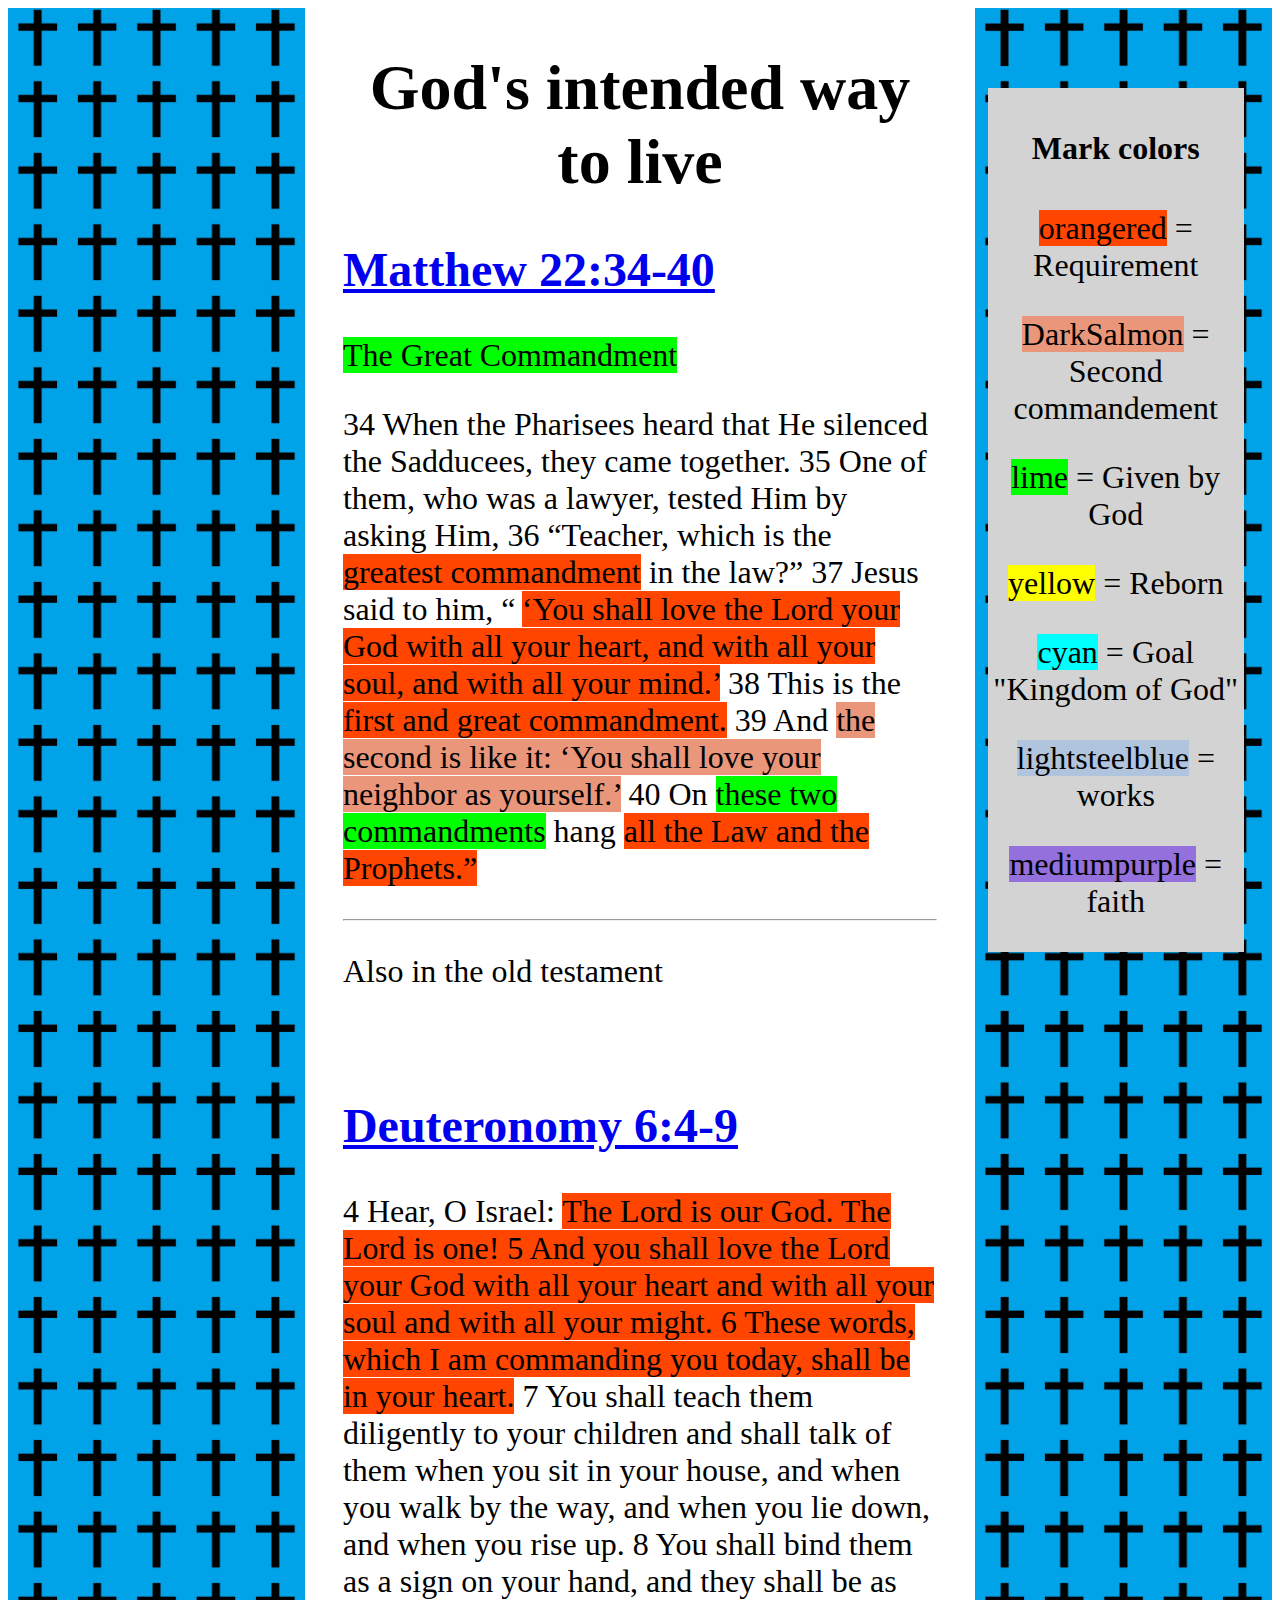
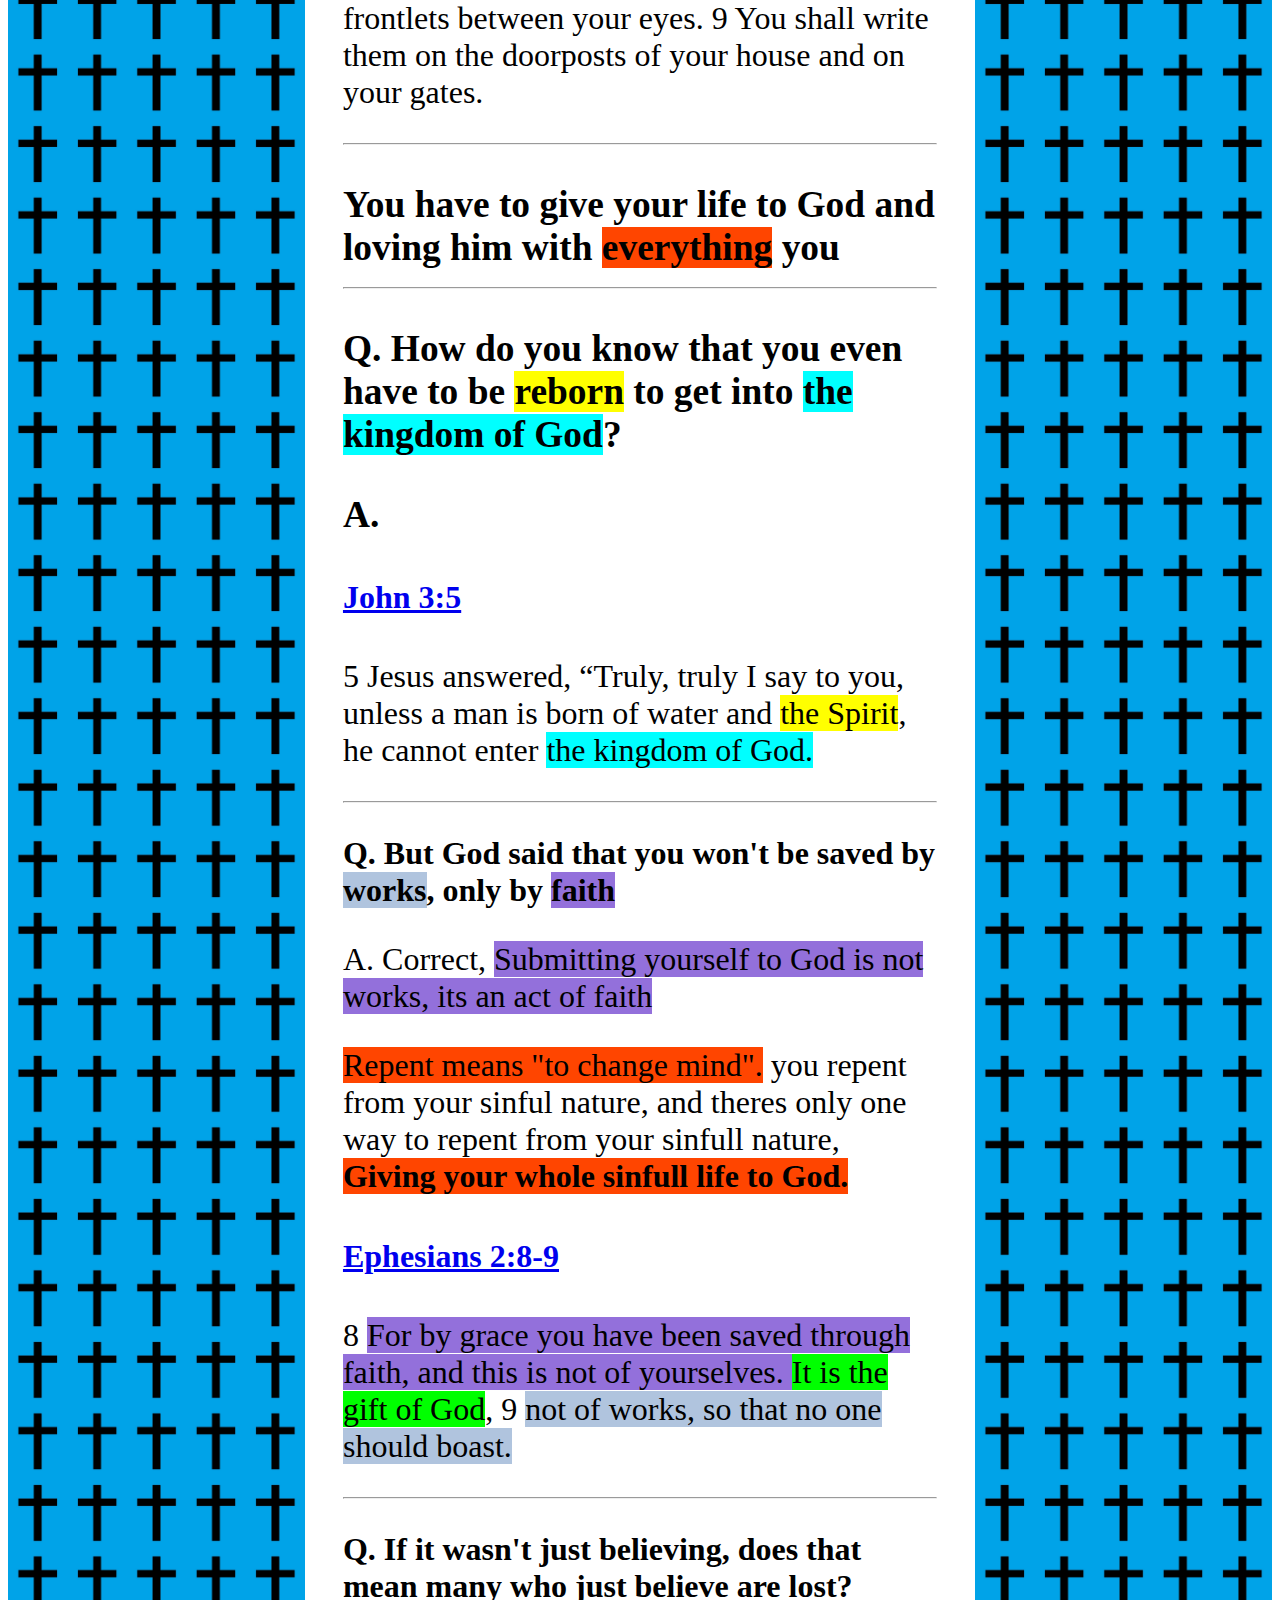
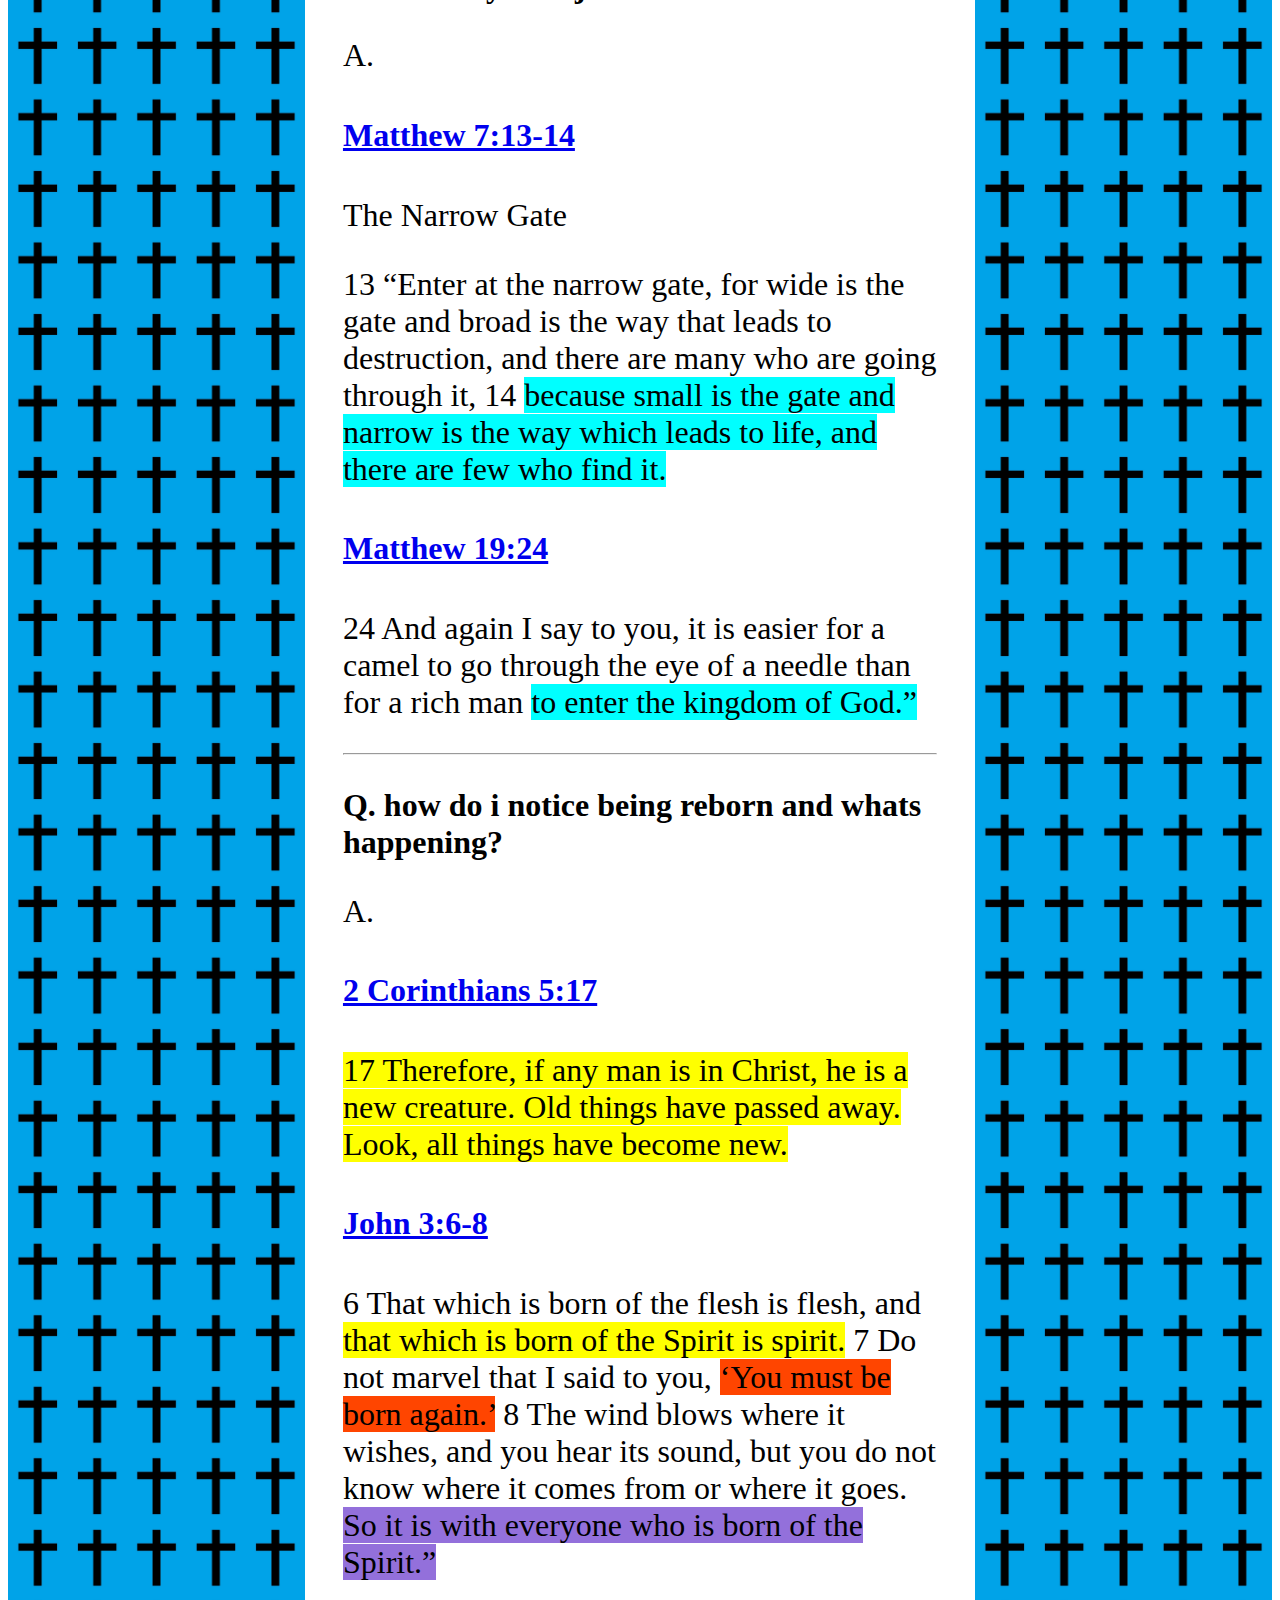
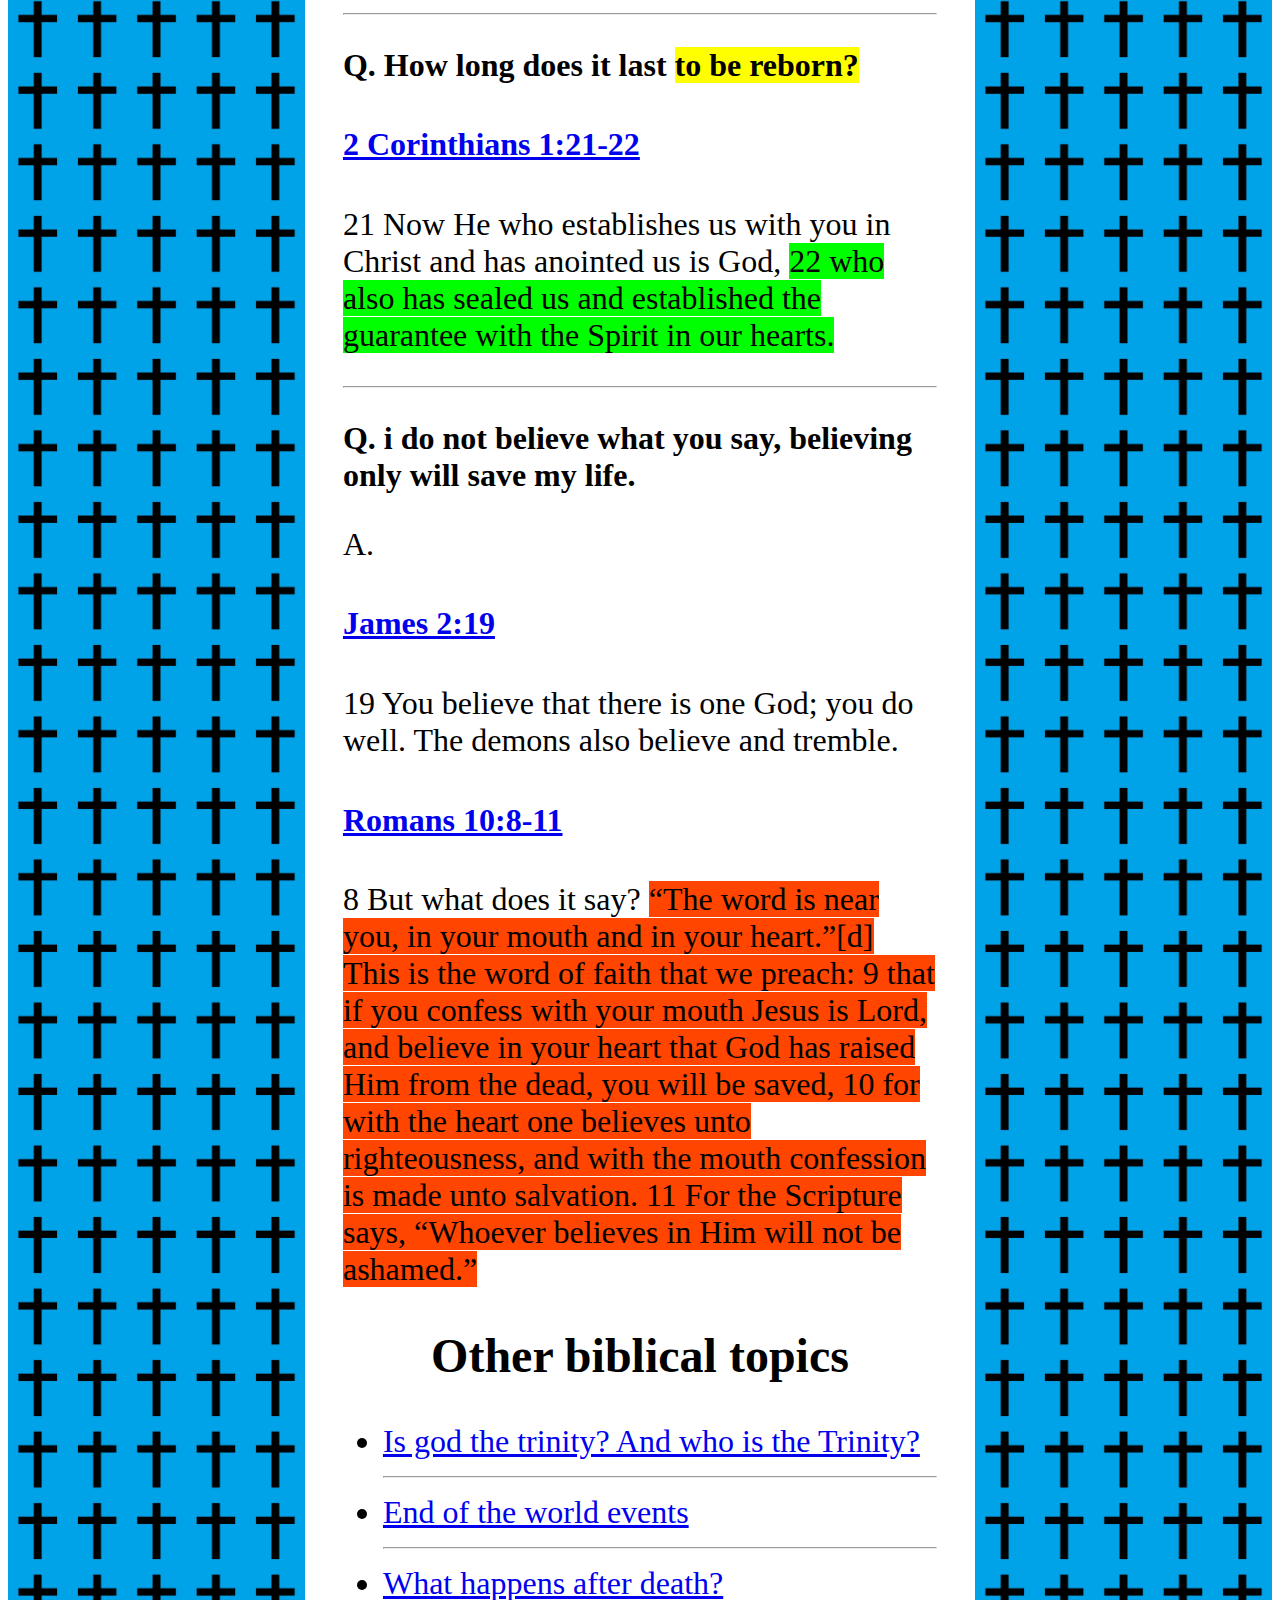
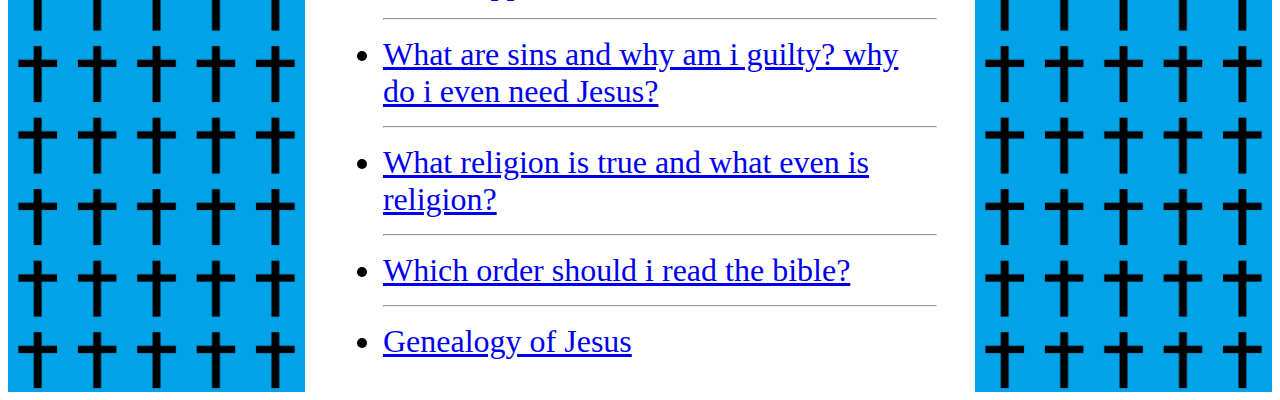
<file: index.html>
<!DOCTYPE html>
<html>

<head>
  <meta name="viewport" content="width=device-width; initial-scale=1.0; minimum-scale=1.0; maximum-scale=1.0;" />
  <link rel="stylesheet" type="text/css" href="stylesheet.css" />
  <meta property="og:title" content="How to get truelly saved" />
  <meta property="og:type" content="image:jpg" />
  <meta property="og:image"
    content="https://raw.githubusercontent.com/theholybook/theholybook.github.io/main/heaven.jpg" />
  <title>God's intended way to live</title>
</head>

<body>
  <div class="row">
    <div class="firstColumn">

    </div>
    <div class="secondcolumn">
      <h1 class="mainTitle">God's intended way to live</h1>

      <h2><a href="https://www.biblegateway.com/passage/?search=Matthew+22%3A34-40&version=mev">Matthew 22:34-40</a>
      </h2>
      <mark style="background-color: lime;">The Great Commandment</mark>
      <p>
        34 When the Pharisees heard that He silenced the Sadducees, they came together. 35 One of them, who was a
        lawyer, tested Him by asking Him, 36 “Teacher, which is the <mark style="background-color: orangered;">greatest
          commandment</mark> in the law?”

        37 Jesus said to him, “ <mark style="background-color: orangered;">‘You shall love the Lord your God with all
          your heart, and with all your soul, and with
          all your mind.’</mark> 38 This is the <mark style="background-color: orangered;">first and great
          commandment.</mark> 39 And <mark style="background-color: DarkSalmon;">the second is like it: ‘You shall
          love
          your neighbor as yourself.’</mark> 40 On <mark style="background-color: lime;">these two commandments</mark>
        hang <mark style="background-color: orangered;">all the Law and the Prophets.”</mark></p>
      <hr>
      <p>Also in the old testament</p>
      <br>
      <h2><a href="https://www.biblegateway.com/passage/?search=Deuteronomy+6%3A4-9&version=MEV">Deuteronomy 6:4-9</a>
      </h2>
      <p>4 Hear, O Israel: <mark style="background-color: orangered;">The Lord is our God. The Lord is one! 5 And you
          shall love the Lord your God with all your heart and with all your soul and with all your might. 6 These
          words, which I am commanding you today, shall be in your heart.</mark> 7 You shall teach them diligently to
        your children and shall talk of them when you sit in your house, and when you walk by the way, and when you lie
        down, and when you rise up. 8 You shall bind them as a sign on your hand, and they shall be as frontlets between
        your eyes. 9 You shall write them on the doorposts of your house and on your gates.</p>
      <hr>
      <h3>You have to give your life to God and loving him with <mark
          style="background-color: orangered;">everything</mark> you
        <hr>
        <p><strong>Q. How do you know that you even have to be <mark style="background-color: yellow;">reborn</mark> to
            get into
            <mark style="background-color: cyan;">the kingdom of God</mark>?</strong>
        </p>
        <p>A.</p>
        <h4><a href="https://www.biblegateway.com/passage/?search=John+3%3A5&version=MEV">John 3:5</a></h4>
        <p>5 Jesus answered, “Truly, truly I say to you, unless a man is born of water and <mark
            style="background-color: yellow ;">the
            Spirit</mark>, he cannot enter <mark style="background-color: cyan ;">the kingdom of God.</mark></p>
        <hr>
        <p><strong>Q. But God said that you won't be saved by <mark
              style="background-color: lightsteelblue;">works</mark>, only
            by <mark style="background-color: mediumpurple;">faith</mark></strong></p>
        <p>A. Correct, <mark style="background-color: mediumpurple;">Submitting yourself to God is not works, its an act
            of faith</mark></p>
        <p><mark style="background-color: orangered;">Repent means "to change mind".</mark> you repent from your sinful
          nature,
          and theres only one way to repent from your
          sinfull nature, <strong><mark style="background-color: orangered;">Giving your whole sinfull life to
              God.</mark></strong></p>
        <h4><a href="https://www.biblegateway.com/passage/?search=Ephesians%202:8-9&version=mev">Ephesians 2:8-9</a>
        </h4>
        <p>8 <mark style="background-color: mediumpurple;">For by grace you have been saved through faith, and this
            is not of yourselves. </mark><mark style="background-color: lime;">It is the gift of God</mark>, 9 <mark
            style="background-color: lightsteelblue;">not
            of works, so that no one should boast.</mark></p>
        <hr>
        <p><strong>Q. If it wasn't just believing, does that mean many who just believe are lost?</strong></p>
        <p>A.</p>
        <h4><a href="https://www.biblegateway.com/passage/?search=Matthew+7%3A13-14&version=mev">Matthew 7:13-14</a>
        </h4>
        <p>The Narrow Gate</p>
        <p>13 “Enter at the narrow gate, for wide is the gate and broad is the way that leads to destruction, and there
          are many who are going through it, 14 <mark style="background-color: cyan;">because small is the gate and
            narrow
            is the way which leads to life, and
            there are few who find it.</mark></p>
        <h4><a href="https://www.biblegateway.com/passage/?search=Matthew+19%3A24&version=mev">Matthew 19:24</a></h4>
        <p>24 And again I say to you, it is easier for a camel to go through the eye of a needle than for a rich man
          <mark style="background-color: cyan;">to
            enter the kingdom of God.”</mark>
        </p>
        <hr>
        <p>
          <strong>Q. how do i notice being reborn and whats happening?</strong>
        </p>
        <p>A.</p>
        <h4><a href="https://www.biblegateway.com/passage/?search=2%20Corinthians%205:17&version=mev">2 Corinthians
            5:17</a></h4>
        <p><mark style="background-color: yellow;">17 Therefore, if any man is in Christ, he is a new creature. Old
            things
            have passed away. Look, all things have
            become new.</mark></p>
        <h4><a href="https://www.biblegateway.com/passage/?search=John+3%3A6-8&version=mev">John 3:6-8</a></h4>
        <p>6 That which is born of the flesh is flesh, and <mark style="background-color: yellow;">that which is born of
            the Spirit is spirit.</mark> 7 Do not marvel
          that I said to you, <mark style="background-color: orangered;">‘You must be born again.’</mark> 8 The wind
          blows
          where
          it wishes, and you hear its sound, but you
          do not know where it comes from or where it goes. <mark style="background-color: mediumpurple;">So it is with
            everyone who is born of the Spirit.”</mark></p>
        <hr>
        <p><strong>Q. How long does it last <mark style="background-color: yellow;">to be reborn?</mark></strong></p>
        <h4><a href="https://www.biblegateway.com/passage/?search=2+Corinthians+1%3A21-22&version=mev">2 Corinthians
            1:21-22</a></h4>
        <p>21 Now He who establishes us with you in Christ and has anointed us is God, <mark
            style="background-color: lime;">22 who also has sealed us and
            established the guarantee with the Spirit in our hearts.</mark></p>
        <hr>
        <p><strong>Q. i do not believe what you say, believing only will save my life.</strong></p>
        <p>A.</p>
        <h4><a href="https://www.biblegateway.com/passage/?search=James%202:19&version=mev">James 2:19</a></h4>
        <p>19 You believe that there is one God; you do well. The demons
          also believe and tremble.</p>

        <h4><a href="https://www.biblegateway.com/passage/?search=romans%2010&version=mev">Romans 10:8-11</a></h4>
        <p>8 But what does it say? <mark style="background-color: orangered;">“The word is near you, in your mouth and
            in
            your heart.”[d] This is the word of faith that we preach: 9 that if you confess with your mouth Jesus is
            Lord,
            and believe in your heart that God has raised Him from the dead, you will be saved, 10 for with the heart
            one
            believes unto righteousness, and with the mouth confession is made unto salvation. 11 For the Scripture
            says,
            “Whoever believes in Him will not be ashamed.”</mark></p>



        <h2 class="mainTitle">Other biblical topics</h2>
      <ul>
        <li><a href="trinity/index.html">Is god the trinity? And who is the Trinity?</a></li>
        <hr>
        <li><a href="apocalypse/index.html">End of the world events</a></li>
        <hr>
        <li><a href="Afterdeath/index.html">What happens after death?</a></li>
        <hr>
        <li><a href="sins/index.html">What are sins and why am i guilty? why do i even need Jesus?</a></li>
        <hr>
        <li><a href="Religions/index.html">What religion is true and what even is religion?</a></li>
        <hr>
        <li><a href="bible%20order/index.html">Which order should i read the bible?</a></li>
        <hr>
        <li><a href="Genealogy/index.html">Genealogy of Jesus</a></li>
      </ul>
    </div>
    <div class="tirthcolumn">
      <img src="cross.jpg" width="20%">
      <div style="background-color: lightgray; position: fixed; width: 20%; margin-left: 1%;">
        <center>
          <h4>Mark colors</h4>
          <p><mark style="background-color: orangered;">orangered</mark> = Requirement</p>
          <p><mark style="background-color: DarkSalmon;">DarkSalmon</mark> = Second commandement</p>
          <p><mark style="background-color: lime;">lime</mark> = Given by God</p>
          <p><mark style="background-color: yellow;">yellow</mark> = Reborn</p>
          <p><mark style="background-color: cyan;">cyan</mark> = Goal "Kingdom of God"</p>
          <p><mark style="background-color: lightsteelblue;">lightsteelblue</mark> = works</p>
          <p><mark style="background-color: mediumpurple;">mediumpurple</mark> = faith</p>
        </center>
      </div>
    </div>

  </div>

</body>

</html>
</file>
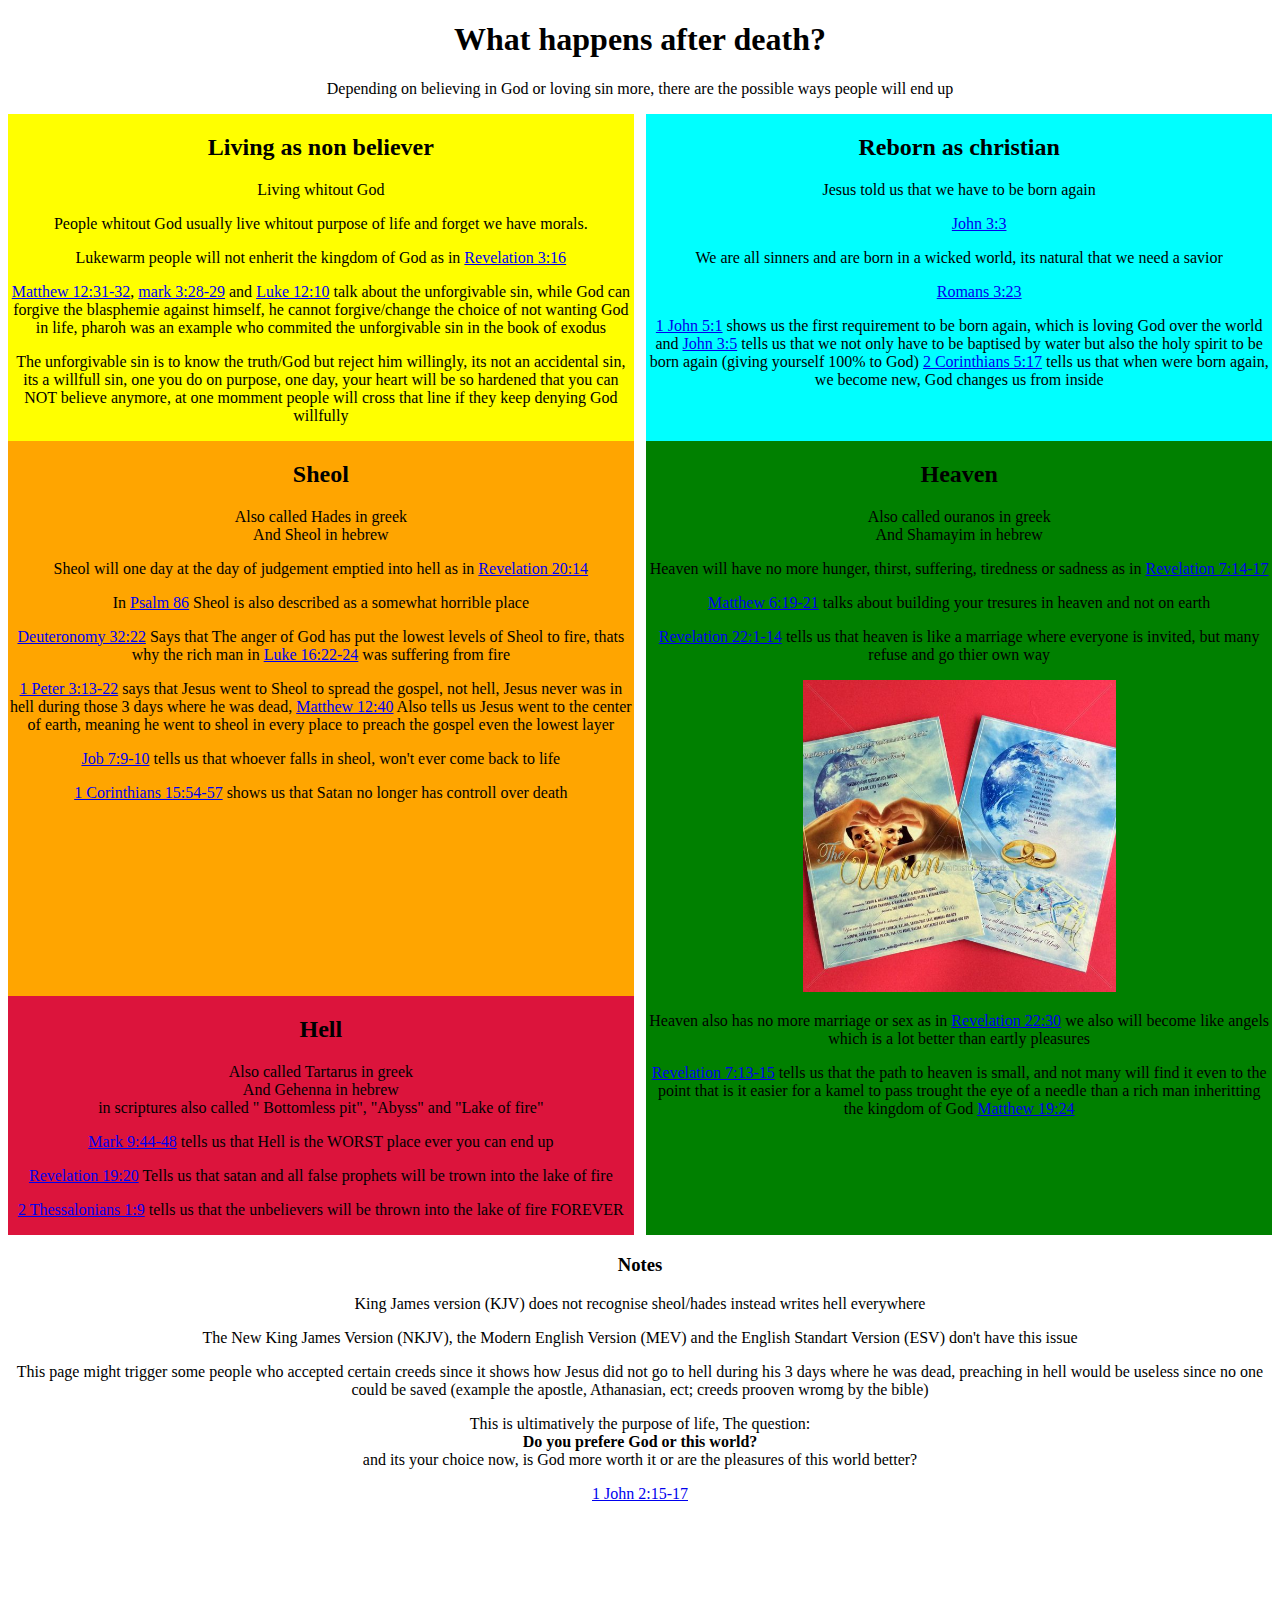
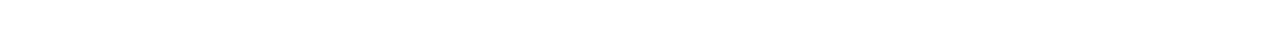
<file: Afterdeath/index.html>
<!DOCTYPE html>
<html>

<head>
  <meta name="viewport" content="width=device-width; initial-scale=1.0; minimum-scale=1.0; maximum-scale=1.0;" />
  <link rel="stylesheet" type="text/css" href="style.css" />
    
  <meta property="og:title" content="What happens after death?" />
  <meta property="og:type" content="image:jpg" />
  <meta property="og:image"
    content="https://github.com/theholybook/theholybook.github.io/blob/main/Afterdeath/grave.jpg?raw=true" />    
    
</head>

<body>

  <h1>
    <center>What happens after death?</center>
  </h1>

  <p>
    <center>Depending on believing in God or loving sin more, there are the possible ways people will end up</center>
  </p>

  <div class="row">
    <div class="firstColumn" style="background-color: yellow; ;">
      <center>
        <h2>Living as non believer</h2>
        <p>Living whitout God</p>
        <p>People whitout God usually live whitout purpose of life and forget we have morals.</p>
        <p>Lukewarm people will not enherit the kingdom of God as in <a
            href="https://www.biblegateway.com/passage/?search=Revelation%203:16&version=mev"
            title="16 So then, because you are lukewarm, and neither cold nor hot, I will spit you out of My mouth.">Revelation
            3:16</a></p>
        <p><a href="https://www.biblegateway.com/passage/?search=Matthew%2012:31-32&version=mev"
            title="31 Therefore I say to you, all kinds of sin and blasphemy will be forgiven men, but the blasphemy against the Holy Spirit will not be forgiven men. 32 Whoever speaks a word against the Son of Man will be forgiven. But whoever speaks against the Holy Spirit will not be forgiven, neither in this world, nor in the world to come.">Matthew
            12:31-32</a>, <a href="https://www.biblegateway.com/passage/?search=mark%203:28-29&version=mev"
            title="28 Truly I tell you, people can be forgiven all their sins and every slander they utter, 29 but whoever blasphemes against the Holy Spirit will never be forgiven; they are guilty of an eternal sin.”">mark
            3:28-29</a> and <a href="https://www.biblegateway.com/passage/?search=Luke+12%3A10&version=mev"
            title="10 And everyone who speaks a word against the Son of Man will be forgiven, but anyone who blasphemes against the Holy Spirit will not be forgiven.">Luke
            12:10</a> talk about the unforgivable sin, while God can forgive the blasphemie against himself, he cannot
          forgive/change the choice of not wanting God in life, pharoh was an example who commited the unforgivable sin
          in the book of exodus</p>
        <p>The unforgivable sin is to know the truth/God but reject him willingly, its not an accidental sin, its a
          willfull sin, one you do on purpose, one day, your heart will be so hardened that you can NOT believe anymore,
          at one momment people will cross that line if they keep denying God willfully</p>
      </center>
    </div>

    <div class="secondcolumn" style="background-color: cyan;">
      <center>
        <h2>
          Reborn as christian
        </h2>
        <p>
          Jesus told us that we have to be born again
        </p>
        <ul><a href="https://www.biblegateway.com/passage/?search=John+3%3A3-5&version=MEV"
            title="3 Jesus answered him, “Truly, truly I say to you, unless a man is born again,[a] he cannot see the kingdom of God.”">John
            3:3</a></ul>
        <p>We are all sinners and are born in a wicked world, its natural that we need a savior</p>
        <ul><a href="https://www.biblegateway.com/passage/?search=Romans+3%3A21-26&version=MEV"
            title="23 For all have sinned and come short of the glory of God,">Romans 3:23</a></ul>
        <p><a href="https://www.biblegateway.com/passage/?search=1+John+5%3A1-5&version=MEV"
            title="5 Whoever believes that Jesus is the Christ is born of God, and everyone who loves the Father loves the one born of the Father.">1
            John 5:1</a> shows us the first requirement to be born again, which is loving God over the world and <a
            href="https://www.biblegateway.com/passage/?search=John+3%3A1-21&version=MEV" ,
            title="5 Jesus answered, “Truly, truly I say to you, unless a man is born of water and the Spirit, he cannot enter the kingdom of God.">John
            3:5</a> tells us that we not only have to be baptised by water but also the holy spirit to be born again
          (giving yourself 100% to God) <a
            href="https://www.biblegateway.com/passage/?search=2+Corinthians+5%3A11-21&version=MEV"
            title="17 Therefore, if any man is in Christ, he is a new creature. Old things have passed away. Look, all things have become new.">2
            Corinthians 5:17</a> tells us that when were born again, we become new, God
          changes us from inside</p>
      </center>
    </div>
  </div>

  <div class="row" style="margin-bottom: 0%;">
    <div class="firstColumn" style="background-color: orange; ;">
      <center>
        <h2>Sheol</h2>
        <p>Also called Hades in greek<br>And Sheol in hebrew</p>
        <p>Sheol will one day at the day of judgement emptied into hell as in <a
            href="https://www.biblegateway.com/passage/?search=Revelation+20%3A14&version=MEV"
            title="14 Then Death and Hades were cast into the lake of fire. This is the second death.">Revelation
            20:14</a></p>
        <p>In <a href="https://www.biblegateway.com/passage/?search=Psalm+86%3A11-13&version=NKJV" title="11 Teach me Your way, O Lord;
                I will walk in Your truth;
                Unite my heart to fear Your name.
                12 I will praise You, O Lord my God, with all my heart,
                And I will glorify Your name forevermore.
                13 For great is Your mercy toward me,
                And You have delivered my soul from the depths of Sheol.">Psalm 86</a> Sheol is also described as a
          somewhat horrible place</p>
        <p><a href="https://www.biblegateway.com/passage/?search=Deuteronomy+32%3A22&version=MEV" title="22 For a fire has been inflamed by My anger,
              and it will burn to the lowest part of Sheol,[a]
          and shall consume the earth and its produce,
              and ignite the foundations of the mountains.">Deuteronomy 32:22</a> Says that The anger of God has put
          the lowest levels of Sheol to fire, thats why the rich man in <a
            href="https://www.biblegateway.com/passage/?search=Luke+16%3A22-24&version=MEV"
            title="22 “The time came when the beggar died and the angels carried him to Abraham’s side. The rich man also died and was buried. 23 In Hades, where he was in torment, he looked up and saw Abraham far away, with Lazarus by his side. 24 So he called to him, ‘Father Abraham, have pity on me and send Lazarus to dip the tip of his finger in water and cool my tongue, because I am in agony in this fire.’">Luke
            16:22-24</a> was suffering from fire</p>
        <p><a href="https://www.biblegateway.com/passage/?search=1+Peter+3%3A13-22&version=MEV"
            title="18 For Christ also has once suffered for sins, the just for the unjust, so that He might bring us to God, being put to death in the flesh, but made alive by the Spirit, 19 by whom He also went and preached to the spirits in prison">1
            Peter 3:13-22</a> says that Jesus went to Sheol to spread the gospel, not hell, Jesus never was in hell
          during those 3 days where he was dead, <a
            href="https://www.biblegateway.com/passage/?search=Matthew+12%3A40&version=mev"
            title="40 For as Jonah was three days and three nights in the belly of the great fish,[a] so will the Son of Man be three days and three nights in the heart of the earth.">Matthew
            12:40</a> Also tells us Jesus went to the center of earth, meaning he went to sheol in every place to preach
          the gospel even the lowest layer</p>
        <p><a href="https://www.biblegateway.com/passage/?search=Job+7%3A9-10&version=MEV" title="9 As the cloud disappears and vanishes away,
                 so he who goes down to Sheol will come up no more.
             10 He will never return to his house,
                 and his place will not recognize him anymore.">Job 7:9-10</a> tells us that whoever falls in sheol,
          won't ever come back to life</p>
        <p><a href="https://www.biblegateway.com/passage/?search=1+Corinthians+15%3A54-57&version=MEV"
            title="54 When this corruptible will have put on incorruption, and this mortal will have put on immortality, then the saying that is written shall come to pass: “Death is swallowed up in victory.”[a]

             55 “O death, where is your sting?
                 O grave, where is your victory?”[b]

             56 The sting of death is sin, and the strength of sin is the law. 57 But thanks be to God, who gives us the victory through our Lord Jesus Christ!">1 Corinthians 15:54-57</a> shows us that Satan no
          longer has controll over death</p>
      </center>
    </div>

    <div class="secondcolumn" style="background-color: green;">
      <h2>
        <center>Heaven</center>
      </h2>
      <center>
        <p>Also called ouranos in greek<br>And Shamayim in hebrew</p>
        <p>Heaven will have no more hunger, thirst, suffering, tiredness or sadness as in <a
            href="https://www.biblegateway.com/passage/?search=Revelation+7&version=MEV"
            title="14 I said to him, “Sir, you know.”

                                                                                            He said to me, “These are those who came out of great tribulation and washed their robes and made them white in the blood of the Lamb. 15 Therefore,

                                                                                            they are before the throne of God,
                                                                                                and serve Him day and night in His temple.
                                                                                            And He who sits on the throne
                                                                                                will dwell among them.
                                                                                            16 ‘They shall neither hunger any more,
                                                                                                nor shall they thirst any more;
                                                                                            the sun shall not strike them,’[a]
                                                                                                nor any scorching heat;
                                                                                            17 for the Lamb who is in the midst of the throne
                                                                                                will shepherd them
                                                                                            and ‘He will lead them to springs of living water.’[b]
                                                                                                ‘And God will wipe away every tear from their eyes.’[c]”">Revelation 7:14-17</a></p>
        <p><a href="https://www.biblegateway.com/passage/?search=Matthew+6%3A19-21&version=MEV"
            title="Treasures in Heaven
             19 “Do not store up for yourselves treasures on earth where moth and rust destroy and where thieves break in and steal. 20 But store up for yourselves treasures in heaven, where neither moth nor rust destroy and where thieves do not break in nor steal, 21 for where your treasure is, there will your heart be also.">Matthew
            6:19-21</a> talks about building your tresures in heaven and not on earth</p>
        <p><a href="https://www.biblegateway.com/passage/?search=Matthew+22%3A1-14&version=MEV"
            title="22 Jesus spoke to them again by parables, saying, 2 “The kingdom of heaven is like a certain king who arranged a marriage for his son, 3 and sent out his servants to call those who were invited to the wedding, but they would not come.">Revelation
            22:1-14</a> tells us that heaven is like a marriage where everyone is invited, but many refuse and go thier
          own way</p>
        <img src="heavenwedding.png" width="50%">
      </center>
    </div>
  </div>
  <div class="row">

  </div>
  <div class="row" style="margin-top: 0%;">
    <div class="firstColumn" style="background-color: crimson;">
      <div>
        <h2>
          <center>Hell</center>
        </h2>
        <center>
          <p>Also called Tartarus in greek<br>And Gehenna in hebrew<br>in scriptures also called " Bottomless
            pit", "Abyss" and "Lake of fire" </p>

          <p><a href="https://www.biblegateway.com/passage/?search=Mark%209%3A44-48&version=NKJV" title="44 where

          ‘Their worm does not die
          And the fire is not quenched.’

          45 And if your foot causes you to sin, cut it off. It is better for you to enter life lame, rather than having two feet, to be cast into hell, into the fire that shall never be quenched— 46 where

          ‘Their worm does not die
          And the fire is not quenched.’

          47 And if your eye causes you to sin, pluck it out. It is better for you to enter the kingdom of God with one eye, rather than having two eyes, to be cast into hell fire— 48 where

          ‘Their worm does not die
          And the fire is not quenched.’">Mark 9:44-48</a> tells us that Hell is the WORST place ever you can end up
          </p>
          <p><a href="https://www.biblegateway.com/passage/?search=Revelation+19%3A20&version=MEV"
              title="20 But the beast was captured and with him the false prophet who worked signs in his presence, by which he deceived those who received the mark of the beast and those who worshipped his image. These two were thrown alive into the lake of fire that burns with brimstone.">Revelation
              19:20</a> Tells us that satan and all false prophets will be trown into the lake of fire</p>
          <p><a href="https://www.biblegateway.com/passage/?search=2+Thessalonians+1&version=MEV"
              title="9 They shall be punished with eternal destruction, isolated from the presence of the Lord and from the glory of His power,">2
              Thessalonians 1:9</a> tells us that the unbelievers will be thrown into the lake of fire FOREVER</p>

        </center>
      </div>
    </div>
    <div class="secondcolumn">
      <center>
        <p>
          Heaven also has no more marriage or sex as in <a
            href="https://www.biblegateway.com/passage/?search=Matthew+22%3A30&version=MEV"
            title="30 For in the resurrection they neither marry nor are given in marriage, but are like the angels of God in heaven.">
            Revelation 22:30</a> we also will become like angels which is a lot better than eartly pleasures
        </p>
        <p><a href="https://www.biblegateway.com/passage/?search=Revelation+19%3A20&version=MEV"
            title="The Narrow Gate
             13 “Enter at the narrow gate, for wide is the gate and broad is the way that leads to destruction, and there are many who are going through it, 14 because small is the gate and narrow is the way which leads to life, and there are few who find it.">Revelation
            7:13-15</a> tells us that the path to heaven is small, and not many will find it even to the point that is
          it easier for a kamel to pass trought the eye of a needle than a rich man inheritting the kingdom of God <a
            href="https://www.biblegateway.com/passage/?search=Matthew+19%3A24&version=MEV"
            title="24 And again I say to you, it is easier for a camel to go through the eye of a needle than for a rich man to enter the kingdom of God.”">Matthew
            19:24</a></p>
      </center>
    </div>
  </div>
  <center>
    <h3>Notes</h3>
    <p>King James version (KJV) does not recognise sheol/hades instead writes hell everywhere</p>
    <p>The New King James Version (NKJV), the Modern English Version (MEV) and the English Standart Version (ESV) don't
      have this issue</p>

    <p>This page might trigger some people who accepted certain creeds since it shows how Jesus did not go to hell
      during his 3 days where he was dead, preaching in hell would be useless since no one could be saved (example the
      apostle, Athanasian, ect; creeds prooven wromg by the bible)</p>

    <p>This is ultimatively the purpose of life, The question:<br>
      <strong>Do you prefere God or this world?</strong><br>and its your choice now, is God more worth it or are the
      pleasures of this world better?
    </p>
    <p style="margin-bottom: 10%;"><a href="https://www.biblegateway.com/passage/?search=1+John+2%3A15-17&version=MEV"
        title="Do Not Love the World
         15 Do not love the world or the things in the world. If anyone loves the world, the love of the Father is not in him. 16 For all that is in the world—the desires of the flesh and the desires of the eyes and pride of life[a]—is not from the Father but is from the world. 17 And the world is passing away along with its desires, but whoever does the will of God abides forever.">1
        John 2:15-17</a></p><br>
  </center>

</body>

</html>
</file>
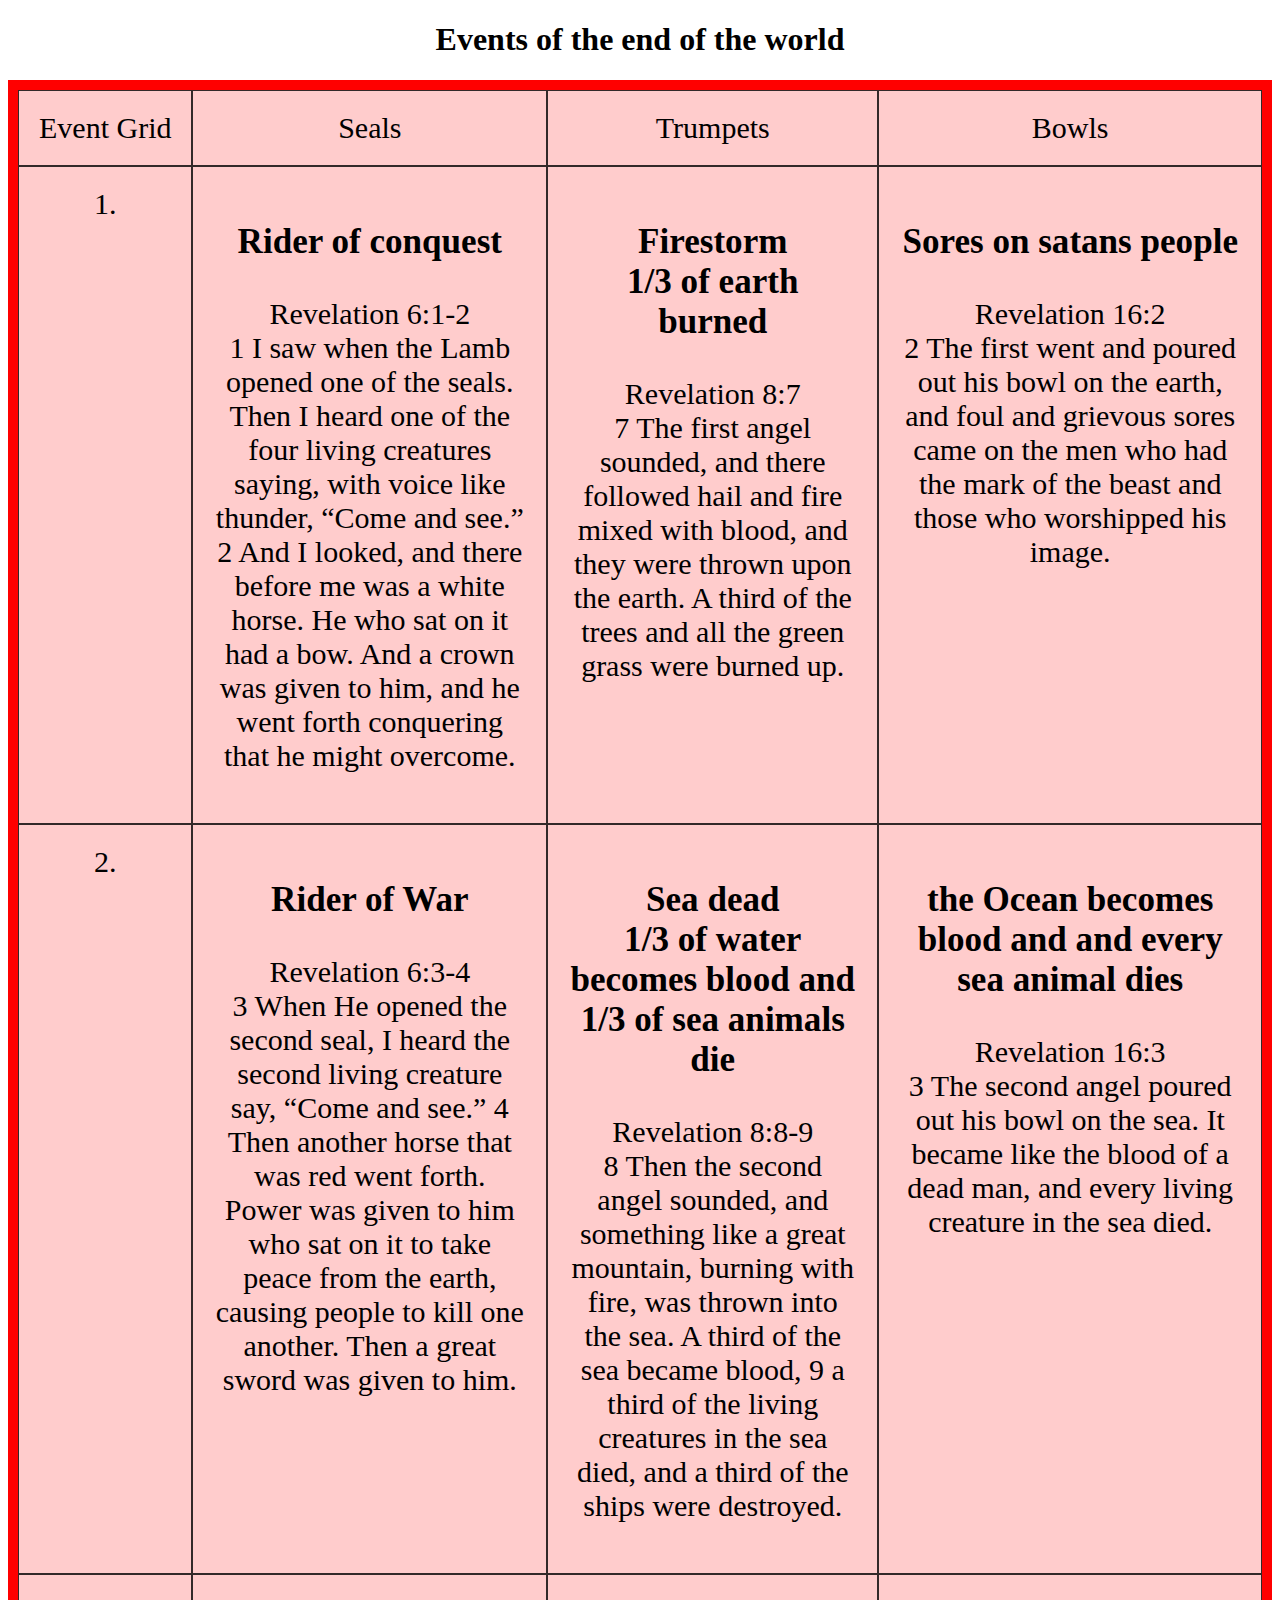
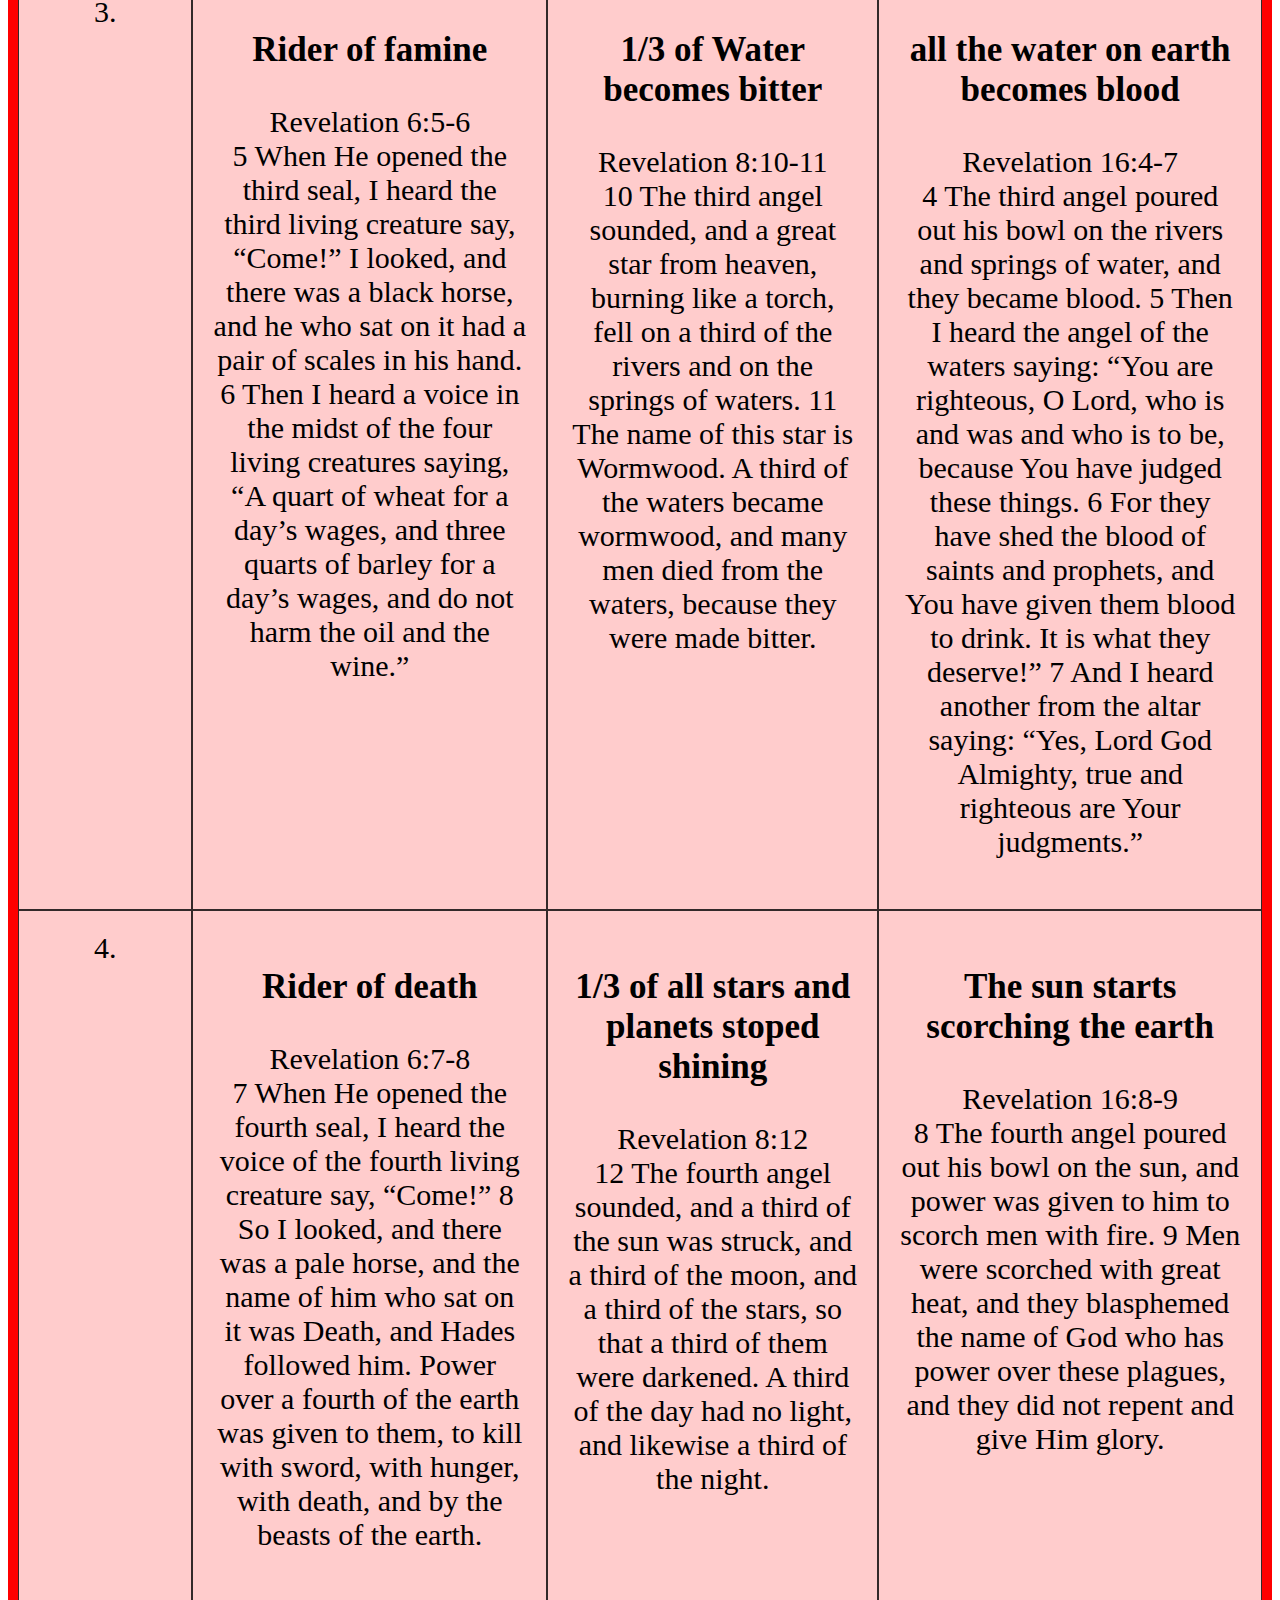
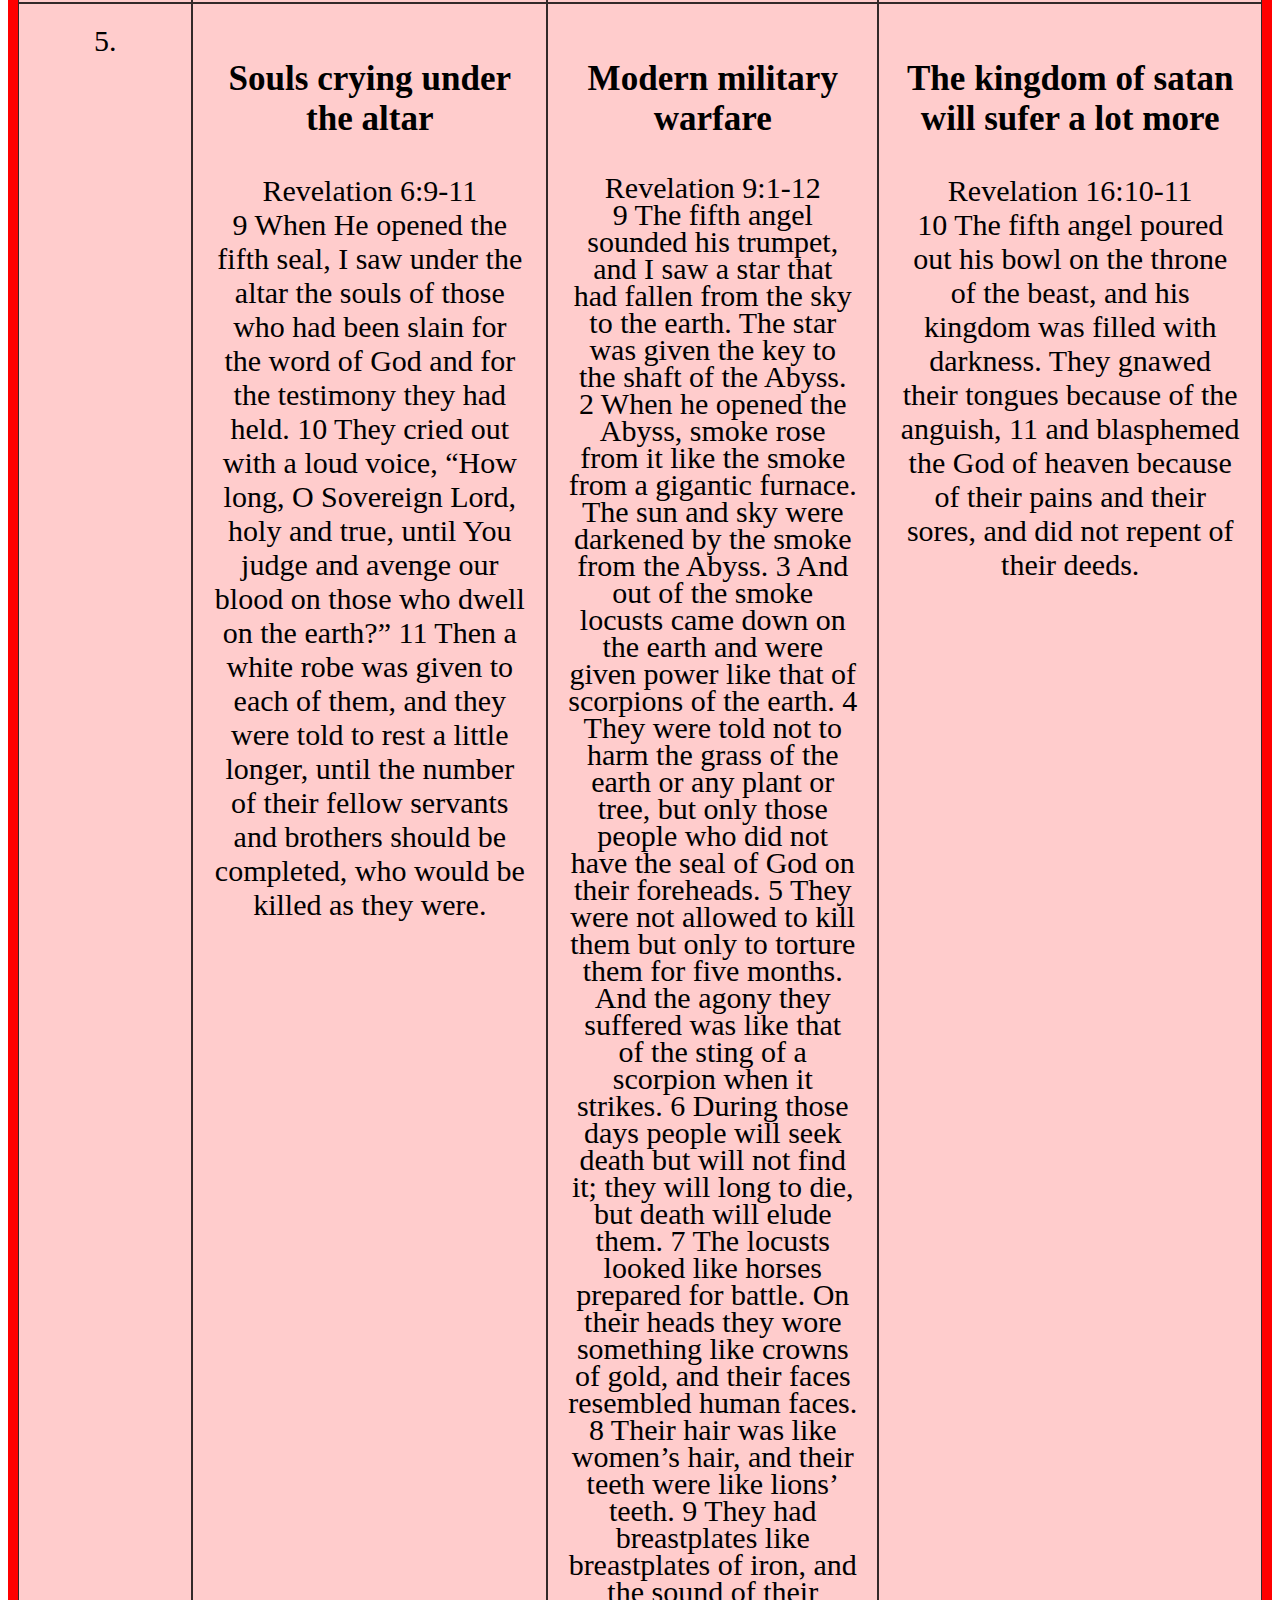
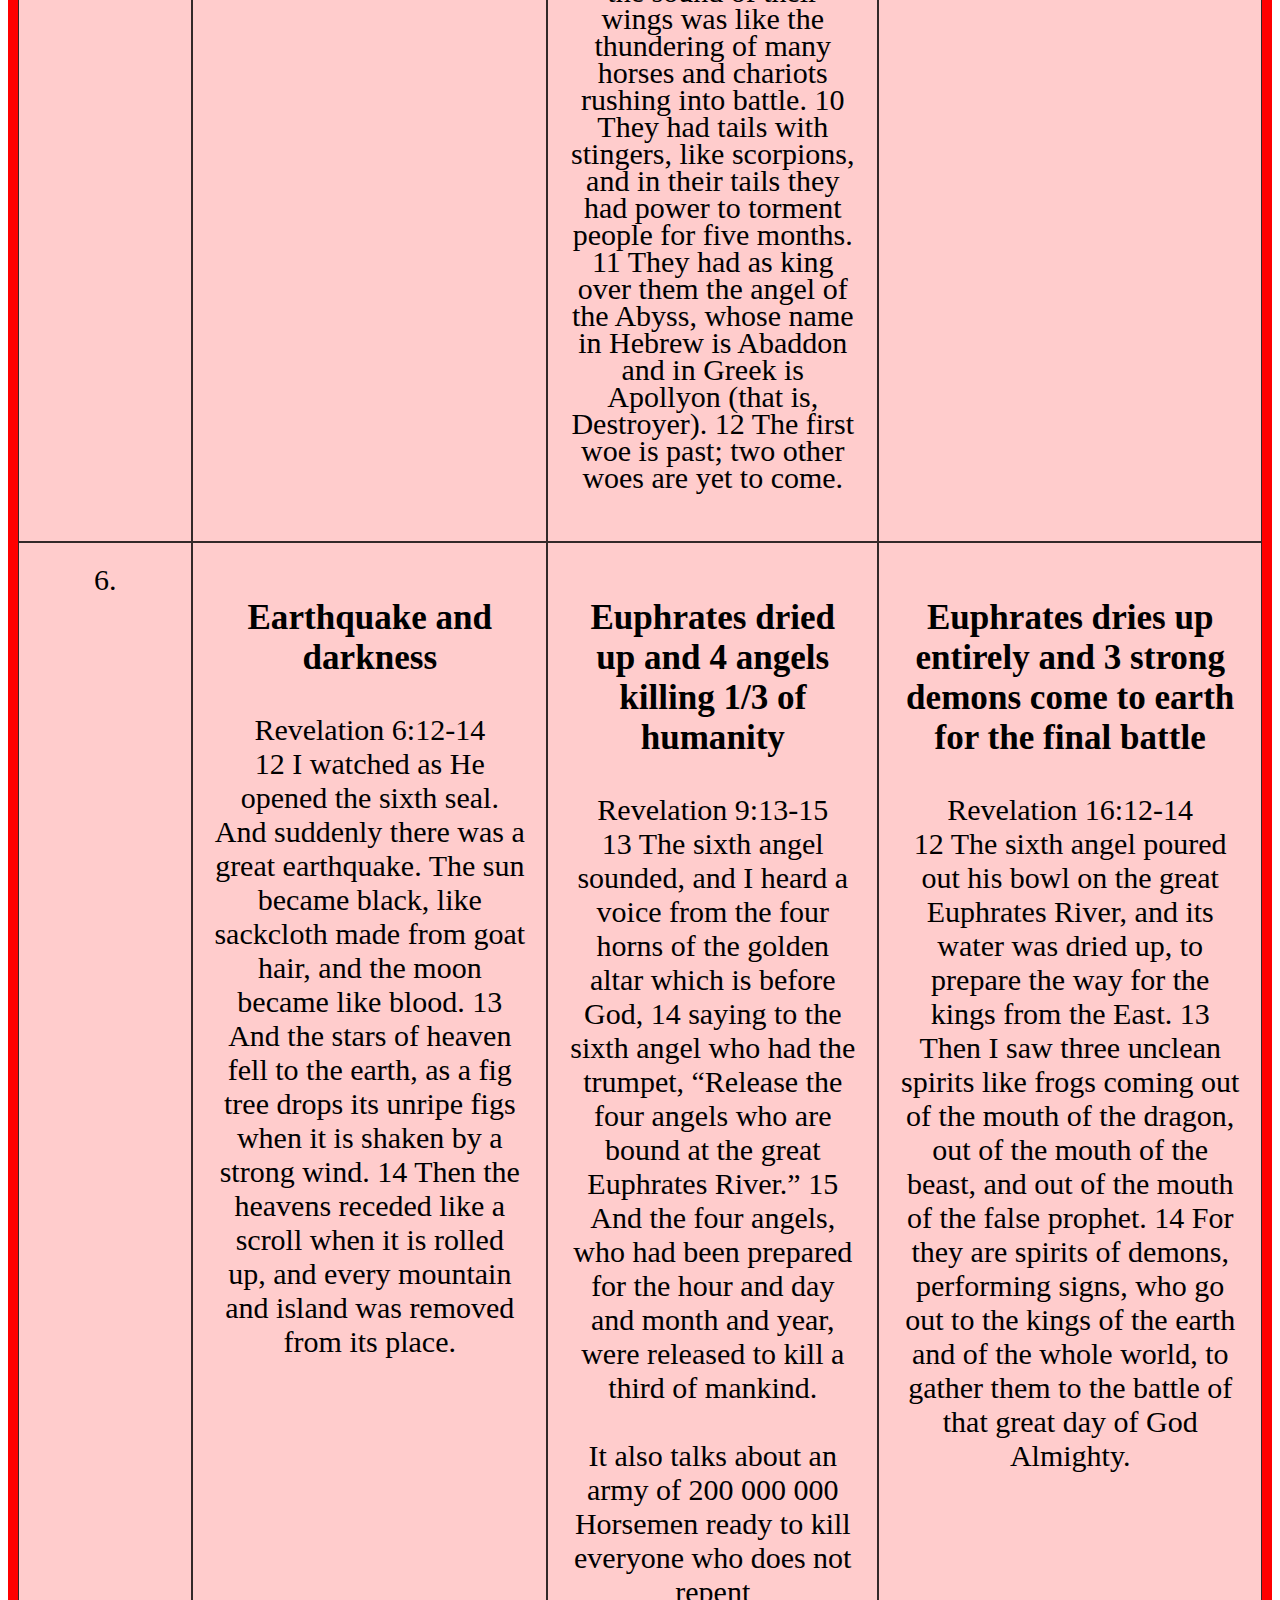
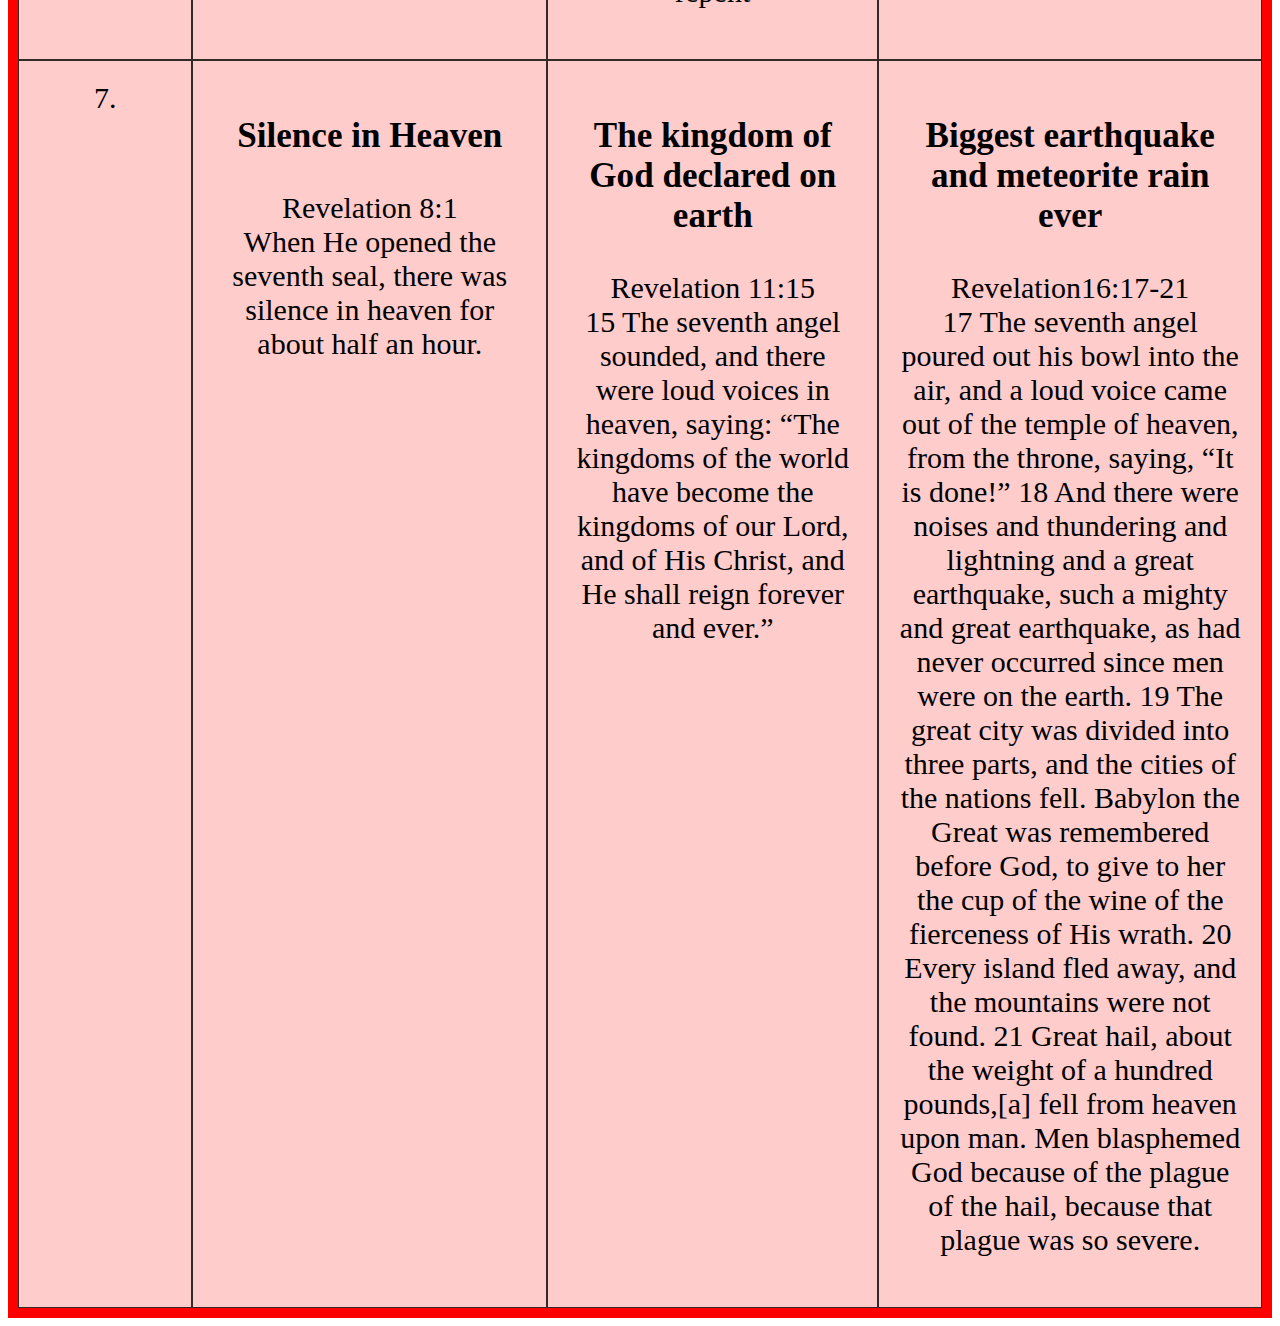
<file: apocalypse/index.html>
<!DOCTYPE html>
<html>

<head>
  <meta name="viewport" content="width=device-width; initial-scale=1.0; minimum-scale=1.0; maximum-scale=1.0;" />
  <link rel="stylesheet" type="text/css" href="style.css" />
    
    <meta property="og:title" content="The suffering that is to come" />
  <meta property="og:type" content="image:jpg" />
  <meta property="og:image"
    content="https://github.com/theholybook/theholybook.github.io/blob/main/apocalypse/meteor.jpg" />
    
</head>

<body>

    <h1><center>Events of the end of the world</center></h1>
  <div class="grid-container">
    <div class="grid-item">Event Grid</div>
    <div class="grid-item">Seals</div>
    <div class="grid-item">Trumpets</div>
    <div class="grid-item">Bowls</div>
    <div class="grid-item">1.</div>
    <div class="grid-item">
      <h3>Rider of conquest</h3>
      <p>Revelation 6:1-2<br>1 I saw when the Lamb opened one of the seals. Then I heard one of the four living
        creatures saying, with voice like thunder, “Come and see.” 2 And I looked, and there before me was a white
        horse. He who sat on it had a bow. And a crown was given to him, and he went forth conquering that he might
        overcome.</p>
    </div>
    <div class="grid-item">
      <h3>Firestorm<br>1/3 of earth burned</h3>
      <p>Revelation 8:7<br>
        7 The first angel sounded, and there followed hail and fire mixed with blood, and they were thrown upon the
        earth. A third of the trees and all the green grass were burned up.
      </p>
    </div>
    <div class="grid-item">
      <h3>Sores on satans people</h3>
      <p>Revelation 16:2<br>
        2 The first went and poured out his bowl on the earth, and foul and grievous sores came on the men who had the
        mark of the beast and those who worshipped his image.
      </p>
    </div>

    <div class="grid-item">2.</div>
    <div class="grid-item">
      <h3>Rider of War</h3>
      <p>Revelation 6:3-4<br>
        3 When He opened the second seal, I heard the second living creature say, “Come and see.” 4 Then another horse
        that was red went forth. Power was given to him who sat on it to take peace from the earth, causing people to
        kill one another. Then a great sword was given to him.</p>
    </div>
    <div class="grid-item">
      <h3>Sea dead<br>1/3 of water becomes blood and 1/3 of sea animals die</h3>
      <p>Revelation 8:8-9<br>
        8 Then the second angel sounded, and something like a great mountain, burning with fire, was thrown into the
        sea. A third of the sea became blood, 9 a third of the living creatures in the sea died, and a third of the
        ships were destroyed.</p>
    </div>
    <div class="grid-item">
      <h3>the Ocean becomes blood and and every sea animal dies</h3>
      <p>Revelation 16:3<br>
        3 The second angel poured out his bowl on the sea. It became like the blood of a dead man, and every living
        creature in the sea died.</p>
    </div>

    <div class="grid-item">3.</div>
    <div class="grid-item">
      <h3>Rider of famine</h3>
      <p>Revelation 6:5-6<br>
        5 When He opened the third seal, I heard the third living creature say, “Come!” I looked, and there was a black
        horse, and he who sat on it had a pair of scales in his hand. 6 Then I heard a voice in the midst of the four
        living creatures saying, “A quart of wheat for a day’s wages, and three quarts of barley for a day’s
        wages, and do not harm the oil and the wine.”</p>
    </div>
    <div class="grid-item">
      <h3>1/3 of Water becomes bitter</h3>
      <p>Revelation 8:10-11<br>
        10 The third angel sounded, and a great star from heaven, burning like a torch, fell on a third of the rivers
        and on the springs of waters. 11 The name of this star is Wormwood. A third of the waters became wormwood, and
        many men died from the waters, because they were made bitter.
      </p>
    </div>
    <div class="grid-item">
      <h3>all the water on earth becomes blood</h3>
      <p>Revelation 16:4-7<br>
        4 The third angel poured out his bowl on the rivers and springs of water, and they became blood. 5 Then I heard
        the angel of the waters saying:

        “You are righteous, O Lord,
        who is and was and who is to be,
        because You have judged these things.
        6 For they have shed the blood of saints and prophets,
        and You have given them blood to drink. It is what they deserve!”

        7 And I heard another from the altar saying:

        “Yes, Lord God Almighty,
        true and righteous are Your judgments.”</p>
    </div>

    <div class="grid-item">4.</div>
    <div class="grid-item">
      <h3>Rider of death</h3>
      <p>Revelation 6:7-8<br>
        7 When He opened the fourth seal, I heard the voice of the fourth living creature say, “Come!” 8 So I looked,
        and there was a pale horse, and the name of him who sat on it was Death, and Hades followed him. Power over a
        fourth of the earth was given to them, to kill with sword, with hunger, with death, and by the beasts of the
        earth.</p>
    </div>
    <div class="grid-item">
      <h3>1/3 of all stars and planets stoped shining</h3>
      <p>Revelation 8:12<br>12 The fourth angel sounded, and a third of the sun was struck, and a third of the moon, and
        a third of the stars, so that a third of them were darkened. A third of the day had no light, and likewise a
        third of the night.</p>
    </div>
    <div class="grid-item">
      <h3>The sun starts scorching the earth</h3>
      <p>Revelation 16:8-9<br>
        8 The fourth angel poured out his bowl on the sun, and power was given to him to scorch men with fire. 9 Men
        were scorched with great heat, and they blasphemed the name of God who has power over these plagues, and they
        did not repent and give Him glory.</p>
    </div>

    <div class="grid-item">5.</div>
    <div class="grid-item">
      <h3>Souls crying under the altar</h3>
      <p>Revelation 6:9-11<br>
        9 When He opened the fifth seal, I saw under the altar the souls of those who had been slain for the word of God
        and for the testimony they had held. 10 They cried out with a loud voice, “How long, O Sovereign Lord, holy and
        true, until You judge and avenge our blood on those who dwell on the earth?” 11 Then a white robe was given to
        each of them, and they were told to rest a little longer, until the number of their fellow servants and brothers
        should be completed, who would be killed as they were.</p>
    </div>
    <div class="grid-item">
      <h3>Modern military warfare</h3>
      <p style="line-height: 0.9;">Revelation 9:1-12<br>9 The fifth angel sounded his trumpet, and I saw a star that had fallen from the sky to the earth. The star was given the key to the shaft of the Abyss. 2 When he opened the Abyss, smoke rose from it like the smoke from a gigantic furnace. The sun and sky were darkened by the smoke from the Abyss. 3 And out of the smoke locusts came down on the earth and were given power like that of scorpions of the earth. 4 They were told not to harm the grass of the earth or any plant or tree, but only those people who did not have the seal of God on their foreheads. 5 They were not allowed to kill them but only to torture them for five months. And the agony they suffered was like that of the sting of a scorpion when it strikes. 6 During those days people will seek death but will not find it; they will long to die, but death will elude them.

7 The locusts looked like horses prepared for battle. On their heads they wore something like crowns of gold, and their faces resembled human faces. 8 Their hair was like women’s hair, and their teeth were like lions’ teeth. 9 They had breastplates like breastplates of iron, and the sound of their wings was like the thundering of many horses and chariots rushing into battle. 10 They had tails with stingers, like scorpions, and in their tails they had power to torment people for five months. 11 They had as king over them the angel of the Abyss, whose name in Hebrew is Abaddon and in Greek is Apollyon (that is, Destroyer).

12 The first woe is past; two other woes are yet to come.</p>
    </div>
    <div class="grid-item">
      <h3>The kingdom of satan will sufer a lot more</h3>
      <p>Revelation 16:10-11<br>10 The fifth angel poured out his bowl on the throne of the beast, and his kingdom was
        filled with darkness. They gnawed their tongues because of the anguish, 11 and blasphemed the God of heaven
        because of their pains and their sores, and did not repent of their deeds.</p>
    </div>

    <div class="grid-item">6.</div>
    <div class="grid-item">
      <h3>Earthquake and darkness</h3>
      <p>Revelation 6:12-14<br>
        12 I watched as He opened the sixth seal. And suddenly there was a great earthquake. The sun became black, like
        sackcloth made from goat hair, and the moon became like blood. 13 And the stars of heaven fell to the earth, as
        a fig tree drops its unripe figs when it is shaken by a strong wind. 14 Then the heavens receded like a scroll
        when it is rolled up, and every mountain and island was removed from its place.</p>
    </div>
    <div class="grid-item">
      <h3>Euphrates dried up and 4 angels killing 1/3 of humanity</h3>
      <p>Revelation 9:13-15<br>
        13 The sixth angel sounded, and I heard a voice from the four horns of the golden altar which is before God, 14
        saying to the sixth angel who had the trumpet, “Release the four angels who are bound at the great Euphrates
        River.” 15 And the four angels, who had been prepared for the hour and day and month and year, were released to
        kill a third of mankind.
        <br><br>It also talks about an army of 200 000 000 Horsemen ready to kill everyone who does not repent
      </p>
    </div>
    <div class="grid-item">
      <h3>Euphrates dries up entirely and 3 strong demons come to earth for the final battle</h3>
      <p>Revelation 16:12-14<br>
        12 The sixth angel poured out his bowl on the great Euphrates River, and its water was dried up, to prepare the
        way for the kings from the East. 13 Then I saw three unclean spirits like frogs coming out of the mouth of the
        dragon, out of the mouth of the beast, and out of the mouth of the false prophet. 14 For they are spirits of
        demons, performing signs, who go out to the kings of the earth and of the whole world, to gather them to the
        battle of that great day of God Almighty.</p>
    </div>

    <div class="grid-item">7.</div>
    <div class="grid-item">
      <h3>Silence in Heaven</h3>
      <p>Revelation 8:1<br>
        When He opened the seventh seal, there was silence in heaven for about half an hour.
      </p>
    </div>
    <div class="grid-item">
      <h3>The kingdom of God declared on earth</h3>
      <p>Revelation 11:15<br>15 The seventh angel sounded, and there were loud voices in heaven, saying:

        “The kingdoms of the world have become
        the kingdoms of our Lord, and of His Christ,
        and He shall reign forever and ever.”</p>
    </div>
    <div class="grid-item">
      <h3>Biggest earthquake and meteorite rain ever</h3>
      <p>Revelation16:17-21<br>17 The seventh angel poured out his bowl into the air, and a loud voice came out of the
        temple of heaven, from the throne, saying, “It is done!” 18 And there were noises and thundering and lightning
        and a great earthquake, such a mighty and great earthquake, as had never occurred since men were on the earth.
        19 The great city was divided into three parts, and the cities of the nations fell. Babylon the Great was
        remembered before God, to give to her the cup of the wine of the fierceness of His wrath. 20 Every island fled
        away, and the mountains were not found. 21 Great hail, about the weight of a hundred pounds,[a] fell from heaven
        upon man. Men blasphemed God because of the plague of the hail, because that plague was so severe.
      </p>
    </div>
  </div>

</body>

</html>
</file>
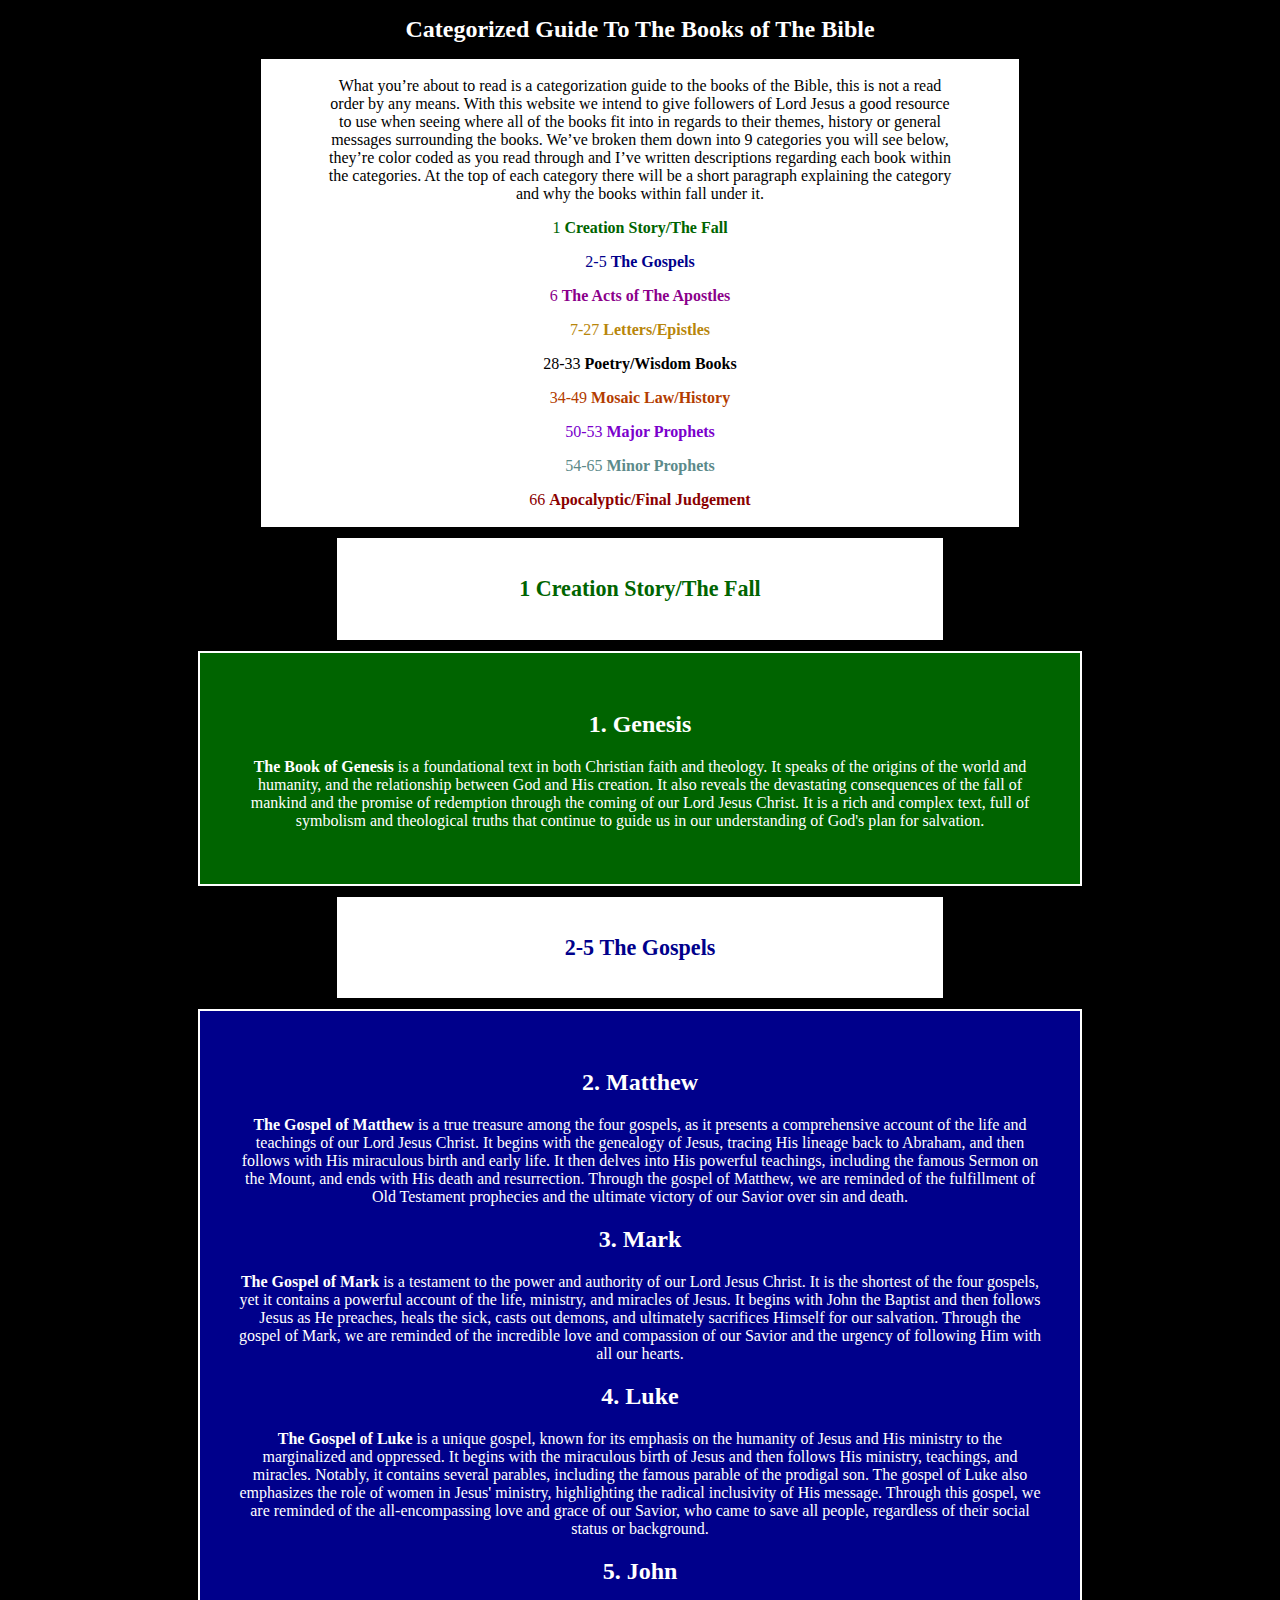
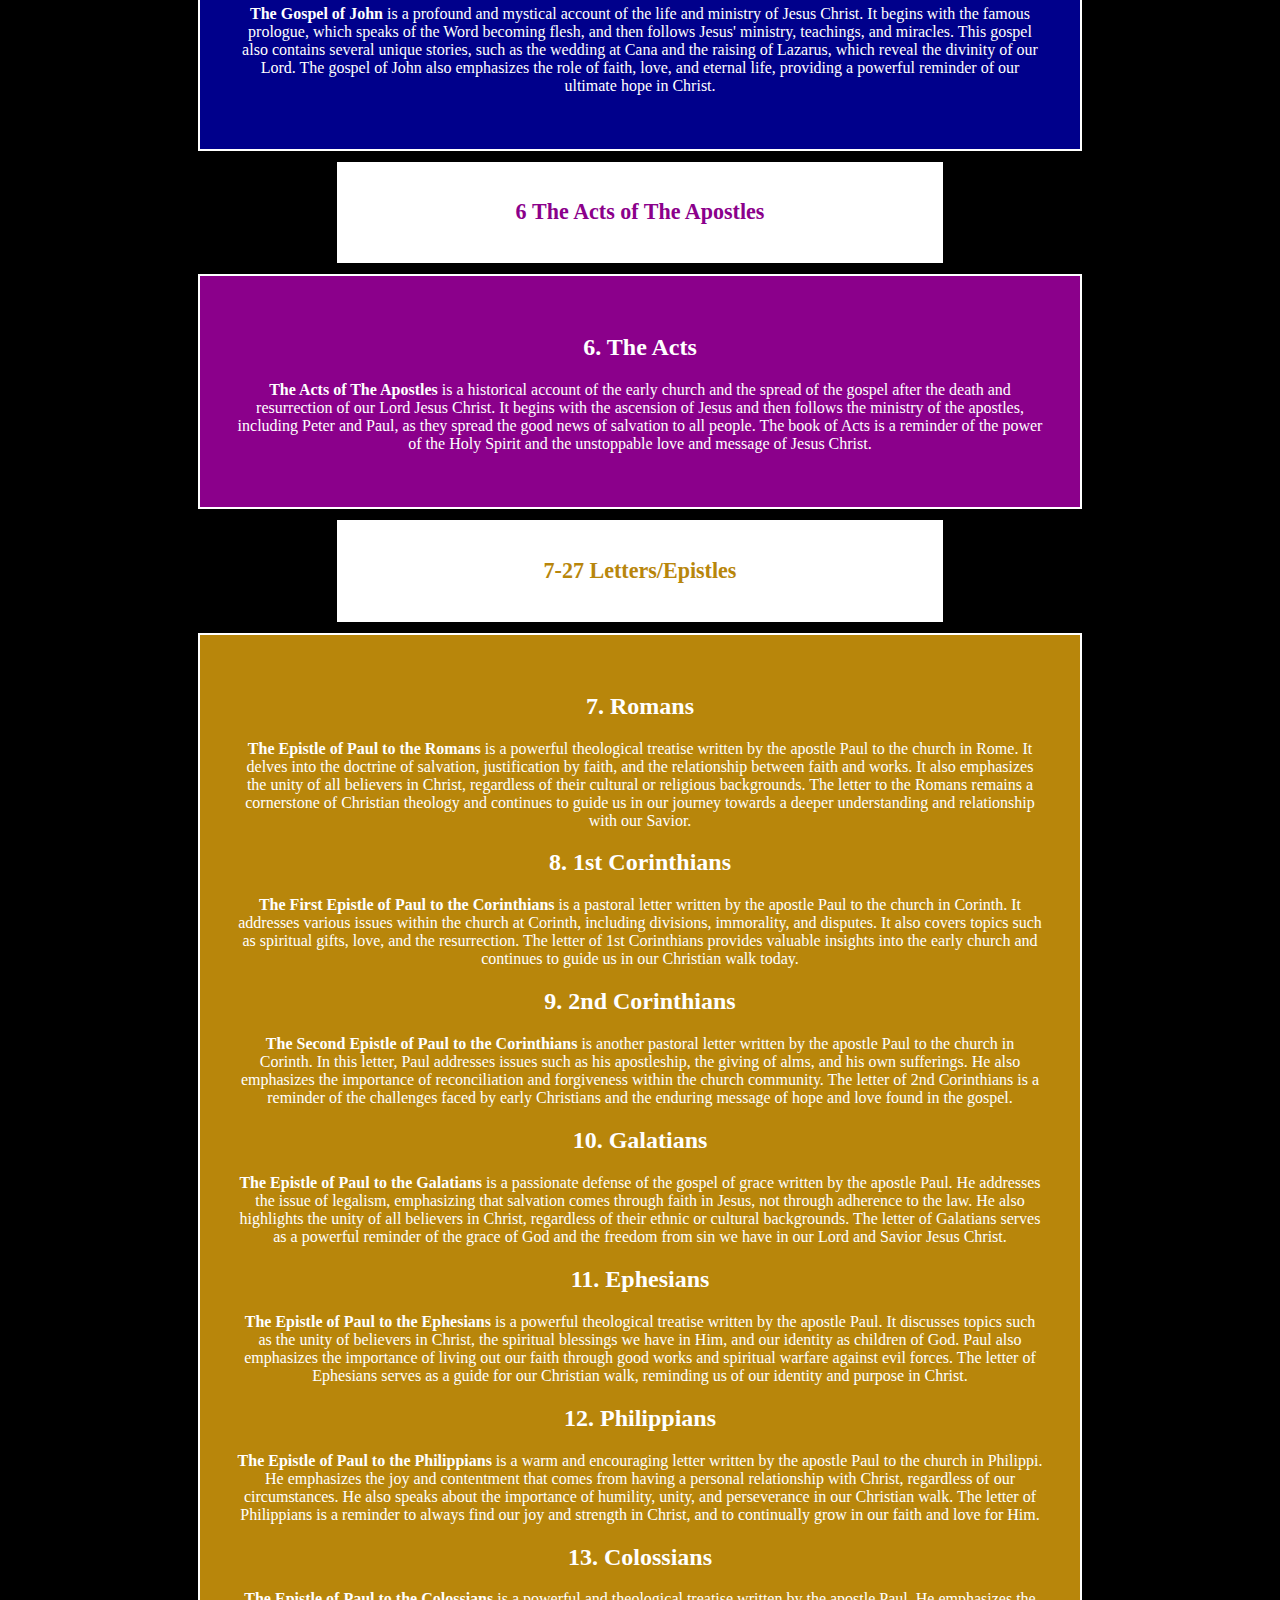
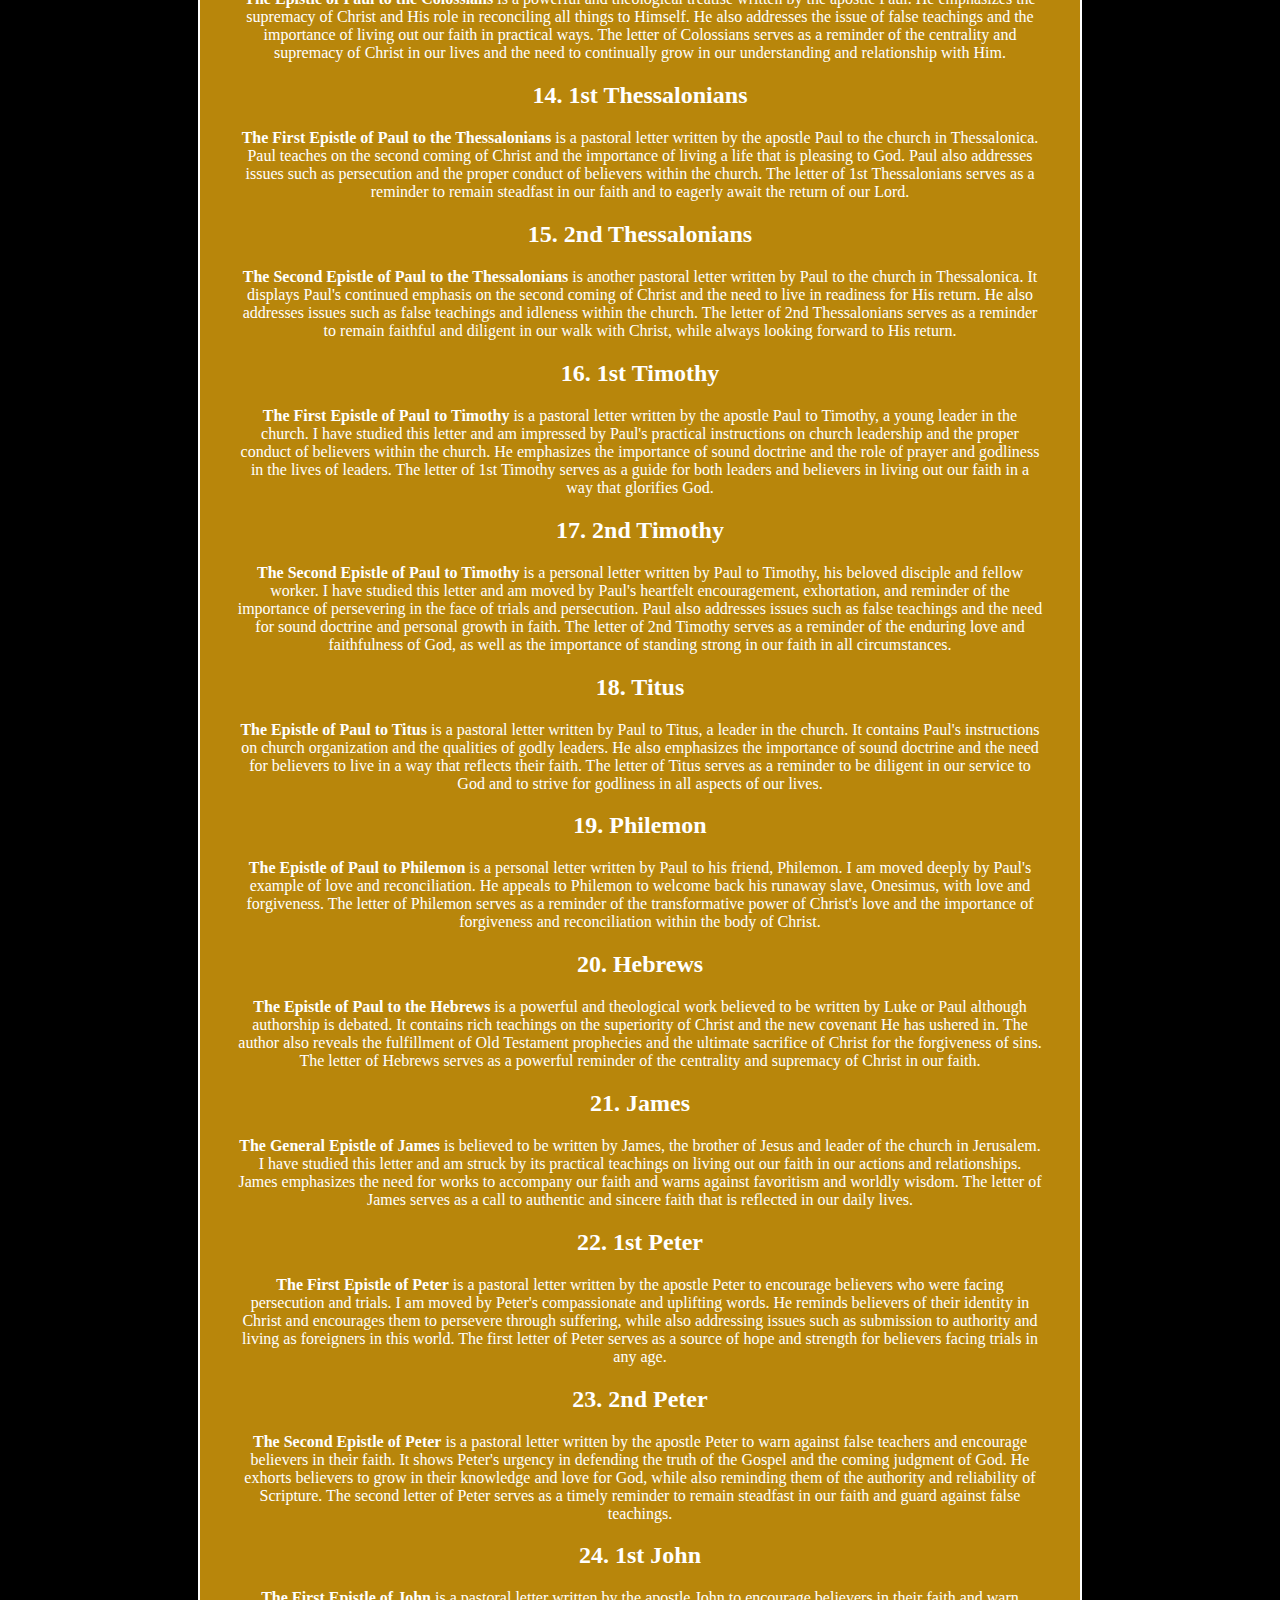
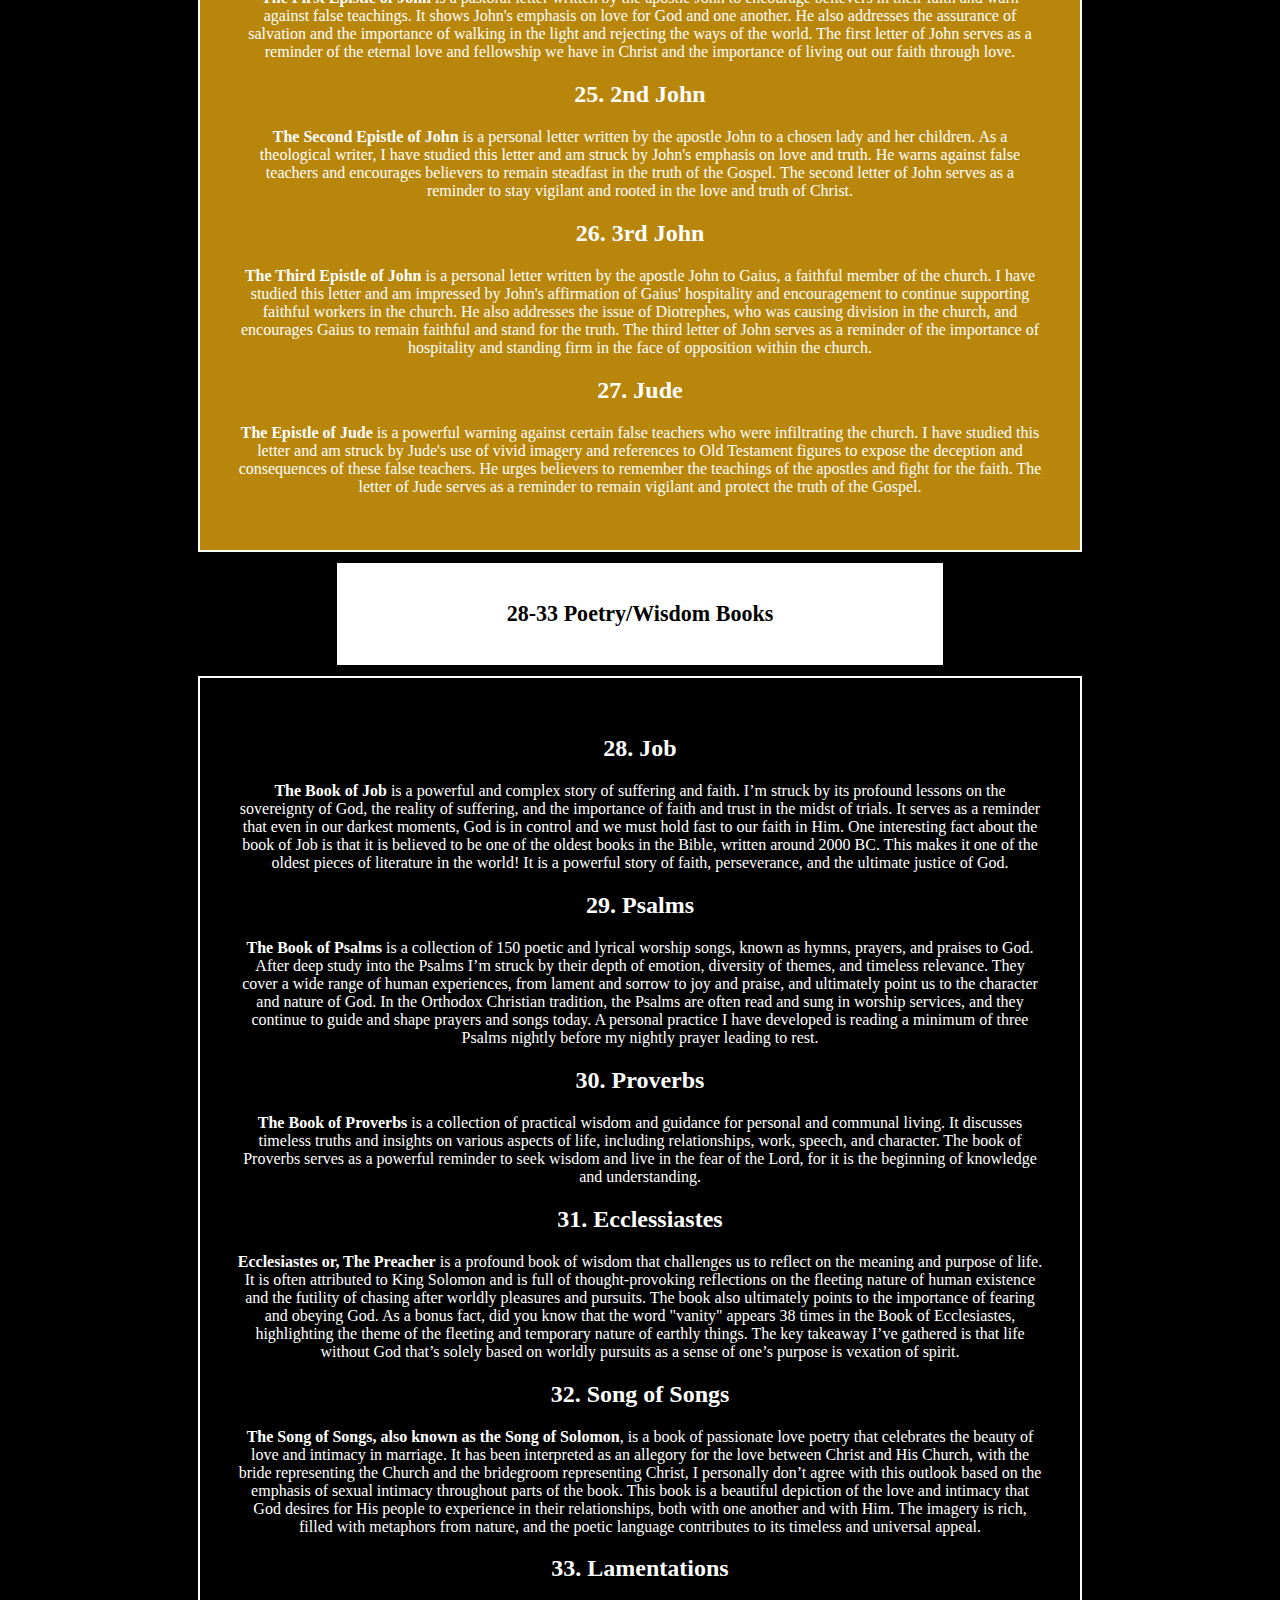
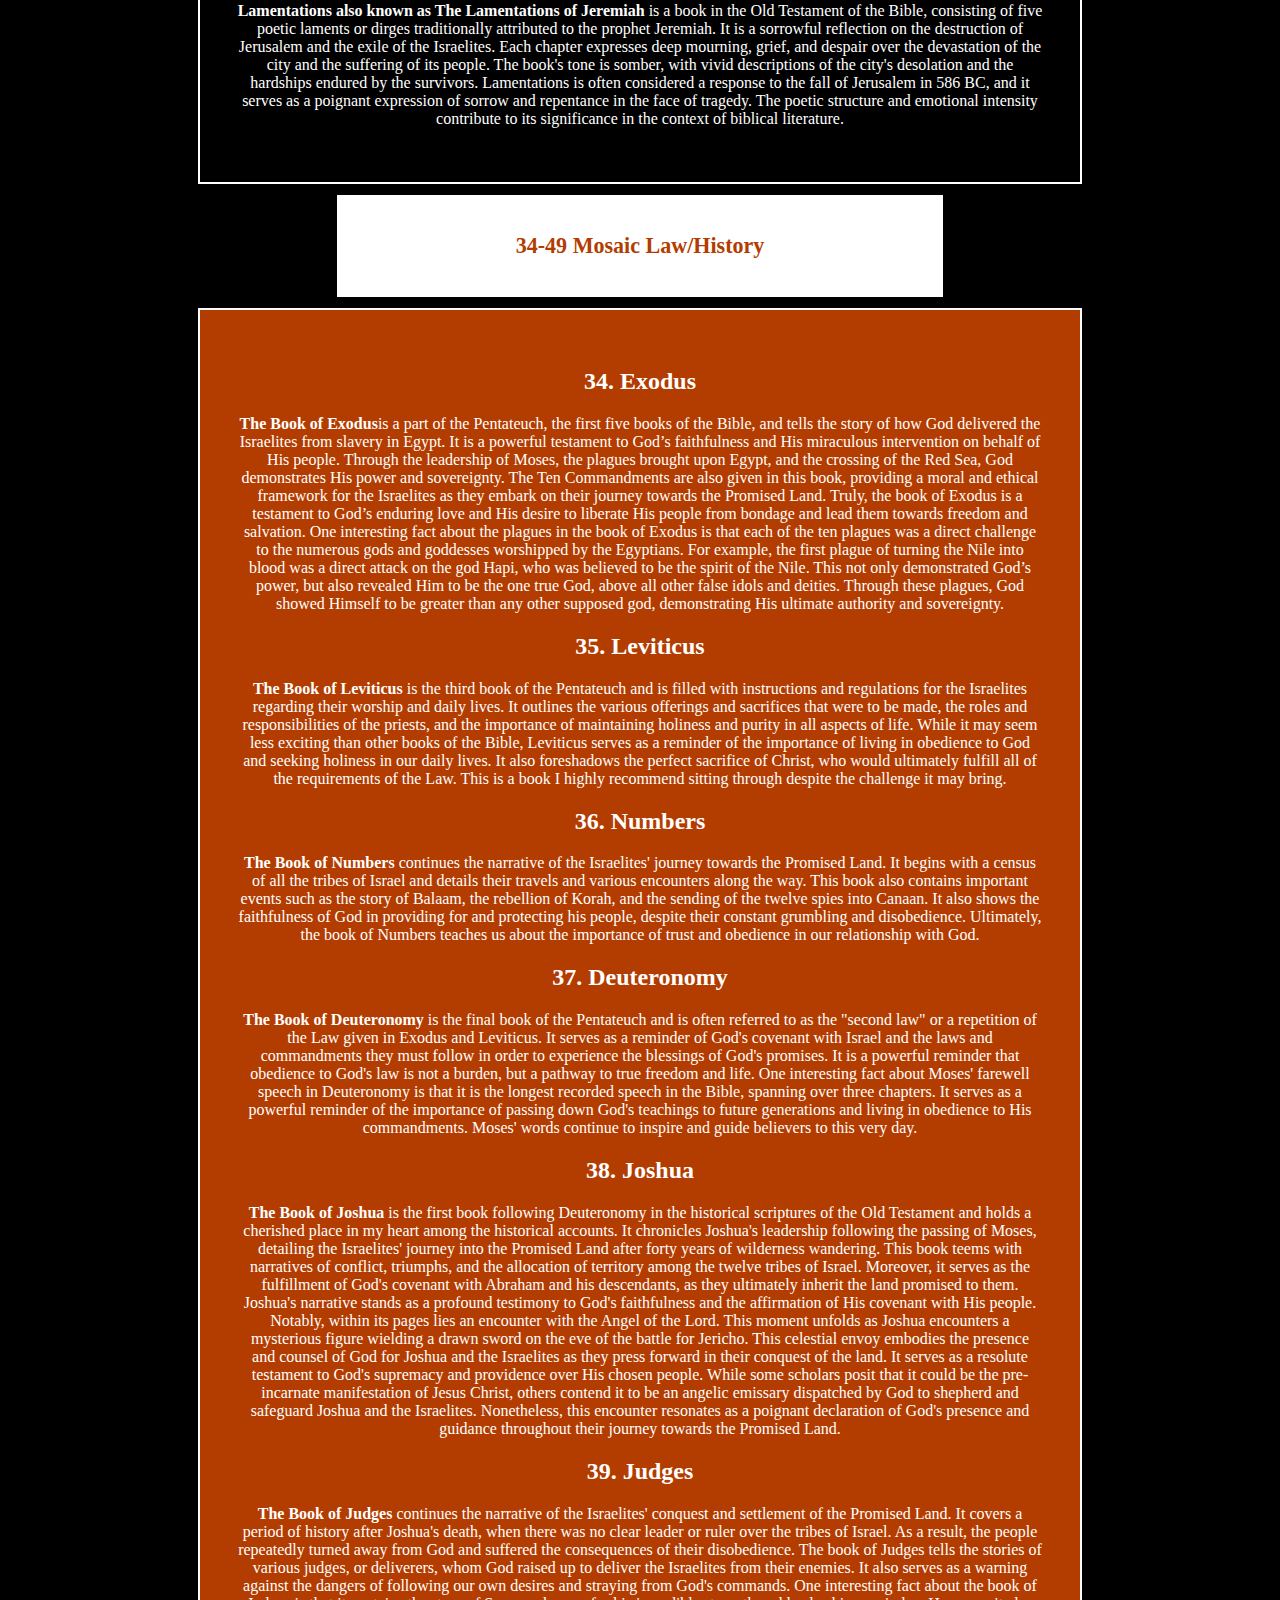
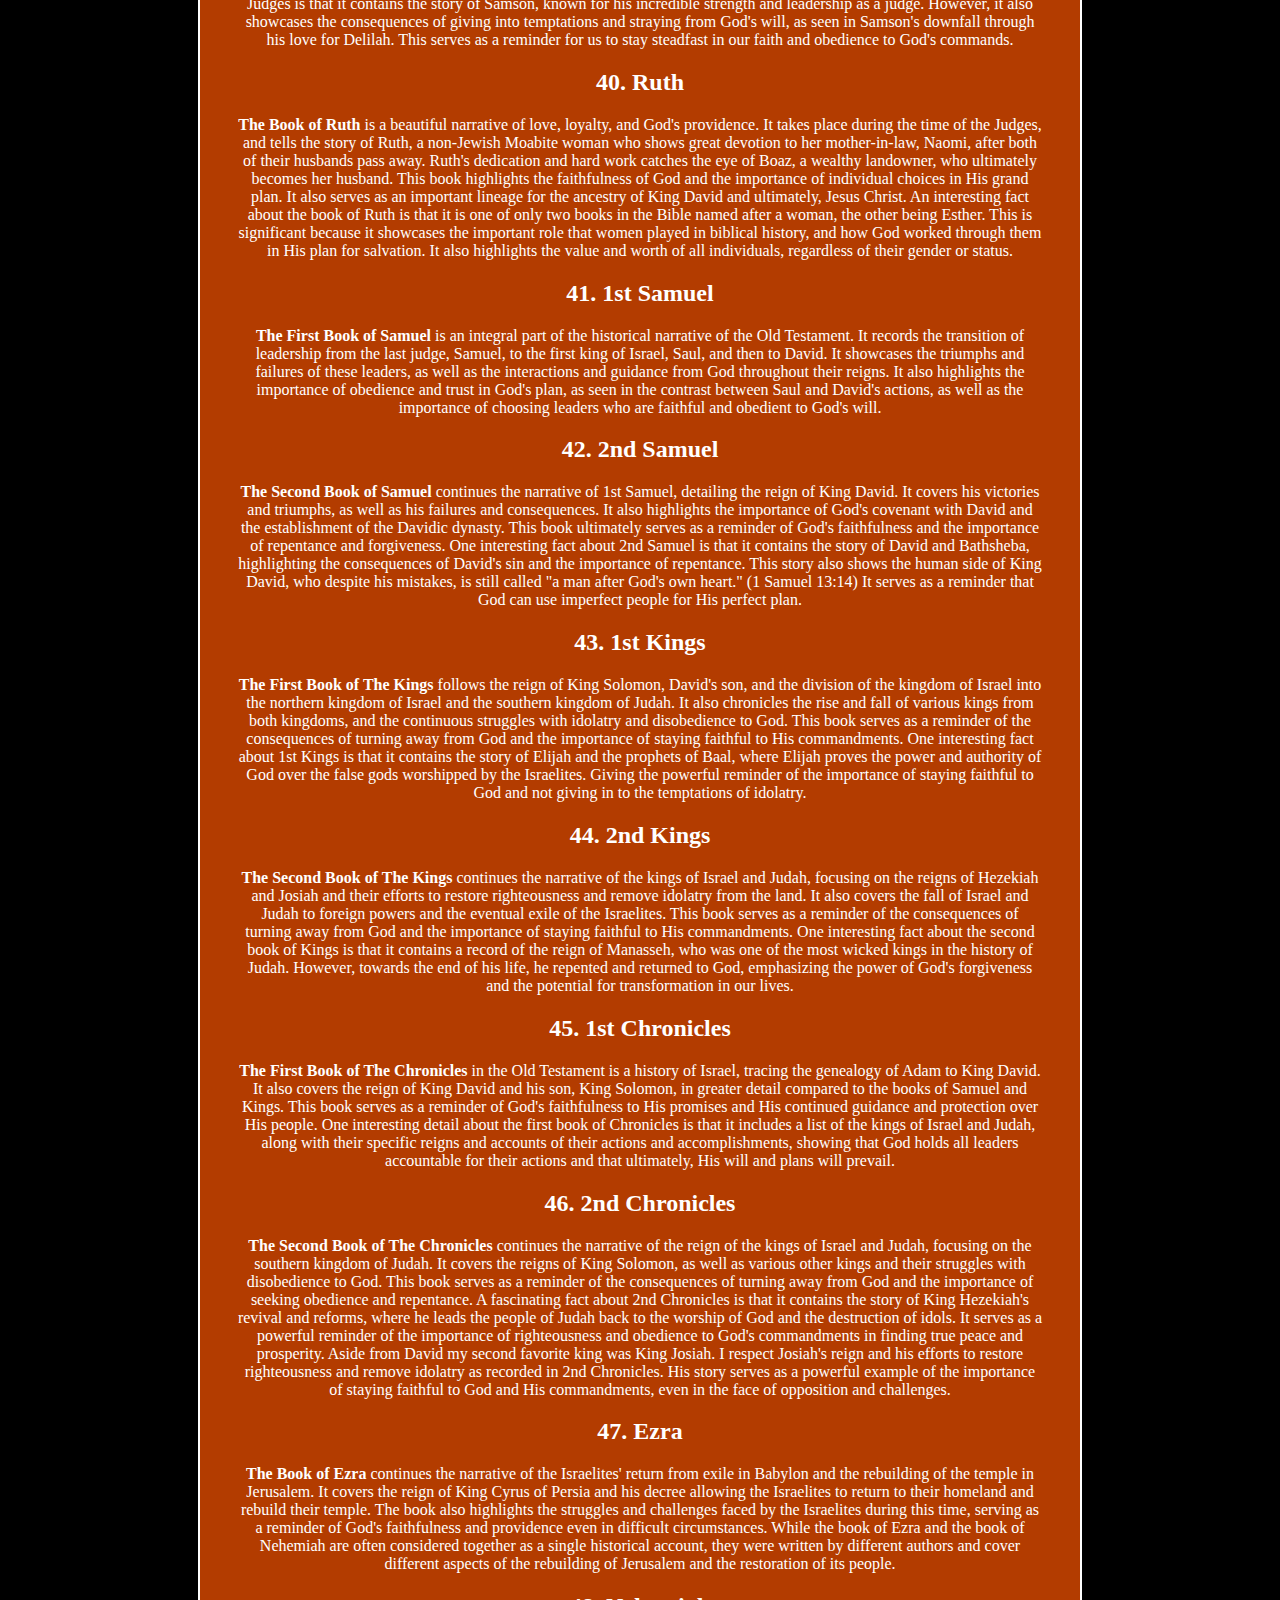
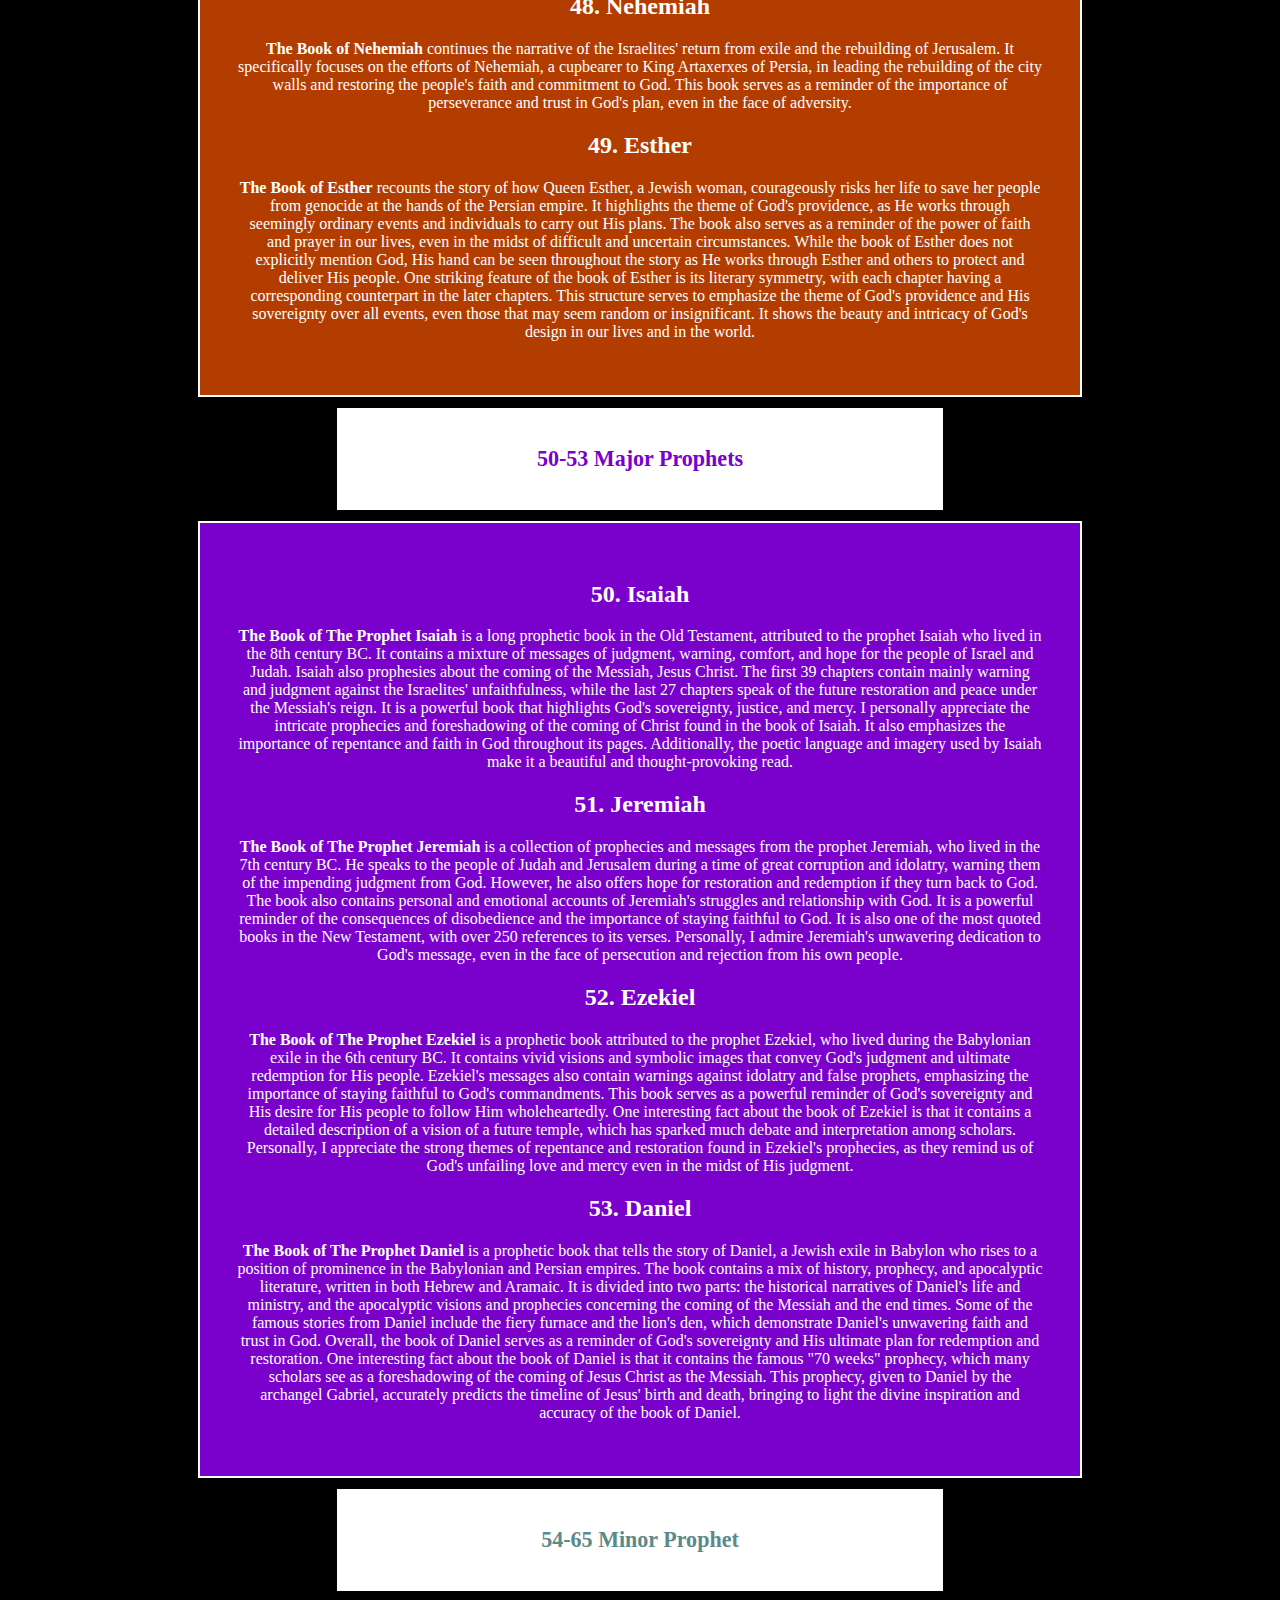
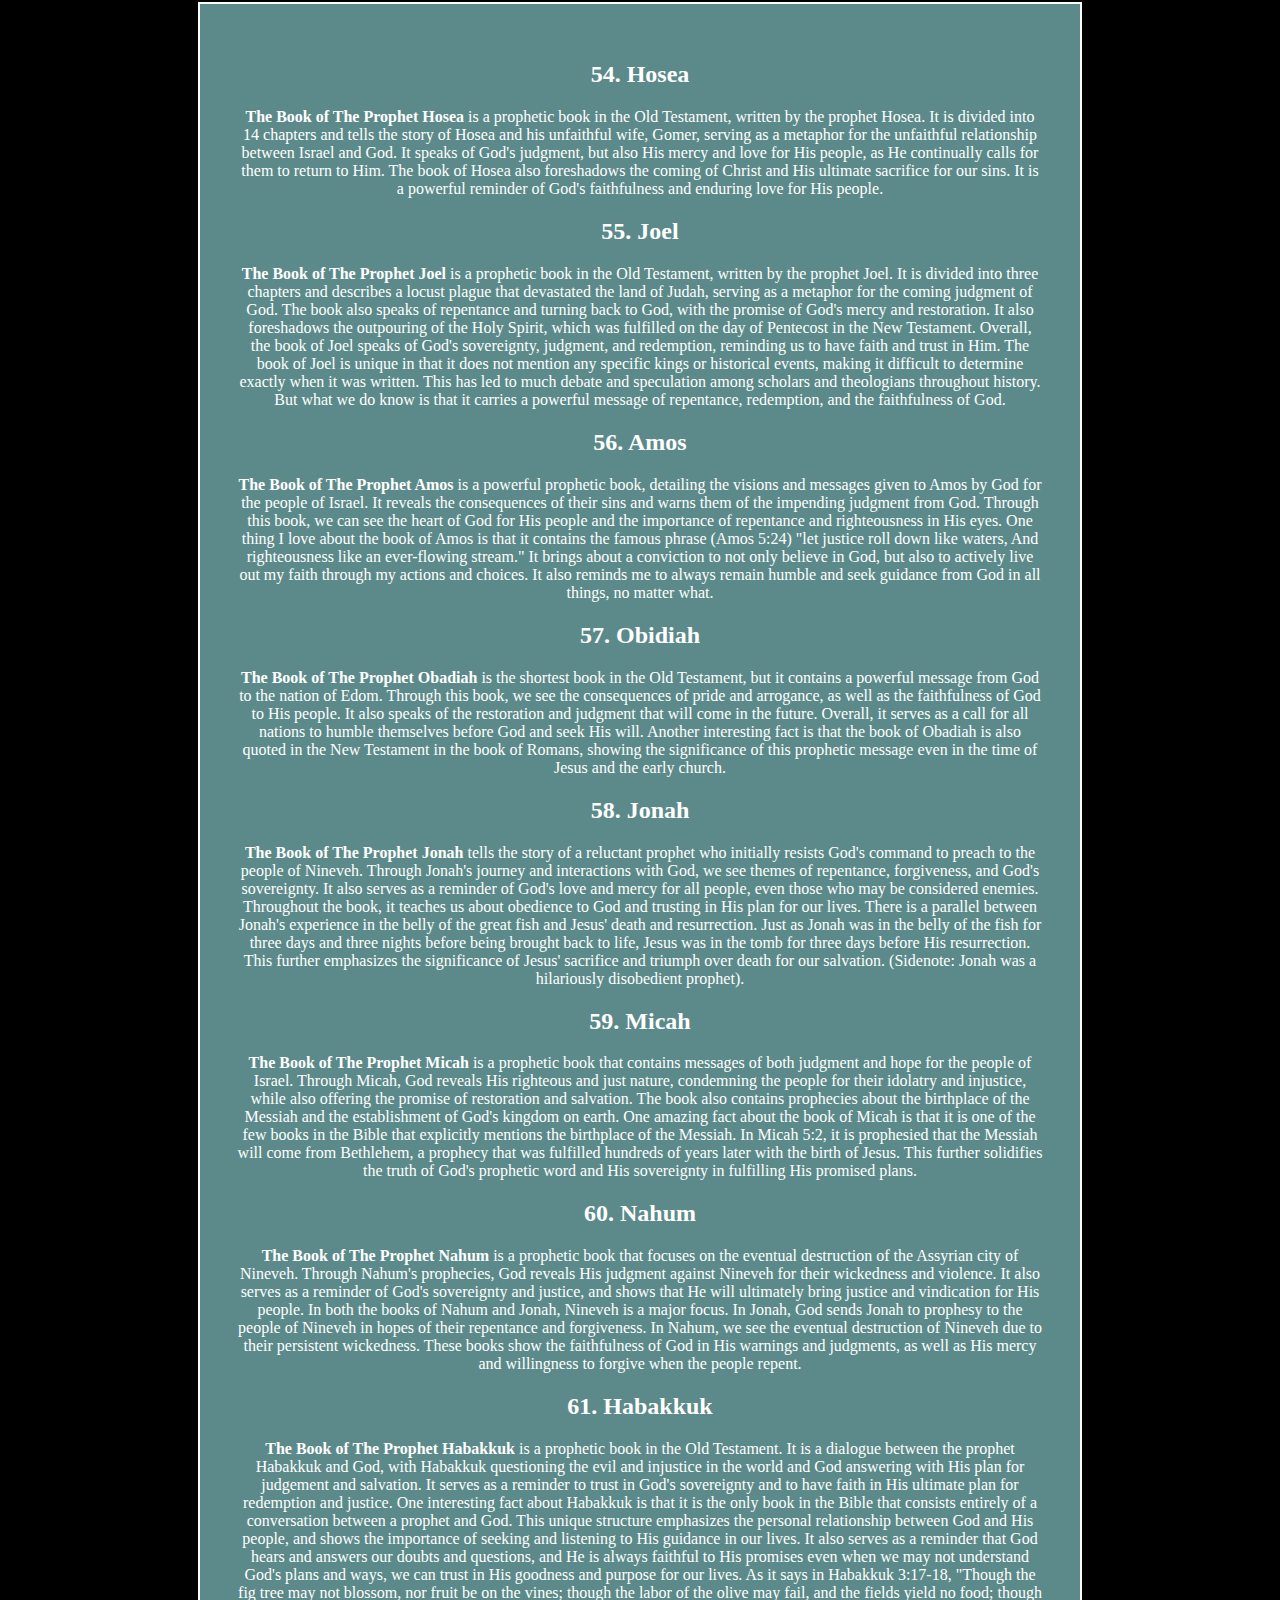
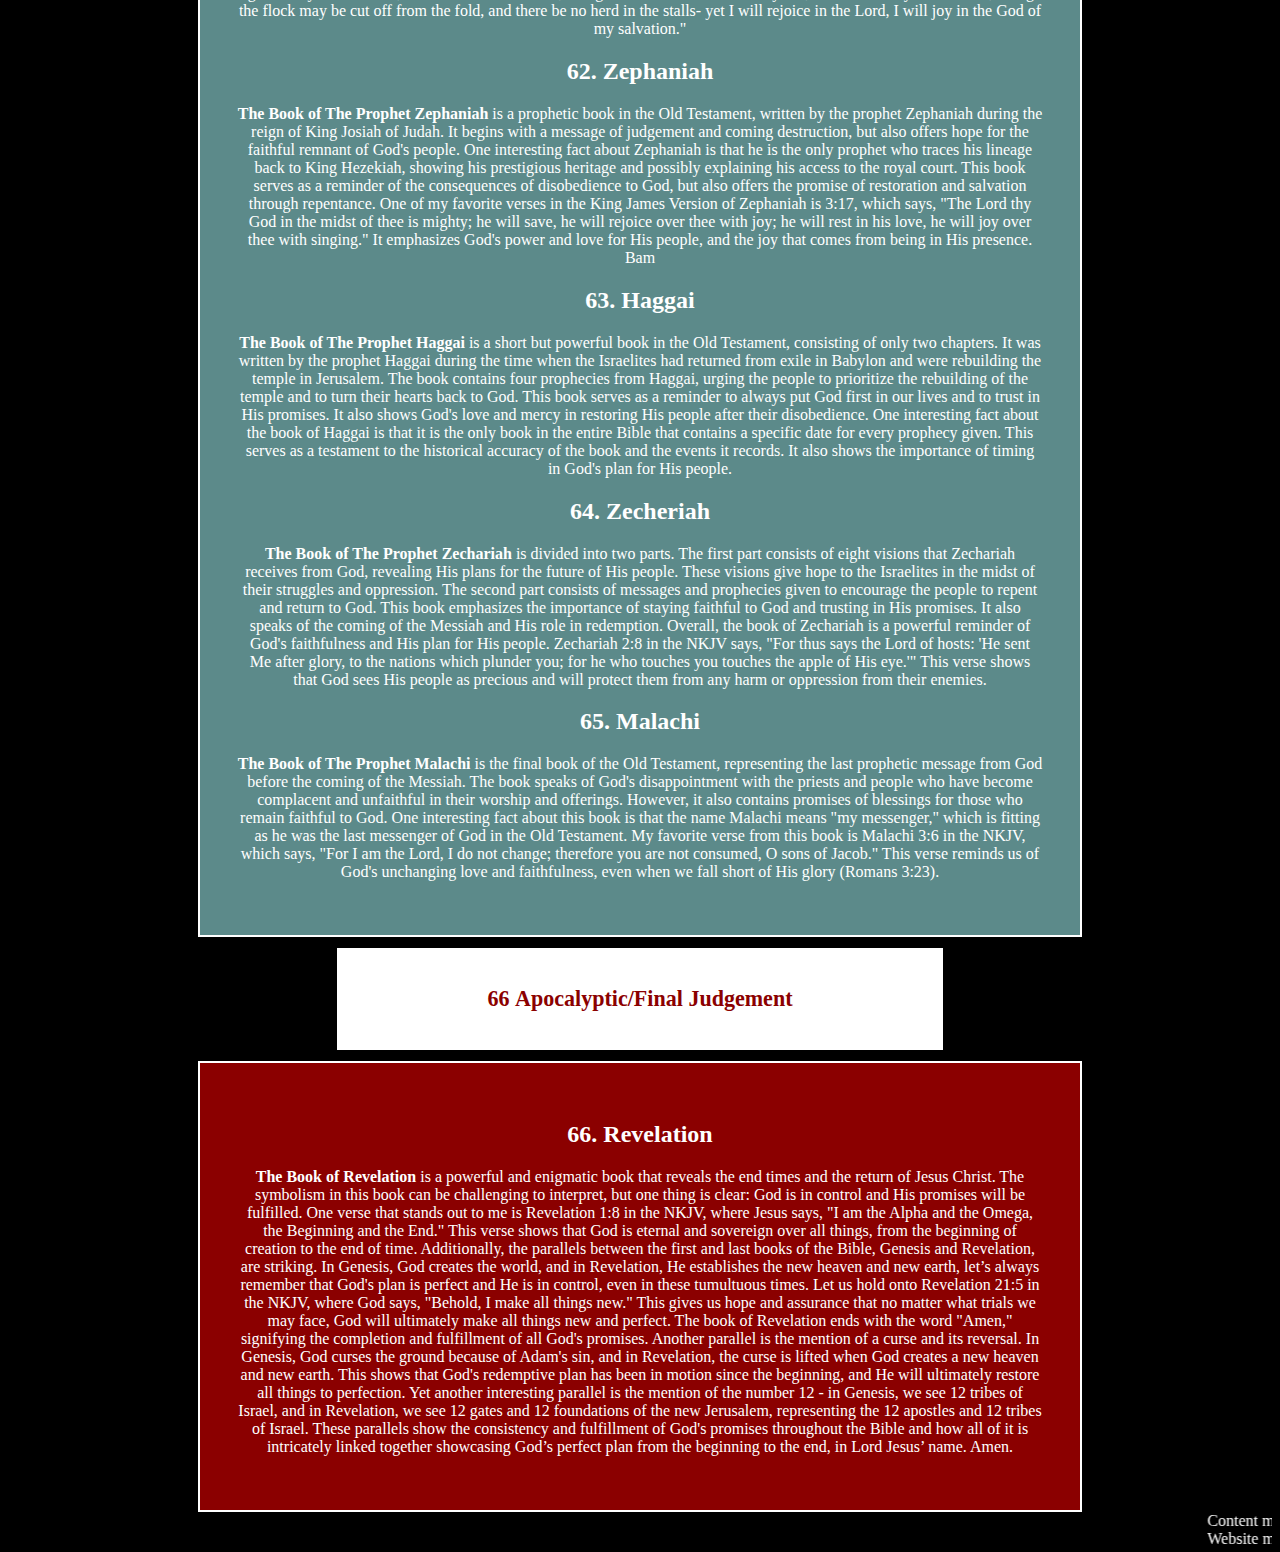
<file: bible order/index.html>
<!DOCTYPE html>
<html>

<head>
  <meta name="viewport" content="width=device-width, initial-scale=1" />
  <link rel="stylesheet" type="text/css" href="style.css" />

  <meta property="og:title" content="Categorized Guide To The Books of The Bible" />
  <meta property="og:type" content="image:jpg" />
  <meta property="og:image"
    content="https://raw.githubusercontent.com/theholybook/theholybook.github.io/main/bible%20order/biblebook.jpg" />
</head>


<body>





  <center>
    <h1 style="font-size: 1.5em;">Categorized Guide To The Books of The Bible</h1>
    <div class="starter">
      <p style="color: black;">What you’re about to read is a categorization guide to the books of the Bible, this is
        not a read order by any means. With this website we intend to give followers of Lord Jesus a good resource to
        use
        when seeing where all of the books fit into in regards to their themes, history or general messages surrounding
        the books. We’ve broken them down into 9 categories you will see below, they’re color coded as you read through
        and I’ve written descriptions regarding each book within the categories. At the top of each category there will
        be
        a short paragraph explaining the category and why the books within fall under it.</p>
      <p style="color: darkgreen;">1 <strong>Creation Story/The Fall</strong></p>
      <p style="color: darkblue;">2-5 <strong>The Gospels</strong></p>
      <p style="color: darkmagenta;">6 <strong>The Acts of The Apostles</strong></p>
      <p style="color: darkgoldenrod;">7-27 <strong>Letters/Epistles</strong></p>
      <p style="color: black;">28-33 <strong>Poetry/Wisdom Books</strong></p>
      <p style="color: #b33c00;">34-49 <strong>Mosaic Law/History</strong></p>
      <p style="color: #7a00cc;">50-53 <strong>Major Prophets</strong></p>
      <p style="color: #5c8a8a;">54-65 <strong>Minor Prophets</strong></p>
      <p style="color: darkred;">66 <strong>Apocalyptic/Final Judgement</strong></p>
    </div>

    <h2 class="textbox" style="color: darkgreen;">1 <strong>Creation Story/The Fall</strong></h2>
    <div class="boxes" style="background-color: darkgreen;">
      <h2>1. Genesis</h2>
      <p><strong>The Book of Genesis</strong> is a foundational text in both Christian faith and theology. It speaks of
        the origins of the world and humanity, and the relationship between God and His creation. It also reveals the
        devastating consequences of the fall of mankind and the promise of redemption through the coming of our Lord
        Jesus Christ. It is a rich and complex text, full of symbolism and theological truths that continue to guide us
        in our understanding of God's plan for salvation.</p>
    </div>
    <h2 class="textbox" style="color: darkblue;">2-5 <strong>The Gospels</strong></h2>
    <div class="boxes" style="background-color: darkblue;">
      <h2>2. Matthew</h2>
      <p><strong>The Gospel of Matthew</strong> is a true treasure among the four gospels, as it presents a
        comprehensive account of the life and teachings of our Lord Jesus Christ. It begins with the genealogy of Jesus,
        tracing His lineage back to Abraham, and then follows with His miraculous birth and early life. It then delves
        into His powerful teachings, including the famous Sermon on the Mount, and ends with His death and resurrection.
        Through the gospel of Matthew, we are reminded of the fulfillment of Old Testament prophecies and the ultimate
        victory of our Savior over sin and death.
      <h2>3. Mark</h2>
      <p><strong>The Gospel of Mark</strong> is a testament to the power and authority of our Lord Jesus Christ. It is
        the shortest of the four gospels, yet it contains a powerful account of the life, ministry, and miracles of
        Jesus. It begins with John the Baptist and then follows Jesus as He preaches, heals the sick, casts out demons,
        and ultimately sacrifices Himself for our salvation. Through the gospel of Mark, we are reminded of the
        incredible love and compassion of our Savior and the urgency of following Him with all our hearts.</p>
      <h2>4. Luke</h2>
      <p><strong>The Gospel of Luke</strong> is a unique gospel, known for its emphasis on the humanity of Jesus and His
        ministry to the marginalized and oppressed. It begins with the miraculous birth of Jesus and then follows His
        ministry, teachings, and miracles. Notably, it contains several parables, including the famous parable of the
        prodigal son. The gospel of Luke also emphasizes the role of women in Jesus' ministry, highlighting the radical
        inclusivity of His message. Through this gospel, we are reminded of the all-encompassing love and grace of our
        Savior, who came to save all people, regardless of their social status or background.</p>
      <h2>5. John</h2>
      <p><strong>The Gospel of John</strong> is a profound and mystical account of the life and ministry of Jesus
        Christ. It begins with the famous prologue, which speaks of the Word becoming flesh, and then follows Jesus'
        ministry, teachings, and miracles. This gospel also contains several unique stories, such as the wedding at Cana
        and the raising of Lazarus, which reveal the divinity of our Lord. The gospel of John also emphasizes the role
        of faith, love, and eternal life, providing a powerful reminder of our ultimate hope in Christ.</p>
    </div>
    <h2 class="textbox" style="color: darkmagenta;">6 <strong>The Acts of The Apostles</strong></h2>
    <div class="boxes" style="background-color: darkmagenta;">
      <h2>6. The Acts</h2>
      <p><strong>The Acts of The Apostles</strong> is a historical account of the early church and the spread of the
        gospel after the death and resurrection of our Lord Jesus Christ. It begins with the ascension of Jesus and then
        follows the ministry of the apostles, including Peter and Paul, as they spread the good news of salvation to all
        people. The book of Acts is a reminder of the power of the Holy Spirit and the unstoppable love and message of
        Jesus Christ.</p>
    </div>
    <h2 class="textbox" style="color: darkgoldenrod;">7-27 <strong>Letters/Epistles</strong></h2>
    <div class="boxes" style="background-color: darkgoldenrod;">
      <h2>7. Romans</h2>
      <p><strong>The Epistle of Paul to the Romans</strong> is a powerful theological treatise written by the apostle
        Paul to the church in Rome. It delves into the doctrine of salvation, justification by faith, and the
        relationship between faith and works. It also emphasizes the unity of all believers in Christ, regardless of
        their cultural or religious backgrounds. The letter to the Romans remains a cornerstone of Christian theology
        and continues to guide us in our journey towards a deeper understanding and relationship with our Savior.</p>
      <h2>8. 1st Corinthians</h2>
      <p><strong>The First Epistle of Paul to the Corinthians</strong> is a pastoral letter written by the apostle Paul
        to the church in Corinth. It addresses various issues within the church at Corinth, including divisions,
        immorality, and disputes. It also covers topics such as spiritual gifts, love, and the resurrection. The letter
        of 1st Corinthians provides valuable insights into the early church and continues to guide us in our Christian
        walk today.</p>
      <h2>9. 2nd Corinthians</h2>
      <p><strong>The Second Epistle of Paul to the Corinthians</strong> is another pastoral letter written by the
        apostle Paul to the church in Corinth. In this letter, Paul addresses issues such as his apostleship, the giving
        of alms, and his own sufferings. He also emphasizes the importance of reconciliation and forgiveness within the
        church community. The letter of 2nd Corinthians is a reminder of the challenges faced by early Christians and
        the enduring message of hope and love found in the gospel.</p>
      <h2>10. Galatians</h2>
      <p><strong>The Epistle of Paul to the Galatians</strong> is a passionate defense of the gospel of grace written by
        the apostle Paul. He addresses the issue of legalism, emphasizing that salvation comes through faith in Jesus,
        not through adherence to the law. He also highlights the unity of all believers in Christ, regardless of their
        ethnic or cultural backgrounds. The letter of Galatians serves as a powerful reminder of the grace of God and
        the freedom from sin we have in our Lord and Savior Jesus Christ.</p>
      <h2>11. Ephesians</h2>
      <p><strong>The Epistle of Paul to the Ephesians</strong> is a powerful theological treatise written by the apostle
        Paul. It discusses topics such as the unity of believers in Christ, the spiritual blessings we have in Him, and
        our identity as children of God. Paul also emphasizes the importance of living out our faith through good works
        and spiritual warfare against evil forces. The letter of Ephesians serves as a guide for our Christian walk,
        reminding us of our identity and purpose in Christ.</p>
      <h2>12. Philippians</h2>
      <p><strong>The Epistle of Paul to the Philippians</strong> is a warm and encouraging letter written by the apostle
        Paul to the church in Philippi. He emphasizes the joy and contentment that comes from having a personal
        relationship with Christ, regardless of our circumstances. He also speaks about the importance of humility,
        unity, and perseverance in our Christian walk. The letter of Philippians is a reminder to always find our joy
        and strength in Christ, and to continually grow in our faith and love for Him.</p>
      <h2>13. Colossians</h2>
      <p><strong>The Epistle of Paul to the Colossians</strong> is a powerful and theological treatise written by the
        apostle Paul. He emphasizes the supremacy of Christ and His role in reconciling all things to Himself. He also
        addresses the issue of false teachings and the importance of living out our faith in practical ways. The letter
        of Colossians serves as a reminder of the centrality and supremacy of Christ in our lives and the need to
        continually grow in our understanding and relationship with Him.</p>
      <h2>14. 1st Thessalonians</h2>
      <p><strong>The First Epistle of Paul to the Thessalonians</strong> is a pastoral letter written by the apostle
        Paul to the church in Thessalonica. Paul teaches on the second coming of Christ and the importance of living a
        life that is pleasing to God. Paul also addresses issues such as persecution and the proper conduct of believers
        within the church. The letter of 1st Thessalonians serves as a reminder to remain steadfast in our faith and to
        eagerly await the return of our Lord.</p>
      <h2>15. 2nd Thessalonians</h2>
      <p><strong>The Second Epistle of Paul to the Thessalonians</strong> is another pastoral letter written by Paul to
        the church in Thessalonica. It displays Paul's continued emphasis on the second coming of Christ and the need to
        live in readiness for His return. He also addresses issues such as false teachings and idleness within the
        church. The letter of 2nd Thessalonians serves as a reminder to remain faithful and diligent in our walk with
        Christ, while always looking forward to His return.</p>
      <h2>16. 1st Timothy</h2>
      <p><strong>The First Epistle of Paul to Timothy</strong> is a pastoral letter written by the apostle Paul to
        Timothy, a young leader in the church. I have studied this letter and am impressed by Paul's practical
        instructions on church leadership and the proper conduct of believers within the church. He emphasizes the
        importance of sound doctrine and the role of prayer and godliness in the lives of leaders. The letter of 1st
        Timothy serves as a guide for both leaders and believers in living out our faith in a way that glorifies God.
      </p>
      <h2>17. 2nd Timothy</h2>
      <p><strong>The Second Epistle of Paul to Timothy</strong> is a personal letter written by Paul to Timothy, his
        beloved disciple and fellow worker. I have studied this letter and am moved by Paul's heartfelt encouragement,
        exhortation, and reminder of the importance of persevering in the face of trials and persecution. Paul also
        addresses issues such as false teachings and the need for sound doctrine and personal growth in faith. The
        letter of 2nd Timothy serves as a reminder of the enduring love and faithfulness of God, as well as the
        importance of standing strong in our faith in all circumstances.</p>
      <h2>18. Titus</h2>
      <p><strong>The Epistle of Paul to Titus</strong> is a pastoral letter written by Paul to Titus, a leader in the
        church. It contains Paul's instructions on church organization and the qualities of godly leaders. He also
        emphasizes the importance of sound doctrine and the need for believers to live in a way that reflects their
        faith. The letter of Titus serves as a reminder to be diligent in our service to God and to strive for godliness
        in all aspects of our lives.</p>
      <h2>19. Philemon</h2>
      <p><strong>The Epistle of Paul to Philemon</strong> is a personal letter written by Paul to his friend, Philemon.
        I am moved deeply by Paul's example of love and reconciliation. He appeals to Philemon to welcome back his
        runaway slave, Onesimus, with love and forgiveness. The letter of Philemon serves as a reminder of the
        transformative power of Christ's love and the importance of forgiveness and reconciliation within the body of
        Christ.</p>
      <h2>20. Hebrews</h2>
      <p><strong>The Epistle of Paul to the Hebrews</strong> is a powerful and theological work believed to be written
        by Luke or Paul although authorship is debated. It contains rich teachings on the superiority of Christ and the
        new covenant He has ushered in. The author also reveals the fulfillment of Old Testament prophecies and the
        ultimate sacrifice of Christ for the forgiveness of sins. The letter of Hebrews serves as a powerful reminder of
        the centrality and supremacy of Christ in our faith.</p>
      <h2>21. James</h2>
      <p><strong>The General Epistle of James</strong> is believed to be written by James, the brother of Jesus and
        leader of the church in Jerusalem. I have studied this letter and am struck by its practical teachings on living
        out our faith in our actions and relationships. James emphasizes the need for works to accompany our faith and
        warns against favoritism and worldly wisdom. The letter of James serves as a call to authentic and sincere faith
        that is reflected in our daily lives.</p>
      <h2>22. 1st Peter</h2>
      <p><strong>The First Epistle of Peter</strong> is a pastoral letter written by the apostle Peter to encourage
        believers who were facing persecution and trials. I am moved by Peter's compassionate and uplifting words. He
        reminds believers of their identity in Christ and encourages them to persevere through suffering, while also
        addressing issues such as submission to authority and living as foreigners in this world. The first letter of
        Peter serves as a source of hope and strength for believers facing trials in any age.</p>
      <h2>23. 2nd Peter</h2>
      <p><strong>The Second Epistle of Peter</strong> is a pastoral letter written by the apostle Peter to warn against
        false teachers and encourage believers in their faith. It shows Peter's urgency in defending the truth of the
        Gospel and the coming judgment of God. He exhorts believers to grow in their knowledge and love for God, while
        also reminding them of the authority and reliability of Scripture. The second letter of Peter serves as a timely
        reminder to remain steadfast in our faith and guard against false teachings.</p>
      <h2>24. 1st John</h2>
      <p><strong>The First Epistle of John</strong> is a pastoral letter written by the apostle John to encourage
        believers in their faith and warn against false teachings. It shows John's emphasis on love for God and one
        another. He also addresses the assurance of salvation and the importance of walking in the light and rejecting
        the ways of the world. The first letter of John serves as a reminder of the eternal love and fellowship we have
        in Christ and the importance of living out our faith through love.</p>
      <h2>25. 2nd John</h2>
      <p><strong>The Second Epistle of John</strong> is a personal letter written by the apostle John to a chosen lady
        and her children. As a theological writer, I have studied this letter and am struck by John's emphasis on love
        and truth. He warns against false teachers and encourages believers to remain steadfast in the truth of the
        Gospel. The second letter of John serves as a reminder to stay vigilant and rooted in the love and truth of
        Christ.</p>
      <h2>26. 3rd John</h2>
      <p><strong>The Third Epistle of John</strong> is a personal letter written by the apostle John to Gaius, a
        faithful member of the church. I have studied this letter and am impressed by John's affirmation of Gaius'
        hospitality and encouragement to continue supporting faithful workers in the church. He also addresses the issue
        of Diotrephes, who was causing division in the church, and encourages Gaius to remain faithful and stand for the
        truth. The third letter of John serves as a reminder of the importance of hospitality and standing firm in the
        face of opposition within the church.</p>
      <h2>27. Jude</h2>
      <p><strong>The Epistle of Jude</strong> is a powerful warning against certain false teachers who were infiltrating
        the church. I have studied this letter and am struck by Jude's use of vivid imagery and references to Old
        Testament figures to expose the deception and consequences of these false teachers. He urges believers to
        remember the teachings of the apostles and fight for the faith. The letter of Jude serves as a reminder to
        remain vigilant and protect the truth of the Gospel.</p>
    </div>
    <h2 class="textbox" style="color: black;">28-33 <strong>Poetry/Wisdom Books</strong></h2>
    <div class="boxes" style="background-color: black;">
      <h2>28. Job</h2>
      <p><strong>The Book of Job</strong> is a powerful and complex story of suffering and faith. I’m struck by its
        profound lessons on the sovereignty of God, the reality of suffering, and the importance of faith and trust in
        the midst of trials. It serves as a reminder that even in our darkest moments, God is in control and we must
        hold fast to our faith in Him. One interesting fact about the book of Job is that it is believed to be one of
        the oldest books in the Bible, written around 2000 BC. This makes it one of the oldest pieces of literature in
        the world! It is a powerful story of faith, perseverance, and the ultimate justice of God.</p>
      <h2>29. Psalms</h2>
      <p><strong>The Book of Psalms</strong> is a collection of 150 poetic and lyrical worship songs, known as hymns,
        prayers, and praises to God. After deep study into the Psalms I’m struck by their depth of emotion, diversity of
        themes, and timeless relevance. They cover a wide range of human experiences, from lament and sorrow to joy and
        praise, and ultimately point us to the character and nature of God. In the Orthodox Christian tradition, the
        Psalms are often read and sung in worship services, and they continue to guide and shape prayers and songs
        today. A personal practice I have developed is reading a minimum of three Psalms nightly before my nightly
        prayer leading to rest. </p>
      <h2>30. Proverbs</h2>
      <p><strong>The Book of Proverbs</strong> is a collection of practical wisdom and guidance for personal and
        communal living. It discusses timeless truths and insights on various aspects of life, including relationships,
        work, speech, and character. The book of Proverbs serves as a powerful reminder to seek wisdom and live in the
        fear of the Lord, for it is the beginning of knowledge and understanding.</p>
      <h2>31. Ecclessiastes</h2>
      <p><strong>Ecclesiastes or, The Preacher</strong> is a profound book of wisdom that challenges us to reflect on
        the meaning and purpose of life. It is often attributed to King Solomon and is full of thought-provoking
        reflections on the fleeting nature of human existence and the futility of chasing after worldly pleasures and
        pursuits. The book also ultimately points to the importance of fearing and obeying God. As a bonus fact, did you
        know that the word "vanity" appears 38 times in the Book of Ecclesiastes, highlighting the theme of the fleeting
        and temporary nature of earthly things. The key takeaway I’ve gathered is that life without God that’s solely
        based on worldly pursuits as a sense of one’s purpose is vexation of spirit.</p>
      <h2>32. Song of Songs</h2>
      <p><strong>The Song of Songs, also known as the Song of Solomon</strong>, is a book of passionate love poetry that
        celebrates the beauty of love and intimacy in marriage. It has been interpreted as an allegory for the love
        between Christ and His Church, with the bride representing the Church and the bridegroom representing Christ, I
        personally don’t agree with this outlook based on the emphasis of sexual intimacy throughout parts of the book.
        This book is a beautiful depiction of the love and intimacy that God desires for His people to experience in
        their relationships, both with one another and with Him. The imagery is rich, filled with metaphors from nature,
        and the poetic language contributes to its timeless and universal appeal.</p>
      <h2>33. Lamentations</h2>
      <p><strong>Lamentations also known as The Lamentations of Jeremiah</strong> is a book in the Old Testament of the
        Bible, consisting of five poetic laments or dirges traditionally attributed to the prophet Jeremiah. It is a
        sorrowful reflection on the destruction of Jerusalem and the exile of the Israelites. Each chapter expresses
        deep mourning, grief, and despair over the devastation of the city and the suffering of its people. The book's
        tone is somber, with vivid descriptions of the city's desolation and the hardships endured by the survivors.
        Lamentations is often considered a response to the fall of Jerusalem in 586 BC, and it serves as a poignant
        expression of sorrow and repentance in the face of tragedy. The poetic structure and emotional intensity
        contribute to its significance in the context of biblical literature.</p>
    </div>
    <h2 class="textbox" style="color: #b33c00;">34-49 <strong>Mosaic Law/History</strong></h2>
    <div class="boxes" style="background-color: #b33c00;">
      <h2>34. Exodus</h2>
      <p><strong>The Book of Exodus</strong>is a part of the Pentateuch, the first five books of the Bible, and tells
        the story of how God delivered the Israelites from slavery in Egypt. It is a powerful testament to God’s
        faithfulness and His miraculous intervention on behalf of His people. Through the leadership of Moses, the
        plagues brought upon Egypt, and the crossing of the Red Sea, God demonstrates His power and sovereignty. The Ten
        Commandments are also given in this book, providing a moral and ethical framework for the Israelites as they
        embark on their journey towards the Promised Land. Truly, the book of Exodus is a testament to God’s enduring
        love and His desire to liberate His people from bondage and lead them towards freedom and salvation. One
        interesting fact about the plagues in the book of Exodus is that each of the ten plagues was a direct challenge
        to the numerous gods and goddesses worshipped by the Egyptians. For example, the first plague of turning the
        Nile into blood was a direct attack on the god Hapi, who was believed to be the spirit of the Nile. This not
        only demonstrated God’s power, but also revealed Him to be the one true God, above all other false idols and
        deities. Through these plagues, God showed Himself to be greater than any other supposed god, demonstrating His
        ultimate authority and sovereignty.</p>
      <h2>35. Leviticus</h2>
      <p><strong>The Book of Leviticus</strong> is the third book of the Pentateuch and is filled with instructions and
        regulations for the Israelites regarding their worship and daily lives. It outlines the various offerings and
        sacrifices that were to be made, the roles and responsibilities of the priests, and the importance of
        maintaining holiness and purity in all aspects of life. While it may seem less exciting than other books of the
        Bible, Leviticus serves as a reminder of the importance of living in obedience to God and seeking holiness in
        our daily lives. It also foreshadows the perfect sacrifice of Christ, who would ultimately fulfill all of the
        requirements of the Law. This is a book I highly recommend sitting through despite the challenge it may bring.
      </p>
      <h2>36. Numbers</h2>
      <p><strong>The Book of Numbers</strong> continues the narrative of the Israelites' journey towards the Promised
        Land. It begins with a census of all the tribes of Israel and details their travels and various encounters along
        the way. This book also contains important events such as the story of Balaam, the rebellion of Korah, and the
        sending of the twelve spies into Canaan. It also shows the faithfulness of God in providing for and protecting
        his people, despite their constant grumbling and disobedience. Ultimately, the book of Numbers teaches us about
        the importance of trust and obedience in our relationship with God.</p>
      <h2>37. Deuteronomy</h2>
      <p><strong>The Book of Deuteronomy</strong> is the final book of the Pentateuch and is often referred to as the
        "second law" or a repetition of the Law given in Exodus and Leviticus. It serves as a reminder of God's covenant
        with Israel and the laws and commandments they must follow in order to experience the blessings of God's
        promises. It is a powerful reminder that obedience to God's law is not a burden, but a pathway to true freedom
        and life. One interesting fact about Moses' farewell speech in Deuteronomy is that it is the longest recorded
        speech in the Bible, spanning over three chapters. It serves as a powerful reminder of the importance of passing
        down God's teachings to future generations and living in obedience to His commandments. Moses' words continue to
        inspire and guide believers to this very day.
      </p>
      <h2>38. Joshua</h2>
      <p><strong>The Book of Joshua</strong> is the first book following Deuteronomy in the historical scriptures of the
        Old Testament and holds a cherished place in my heart among the historical accounts. It chronicles Joshua's
        leadership following the passing of Moses, detailing the Israelites' journey into the Promised Land after forty
        years of wilderness wandering. This book teems with narratives of conflict, triumphs, and the allocation of
        territory among the twelve tribes of Israel. Moreover, it serves as the fulfillment of God's covenant with
        Abraham and his descendants, as they ultimately inherit the land promised to them. Joshua's narrative stands as
        a profound testimony to God's faithfulness and the affirmation of His covenant with His people. Notably, within
        its pages lies an encounter with the Angel of the Lord. This moment unfolds as Joshua encounters a mysterious
        figure wielding a drawn sword on the eve of the battle for Jericho. This celestial envoy embodies the presence
        and counsel of God for Joshua and the Israelites as they press forward in their conquest of the land. It serves
        as a resolute testament to God's supremacy and providence over His chosen people. While some scholars posit that
        it could be the pre-incarnate manifestation of Jesus Christ, others contend it to be an angelic emissary
        dispatched by God to shepherd and safeguard Joshua and the Israelites. Nonetheless, this encounter resonates as
        a poignant declaration of God's presence and guidance throughout their journey towards the Promised Land.</p>
      <h2>39. Judges</h2>
      <p><strong>The Book of Judges</strong> continues the narrative of the Israelites' conquest and settlement of the
        Promised Land. It covers a period of history after Joshua's death, when there was no clear leader or ruler over
        the tribes of Israel. As a result, the people repeatedly turned away from God and suffered the consequences of
        their disobedience. The book of Judges tells the stories of various judges, or deliverers, whom God raised up to
        deliver the Israelites from their enemies. It also serves as a warning against the dangers of following our own
        desires and straying from God's commands. One interesting fact about the book of Judges is that it contains the
        story of Samson, known for his incredible strength and leadership as a judge. However, it also showcases the
        consequences of giving into temptations and straying from God's will, as seen in Samson's downfall through his
        love for Delilah. This serves as a reminder for us to stay steadfast in our faith and obedience to God's
        commands.</p>
      <h2>40. Ruth</h2>
      <p><strong>The Book of Ruth</strong> is a beautiful narrative of love, loyalty, and God's providence. It takes
        place during the time of the Judges, and tells the story of Ruth, a non-Jewish Moabite woman who shows great
        devotion to her mother-in-law, Naomi, after both of their husbands pass away. Ruth's dedication and hard work
        catches the eye of Boaz, a wealthy landowner, who ultimately becomes her husband. This book highlights the
        faithfulness of God and the importance of individual choices in His grand plan. It also serves as an important
        lineage for the ancestry of King David and ultimately, Jesus Christ. An interesting fact about the book of Ruth
        is that it is one of only two books in the Bible named after a woman, the other being Esther. This is
        significant because it showcases the important role that women played in biblical history, and how God worked
        through them in His plan for salvation. It also highlights the value and worth of all individuals, regardless of
        their gender or status.
      </p>
      <h2>41. 1st Samuel</h2>
      <p><strong>The First Book of Samuel</strong> is an integral part of the historical narrative of the Old Testament.
        It records the transition of leadership from the last judge, Samuel, to the first king of Israel, Saul, and then
        to David. It showcases the triumphs and failures of these leaders, as well as the interactions and guidance from
        God throughout their reigns. It also highlights the importance of obedience and trust in God's plan, as seen in
        the contrast between Saul and David's actions, as well as the importance of choosing leaders who are faithful
        and obedient to God's will.</p>
      <h2>42. 2nd Samuel</h2>
      <p><strong>The Second Book of Samuel</strong> continues the narrative of 1st Samuel, detailing the reign of King
        David. It covers his victories and triumphs, as well as his failures and consequences. It also highlights the
        importance of God's covenant with David and the establishment of the Davidic dynasty. This book ultimately
        serves as a reminder of God's faithfulness and the importance of repentance and forgiveness. One interesting
        fact about 2nd Samuel is that it contains the story of David and Bathsheba, highlighting the consequences of
        David's sin and the importance of repentance. This story also shows the human side of King David, who despite
        his mistakes, is still called "a man after God's own heart." (1 Samuel 13:14) It serves as a reminder that God
        can use imperfect people for His perfect plan.</p>
      <h2>43. 1st Kings</h2>
      <p><strong>The First Book of The Kings</strong> follows the reign of King Solomon, David's son, and the division
        of the kingdom of Israel into the northern kingdom of Israel and the southern kingdom of Judah. It also
        chronicles the rise and fall of various kings from both kingdoms, and the continuous struggles with idolatry and
        disobedience to God. This book serves as a reminder of the consequences of turning away from God and the
        importance of staying faithful to His commandments. One interesting fact about 1st Kings is that it contains the
        story of Elijah and the prophets of Baal, where Elijah proves the power and authority of God over the false gods
        worshipped by the Israelites. Giving the powerful reminder of the importance of staying faithful to God and not
        giving in to the temptations of idolatry.</p>
      <h2>44. 2nd Kings</h2>
      <p><strong>The Second Book of The Kings</strong> continues the narrative of the kings of Israel and Judah,
        focusing on the reigns of Hezekiah and Josiah and their efforts to restore righteousness and remove idolatry
        from the land. It also covers the fall of Israel and Judah to foreign powers and the eventual exile of the
        Israelites. This book serves as a reminder of the consequences of turning away from God and the importance of
        staying faithful to His commandments. One interesting fact about the second book of Kings is that it contains a
        record of the reign of Manasseh, who was one of the most wicked kings in the history of Judah. However, towards
        the end of his life, he repented and returned to God, emphasizing the power of God's forgiveness and the
        potential for transformation in our lives.</p>
      <h2>45. 1st Chronicles</h2>
      <p><strong>The First Book of The Chronicles</strong> in the Old Testament is a history of Israel, tracing the
        genealogy of Adam to King David. It also covers the reign of King David and his son, King Solomon, in greater
        detail compared to the books of Samuel and Kings. This book serves as a reminder of God's faithfulness to His
        promises and His continued guidance and protection over His people. One interesting detail about the first book
        of Chronicles is that it includes a list of the kings of Israel and Judah, along with their specific reigns and
        accounts of their actions and accomplishments, showing that God holds all leaders accountable for their actions
        and that ultimately, His will and plans will prevail.</p>
      <h2>46. 2nd Chronicles</h2>
      <p><strong>The Second Book of The Chronicles</strong> continues the narrative of the reign of the kings of Israel
        and Judah, focusing on the southern kingdom of Judah. It covers the reigns of King Solomon, as well as various
        other kings and their struggles with disobedience to God. This book serves as a reminder of the consequences of
        turning away from God and the importance of seeking obedience and repentance. A fascinating fact about 2nd
        Chronicles is that it contains the story of King Hezekiah's revival and reforms, where he leads the people of
        Judah back to the worship of God and the destruction of idols. It serves as a powerful reminder of the
        importance of righteousness and obedience to God's commandments in finding true peace and prosperity. Aside from
        David my second favorite king was King Josiah. I respect Josiah's reign and his efforts to restore righteousness
        and remove idolatry as recorded in 2nd Chronicles. His story serves as a powerful example of the importance of
        staying faithful to God and His commandments, even in the face of opposition and challenges.</p>
      <h2>47. Ezra</h2>
      <p><strong>The Book of Ezra</strong> continues the narrative of the Israelites' return from exile in Babylon and
        the rebuilding of the temple in Jerusalem. It covers the reign of King Cyrus of Persia and his decree allowing
        the Israelites to return to their homeland and rebuild their temple. The book also highlights the struggles and
        challenges faced by the Israelites during this time, serving as a reminder of God's faithfulness and providence
        even in difficult circumstances. While the book of Ezra and the book of Nehemiah are often considered together
        as a single historical account, they were written by different authors and cover different aspects of the
        rebuilding of Jerusalem and the restoration of its people.</p>
      <h2>48. Nehemiah</h2>
      <p><strong>The Book of Nehemiah</strong> continues the narrative of the Israelites' return from exile and the
        rebuilding of Jerusalem. It specifically focuses on the efforts of Nehemiah, a cupbearer to King Artaxerxes of
        Persia, in leading the rebuilding of the city walls and restoring the people's faith and commitment to God. This
        book serves as a reminder of the importance of perseverance and trust in God's plan, even in the face of
        adversity.</p>
      <h2>49. Esther</h2>
      <p><strong>The Book of Esther</strong> recounts the story of how Queen Esther, a Jewish woman, courageously risks
        her life to save her people from genocide at the hands of the Persian empire. It highlights the theme of God's
        providence, as He works through seemingly ordinary events and individuals to carry out His plans. The book also
        serves as a reminder of the power of faith and prayer in our lives, even in the midst of difficult and uncertain
        circumstances. While the book of Esther does not explicitly mention God, His hand can be seen throughout the
        story as He works through Esther and others to protect and deliver His people. One striking feature of the book
        of Esther is its literary symmetry, with each chapter having a corresponding counterpart in the later chapters.
        This structure serves to emphasize the theme of God's providence and His sovereignty over all events, even those
        that may seem random or insignificant. It shows the beauty and intricacy of God's design in our lives and in the
        world.</p>
    </div>

    <h2 class="textbox" style="color: #7a00cc;">50-53 <strong>Major Prophets</strong></h2>
    <div class="boxes" style="background-color: #7a00cc;">
      <h2>50. Isaiah</h2>
      <p><strong>The Book of The Prophet Isaiah</strong> is a long prophetic book in the Old Testament, attributed to
        the prophet Isaiah who lived in the 8th century BC. It contains a mixture of messages of judgment, warning,
        comfort, and hope for the people of Israel and Judah. Isaiah also prophesies about the coming of the Messiah,
        Jesus Christ. The first 39 chapters contain mainly warning and judgment against the Israelites' unfaithfulness,
        while the last 27 chapters speak of the future restoration and peace under the Messiah's reign. It is a powerful
        book that highlights God's sovereignty, justice, and mercy. I personally appreciate the intricate prophecies and
        foreshadowing of the coming of Christ found in the book of Isaiah. It also emphasizes the importance of
        repentance and faith in God throughout its pages. Additionally, the poetic language and imagery used by Isaiah
        make it a beautiful and thought-provoking read.</p>
      <h2>51. Jeremiah</h2>
      <p><strong>The Book of The Prophet Jeremiah</strong> is a collection of prophecies and messages from the prophet
        Jeremiah, who lived in the 7th century BC. He speaks to the people of Judah and Jerusalem during a time of great
        corruption and idolatry, warning them of the impending judgment from God. However, he also offers hope for
        restoration and redemption if they turn back to God. The book also contains personal and emotional accounts of
        Jeremiah's struggles and relationship with God. It is a powerful reminder of the consequences of disobedience
        and the importance of staying faithful to God. It is also one of the most quoted books in the New Testament,
        with over 250 references to its verses. Personally, I admire Jeremiah's unwavering dedication to God's message,
        even in the face of persecution and rejection from his own people.</p>
      <h2>52. Ezekiel</h2>
      <p><strong>The Book of The Prophet Ezekiel</strong> is a prophetic book attributed to the prophet Ezekiel, who
        lived during the Babylonian exile in the 6th century BC. It contains vivid visions and symbolic images that
        convey God's judgment and ultimate redemption for His people. Ezekiel's messages also contain warnings against
        idolatry and false prophets, emphasizing the importance of staying faithful to God's commandments. This book
        serves as a powerful reminder of God's sovereignty and His desire for His people to follow Him wholeheartedly.
        One interesting fact about the book of Ezekiel is that it contains a detailed description of a vision of a
        future temple, which has sparked much debate and interpretation among scholars. Personally, I appreciate the
        strong themes of repentance and restoration found in Ezekiel's prophecies, as they remind us of God's unfailing
        love and mercy even in the midst of His judgment.</p>
      <h2>53. Daniel</h2>
      <p><strong>The Book of The Prophet Daniel</strong> is a prophetic book that tells the story of Daniel, a Jewish
        exile in Babylon who rises to a position of prominence in the Babylonian and Persian empires. The book contains
        a mix of history, prophecy, and apocalyptic literature, written in both Hebrew and Aramaic. It is divided into
        two parts: the historical narratives of Daniel's life and ministry, and the apocalyptic visions and prophecies
        concerning the coming of the Messiah and the end times. Some of the famous stories from Daniel include the fiery
        furnace and the lion's den, which demonstrate Daniel's unwavering faith and trust in God. Overall, the book of
        Daniel serves as a reminder of God's sovereignty and His ultimate plan for redemption and restoration. One
        interesting fact about the book of Daniel is that it contains the famous "70 weeks" prophecy, which many
        scholars see as a foreshadowing of the coming of Jesus Christ as the Messiah. This prophecy, given to Daniel by
        the archangel Gabriel, accurately predicts the timeline of Jesus' birth and death, bringing to light the divine
        inspiration and accuracy of the book of Daniel.</p>
    </div>

    <h2 class="textbox" style="color: #5c8a8a;">54-65 <strong>Minor Prophet</strong></h2>
    <div class="boxes" style="background-color: #5c8a8a;">
      <h2>54. Hosea</h2>
      <p><strong>The Book of The Prophet Hosea</strong> is a prophetic book in the Old Testament, written by the prophet
        Hosea. It is divided into 14 chapters and tells the story of Hosea and his unfaithful wife, Gomer, serving as a
        metaphor for the unfaithful relationship between Israel and God. It speaks of God's judgment, but also His mercy
        and love for His people, as He continually calls for them to return to Him. The book of Hosea also foreshadows
        the coming of Christ and His ultimate sacrifice for our sins. It is a powerful reminder of God's faithfulness
        and enduring love for His people.</p>
      <h2>55. Joel</h2>
      <p><strong>The Book of The Prophet Joel</strong> is a prophetic book in the Old Testament, written by the prophet
        Joel. It is divided into three chapters and describes a locust plague that devastated the land of Judah, serving
        as a metaphor for the coming judgment of God. The book also speaks of repentance and turning back to God, with
        the promise of God's mercy and restoration. It also foreshadows the outpouring of the Holy Spirit, which was
        fulfilled on the day of Pentecost in the New Testament. Overall, the book of Joel speaks of God's sovereignty,
        judgment, and redemption, reminding us to have faith and trust in Him. The book of Joel is unique in that it
        does not mention any specific kings or historical events, making it difficult to determine exactly when it was
        written. This has led to much debate and speculation among scholars and theologians throughout history. But what
        we do know is that it carries a powerful message of repentance, redemption, and the faithfulness of God.</p>
      <h2>56. Amos</h2>
      <p><strong>The Book of The Prophet Amos</strong> is a powerful prophetic book, detailing the visions and messages
        given to Amos by God for the people of Israel. It reveals the consequences of their sins and warns them of the
        impending judgment from God. Through this book, we can see the heart of God for His people and the importance of
        repentance and righteousness in His eyes. One thing I love about the book of Amos is that it contains the famous
        phrase (Amos 5:24) "let justice roll down like waters, And righteousness like an ever-flowing stream." It brings
        about a conviction to not only believe in God, but also to actively live out my faith through my actions and
        choices. It also reminds me to always remain humble and seek guidance from God in all things, no matter what.
      </p>
      <h2>57. Obidiah</h2>
      <p><strong>The Book of The Prophet Obadiah</strong> is the shortest book in the Old Testament, but it contains a
        powerful message from God to the nation of Edom. Through this book, we see the consequences of pride and
        arrogance, as well as the faithfulness of God to His people. It also speaks of the restoration and judgment that
        will come in the future. Overall, it serves as a call for all nations to humble themselves before God and seek
        His will. Another interesting fact is that the book of Obadiah is also quoted in the New Testament in the book
        of Romans, showing the significance of this prophetic message even in the time of Jesus and the early church.
      </p>
      <h2>58. Jonah</h2>
      <p><strong>The Book of The Prophet Jonah</strong> tells the story of a reluctant prophet who initially resists
        God's command to preach to the people of Nineveh. Through Jonah's journey and interactions with God, we see
        themes of repentance, forgiveness, and God's sovereignty. It also serves as a reminder of God's love and mercy
        for all people, even those who may be considered enemies. Throughout the book, it teaches us about obedience to
        God and trusting in His plan for our lives. There is a parallel between Jonah's experience in the belly of the
        great fish and Jesus' death and resurrection. Just as Jonah was in the belly of the fish for three days and
        three nights before being brought back to life, Jesus was in the tomb for three days before His resurrection.
        This further emphasizes the significance of Jesus' sacrifice and triumph over death for our salvation.
        (Sidenote: Jonah was a hilariously disobedient prophet).</p>
      <h2>59. Micah</h2>
      <p><strong>The Book of The Prophet Micah</strong> is a prophetic book that contains messages of both judgment and
        hope for the people of Israel. Through Micah, God reveals His righteous and just nature, condemning the people
        for their idolatry and injustice, while also offering the promise of restoration and salvation. The book also
        contains prophecies about the birthplace of the Messiah and the establishment of God's kingdom on earth. One
        amazing fact about the book of Micah is that it is one of the few books in the Bible that explicitly mentions
        the birthplace of the Messiah. In Micah 5:2, it is prophesied that the Messiah will come from Bethlehem, a
        prophecy that was fulfilled hundreds of years later with the birth of Jesus. This further solidifies the truth
        of God's prophetic word and His sovereignty in fulfilling His promised plans.</p>
      <h2>60. Nahum</h2>
      <p><strong>The Book of The Prophet Nahum</strong> is a prophetic book that focuses on the eventual destruction of
        the Assyrian city of Nineveh. Through Nahum's prophecies, God reveals His judgment against Nineveh for their
        wickedness and violence. It also serves as a reminder of God's sovereignty and justice, and shows that He will
        ultimately bring justice and vindication for His people. In both the books of Nahum and Jonah, Nineveh is a
        major focus. In Jonah, God sends Jonah to prophesy to the people of Nineveh in hopes of their repentance and
        forgiveness. In Nahum, we see the eventual destruction of Nineveh due to their persistent wickedness. These
        books show the faithfulness of God in His warnings and judgments, as well as His mercy and willingness to
        forgive when the people repent.</p>
      <h2>61. Habakkuk</h2>
      <p><strong>The Book of The Prophet Habakkuk</strong> is a prophetic book in the Old Testament. It is a dialogue
        between the prophet Habakkuk and God, with Habakkuk questioning the evil and injustice in the world and God
        answering with His plan for judgement and salvation. It serves as a reminder to trust in God's sovereignty and
        to have faith in His ultimate plan for redemption and justice. One interesting fact about Habakkuk is that it is
        the only book in the Bible that consists entirely of a conversation between a prophet and God. This unique
        structure emphasizes the personal relationship between God and His people, and shows the importance of seeking
        and listening to His guidance in our lives. It also serves as a reminder that God hears and answers our doubts
        and questions, and He is always faithful to His promises even when we may not understand God's plans and ways,
        we can trust in His goodness and purpose for our lives. As it says in Habakkuk 3:17-18, "Though the fig tree may
        not blossom, nor fruit be on the vines; though the labor of the olive may fail, and the fields yield no food;
        though the flock may be cut off from the fold, and there be no herd in the stalls- yet I will rejoice in the
        Lord, I will joy in the God of my salvation."</p>
      <h2>62. Zephaniah</h2>
      <p><strong>The Book of The Prophet Zephaniah</strong> is a prophetic book in the Old Testament, written by the
        prophet Zephaniah during the reign of King Josiah of Judah. It begins with a message of judgement and coming
        destruction, but also offers hope for the faithful remnant of God's people. One interesting fact about Zephaniah
        is that he is the only prophet who traces his lineage back to King Hezekiah, showing his prestigious heritage
        and possibly explaining his access to the royal court. This book serves as a reminder of the consequences of
        disobedience to God, but also offers the promise of restoration and salvation through repentance. One of my
        favorite verses in the King James Version of Zephaniah is 3:17, which says, "The Lord thy God in the midst of
        thee is mighty; he will save, he will rejoice over thee with joy; he will rest in his love, he will joy over
        thee with singing." It emphasizes God's power and love for His people, and the joy that comes from being in His
        presence.
        Bam</p>
      <h2>63. Haggai</h2>
      <p><strong>The Book of The Prophet Haggai</strong> is a short but powerful book in the Old Testament, consisting
        of only two chapters. It was written by the prophet Haggai during the time when the Israelites had returned from
        exile in Babylon and were rebuilding the temple in Jerusalem. The book contains four prophecies from Haggai,
        urging the people to prioritize the rebuilding of the temple and to turn their hearts back to God. This book
        serves as a reminder to always put God first in our lives and to trust in His promises. It also shows God's love
        and mercy in restoring His people after their disobedience. One interesting fact about the book of Haggai is
        that it is the only book in the entire Bible that contains a specific date for every prophecy given. This serves
        as a testament to the historical accuracy of the book and the events it records. It also shows the importance of
        timing in God's plan for His people.</p>
      <h2>64. Zecheriah</h2>
      <p><strong>The Book of The Prophet Zechariah</strong> is divided into two parts. The first part consists of eight
        visions that Zechariah receives from God, revealing His plans for the future of His people. These visions give
        hope to the Israelites in the midst of their struggles and oppression. The second part consists of messages and
        prophecies given to encourage the people to repent and return to God. This book emphasizes the importance of
        staying faithful to God and trusting in His promises. It also speaks of the coming of the Messiah and His role
        in redemption. Overall, the book of Zechariah is a powerful reminder of God's faithfulness and His plan for His
        people. Zechariah 2:8 in the NKJV says, "For thus says the Lord of hosts: 'He sent Me after glory, to the
        nations which plunder you; for he who touches you touches the apple of His eye.'" This verse shows that God sees
        His people as precious and will protect them from any harm or oppression from their enemies.</p>
      <h2>65. Malachi</h2>
      <p><strong>The Book of The Prophet Malachi</strong> is the final book of the Old Testament, representing the last
        prophetic message from God before the coming of the Messiah. The book speaks of God's disappointment with the
        priests and people who have become complacent and unfaithful in their worship and offerings. However, it also
        contains promises of blessings for those who remain faithful to God. One interesting fact about this book is
        that the name Malachi means "my messenger," which is fitting as he was the last messenger of God in the Old
        Testament. My favorite verse from this book is Malachi 3:6 in the NKJV, which says, "For I am the Lord, I do not
        change; therefore you are not consumed, O sons of Jacob." This verse reminds us of God's unchanging love and
        faithfulness, even when we fall short of His glory (Romans 3:23).</p>
    </div>

    <h2 class="textbox" style="color: darkred;">66 <strong>Apocalyptic/Final Judgement</strong></h2>
    <div class="boxes" style="background-color: darkred;">
      <h2>66. Revelation</h2>
      <p><strong>The Book of Revelation</strong> is a powerful and enigmatic book that reveals the end times and the
        return of Jesus Christ. The symbolism in this book can be challenging to interpret, but one thing is clear: God
        is in control and His promises will be fulfilled. One verse that stands out to me is Revelation 1:8 in the NKJV,
        where Jesus says, "I am the Alpha and the Omega, the Beginning and the End." This verse shows that God is
        eternal and sovereign over all things, from the beginning of creation to the end of time. Additionally, the
        parallels between the first and last books of the Bible, Genesis and Revelation, are striking. In Genesis, God
        creates the world, and in Revelation, He establishes the new heaven and new earth, let’s always remember that
        God's plan is perfect and He is in control, even in these tumultuous times. Let us hold onto Revelation 21:5 in
        the NKJV, where God says, "Behold, I make all things new." This gives us hope and assurance that no matter what
        trials we may face, God will ultimately make all things new and perfect. The book of Revelation ends with the
        word "Amen," signifying the completion and fulfillment of all God's promises. Another parallel is the mention of
        a curse and its reversal. In Genesis, God curses the ground because of Adam's sin, and in Revelation, the curse
        is lifted when God creates a new heaven and new earth. This shows that God's redemptive plan has been in motion
        since the beginning, and He will ultimately restore all things to perfection. Yet another interesting parallel
        is the mention of the number 12 - in Genesis, we see 12 tribes of Israel, and in Revelation, we see 12 gates and
        12 foundations of the new Jerusalem, representing the 12 apostles and 12 tribes of Israel. These parallels show
        the consistency and fulfillment of God's promises throughout the Bible and how all of it is intricately linked
        together showcasing God’s perfect plan from the beginning to the end, in Lord Jesus’ name. Amen.</p>
    </div>

    <marquee>Content made by Connor<br>Website made by Pascal</marquee>

  </center>
</body>

</html>
</file>
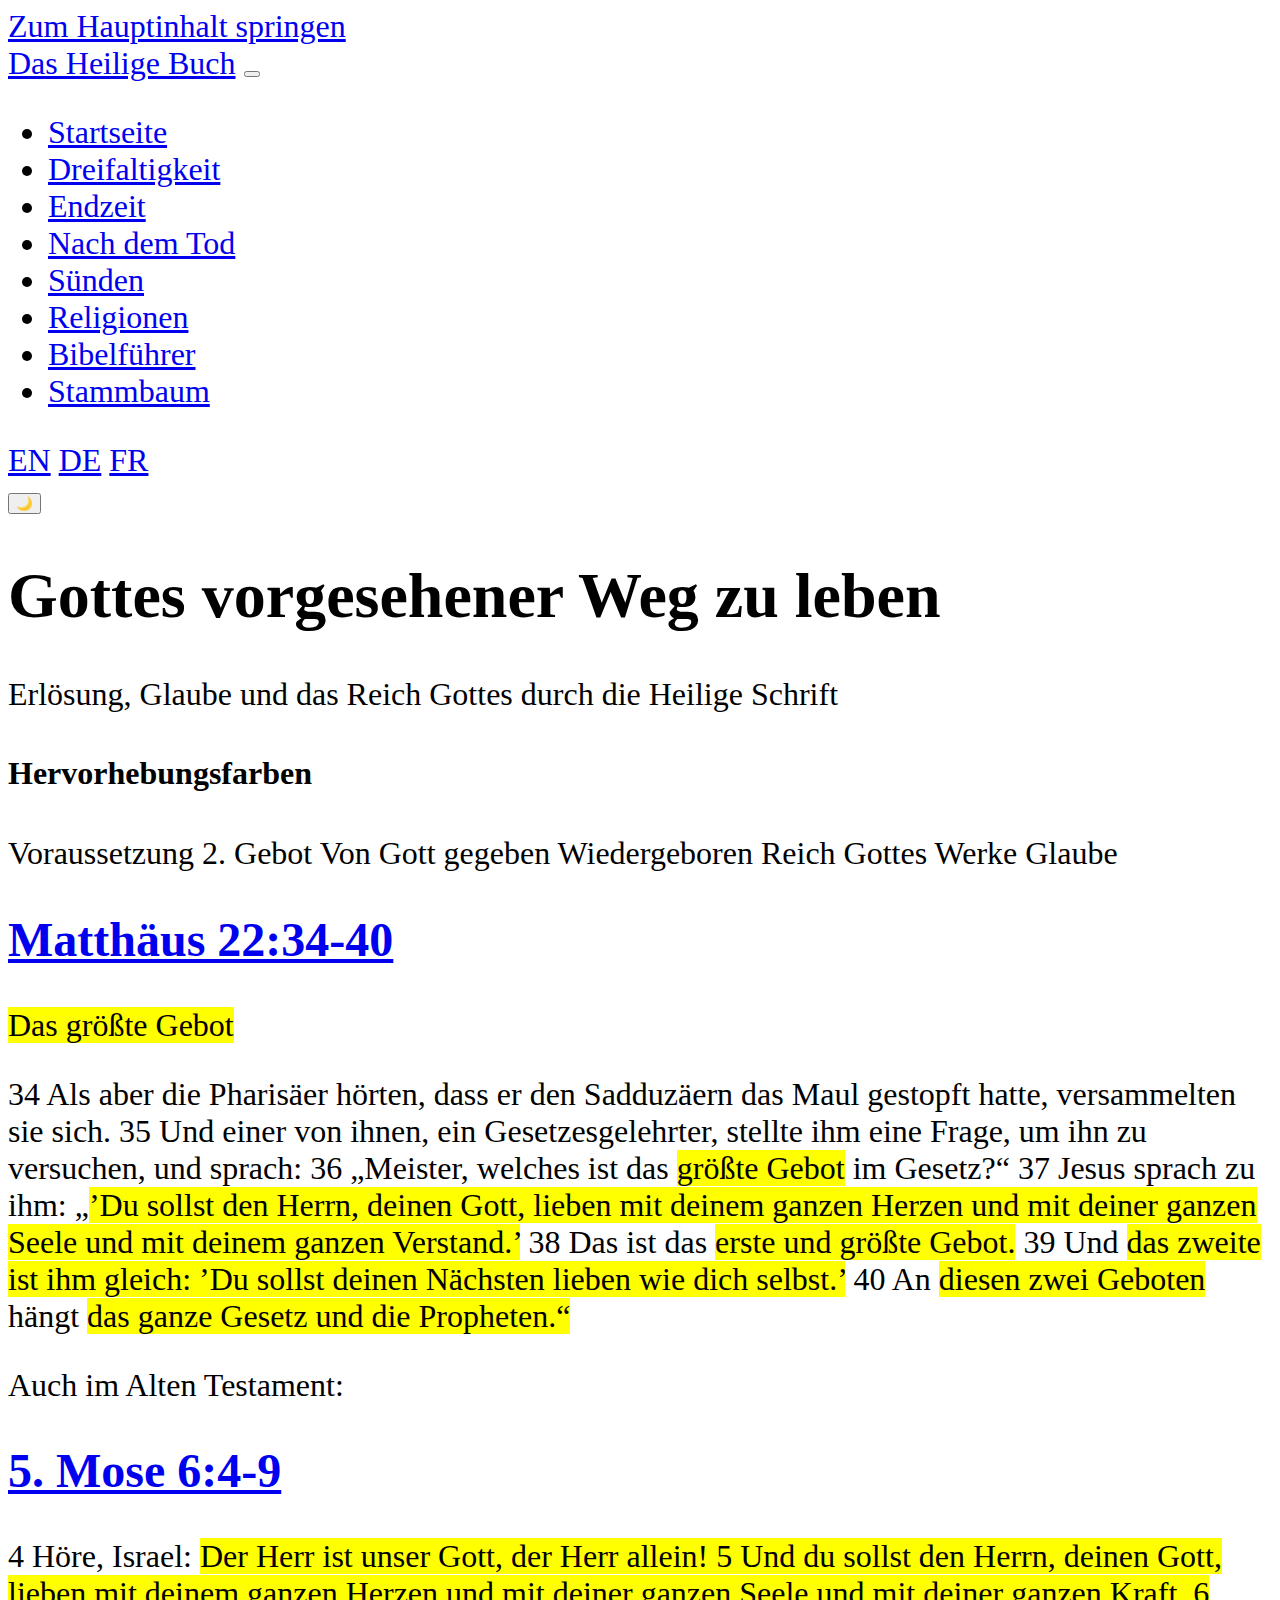
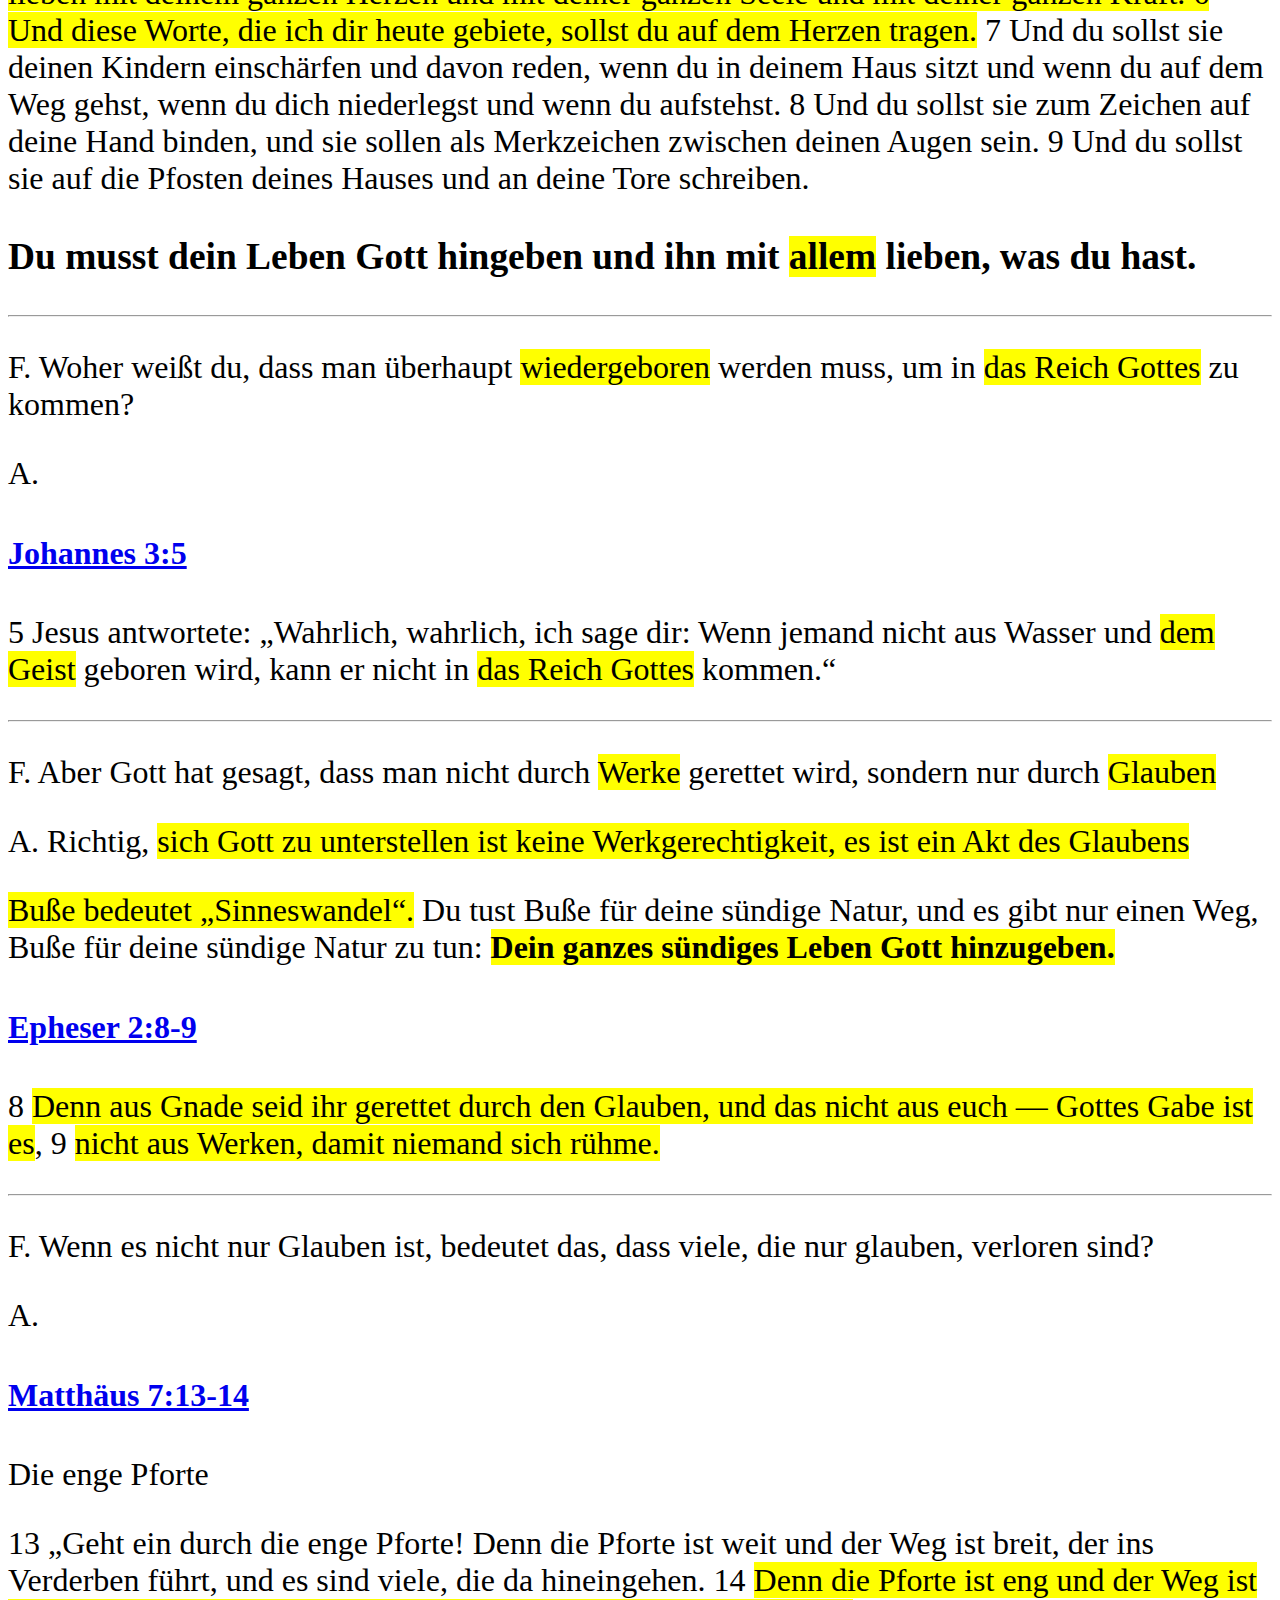
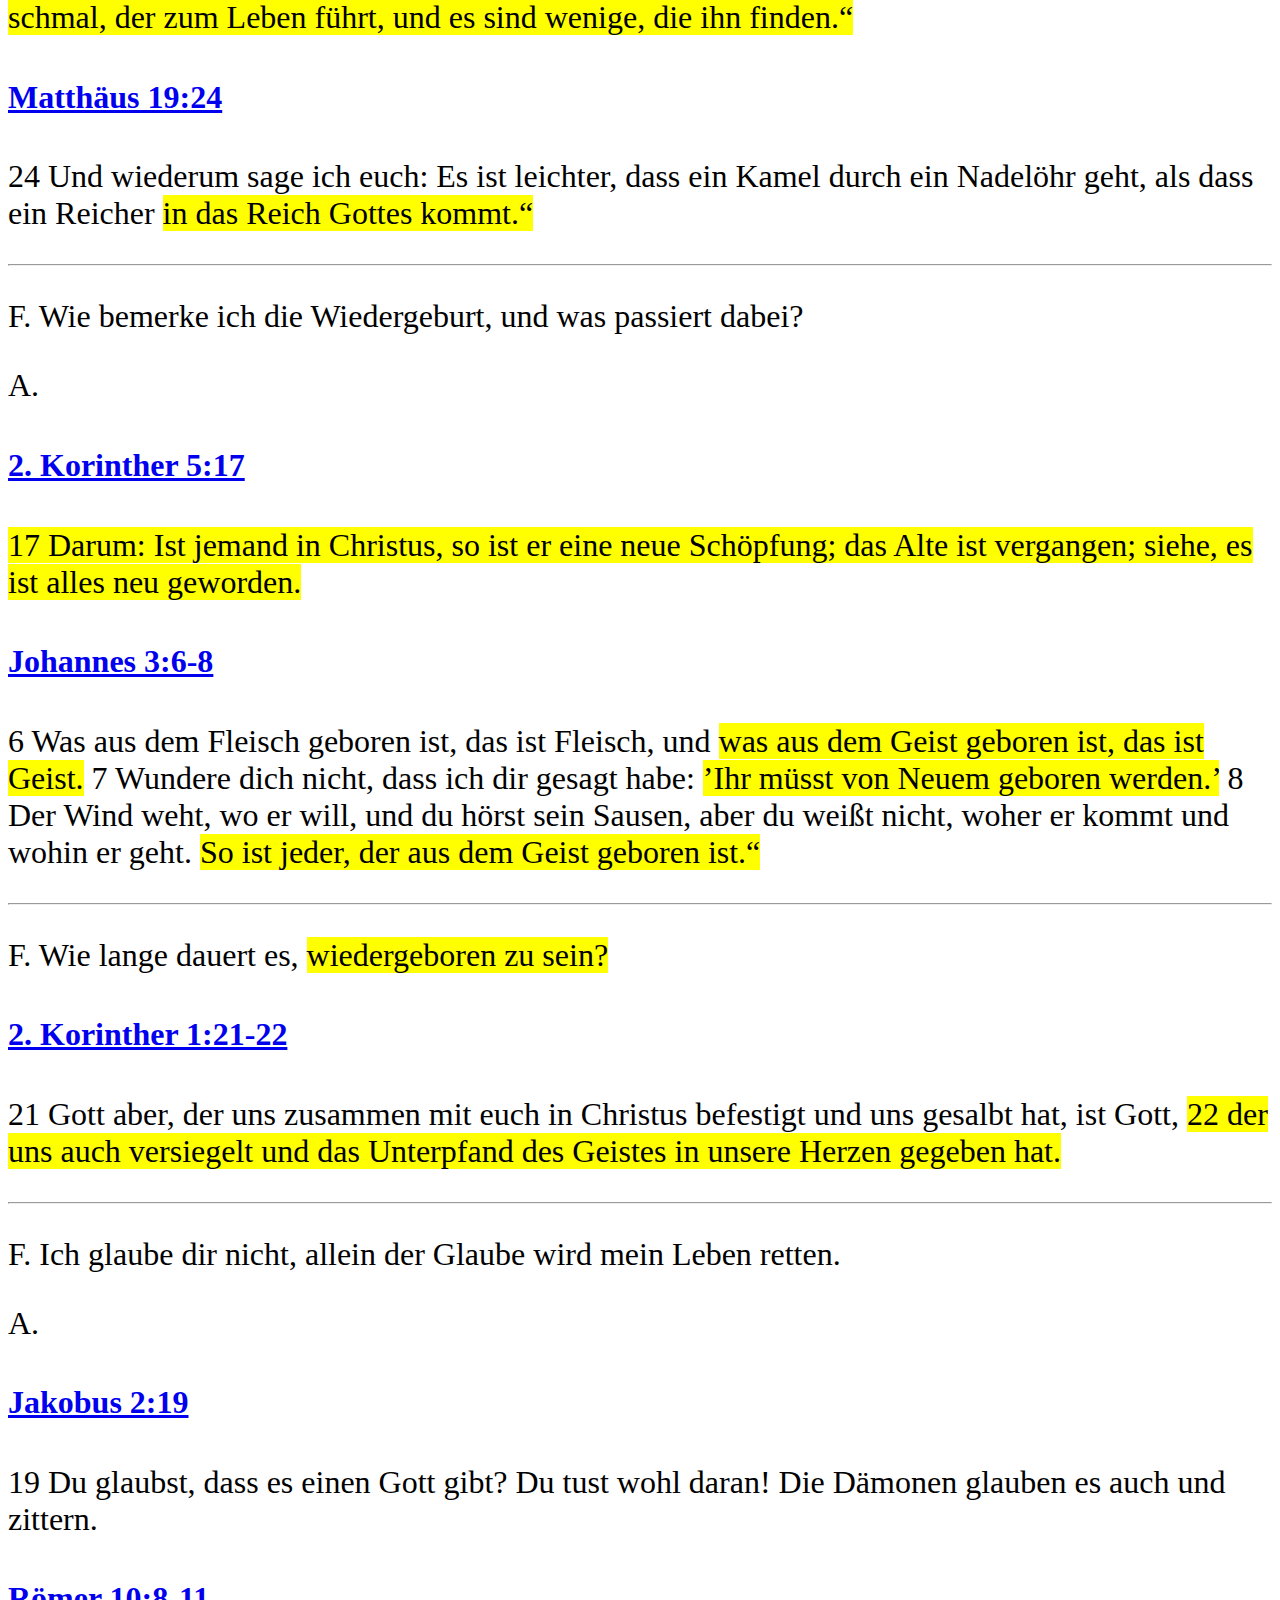
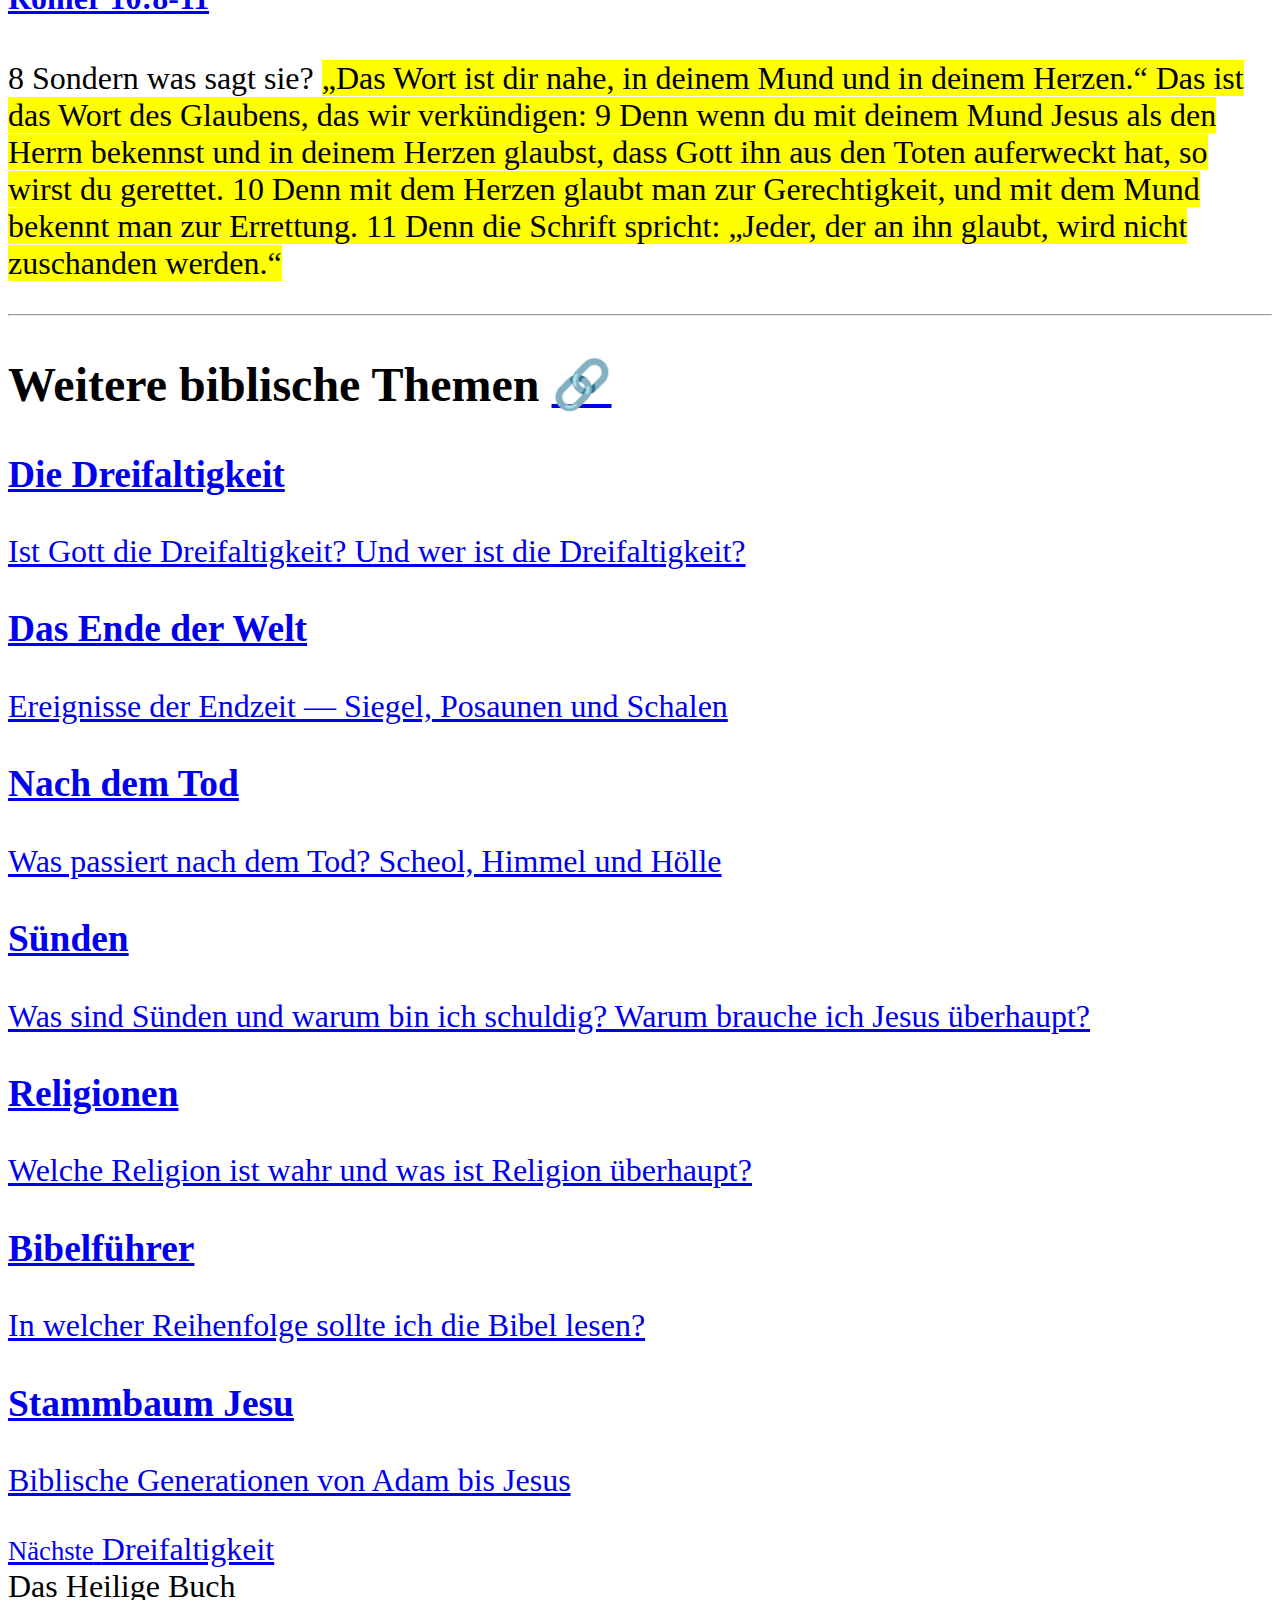
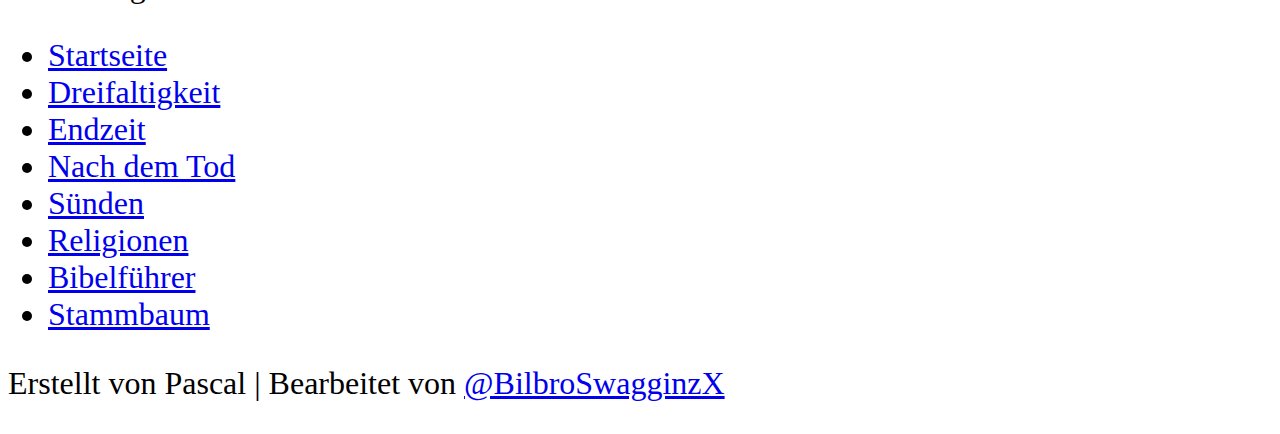
<file: de/index.html>
<!DOCTYPE html>
<html lang="de">

<head>
  <meta charset="UTF-8">
  <meta name="viewport" content="width=device-width, initial-scale=1.0" />
  <link rel="stylesheet" type="text/css" href="../stylesheet.css" />
  <link rel="icon" type="image/svg+xml" href="../favicon.svg">
  <script>
    (function() {
      var saved = localStorage.getItem('theme');
      if (saved === 'dark' || (!saved && window.matchMedia('(prefers-color-scheme: dark)').matches)) {
        document.documentElement.classList.add('dark');
      } else if (saved === 'light') {
        document.documentElement.classList.add('light');
      }
    })();
  </script>
  <meta name="description" content="Gottes vorgesehener Weg zu leben durch die Heilige Schrift. Erloesung, Glaube, das Reich Gottes und wie man durch Jesus Christus wahrhaft gerettet wird.">
  <meta property="og:title" content="Wie man wahrhaft gerettet wird" />
  <meta property="og:type" content="website" />
  <meta property="og:description" content="Erloesung, Glaube und das Reich Gottes durch die Heilige Schrift verstehen." />
  <meta property="og:url" content="https://theholybook.github.io/de/" />
  <meta property="og:image"
    content="https://theholybook.github.io/heaven.jpg" />
  <title>Gottes vorgesehener Weg zu leben</title>
</head>

<body>

  <a href="#main-content" class="skip-link">Zum Hauptinhalt springen</a>

  <!-- Navigation -->
  <nav class="site-nav">
    <div class="nav-inner">
      <a href="index.html" class="nav-brand">Das Heilige Buch</a>
      <button class="nav-toggle" onclick="document.querySelector('.nav-links').classList.toggle('open')" aria-label="Navigation umschalten">
        <span></span><span></span><span></span>
      </button>
      <ul class="nav-links">
        <li><a href="index.html" class="active">Startseite</a></li>
        <li><a href="trinity/index.html">Dreifaltigkeit</a></li>
        <li><a href="apocalypse/index.html">Endzeit</a></li>
        <li><a href="Afterdeath/index.html">Nach dem Tod</a></li>
        <li><a href="sins/index.html">S&uuml;nden</a></li>
        <li><a href="Religions/index.html">Religionen</a></li>
        <li><a href="bible-order/index.html">Bibelf&uuml;hrer</a></li>
        <li><a href="Genealogy/index.html">Stammbaum</a></li>
      </ul>
      <div class="lang-switcher">
        <a href="../index.html">EN</a>
        <a href="index.html" class="active-lang">DE</a>
        <a href="../fr/index.html">FR</a>
      </div>
      <button class="theme-toggle" onclick="toggleTheme()" aria-label="Dunkelmodus umschalten" title="Dunkelmodus umschalten">&#9728;&#65039;</button>
    </div>
  </nav>

  <!-- Hero -->
  <header class="page-header" id="main-content">
    <h1>Gottes vorgesehener Weg zu leben</h1>
    <p class="subtitle">Erl&ouml;sung, Glaube und das Reich Gottes durch die Heilige Schrift</p>
  </header>

  <!-- Sticky Color Legend (sidebar) -->
  <div class="color-legend-sticky">
    <h4>Hervorhebungsfarben</h4>
    <div class="legend-items">
      <span class="legend-item"><span class="legend-dot dot-requirement"></span> Voraussetzung</span>
      <span class="legend-item"><span class="legend-dot dot-second-cmd"></span> 2. Gebot</span>
      <span class="legend-item"><span class="legend-dot dot-given"></span> Von Gott gegeben</span>
      <span class="legend-item"><span class="legend-dot dot-reborn"></span> Wiedergeboren</span>
      <span class="legend-item"><span class="legend-dot dot-goal"></span> Reich Gottes</span>
      <span class="legend-item"><span class="legend-dot dot-works"></span> Werke</span>
      <span class="legend-item"><span class="legend-dot dot-faith"></span> Glaube</span>
    </div>
  </div>

  <div class="content">

    <!-- The Great Commandment -->
    <div class="card reveal">
      <h2><a href="https://www.biblegateway.com/passage/?search=Matth%C3%A4us+22%3A34-40&version=SCH2000">Matth&auml;us 22:34-40</a></h2>
      <p><mark class="hl-given">Das gr&ouml;&szlig;te Gebot</mark></p>
      <p>
        34 Als aber die Pharis&auml;er h&ouml;rten, dass er den Sadduz&auml;ern das Maul gestopft hatte, versammelten sie sich. 35 Und einer von ihnen, ein
        Gesetzesgelehrter, stellte ihm eine Frage, um ihn zu versuchen, und sprach: 36 &bdquo;Meister, welches ist das <mark class="hl-requirement">gr&ouml;&szlig;te
          Gebot</mark> im Gesetz?&ldquo;

        37 Jesus sprach zu ihm: &bdquo;<mark class="hl-requirement">&rsquo;Du sollst den Herrn, deinen Gott, lieben mit deinem ganzen
          Herzen und mit deiner ganzen Seele und mit
          deinem ganzen Verstand.&rsquo;</mark> 38 Das ist das <mark class="hl-requirement">erste und gr&ouml;&szlig;te
          Gebot.</mark> 39 Und <mark class="hl-second-cmd">das zweite ist ihm gleich: &rsquo;Du sollst
          deinen
          N&auml;chsten lieben wie dich selbst.&rsquo;</mark> 40 An <mark class="hl-given">diesen zwei Geboten</mark>
        h&auml;ngt <mark class="hl-requirement">das ganze Gesetz und die Propheten.&ldquo;</mark></p>
    </div>

    <p class="text-muted">Auch im Alten Testament:</p>

    <!-- Deuteronomy -->
    <div class="card reveal">
      <h2><a href="https://www.biblegateway.com/passage/?search=5.+Mose+6%3A4-9&version=SCH2000">5. Mose 6:4-9</a></h2>
      <p>4 H&ouml;re, Israel: <mark class="hl-requirement">Der Herr ist unser Gott, der Herr allein! 5 Und du sollst
          den Herrn, deinen Gott, lieben mit deinem ganzen Herzen und mit deiner ganzen Seele und mit deiner ganzen Kraft. 6 Und
          diese Worte, die ich dir heute gebiete, sollst du auf dem Herzen tragen.</mark> 7 Und du sollst sie deinen
        Kindern einsch&auml;rfen und davon reden, wenn du in deinem Haus sitzt und wenn du auf dem Weg gehst, wenn du dich
        niederlegst und wenn du aufstehst. 8 Und du sollst sie zum Zeichen auf deine Hand binden, und sie sollen als Merkzeichen
        zwischen deinen Augen sein. 9 Und du sollst sie auf die Pfosten deines Hauses und an deine Tore schreiben.</p>
    </div>

    <h3>Du musst dein Leben Gott hingeben und ihn mit <mark class="hl-requirement">allem</mark> lieben, was du hast.</h3>

    <hr>

    <!-- Q&A Sections -->
    <div class="qa-block reveal">
      <p class="question">F. Woher wei&szlig;t du, dass man &uuml;berhaupt <mark class="hl-reborn">wiedergeboren</mark> werden muss, um in <mark class="hl-goal">das Reich Gottes</mark> zu kommen?</p>
      <div class="answer">
        <p>A.</p>
        <div class="card reveal">
          <h4><a href="https://www.biblegateway.com/passage/?search=Johannes+3%3A5&version=SCH2000">Johannes 3:5</a></h4>
          <p>5 Jesus antwortete: &bdquo;Wahrlich, wahrlich, ich sage dir: Wenn jemand nicht aus Wasser und <mark
              class="hl-reborn">dem
              Geist</mark> geboren wird, kann er nicht in <mark class="hl-goal">das Reich Gottes</mark> kommen.&ldquo;</p>
        </div>
      </div>
    </div>

    <hr>

    <div class="qa-block reveal">
      <p class="question">F. Aber Gott hat gesagt, dass man nicht durch <mark class="hl-works">Werke</mark> gerettet wird, sondern nur durch <mark class="hl-faith">Glauben</mark></p>
      <div class="answer">
        <p>A. Richtig, <mark class="hl-faith">sich Gott zu unterstellen ist keine Werkgerechtigkeit, es ist ein Akt
            des Glaubens</mark></p>
        <p><mark class="hl-requirement">Bu&szlig;e bedeutet &bdquo;Sinneswandel&ldquo;.</mark> Du tust Bu&szlig;e f&uuml;r deine s&uuml;ndige Natur,
          und es gibt nur einen Weg, Bu&szlig;e f&uuml;r deine
          s&uuml;ndige Natur zu tun: <strong><mark class="hl-requirement">Dein ganzes s&uuml;ndiges Leben Gott
              hinzugeben.</mark></strong></p>
        <div class="card reveal">
          <h4><a href="https://www.biblegateway.com/passage/?search=Epheser+2%3A8-9&version=SCH2000">Epheser 2:8-9</a></h4>
          <p>8 <mark class="hl-faith">Denn aus Gnade seid ihr gerettet durch den Glauben, und das
              nicht aus euch &mdash; </mark><mark class="hl-given">Gottes Gabe ist es</mark>, 9 <mark
              class="hl-works">nicht
              aus Werken, damit niemand sich r&uuml;hme.</mark></p>
        </div>
      </div>
    </div>

    <hr>

    <div class="qa-block reveal">
      <p class="question">F. Wenn es nicht nur Glauben ist, bedeutet das, dass viele, die nur glauben, verloren sind?</p>
      <div class="answer">
        <p>A.</p>
        <div class="card reveal">
          <h4><a href="https://www.biblegateway.com/passage/?search=Matth%C3%A4us+7%3A13-14&version=SCH2000">Matth&auml;us 7:13-14</a></h4>
          <p>Die enge Pforte</p>
          <p>13 &bdquo;Geht ein durch die enge Pforte! Denn die Pforte ist weit und der Weg ist breit, der ins Verderben f&uuml;hrt, und es
            sind viele, die da hineingehen. 14 <mark class="hl-goal">Denn die Pforte ist eng und
              der
              Weg ist schmal, der zum Leben f&uuml;hrt, und
              es sind wenige, die ihn finden.&ldquo;</mark></p>
        </div>
        <div class="card reveal">
          <h4><a href="https://www.biblegateway.com/passage/?search=Matth%C3%A4us+19%3A24&version=SCH2000">Matth&auml;us 19:24</a></h4>
          <p>24 Und wiederum sage ich euch: Es ist leichter, dass ein Kamel durch ein Nadel&ouml;hr geht, als dass ein Reicher
            <mark class="hl-goal">in
              das Reich Gottes kommt.&ldquo;</mark>
          </p>
        </div>
      </div>
    </div>

    <hr>

    <div class="qa-block reveal">
      <p class="question">F. Wie bemerke ich die Wiedergeburt, und was passiert dabei?</p>
      <div class="answer">
        <p>A.</p>
        <div class="card reveal">
          <h4><a href="https://www.biblegateway.com/passage/?search=2.+Korinther+5%3A17&version=SCH2000">2. Korinther 5:17</a></h4>
          <p><mark class="hl-reborn">17 Darum: Ist jemand in Christus, so ist er eine neue Sch&ouml;pfung; das Alte
              ist
              vergangen; siehe, es ist alles
              neu geworden.</mark></p>
        </div>
        <div class="card reveal">
          <h4><a href="https://www.biblegateway.com/passage/?search=Johannes+3%3A6-8&version=SCH2000">Johannes 3:6-8</a></h4>
          <p>6 Was aus dem Fleisch geboren ist, das ist Fleisch, und <mark class="hl-reborn">was aus dem
              Geist geboren ist, das ist Geist.</mark> 7 Wundere dich
            nicht, dass ich dir gesagt habe: <mark class="hl-requirement">&rsquo;Ihr m&uuml;sst von Neuem geboren werden.&rsquo;</mark> 8 Der Wind
            weht,
            wo
            er will, und du h&ouml;rst sein Sausen, aber du
            wei&szlig;t nicht, woher er kommt und wohin er geht. <mark class="hl-faith">So ist jeder,
              der aus dem Geist geboren ist.&ldquo;</mark></p>
        </div>
      </div>
    </div>

    <hr>

    <div class="qa-block reveal">
      <p class="question">F. Wie lange dauert es, <mark class="hl-reborn">wiedergeboren zu sein?</mark></p>
      <div class="answer">
        <div class="card reveal">
          <h4><a href="https://www.biblegateway.com/passage/?search=2.+Korinther+1%3A21-22&version=SCH2000">2. Korinther 1:21-22</a></h4>
          <p>21 Gott aber, der uns zusammen mit euch in Christus befestigt und uns gesalbt hat, ist Gott, <mark
              class="hl-given">22 der uns auch versiegelt und das
              Unterpfand des Geistes in unsere Herzen gegeben hat.</mark></p>
        </div>
      </div>
    </div>

    <hr>

    <div class="qa-block reveal">
      <p class="question">F. Ich glaube dir nicht, allein der Glaube wird mein Leben retten.</p>
      <div class="answer">
        <p>A.</p>
        <div class="card reveal">
          <h4><a href="https://www.biblegateway.com/passage/?search=Jakobus+2%3A19&version=SCH2000">Jakobus 2:19</a></h4>
          <p>19 Du glaubst, dass es einen Gott gibt? Du tust wohl daran! Die D&auml;monen
            glauben es auch und zittern.</p>
        </div>
        <div class="card reveal">
          <h4><a href="https://www.biblegateway.com/passage/?search=R%C3%B6mer+10&version=SCH2000">R&ouml;mer 10:8-11</a></h4>
          <p>8 Sondern was sagt sie? <mark class="hl-requirement">&bdquo;Das Wort ist dir nahe, in deinem Mund und
              in
              deinem Herzen.&ldquo; Das ist das Wort des Glaubens, das wir verk&uuml;ndigen: 9 Denn wenn du mit deinem Mund Jesus als den Herrn bekennst
              und in deinem Herzen glaubst, dass Gott ihn aus den Toten auferweckt hat, so wirst du gerettet. 10 Denn mit dem Herzen
              glaubt
              man zur Gerechtigkeit, und mit dem Mund bekennt man zur Errettung. 11 Denn die Schrift
              spricht:
              &bdquo;Jeder, der an ihn glaubt, wird nicht zuschanden werden.&ldquo;</mark></p>
        </div>
      </div>
    </div>

    <hr>

    <!-- Other Topics -->
    <h2 id="other-biblical-topics" class="text-center">Weitere biblische Themen <a href="#other-biblical-topics" class="anchor-link" onclick="copyAnchor(event)" title="Link zum Abschnitt kopieren">&#x1F517;</a></h2>
    <div class="topic-grid">
      <a href="trinity/index.html" class="topic-card reveal">
        <h3>Die Dreifaltigkeit</h3>
        <p>Ist Gott die Dreifaltigkeit? Und wer ist die Dreifaltigkeit?</p>
      </a>
      <a href="apocalypse/index.html" class="topic-card reveal">
        <h3>Das Ende der Welt</h3>
        <p>Ereignisse der Endzeit &mdash; Siegel, Posaunen und Schalen</p>
      </a>
      <a href="Afterdeath/index.html" class="topic-card reveal">
        <h3>Nach dem Tod</h3>
        <p>Was passiert nach dem Tod? Scheol, Himmel und H&ouml;lle</p>
      </a>
      <a href="sins/index.html" class="topic-card reveal">
        <h3>S&uuml;nden</h3>
        <p>Was sind S&uuml;nden und warum bin ich schuldig? Warum brauche ich Jesus &uuml;berhaupt?</p>
      </a>
      <a href="Religions/index.html" class="topic-card reveal">
        <h3>Religionen</h3>
        <p>Welche Religion ist wahr und was ist Religion &uuml;berhaupt?</p>
      </a>
      <a href="bible-order/index.html" class="topic-card reveal">
        <h3>Bibelf&uuml;hrer</h3>
        <p>In welcher Reihenfolge sollte ich die Bibel lesen?</p>
      </a>
      <a href="Genealogy/index.html" class="topic-card reveal">
        <h3>Stammbaum Jesu</h3>
        <p>Biblische Generationen von Adam bis Jesus</p>
      </a>
    </div>
  </div>

  <!-- Page Navigation -->
  <div class="page-nav">
    <a href="trinity/index.html" class="page-nav-link page-nav-next">
      <small>N&auml;chste</small>
      <span>Dreifaltigkeit</span>
    </a>
  </div>

  <!-- Footer -->
  <footer class="site-footer">
    <div class="footer-inner">
      <span class="footer-brand">Das Heilige Buch</span>
      <ul class="footer-links">
        <li><a href="index.html">Startseite</a></li>
        <li><a href="trinity/index.html">Dreifaltigkeit</a></li>
        <li><a href="apocalypse/index.html">Endzeit</a></li>
        <li><a href="Afterdeath/index.html">Nach dem Tod</a></li>
        <li><a href="sins/index.html">S&uuml;nden</a></li>
        <li><a href="Religions/index.html">Religionen</a></li>
        <li><a href="bible-order/index.html">Bibelf&uuml;hrer</a></li>
        <li><a href="Genealogy/index.html">Stammbaum</a></li>
      </ul>
      <p class="footer-credits">Erstellt von Pascal | Bearbeitet von <a href="https://x.com/BilbroSwagginzX" target="_blank">@BilbroSwagginzX</a></p>
    </div>
  </footer>

  <script>
    (function() {
      var saved = localStorage.getItem('theme');
      if (saved === 'dark' || (!saved && window.matchMedia('(prefers-color-scheme: dark)').matches)) {
        document.documentElement.classList.add('dark');
      } else if (saved === 'light') {
        document.documentElement.classList.add('light');
      }
      updateToggleIcon();
    })();
    function toggleTheme() {
      var isDark = document.documentElement.classList.toggle('dark');
      document.documentElement.classList.remove('light');
      if (!isDark) document.documentElement.classList.add('light');
      localStorage.setItem('theme', isDark ? 'dark' : 'light');
      updateToggleIcon();
    }
    function updateToggleIcon() {
      var btn = document.querySelector('.theme-toggle');
      if (btn) btn.textContent = document.documentElement.classList.contains('dark') ? '\u2600\uFE0F' : '\uD83C\uDF19';
    }
    function copyAnchor(e) {
      e.preventDefault();
      var url = window.location.origin + window.location.pathname + e.currentTarget.getAttribute('href');
      navigator.clipboard.writeText(url).then(function() {
        showToast('Link kopiert!');
      });
    }
    function showToast(msg) {
      var t = document.getElementById('toast');
      if (!t) {
        t = document.createElement('div');
        t.id = 'toast';
        t.className = 'toast-notification';
        document.body.appendChild(t);
      }
      t.textContent = msg;
      t.classList.add('show');
      setTimeout(function() { t.classList.remove('show'); }, 2000);
    }
  
    // Scroll reveal with IntersectionObserver
    (function() {
      var els = document.querySelectorAll('.reveal');
      if (!els.length) return;
      var observer = new IntersectionObserver(function(entries) {
        entries.forEach(function(entry) {
          if (entry.isIntersecting) {
            entry.target.classList.add('visible');
            observer.unobserve(entry.target);
          }
        });
      }, { threshold: 0.08, rootMargin: '0px 0px -40px 0px' });
      els.forEach(function(el) { observer.observe(el); });
    })();
    // Nav scroll effect
    (function() {
      var nav = document.querySelector('.site-nav');
      if (!nav) return;
      window.addEventListener('scroll', function() {
        if (window.scrollY > 20) nav.classList.add('scrolled');
        else nav.classList.remove('scrolled');
      }, { passive: true });
    })();
  </script>
</body>

</html>
</file>
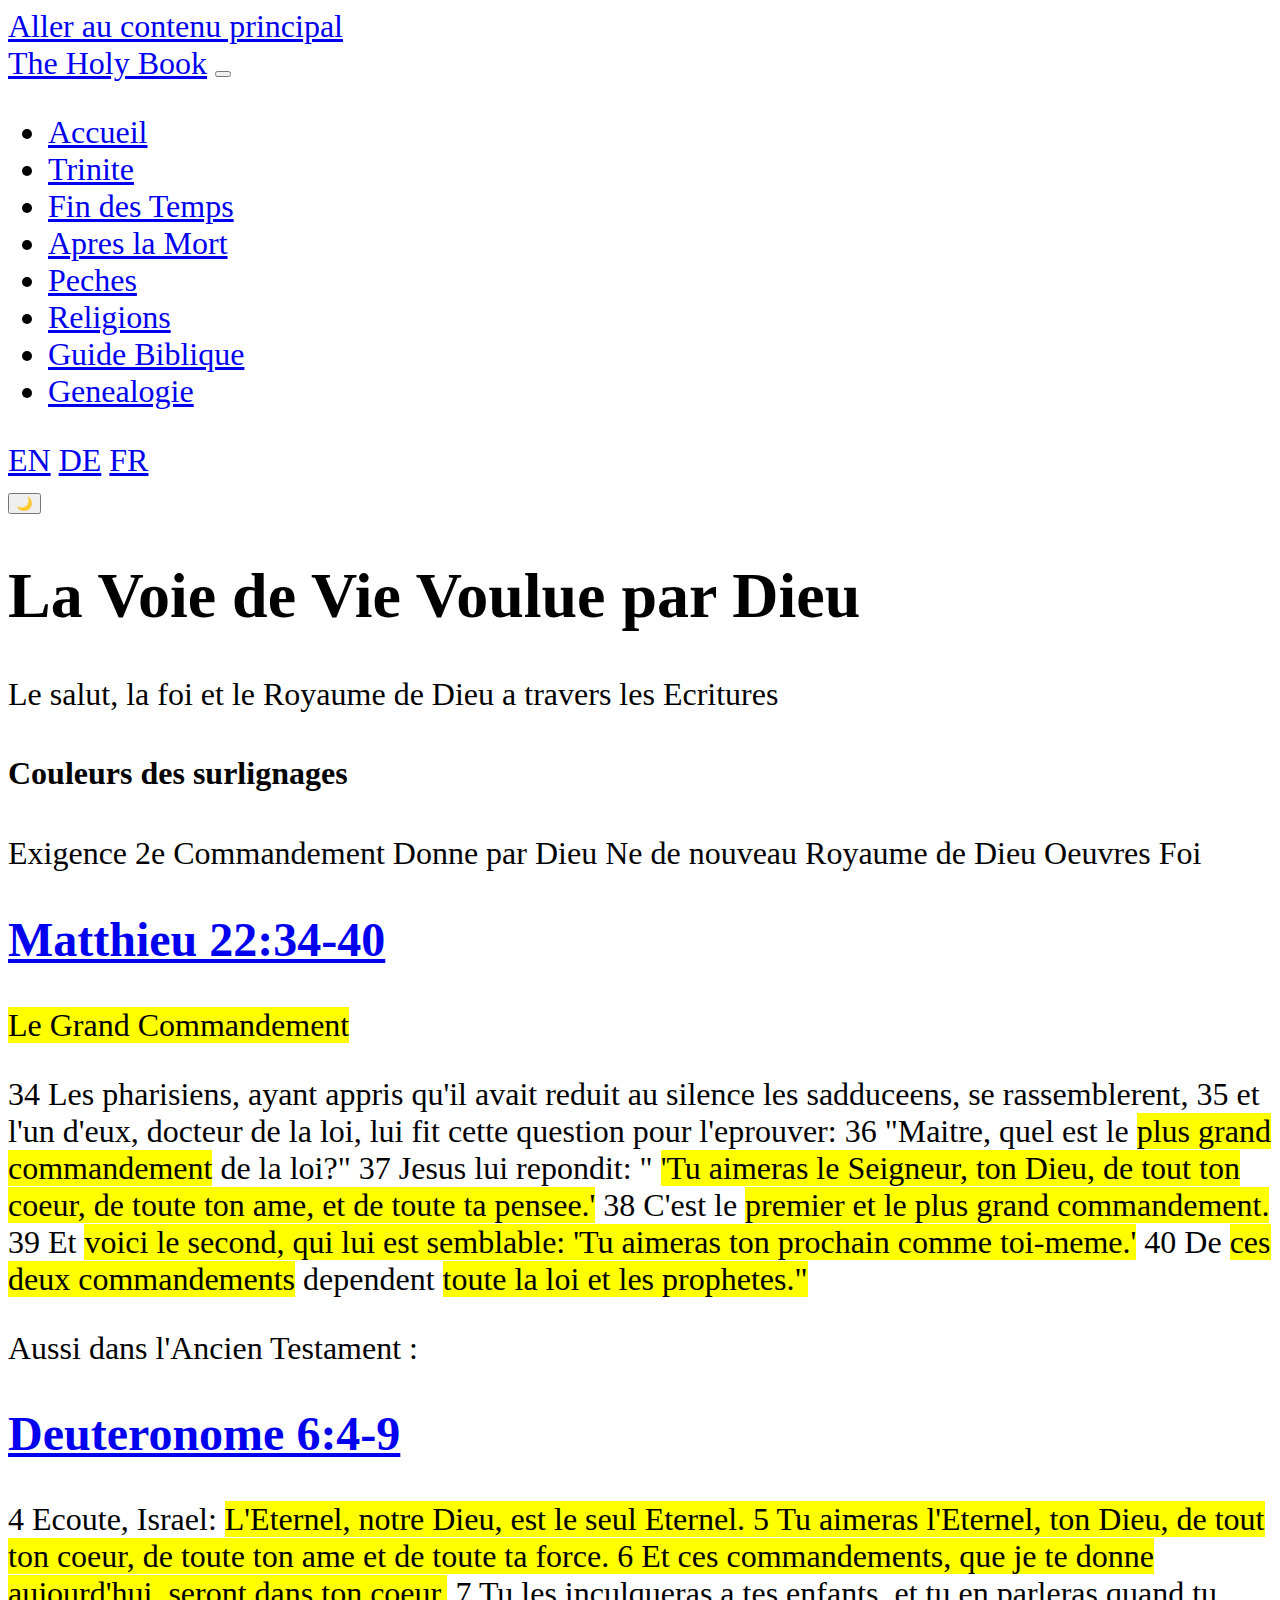
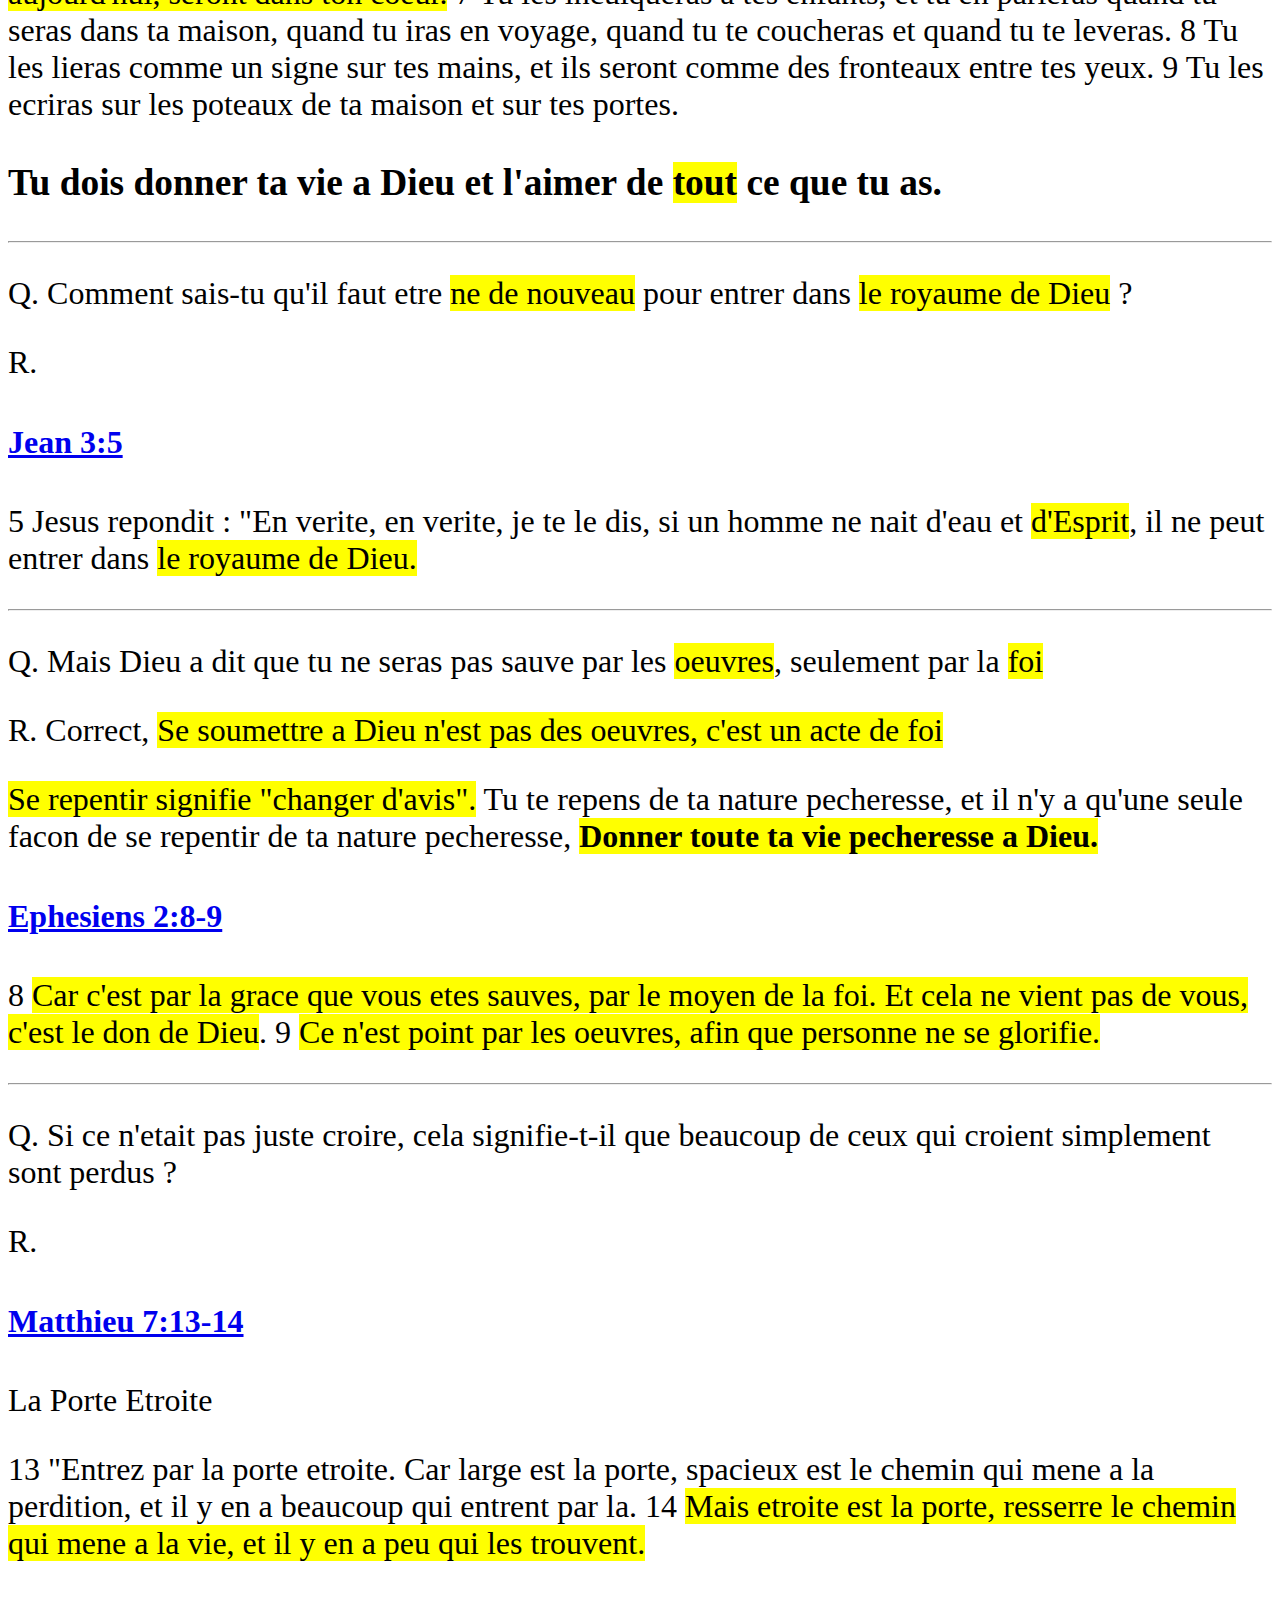
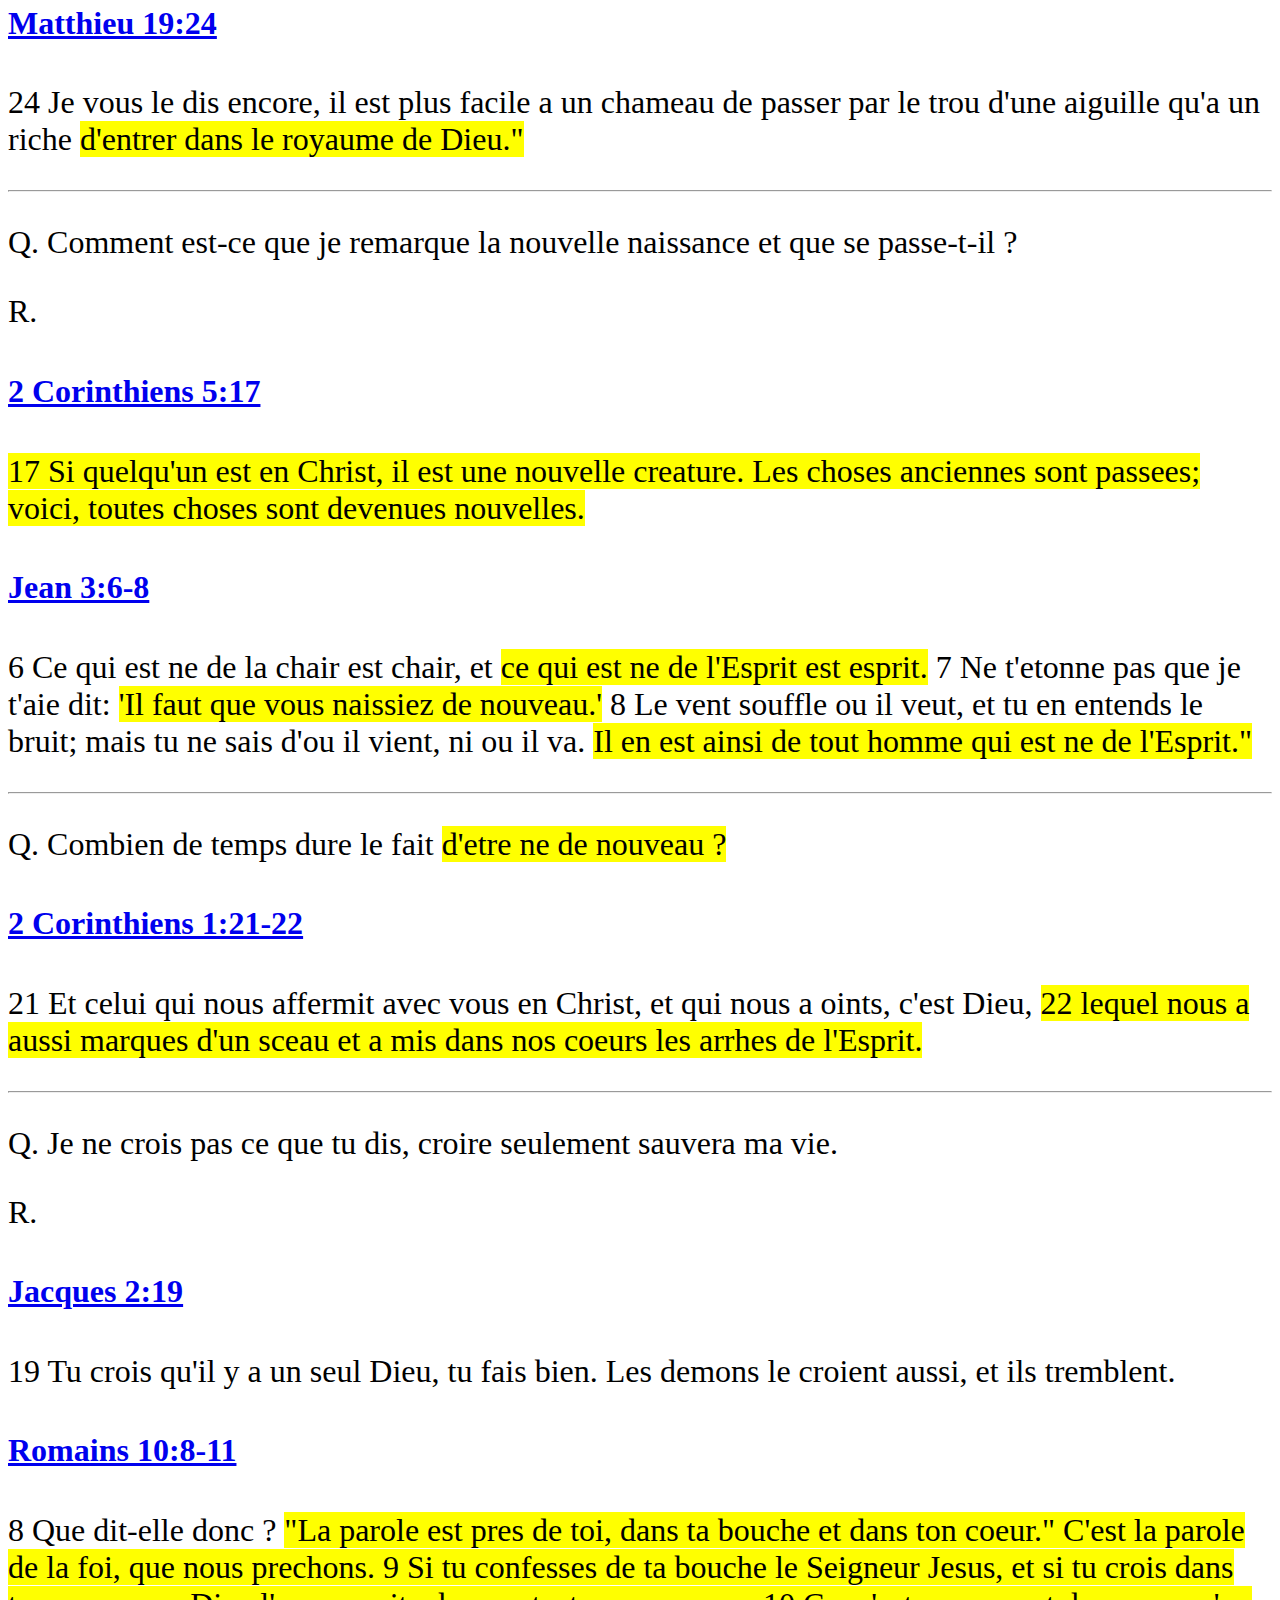
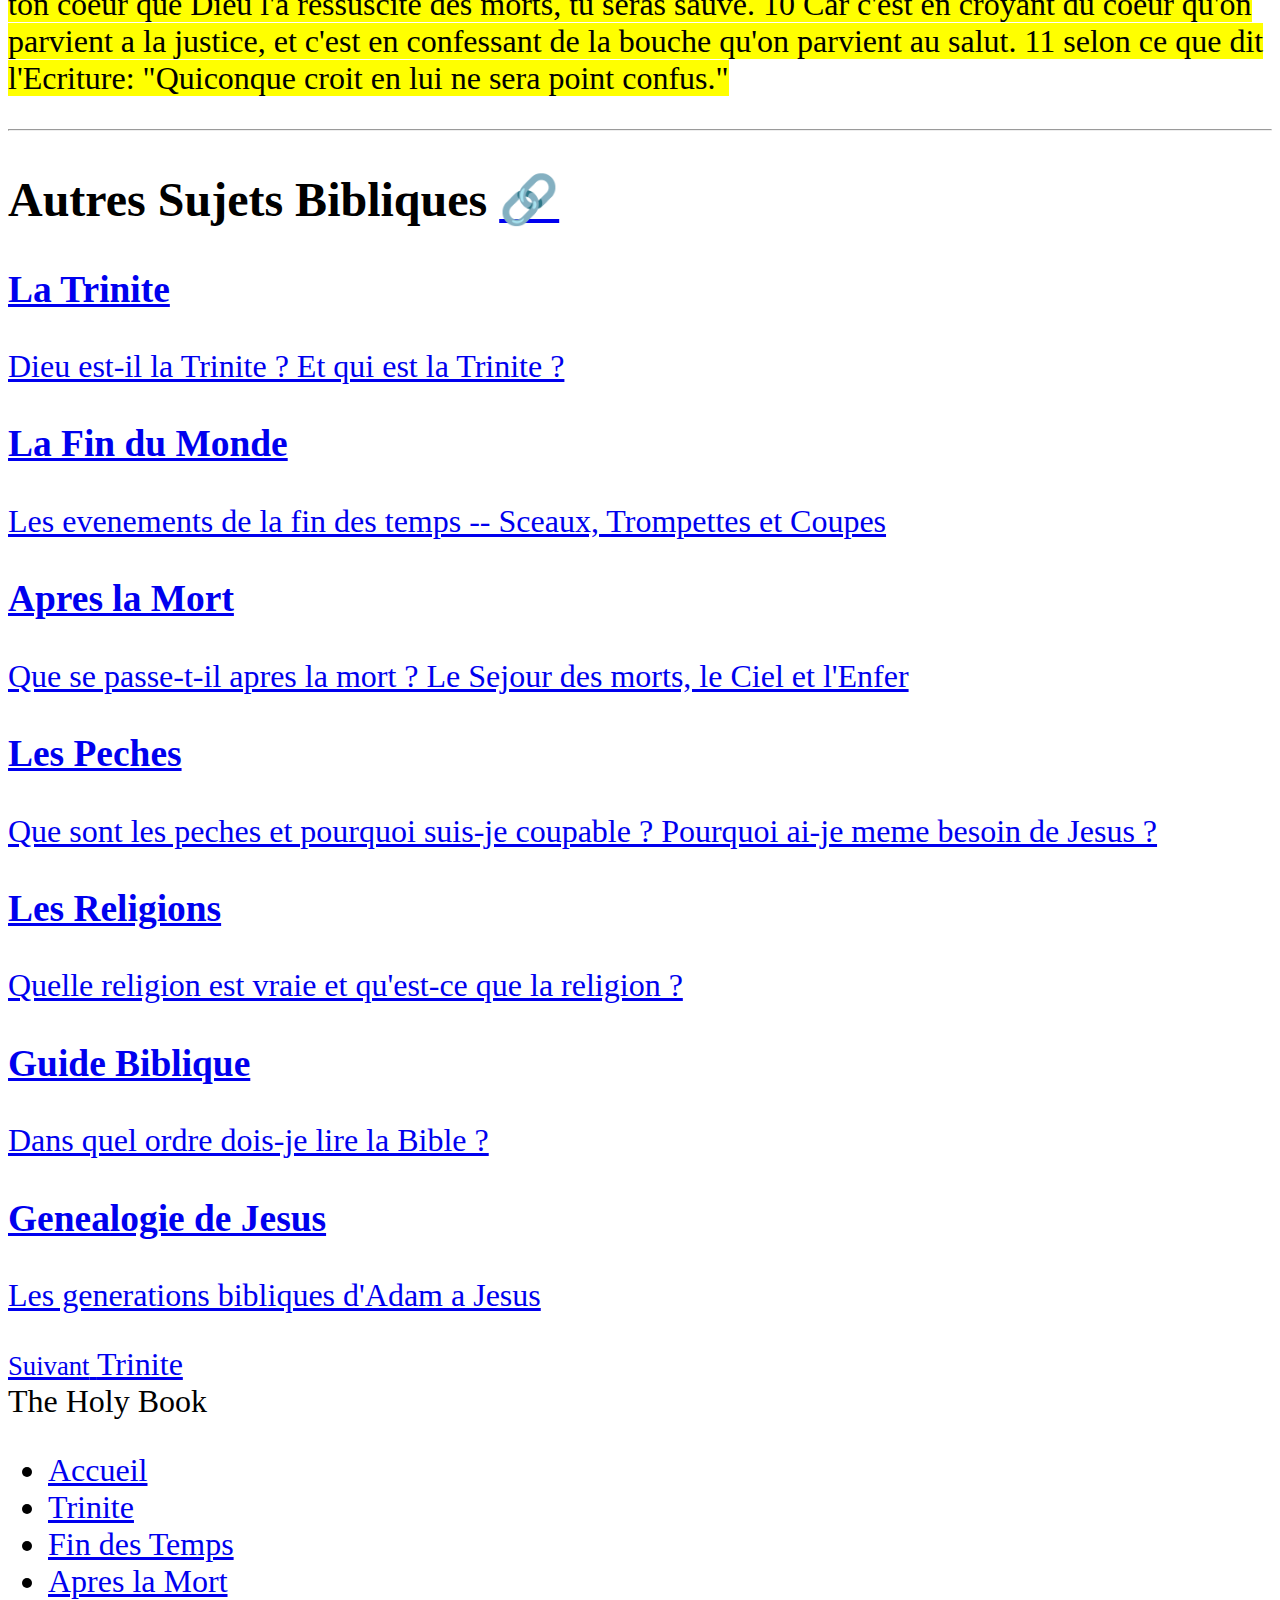
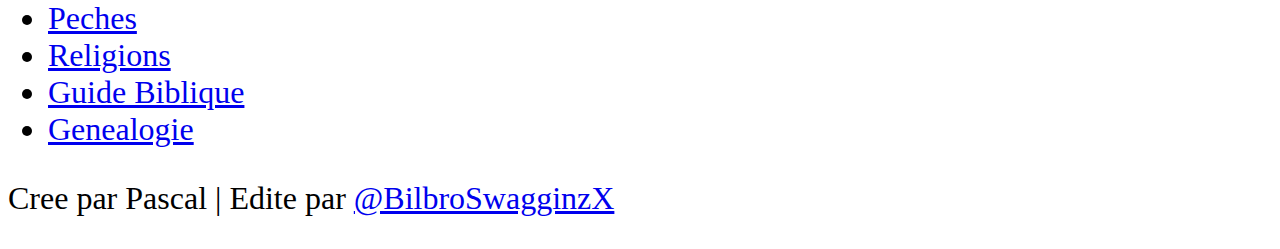
<file: fr/index.html>
<!DOCTYPE html>
<html lang="fr">

<head>
  <meta charset="UTF-8">
  <meta name="viewport" content="width=device-width, initial-scale=1.0" />
  <link rel="stylesheet" type="text/css" href="../stylesheet.css" />
  <link rel="icon" type="image/svg+xml" href="../favicon.svg">
  <script>
    (function() {
      var saved = localStorage.getItem('theme');
      if (saved === 'dark' || (!saved && window.matchMedia('(prefers-color-scheme: dark)').matches)) {
        document.documentElement.classList.add('dark');
      } else if (saved === 'light') {
        document.documentElement.classList.add('light');
      }
    })();
  </script>
  <meta name="description" content="La voie de vie voulue par Dieu a travers les Ecritures. Le salut, la foi, le Royaume de Dieu, et comment etre vraiment sauve par Jesus-Christ.">
  <meta property="og:title" content="Comment etre vraiment sauve" />
  <meta property="og:type" content="website" />
  <meta property="og:description" content="Comprendre le salut, la foi et le Royaume de Dieu a travers les Ecritures." />
  <meta property="og:url" content="https://theholybook.github.io/fr/" />
  <meta property="og:image"
    content="https://theholybook.github.io/heaven.jpg" />
  <title>La voie de vie voulue par Dieu</title>
</head>

<body>

  <a href="#main-content" class="skip-link">Aller au contenu principal</a>

  <!-- Navigation -->
  <nav class="site-nav">
    <div class="nav-inner">
      <a href="index.html" class="nav-brand">The Holy Book</a>
      <button class="nav-toggle" onclick="document.querySelector('.nav-links').classList.toggle('open')" aria-label="Basculer la navigation">
        <span></span><span></span><span></span>
      </button>
      <ul class="nav-links">
        <li><a href="index.html" class="active">Accueil</a></li>
        <li><a href="trinity/index.html">Trinite</a></li>
        <li><a href="apocalypse/index.html">Fin des Temps</a></li>
        <li><a href="Afterdeath/index.html">Apres la Mort</a></li>
        <li><a href="sins/index.html">Peches</a></li>
        <li><a href="Religions/index.html">Religions</a></li>
        <li><a href="bible-order/index.html">Guide Biblique</a></li>
        <li><a href="Genealogy/index.html">Genealogie</a></li>
      </ul>
      <div class="lang-switcher">
        <a href="../index.html">EN</a>
        <a href="../de/index.html">DE</a>
        <a href="index.html" class="active-lang">FR</a>
      </div>
      <button class="theme-toggle" onclick="toggleTheme()" aria-label="Basculer le mode sombre" title="Basculer le mode sombre">☀️</button>
    </div>
  </nav>

  <!-- Hero -->
  <header class="page-header" id="main-content">
    <h1>La Voie de Vie Voulue par Dieu</h1>
    <p class="subtitle">Le salut, la foi et le Royaume de Dieu a travers les Ecritures</p>
  </header>

  <!-- Sticky Color Legend (sidebar) -->
  <div class="color-legend-sticky">
    <h4>Couleurs des surlignages</h4>
    <div class="legend-items">
      <span class="legend-item"><span class="legend-dot dot-requirement"></span> Exigence</span>
      <span class="legend-item"><span class="legend-dot dot-second-cmd"></span> 2e Commandement</span>
      <span class="legend-item"><span class="legend-dot dot-given"></span> Donne par Dieu</span>
      <span class="legend-item"><span class="legend-dot dot-reborn"></span> Ne de nouveau</span>
      <span class="legend-item"><span class="legend-dot dot-goal"></span> Royaume de Dieu</span>
      <span class="legend-item"><span class="legend-dot dot-works"></span> Oeuvres</span>
      <span class="legend-item"><span class="legend-dot dot-faith"></span> Foi</span>
    </div>
  </div>

  <div class="content">

    <!-- The Great Commandment -->
    <div class="card">
      <h2><a href="https://www.biblegateway.com/passage/?search=Matthew+22%3A34-40&version=LSG">Matthieu 22:34-40</a></h2>
      <p><mark class="hl-given">Le Grand Commandement</mark></p>
      <p>
        34 Les pharisiens, ayant appris qu'il avait reduit au silence les sadduceens, se rassemblerent, 35 et l'un d'eux,
        docteur de la loi, lui fit cette question pour l'eprouver: 36 "Maitre, quel est le <mark class="hl-requirement">plus
          grand commandement</mark> de la loi?"

        37 Jesus lui repondit: " <mark class="hl-requirement">'Tu aimeras le Seigneur, ton Dieu, de tout
          ton coeur, de toute ton ame, et de
          toute ta pensee.'</mark> 38 C'est le <mark class="hl-requirement">premier et le plus grand
          commandement.</mark> 39 Et <mark class="hl-second-cmd">voici le second, qui lui est semblable: 'Tu aimeras
          ton prochain comme toi-meme.'</mark> 40 De <mark class="hl-given">ces deux commandements</mark>
        dependent <mark class="hl-requirement">toute la loi et les prophetes."</mark></p>
    </div>

    <p class="text-muted">Aussi dans l'Ancien Testament :</p>

    <!-- Deuteronomy -->
    <div class="card">
      <h2><a href="https://www.biblegateway.com/passage/?search=Deuteronomy+6%3A4-9&version=LSG">Deuteronome 6:4-9</a></h2>
      <p>4 Ecoute, Israel: <mark class="hl-requirement">L'Eternel, notre Dieu, est le seul Eternel. 5 Tu aimeras
          l'Eternel, ton Dieu, de tout ton coeur, de toute ton ame et de toute ta force. 6 Et ces commandements,
          que je te donne aujourd'hui, seront dans ton coeur.</mark> 7 Tu les inculqueras a
        tes enfants, et tu en parleras quand tu seras dans ta maison, quand tu iras en voyage, quand tu te coucheras
        et quand tu te leveras. 8 Tu les lieras comme un signe sur tes mains, et ils seront comme des fronteaux entre
        tes yeux. 9 Tu les ecriras sur les poteaux de ta maison et sur tes portes.</p>
    </div>

    <h3>Tu dois donner ta vie a Dieu et l'aimer de <mark class="hl-requirement">tout</mark> ce que tu as.</h3>

    <hr>

    <!-- Q&A Sections -->
    <div class="qa-block">
      <p class="question">Q. Comment sais-tu qu'il faut etre <mark class="hl-reborn">ne de nouveau</mark> pour entrer dans <mark class="hl-goal">le royaume de Dieu</mark> ?</p>
      <div class="answer">
        <p>R.</p>
        <div class="card">
          <h4><a href="https://www.biblegateway.com/passage/?search=John+3%3A5&version=LSG">Jean 3:5</a></h4>
          <p>5 Jesus repondit : "En verite, en verite, je te le dis, si un homme ne nait d'eau et <mark
              class="hl-reborn">d'Esprit</mark>, il ne peut entrer dans <mark class="hl-goal">le royaume de Dieu.</mark></p>
        </div>
      </div>
    </div>

    <hr>

    <div class="qa-block">
      <p class="question">Q. Mais Dieu a dit que tu ne seras pas sauve par les <mark class="hl-works">oeuvres</mark>, seulement par la <mark class="hl-faith">foi</mark></p>
      <div class="answer">
        <p>R. Correct, <mark class="hl-faith">Se soumettre a Dieu n'est pas des oeuvres, c'est un acte
            de foi</mark></p>
        <p><mark class="hl-requirement">Se repentir signifie "changer d'avis".</mark> Tu te repens de ta nature pecheresse,
          et il n'y a qu'une seule facon de se repentir de ta
          nature pecheresse, <strong><mark class="hl-requirement">Donner toute ta vie pecheresse a
              Dieu.</mark></strong></p>
        <div class="card">
          <h4><a href="https://www.biblegateway.com/passage/?search=Ephesians%202:8-9&version=LSG">Ephesiens 2:8-9</a></h4>
          <p>8 <mark class="hl-faith">Car c'est par la grace que vous etes sauves, par le moyen de la
              foi. Et cela ne vient pas de vous, </mark><mark class="hl-given">c'est le don de Dieu</mark>. 9 <mark
              class="hl-works">Ce n'est point par les oeuvres, afin que personne ne se glorifie.</mark></p>
        </div>
      </div>
    </div>

    <hr>

    <div class="qa-block">
      <p class="question">Q. Si ce n'etait pas juste croire, cela signifie-t-il que beaucoup de ceux qui croient simplement sont perdus ?</p>
      <div class="answer">
        <p>R.</p>
        <div class="card">
          <h4><a href="https://www.biblegateway.com/passage/?search=Matthew+7%3A13-14&version=LSG">Matthieu 7:13-14</a></h4>
          <p>La Porte Etroite</p>
          <p>13 "Entrez par la porte etroite. Car large est la porte, spacieux est le chemin qui mene a la perdition, et il
            y en a beaucoup qui entrent par la. 14 <mark class="hl-goal">Mais etroite est la porte,
              resserre
              le chemin qui mene a la vie, et
              il y en a peu qui les trouvent.</mark></p>
        </div>
        <div class="card">
          <h4><a href="https://www.biblegateway.com/passage/?search=Matthew+19%3A24&version=LSG">Matthieu 19:24</a></h4>
          <p>24 Je vous le dis encore, il est plus facile a un chameau de passer par le trou d'une aiguille qu'a un riche
            <mark class="hl-goal">d'entrer dans le royaume de Dieu."</mark>
          </p>
        </div>
      </div>
    </div>

    <hr>

    <div class="qa-block">
      <p class="question">Q. Comment est-ce que je remarque la nouvelle naissance et que se passe-t-il ?</p>
      <div class="answer">
        <p>R.</p>
        <div class="card">
          <h4><a href="https://www.biblegateway.com/passage/?search=2%20Corinthians%205:17&version=LSG">2 Corinthiens 5:17</a></h4>
          <p><mark class="hl-reborn">17 Si quelqu'un est en Christ, il est une nouvelle creature. Les choses
              anciennes
              sont passees; voici, toutes choses
              sont devenues nouvelles.</mark></p>
        </div>
        <div class="card">
          <h4><a href="https://www.biblegateway.com/passage/?search=John+3%3A6-8&version=LSG">Jean 3:6-8</a></h4>
          <p>6 Ce qui est ne de la chair est chair, et <mark class="hl-reborn">ce qui est ne de
              l'Esprit est esprit.</mark> 7 Ne t'etonne pas
            que je t'aie dit: <mark class="hl-requirement">'Il faut que vous naissiez de nouveau.'</mark> 8 Le vent
            souffle
            ou
            il veut, et tu en entends le bruit; mais tu
            ne sais d'ou il vient, ni ou il va. <mark class="hl-faith">Il en est ainsi de tout homme qui est ne de l'Esprit."</mark></p>
        </div>
      </div>
    </div>

    <hr>

    <div class="qa-block">
      <p class="question">Q. Combien de temps dure le fait <mark class="hl-reborn">d'etre ne de nouveau ?</mark></p>
      <div class="answer">
        <div class="card">
          <h4><a href="https://www.biblegateway.com/passage/?search=2+Corinthians+1%3A21-22&version=LSG">2 Corinthiens 1:21-22</a></h4>
          <p>21 Et celui qui nous affermit avec vous en Christ, et qui nous a oints, c'est Dieu, <mark
              class="hl-given">22 lequel nous a aussi marques d'un sceau et a mis dans nos coeurs les arrhes de l'Esprit.</mark></p>
        </div>
      </div>
    </div>

    <hr>

    <div class="qa-block">
      <p class="question">Q. Je ne crois pas ce que tu dis, croire seulement sauvera ma vie.</p>
      <div class="answer">
        <p>R.</p>
        <div class="card">
          <h4><a href="https://www.biblegateway.com/passage/?search=James%202:19&version=LSG">Jacques 2:19</a></h4>
          <p>19 Tu crois qu'il y a un seul Dieu, tu fais bien. Les demons
            le croient aussi, et ils tremblent.</p>
        </div>
        <div class="card">
          <h4><a href="https://www.biblegateway.com/passage/?search=romans%2010&version=LSG">Romains 10:8-11</a></h4>
          <p>8 Que dit-elle donc ? <mark class="hl-requirement">"La parole est pres de toi, dans ta bouche et
              dans
              ton coeur." C'est la parole de la foi, que nous prechons. 9 Si tu confesses de ta bouche le Seigneur Jesus,
              et si tu crois dans ton coeur que Dieu l'a ressuscite des morts, tu seras sauve. 10 Car c'est en croyant du
              coeur
              qu'on parvient a la justice, et c'est en confessant de la bouche qu'on parvient au salut. 11 selon ce que dit
              l'Ecriture:
              "Quiconque croit en lui ne sera point confus."</mark></p>
        </div>
      </div>
    </div>

    <hr>

    <!-- Other Topics -->
    <h2 id="other-biblical-topics" class="text-center">Autres Sujets Bibliques <a href="#other-biblical-topics" class="anchor-link" onclick="copyAnchor(event)" title="Copier le lien vers la section">&#x1F517;</a></h2>
    <div class="topic-grid">
      <a href="trinity/index.html" class="topic-card">
        <h3>La Trinite</h3>
        <p>Dieu est-il la Trinite ? Et qui est la Trinite ?</p>
      </a>
      <a href="apocalypse/index.html" class="topic-card">
        <h3>La Fin du Monde</h3>
        <p>Les evenements de la fin des temps -- Sceaux, Trompettes et Coupes</p>
      </a>
      <a href="Afterdeath/index.html" class="topic-card">
        <h3>Apres la Mort</h3>
        <p>Que se passe-t-il apres la mort ? Le Sejour des morts, le Ciel et l'Enfer</p>
      </a>
      <a href="sins/index.html" class="topic-card">
        <h3>Les Peches</h3>
        <p>Que sont les peches et pourquoi suis-je coupable ? Pourquoi ai-je meme besoin de Jesus ?</p>
      </a>
      <a href="Religions/index.html" class="topic-card">
        <h3>Les Religions</h3>
        <p>Quelle religion est vraie et qu'est-ce que la religion ?</p>
      </a>
      <a href="bible-order/index.html" class="topic-card">
        <h3>Guide Biblique</h3>
        <p>Dans quel ordre dois-je lire la Bible ?</p>
      </a>
      <a href="Genealogy/index.html" class="topic-card">
        <h3>Genealogie de Jesus</h3>
        <p>Les generations bibliques d'Adam a Jesus</p>
      </a>
    </div>
  </div>

  <!-- Page Navigation -->
  <div class="page-nav">
    <a href="trinity/index.html" class="page-nav-link page-nav-next">
      <small>Suivant</small>
      <span>Trinite</span>
    </a>
  </div>

  <!-- Footer -->
  <footer class="site-footer">
    <div class="footer-inner">
      <span class="footer-brand">The Holy Book</span>
      <ul class="footer-links">
        <li><a href="index.html">Accueil</a></li>
        <li><a href="trinity/index.html">Trinite</a></li>
        <li><a href="apocalypse/index.html">Fin des Temps</a></li>
        <li><a href="Afterdeath/index.html">Apres la Mort</a></li>
        <li><a href="sins/index.html">Peches</a></li>
        <li><a href="Religions/index.html">Religions</a></li>
        <li><a href="bible-order/index.html">Guide Biblique</a></li>
        <li><a href="Genealogy/index.html">Genealogie</a></li>
      </ul>
      <p class="footer-credits">Cree par Pascal | Edite par <a href="https://x.com/BilbroSwagginzX" target="_blank">@BilbroSwagginzX</a></p>
    </div>
  </footer>

  <script>
    (function() {
      var saved = localStorage.getItem('theme');
      if (saved === 'dark' || (!saved && window.matchMedia('(prefers-color-scheme: dark)').matches)) {
        document.documentElement.classList.add('dark');
      } else if (saved === 'light') {
        document.documentElement.classList.add('light');
      }
      updateToggleIcon();
    })();
    function toggleTheme() {
      var isDark = document.documentElement.classList.toggle('dark');
      document.documentElement.classList.remove('light');
      if (!isDark) document.documentElement.classList.add('light');
      localStorage.setItem('theme', isDark ? 'dark' : 'light');
      updateToggleIcon();
    }
    function updateToggleIcon() {
      var btn = document.querySelector('.theme-toggle');
      if (btn) btn.textContent = document.documentElement.classList.contains('dark') ? '☀️' : '🌙';
    }
    function copyAnchor(e) {
      e.preventDefault();
      var url = window.location.origin + window.location.pathname + e.currentTarget.getAttribute('href');
      navigator.clipboard.writeText(url).then(function() {
        showToast('Lien copie !');
      });
    }
    function showToast(msg) {
      var t = document.getElementById('toast');
      if (!t) {
        t = document.createElement('div');
        t.id = 'toast';
        t.className = 'toast-notification';
        document.body.appendChild(t);
      }
      t.textContent = msg;
      t.classList.add('show');
      setTimeout(function() { t.classList.remove('show'); }, 2000);
    }
  </script>
</body>

</html>
</file>
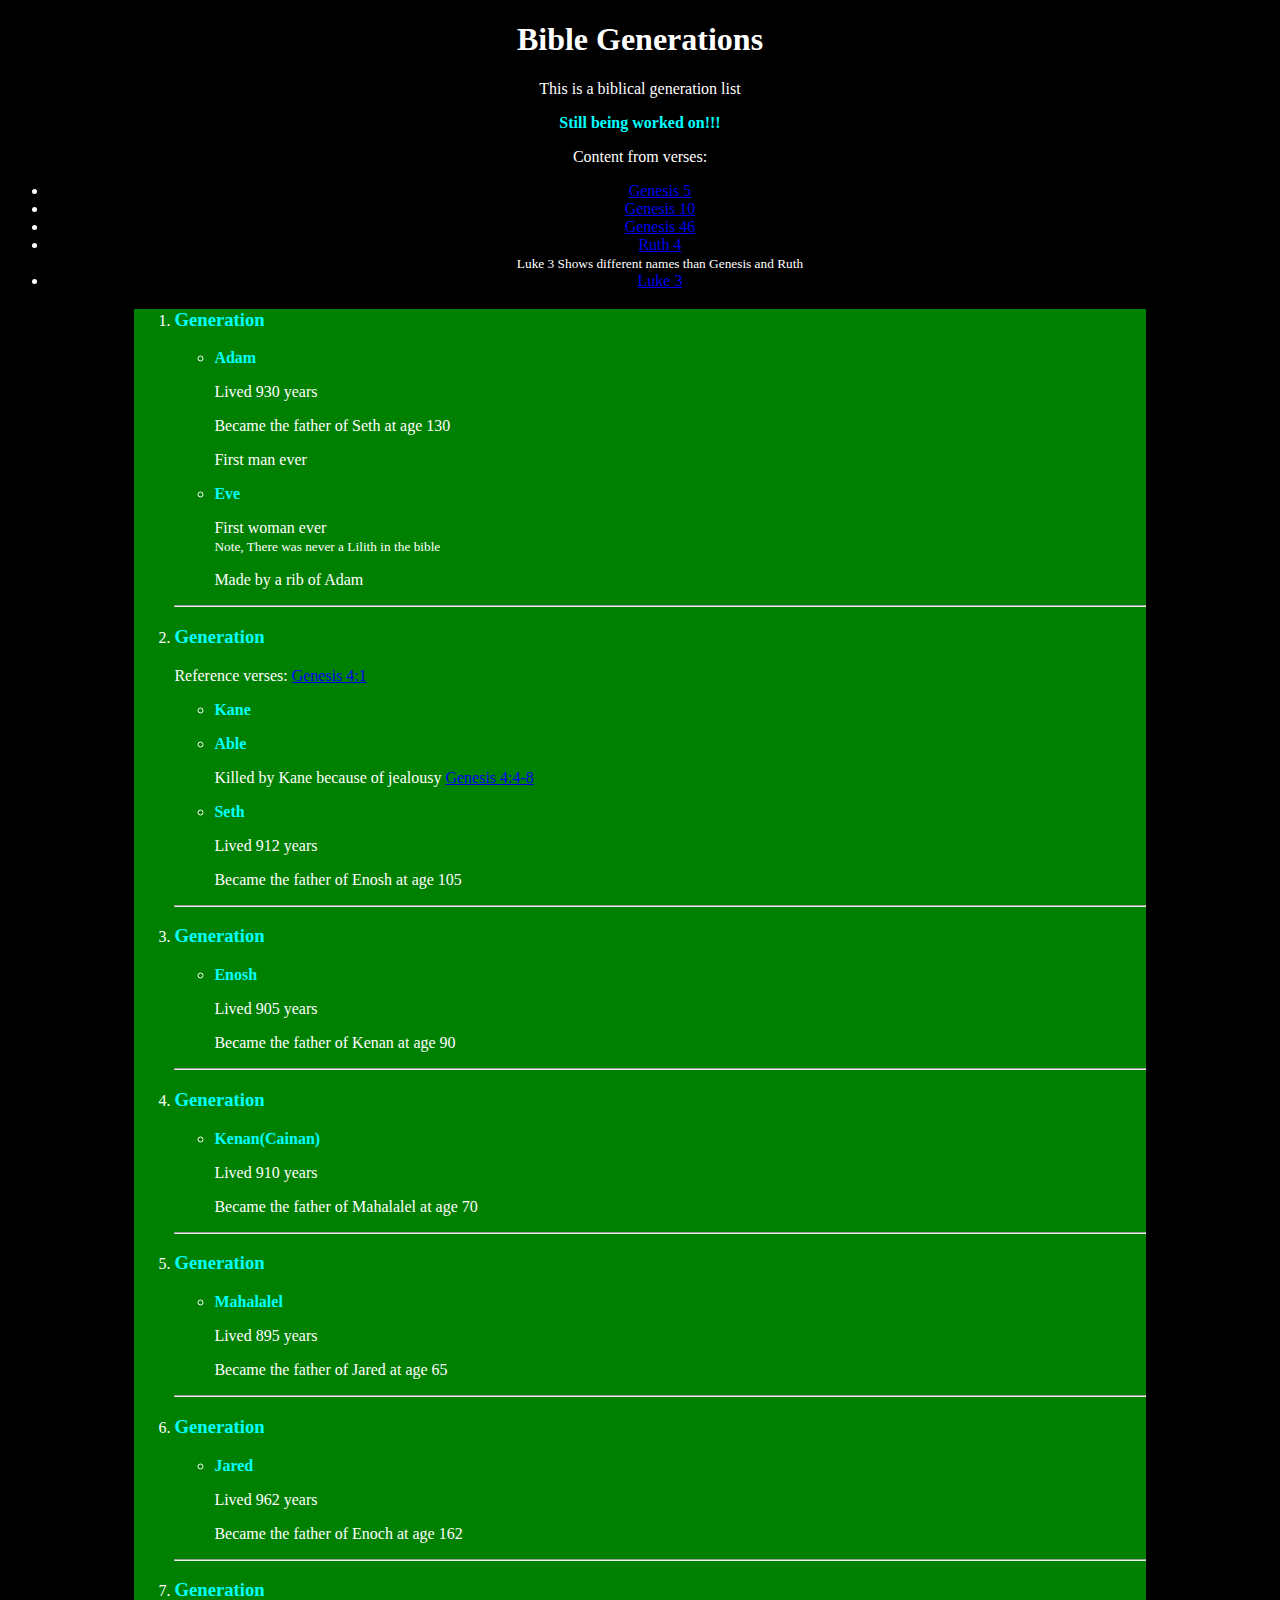
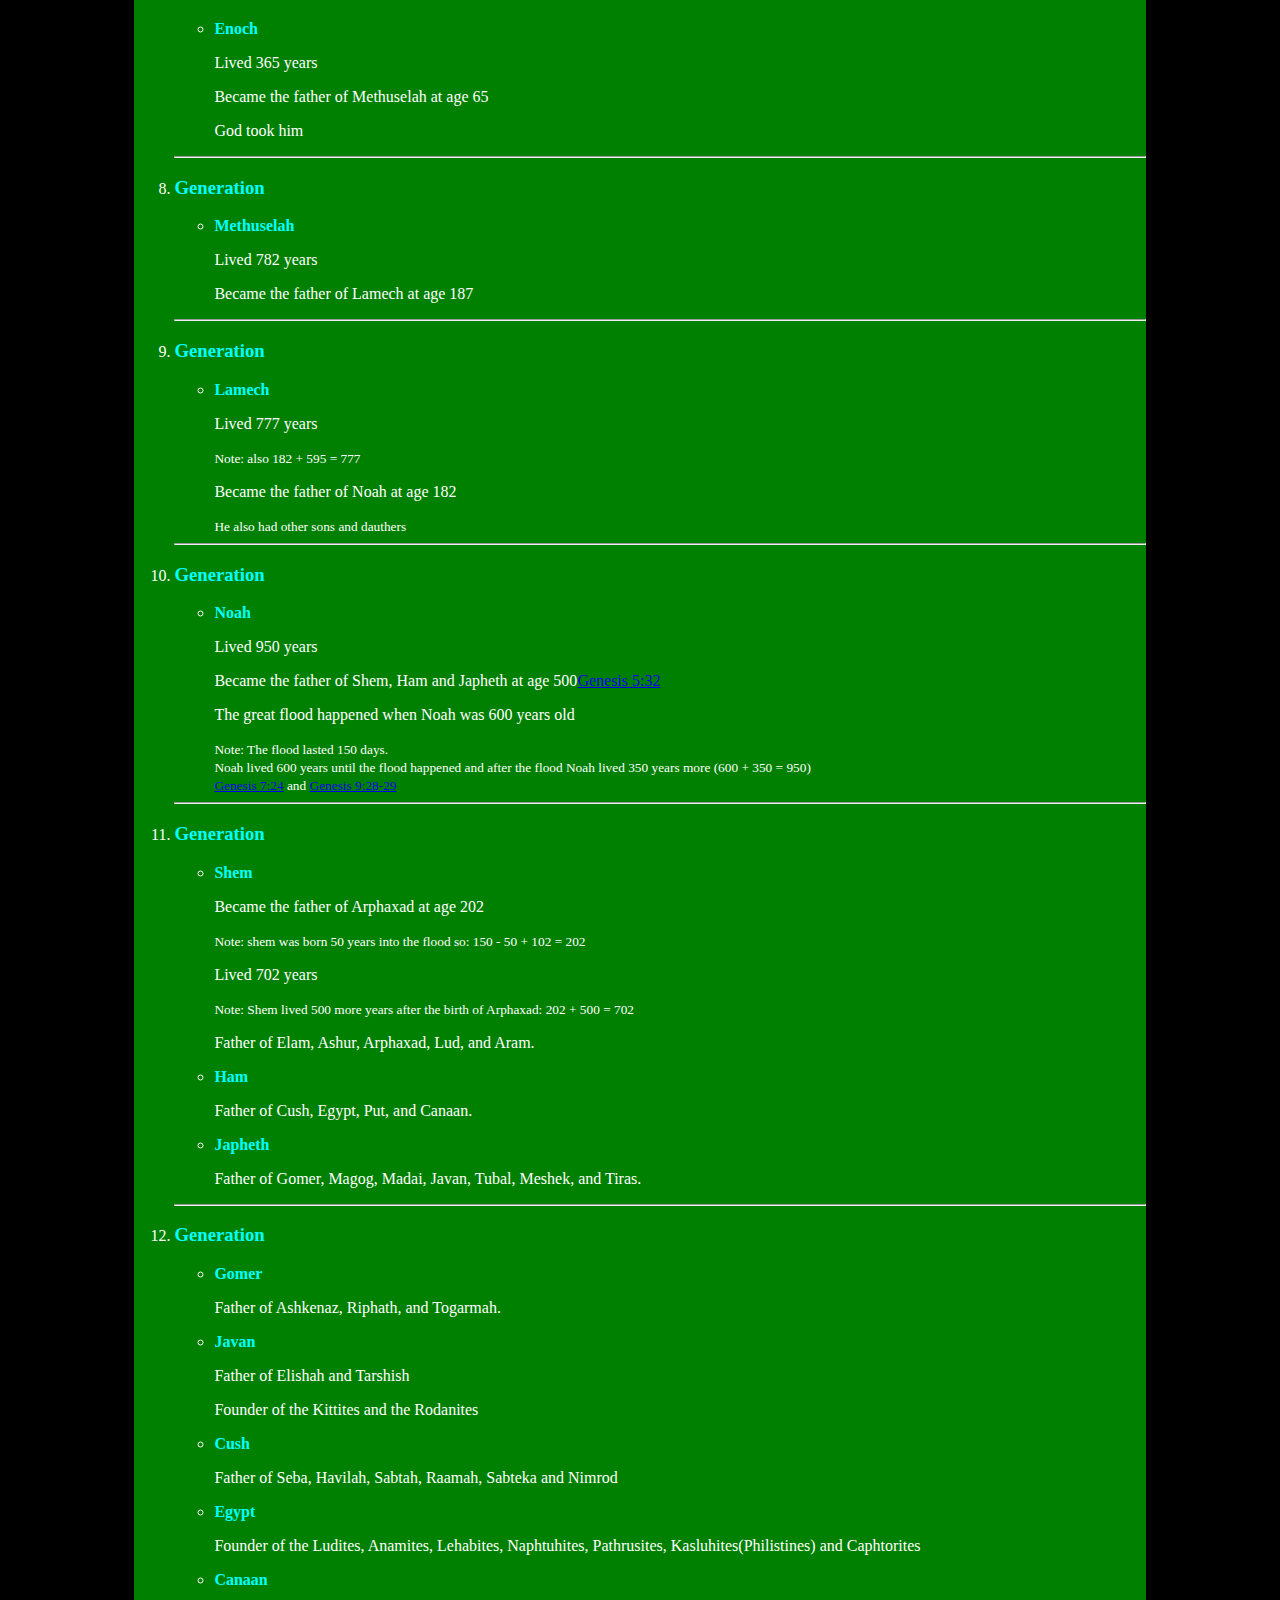
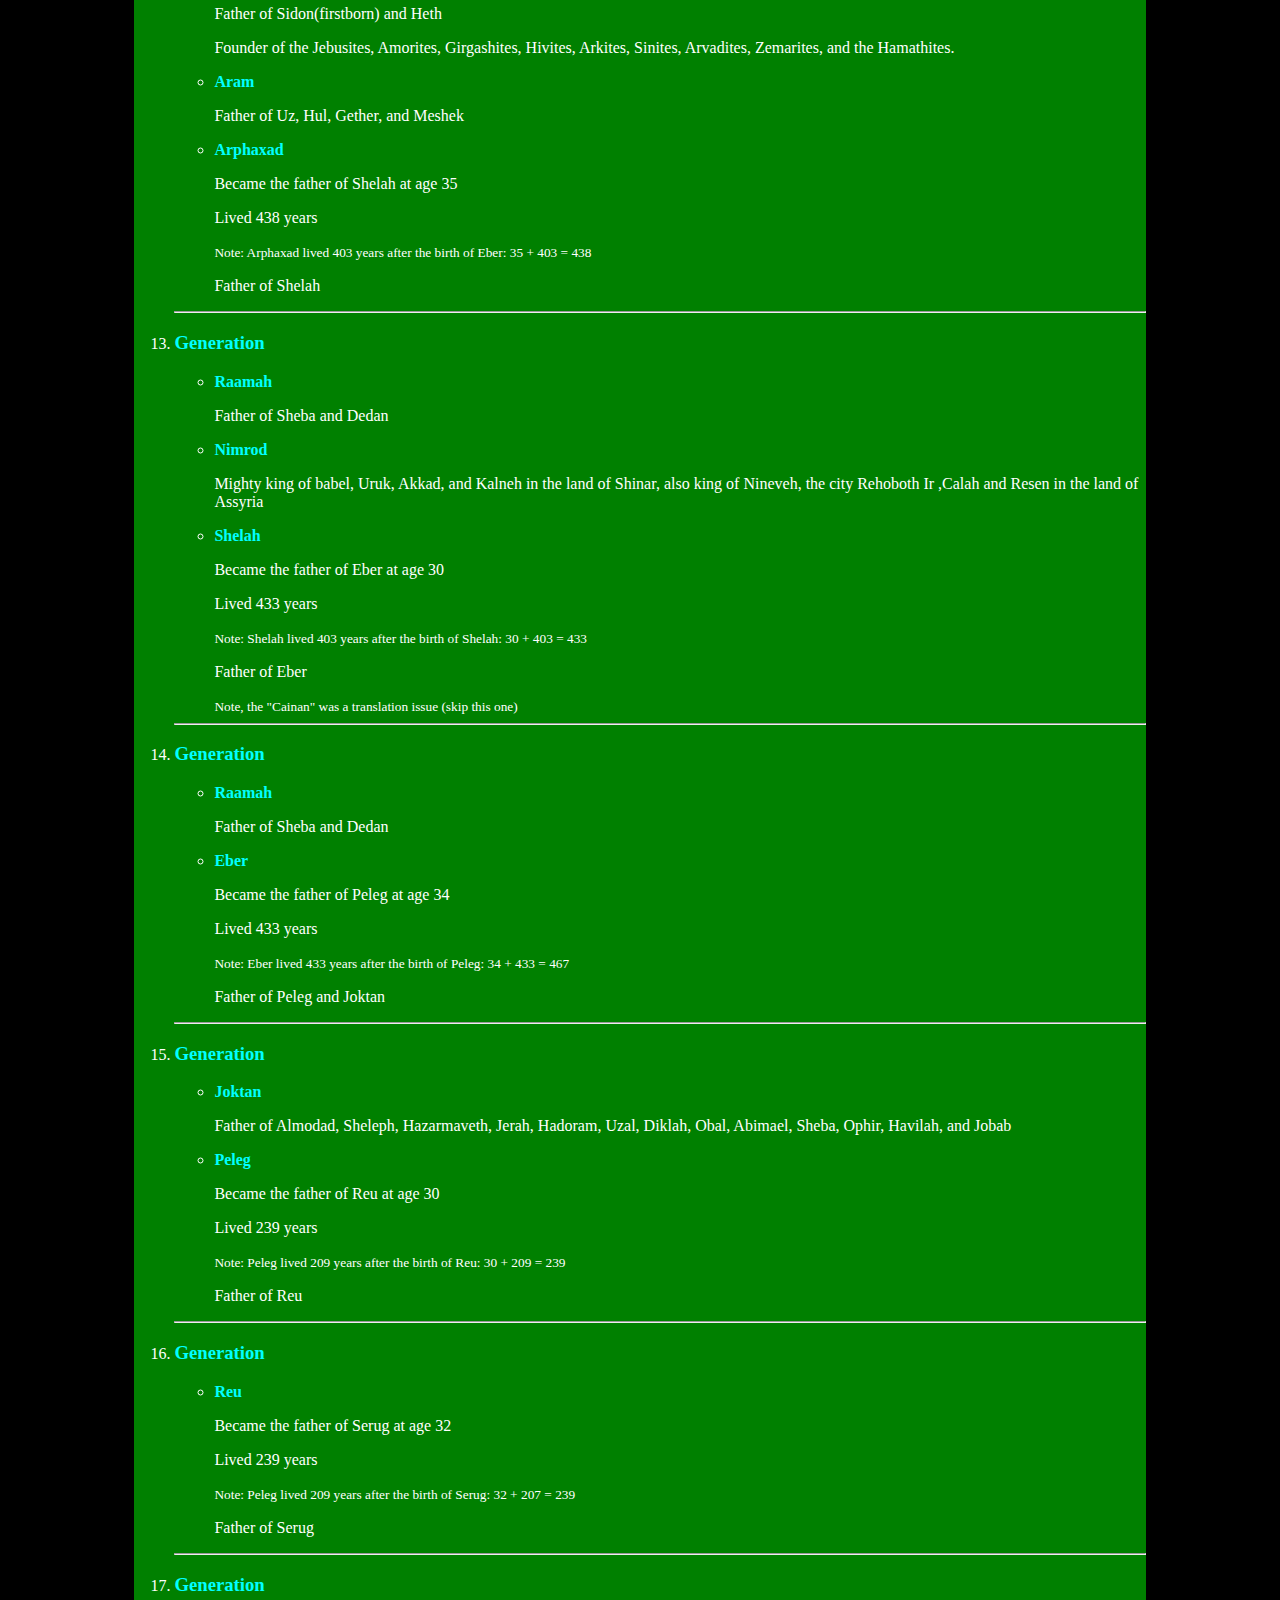
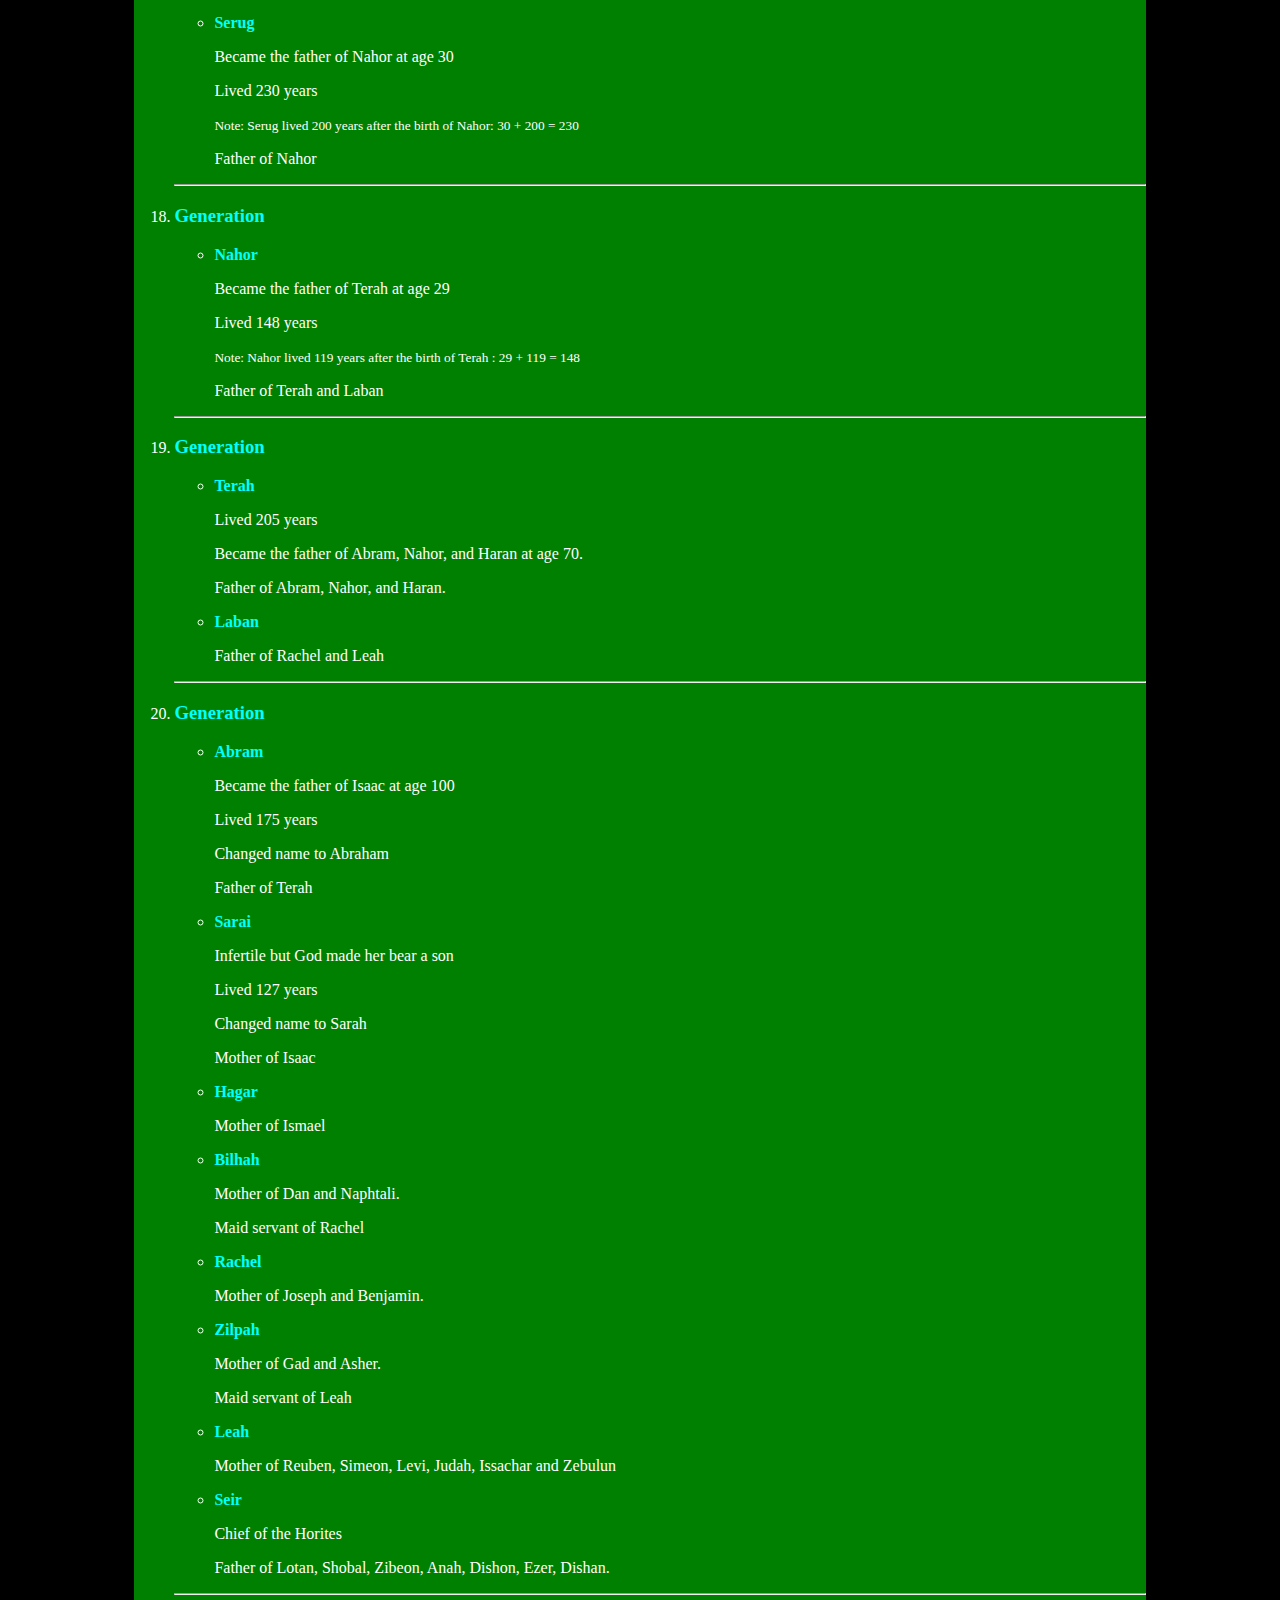
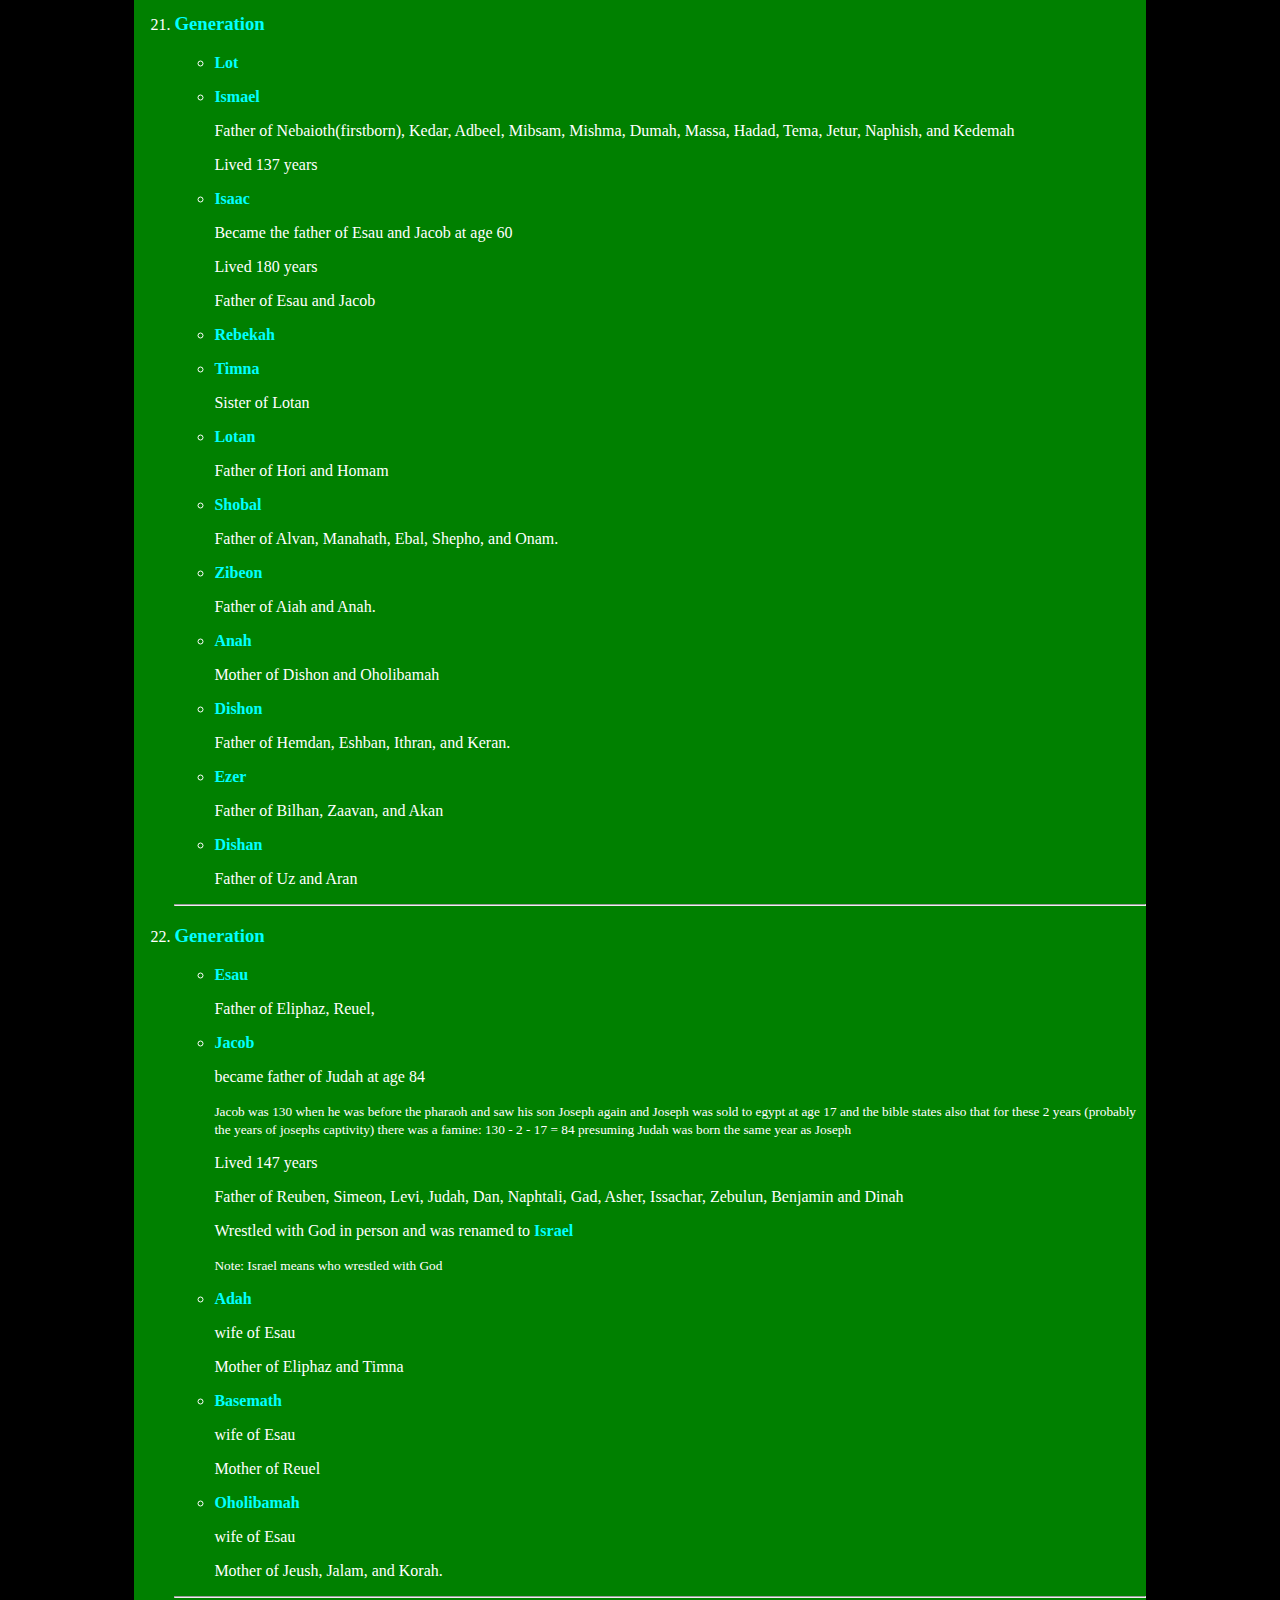
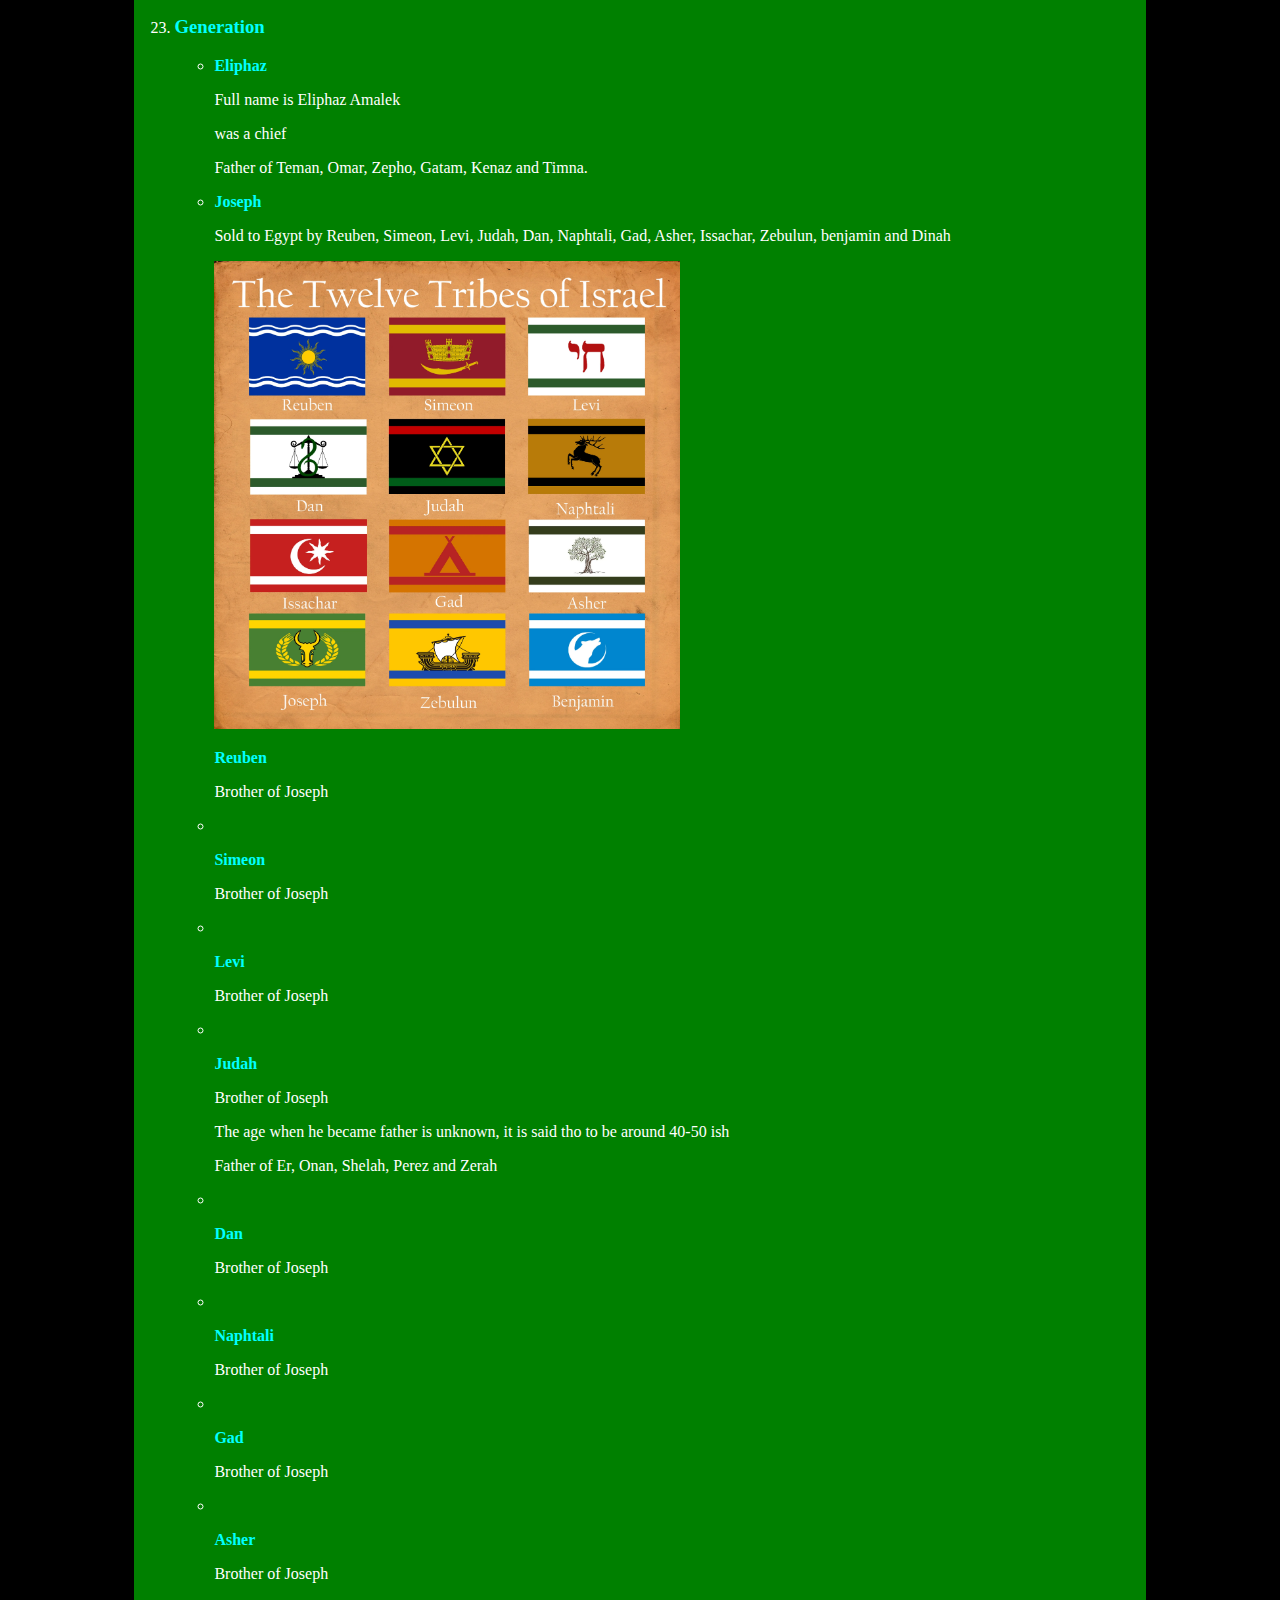
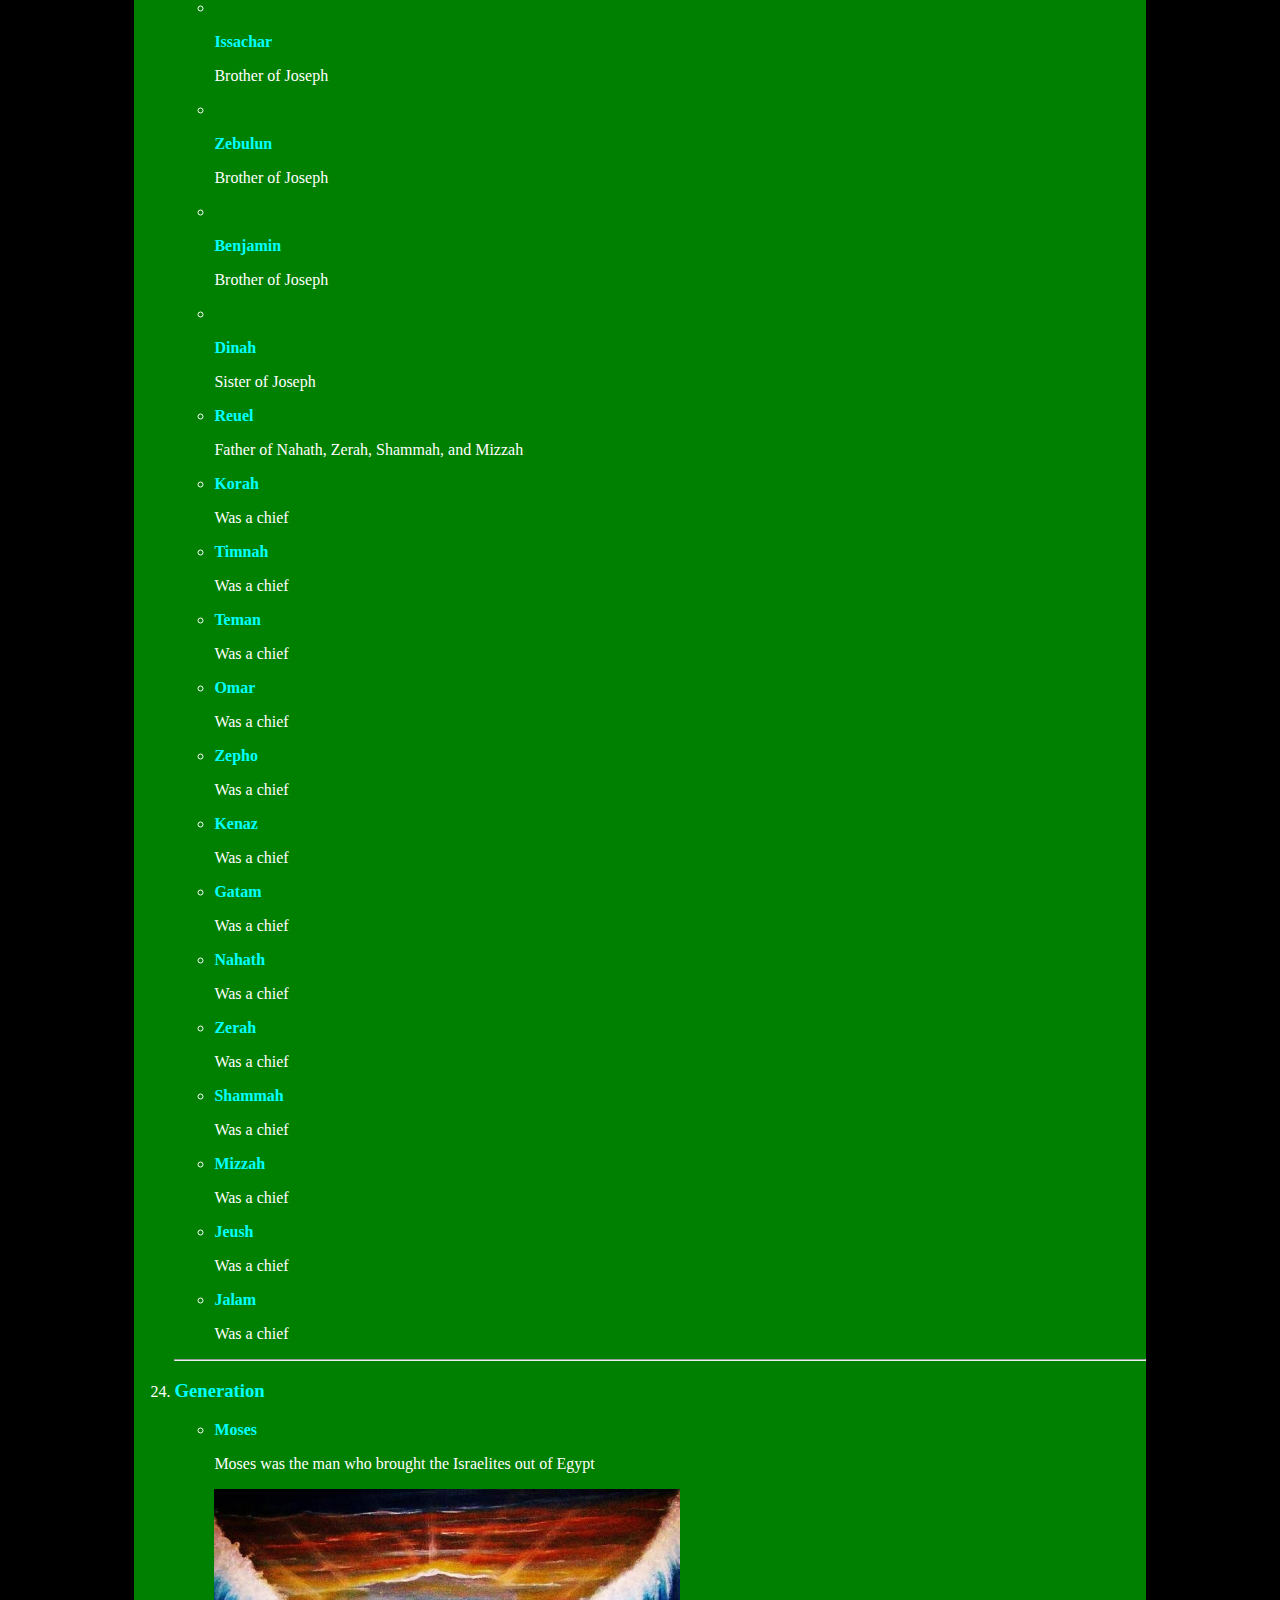
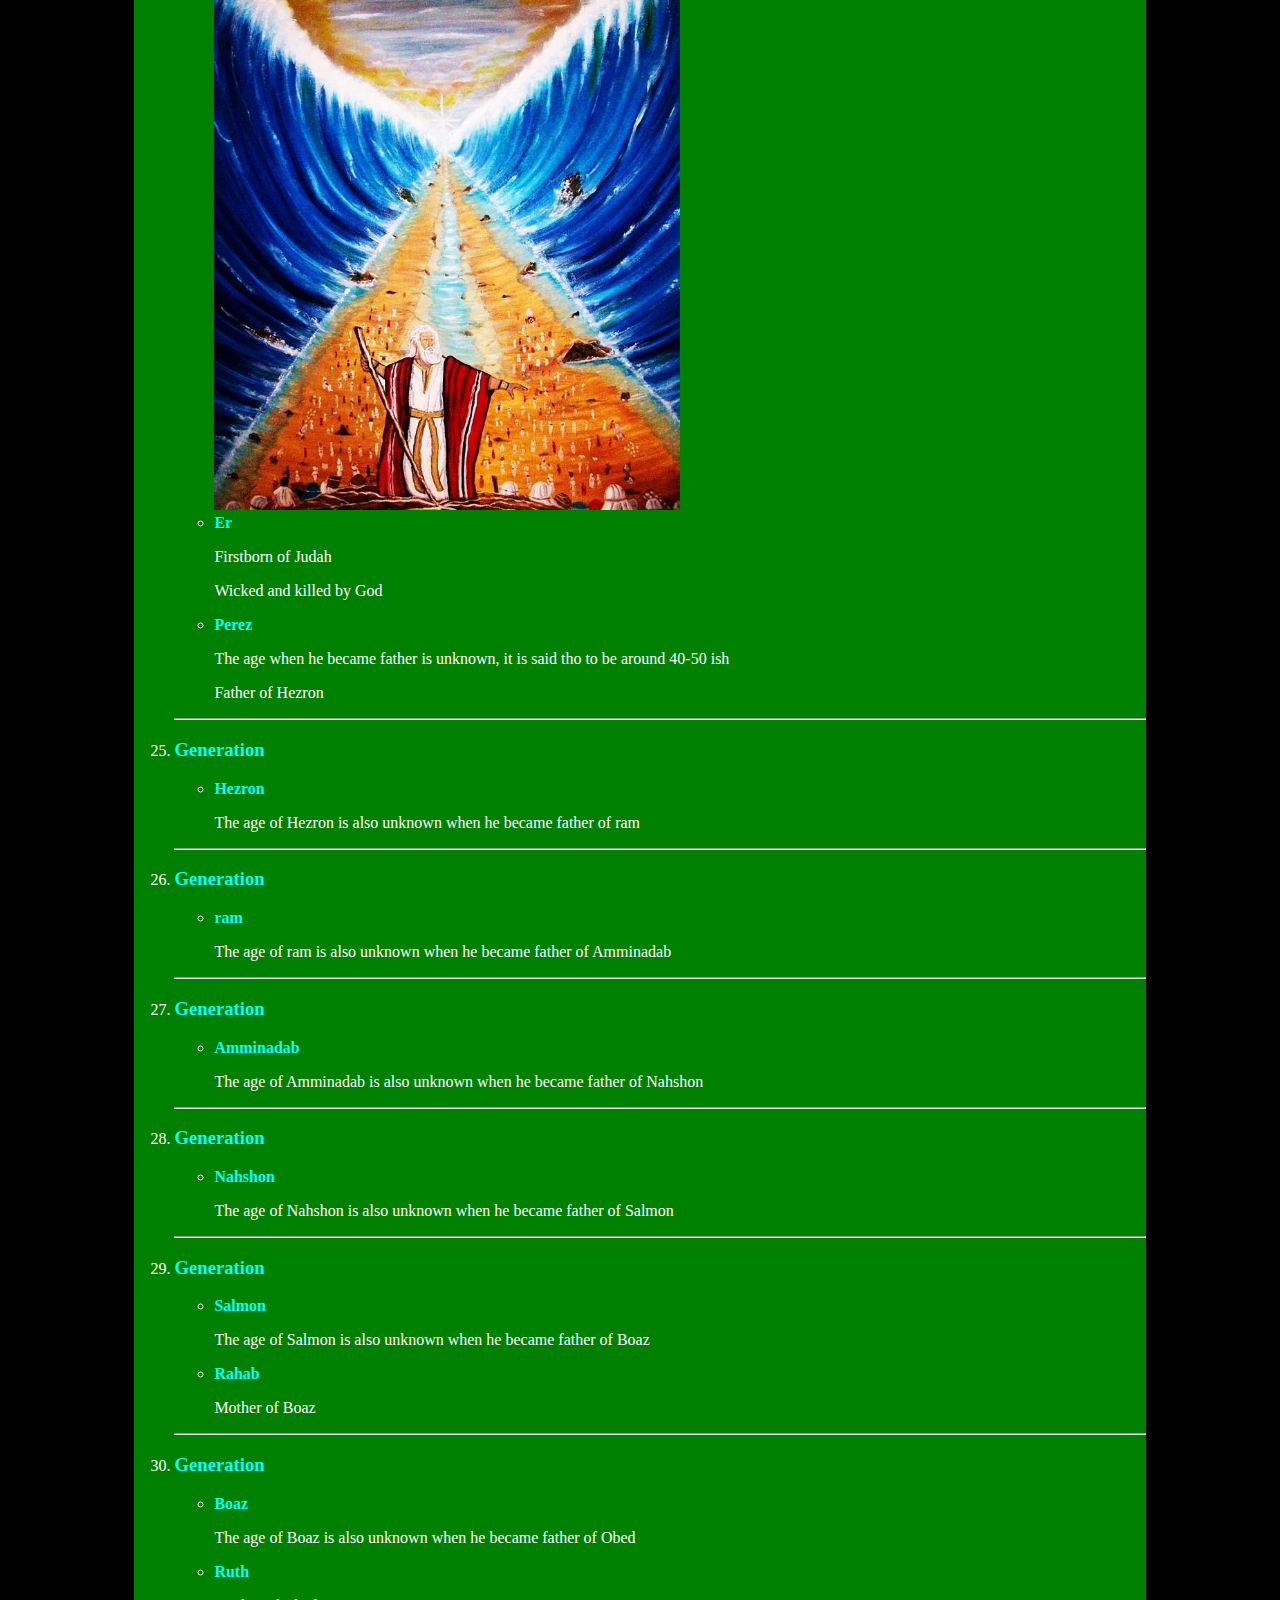
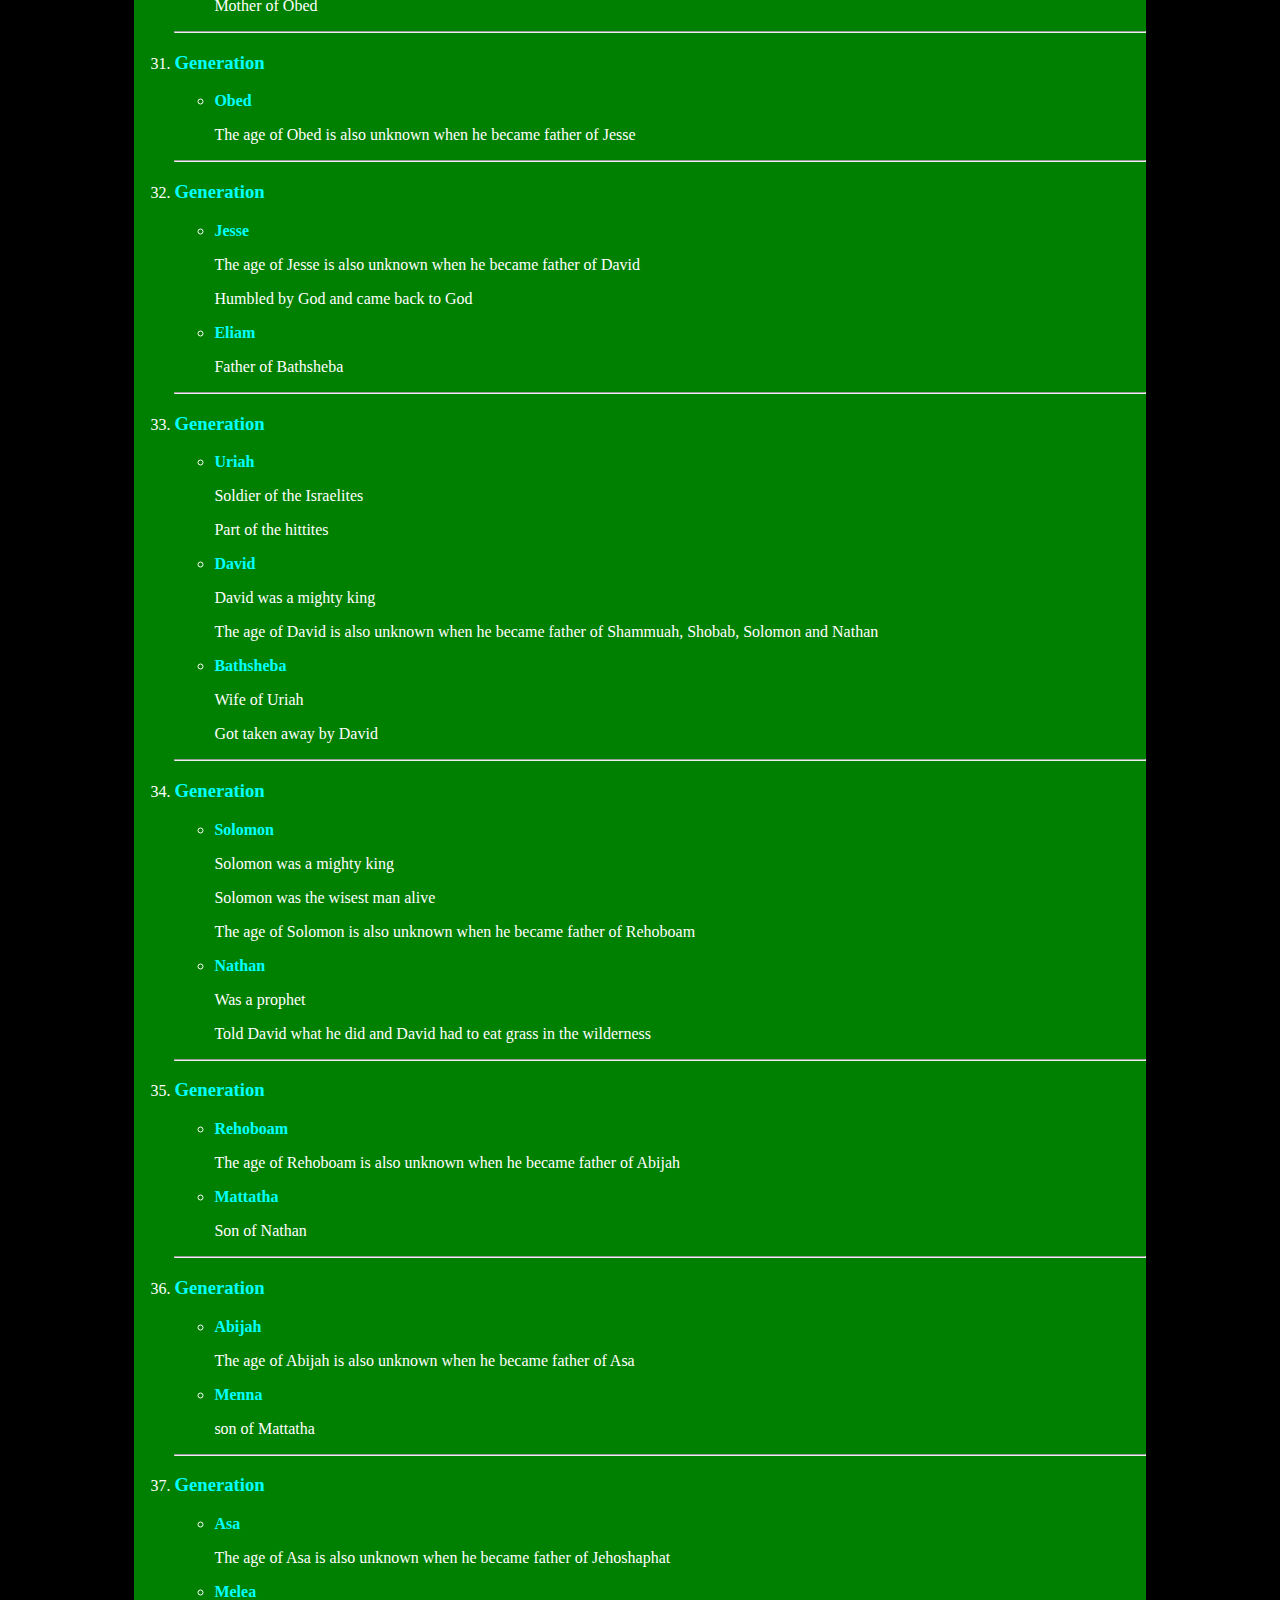
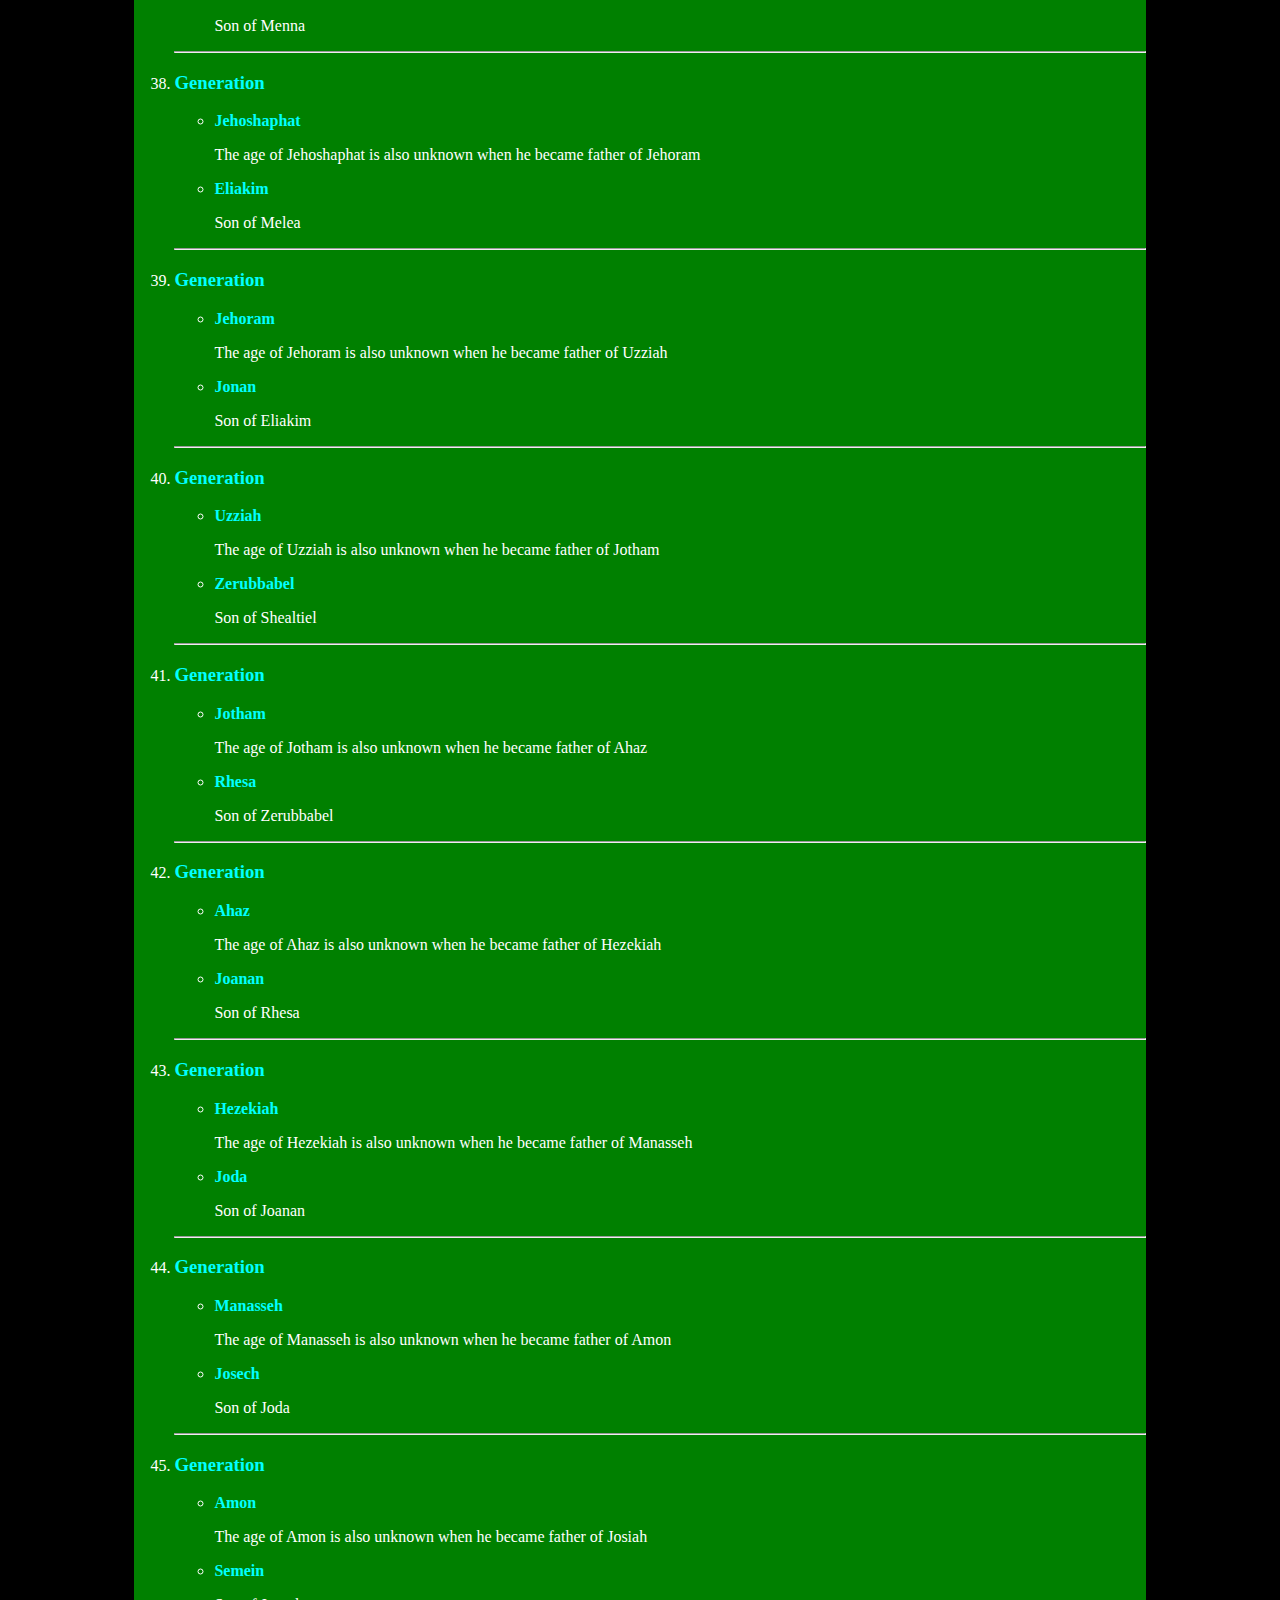
<file: Genealogy/index.html>
<!DOCTYPE html>
<html>

<head>
  <meta charset="utf-8">
  <meta name="viewport" content="width=device-width">
  <link href="style.css" rel="stylesheet" type="text/css" />
</head>

<body>
  <center>
    <h1>Bible Generations</h1>
    <p>This is a biblical generation list</p>

      <strong>Still being worked on!!!</strong>
      
    <p>Content from verses:</p>
    <ul>
      <li><a href="https://www.biblegateway.com/passage/?search=Genesis+5&version=MEV">Genesis 5</a></li>
      <li><a href="https://www.biblegateway.com/passage/?search=genesis+10&version=MEV">Genesis 10</a></li>
      <li><a href="https://www.biblegateway.com/passage/?search=genesis%2046&version=mev">Genesis 46</a></li>
      <li><a href="https://www.biblegateway.com/passage/?search=ruth%204&version=mev">Ruth 4</a></li>
      <small>Luke 3 Shows different names than Genesis and Ruth</small>
      <li><a href="https://www.biblegateway.com/passage/?search=Luke+3&version=MEV">Luke 3</a></li>

    </ul>
  </center>

  <div class="generations">
    <ol>
      <li>
        <h3><strong>Generation</strong></h3>
      </li>
      <ul>
        <li>
          <p><strong>Adam</strong></p>
          <p>Lived 930 years</p>
          <p>Became the father of Seth at age 130</p>
          <p>First man ever</p>
        </li>
        <li>
          <p><strong>Eve</strong></p>
          <p>First woman ever <br><small>Note, There was never a Lilith in the bible</small></p>
          <p>Made by a rib of Adam</p>
        </li>
      </ul>
      <hr>

      <li>
        <h3><strong>Generation</strong></h3>
        <p>Reference verses: <a href="https://www.biblegateway.com/passage/?search=genesis+4%3A1&version=MEV">Genesis
            4:1</a>
      </li>
      <ul>
        <li>
          <p><strong>Kane</strong></p>
        </li>
        <li>
          <p><strong>Able</strong></p>
          <p>Killed by Kane because of jealousy <a
              href="https://www.biblegateway.com/passage/?search=genesis+4%3A4-8&version=MEV">Genesis 4:4-8</a></p>
        </li>
        <li>
          <p><strong>Seth</strong></p>
          <p>Lived 912 years</p>
          <p>Became the father of Enosh at age 105</p>
        </li>
      </ul>
      <hr>

      <li>
        <h3><strong>Generation</strong></h3>
      </li>
      <ul>
        <li>
          <p><strong>Enosh</strong></p>
          <p>Lived 905 years</p>
          <p>Became the father of Kenan at age 90</p>
        </li>
      </ul>
      <hr>

      <li>
        <h3><strong>Generation</strong></h3>
      </li>
      <ul>
        <li>
          <p><strong>Kenan(Cainan)</strong></p>
          <p>Lived 910 years</p>
          <p>Became the father of Mahalalel at age 70</p>
        </li>
      </ul>
      <hr>

      <li>
        <h3><strong>Generation</strong></h3>
      </li>
      <ul>
        <li>
          <p><strong>Mahalalel</strong></p>
          <p>Lived 895 years</p>
          <p>Became the father of Jared at age 65</p>
        </li>
      </ul>
      <hr>

      <li>
        <h3><strong>Generation</strong></h3>
      </li>
      <ul>
        <li>
          <p><strong>Jared</strong></p>
          <p>Lived 962 years</p>
          <p>Became the father of Enoch at age 162</p>
        </li>
      </ul>
      <hr>

      <li>
        <h3><strong>Generation</strong></h3>
      </li>
      <ul>
        <li>
          <p><strong>Enoch</strong></p>
          <p>Lived 365 years</p>
          <p>Became the father of Methuselah at age 65</p>
          <p>God took him</p>
        </li>
      </ul>
      <hr>

      <li>
        <h3><strong>Generation</strong></h3>
      </li>
      <ul>
        <li>
          <p><strong>Methuselah</strong></p>
          <p>Lived 782 years</p>
          <p>Became the father of Lamech at age 187</p>
        </li>
      </ul>
      <hr>

      <li>
        <h3><strong>Generation</strong></h3>
      </li>
      <ul>
        <li>
          <p><strong>Lamech</strong></p>
          <p>Lived 777 years</p>
          <small>Note: also 182 + 595 = 777</small>
          <p>Became the father of Noah at age 182</p>
          <small>He also had other sons and dauthers</small>
        </li>
      </ul>
      <hr>

      <li>
        <h3><strong>Generation</strong></h3>
      </li>
      <ul>
        <li>
          <p><strong>Noah</strong></p>
          <p>Lived 950 years</p>
          <p>Became the father of Shem, Ham and Japheth at age 500<a
              href="https://www.biblegateway.com/passage/?search=genesis+5%3A32&version=MEV">Genesis 5:32</a></p>
          <p>The great flood happened when Noah was 600 years old</p>
          <small>Note: The flood lasted 150 days.<br>Noah lived 600 years until the flood happened and after the flood
            Noah lived 350 years more (600 + 350 = 950)<br><a
              href="https://www.biblegateway.com/passage/?search=genesis+7%3A24&version=MEV">Genesis 7:24</a>
            and <a href="https://www.biblegateway.com/passage/?search=genesis+9%3A28-29&version=MEV">Genesis
              9:28-29</a></small>
        </li>
      </ul>
      <hr>

      <li>
        <h3><strong>Generation</strong></h3>
      </li>
      <ul>
        <li>
          <p><strong>Shem</strong></p>
          <p>Became the father of Arphaxad at age 202</p>
          <small>Note: shem was born 50 years into the flood so: 150 - 50 + 102 = 202</small>
          <p>Lived 702 years</p>
          <small>Note: Shem lived 500 more years after the birth of Arphaxad: 202 + 500 = 702</small>
          <p>Father of Elam, Ashur, Arphaxad, Lud, and Aram.</p>

        </li>
        <li>
          <p><strong>Ham</strong></p>
          <p>Father of Cush, Egypt, Put, and Canaan.</p>
        </li>
        <li>
          <p><strong>Japheth</strong></p>
          <p>Father of Gomer, Magog, Madai, Javan, Tubal, Meshek, and Tiras.</p>
        </li>
      </ul>

      <hr>
      <li>
        <h3><strong>Generation</strong></h3>
      </li>
      <ul>
        <li>
          <p><strong>Gomer</strong></p>
          <p>Father of Ashkenaz, Riphath, and Togarmah.</p>
        </li>
        <li>
          <p><strong>Javan</strong></p>
          <p>Father of Elishah and Tarshish</p>
          <p>Founder of the Kittites and the Rodanites</p>
        </li>
        <li>
          <p><strong>Cush</strong></p>
          <p>Father of Seba, Havilah, Sabtah, Raamah, Sabteka and Nimrod</p>
        </li>
        <li>
          <p><strong>Egypt</strong></p>
          <p>Founder of the Ludites, Anamites, Lehabites, Naphtuhites, Pathrusites, Kasluhites(Philistines) and
            Caphtorites </p>
        </li>
        <li>
          <p><strong>Canaan</strong></p>
          <p>Father of Sidon(firstborn) and Heth</p>
          <p>Founder of the Jebusites, Amorites, Girgashites, Hivites, Arkites, Sinites, Arvadites, Zemarites, and the
            Hamathites.</p>
        </li>
        <li>
          <p><strong>Aram</strong></p>
          <p>Father of Uz, Hul, Gether, and Meshek</p>

        </li>
        <li>
          <p><strong>Arphaxad</strong></p>
          <p>Became the father of Shelah at age 35</p>
          <p>Lived 438 years</p>
          <small>Note: Arphaxad lived 403 years after the birth of Eber: 35 + 403 = 438</small>
          <p>Father of Shelah</p>
        </li>
      </ul>
      <hr>

      <li>
        <h3><strong>Generation</strong></h3>
      </li>
      <ul>
        <li>
          <p><strong>Raamah</strong></p>
          <p>Father of Sheba and Dedan</p>
        </li>
        <li>
          <p><strong>Nimrod</strong></p>
          <p>Mighty king of babel, Uruk, Akkad, and Kalneh in the land of Shinar, also king of Nineveh, the city
            Rehoboth Ir ,Calah and Resen in the land of Assyria </p>

        </li>
        <li>
          <p><strong>Shelah</strong></p>
          <p>Became the father of Eber at age 30</p>
          <p>Lived 433 years</p>
          <small>Note: Shelah lived 403 years after the birth of Shelah: 30 + 403 = 433</small>
          <p>Father of Eber</p>
          <small>Note, the "Cainan" was a translation issue (skip this one) </small>
        </li>
      </ul>
      <hr>
      <li>
        <h3><strong>Generation</strong></h3>
      </li>
      <ul>
        <li>
          <p><strong>Raamah</strong></p>
          <p>Father of Sheba and Dedan</p>
        </li>
        <li>
          <p><strong>Eber</strong></p>
          <p>Became the father of Peleg at age 34</p>
          <p>Lived 433 years</p>
          <small>Note: Eber lived 433 years after the birth of Peleg: 34 + 433 = 467</small>
          <p>Father of Peleg and Joktan</p>
        </li>
      </ul>
      <hr>


      <li>
        <h3><strong>Generation</strong></h3>
      </li>
      <ul>
        <li>
          <p><strong>Joktan</strong></p>
          <p>Father of Almodad, Sheleph, Hazarmaveth, Jerah, Hadoram, Uzal, Diklah, Obal, Abimael, Sheba, Ophir,
            Havilah, and Jobab</p>
        </li>
        <li>
          <p><strong>Peleg</strong></p>
          <p>Became the father of Reu at age 30</p>
          <p>Lived 239 years</p>
          <small>Note: Peleg lived 209 years after the birth of Reu: 30 + 209 = 239</small>
          <p>Father of Reu</p>
        </li>
      </ul>
      <hr>

      <li>
        <h3><strong>Generation</strong></h3>
      </li>
      <ul>
        <li>
          <p><strong>Reu</strong></p>
          <p>Became the father of Serug at age 32</p>
          <p>Lived 239 years</p>
          <small>Note: Peleg lived 209 years after the birth of Serug: 32 + 207 = 239</small>
          <p>Father of Serug</p>
        </li>
      </ul>
      <hr>

      <li>
        <h3><strong>Generation</strong></h3>
      </li>
      <ul>

        <li>
          <p><strong>Serug</strong></p>
          <p>Became the father of Nahor at age 30</p>
          <p>Lived 230 years</p>
          <small>Note: Serug lived 200 years after the birth of Nahor: 30 + 200 = 230</small>
          <p>Father of Nahor</p>
        </li>
      </ul>
      <hr>

      <li>
        <h3><strong>Generation</strong></h3>
      </li>
      <ul>
        <li>
          <p><strong>Nahor</strong></p>
          <p>Became the father of Terah at age 29</p>
          <p>Lived 148 years</p>
          <small>Note: Nahor lived 119 years after the birth of Terah : 29 + 119 = 148</small>
          <p>Father of Terah and Laban</p>
        </li>
      </ul>
      <hr>

      <li>
        <h3><strong>Generation</strong></h3>
      </li>
      <ul>
        <li>
          <p><strong>Terah</strong></p>
          <p>Lived 205 years</p>
          <p>Became the father of Abram, Nahor, and Haran at age 70.</p>
          <p>Father of Abram, Nahor, and Haran.</p>
        </li>
        <li>
          <p><strong>Laban</strong></p>
          <p>Father of Rachel and Leah</p>
        </li>
      </ul>
      <hr>

      <li>
        <h3><strong>Generation</strong></h3>
      </li>
      <ul>
        <li>
          <p><strong>Abram</strong></p>
          <p>Became the father of Isaac at age 100</p>
          <p>Lived 175 years</p>
          <p>Changed name to Abraham</p>
          <p>Father of Terah</p>
        </li>
        <li>
          <p><strong>Sarai</strong></p>
          <p>Infertile but God made her bear a son</p>
          <p>Lived 127 years</p>
          <p>Changed name to Sarah</p>
          <p>Mother of Isaac</p>
        </li>
        <li>
          <p><strong>Hagar</strong></p>
          <p>Mother of Ismael</p>
        </li>
        <li>
          <p><strong>Bilhah</strong></p>
          <p>Mother of Dan and Naphtali.</p>
          <p>Maid servant of Rachel</p>
        </li>
        <li>
          <p><strong>Rachel</strong></p>
          <p>Mother of Joseph and Benjamin.</p>
        </li>
        <li>
          <p><strong>Zilpah</strong></p>
          <p>Mother of Gad and Asher.</p>
          <p>Maid servant of Leah</p>
        </li>
        <li>
          <p><strong>Leah</strong></p>
          <p>Mother of Reuben, Simeon, Levi, Judah, Issachar and Zebulun</p>
        </li>
        <li>
          <p><strong>Seir</strong></p>
          <p>Chief of the Horites</p>
          <p>Father of Lotan, Shobal, Zibeon, Anah, Dishon, Ezer, Dishan. </p>
        </li>
      </ul>
      <hr>

      <li>
        <h3><strong>Generation</strong></h3>
      </li>
      <ul>
        <li>
          <p><strong>Lot</strong></p>
        </li>
        <li>
          <p><strong>Ismael</strong></p>
          <p>Father of Nebaioth(firstborn), Kedar, Adbeel, Mibsam, Mishma, Dumah, Massa, Hadad, Tema, Jetur,
            Naphish, and Kedemah</p>
          <p>Lived 137 years</p>
        </li>
        <li>
          <p><strong>Isaac</strong></p>
          <p>Became the father of Esau and Jacob at age 60</p>
          <p>Lived 180 years</p>
          <p>Father of Esau and Jacob</p>
        </li>
        <li>
          <p><strong>Rebekah</strong></p>
        </li>
        <li>
          <p><strong>Timna</strong></p>
          <p>Sister of Lotan</p>
        </li>
        <li>
          <p><strong>Lotan</strong></p>
          <p>Father of Hori and Homam</p>
        </li>
        <li>
          <p><strong>Shobal</strong></p>
          <p>Father of Alvan, Manahath, Ebal, Shepho, and Onam.</p>
        </li>
        <li>
          <p><strong>Zibeon</strong></p>
          <p>Father of Aiah and Anah.</p>
        </li>
        <li><strong>Anah</strong>
          <p>Mother of Dishon and Oholibamah</p>
        </li>
        <li>
          <p><strong>Dishon</strong></p>
          <p>Father of Hemdan, Eshban, Ithran, and Keran.</p>
        </li>
        <li>
          <p><strong>Ezer</strong></p>
          <p>Father of Bilhan, Zaavan, and Akan</p>
        </li>
        <li>
          <p><strong>Dishan</strong></p>
          <p>Father of Uz and Aran</p>
        </li>
      </ul>
      <hr>

      <li>
        <h3><strong>Generation</strong></h3>
      </li>
      <ul>
        <li>
          <p><strong>Esau</strong></p>
          <p>Father of Eliphaz, Reuel, </p>
        </li>
        <li>
          <p><strong>Jacob</strong></p>
          <p>became father of Judah at age 84</p>
          <small>Jacob was 130 when he was before the pharaoh and saw his son Joseph again and Joseph was sold to egypt
            at age 17 and the bible states also that for these 2 years (probably the years of josephs captivity) there
            was a famine: 130 - 2 - 17 = 84 presuming Judah was born the same year as Joseph</small>
          <p>Lived 147 years</p>
          <p>Father of Reuben, Simeon, Levi, Judah, Dan, Naphtali, Gad, Asher, Issachar, Zebulun, Benjamin and Dinah</p>
          <p>Wrestled with God in person and was renamed to <strong>Israel</strong></p>
          <small>Note: Israel means who wrestled with God</small>
        </li>
        <li>
          <p><strong>Adah</strong></p>
          <p>wife of Esau</p>
          <p>Mother of Eliphaz and Timna</p>
        </li>
        <li>
          <p><strong>Basemath</strong></p>
          <p>wife of Esau</p>
          <p>Mother of Reuel</p>
        </li>
        <li>
          <p><strong>Oholibamah</strong></p>
          <p>wife of Esau</p>
          <p>Mother of Jeush, Jalam, and Korah.</p>
        </li>
      </ul>
      <hr>

      <li>
        <h3><strong>Generation</strong></h3>
      </li>
      <ul>
        <li>
          <p><strong>Eliphaz</strong></p>
          <p>Full name is Eliphaz Amalek</p>
          <p>was a chief</p>
          <p>Father of Teman, Omar, Zepho, Gatam, Kenaz and Timna.</p>
        </li>
        <li>
          <p><strong>Joseph</strong></p>
          <p>Sold to Egypt by Reuben, Simeon, Levi, Judah, Dan, Naphtali, Gad, Asher, Issachar, Zebulun, benjamin and
            Dinah</p>
          <img src="Tribes.webp" width="50%">
        </li>
        <p><strong>Reuben</strong></p>
        <p>Brother of Joseph</p>
        <li>
        </li>
        <p><strong>Simeon</strong></p>
        <p>Brother of Joseph</p>
        <li>
        </li>
        <p><strong>Levi</strong></p>
        <p>Brother of Joseph</p>
        <li>
        </li>
        <p><strong>Judah</strong></p>
        <p>Brother of Joseph</p>
        <p>The age when he became father is unknown, it is said tho to be around 40-50 ish</p>
        <p>Father of Er, Onan, Shelah, Perez and Zerah</p>
        <li>
        </li>
        <p><strong>Dan</strong></p>
        <p>Brother of Joseph</p>
        <li>
        </li>
        <p><strong>Naphtali</strong></p>
        <p>Brother of Joseph</p>
        <li>
        </li>
        <p><strong>Gad</strong></p>
        <p>Brother of Joseph</p>
        <li>
        </li>
        <p><strong>Asher</strong></p>
        <p>Brother of Joseph</p>
        <li>
        </li>
        <p><strong>Issachar</strong></p>
        <p>Brother of Joseph</p>
        <li>
        </li>
        <p><strong>Zebulun</strong></p>
        <p>Brother of Joseph</p>
        <li>
        </li>
        <p><strong>Benjamin</strong></p>
        <p>Brother of Joseph</p>
        <li>
        </li>
        <p><strong>Dinah</strong></p>
        <p>Sister of Joseph</p>
        <li>
          <p><strong>Reuel</strong></p>
          <p>Father of Nahath, Zerah, Shammah, and Mizzah</p>
        </li>
        <li>
          <p><strong>Korah</strong></p>
          <p>Was a chief</p>
        </li>
        <li>
          <p><strong>Timnah</strong></p>
          <p>Was a chief</p>
        </li>
        <li>
          <p><strong>Teman</strong></p>
          <p>Was a chief</p>
        </li>
        <li>
          <p><strong>Omar</strong></p>
          <p>Was a chief</p>
        </li>
        <li>
          <p><strong>Zepho</strong></p>
          <p>Was a chief</p>
        </li>
        <li>
          <p><strong>Kenaz</strong></p>
          <p>Was a chief</p>
        </li>
        <li>
          <p><strong>Gatam</strong></p>
          <p>Was a chief</p>
        </li>
        <li>
          <p><strong>Nahath</strong></p>
          <p>Was a chief</p>
        </li>
        <li>
          <p><strong>Zerah</strong></p>
          <p>Was a chief</p>
        </li>
        <li>
          <p><strong>Shammah</strong></p>
          <p>Was a chief</p>
        </li>
        <li>
          <p><strong>Mizzah</strong></p>
          <p>Was a chief</p>
        </li>
        <li>
          <p><strong>Jeush</strong></p>
          <p>Was a chief</p>
        </li>
        <li>
          <p><strong>Jalam</strong></p>
          <p>Was a chief</p>
        </li>
      </ul>
      <hr>

      <li>
        <h3><strong>Generation</strong></h3>
      </li>
      <ul>
        <li>
          <strong>Moses</strong>
          <p>Moses was the man who brought the Israelites out of Egypt</p>
          <img src="moses.jpg" width="50%">
        </li>
        <li>
          <strong>Er</strong>
          <p>Firstborn of Judah</p>
          <p>Wicked and killed by God</p>
        </li>
        <li>
          <p><strong>Perez</strong></p>
          <p>The age when he became father is unknown, it is said tho to be around 40-50 ish</p>
          <p>Father of Hezron</p>
        </li>

      </ul>
      <hr>

      <li>
        <h3><strong>Generation</strong></h3>
      </li>
      <ul>
        <li>
          <p><strong>Hezron</strong></p>
          <p>The age of Hezron is also unknown when he became father of ram</p>
        </li>
      </ul>
      <hr>

      <li>
        <h3><strong>Generation</strong></h3>
      </li>
      <ul>
        <li>
          <p><strong>ram</strong></p>
          <p>The age of ram is also unknown when he became father of Amminadab</p>
        </li>
      </ul>
      <hr>

      <li>
        <h3><strong>Generation</strong></h3>
      </li>
      <ul>
        <li>
          <p><strong>Amminadab</strong></p>
          <p>The age of Amminadab is also unknown when he became father of Nahshon</p>
        </li>
      </ul>
      <hr>

      <li>
        <h3><strong>Generation</strong></h3>
      </li>
      <ul>
        <li>
          <p><strong>Nahshon</strong></p>
          <p>The age of Nahshon is also unknown when he became father of Salmon</p>
        </li>
      </ul>
      <hr>

      <li>
        <h3><strong>Generation</strong></h3>
      </li>
      <ul>
        <li>
          <p><strong>Salmon</strong></p>
          <p>The age of Salmon is also unknown when he became father of Boaz</p>
        </li>
        <li>
          <p><strong>Rahab</strong></p>
          <p>Mother of Boaz</p>
        </li>
      </ul>
      <hr>

      <li>
        <h3><strong>Generation</strong></h3>
      </li>
      <ul>
        <li>
          <p><strong>Boaz</strong></p>
          <p>The age of Boaz is also unknown when he became father of Obed </p>
        </li>
        <li>
          <p><strong>Ruth</strong></p>
          <p>Mother of Obed</p>
        </li>
      </ul>
      <hr>

      <li>
        <h3><strong>Generation</strong></h3>
      </li>
      <ul>
        <li>
          <p><strong>Obed</strong></p>
          <p>The age of Obed is also unknown when he became father of Jesse</p>
        </li>
      </ul>
      <hr>

      <li>
        <h3><strong>Generation</strong></h3>
      </li>
      <ul>
        <li>
          <p><strong>Jesse</strong></p>
          <p>The age of Jesse is also unknown when he became father of David</p>
          <p>Humbled by God and came back to God</p>
        </li>
        <li>
          <p><strong>Eliam</strong></p>
          <p>Father of Bathsheba</p>
        </li>
      </ul>
      <hr>

      <li>
        <h3><strong>Generation</strong></h3>
      </li>
      <ul>
        <li>
          <p><strong>Uriah</strong></p>
          <p>Soldier of the Israelites</p>
          <p>Part of the hittites</p>
        </li>
        <li>
          <p><strong>David</strong></p>
          <p>David was a mighty king</p>
          <p>The age of David is also unknown when he became father of Shammuah, Shobab, Solomon and Nathan</p>
        </li>
        <li>
          <p><strong>Bathsheba</strong></p>
          <p>Wife of Uriah</p>
          <p>Got taken away by David</p>
        </li>
      </ul>
      <hr>

      <li>
        <h3><strong>Generation</strong></h3>
      </li>
      <ul>
        <li>
          <p><strong>Solomon</strong></p>
          <p>Solomon was a mighty king</p>
          <p>Solomon was the wisest man alive</p>
          <p>The age of Solomon is also unknown when he became father of Rehoboam</p>
        </li>
        <li>
          <p><strong>Nathan</strong></p>
          <p>Was a prophet</p>
          <p>Told David what he did and David had to eat grass in the wilderness</p>
        </li>
      </ul>
      <hr>

      <li>
        <h3><strong>Generation</strong></h3>
      </li>
      <ul>
        <li>
          <p><strong>Rehoboam</strong></p>
          <p>The age of Rehoboam is also unknown when he became father of Abijah</p>
        </li>
        <li>
          <strong>Mattatha</strong>
          <p>Son of Nathan</p>
        </li>
      </ul>
      <hr>

      <li>
        <h3><strong>Generation</strong></h3>
      </li>
      <ul>
        <li>
          <p><strong>Abijah</strong></p>
          <p>The age of Abijah is also unknown when he became father of Asa</p>
        </li>
        <li>
          <p><strong>Menna</strong></p>
          <p>son of Mattatha</p>
          <p></p>
        </li>
      </ul>
      <hr>

      <li>
        <h3><strong>Generation</strong></h3>
      </li>
      <ul>
        <li>
          <p><strong>Asa</strong></p>
          <p>The age of Asa is also unknown when he became father of Jehoshaphat</p>
        </li>
        <li>
          <p><strong>Melea</strong></p>
          <p>Son of Menna</p>
        </li>
      </ul>
      <hr>

      <li>
        <h3><strong>Generation</strong></h3>
      </li>
      <ul>
        <li>
          <p><strong>Jehoshaphat</strong></p>
          <p>The age of Jehoshaphat is also unknown when he became father of Jehoram</p>
        </li>
        <li>
          <p><strong>Eliakim</strong></p>
          <p>Son of Melea</p>
        </li>
      </ul>
      <hr>

      <li>
        <h3><strong>Generation</strong></h3>
      </li>
      <ul>
        <li>
          <p><strong>Jehoram</strong></p>
          <p>The age of Jehoram is also unknown when he became father of Uzziah</p>
        </li>
        <li>
          <p><strong>Jonan</strong></p>
          <p>Son of Eliakim</p>
        </li>
      </ul>
      <hr>

      <li>
        <h3><strong>Generation</strong></h3>
      </li>
      <ul>
        <li>
          <p><strong>Uzziah</strong></p>
          <p>The age of Uzziah is also unknown when he became father of Jotham</p>
        </li>
        <li>
          <p><strong>Zerubbabel</strong></p>
          <p>Son of Shealtiel</p>
        </li>
      </ul>
      <hr>

      <li>
        <h3><strong>Generation</strong></h3>
      </li>
      <ul>
        <li>
          <p><strong>Jotham</strong></p>
          <p>The age of Jotham is also unknown when he became father of Ahaz</p>
        </li>
        <li>
          <p><strong>Rhesa</strong></p>
          <p>Son of Zerubbabel</p>
        </li>
      </ul>
      <hr>

      <li>
        <h3><strong>Generation</strong></h3>
      </li>
      <ul>
        <li>
          <p><strong>Ahaz</strong></p>
          <p>The age of Ahaz is also unknown when he became father of Hezekiah</p>
        </li>
        <li>
          <p><strong>Joanan</strong></p>
          <p>Son of Rhesa</p>
        </li>
      </ul>
      <hr>

      <li>
        <h3><strong>Generation</strong></h3>
      </li>
      <ul>
        <li>
          <p><strong>Hezekiah</strong></p>
          <p>The age of Hezekiah is also unknown when he became father of Manasseh</p>
        </li>
        <li>
          <p><strong>Joda</strong></p>
          <p>Son of Joanan</p>
        </li>
      </ul>
      <hr>

      <li>
        <h3><strong>Generation</strong></h3>
      </li>
      <ul>
        <li>
          <p><strong>Manasseh</strong></p>
          <p>The age of Manasseh is also unknown when he became father of Amon</p>
        </li>
        <li>
          <p><strong>Josech</strong></p>
          <p>Son of Joda</p>
        </li>

      </ul>
      <hr>

      <li>
        <h3><strong>Generation</strong></h3>
      </li>
      <ul>
        <li>
          <p><strong>Amon</strong></p>
          <p>The age of Amon is also unknown when he became father of Josiah</p>
        </li>
        <li>
          <p><strong>Semein</strong></p>
          <p>Son of Josech</p>
        </li>
      </ul>
      <hr>

      <li>
        <h3><strong>Generation</strong></h3>
      </li>
      <ul>
        <li>
          <p><strong>Josiah</strong></p>
          <p>The age of Josiah is also unknown when he became father of Jeconiah</p>
        </li>
        <li>
          <p><strong>Mattathias</strong></p>
          <p>Son of Semein</p>
        </li>
      </ul>
      <hr>

      <li>
        <h3><strong>Generation</strong></h3>
      </li>
      <ul>
        <li>
          <p><strong>Jeconiah</strong></p>
          <p>The age of Jeconiah is also unknown when he became father of Shealtiel</p>
        </li>
        <li>
          <p><strong>Maath</strong></p>
          <p>Son of Mattathias</p>
        </li>
      </ul>
      <hr>

      <li>
        <h3><strong>Generation</strong></h3>
      </li>
      <ul>
        <li>
          <p><strong>Shealtiel</strong></p>
          <p>The age of Shealtiel is also unknown when he became father of Zerubbabel</p>
        </li>
        <li>
          <p><strong>Naggai</strong></p>
          <p>Son of Maath</p>
        </li>
      </ul>
      <hr>

      <li>
        <h3><strong>Generation</strong></h3>
      </li>
      <ul>
        <li>
          <p><strong>Zerubbabel</strong></p>
          <p>The age of Zerubbabel is also unknown when he became father of Abihud</p>
        </li>
        <li>
          <p><strong>Esli</strong></p>
          <p>Son of Naggai</p>
        </li>
      </ul>
      <hr>

      <li>
        <h3><strong>Generation</strong></h3>
      </li>
      <ul>
        <li>
          <p><strong>Abihud</strong></p>
          <p>The age of Abihud is also unknown when he became father of Eliakim</p>
        </li>
        <li>
          <p><strong>Nahum</strong></p>
          <p>Son of Esli</p>
        </li>
      </ul>
      <hr>

      <li>
        <h3><strong>Generation</strong></h3>
      </li>
      <ul>
        <li>
          <p><strong>Eliakim</strong></p>
          <p>The age of Eliakim is also unknown when he became father of Azor</p>
        </li>
        <li>
          <p><strong>Amos</strong></p>
          <p>Son of Nahum</p>
        </li>
      </ul>
      <hr>

      <li>
        <h3><strong>Generation</strong></h3>
      </li>
      <ul>
        <li>
          <p><strong>Azor</strong></p>
          <p>The age of Azor is also unknown when he became father of Zadok</p>
        </li>
        <li>
          <p><strong>Mattathias</strong></p>
          <p>Son of Amos</p>
        </li>
      </ul>
      <hr>

      <li>
        <h3><strong>Generation</strong></h3>
      </li>
      <ul>
        <li>
          <p><strong>Zadok</strong></p>
          <p>The age of Zadok is also unknown when he became father of Akim</p>
        </li>
        <li>
          <p><strong>Joseph</strong></p>
          <p>Son of Mattathias</p>
        </li>
      </ul>
      <hr>

      <li>
        <h3><strong>Generation</strong></h3>
      </li>
      <ul>
        <li>
          <p><strong>Akim</strong></p>
          <p>The age of Akim is also unknown when he became father of Elihud</p>
        </li>
        <li>
          <p><strong>Jannai</strong></p>
          <p>Son of Joseph</p>
        </li>
      </ul>
      <hr>

      <li>
        <h3><strong>Generation</strong></h3>
      </li>
      <ul>
        <li>
          <p><strong>Elihud</strong></p>
          <p>The age of Elihud is also unknown when he became father of Eleazar</p>
        </li>
        <li>
          <p><strong>Melchi</strong></p>
          <p>Son of Jannai</p>
        </li>
      </ul>
      <hr>

      <li>
        <h3><strong>Generation</strong></h3>
        <p>Year 240BC</p>
      </li>
      <ul>
        <li>
          <p><strong>Eleazar</strong></p>
          <p>The age of Eleazar is also unknown when he became father of Matthan</p>
        </li>
        <li>
          <p><strong>Levi</strong></p>
          <p>son of Melchi</p>
        </li>
      </ul>
      <hr>

      <li>
        <h3><strong>Generation</strong></h3>
        <p>Year 180BC</p>
      </li>
      <ul>
        <li>
          <p><strong>Matthan</strong></p>
          <p>The age of Matthan is also unknown when he became father of Jacob</p>
        </li>
        <li>
          <p><strong>Matthat</strong></p>
          <p>son of Levi</p>
        </li>
      </ul>
      <hr>

      <li>
        <h3><strong>Generation</strong></h3>
        <p>Year 120BC</p>
      </li>
      <ul>
        <li>
          <p><strong>Jacob</strong></p>
          <p>The age of Jacob is also unknown when he became father of Eleazar</p>
        </li>
        <li>
          <p><strong>Eli (Heli)</strong></p>
          <p>Legal father of Joseph (Father of Mary)</p>
          <p>son of Matthat</p>
          <img src="explaination.png" width="50%">
        </li>
      </ul>
      <hr>

      <li>
        <h3><strong>Generation</strong></h3>
        <p>Year 60BC</p>
      </li>
      <ul>
        <li>
          <p><strong>Joseph</strong></p>
          <p>Husband of Mary</p>
        </li>
        <li>
          <p><strong>Mary</strong></p>
          <p>Mother of Jesus</p>
        </li>
      </ul>
      <hr>

      <li>
        <h3><strong>Generation</strong></h3>
        <p>Year 0</p>
      </li>
      <ul>
        <li>
          <p><strong>Jesus</strong></p>
          <p>Lord and Savior</p>
          <img src="cross.jpg" width="50%">
        </li>

      </ul>
      <hr>


    </ol>
  </div>
</body>

</html>
</file>
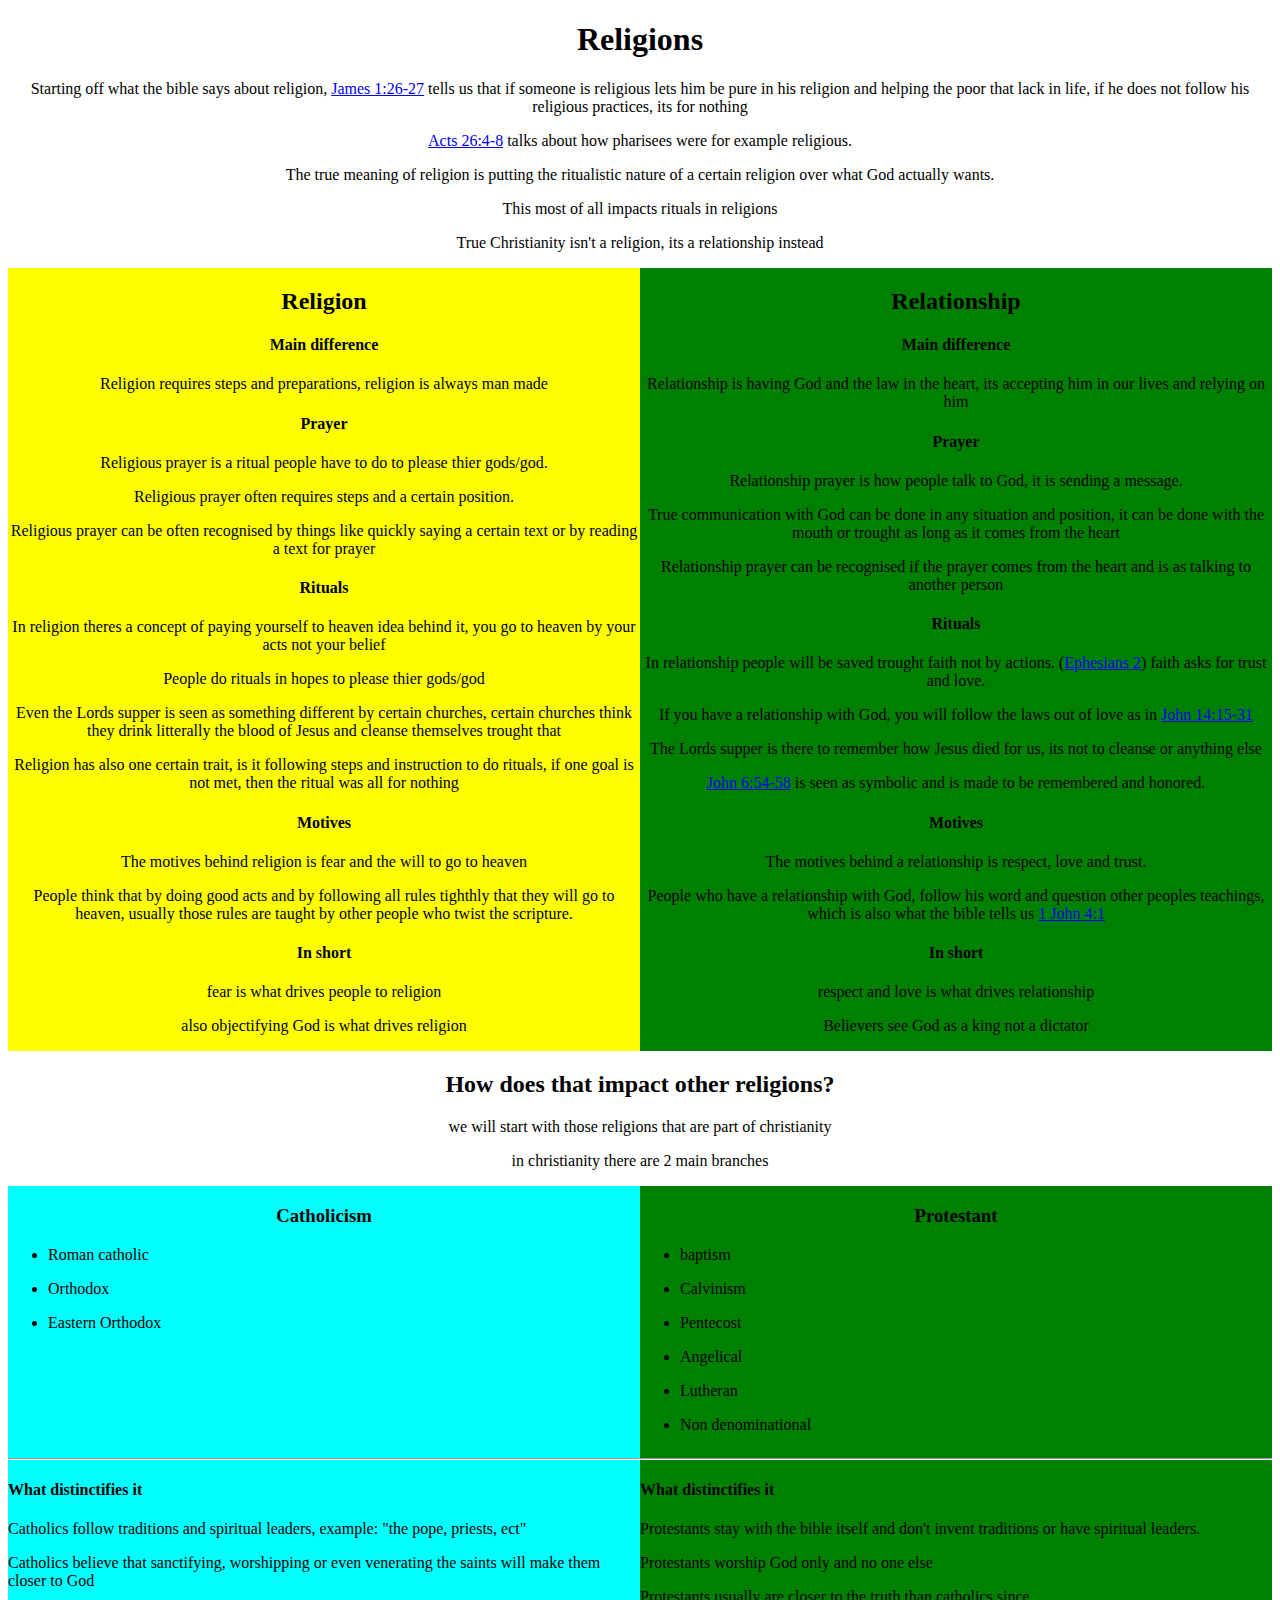
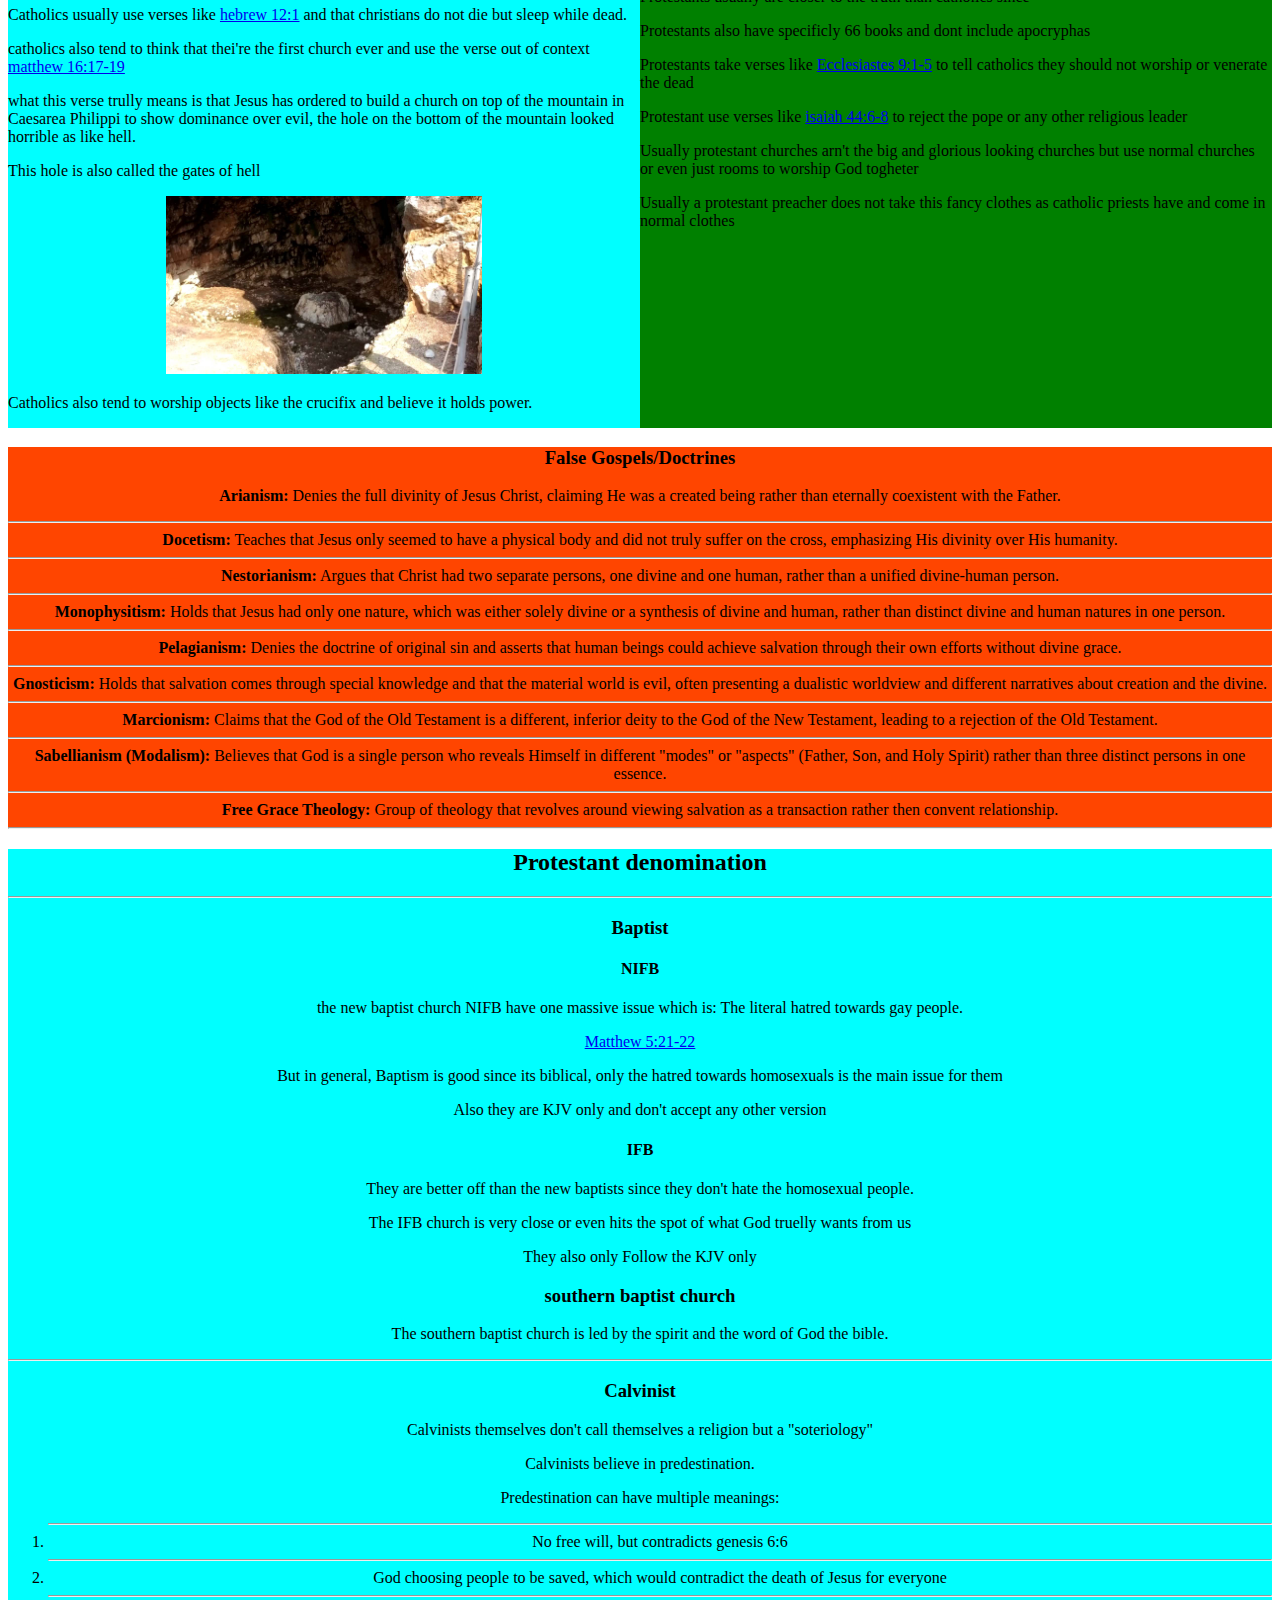
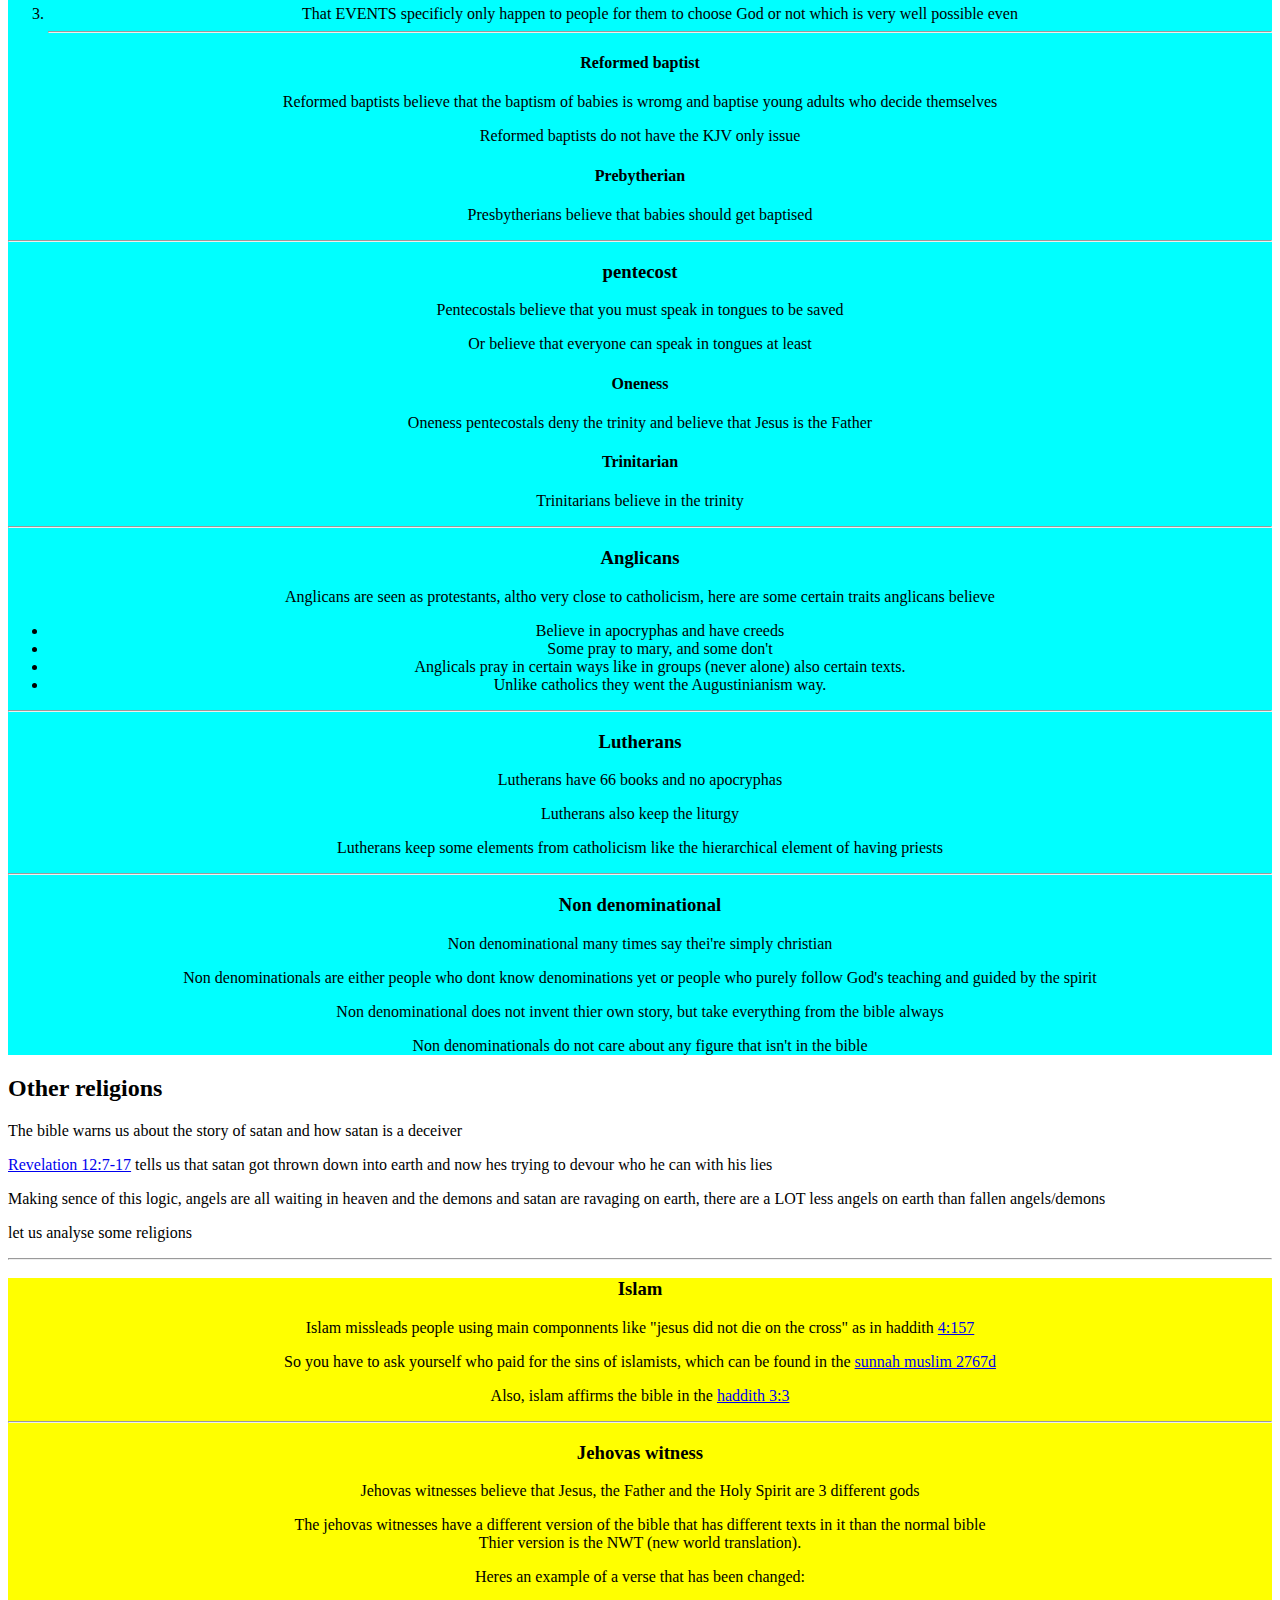
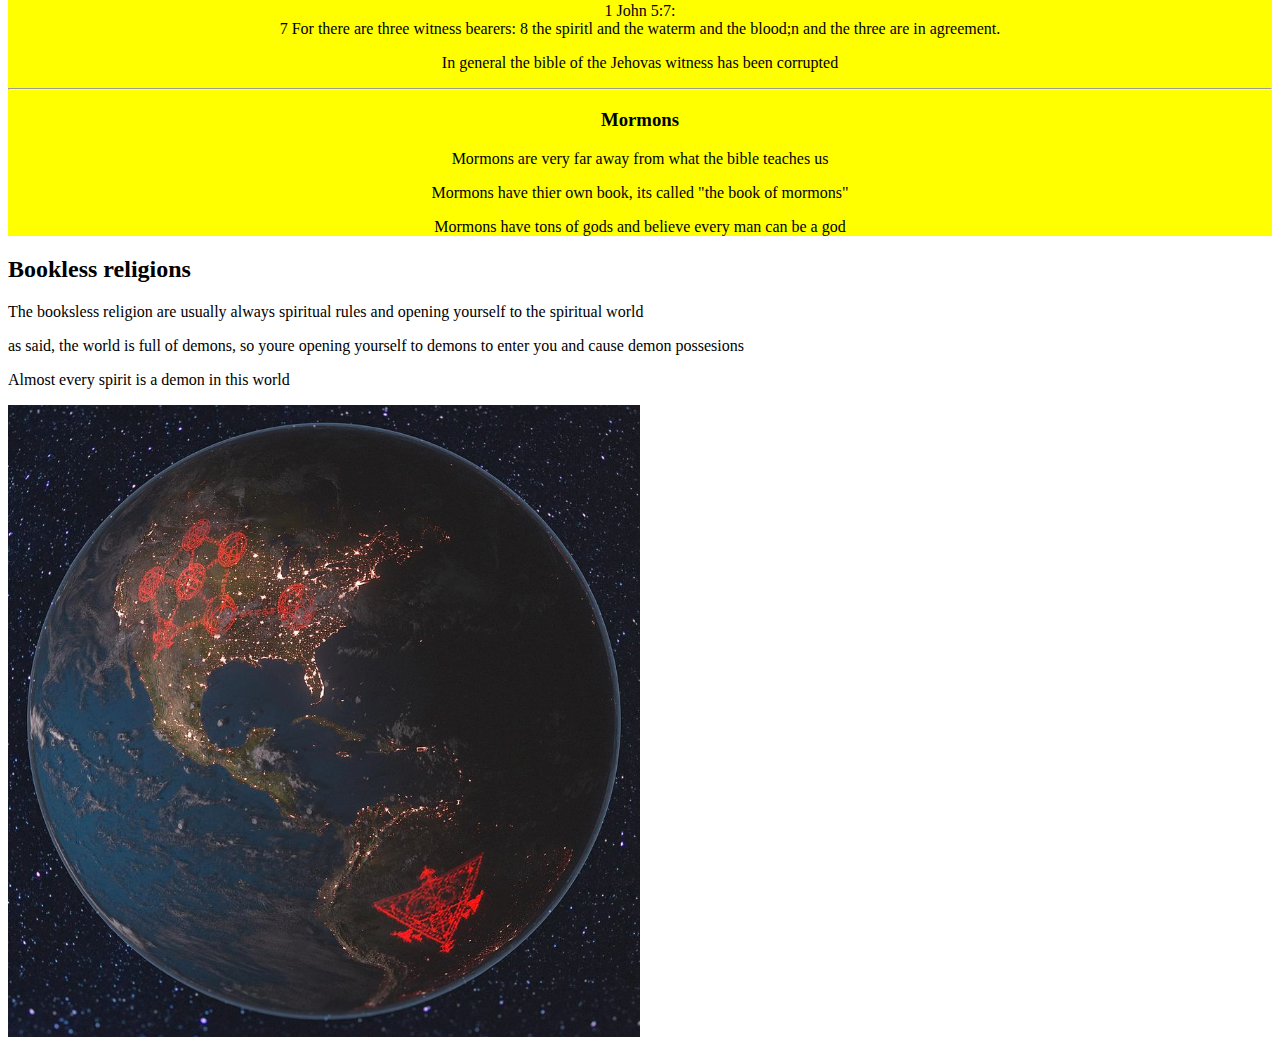
<file: Religions/index.html>
<!DOCTYPE html>
<html>

<head>
  <meta name="viewport" content="width=device-width; initial-scale=1.0; minimum-scale=1.0; maximum-scale=1.0;" />
  <link rel="stylesheet" type="text/css" href="style.css" />
<meta property="og:title" content="Religion vs relationship" />
  <meta property="og:type" content="image:jpg" />
  <meta property="og:image"
    content="https://github.com/theholybook/theholybook.github.io/blob/main/Religions/image.png?raw=true" />
</head>

<body>
  <center>
    <h1>Religions</h1>
    <p>Starting off what the bible says about religion, <a
        href="https://www.biblegateway.com/passage/?search=James%201:26-27&version=mev"
        title="26 If anyone among you seems to be religious and does not bridle his tongue, but deceives his own heart, this man’s religion is vain. 27 Religion that is pure and undefiled before God, the Father, is this: to visit the fatherless and widows in their affliction and to keep oneself unstained by the world.">James
        1:26-27</a> tells us that if someone is religious lets him be pure in his religion and helping the poor that
      lack
      in life, if he does not follow his religious practices, its for nothing</p>
    <p><a href="https://www.biblegateway.com/passage/?search=Acts+26%3A4-8&version=mev"
        title="4 “My manner of life from my youth, spent from the beginning in my own nation and at Jerusalem, is known by all the Jews. 5 They knew me from the beginning and could testify, if they wished, how according to the strictest sect of our religion I lived as a Pharisee.">Acts
        26:4-8</a> talks about how pharisees were for example religious.</p>
    <p>The true meaning of religion is putting the ritualistic nature of a certain religion over what God actually
      wants.</p>
    <p>This most of all impacts rituals in religions</p>
    <p>True Christianity isn't a religion, its a relationship instead</p>
  </center>
  <div class="row">
    <div class="firstColumn">
      <center>
        <h2>Religion</h2>
        <h4>Main difference</h4>
        <p>Religion requires steps and preparations, religion is always man made</p>
        <h4>Prayer</h4>
        <p>Religious prayer is a ritual people have to do to please thier gods/god.</p>
        <p>Religious prayer often requires steps and a certain position.</p>
        <p>Religious prayer can be often recognised by things like quickly saying a certain text or by reading a text
          for prayer</p>
        <h4>Rituals</h4>
        <p>In religion theres a concept of paying yourself to heaven idea behind it, you go to heaven by your acts not
          your belief</p>
        <p>People do rituals in hopes to please thier gods/god</p>
        <p>Even the Lords supper is seen as something different by certain churches, certain churches think they drink
          litterally the blood of Jesus and cleanse themselves trought that</p>
        <p>Religion has also one certain trait, is it following steps and instruction to do rituals, if one goal is not
          met, then the ritual was all for nothing</p>
        <h4>Motives</h4>
        <p>The motives behind religion is fear and the will to go to heaven</p>
        <p>People think that by doing good acts and by following all rules tighthly that they will go to heaven, usually
          those rules are taught by other people who twist the scripture.</p>
        <h4>In short</h4>
        <p>fear is what drives people to religion</p>
        <p>also objectifying God is what drives religion</p>
      </center>
    </div>

    <div class="secondcolumn">
      <center>
        <h2>Relationship</h2>
        <h4>Main difference</h4>
        <p>Relationship is having God and the law in the heart, its accepting him in our lives and relying on him</p>
        <h4>Prayer</h4>
        <p>Relationship prayer is how people talk to God, it is sending a message.</p>
        <p>True communication with God can be done in any situation and position, it can be done with the mouth or
          trought as long as it comes from the heart</p>
        <p>Relationship prayer can be recognised if the prayer comes from the heart and is as talking to another person
        </p>
        <h4>Rituals</h4>
        <p>In relationship people will be saved trought faith not by actions. (<a
            href="https://www.biblegateway.com/passage/?search=Ephesians+2&version=MEV"
            title="8 For by grace you have been saved through faith, and this is not of yourselves. It is the gift of God, 9 not of works, so that no one should boast.">Ephesians
            2</a>) faith asks for trust and love.</p>
        <p>If you have a relationship with God, you will follow the laws out of love as in <a
            href="https://www.biblegateway.com/passage/?search=John%2014%3A15-31&version=mev"
            title="15 “If you love Me, keep My commandments. ">John 14:15-31</a></p>
        <p>The Lords supper is there to remember how Jesus died for us, its not to cleanse or anything else</p>
        <p><a href="https://www.biblegateway.com/passage/?search=John%206%3A54-58&version=mev"
            title="54 Whoever eats My flesh and drinks My blood has eternal life. And I will raise him up on the last day. 55 For My flesh is food indeed, and My blood is drink indeed. 56 Whoever eats My flesh and drinks My blood remains in Me, and I in him.">John
            6:54-58</a> is seen as symbolic and is made to be remembered and honored.</p>
        <h4>Motives</h4>
        <p>The motives behind a relationship is respect, love and trust.</p>
        <p>People who have a relationship with God, follow his word and question other peoples teachings, which is also
          what the bible tells us <a href="https://www.biblegateway.com/passage/?search=1%20John%204:1&version=mev"
            title="Test the Spirits
4 Beloved, do not believe every spirit, but test the spirits to see whether they are from God, because many false prophets have gone out into the world.">1
            John 4:1</a></p>
        <h4>In short</h4>
        <p>respect and love is what drives relationship</p>
        <p>Believers see God as a king not a dictator</p>
      </center>
    </div>

  </div>
  <center>
    <h2>How does that impact other religions?</h2>
    <p>we will start with those religions that are part of christianity</p>

    <p>in christianity there are 2 main branches</p>
  </center>
  <div class="row">
    <div class="catholic">
      <center>
        <h3>Catholicism</h3>
      </center>
      <ul>
        <li>
          <p>Roman catholic</p>
        </li>
        <li>
          <p>Orthodox</p>
        </li>
        <li>
          <p>Eastern Orthodox</p>
        </li>

      </ul>
    </div>

    <div class="protestant">
      <center>
        <h3>Protestant</h3>
      </center>
      <ul>
        <li>
          <p>baptism</p>
        </li>
        <li>
          <p>Calvinism</p>
        </li>
        <li>
          <p>Pentecost</p>
        </li>
        <li>
          <p>Angelical</p>
        </li>
        <li>
          <p>Lutheran</p>
        </li>
        <li>
          <p>Non denominational</p>
        </li>
      </ul>

    </div>
  </div>
  <div class="row">
    <div class="catholic">
      <hr>
      <h4>What distinctifies it</h4>
      <p>Catholics follow traditions and spiritual leaders, example: "the pope, priests, ect"</p>
      <p>Catholics believe that sanctifying, worshipping or even venerating the saints will make them closer to God</p>
      <p>Catholics usually use verses like <a
          href="https://www.biblegateway.com/passage/?search=Hebrews+12%3A1-3&version=MEV"
          title="The Discipline of the Lord
12 Therefore, since we are encompassed with such a great cloud of witnesses, let us also lay aside every weight and the sin that so easily entangles us, and let us run with endurance the race that is set before us. 2 Let us look to Jesus, the author and finisher of our faith, who for the joy that was set before Him endured the cross, despising the shame, and is seated at the right hand of the throne of God. 3 For consider Him who endured such hostility from sinners against Himself, lest you become weary and your hearts give up.">hebrew
          12:1</a> and that christians do not die but sleep while dead.</p>
      <p>catholics also tend to think that thei're the first church ever and use the verse out of context <a
          href="https://www.biblegateway.com/passage/?search=matthew+16%3A17-19&version=mev"
          title="17 Jesus answered him, “Blessed are you, Simon son of Jonah, for flesh and blood has not revealed this to you, but My Father who is in heaven. 18 And I tell you that you are Peter, and on this rock I will build My church, and the gates of Hades shall not prevail against it. 19 I will give you the keys of the kingdom of heaven, and whatever you bind on earth shall be bound in heaven, and whatever you loose on earth shall be loosed in heaven.”">matthew
          16:17-19</a></p>
      <p>what this
        verse trully means is that Jesus has ordered to build a church on top of the mountain in Caesarea Philippi to
        show dominance over evil, the hole on the bottom of the mountain looked horrible as like hell.</p>
      <p>This hole is also called the gates of hell</p>
      <center>
        <img src="gatesofhell.jpg" width="50%">
      </center>
      <p>Catholics also tend to worship objects like the crucifix and believe it holds power.</p>
    </div>
    <div class="protestant">
      <hr>
      <h4>What distinctifies it</h4>
      <p>Protestants stay with the bible itself and don't invent traditions or have spiritual leaders.</p>
      <p>Protestants worship God only and no one else</p>
      <p>Protestants usually are closer to the truth than catholics since </p>
      <p>Protestants also have specificly 66 books and dont include apocryphas</p>
      <p>Protestants take verses like <a
          href="https://www.biblegateway.com/passage/?search=Ecclesiastes+9%3A1-5&version=MEV" title="5 The living know that they will die,
but the dead know nothing;
they have no more reward,
for the memory of them is forgotten.">Ecclesiastes 9:1-5</a> to tell catholics they should not worship or venerate the
        dead</p>
      <p>Protestant use verses like <a href="https://www.biblegateway.com/passage/?search=isaiah%2044:6-8&version=mev"
          title="Idolatry Condemned
6 Thus says the Lord the King of Israel,
and his Redeemer the Lord of Hosts:
I am the first, and I am the last;
besides Me there is no God.">isaiah 44:6-8</a> to reject the pope or any other religious leader</p>
      <p>Usually protestant churches arn't the big and glorious looking churches but use normal churches or even just
        rooms to worship God togheter</p>
      <p>Usually a protestant preacher does not take this fancy clothes as catholic priests have and come in normal
        clothes</p>

    </div>
  </div>

  <div>
    <center>
      <div class="Gospels">
        <h3>False Gospels/Doctrines</h3>
        <p><strong>Arianism:</strong> Denies the full divinity of Jesus Christ, claiming He was a created being rather
          than eternally coexistent with the Father.
          <hr>
          <strong>Docetism:</strong> Teaches that Jesus only seemed to have a physical body and did not truly suffer on
          the cross, emphasizing His divinity over His humanity.
          <hr>
          <strong>Nestorianism:</strong> Argues that Christ had two separate persons, one divine and one human, rather
          than a unified divine-human person.
          <hr>
          <strong>Monophysitism:</strong> Holds that Jesus had only one nature, which was either solely divine or a
          synthesis of divine and human, rather than distinct divine and human natures in one person.
          <hr>
          <strong>Pelagianism:</strong> Denies the doctrine of original sin and asserts that human beings could achieve
          salvation
          through their own efforts without divine grace.
          <hr>
          <strong>Gnosticism:</strong> Holds that salvation comes through special knowledge and that the material
          world is evil, often presenting a dualistic worldview and different narratives about creation and the
          divine.
          <hr>
          <strong>Marcionism:</strong> Claims that the God of the Old Testament is a different, inferior deity to the
          God of the New Testament, leading to a rejection of the Old Testament.
          <hr>
          <strong>Sabellianism (Modalism):</strong> Believes that God is a single person who reveals Himself in
          different "modes" or "aspects" (Father, Son, and Holy Spirit) rather than three distinct persons in one
          essence.
          <hr>
          <strong>Free Grace Theology:</strong> Group of theology that revolves around viewing salvation as a
          transaction rather then convent relationship.<br>
          <hr>
        </p>
      </div>
      <div class="denoms">
        <h2>Protestant denomination</h2>
        <hr>
        <h3>Baptist</h3>
        <h4>NIFB</h4>
        <p>the new baptist church NIFB have one massive issue which is: The literal hatred towards gay people.</p>
        <p><a href="https://www.biblegateway.com/passage/?search=Matthew%205:21-22&version=mev"
            title="Teaching About Anger
       21 “You have heard that it was said by the ancients, ‘You shall not murder,’[a] and ‘Whoever murders shall be in danger of the judgment.’ 22 But I say to you that whoever is angry with his brother without a cause shall be in danger of the judgment. And whoever says to his brother, ‘Raca,’ shall be in danger of the Sanhedrin. But whoever says, ‘You fool,’ shall be in danger of hell fire.">Matthew
            5:21-22</a></p>
        <p>But in general, Baptism is good since its biblical, only the hatred towards homosexuals is the main issue for
          them</p>
        <p>Also they are KJV only and don't accept any other version</p>
        <h4>IFB</h4>
        <p>They are better off than the new baptists since they don't hate the homosexual people.</p>
        <p>The IFB church is very close or even hits the spot of what God truelly wants from us</p>
        <p>They also only Follow the KJV only</p>
        <h3>southern baptist church</h3>
        <p>The southern baptist church is led by the spirit and the word of God the bible.</p>
        <hr>
        <h3>Calvinist</h3>
        <p>Calvinists themselves don't call themselves a religion but a "soteriology"</p>
        <p>Calvinists believe in predestination.</p>
        <p>Predestination can have multiple meanings:</p>
        <ol>
          <hr>
          <li>No free will, but contradicts genesis 6:6</li>
          <hr>
          <li>God choosing people to be saved, which would contradict the death of Jesus for everyone</li>
          <hr>
          <li>That EVENTS specificly only happen to people for them to choose God or not which is very well possible
            even</li>
          <hr>
        </ol>
        <h4>Reformed baptist</h4>
        <p>Reformed baptists believe that the baptism of babies is wromg and baptise young adults who decide themselves
        </p>
        <p>Reformed baptists do not have the KJV only issue</p>
        <h4>Prebytherian</h4>
        <p>Presbytherians believe that babies should get baptised</p>
        <hr>
        <h3>pentecost</h3>
        <p>Pentecostals believe that you must speak in tongues to be saved</p>
        <p>Or believe that everyone can speak in tongues at least</p>
        <h4>Oneness</h4>
        <p>Oneness pentecostals deny the trinity and believe that Jesus is the Father</p>
        <h4>Trinitarian</h4>
        <p>Trinitarians believe in the trinity</p>
        <hr>
        <h3>Anglicans</h3>
        <p>Anglicans are seen as protestants, altho very close to catholicism, here are some certain traits anglicans
          believe</p>
        <ul>
          <li>
            Believe in apocryphas and have creeds
          </li>
          <li>
            Some pray to mary, and some don't
          </li>
          <li>
            Anglicals pray in certain ways like in groups (never alone) also certain texts.
          </li>
          <li>
            Unlike catholics they went the Augustinianism way.
          </li>
        </ul>
        <hr>
        <h3>Lutherans</h3>
        <p>Lutherans have 66 books and no apocryphas</p>
        <p>Lutherans also keep the liturgy</p>
        <p>Lutherans keep some elements from catholicism like the hierarchical element of having priests</p>
        <hr>
        <h3>Non denominational</h3>
        <p>Non denominational many times say thei're simply christian</p>
        <p>Non denominationals are either people who dont know denominations yet or people who purely follow God's
          teaching and guided by the spirit</p>
        <p>Non denominational does not invent thier own story, but take everything from the bible always</p>
        <p>Non denominationals do not care about any figure that isn't in the bible</p>
    </center>

    <h2>Other religions</h2>
    <p>The bible warns us about the story of satan and how satan is a deceiver</p>
    <p><a href="https://www.biblegateway.com/passage/?search=Revelation%2012%3A7-17&version=mev"
        title="9 The great dragon was cast out, that ancient serpent called the Devil and Satan, who deceives the whole world. He was cast down to the earth, and his angels were cast down with him.">Revelation
        12:7-17</a> tells us that satan got thrown down into earth and now hes trying to devour who he can with his lies
    </p>
    <p>Making sence of this logic, angels are all waiting in heaven and the demons and satan are ravaging on earth,
      there are a LOT less angels on earth than fallen angels/demons</p>
    <p>let us analyse some religions</p>
    <hr>
    <div class="religions">
      <center>
        <h3>Islam</h3>
        <p>Islam missleads people using main componnents like "jesus did not die on the cross" as in haddith <a
            href="https://quran.com/an-nisa/157">4:157</a></p>
        <p>So you have to ask yourself who paid for the sins of islamists, which can be found in the <a
            href="https://sunnah.com/muslim:2767d">sunnah muslim 2767d</a></p>
        <p>Also, islam affirms the bible in the <a href="https://quran.com/3?startingVerse=3">haddith 3:3</a></p>
        <hr>
        <h3>Jehovas witness</h3>
        <p>Jehovas witnesses believe that Jesus, the Father and the Holy Spirit are 3 different gods</p>
        <p>The jehovas witnesses have a different version of the bible that has different texts in it than the normal
          bible<br>Thier version is the NWT (new world translation).</p>
        <p>Heres an example of a verse that has been changed:</p>
        <p>1 John 5:7:<br>7 For there are three witness bearers: 8 the spiritl and the waterm and the blood;n and the
          three are in agreement.</p>
        <p>In general the bible of the Jehovas witness has been corrupted</p>
        <hr>
        <h3>Mormons</h3>
        <p>Mormons are very far away from what the bible teaches us</p>
        <p>Mormons have thier own book, its called "the book of mormons"</p>
        <p>Mormons have tons of gods and believe every man can be a god</p>
      </center>
    </div>
    <h2>Bookless religions</h2>
    <p>The booksless religion are usually always spiritual rules and opening yourself to the spiritual world</p>
    <p>as said, the world is full of demons, so youre opening yourself to demons to enter you and cause demon possesions
    </p>
    <p>Almost every spirit is a demon in this world</p>
    <img src="hellearth.jpg" width="50%">
  </div>
  </div>
</body>

</html>
</file>
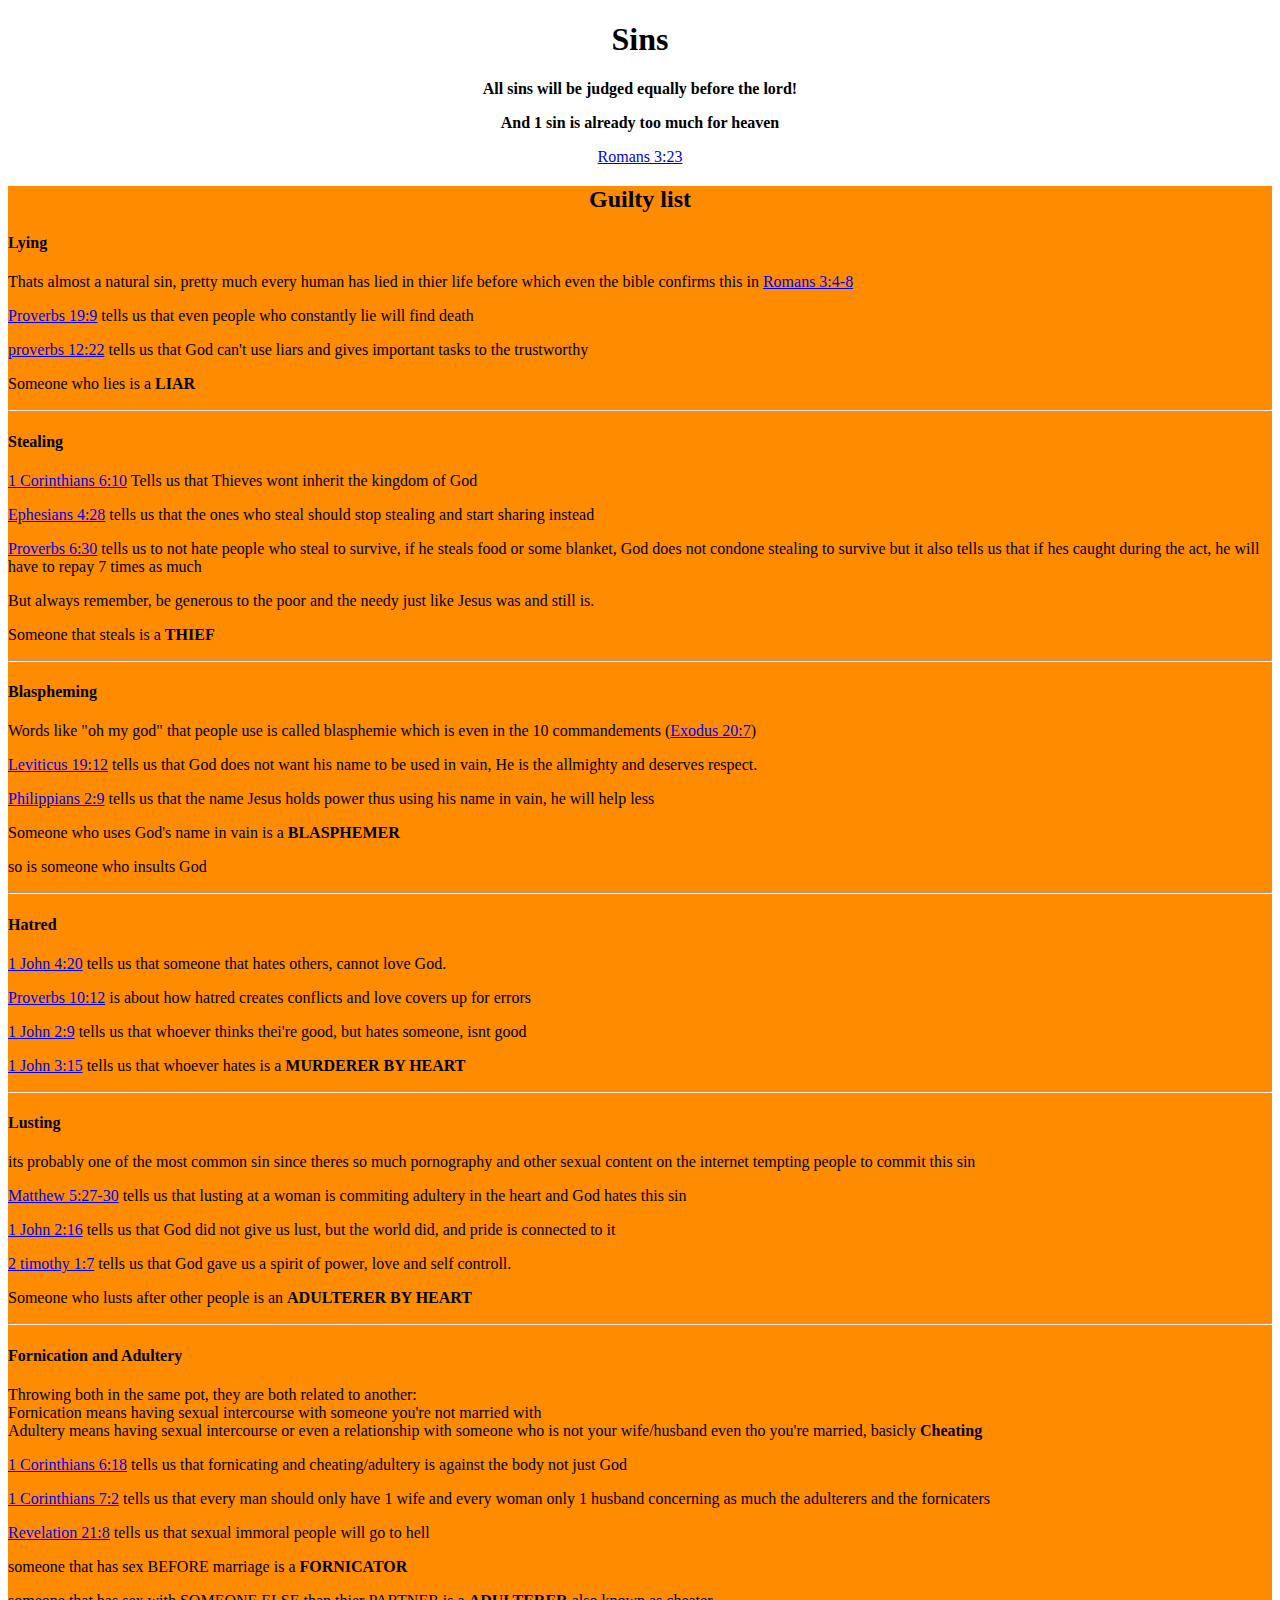
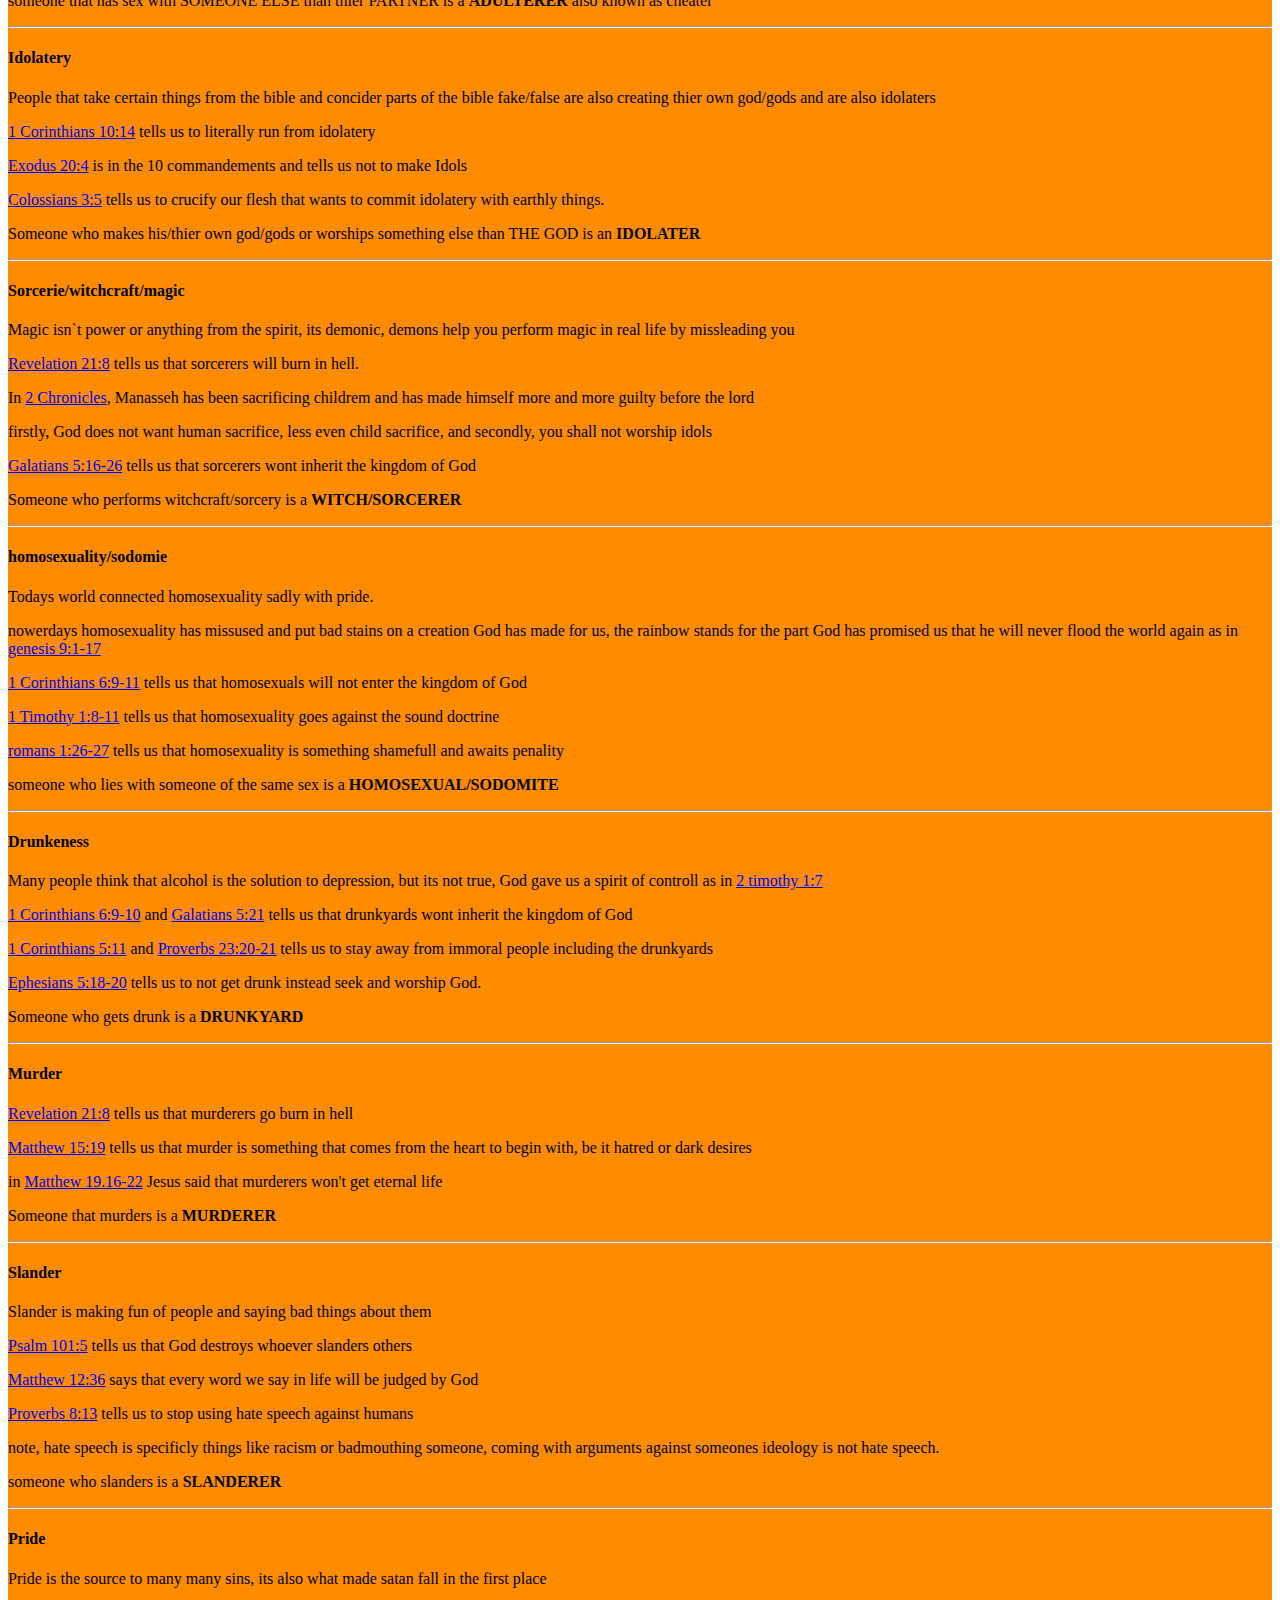
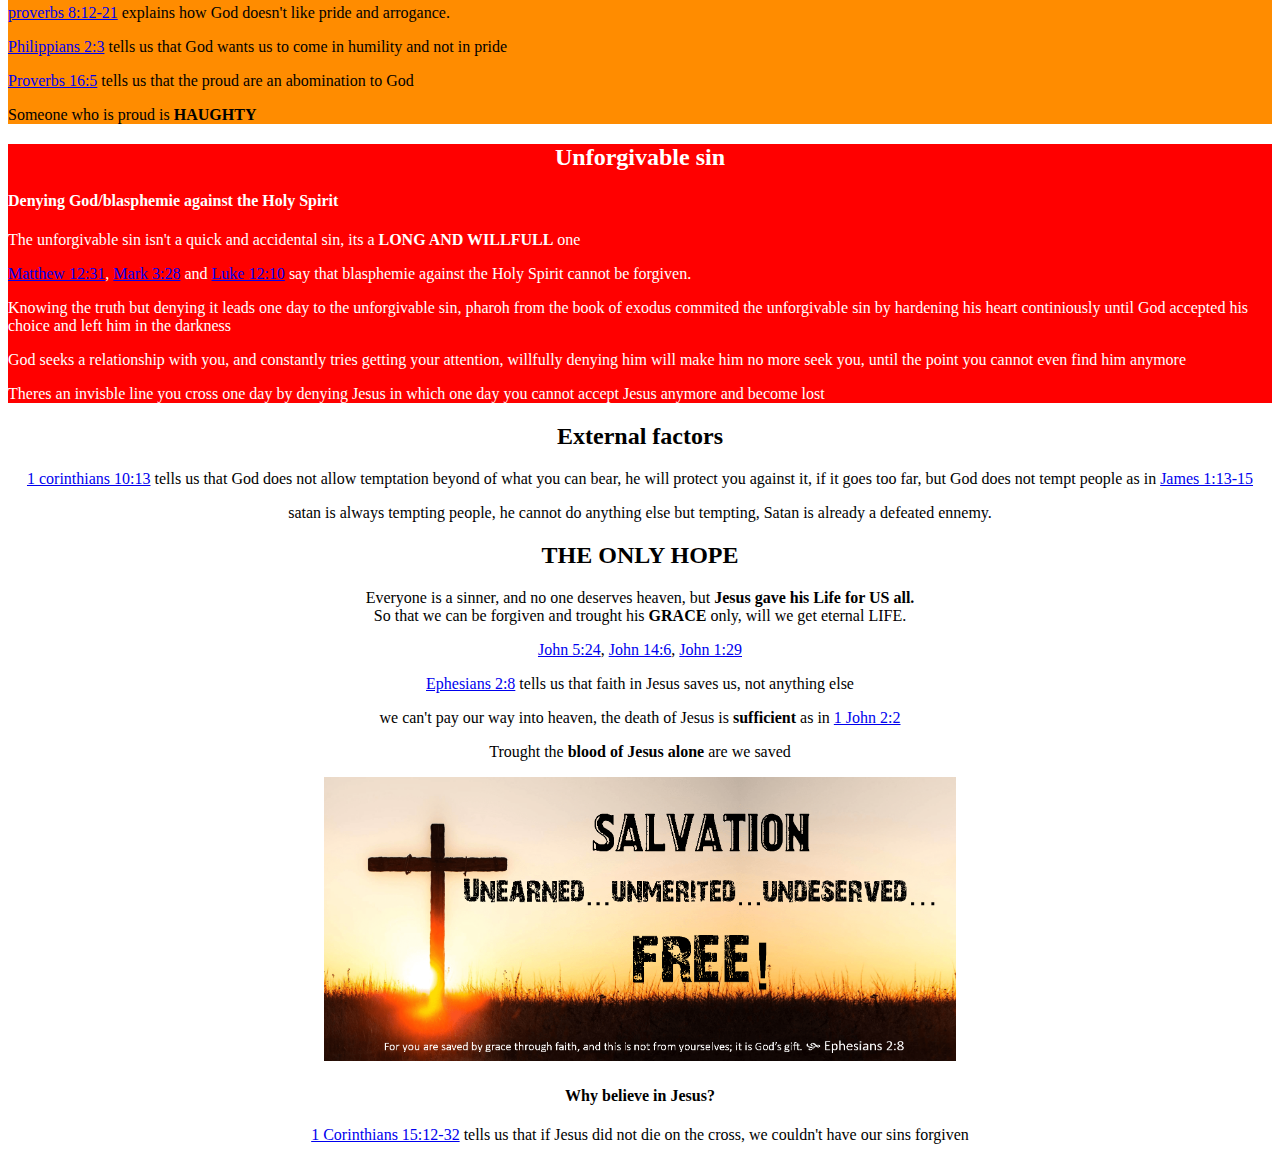
<file: sins/index.html>
<!DOCTYPE html>
<html>

<head>
  <meta name="viewport" content="width=device-width; initial-scale=1.0; minimum-scale=1.0; maximum-scale=1.0;" />
  <link rel="stylesheet" type="text/css" href="style.css" />
    
    
    
    <meta property="og:title" content="What happens after death?" />
  <meta property="og:type" content="image:jpg" />
  <meta property="og:image"
    content="https://github.com/theholybook/theholybook.github.io/blob/main/sins/guilty.jpg?raw=true" />
</head>

<body>
  <h1 class="centered">Sins</h1>
  <p class="centered"><strong>All sins will be judged equally before the lord!</strong></p>
  <p class="centered"><strong>And 1 sin is already too much for heaven</strong></p>
  <p class="centered"><a href="https://www.biblegateway.com/passage/?search=Romans+3%3A23&version=MEV"
      title="23 For all have sinned and come short of the glory of God,">Romans 3:23</a></p>
  <div class="colored">
    <center>
      <h2>Guilty list</h2>
    </center>
    <h4>Lying</h4>
    <p>Thats almost a natural sin, pretty much every human has lied in thier life before which even the bible confirms
      this in <a href="https://www.biblegateway.com/passage/?search=Romans%203%3A4-8&version=mev"
        title="4 God forbid! Let God be true, and every man a liar. As it is written:">Romans 3:4-8</a></p>
    <p><a href="https://www.biblegateway.com/passage/?search=Proverbs+19&version=MEV" title="9 A false witness will not be unpunished,
         and he who speaks lies will perish.">Proverbs 19:9</a> tells us that even people who constantly lie will find
      death</p>
    <p><a href="https://www.biblegateway.com/passage/?search=proverbs+12&version=NIV" title="22 The Lord detests lying lips,
         but he delights in people who are trustworthy.">proverbs 12:22</a> tells us that God can't use liars and gives
      important tasks to the trustworthy</p>
    <p>Someone who lies is a <strong>LIAR</strong></p>
    <hr>
    <h4>Stealing</h4>
    <p><a href="https://www.biblegateway.com/passage/?search=1+Corinthians+6%3A10&version=MEV"
        title="10 nor thieves, nor covetous, nor drunkards, nor revilers, nor extortioners will inherit the kingdom of God.">1
        Corinthians 6:10</a> Tells us that Thieves wont inherit the kingdom of God</p>
    <p><a href="https://www.biblegateway.com/passage/?search=Ephesians+4%3A28&version=MEV"
        title="28 Let him who steals steal no more. Instead, let him labor, working with his hands things which are good, that he may have something to share with him who is in need.">Ephesians
        4:28</a> tells us that the ones who steal should stop stealing and start sharing instead</p>
    <p><a href="https://www.biblegateway.com/passage/?search=Proverbs+6%3A30-31&version=MEV" title="30 Men do not despise a thief if he steals
         to satisfy himself when he is hungry.">Proverbs 6:30</a> tells us to not hate people who steal to survive, if
      he steals food or some blanket, God does not condone stealing to survive but it also tells us that if hes caught
      during the act, he will have to repay 7 times as much</p>
    <p>But always remember, be generous to the poor and the needy just like Jesus was and still is.</p>
    <p>Someone that steals is a <strong>THIEF</strong></p>
    <hr>
    <h4>Blaspheming</h4>
    <p>Words like "oh my god" that people use is called blasphemie which is even in the 10 commandements (<a
        href="https://www.biblegateway.com/passage/?search=exodus%2020:7&version=mev"
        title="7 You shall not take the name of the Lord your God in vain, for the Lord will not hold guiltless anyone who takes His name in vain.">Exodus
        20:7</a>)</p>
    <p><a href="https://www.biblegateway.com/passage/?search=Leviticus%2019:12&version=mev"
        title="12 You shall not swear falsely by My name, and so defile the name of your God: I am the Lord.">Leviticus
        19:12</a> tells us that God does not want his name to be used in vain, He is the allmighty and deserves respect.
    </p>
    <p><a href="https://www.biblegateway.com/passage/?search=Philippians+2%3A9&version=MEV" title="9 Therefore God highly exalted Him
         and gave Him the name which is above every name,">Philippians 2:9</a> tells us that the name Jesus holds power
      thus using his name in vain, he will help less</p>
    <p>Someone who uses God's name in vain is a <strong>BLASPHEMER</strong></p>
    <p>so is someone who insults God</p>
    <hr>
    <h4>Hatred</h4>
    <p><a href="https://www.biblegateway.com/passage/?search=1+John+4%3A20&version=MEV"
        title="20 If anyone says, “I love God,” and hates his brother, he is a liar. For whoever does not love his brother whom he has seen, how can he love God whom he has not seen?">1
        John 4:20</a> tells us that someone that hates others, cannot love God.</p>
    <p><a href="https://www.biblegateway.com/passage/?search=Proverbs+10%3A12&version=mev" title="12 Hatred stirs up strife,
         but love covers all sins.">Proverbs 10:12</a> is about how hatred creates conflicts and love covers up for
      errors</p>
    <p><a href="https://www.biblegateway.com/passage/?search=1+John+2%3A9&version=mev"
        title="9 Whoever says he is in the light but hates his brother is in darkness even until now.">1 John 2:9</a>
      tells us that whoever thinks thei're good, but hates someone, isnt good</p>
    <p><a href="https://www.biblegateway.com/passage/?search=1+John+3%3A15&version=mev"
        title="15 Whoever hates his brother is a murderer, and you know that no murderer has eternal life remaining in him.">1
        John 3:15</a> tells us that whoever hates is a <strong>MURDERER BY HEART</strong></p>
    <hr>
    <h4>Lusting</h4>
    <p>its probably one of the most common sin since theres so much pornography and other sexual content on the internet
      tempting people to commit this sin</p>
    <p><a href="https://www.biblegateway.com/passage/?search=Matthew+5%3A27-30&version=MEV"
        title="Teaching About Adultery
         27 “You have heard that it was said by the ancients, ‘You shall not commit adultery.’[a] 28 But I say to you that whoever looks on a woman to lust after her has committed adultery with her already in his heart. 29 And if your right eye causes you to sin, pluck it out and throw it away. For it is profitable that one of your members should perish, and not that your whole body be thrown into hell. 30 And if your right hand causes you to sin, cut it off and throw it away. For it is profitable for you that one of your members should perish, and not that your whole body be thrown into hell.">Matthew
        5:27-30</a> tells us that lusting at a woman is commiting adultery in the heart and God hates this sin</p>
    <p><a href="https://www.biblegateway.com/passage/?search=1%20John%202:16&version=mev"
        title="16 For all that is in the world—the lust of the flesh, the lust of the eyes, and the pride of life—is not of the Father, but is of the world.">1
        John 2:16</a> tells us that God did not give us lust, but the world did, and pride is connected to it</p>
    <p><a href="https://www.biblegateway.com/passage/?search=2%20timothy%201:7&version=mev"
        title="7 For God has not given us the spirit of fear, but of power, and love, and self-control.">2 timothy
        1:7</a> tells us that God gave us a spirit of power, love and self controll.</p>
    <p>Someone who lusts after other people is an <strong>ADULTERER BY HEART</strong></p>
    <hr>
    <h4>Fornication and Adultery</h4>
    <p>Throwing both in the same pot, they are both related to another:<br>Fornication means having sexual intercourse
      with someone you're not married with<br>Adultery means having sexual intercourse or even a relationship with
      someone who is not your wife/husband even tho you're married, basicly <strong>Cheating</strong></p>
    <p><a href="https://www.biblegateway.com/passage/?search=1+Corinthians+6%3A18&version=MEV"
        title="18 Escape from sexual immorality. Every sin that a man commits is outside the body. But he who commits sexual immorality sins against his own body.">1
        Corinthians 6:18</a> tells us that fornicating and cheating/adultery is against the body not just God</p>
    <p><a href="https://www.biblegateway.com/passage/?search=1%20Corinthians%207%3A2&version=mev"
        title="2 Nevertheless, because of sexual immorality, let every man have his own wife, and let every woman have her own husband.">1
        Corinthians 7:2</a> tells us that every man should only have 1 wife and every woman only 1 husband concerning as
      much the adulterers and the fornicaters</p>
    <p><a href="https://www.biblegateway.com/passage/?search=Revelation+21%3A8&version=mev"
        title="8 But the cowardly, the unbelieving, the abominable, the murderers, the sexually immoral, the sorcerers, the idolaters, and all liars shall have thier portion in the lake which burns with fire and brimstone. This is the second death.”">Revelation
        21:8</a> tells us that sexual immoral people will go to hell</p>
    <p>someone that has sex BEFORE marriage is a <strong>FORNICATOR</strong></p>
    <p>someone that has sex with SOMEONE ELSE than thier PARTNER is a <strong>ADULTERER</strong> also known as cheater
    </p>
    <hr>
    <h4>Idolatery</h4>
    <p>People that take certain things from the bible and concider parts of the bible fake/false are also creating thier
      own god/gods and are also idolaters</p>
    <p><a href="https://www.biblegateway.com/passage/?search=1%20Corinthians%2010%3A14&version=mev" title="14 So, my
        beloved, flee from idolatry.">1 Corinthians 10:14</a> tells us to literally run from idolatery</p>
    <p><a href="https://www.biblegateway.com/passage/?search=Exodus%2020%3A4&version=mev"
        title="4 You shall not make for yourself any graven idol, or any likeness of anything that is in heaven above, or that is in the earth beneath, or that is in the water below the earth.">Exodus
        20:4</a> is in the 10 commandements and tells us not to make Idols</p>
    <p><a href="https://www.biblegateway.com/passage/?search=Colossians%203%3A5&version=mev"
        title="5 Therefore put to death the parts of your earthly nature: sexual immorality, uncleanness, inordinate affection, evil desire, and covetousness, which is idolatry. ">Colossians
        3:5</a> tells us to crucify our flesh that wants to commit idolatery with earthly things.</p>

    <p>Someone who makes his/thier own god/gods or worships something else than THE GOD is an <strong>IDOLATER</strong>
    </p>
    <hr>
    <h4>Sorcerie/witchcraft/magic</h4>
    <p>Magic isn`t power or anything from the spirit, its demonic, demons help you perform magic in real life by
      missleading you</p>
    <p><a href="https://www.biblegateway.com/passage/?search=Revelation%2021:8&version=mev"
        title="8 But the cowardly, the unbelieving, the abominable, the murderers, the sexually immoral, the sorcerers, the idolaters, and all liars shall have thier portion in the lake which burns with fire and brimstone. This is the second death.”">Revelation
        21:8</a> tells us that sorcerers will burn in hell.</p>
    <p>In <a href="https://www.biblegateway.com/passage/?search=2%20Chronicles%2033&version=mev"
        title="23 He did not humble himself before the Lord as his father humbled himself. But he increased his guilt all the more.">2
        Chronicles</a>, Manasseh has been sacrificing childrem and has made himself more and more guilty before the lord
    </p>
    <p>firstly, God does not want human sacrifice, less even child sacrifice, and secondly, you shall not worship idols
    </p>
    <p><a href="https://www.biblegateway.com/passage/?search=Galatians+5%3A16-26&version=MEV"
        title="19 Now the works of the flesh are revealed, which are these: adultery, sexual immorality, impurity, lewdness, 20 idolatry, sorcery, hatred, strife, jealousy, rage, selfishness, dissensions, heresies, 21 envy, murders, drunkenness, carousing, and the like. I warn you, as I previously warned you, that those who do such things shall not inherit the kingdom of God.">Galatians
        5:16-26</a> tells us that sorcerers wont inherit the kingdom of God</p>
    <p>Someone who performs witchcraft/sorcery is a <strong>WITCH/SORCERER</strong></p>
    <hr>
    <h4>homosexuality/sodomie</h4>
    <p>Todays world connected homosexuality sadly with pride.</p>
    <p>nowerdays homosexuality has missused and put bad stains on a creation God has made for us, the rainbow stands for
      the part God has promised us that he will never flood the world again as in <a
        href="https://www.biblegateway.com/passage/?search=genesis+9%3A1-17&version=mev"
        title="13 I have set My rainbow in the cloud, and it shall be a sign of a covenant between Me and the earth. 14 When I bring a cloud over the earth, the rainbow will be seen in the cloud; 15 then I will remember My covenant, which is between Me and you and every living creature of all flesh, and the waters will never again become a flood to destroy all flesh.">genesis
        9:1-17</a></p>
    <p><a href="https://www.biblegateway.com/passage/?search=1%20Corinthians%206:9-11&version=mev"
        title="9 Do you not know that the unrighteous will not inherit the kingdom of God? Do not be deceived. Neither the sexually immoral, nor idolaters, nor adulterers, nor male prostitutes, nor homosexuals, 10 nor thieves, nor covetous, nor drunkards, nor revilers, nor extortioners will inherit the kingdom of God. ">1
        Corinthians 6:9-11</a> tells us that homosexuals will not enter the kingdom of God</p>
    <p><a href="https://www.biblegateway.com/passage/?search=1+Timothy+1%3A8-11&version=MEV"
        title="10 for the sexually immoral, for sodomites, for slave traders, for liars, for perjurers, and for anything else that is contrary to sound doctrine, 11 according to the glorious gospel of the blessed God, which was committed to my trust.">1
        Timothy 1:8-11</a> tells us that homosexuality goes against the sound doctrine</p>
    <p><a href="https://www.biblegateway.com/passage/?search=romans%201:26-27&version=mev"
        title="26 For this reason God gave them up to dishonorable passions. thier women exchanged the natural function for what is against nature. 27 Likewise the men, leaving the natural function of the woman, burned in thier lust toward one another, men with men doing that which is shameful, and receiving in themselves the due penalty of thier error.">romans
        1:26-27</a> tells us that homosexuality is something shamefull and awaits penality</p>
    <p>someone who lies with someone of the same sex is a <strong>HOMOSEXUAL/SODOMITE</strong></p>
    <hr>

    <h4>Drunkeness</h4>
    <p>Many people think that alcohol is the solution to depression, but its not true, God gave us a spirit of controll
      as in <a href="https://www.biblegateway.com/passage/?search=2%20timothy%201:7&version=mev"
        title="7 For God has not given us the spirit of fear, but of power, and love, and self-control.">2 timothy
        1:7</a></p>
    <p><a href="https://www.biblegateway.com/passage/?search=1+Corinthians+6%3A9-10&version=mev"
        title="9 Do you not know that the unrighteous will not inherit the kingdom of God? Do not be deceived. Neither the sexually immoral, nor idolaters, nor adulterers, nor male prostitutes, nor homosexuals, 10 nor thieves, nor covetous, nor drunkards, nor revilers, nor extortioners will inherit the kingdom of God.">1
        Corinthians 6:9-10</a> and <a href="https://www.biblegateway.com/passage/?search=Galatians+5%3A21&version=mev"
        title="21 envy, murders, drunkenness, carousing, and the like. I warn you, as I previously warned you, that those who do such things shall not inherit the kingdom of God.">Galatians
        5:21</a> tells us that drunkyards wont inherit the kingdom of God</p>
    <p><a href="https://www.biblegateway.com/passage/?search=1+Corinthians+5%3A11&version=mev"
        title="11 But I have written to you not to keep company with any man who is called a brother, who is sexually immoral, or covetous, or an idolater, or a reviler, or a drunkard, or an extortioner. Do not even eat with such a person.">1
        Corinthians 5:11</a> and <a href="https://www.biblegateway.com/passage/?search=Proverbs+23%3A20-21&version=mev"
        title="20 Do not be among winebibbers,
        among riotous eaters of meat;
        21 for the drunkard and the glutton will come to poverty,
        and drowsiness will clothe a man with rags.">Proverbs 23:20-21</a> tells us to
      stay away from immoral people including the drunkyards</p>
    <p><a href="https://www.biblegateway.com/passage/?search=Ephesians+5%3A18-20&version=mev"
        title="18 Do not be drunk with wine, for that is reckless living. But be filled with the Spirit. 19 Speak to one another in psalms, hymns, and spiritual songs, singing and making melody in your heart to the Lord. 20 Give thanks always for all things to God the Father in the name of our Lord Jesus Christ,">Ephesians
        5:18-20</a> tells us to not get drunk instead seek and worship God.</p>
    <p>Someone who gets drunk is a <strong>DRUNKYARD</strong></p>
    <hr>
    <!-- checkpoint -->

    <h4>Murder</h4>
    <p><a href="https://www.biblegateway.com/passage/?search=Revelation+21%3A8&version=mev"
        title="8 But the cowardly, the unbelieving, the abominable, the murderers, the sexually immoral, the sorcerers, the idolaters, and all liars shall have thier portion in the lake which burns with fire and brimstone. This is the second death.”">Revelation
        21:8</a> tells us that murderers go burn in hell</p>
    <p><a href="https://www.biblegateway.com/passage/?search=Matthew+15%3A16-20&version=MEV"
        title="19 For out of the heart proceed evil thoughts, murders, adulteries, sexual immorality, thefts, false witness, and blasphemies.">Matthew
        15:19</a> tells us that murder is something that comes from the heart to begin with, be it hatred or dark
      desires</p>
    <p>in <a href="https://www.biblegateway.com/passage/?search=Matthew+19.16-22&version=MEV"
        title="18 He said to Him, “Which ones?”

         Jesus said, “You shall not murder, You shall not commit adultery, You shall not steal, You shall not bear false witness,[a] 19 Honor your father and your mother,[b] and, You shall love your neighbor as yourself.[c]”">Matthew
        19.16-22</a> Jesus said that murderers won't get eternal life</p>
    <p>Someone that murders is a <strong>MURDERER</strong></p>
    <hr>
    <h4>Slander</h4>
    <p>Slander is making fun of people and saying bad things about them</p>
    <p><a href="https://www.biblegateway.com/passage/?search=Psalm+101&version=MEV" title="Whoever privately slanders his neighbor,
             him I will destroy;
         whoever has a haughty look and a proud heart
             I will not endure.">Psalm 101:5</a> tells us that God destroys whoever slanders others</p>
    <p><a href="https://www.biblegateway.com/passage/?search=Matthew+12%3A36&version=mev"
        title="36 But I say to you that for every idle word that men speak, they will give an account on the Day of Judgment.">Matthew
        12:36</a> says that every word we say in life will be judged by God</p>
    <p><a href="https://www.biblegateway.com/passage/?search=Proverbs+8%3A13&version=mev" title="13 The fear of the Lord is to hate evil;
         pride and arrogance
         and the evil way and the perverse mouth I hate.">Proverbs 8:13</a> tells us to stop using hate speech against
      humans</p>
    <p>note, hate speech is specificly things like racism or badmouthing someone, coming with arguments against someones
      ideology is not hate speech.</p>
    <p>someone who slanders is a <strong>SLANDERER</strong></p>
    <hr>
    <h4>Pride</h4>
    <p>Pride is the source to many many sins, its also what made satan fall in the first place</p>
    <p><a href="Proverbs 8:12-21" title="12 “I, wisdom, dwell with prudence,
             and find out knowledge and discretion.
         13 The fear of the Lord is to hate evil;
             pride and arrogance
             and the evil way and the perverse mouth I hate.">proverbs 8:12-21</a> explains how God doesn't like pride
      and arrogance.</p>
    <p><a href="https://www.biblegateway.com/passage/?search=Philippians+2%3A3&version=mev"
        title="3 Let nothing be done out of strife or conceit, but in humility let each esteem the other better than himself.">Philippians
        2:3</a> tells us that God wants us to come in humility and not in pride</p>
    <p><a href="https://www.biblegateway.com/passage/?search=Proverbs+16%3A5&version=mev" title="5 Everyone who is proud in heart is an abomination to the Lord;
         be assured, he will not be unpunished.">Proverbs 16:5</a> tells us that the proud are an abomination to God
    </p>
    <p>Someone who is proud is <strong>HAUGHTY</strong></p>

  </div>
  <div class="unforgivable">
    <center>
      <h2>Unforgivable sin</h2>
    </center>
    <h4>Denying God/blasphemie against the Holy Spirit</h4>
    <p>The unforgivable sin isn't a quick and accidental sin, its a <strong>LONG AND WILLFULL</strong> one</p>
    <p><a href="https://www.biblegateway.com/passage/?search=Matthew+12%3A31&version=MEV"
        title="31 Therefore I say to you, all kinds of sin and blasphemy will be forgiven men, but the blasphemy against the Holy Spirit will not be forgiven men.">Matthew
        12:31</a>, <a href="https://www.biblegateway.com/passage/?search=Mark+3%3A28&version=mev"
        title="28 Truly I say to you, all sins will be forgiven the sons of men, and whatever blasphemies they speak.">Mark
        3:28</a> and <a href="https://www.biblegateway.com/passage/?search=Luke+12%3A10&version=MEV"
        title="10 And everyone who speaks a word against the Son of Man will be forgiven, but he who blasphemes against the Holy Spirit will not be forgiven.">Luke
        12:10</a> say that blasphemie against the Holy Spirit cannot be forgiven.</p>
    <p>Knowing the truth but denying it leads one day to the unforgivable sin, pharoh from the book of exodus commited
      the unforgivable sin by hardening his heart continiously until God accepted his choice and left him in the
      darkness</p>
    <p>God seeks a relationship with you, and constantly tries getting your attention, willfully denying him will make
      him no more seek you, until the point you cannot even find him anymore</p>
    <p>Theres an invisble line you cross one day by denying Jesus in which one day you cannot accept Jesus anymore and
      become lost</p>

  </div>
  <!-- external factors -->
  <center>
    <h2>External factors</h2>
  </center>
  <center>
    <p><a href="https://www.biblegateway.com/passage/?search=1%20corinthians%2010:13&version=mev"
        title="13 No temptation has taken you except what is common to man. God is faithful, and He will not permit you to be tempted above what you can endure, but will with the temptation also make a way to escape, that you may be able to bear it.">1
        corinthians 10:13</a> tells us that God does not allow temptation beyond of what you can bear, he will protect
      you against it, if it goes too far, but God does not tempt people as in <a
        href="https://www.biblegateway.com/passage/?search=James%201:13-15&version=mev"
        title="13 Let no man say when he is tempted, “I am tempted by God,” for God cannot be tempted with evil; neither does He tempt anyone. 14 But each man is tempted when he is drawn away by his own lust and enticed. 15 Then, when lust has conceived, it brings forth sin; and when sin is finished, it brings forth death.">James
        1:13-15</a></p>
    <p>satan is always tempting people, he cannot do anything else but tempting, Satan is already a defeated ennemy.</p>
  </center>
  <center>
    <h2>THE ONLY HOPE</h2>

    <p>Everyone is a sinner, and no one deserves heaven, but <strong>Jesus gave his Life for US all.</strong><br>So that
      we can be forgiven and trought his <strong>GRACE</strong> only, will we get eternal LIFE.</p>
    <p><a href="https://www.biblegateway.com/passage/?search=John+5%3A24&version=mev"
        title="24 “Truly, truly I say to you, whoever hears My word and believes in Him who sent Me has eternal life and shall not come into condemnation, but has passed from death into life.">John
        5:24</a>, <a href="https://www.biblegateway.com/passage/?search=John+14%3A6&version=mev"
        title="6 Jesus said to him, “I am the way, the truth, and the life. No one comes to the Father except through Me.">John
        14:6</a>, <a href="https://www.biblegateway.com/passage/?search=John+1%3A29&version=mev"
        title="The Lamb of God
                    29 The next day John saw Jesus coming toward him and said, “Look, the Lamb of God, who takes away the sin of the world.">John 1:29</a></p>
    <p><a href="https://www.biblegateway.com/passage/?search=ephesians+2%3A8&version=MEV"
        title="8 For by grace you have been saved through faith, and this is not of yourselves. It is the gift of God,">Ephesians
        2:8</a> tells us that faith in Jesus saves us, not anything else</p>
    <p>we can't pay our way into heaven, the death of Jesus is <strong>sufficient</strong> as in <a
        href="https://www.biblegateway.com/passage/?search=1+John+2%3A2&version=mev"
        title="2 He is the atoning sacrifice for our sins, and not for ours only, but also for the sins of the whole world.">1
        John 2:2</a></p>
    <p>Trought the <strong>blood of Jesus alone</strong> are we saved</p>

    <img src="paid.png" width="50%">

    <h4>Why believe in Jesus?</h4>
    <p><a href="https://www.biblegateway.com/passage/?search=1+Corinthians+15%3A12-32&version=MEV"
        title="17 If Christ is not raised, your faith is vain; you are still in your sins.">1
        Corinthians 15:12-32</a> tells us that if Jesus did not die on the cross, we couldn't have our sins forgiven</p>

  </center>

</body>

</html>
</file>
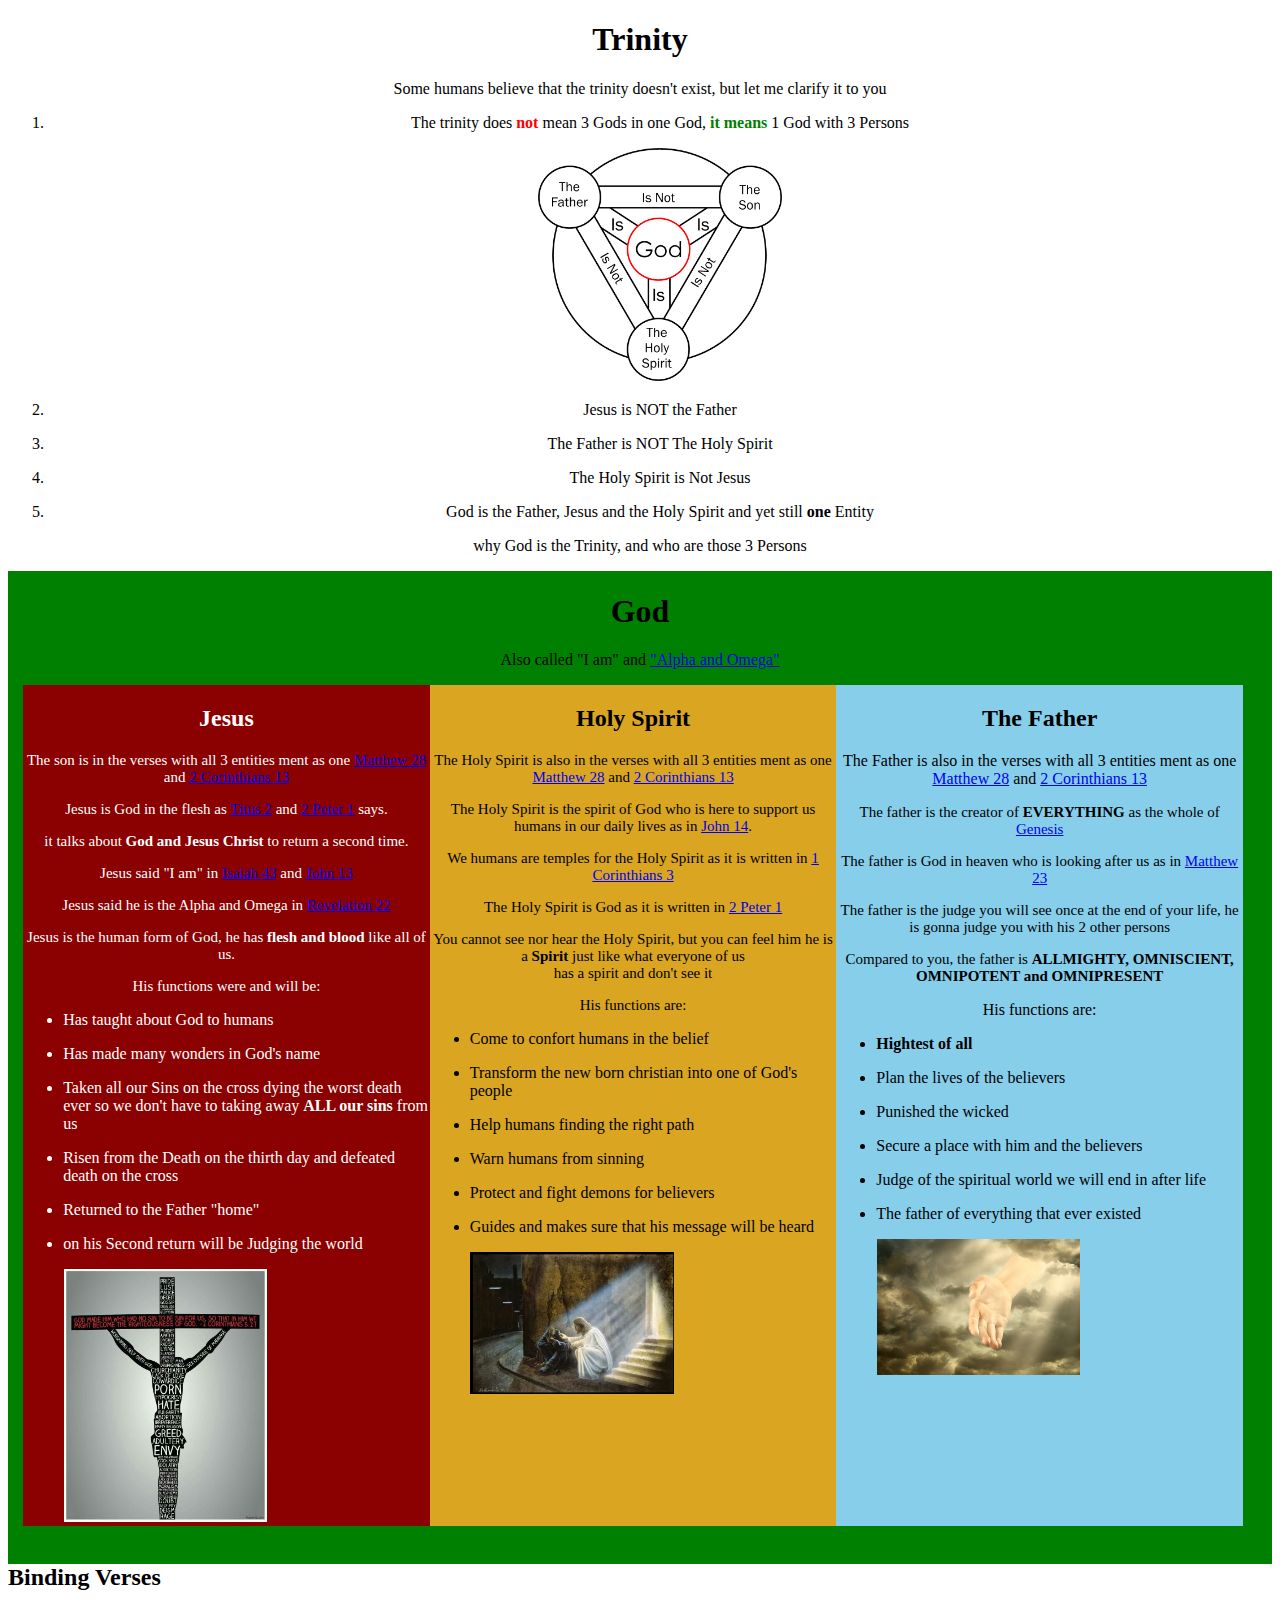
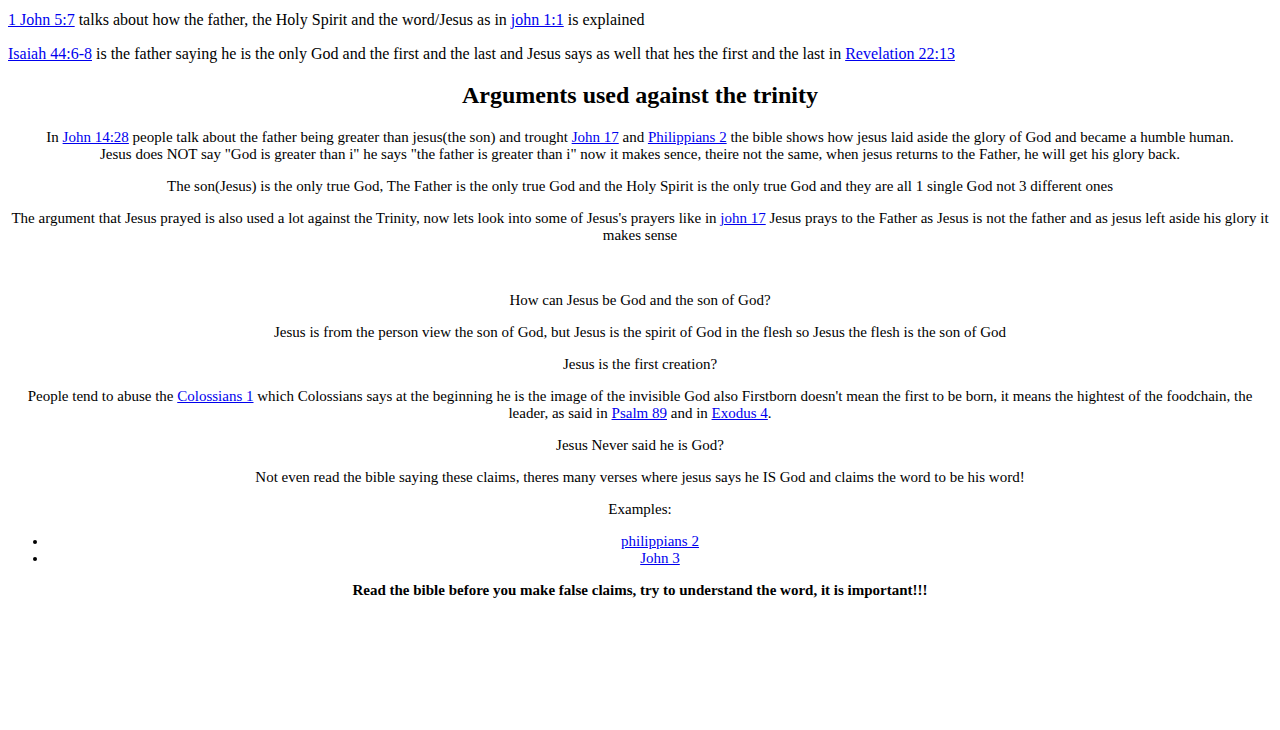
<file: trinity/index.html>
<!DOCTYPE html>
<html>

<head>
  <meta name="viewport" content="width=device-width; initial-scale=1.0; minimum-scale=1.0; maximum-scale=1.0;" />
  <link rel="stylesheet" type="text/css" href="style.css" />

<meta property="og:title" content="Who is the trinity?" />
  <meta property="og:type" content="image:jpg" />
  <meta property="og:image"
    content="https://github.com/theholybook/theholybook.github.io/blob/main/trinity/concept.jpg" />
</head>

<body>
  <center>
    <h1 class="mainTitle">Trinity</h1>
    <p class="mainTitle">Some humans believe that the trinity doesn't exist, but let me clarify
      it to you</p>

    <ol>
      <li>
        <p>The trinity does <strong style="color:Red">not</strong> mean 3 Gods
          in one God, <strong style="color:green">it
            means</strong> 1 God with 3 Persons</p>
        <img src="trinity.png" width="20%">
      </li>
      <li>
        <p>Jesus is NOT the Father</p>
      </li>
      <li>
        <p>The Father is NOT The Holy Spirit</p>
      </li>
      <li>
        <p>The Holy Spirit is Not Jesus</p>
      </li>
      <li>
        <p>God is the Father, Jesus and the Holy Spirit and yet still
          <strong>one</strong> Entity
        </p>
      </li>
    </ol>

    <p>why God is the Trinity, and who are those 3 Persons</p>
  </center>

  <div style="width: 100%; background-color: #008000; float: left; border-left:3.5%;">
    <center>
      <h1 class="mainTitle">God</h1>
      <p class="mainTitle">Also called "I am" and <a
          href="https://www.biblegateway.com/passage/?search=revelation+1%3A1-8&version=MEV"
          title="8 “I am the Alpha and the Omega, the Beginning and the End,” says the Lord, “who is and who was and who is to come, the Almighty.”"
          target="_blank">"Alpha
          and Omega"</a></p>
    </center>

    <div class="row" style="width: 100%; margin-bottom: 3%; margin-left: 1.2%;">
      <div class="firstColumn" margin-left: 3.5% ;
        style="background-color:DarkRed; width: 31%; flex: 31%; float: left; color: White">
        <h2 class="mainTitle">Jesus</h2>

        <p class="NormalText">The son is in the verses with all 3 entities ment as one <a
            href="https://www.biblegateway.com/passage/?search=Matthew%2028&version=Mev"
            title="19 Therefore go and make disciples of all nations, baptizing them in the name of the Father and of the Son and of the Holy">Matthew
            28</a> and <a href="https://www.biblegateway.com/passage/?search=2+Corinthians+13&version=Mev"
            title="14 May the grace of the Lord Jesus Christ, and the love of God, and the fellowship of the Holy Spirit be with you all."
            target="_blank">2
            Corinthians 13</a></p>

        <p class="NormalText">Jesus is God in the flesh as <a
            href="https://www.biblegateway.com/passage/?search=titus+2&version=MEV"
            title="13 as we await the blessed hope and the appearing of the glory of our great God and Savior Jesus Christ, 14 who gave Himself for us, that He might redeem us from all lawlessness and purify for Himself a special people, zealous of good works."
            target="_blank">Titus 2</a> and <a href="https://www.biblegateway.com/passage/?search=2+peter+1&version=MEV"
            title="Salutation
  1 Simon Peter, a servant and apostle of Jesus Christ,
  
  To those who have received a faith as precious as ours through the righteousness of our God and Savior Jesus Christ.
  
  2 Grace and peace be multiplied to you through the knowledge of God and of Jesus our Lord." target="_blank">2 Peter
            1</a> says.</p>

        <p class="NormalText">it talks about <strong>God and Jesus Christ</strong> to return a second time.</p>

        <p class="NormalText">Jesus said "I am" in <a
            href="https://www.biblegateway.com/passage/?search=Isaiah+43&version=MEV" title="You are My witnesses, says the Lord,
    and My servant whom I have chosen
that you may know and believe Me,
    and understand that I am He." target="_blank">Isaiah 43</a> and <a
            href="https://www.biblegateway.com/passage/?search=john+13&version=MEV"
            title="19 “Now I tell you before it happens, that when it does happen, you may believe that I am He. 20 Truly, truly I say to you, he who receives whomever I send receives Me. And he who receives Me receives Him who sent Me.”"
            target="_blank">John
            13</a></p>

        <p class="NormalText">Jesus said he is the Alpha and Omega in <a
            href="https://www.biblegateway.com/passage/?search=revelation+22&version=MEV"
            title="12 “Look, I am coming soon! My reward is with Me to give to each one according to his work. 13 I am the Alpha and the Omega, the Beginning and the End, the First and the Last.”"
            target="_blank">Revelation 22</a></p>






        <p class="NormalText">Jesus is the human form of God, he has <strong>flesh and blood</strong> like all of us.
        </p>
        <p class="NormalText">His functions were and will be: </p>
        <ul>
          <li>
            <p>Has taught about God to humans</p>
          </li>
          <li>
            <p>Has made many wonders in God's name</p>
          </li>
          <li>
            <p>Taken all our Sins on the cross dying the worst death ever so we don't have to taking away <strong>ALL
                our sins</strong> from us</p>
          </li>
          <li>
            <p>Risen from the Death on the thirth day and defeated death on the cross</p>
          </li>
          <li>
            <p>Returned to the Father "home"</p>
          </li>
          <li>
            <p>on his Second return will be Judging the world</p>
          </li>
        </ul>
        <img src="theson.jpg" width=50% style="margin-left: 10%;">

      </div>
      <div class="secondcolumn" style="background-color:GoldenRod; width: 31%; flex: 31%; float: left">
        <h2 class="mainTitle">Holy Spirit</h2>
        <p class="NormalText">The Holy Spirit is also in the verses with all 3 entities ment as one <a
            href="https://www.biblegateway.com/passage/?search=Matthew%2028&version=Mev"
            title="19 Therefore go and make disciples of all nations, baptizing them in the name of the Father and of the Son and of the Holy">Matthew
            28</a> and <a href="https://www.biblegateway.com/passage/?search=2+Corinthians+13&version=Mev"
            title="14 May the grace of the Lord Jesus Christ, and the love of God, and the fellowship of the Holy Spirit be with you all."
            target="_blank">2
            Corinthians 13</a></p>
        <p class="NormalText">The Holy Spirit is the spirit of God who is here to support us humans in our daily lives
          as in <a href="https://www.biblegateway.com/passage/?search=John+14&version=mev"
            title="The Promise of the Spirit
15 “If you love Me, keep My commandments. 16 I will pray the Father, and He will give you another Counselor, that He may be with you forever: 17 the Spirit of truth, whom the world cannot receive, for it does not see Him, neither does it know Him. But you know Him, for He lives with you, and will be in you. "
            target="_blank">John 14</a>.
        </p>
        <p class="NormalText">We humans are temples for the Holy Spirit as it is written in <a
            href="https://www.biblegateway.com/passage/?search=1+Corinthians+3&version=MEV"
            title="16 Do you not know that you are the temple of God, and that the Spirit of God dwells in you? 17 If anyone defiles the temple of God, God will destroy him. For the temple of God is holy. And you are His temple.">1
            Corinthians 3</a></p>
        <p class="NormalText">The Holy Spirit is God as it is written in <a
            href="https://www.biblegateway.com/passage/?search=2+Peter+1&version=MEV"
            title="19 And we have a more reliable word of prophecy, which you would do well to follow, as to a light that shines in a dark place, until the day dawns and the morning star arises in your hearts. 20 But know this first of all, that no prophecy of the Scripture is a matter of one’s own interpretation. 21 For no prophecy at any time was produced by the will of man, but holy men moved by the Holy Spirit spoke from God."
            target="_blank">2 Peter 1</a></p>
        <p class="NormalText">You cannot see nor hear the Holy Spirit, but you can feel him he is a
          <strong>Spirit</strong> just like what everyone of us <br>has a spirit and don't see it
        </p>
        <p class="NormalText">His functions are:</p>
        <ul>
          <li>
            <p>Come to confort humans in the belief</p>
          </li>
          <li>
            <p>Transform the new born christian into one of God's people</p>
          </li>
          <li>
            <p>Help humans finding the right path</p>
          </li>
          <li>
            <p>Warn humans from sinning</p>
          </li>
          <li>
            <p>Protect and fight demons for believers</p>
          </li>
          <li>
            <p>Guides and makes sure that his message will be heard</p>
          </li>
        </ul>
        <img src="holyspirit.jpg" width=50% style="margin-left: 10%;">
      </div>
      <div class="tirthcolumn" style="background-color:SkyBlue; width: 31%; flex: 31%; margin-right:3.5%;">
        <h2 class="mainTitle">The Father</h2>
        <p class="mainTitle">The Father is also in the verses with all 3 entities ment as one <a
            href="https://www.biblegateway.com/passage/?search=Matthew%2028&version=Mev"
            title="19 Therefore go and make disciples of all nations, baptizing them in the name of the Father and of the Son and of the Holy">Matthew
            28</a> and <a href="https://www.biblegateway.com/passage/?search=2+Corinthians+13&version=Mev"
            title="14 May the grace of the Lord Jesus Christ, and the love of God, and the fellowship of the Holy Spirit be with you all."
            target="_blank">2
            Corinthians 13</a></p>
        <p class="NormalText">The father is the creator of <strong>EVERYTHING</strong> as the whole of <a
            href="https://www.biblegateway.com/passage/?search=Genesis+1&version=MEV"
            title="3 God said, “Let there be light,” and there was light. 4 God saw that the light was good, and God separated the light from the darkness. 5 God called the light Day, and the darkness He called Night. So the evening and the morning were the first day.">Genesis</a>
        </p>
        <p class="NormalText">The father is God in heaven who is looking after us as in <a
            href="https://www.biblegateway.com/passage/?search=Matthew+23&version=MEV"
            title="8 “But do not be called ‘Rabbi,’ for you have one Teacher, the Christ, and you are all brothers. 9 And call no man on earth your father, for you have one Father, who is in heaven.">Matthew
            23</a></p>
        <p class="NormalText">The father is the judge you will see once at the end of your life, he is gonna judge you
          with his
          <a title="Jesus and the Holy Spirit">2 other persons</a>
        </p>
        <p class="NormalText">Compared to you, the father is <strong>ALLMIGHTY, OMNISCIENT, OMNIPOTENT and
            OMNIPRESENT</strong></p>
        <p class="mainTitle">His functions are:</p>
        <ul>
          <li>
            <p><strong>Hightest of all</strong></p>
          </li>
          <li>
            <p>Plan the lives of the believers</p>
          </li>
          <li>
            <p>Punished the wicked</p>
          </li>
          <li>
            <p>Secure a place with him and the believers</p>
          </li>
          <li>
            <p>Judge of the spiritual world we will end in after life</p>
          </li>
          <li>
            <p>The father of everything that ever existed</p>
          </li>
        </ul>
        <img src="thefather.jpg" width=50% style="margin-left: 10%;">
      </div>
    </div>
  </div>
  <h2> Binding Verses</h2>
  <p><a href="https://www.biblegateway.com/passage/?search=1%20John%205:7-9&version=mev"
      title="7 There are three who testify in heaven: the Father, the Word, and the Holy Spirit, and the three are one.">1
      John 5:7</a> talks about how the father, the Holy Spirit and the word/Jesus as in <a
      href="https://www.biblegateway.com/passage/?search=john+1%3A1&version=MEV" title="The Word Became Flesh
1 In the beginning was the Word, and the Word was with God, and the Word was God.">john 1:1</a> is explained</p>
  <p><a href="https://www.biblegateway.com/passage/?search=Isaiah%2044:6-8&version=mev" title="Idolatry Condemned
       6 Thus says the Lord the King of Israel,
           and his Redeemer the Lord of Hosts:
       I am the first, and I am the last;
           besides Me there is no God.">Isaiah 44:6-8</a> is the father saying he is the only God and the first and the
    last and Jesus says as well that hes the first and the last in <a
      href="https://www.biblegateway.com/passage/?search=Revelation%2022:13&version=mev"
      title="13 I am the Alpha and the Omega, the Beginning and the End, the First and the Last.”">Revelation 22:13</a>
  </p>
  <h2 class="mainTitle" style="float:inherit">Arguments used against the trinity</h2>
  <p class="NormalText">In <a href="https://www.biblegateway.com/passage/?search=John+14%3A28&version=MEV"
      title="28 “You have heard Me say to you, ‘I am going away and am returning to you.’ If you loved Me, you would rejoice because I said, ‘I am going to the Father,’ for My Father is greater than I."
      target="_blank">John
      14:28</a> people talk about the father being greater than jesus(the son) and trought <a
      href="https://www.biblegateway.com/passage/?search=John+17&version=MEV"
      title="4 I have glorified You on the earth. I have finished the work You have given Me to do. 5 And now, O Father, glorify Me in Your own presence with the glory which I had with You before the world existed."
      target="_blank">John
      17</a> and <a href="https://www.biblegateway.com/passage/?search=Philippians+2&version=MEV" title="6 who, being in the form of God,
    did not consider equality with God something to be grasped.
7 But He emptied Himself,
    taking upon Himself the form of a servant,
    and was made in the likeness of men." target="_blank">Philippians 2</a> the bible shows how jesus laid aside the
    glory of God and
    became a
    humble human.<br>
    Jesus does NOT say "God is greater than i" he says "the father is greater than i" now it makes sence, theire not the
    same, when jesus returns to the Father, he will get his glory back.</p>
  <p class="NormalText">The son(Jesus) is the only true God, The Father is the only true God and the Holy Spirit is the
    only true God and they are all 1 single God not 3 different ones</p>

  <p class="NormalText">The argument that Jesus prayed is also used a lot against the Trinity, now lets look into some
    of Jesus's prayers like in <a href="https://www.biblegateway.com/passage/?search=john+17&version=Mev"
      title=" 21 that all of them may be one, Father, just as you are in me and I am in you. May they also be in us so that the world may believe that you have sent me. 22 I have given them the glory that you gave me, that they may be one as we are one— 23 I in them and you in me—so that they may be brought to complete unity. Then the world will know that you sent me and have loved them even as you have loved me."
      target="_blank">john
      17</a> Jesus prays to the Father as Jesus is not the father and as jesus left aside his glory it makes sense</p>
  <br>

  <p class="NormalText">How can Jesus be God and the son of God?</p>
  <p class="NormalText">Jesus is from the person view the son of God, but Jesus is the spirit of God in the flesh so
    Jesus the flesh is the son of God</p>

  <p class="NormalText">Jesus is the first creation?</p>
  <p class="NormalText">People tend to abuse the <a
      href="https://www.biblegateway.com/passage/?search=Colossians+1&version=MEV"
      title="15 He is the image of the invisible God and the firstborn of every creature." target="_blank">Colossians
      1</a> which
    Colossians says at the beginning he is the image of the invisible God also Firstborn doesn't mean the first to be
    born, it means the hightest of the foodchain, the leader, as said in <a
      href="https://www.biblegateway.com/passage/?search=psalm+89&version=MEV" title="27 Also I will make him my firstborn,
    the highest of the kings of the earth." target="_blank">Psalm 89</a> and in <a
      href="https://www.biblegateway.com/passage/?search=exodus+4&version=MEV"
      title="22 You shall say to Pharaoh, ‘Thus says the Lord: Israel is My son, even My firstborn."
      target="_blank">Exodus 4</a>.</p>
  <p class="NormalText">Jesus Never said he is God?</p>
  <p class="NormalText">Not even read the bible saying these claims, theres many verses where jesus says he IS God and
    claims the word to be his word!</p>
  <p class="NormalText">Examples:</p>
  <ul class="NormalText">
    <li><a href="https://www.biblegateway.com/passage/?search=philippians+2&version=MEV" title="6 who, being in the form of God,
    did not consider equality with God something to be grasped.
7 But He emptied Himself,
    taking upon Himself the form of a servant,
    and was made in the likeness of men.
8 And being found in the form of a man,
    He humbled Himself
    and became obedient to death,
        even death on a cross." target="_blank">philippians 2</a></li>
    <li><a href="https://www.biblegateway.com/passage/?search=John+3&version=MEV"
        title="17 For God did not send His Son into the world to condemn the world, but that the world through Him might be saved. 18 He who believes in Him is not condemned. But he who does not believe is condemned already, because he has not believed in the name of the only begotten Son of God. 19 This is the verdict, that light has come into the world, and men loved darkness rather than light, because their deeds were evil. 20 For everyone who does evil hates the light and does not come to the light, lest his deeds should be exposed. 21 But he who does the truth comes to the light, that it may be revealed that his deeds have been done in God.”"
        target="_blank">John 3</a></li>
  </ul>
  <h3 class="NormalText"><strong>Read the bible before you make false claims, try to understand the word, it is
      important!!!</strong></h3>
  <br><br><br><br><br><br>

</body>

</html>
</file>
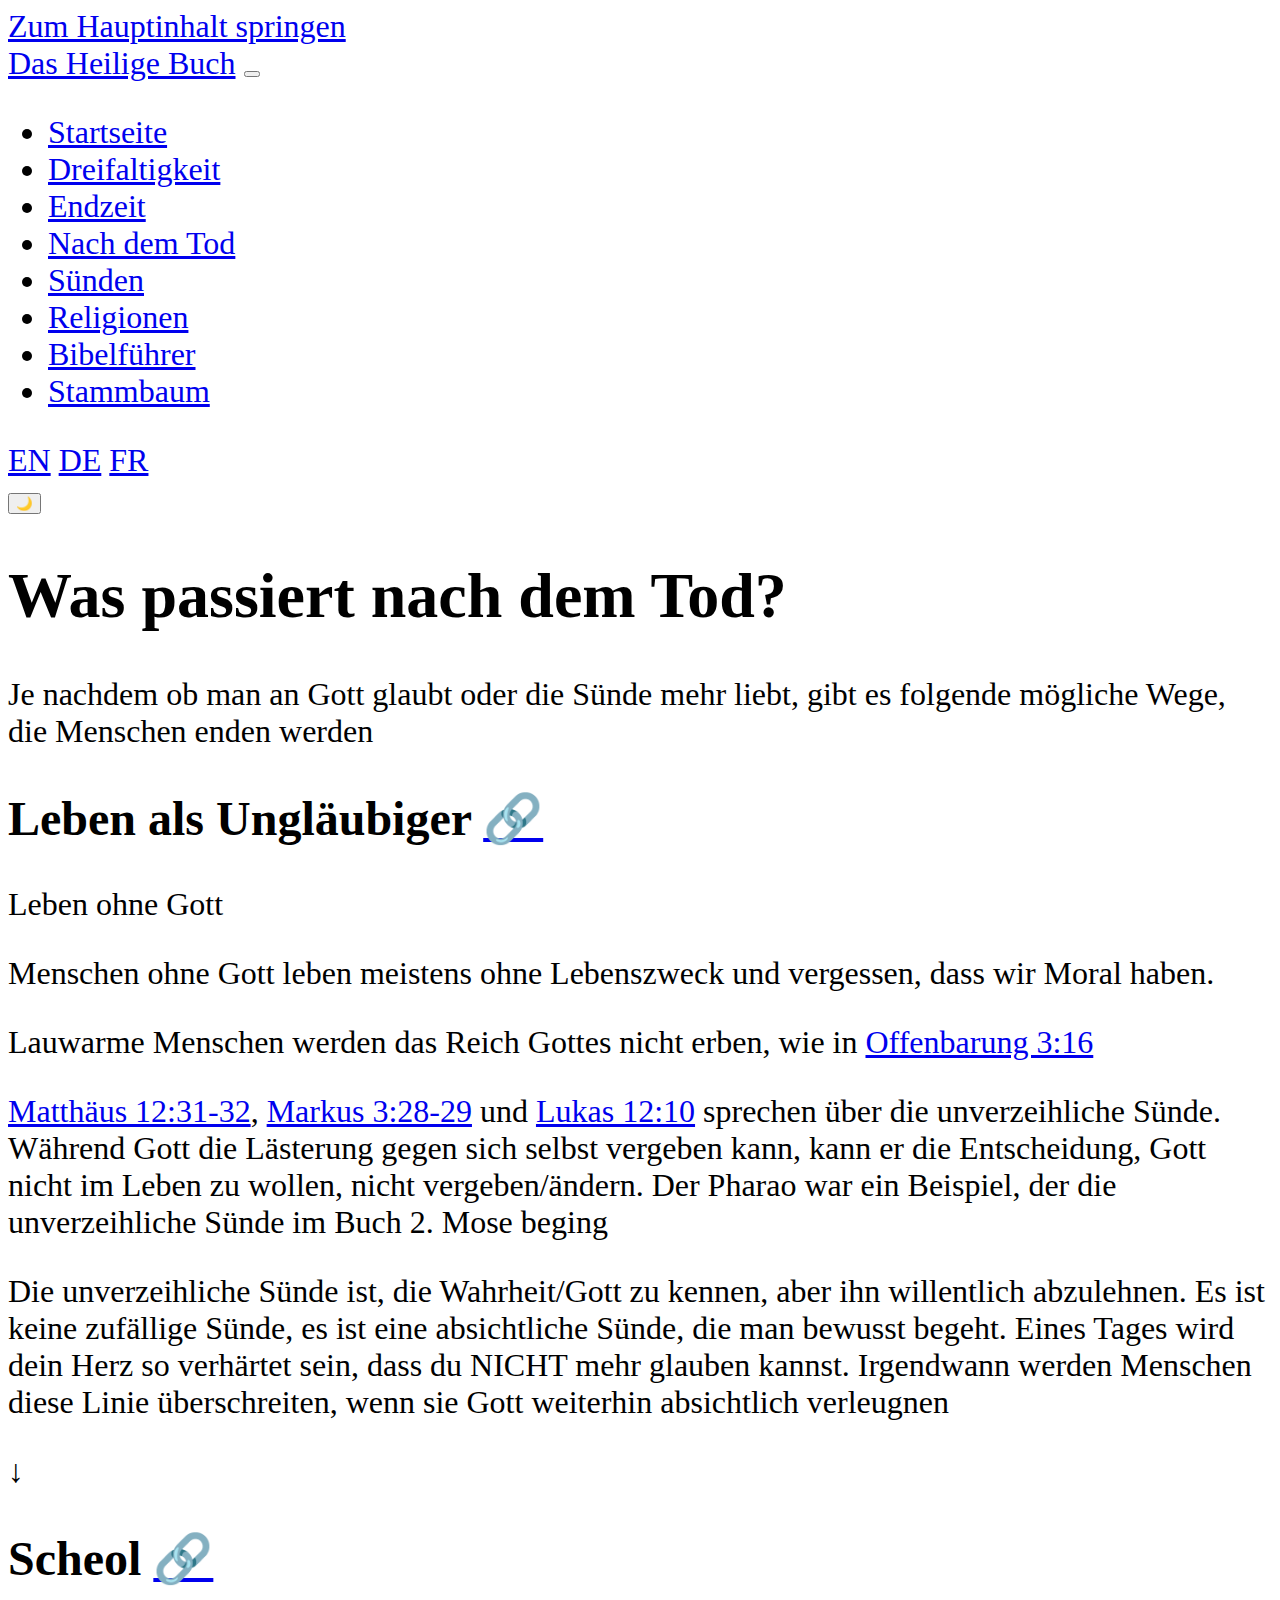
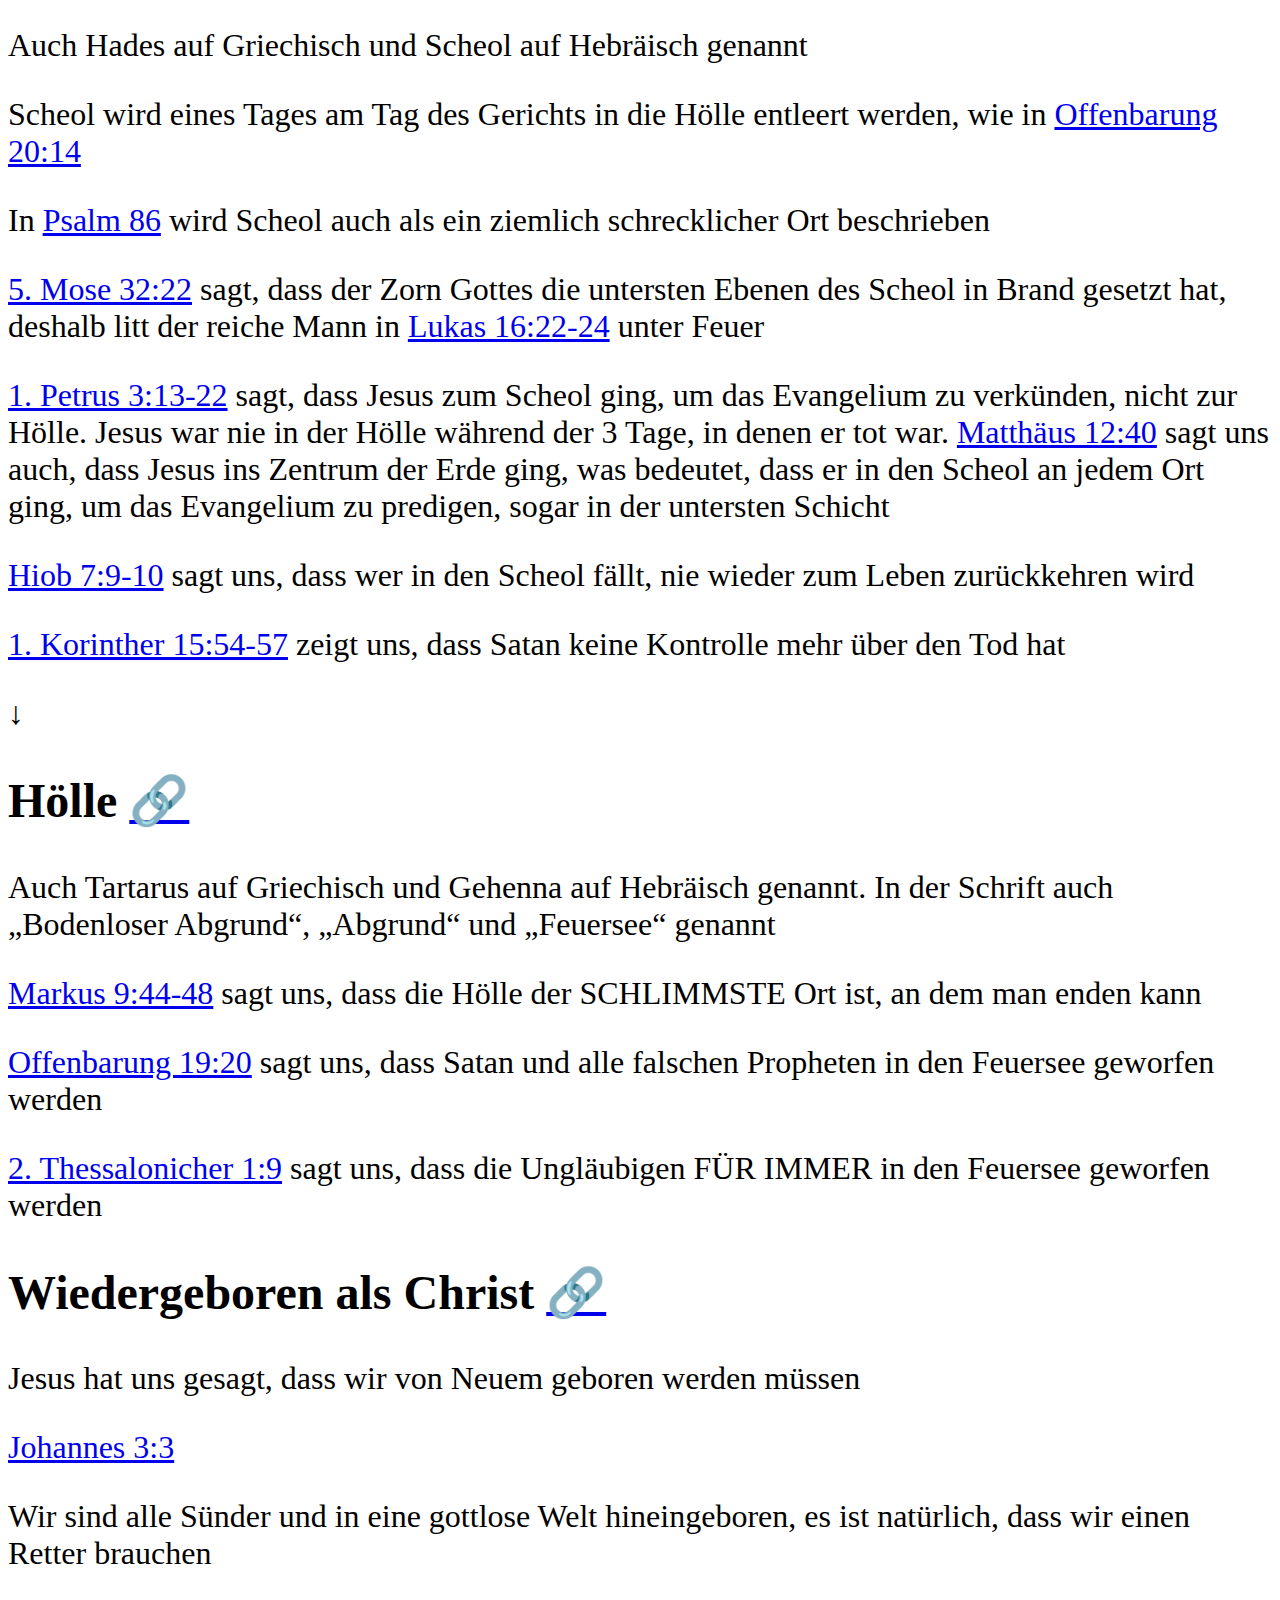
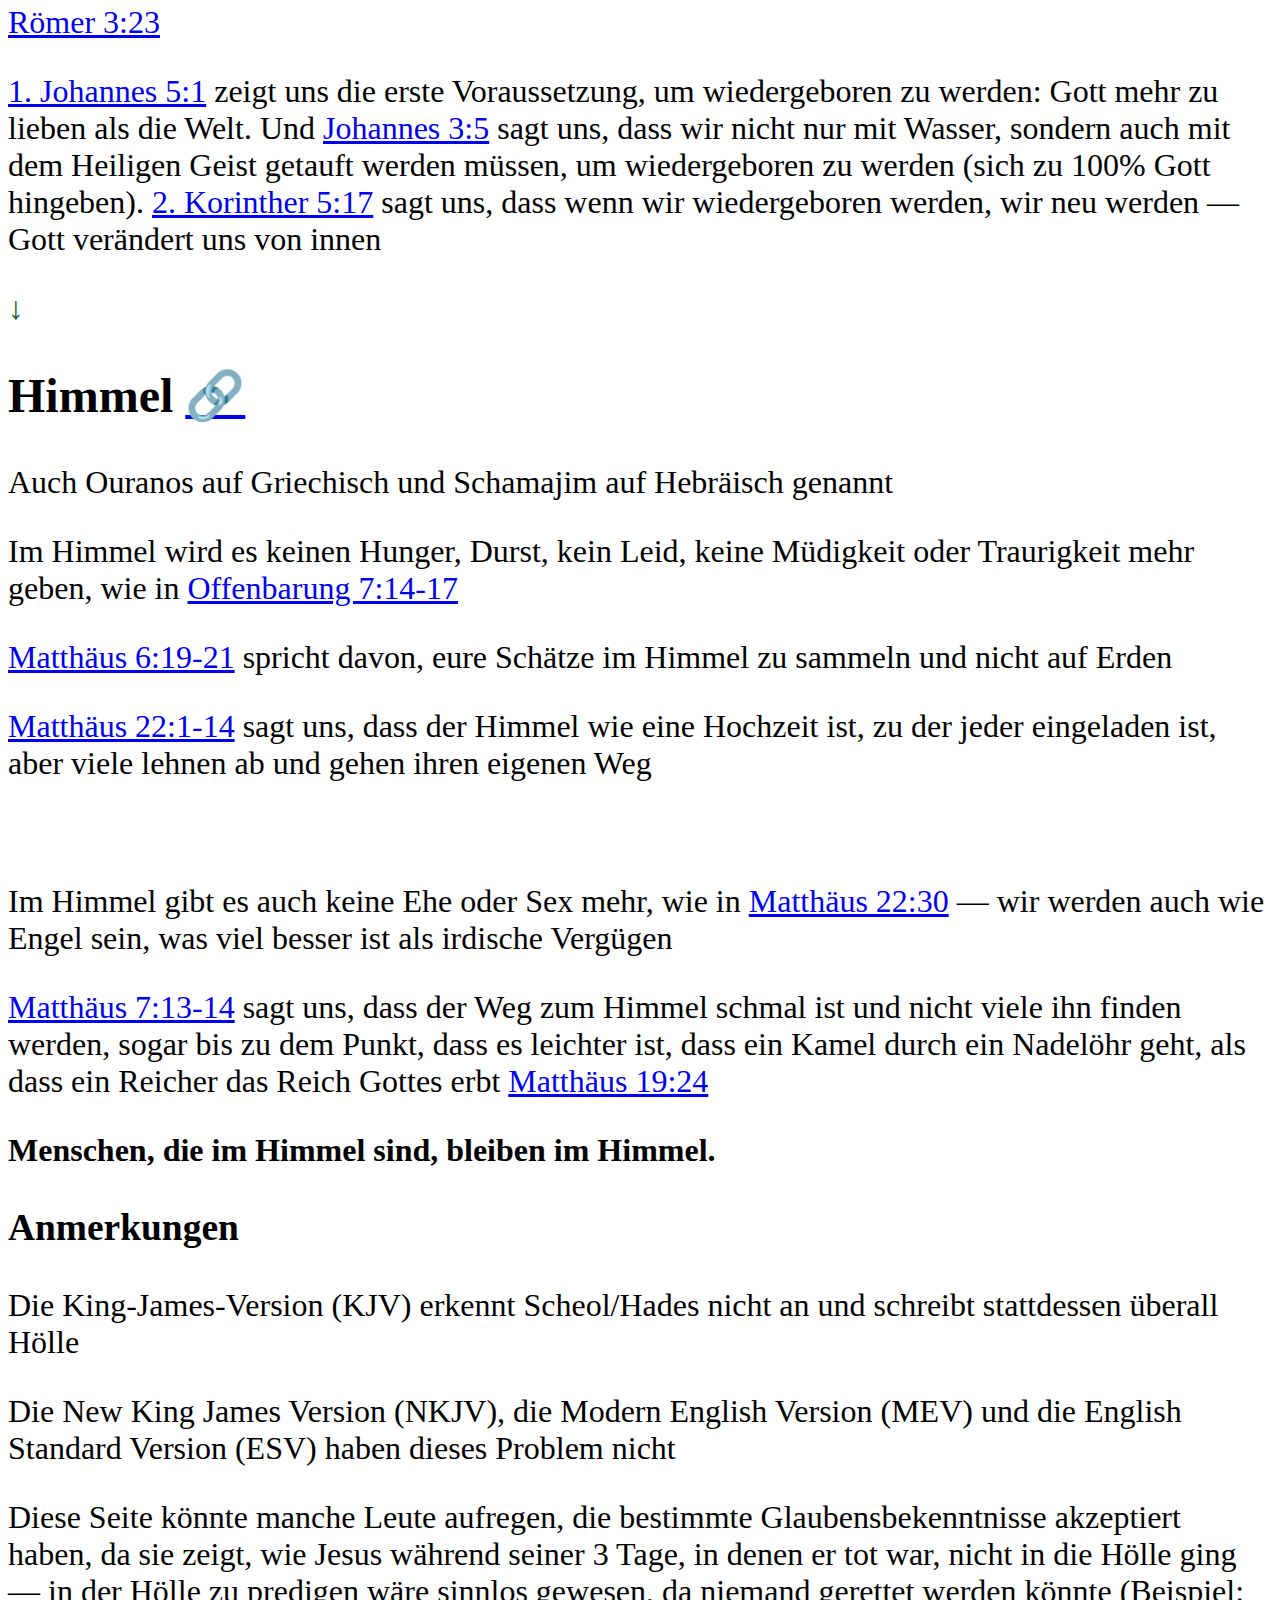
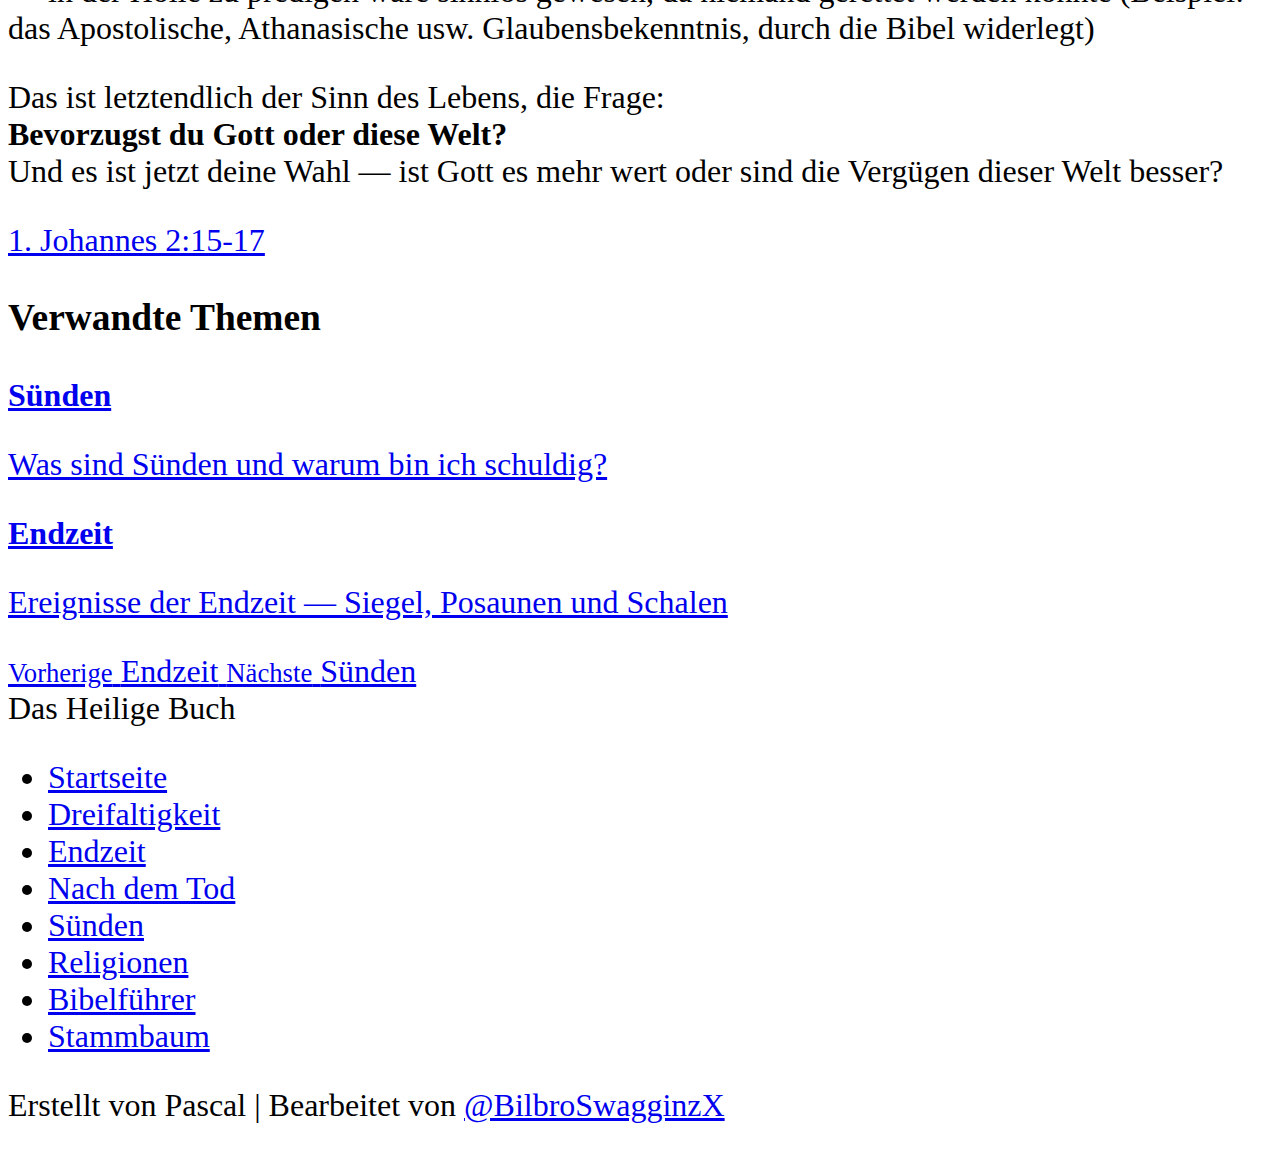
<file: de/Afterdeath/index.html>
<!DOCTYPE html>
<html lang="de">

<head>
  <meta charset="UTF-8">
  <meta name="viewport" content="width=device-width, initial-scale=1.0" />
  <link rel="stylesheet" type="text/css" href="../../stylesheet.css" />
  <link rel="icon" type="image/svg+xml" href="../../favicon.svg">
  <script>
    (function() {
      var saved = localStorage.getItem('theme');
      if (saved === 'dark' || (!saved && window.matchMedia('(prefers-color-scheme: dark)').matches)) {
        document.documentElement.classList.add('dark');
      } else if (saved === 'light') {
        document.documentElement.classList.add('light');
      }
    })();
  </script>
  <meta name="description" content="Was passiert nach dem Tod laut der Bibel? Scheol, Hoelle und Himmel, und warum die Wiedergeburt in Christus fuer die Ewigkeit wichtig ist.">
  <meta property="og:title" content="Was passiert nach dem Tod?" />
  <meta property="og:type" content="website" />
  <meta property="og:description" content="Scheol, Himmel und Hoelle -- was die Bibel ueber das Leben nach dem Tod sagt." />
  <meta property="og:url" content="https://theholybook.github.io/de/Afterdeath/" />
  <meta property="og:image"
    content="https://theholybook.github.io/Afterdeath/grave.jpg" />
  <title>Was passiert nach dem Tod?</title>
</head>

<body>

  <a href="#main-content" class="skip-link">Zum Hauptinhalt springen</a>

  <!-- Navigation -->
  <nav class="site-nav">
    <div class="nav-inner">
      <a href="../index.html" class="nav-brand">Das Heilige Buch</a>
      <button class="nav-toggle" onclick="document.querySelector('.nav-links').classList.toggle('open')" aria-label="Navigation umschalten">
        <span></span><span></span><span></span>
      </button>
      <ul class="nav-links">
        <li><a href="../index.html">Startseite</a></li>
        <li><a href="../trinity/index.html">Dreifaltigkeit</a></li>
        <li><a href="../apocalypse/index.html">Endzeit</a></li>
        <li><a href="index.html" class="active">Nach dem Tod</a></li>
        <li><a href="../sins/index.html">S&uuml;nden</a></li>
        <li><a href="../Religions/index.html">Religionen</a></li>
        <li><a href="../bible-order/index.html">Bibelf&uuml;hrer</a></li>
        <li><a href="../Genealogy/index.html">Stammbaum</a></li>
      </ul>
      <div class="lang-switcher">
        <a href="../../Afterdeath/index.html">EN</a>
        <a href="index.html" class="active-lang">DE</a>
        <a href="../../fr/Afterdeath/index.html">FR</a>
      </div>
      <button class="theme-toggle" onclick="toggleTheme()" aria-label="Dunkelmodus umschalten" title="Dunkelmodus umschalten">&#9728;&#65039;</button>
    </div>
  </nav>

  <header class="page-header" id="main-content">
    <h1>Was passiert nach dem Tod?</h1>
    <p class="subtitle">Je nachdem ob man an Gott glaubt oder die S&uuml;nde mehr liebt, gibt es folgende m&ouml;gliche Wege, die Menschen enden werden</p>
  </header>

  <!-- Two-lane layout -->
  <div class="content-wide">
    <div class="two-lanes">
      <!-- LEFT LANE: Without God -->
      <div class="lane lane-dark">
        <div class="comparison-card highlight-amber">
          <h2 id="living-as-non-believer">Leben als Ungl&auml;ubiger <a href="#living-as-non-believer" class="anchor-link" onclick="copyAnchor(event)" title="Link zum Abschnitt kopieren">&#x1F517;</a></h2>
          <p>Leben ohne Gott</p>
          <p>Menschen ohne Gott leben meistens ohne Lebenszweck und vergessen, dass wir Moral haben.</p>
          <p>Lauwarme Menschen werden das Reich Gottes nicht erben, wie in <a
              href="https://www.biblegateway.com/passage/?search=Offenbarung+3%3A16&version=SCH2000"
              title="16 So aber, weil du lau bist und weder kalt noch hei&szlig;, werde ich dich ausspeien aus meinem Mund.">Offenbarung
              3:16</a></p>
          <p><a href="https://www.biblegateway.com/passage/?search=Matth%C3%A4us+12%3A31-32&version=SCH2000"
              title="31 Darum sage ich euch: Jede S&uuml;nde und L&auml;sterung wird den Menschen vergeben werden; aber die L&auml;sterung des Geistes wird den Menschen nicht vergeben werden. 32 Und wer ein Wort redet gegen den Sohn des Menschen, dem wird vergeben werden; wer aber gegen den Heiligen Geist redet, dem wird nicht vergeben werden, weder in dieser Weltzeit noch in der zuk&uuml;nftigen.">Matth&auml;us
              12:31-32</a>, <a href="https://www.biblegateway.com/passage/?search=Markus+3%3A28-29&version=SCH2000"
              title="28 Wahrlich, ich sage euch: Alle S&uuml;nden sollen den Menschenkindern vergeben werden, auch die L&auml;sterungen, womit sie l&auml;stern; 29 wer aber gegen den Heiligen Geist l&auml;stert, der hat in Ewigkeit keine Vergebung, sondern er ist einem ewigen Gericht verfallen.">Markus
              3:28-29</a> und <a href="https://www.biblegateway.com/passage/?search=Lukas+12%3A10&version=SCH2000"
              title="10 Und jedem, der ein Wort reden wird gegen den Sohn des Menschen, dem wird vergeben werden; wer aber gegen den Heiligen Geist l&auml;stert, dem wird nicht vergeben werden.">Lukas
              12:10</a> sprechen &uuml;ber die unverzeihliche S&uuml;nde. W&auml;hrend Gott die L&auml;sterung gegen sich selbst vergeben kann, kann er
            die Entscheidung, Gott nicht im Leben zu wollen, nicht vergeben/&auml;ndern. Der Pharao war ein Beispiel, der die unverzeihliche S&uuml;nde
            im Buch 2. Mose beging</p>
          <p>Die unverzeihliche S&uuml;nde ist, die Wahrheit/Gott zu kennen, aber ihn willentlich abzulehnen. Es ist keine zuf&auml;llige S&uuml;nde, es ist eine
            absichtliche S&uuml;nde, die man bewusst begeht. Eines Tages wird dein Herz so verh&auml;rtet sein, dass du NICHT mehr glauben kannst.
            Irgendwann werden Menschen diese Linie &uuml;berschreiten, wenn sie Gott weiterhin absichtlich verleugnen</p>
        </div>

        <div class="lane-arrow">&#x2193;</div>

        <div class="comparison-card highlight-amber">
          <h2 id="sheol">Scheol <a href="#sheol" class="anchor-link" onclick="copyAnchor(event)" title="Link zum Abschnitt kopieren">&#x1F517;</a></h2>
          <p>Auch Hades auf Griechisch und Scheol auf Hebr&auml;isch genannt</p>
          <p>Scheol wird eines Tages am Tag des Gerichts in die H&ouml;lle entleert werden, wie in <a
              href="https://www.biblegateway.com/passage/?search=Offenbarung+20%3A14&version=SCH2000"
              title="14 Und der Tod und das Totenreich wurden in den Feuersee geworfen. Das ist der zweite Tod.">Offenbarung
              20:14</a></p>
          <p>In <a href="https://www.biblegateway.com/passage/?search=Psalm+86%3A11-13&version=SCH2000" title="11 Weise mir, Herr, deinen Weg; ich will wandeln in deiner Wahrheit. Richte mein Herz auf das Eine, dass ich deinen Namen f&uuml;rchte! 12 Ich will dich preisen, Herr, mein Gott, von ganzem Herzen und deinen Namen ehren ewiglich. 13 Denn deine Gnade ist gro&szlig; &uuml;ber mir, und du hast meine Seele errettet aus dem tiefen Scheol.">Psalm 86</a> wird Scheol auch als ein
            ziemlich schrecklicher Ort beschrieben</p>
          <p><a href="https://www.biblegateway.com/passage/?search=5.+Mose+32%3A22&version=SCH2000" title="22 Denn ein Feuer ist entbrannt in meinem Zorn und wird brennen bis in den untersten Scheol hinab und wird das Land mit seinem Ertrag verzehren und die Grundfesten der Berge in Brand setzen.">5. Mose 32:22</a> sagt, dass der Zorn Gottes die
            untersten Ebenen des Scheol in Brand gesetzt hat, deshalb litt der reiche Mann in <a
              href="https://www.biblegateway.com/passage/?search=Lukas+16%3A22-24&version=SCH2000"
              title="22 Es geschah aber, dass der Arme starb und von den Engeln in Abrahams Scho&szlig; getragen wurde. Es starb aber auch der Reiche und wurde begraben. 23 Und als er im Totenreich seine Augen erhob, da er Qualen litt, sah er den Abraham von ferne und Lazarus in seinem Scho&szlig;. 24 Und er rief und sprach: Vater Abraham, erbarme dich &uuml;ber mich und sende Lazarus, damit er die Spitze seines Fingers ins Wasser tauche und meine Zunge k&uuml;hle; denn ich leide Pein in dieser Flamme!">Lukas
              16:22-24</a> unter Feuer</p>
          <p><a href="https://www.biblegateway.com/passage/?search=1.+Petrus+3%3A13-22&version=SCH2000"
              title="18 Denn auch Christus hat einmal f&uuml;r S&uuml;nden gelitten, der Gerechte f&uuml;r die Ungerechten, damit er uns zu Gott f&uuml;hre; und er wurde get&ouml;tet nach dem Fleisch, aber lebendig gemacht durch den Geist, 19 in welchem er auch hinging und den Geistern im Gef&auml;ngnis predigte">1.
              Petrus 3:13-22</a> sagt, dass Jesus zum Scheol ging, um das Evangelium zu verk&uuml;nden, nicht zur H&ouml;lle. Jesus war nie in der H&ouml;lle
            w&auml;hrend der 3 Tage, in denen er tot war. <a
              href="https://www.biblegateway.com/passage/?search=Matth%C3%A4us+12%3A40&version=SCH2000"
              title="40 Denn gleichwie Jona drei Tage und drei N&auml;chte im Bauch des gro&szlig;en Fisches war, so wird der Sohn des Menschen drei Tage und drei N&auml;chte im Scho&szlig; der Erde sein.">Matth&auml;us
              12:40</a> sagt uns auch, dass Jesus ins Zentrum der Erde ging, was bedeutet, dass er in den Scheol an jedem Ort ging, um das
            Evangelium zu predigen, sogar in der untersten Schicht</p>
          <p><a href="https://www.biblegateway.com/passage/?search=Hiob+7%3A9-10&version=SCH2000" title="9 Eine Wolke schwindet und vergeht; so kommt, wer in den Scheol hinabf&auml;hrt, nicht wieder herauf. 10 Er kehrt nicht mehr zur&uuml;ck in sein Haus, und seine St&auml;tte kennt ihn nicht mehr.">Hiob 7:9-10</a> sagt uns, dass wer in den Scheol f&auml;llt,
            nie wieder zum Leben zur&uuml;ckkehren wird</p>
          <p><a href="https://www.biblegateway.com/passage/?search=1.+Korinther+15%3A54-57&version=SCH2000"
              title="54 Wenn aber dieses Verwesliche Unverweslichkeit anziehen und dieses Sterbliche Unsterblichkeit anziehen wird, dann wird das Wort erf&uuml;llt werden, das geschrieben steht: Der Tod ist verschlungen in den Sieg! 55 Tod, wo ist dein Stachel? H&ouml;lle, wo ist dein Sieg? 56 Der Stachel des Todes aber ist die S&uuml;nde, die Kraft der S&uuml;nde aber ist das Gesetz. 57 Gott aber sei Dank, der uns den Sieg gibt durch unseren Herrn Jesus Christus!">1. Korinther 15:54-57</a> zeigt uns, dass Satan keine
            Kontrolle mehr &uuml;ber den Tod hat</p>
        </div>

        <div class="lane-arrow">&#x2193;</div>

        <div class="unforgivable-card">
          <h2 id="hell">H&ouml;lle <a href="#hell" class="anchor-link" onclick="copyAnchor(event)" title="Link zum Abschnitt kopieren">&#x1F517;</a></h2>
          <p>Auch Tartarus auf Griechisch und Gehenna auf Hebr&auml;isch genannt. In der Schrift auch &bdquo;Bodenloser Abgrund&ldquo;, &bdquo;Abgrund&ldquo; und &bdquo;Feuersee&ldquo; genannt</p>
          <p><a href="https://www.biblegateway.com/passage/?search=Markus+9%3A44-48&version=SCH2000" title="44 wo ihr Wurm nicht stirbt und das Feuer nicht erlischt. 45 Und wenn dein Fu&szlig; dir Anlass zur S&uuml;nde gibt, so haue ihn ab! Es ist besser f&uuml;r dich, lahm ins Leben einzugehen, als mit zwei F&uuml;&szlig;en in die H&ouml;lle geworfen zu werden, in das unausl&ouml;schliche Feuer">Markus 9:44-48</a> sagt uns, dass die H&ouml;lle der SCHLIMMSTE Ort ist, an dem man enden kann</p>
          <p><a href="https://www.biblegateway.com/passage/?search=Offenbarung+19%3A20&version=SCH2000"
              title="20 Und das Tier wurde ergriffen und mit ihm der falsche Prophet, der die Zeichen vor ihm tat, durch welche er die verf&uuml;hrte, die das Malzeichen des Tieres angenommen und sein Bild angebetet hatten. Die beiden wurden lebendig in den Feuersee geworfen, der mit Schwefel brennt.">Offenbarung
              19:20</a> sagt uns, dass Satan und alle falschen Propheten in den Feuersee geworfen werden</p>
          <p><a href="https://www.biblegateway.com/passage/?search=2.+Thessalonicher+1&version=SCH2000"
              title="9 die werden Strafe erleiden, ewiges Verderben, vom Angesicht des Herrn und von der Herrlichkeit seiner Kraft,">2.
              Thessalonicher 1:9</a> sagt uns, dass die Ungl&auml;ubigen F&Uuml;R IMMER in den Feuersee geworfen werden</p>
        </div>
      </div>

      <!-- RIGHT LANE: With God -->
      <div class="lane lane-light">
        <div class="comparison-card highlight-positive">
          <h2 id="reborn-as-christian">Wiedergeboren als Christ <a href="#reborn-as-christian" class="anchor-link" onclick="copyAnchor(event)" title="Link zum Abschnitt kopieren">&#x1F517;</a></h2>
          <p>Jesus hat uns gesagt, dass wir von Neuem geboren werden m&uuml;ssen</p>
          <p><a href="https://www.biblegateway.com/passage/?search=Johannes+3%3A3-5&version=SCH2000"
              title="3 Jesus antwortete und sprach zu ihm: Wahrlich, wahrlich, ich sage dir: Wenn jemand nicht von Neuem geboren wird, so kann er das Reich Gottes nicht sehen.">Johannes
              3:3</a></p>
          <p>Wir sind alle S&uuml;nder und in eine gottlose Welt hineingeboren, es ist nat&uuml;rlich, dass wir einen Retter brauchen</p>
          <p><a href="https://www.biblegateway.com/passage/?search=R%C3%B6mer+3%3A21-26&version=SCH2000"
              title="23 denn alle haben ges&uuml;ndigt und verfehlen die Herrlichkeit, die sie vor Gott haben sollten,">R&ouml;mer 3:23</a></p>
          <p><a href="https://www.biblegateway.com/passage/?search=1.+Johannes+5%3A1-5&version=SCH2000"
              title="5 Jeder, der glaubt, dass Jesus der Christus ist, der ist aus Gott geboren; und jeder, der den liebt, der ihn geboren hat, liebt auch den, der aus ihm geboren ist.">1.
              Johannes 5:1</a> zeigt uns die erste Voraussetzung, um wiedergeboren zu werden: Gott mehr zu lieben als die Welt. Und <a
              href="https://www.biblegateway.com/passage/?search=Johannes+3%3A1-21&version=SCH2000"
              title="5 Jesus antwortete: Wahrlich, wahrlich, ich sage dir: Wenn jemand nicht aus Wasser und Geist geboren wird, so kann er nicht in das Reich Gottes eingehen.">Johannes
              3:5</a> sagt uns, dass wir nicht nur mit Wasser, sondern auch mit dem Heiligen Geist getauft werden m&uuml;ssen, um wiedergeboren zu werden
            (sich zu 100% Gott hingeben). <a
              href="https://www.biblegateway.com/passage/?search=2.+Korinther+5%3A11-21&version=SCH2000"
              title="17 Darum: Ist jemand in Christus, so ist er eine neue Sch&ouml;pfung; das Alte ist vergangen; siehe, es ist alles neu geworden.">2.
              Korinther 5:17</a> sagt uns, dass wenn wir wiedergeboren werden, wir neu werden &mdash; Gott
            ver&auml;ndert uns von innen</p>
        </div>

        <div class="lane-arrow" style="color: #166534;">&#x2193;</div>

        <div class="comparison-card highlight-positive">
          <h2 id="heaven">Himmel <a href="#heaven" class="anchor-link" onclick="copyAnchor(event)" title="Link zum Abschnitt kopieren">&#x1F517;</a></h2>
          <p>Auch Ouranos auf Griechisch und Schamajim auf Hebr&auml;isch genannt</p>
          <p>Im Himmel wird es keinen Hunger, Durst, kein Leid, keine M&uuml;digkeit oder Traurigkeit mehr geben, wie in <a
              href="https://www.biblegateway.com/passage/?search=Offenbarung+7&version=SCH2000"
              title="14-17 Das sind die, welche aus der gro&szlig;en Tr&uuml;bsal kommen; und sie haben ihre Gew&auml;nder gewaschen und wei&szlig; gemacht in dem Blut des Lammes. Sie werden nicht mehr hungern und nicht mehr d&uuml;rsten. Und Gott wird abwischen alle Tr&auml;nen von ihren Augen.">Offenbarung 7:14-17</a></p>
          <p><a href="https://www.biblegateway.com/passage/?search=Matth%C3%A4us+6%3A19-21&version=SCH2000"
              title="Sch&auml;tze im Himmel - 19 Sammelt euch nicht Sch&auml;tze auf Erden, wo Motte und Rost sie fressen und wo Diebe einbrechen und stehlen. 20 Sammelt euch vielmehr Sch&auml;tze im Himmel, wo weder Motte noch Rost sie fressen und wo Diebe nicht einbrechen und stehlen. 21 Denn wo euer Schatz ist, da wird auch euer Herz sein.">Matth&auml;us
              6:19-21</a> spricht davon, eure Sch&auml;tze im Himmel zu sammeln und nicht auf Erden</p>
          <p><a href="https://www.biblegateway.com/passage/?search=Matth%C3%A4us+22%3A1-14&version=SCH2000"
              title="22 Und Jesus redete wieder in Gleichnissen zu ihnen und sprach: 2 Das Reich der Himmel gleicht einem K&ouml;nig, der f&uuml;r seinen Sohn das Hochzeitsmahl bereitete 3 und seine Knechte aussandte, um die Eingeladenen zur Hochzeit zu rufen; aber sie wollten nicht kommen.">Matth&auml;us
              22:1-14</a> sagt uns, dass der Himmel wie eine Hochzeit ist, zu der jeder eingeladen ist, aber viele lehnen ab und gehen
            ihren eigenen Weg</p>
          <div class="img-card">
            <img src="../../Afterdeath/heavenwedding.png" alt="Die himmlische Hochzeit" loading="lazy">
          </div>
          <p>
            Im Himmel gibt es auch keine Ehe oder Sex mehr, wie in <a
              href="https://www.biblegateway.com/passage/?search=Matth%C3%A4us+22%3A30&version=SCH2000"
              title="30 Denn in der Auferstehung heiraten sie nicht, noch werden sie verheiratet, sondern sie sind wie die Engel Gottes im Himmel.">
              Matth&auml;us 22:30</a> &mdash; wir werden auch wie Engel sein, was viel besser ist als irdische Verg&uuml;gen
          </p>
          <p><a href="https://www.biblegateway.com/passage/?search=Matth%C3%A4us+7%3A13-14&version=SCH2000"
              title="Die enge Pforte - 13 Geht ein durch die enge Pforte! Denn die Pforte ist weit und der Weg ist breit, der ins Verderben f&uuml;hrt, und es sind viele, die da hineingehen. 14 Denn die Pforte ist eng und der Weg ist schmal, der zum Leben f&uuml;hrt, und es sind wenige, die ihn finden.">Matth&auml;us
              7:13-14</a> sagt uns, dass der Weg zum Himmel schmal ist und nicht viele ihn finden werden, sogar bis zu dem Punkt, dass es
            leichter ist, dass ein Kamel durch ein Nadel&ouml;hr geht, als dass ein Reicher das Reich Gottes erbt <a
              href="https://www.biblegateway.com/passage/?search=Matth%C3%A4us+19%3A24&version=SCH2000"
              title="24 Und wiederum sage ich euch: Es ist leichter, dass ein Kamel durch ein Nadel&ouml;hr geht, als dass ein Reicher in das Reich Gottes kommt.">Matth&auml;us
              19:24</a></p>
          <p><strong>Menschen, die im Himmel sind, bleiben im Himmel.</strong></p>
        </div>
      </div>
    </div>
  </div>

  <!-- Notes -->
  <div class="content">
    <div class="notes-section">
      <h3>Anmerkungen</h3>
      <p>Die King-James-Version (KJV) erkennt Scheol/Hades nicht an und schreibt stattdessen &uuml;berall H&ouml;lle</p>
      <p>Die New King James Version (NKJV), die Modern English Version (MEV) und die English Standard Version (ESV) haben
        dieses Problem nicht</p>
      <p>Diese Seite k&ouml;nnte manche Leute aufregen, die bestimmte Glaubensbekenntnisse akzeptiert haben, da sie zeigt, wie Jesus w&auml;hrend seiner 3 Tage, in denen er tot war, nicht in die H&ouml;lle ging &mdash; in der H&ouml;lle zu predigen w&auml;re sinnlos gewesen, da niemand gerettet werden k&ouml;nnte (Beispiel: das Apostolische, Athanasische usw. Glaubensbekenntnis, durch die Bibel widerlegt)</p>
      <p>Das ist letztendlich der Sinn des Lebens, die Frage:<br>
        <strong>Bevorzugst du Gott oder diese Welt?</strong><br>Und es ist jetzt deine Wahl &mdash; ist Gott es mehr wert oder sind die
        Verg&uuml;gen dieser Welt besser?
      </p>
      <p><a href="https://www.biblegateway.com/passage/?search=1.+Johannes+2%3A15-17&version=SCH2000"
          title="Liebt nicht die Welt - 15 Habt nicht lieb die Welt noch was in der Welt ist. Wenn jemand die Welt liebhat, so ist die Liebe des Vaters nicht in ihm. 16 Denn alles, was in der Welt ist, die Begierde des Fleisches und die Begierde der Augen und der Hochmut des Lebens, ist nicht von dem Vater, sondern von der Welt. 17 Und die Welt vergeht und ihre Begierde; wer aber den Willen Gottes tut, der bleibt in Ewigkeit.">1.
          Johannes 2:15-17</a></p>
    </div>
  </div>

  <!-- Related Topics -->
  <div class="content">
    <h3>Verwandte Themen</h3>
    <div class="comparison-grid">
      <a href="../sins/index.html" class="related-card">
        <strong>S&uuml;nden</strong>
        <p>Was sind S&uuml;nden und warum bin ich schuldig?</p>
      </a>
      <a href="../apocalypse/index.html" class="related-card">
        <strong>Endzeit</strong>
        <p>Ereignisse der Endzeit &mdash; Siegel, Posaunen und Schalen</p>
      </a>
    </div>
  </div>

  <!-- Page Navigation -->
  <div class="page-nav">
    <a href="../apocalypse/index.html" class="page-nav-link page-nav-prev">
      <small>Vorherige</small>
      <span>Endzeit</span>
    </a>
    <a href="../sins/index.html" class="page-nav-link page-nav-next">
      <small>N&auml;chste</small>
      <span>S&uuml;nden</span>
    </a>
  </div>

  <!-- Footer -->
  <footer class="site-footer">
    <div class="footer-inner">
      <span class="footer-brand">Das Heilige Buch</span>
      <ul class="footer-links">
        <li><a href="../index.html">Startseite</a></li>
        <li><a href="../trinity/index.html">Dreifaltigkeit</a></li>
        <li><a href="../apocalypse/index.html">Endzeit</a></li>
        <li><a href="index.html">Nach dem Tod</a></li>
        <li><a href="../sins/index.html">S&uuml;nden</a></li>
        <li><a href="../Religions/index.html">Religionen</a></li>
        <li><a href="../bible-order/index.html">Bibelf&uuml;hrer</a></li>
        <li><a href="../Genealogy/index.html">Stammbaum</a></li>
      </ul>
      <p class="footer-credits">Erstellt von Pascal | Bearbeitet von <a href="https://x.com/BilbroSwagginzX" target="_blank">@BilbroSwagginzX</a></p>
    </div>
  </footer>

  <script>
    (function() {
      var saved = localStorage.getItem('theme');
      if (saved === 'dark' || (!saved && window.matchMedia('(prefers-color-scheme: dark)').matches)) {
        document.documentElement.classList.add('dark');
      } else if (saved === 'light') {
        document.documentElement.classList.add('light');
      }
      updateToggleIcon();
    })();
    function toggleTheme() {
      var isDark = document.documentElement.classList.toggle('dark');
      document.documentElement.classList.remove('light');
      if (!isDark) document.documentElement.classList.add('light');
      localStorage.setItem('theme', isDark ? 'dark' : 'light');
      updateToggleIcon();
    }
    function updateToggleIcon() {
      var btn = document.querySelector('.theme-toggle');
      if (btn) btn.textContent = document.documentElement.classList.contains('dark') ? '\u2600\uFE0F' : '\uD83C\uDF19';
    }
    function copyAnchor(e) {
      e.preventDefault();
      var url = window.location.origin + window.location.pathname + e.currentTarget.getAttribute('href');
      navigator.clipboard.writeText(url).then(function() {
        showToast('Link kopiert!');
      });
    }
    function showToast(msg) {
      var t = document.getElementById('toast');
      if (!t) {
        t = document.createElement('div');
        t.id = 'toast';
        t.className = 'toast-notification';
        document.body.appendChild(t);
      }
      t.textContent = msg;
      t.classList.add('show');
      setTimeout(function() { t.classList.remove('show'); }, 2000);
    }
  </script>
</body>

</html>
</file>
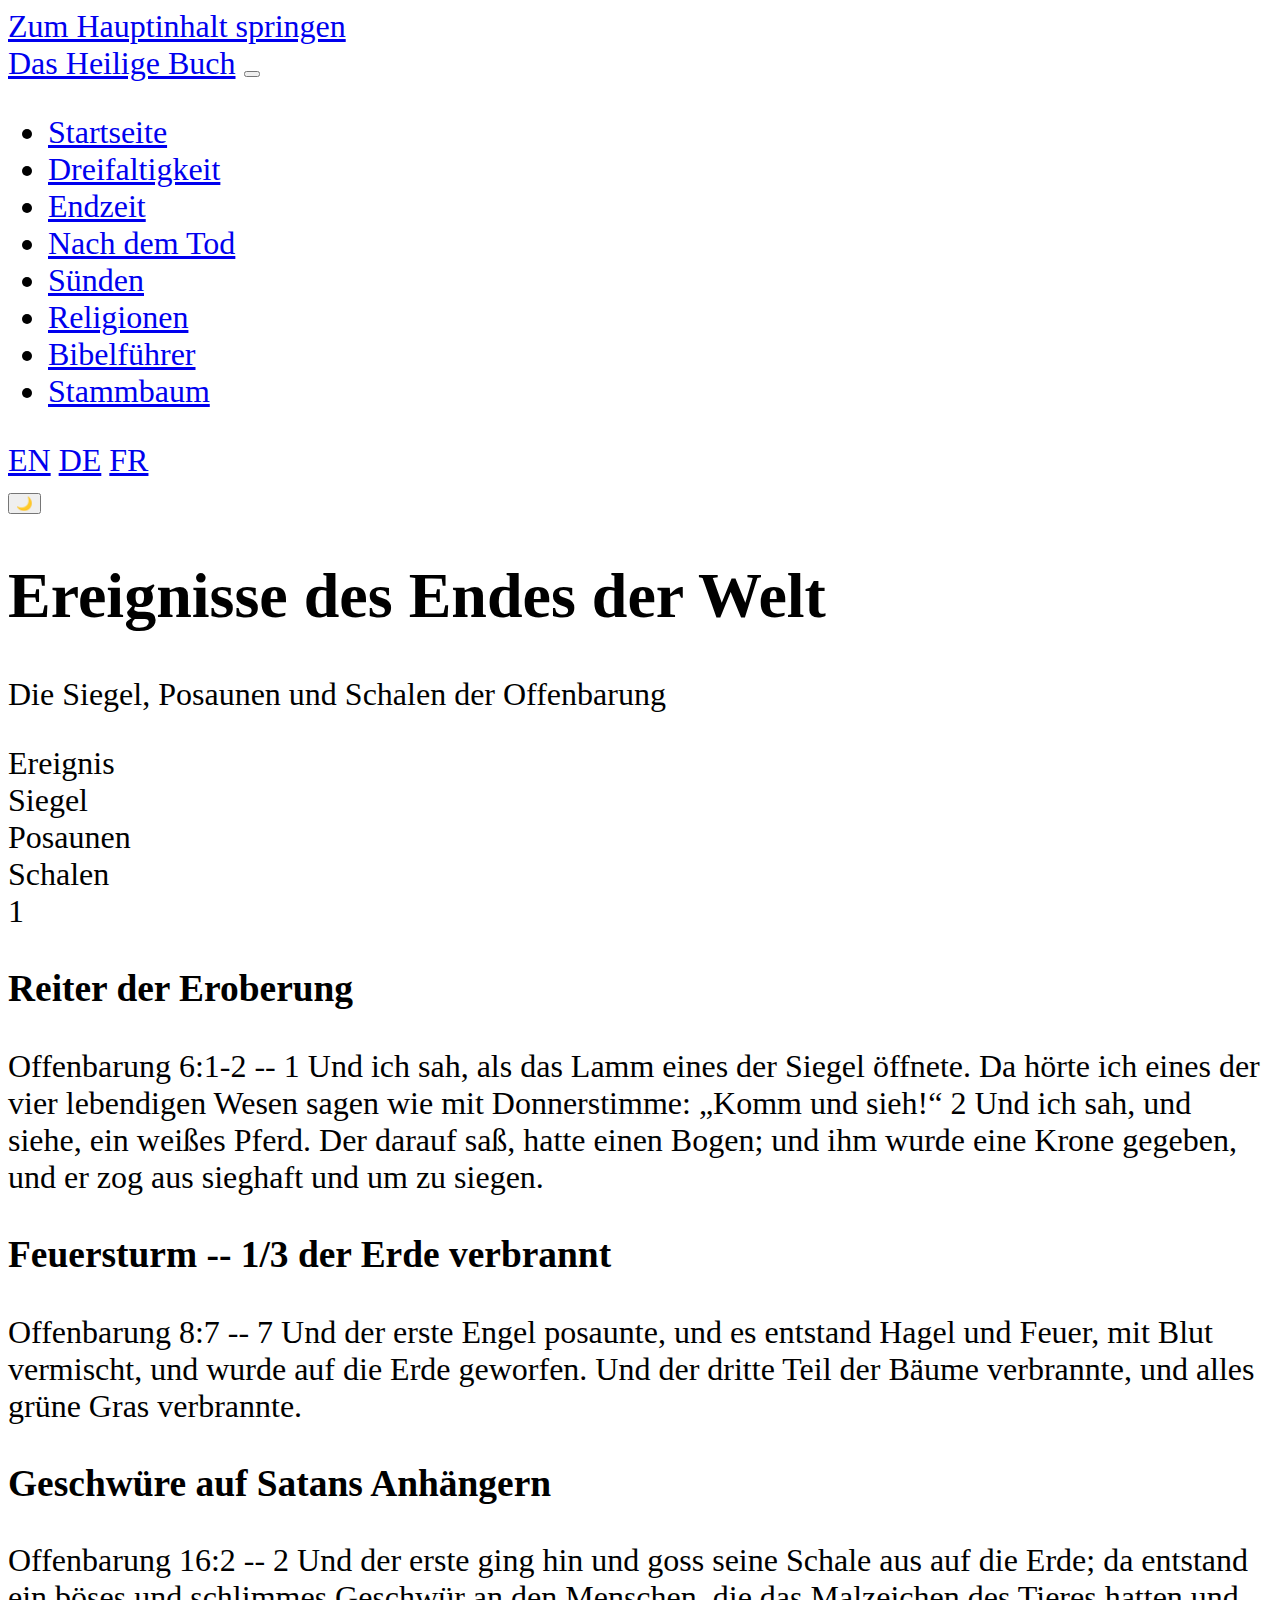
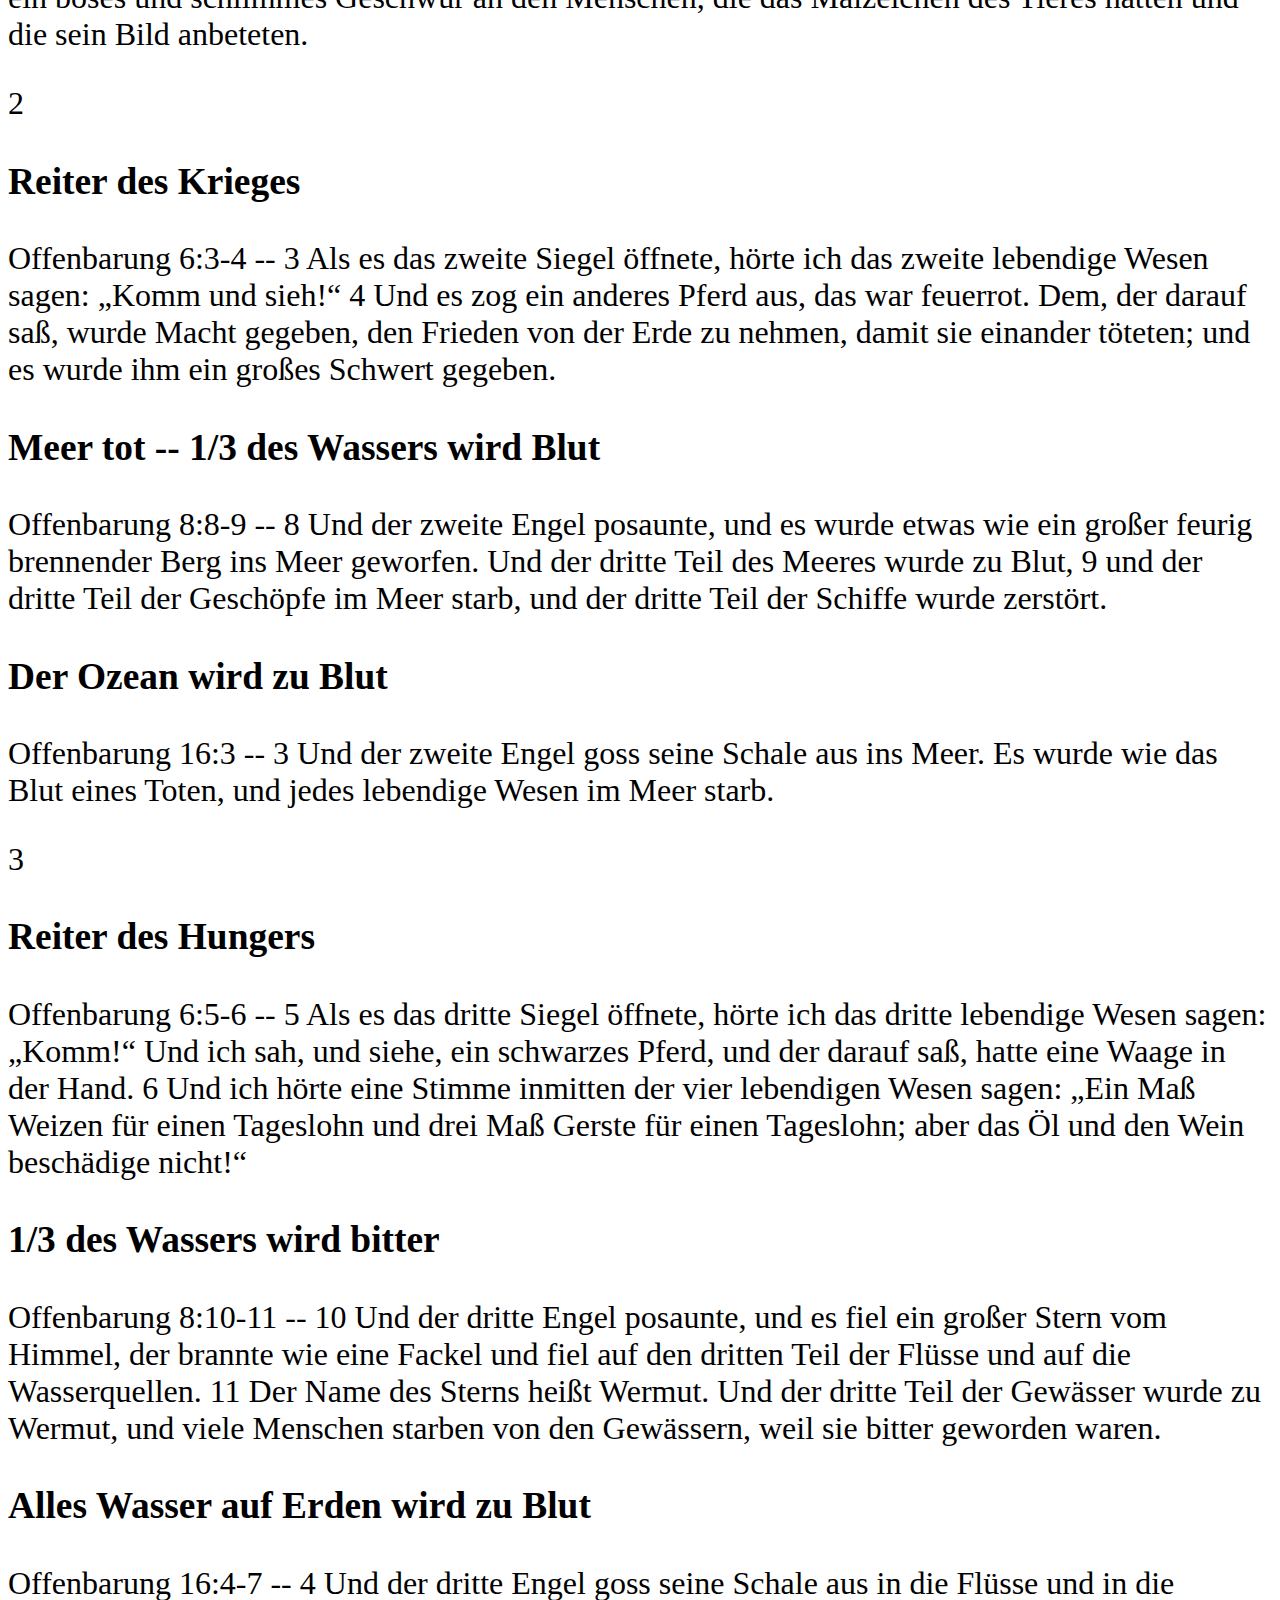
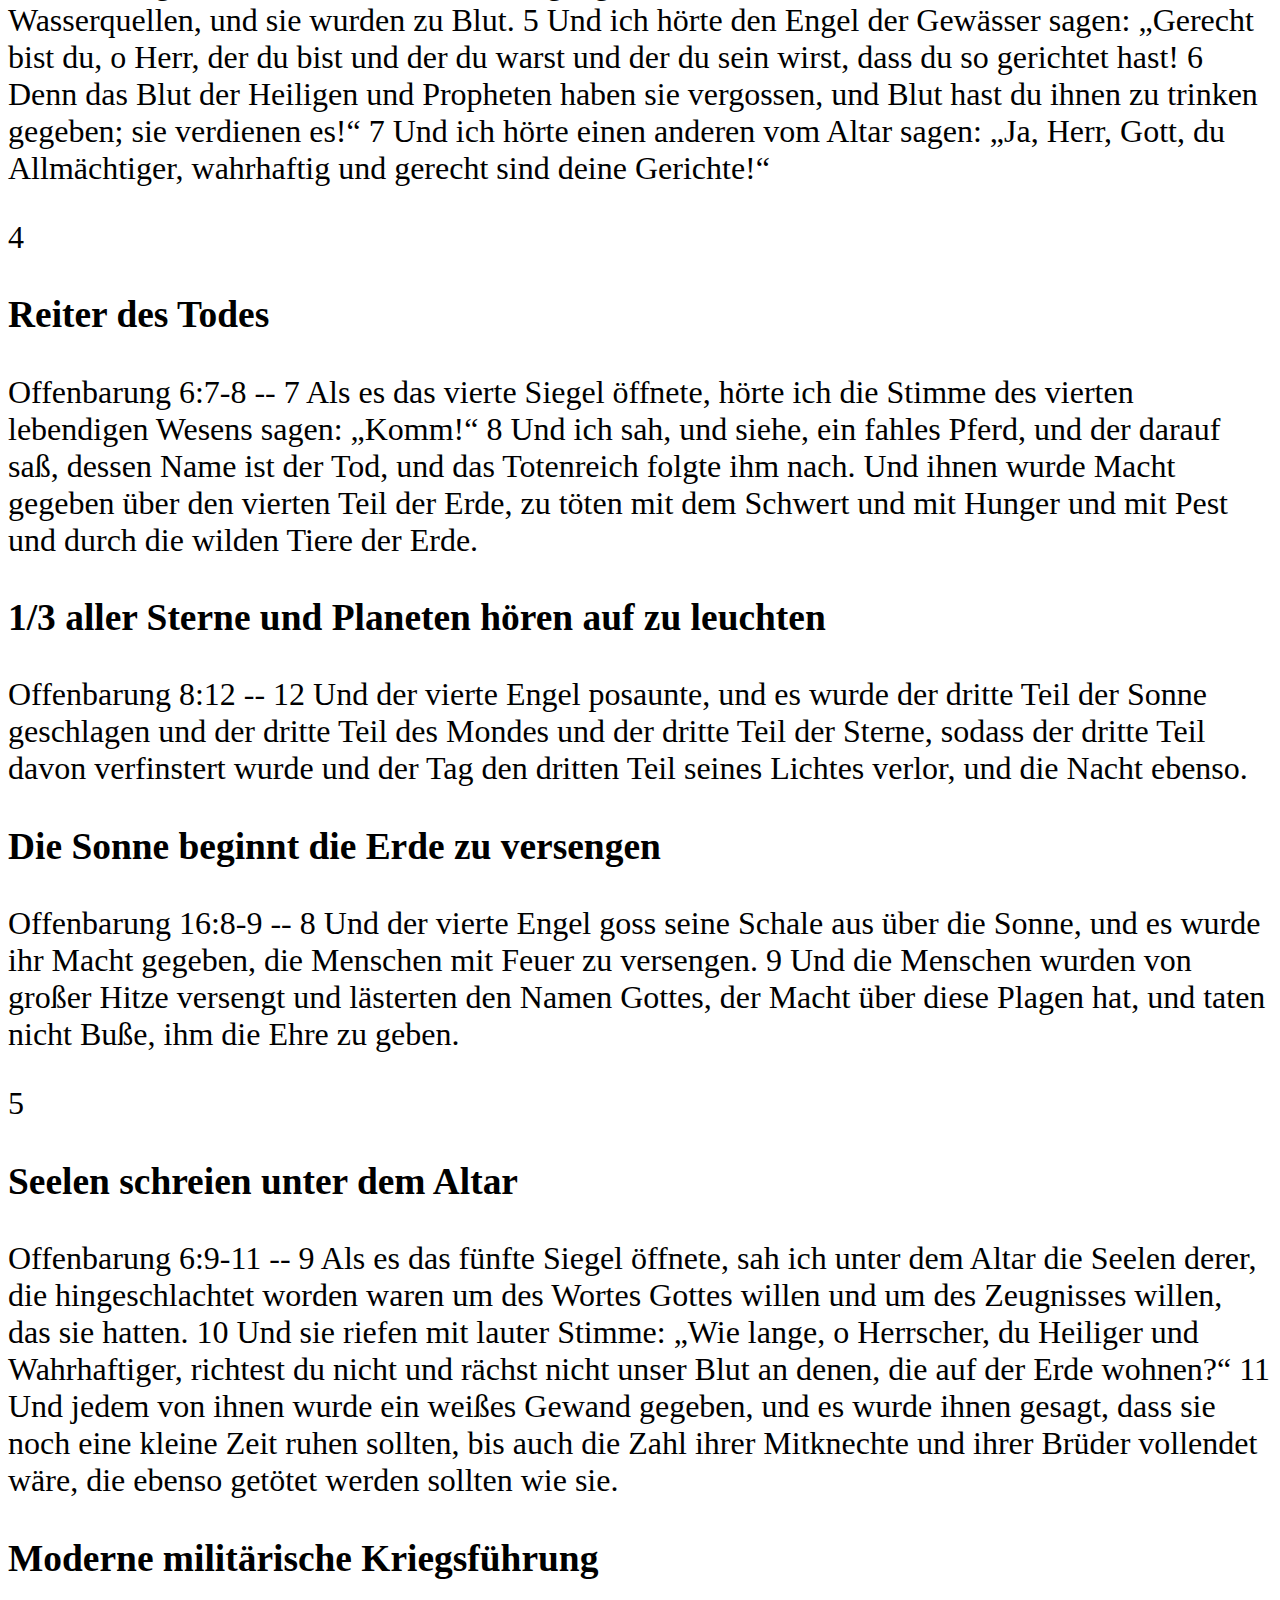
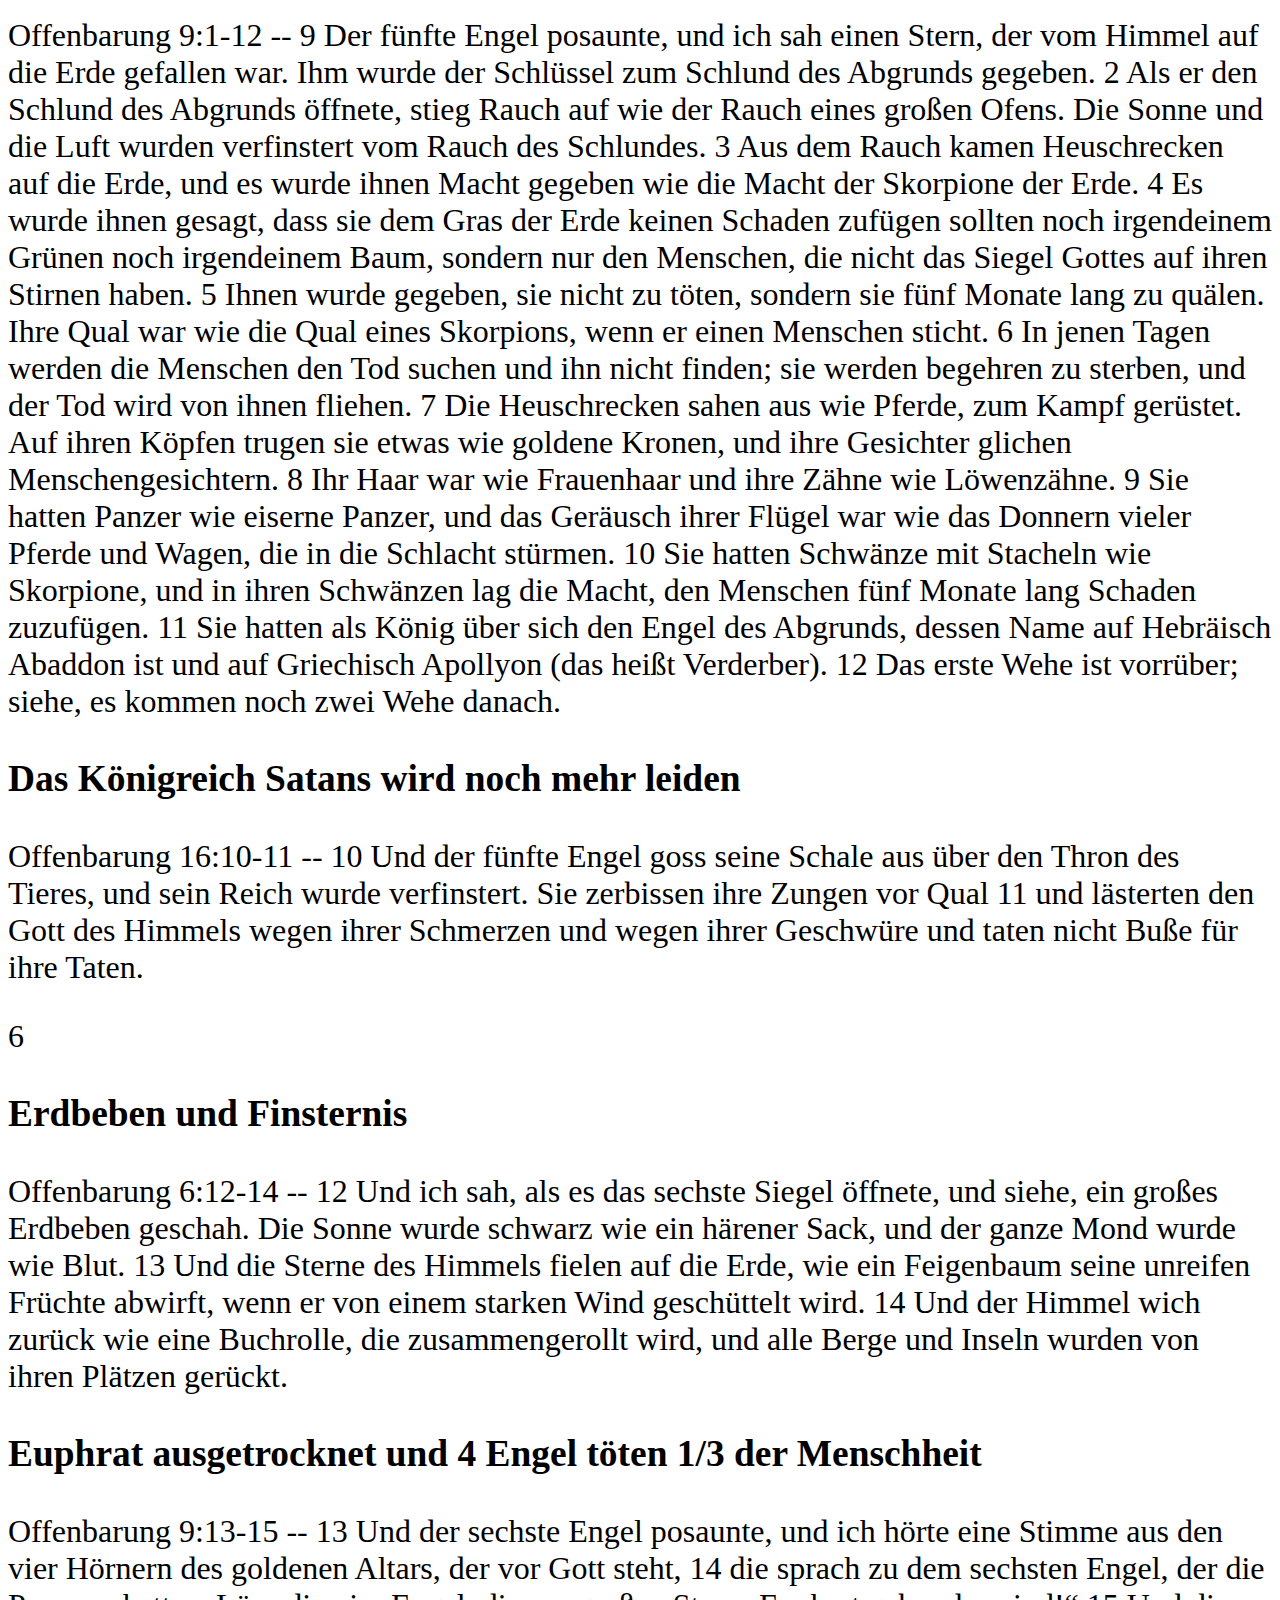
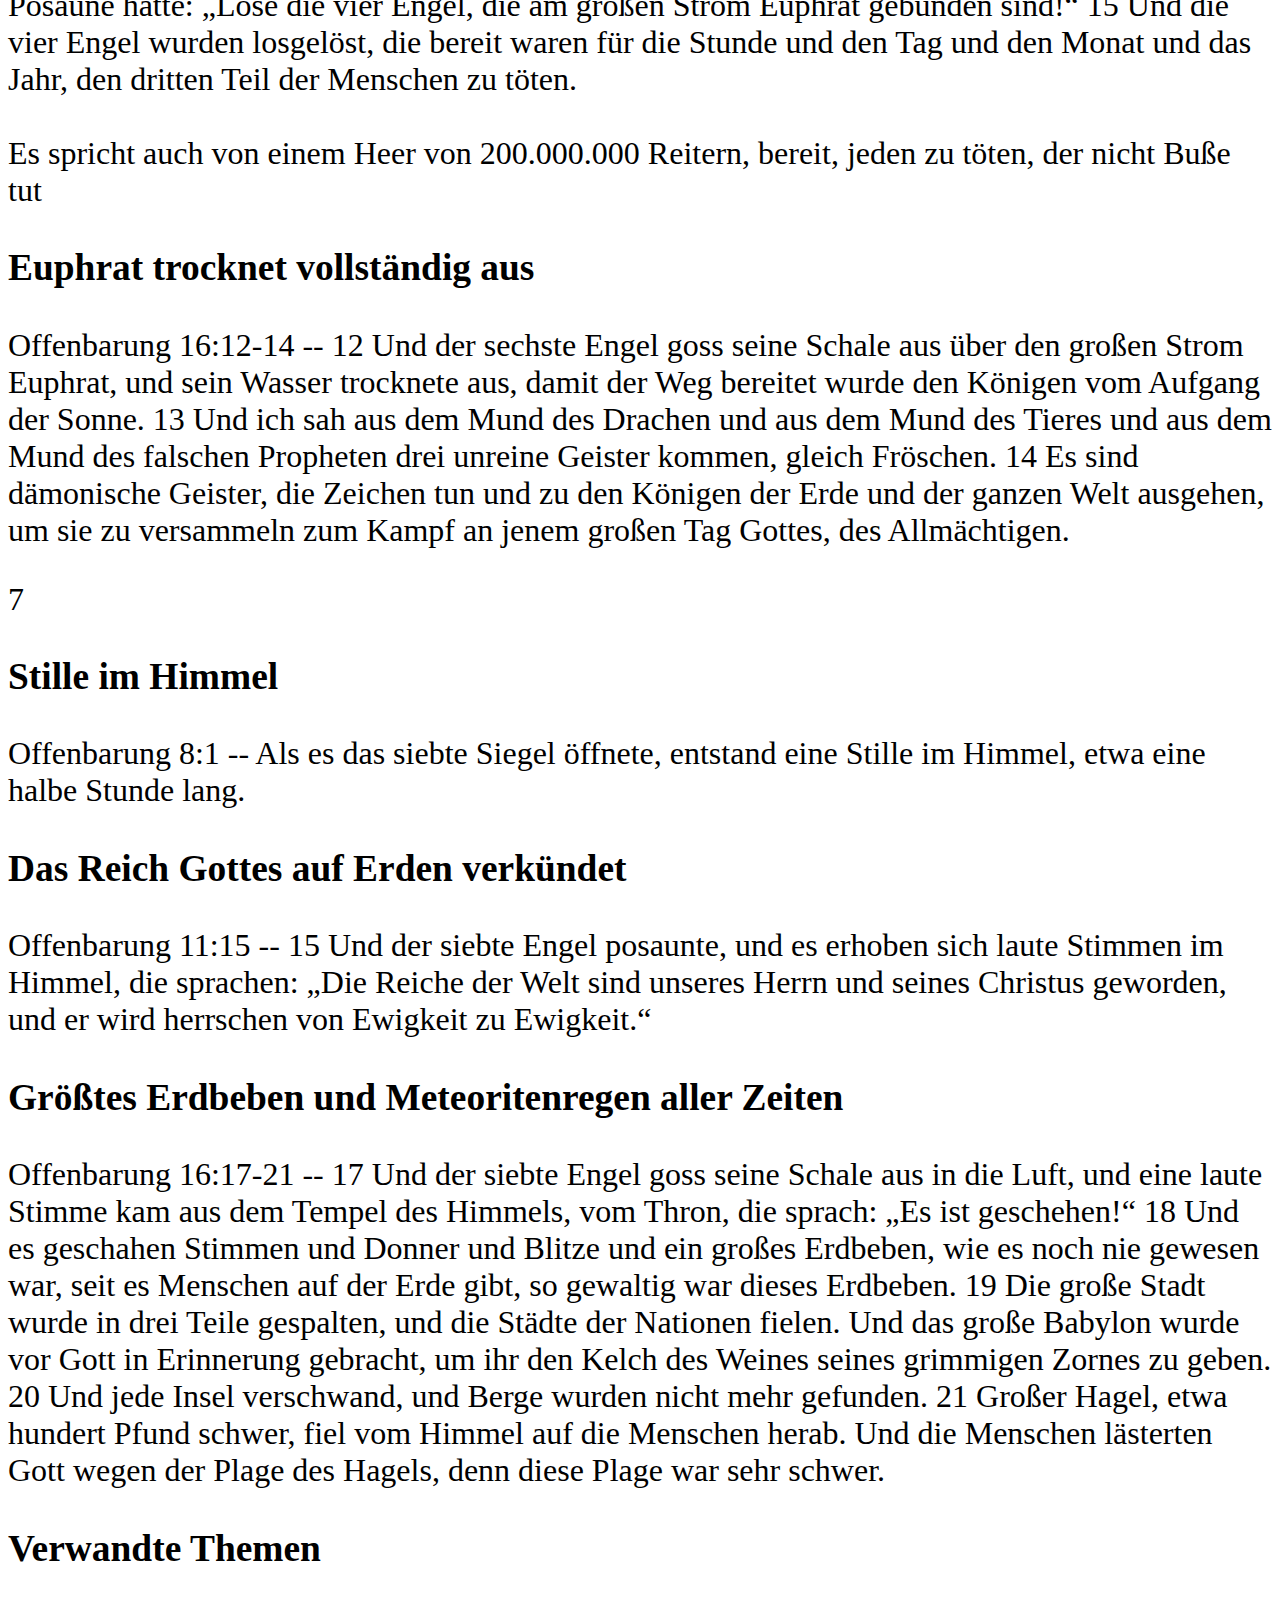
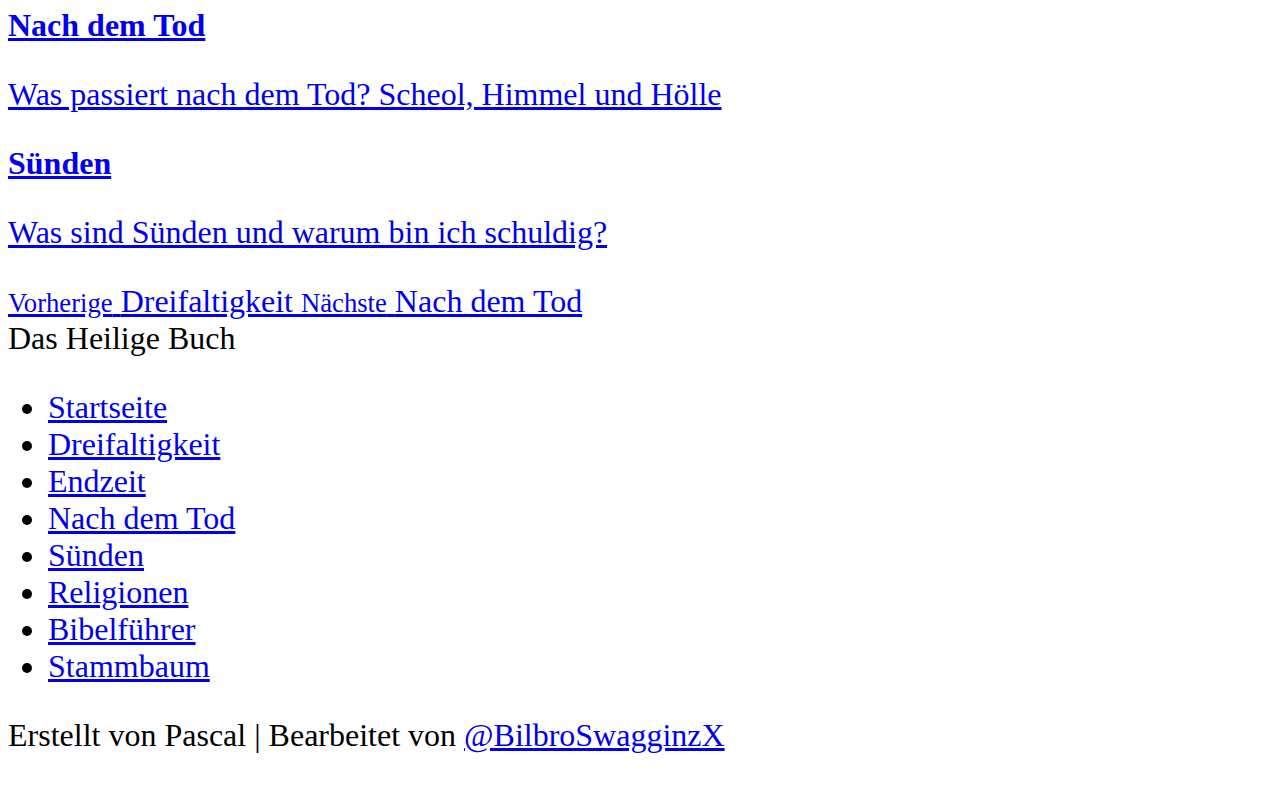
<file: de/apocalypse/index.html>
<!DOCTYPE html>
<html lang="de">

<head>
  <meta charset="UTF-8">
  <meta name="viewport" content="width=device-width, initial-scale=1.0" />
  <link rel="stylesheet" type="text/css" href="../../stylesheet.css" />
  <link rel="icon" type="image/svg+xml" href="../../favicon.svg">
  <script>
    (function() {
      var saved = localStorage.getItem('theme');
      if (saved === 'dark' || (!saved && window.matchMedia('(prefers-color-scheme: dark)').matches)) {
        document.documentElement.classList.add('dark');
      } else if (saved === 'light') {
        document.documentElement.classList.add('light');
      }
    })();
  </script>
  <meta name="description" content="Ereignisse der Endzeit aus dem Buch der Offenbarung. Die sieben Siegel, sieben Posaunen und sieben Schalen des Gerichts Gottes im Vergleich.">
  <meta property="og:title" content="Das Leid, das kommen wird" />
  <meta property="og:type" content="website" />
  <meta property="og:description" content="Die Siegel, Posaunen und Schalen der Offenbarung im Vergleich." />
  <meta property="og:url" content="https://theholybook.github.io/de/apocalypse/" />
  <meta property="og:image"
    content="https://theholybook.github.io/apocalypse/meteor.jpg" />
  <title>Ereignisse des Endes der Welt</title>
</head>

<body>

  <a href="#main-content" class="skip-link">Zum Hauptinhalt springen</a>

  <!-- Navigation -->
  <nav class="site-nav">
    <div class="nav-inner">
      <a href="../index.html" class="nav-brand">Das Heilige Buch</a>
      <button class="nav-toggle" onclick="document.querySelector('.nav-links').classList.toggle('open')" aria-label="Navigation umschalten">
        <span></span><span></span><span></span>
      </button>
      <ul class="nav-links">
        <li><a href="../index.html">Startseite</a></li>
        <li><a href="../trinity/index.html">Dreifaltigkeit</a></li>
        <li><a href="index.html" class="active">Endzeit</a></li>
        <li><a href="../Afterdeath/index.html">Nach dem Tod</a></li>
        <li><a href="../sins/index.html">S&uuml;nden</a></li>
        <li><a href="../Religions/index.html">Religionen</a></li>
        <li><a href="../bible-order/index.html">Bibelf&uuml;hrer</a></li>
        <li><a href="../Genealogy/index.html">Stammbaum</a></li>
      </ul>
      <div class="lang-switcher">
        <a href="../../apocalypse/index.html">EN</a>
        <a href="index.html" class="active-lang">DE</a>
        <a href="../../fr/apocalypse/index.html">FR</a>
      </div>
      <button class="theme-toggle" onclick="toggleTheme()" aria-label="Dunkelmodus umschalten" title="Dunkelmodus umschalten">&#9728;&#65039;</button>
    </div>
  </nav>

  <header class="page-header" id="main-content">
    <h1>Ereignisse des Endes der Welt</h1>
    <p class="subtitle">Die Siegel, Posaunen und Schalen der Offenbarung</p>
  </header>

  <div class="content-wide">
    <div class="event-grid">
      <!-- Headers -->
      <div class="grid-header">Ereignis</div>
      <div class="grid-header">Siegel</div>
      <div class="grid-header">Posaunen</div>
      <div class="grid-header">Schalen</div>

      <!-- 1 -->
      <div class="grid-number">1</div>
      <div class="grid-cell">
        <h3>Reiter der Eroberung</h3>
        <p>Offenbarung 6:1-2 -- 1 Und ich sah, als das Lamm eines der Siegel &ouml;ffnete. Da h&ouml;rte ich eines der vier lebendigen Wesen sagen wie mit Donnerstimme: &bdquo;Komm und sieh!&ldquo; 2 Und ich sah, und siehe, ein wei&szlig;es Pferd. Der darauf sa&szlig;, hatte einen Bogen; und ihm wurde eine Krone gegeben, und er zog aus sieghaft und um zu siegen.</p>
      </div>
      <div class="grid-cell">
        <h3>Feuersturm -- 1/3 der Erde verbrannt</h3>
        <p>Offenbarung 8:7 -- 7 Und der erste Engel posaunte, und es entstand Hagel und Feuer, mit Blut vermischt, und wurde auf die Erde geworfen. Und der dritte Teil der B&auml;ume verbrannte, und alles gr&uuml;ne Gras verbrannte.</p>
      </div>
      <div class="grid-cell">
        <h3>Geschw&uuml;re auf Satans Anh&auml;ngern</h3>
        <p>Offenbarung 16:2 -- 2 Und der erste ging hin und goss seine Schale aus auf die Erde; da entstand ein b&ouml;ses und schlimmes Geschw&uuml;r an den Menschen, die das Malzeichen des Tieres hatten und die sein Bild anbeteten.</p>
      </div>

      <!-- 2 -->
      <div class="grid-number">2</div>
      <div class="grid-cell">
        <h3>Reiter des Krieges</h3>
        <p>Offenbarung 6:3-4 -- 3 Als es das zweite Siegel &ouml;ffnete, h&ouml;rte ich das zweite lebendige Wesen sagen: &bdquo;Komm und sieh!&ldquo; 4 Und es zog ein anderes Pferd aus, das war feuerrot. Dem, der darauf sa&szlig;, wurde Macht gegeben, den Frieden von der Erde zu nehmen, damit sie einander t&ouml;teten; und es wurde ihm ein gro&szlig;es Schwert gegeben.</p>
      </div>
      <div class="grid-cell">
        <h3>Meer tot -- 1/3 des Wassers wird Blut</h3>
        <p>Offenbarung 8:8-9 -- 8 Und der zweite Engel posaunte, und es wurde etwas wie ein gro&szlig;er feurig brennender Berg ins Meer geworfen. Und der dritte Teil des Meeres wurde zu Blut, 9 und der dritte Teil der Gesch&ouml;pfe im Meer starb, und der dritte Teil der Schiffe wurde zerst&ouml;rt.</p>
      </div>
      <div class="grid-cell">
        <h3>Der Ozean wird zu Blut</h3>
        <p>Offenbarung 16:3 -- 3 Und der zweite Engel goss seine Schale aus ins Meer. Es wurde wie das Blut eines Toten, und jedes lebendige Wesen im Meer starb.</p>
      </div>

      <!-- 3 -->
      <div class="grid-number">3</div>
      <div class="grid-cell">
        <h3>Reiter des Hungers</h3>
        <p>Offenbarung 6:5-6 -- 5 Als es das dritte Siegel &ouml;ffnete, h&ouml;rte ich das dritte lebendige Wesen sagen: &bdquo;Komm!&ldquo; Und ich sah, und siehe, ein schwarzes Pferd, und der darauf sa&szlig;, hatte eine Waage in der Hand. 6 Und ich h&ouml;rte eine Stimme inmitten der vier lebendigen Wesen sagen: &bdquo;Ein Ma&szlig; Weizen f&uuml;r einen Tageslohn und drei Ma&szlig; Gerste f&uuml;r einen Tageslohn; aber das &Ouml;l und den Wein besch&auml;dige nicht!&ldquo;</p>
      </div>
      <div class="grid-cell">
        <h3>1/3 des Wassers wird bitter</h3>
        <p>Offenbarung 8:10-11 -- 10 Und der dritte Engel posaunte, und es fiel ein gro&szlig;er Stern vom Himmel, der brannte wie eine Fackel und fiel auf den dritten Teil der Fl&uuml;sse und auf die Wasserquellen. 11 Der Name des Sterns hei&szlig;t Wermut. Und der dritte Teil der Gew&auml;sser wurde zu Wermut, und viele Menschen starben von den Gew&auml;ssern, weil sie bitter geworden waren.</p>
      </div>
      <div class="grid-cell">
        <h3>Alles Wasser auf Erden wird zu Blut</h3>
        <p>Offenbarung 16:4-7 -- 4 Und der dritte Engel goss seine Schale aus in die Fl&uuml;sse und in die Wasserquellen, und sie wurden zu Blut. 5 Und ich h&ouml;rte den Engel der Gew&auml;sser sagen: &bdquo;Gerecht bist du, o Herr, der du bist und der du warst und der du sein wirst, dass du so gerichtet hast! 6 Denn das Blut der Heiligen und Propheten haben sie vergossen, und Blut hast du ihnen zu trinken gegeben; sie verdienen es!&ldquo; 7 Und ich h&ouml;rte einen anderen vom Altar sagen: &bdquo;Ja, Herr, Gott, du Allm&auml;chtiger, wahrhaftig und gerecht sind deine Gerichte!&ldquo;</p>
      </div>

      <!-- 4 -->
      <div class="grid-number">4</div>
      <div class="grid-cell">
        <h3>Reiter des Todes</h3>
        <p>Offenbarung 6:7-8 -- 7 Als es das vierte Siegel &ouml;ffnete, h&ouml;rte ich die Stimme des vierten lebendigen Wesens sagen: &bdquo;Komm!&ldquo; 8 Und ich sah, und siehe, ein fahles Pferd, und der darauf sa&szlig;, dessen Name ist der Tod, und das Totenreich folgte ihm nach. Und ihnen wurde Macht gegeben &uuml;ber den vierten Teil der Erde, zu t&ouml;ten mit dem Schwert und mit Hunger und mit Pest und durch die wilden Tiere der Erde.</p>
      </div>
      <div class="grid-cell">
        <h3>1/3 aller Sterne und Planeten h&ouml;ren auf zu leuchten</h3>
        <p>Offenbarung 8:12 -- 12 Und der vierte Engel posaunte, und es wurde der dritte Teil der Sonne geschlagen und der dritte Teil des Mondes und der dritte Teil der Sterne, sodass der dritte Teil davon verfinstert wurde und der Tag den dritten Teil seines Lichtes verlor, und die Nacht ebenso.</p>
      </div>
      <div class="grid-cell">
        <h3>Die Sonne beginnt die Erde zu versengen</h3>
        <p>Offenbarung 16:8-9 -- 8 Und der vierte Engel goss seine Schale aus &uuml;ber die Sonne, und es wurde ihr Macht gegeben, die Menschen mit Feuer zu versengen. 9 Und die Menschen wurden von gro&szlig;er Hitze versengt und l&auml;sterten den Namen Gottes, der Macht &uuml;ber diese Plagen hat, und taten nicht Bu&szlig;e, ihm die Ehre zu geben.</p>
      </div>

      <!-- 5 -->
      <div class="grid-number">5</div>
      <div class="grid-cell">
        <h3>Seelen schreien unter dem Altar</h3>
        <p>Offenbarung 6:9-11 -- 9 Als es das f&uuml;nfte Siegel &ouml;ffnete, sah ich unter dem Altar die Seelen derer, die hingeschlachtet worden waren um des Wortes Gottes willen und um des Zeugnisses willen, das sie hatten. 10 Und sie riefen mit lauter Stimme: &bdquo;Wie lange, o Herrscher, du Heiliger und Wahrhaftiger, richtest du nicht und r&auml;chst nicht unser Blut an denen, die auf der Erde wohnen?&ldquo; 11 Und jedem von ihnen wurde ein wei&szlig;es Gewand gegeben, und es wurde ihnen gesagt, dass sie noch eine kleine Zeit ruhen sollten, bis auch die Zahl ihrer Mitknechte und ihrer Br&uuml;der vollendet w&auml;re, die ebenso get&ouml;tet werden sollten wie sie.</p>
      </div>
      <div class="grid-cell">
        <h3>Moderne milit&auml;rische Kriegsf&uuml;hrung</h3>
        <p>Offenbarung 9:1-12 -- 9 Der f&uuml;nfte Engel posaunte, und ich sah einen Stern, der vom Himmel auf die Erde gefallen war. Ihm wurde der Schl&uuml;ssel zum Schlund des Abgrunds gegeben. 2 Als er den Schlund des Abgrunds &ouml;ffnete, stieg Rauch auf wie der Rauch eines gro&szlig;en Ofens. Die Sonne und die Luft wurden verfinstert vom Rauch des Schlundes. 3 Aus dem Rauch kamen Heuschrecken auf die Erde, und es wurde ihnen Macht gegeben wie die Macht der Skorpione der Erde. 4 Es wurde ihnen gesagt, dass sie dem Gras der Erde keinen Schaden zuf&uuml;gen sollten noch irgendeinem Gr&uuml;nen noch irgendeinem Baum, sondern nur den Menschen, die nicht das Siegel Gottes auf ihren Stirnen haben. 5 Ihnen wurde gegeben, sie nicht zu t&ouml;ten, sondern sie f&uuml;nf Monate lang zu qu&auml;len. Ihre Qual war wie die Qual eines Skorpions, wenn er einen Menschen sticht. 6 In jenen Tagen werden die Menschen den Tod suchen und ihn nicht finden; sie werden begehren zu sterben, und der Tod wird von ihnen fliehen.
          7 Die Heuschrecken sahen aus wie Pferde, zum Kampf ger&uuml;stet. Auf ihren K&ouml;pfen trugen sie etwas wie goldene Kronen, und ihre Gesichter glichen Menschengesichtern. 8 Ihr Haar war wie Frauenhaar und ihre Z&auml;hne wie L&ouml;wenz&auml;hne. 9 Sie hatten Panzer wie eiserne Panzer, und das Ger&auml;usch ihrer Fl&uuml;gel war wie das Donnern vieler Pferde und Wagen, die in die Schlacht st&uuml;rmen. 10 Sie hatten Schw&auml;nze mit Stacheln wie Skorpione, und in ihren Schw&auml;nzen lag die Macht, den Menschen f&uuml;nf Monate lang Schaden zuzuf&uuml;gen. 11 Sie hatten als K&ouml;nig &uuml;ber sich den Engel des Abgrunds, dessen Name auf Hebr&auml;isch Abaddon ist und auf Griechisch Apollyon (das hei&szlig;t Verderber).
          12 Das erste Wehe ist vorr&uuml;ber; siehe, es kommen noch zwei Wehe danach.</p>
      </div>
      <div class="grid-cell">
        <h3>Das K&ouml;nigreich Satans wird noch mehr leiden</h3>
        <p>Offenbarung 16:10-11 -- 10 Und der f&uuml;nfte Engel goss seine Schale aus &uuml;ber den Thron des Tieres, und sein Reich wurde verfinstert. Sie zerbissen ihre Zungen vor Qual 11 und l&auml;sterten den Gott des Himmels wegen ihrer Schmerzen und wegen ihrer Geschw&uuml;re und taten nicht Bu&szlig;e f&uuml;r ihre Taten.</p>
      </div>

      <!-- 6 -->
      <div class="grid-number">6</div>
      <div class="grid-cell">
        <h3>Erdbeben und Finsternis</h3>
        <p>Offenbarung 6:12-14 -- 12 Und ich sah, als es das sechste Siegel &ouml;ffnete, und siehe, ein gro&szlig;es Erdbeben geschah. Die Sonne wurde schwarz wie ein h&auml;rener Sack, und der ganze Mond wurde wie Blut. 13 Und die Sterne des Himmels fielen auf die Erde, wie ein Feigenbaum seine unreifen Fr&uuml;chte abwirft, wenn er von einem starken Wind gesch&uuml;ttelt wird. 14 Und der Himmel wich zur&uuml;ck wie eine Buchrolle, die zusammengerollt wird, und alle Berge und Inseln wurden von ihren Pl&auml;tzen ger&uuml;ckt.</p>
      </div>
      <div class="grid-cell">
        <h3>Euphrat ausgetrocknet und 4 Engel t&ouml;ten 1/3 der Menschheit</h3>
        <p>Offenbarung 9:13-15 -- 13 Und der sechste Engel posaunte, und ich h&ouml;rte eine Stimme aus den vier H&ouml;rnern des goldenen Altars, der vor Gott steht, 14 die sprach zu dem sechsten Engel, der die Posaune hatte: &bdquo;L&ouml;se die vier Engel, die am gro&szlig;en Strom Euphrat gebunden sind!&ldquo; 15 Und die vier Engel wurden losgel&ouml;st, die bereit waren f&uuml;r die Stunde und den Tag und den Monat und das Jahr, den dritten Teil der Menschen zu t&ouml;ten.
          <br><br>Es spricht auch von einem Heer von 200.000.000 Reitern, bereit, jeden zu t&ouml;ten, der nicht Bu&szlig;e tut</p>
      </div>
      <div class="grid-cell">
        <h3>Euphrat trocknet vollst&auml;ndig aus</h3>
        <p>Offenbarung 16:12-14 -- 12 Und der sechste Engel goss seine Schale aus &uuml;ber den gro&szlig;en Strom Euphrat, und sein Wasser trocknete aus, damit der Weg bereitet wurde den K&ouml;nigen vom Aufgang der Sonne. 13 Und ich sah aus dem Mund des Drachen und aus dem Mund des Tieres und aus dem Mund des falschen Propheten drei unreine Geister kommen, gleich Fr&ouml;schen. 14 Es sind d&auml;monische Geister, die Zeichen tun und zu den K&ouml;nigen der Erde und der ganzen Welt ausgehen, um sie zu versammeln zum Kampf an jenem gro&szlig;en Tag Gottes, des Allm&auml;chtigen.</p>
      </div>

      <!-- 7 -->
      <div class="grid-number">7</div>
      <div class="grid-cell">
        <h3>Stille im Himmel</h3>
        <p>Offenbarung 8:1 -- Als es das siebte Siegel &ouml;ffnete, entstand eine Stille im Himmel, etwa eine halbe Stunde lang.</p>
      </div>
      <div class="grid-cell">
        <h3>Das Reich Gottes auf Erden verk&uuml;ndet</h3>
        <p>Offenbarung 11:15 -- 15 Und der siebte Engel posaunte, und es erhoben sich laute Stimmen im Himmel, die sprachen:
          &bdquo;Die Reiche der Welt sind unseres Herrn und seines Christus geworden,
          und er wird herrschen von Ewigkeit zu Ewigkeit.&ldquo;</p>
      </div>
      <div class="grid-cell">
        <h3>Gr&ouml;&szlig;tes Erdbeben und Meteoritenregen aller Zeiten</h3>
        <p>Offenbarung 16:17-21 -- 17 Und der siebte Engel goss seine Schale aus in die Luft, und eine laute Stimme kam aus dem Tempel des Himmels, vom Thron, die sprach: &bdquo;Es ist geschehen!&ldquo; 18 Und es geschahen Stimmen und Donner und Blitze und ein gro&szlig;es Erdbeben, wie es noch nie gewesen war, seit es Menschen auf der Erde gibt, so gewaltig war dieses Erdbeben. 19 Die gro&szlig;e Stadt wurde in drei Teile gespalten, und die St&auml;dte der Nationen fielen. Und das gro&szlig;e Babylon wurde vor Gott in Erinnerung gebracht, um ihr den Kelch des Weines seines grimmigen Zornes zu geben. 20 Und jede Insel verschwand, und Berge wurden nicht mehr gefunden. 21 Gro&szlig;er Hagel, etwa hundert Pfund schwer, fiel vom Himmel auf die Menschen herab. Und die Menschen l&auml;sterten Gott wegen der Plage des Hagels, denn diese Plage war sehr schwer.</p>
      </div>
    </div>
  </div>

  <!-- Related Topics -->
  <div class="content">
    <h3>Verwandte Themen</h3>
    <div class="comparison-grid">
      <a href="../Afterdeath/index.html" class="related-card">
        <strong>Nach dem Tod</strong>
        <p>Was passiert nach dem Tod? Scheol, Himmel und H&ouml;lle</p>
      </a>
      <a href="../sins/index.html" class="related-card">
        <strong>S&uuml;nden</strong>
        <p>Was sind S&uuml;nden und warum bin ich schuldig?</p>
      </a>
    </div>
  </div>

  <!-- Page Navigation -->
  <div class="page-nav">
    <a href="../trinity/index.html" class="page-nav-link page-nav-prev">
      <small>Vorherige</small>
      <span>Dreifaltigkeit</span>
    </a>
    <a href="../Afterdeath/index.html" class="page-nav-link page-nav-next">
      <small>N&auml;chste</small>
      <span>Nach dem Tod</span>
    </a>
  </div>

  <!-- Footer -->
  <footer class="site-footer">
    <div class="footer-inner">
      <span class="footer-brand">Das Heilige Buch</span>
      <ul class="footer-links">
        <li><a href="../index.html">Startseite</a></li>
        <li><a href="../trinity/index.html">Dreifaltigkeit</a></li>
        <li><a href="index.html">Endzeit</a></li>
        <li><a href="../Afterdeath/index.html">Nach dem Tod</a></li>
        <li><a href="../sins/index.html">S&uuml;nden</a></li>
        <li><a href="../Religions/index.html">Religionen</a></li>
        <li><a href="../bible-order/index.html">Bibelf&uuml;hrer</a></li>
        <li><a href="../Genealogy/index.html">Stammbaum</a></li>
      </ul>
      <p class="footer-credits">Erstellt von Pascal | Bearbeitet von <a href="https://x.com/BilbroSwagginzX" target="_blank">@BilbroSwagginzX</a></p>
    </div>
  </footer>

  <script>
    (function() {
      var saved = localStorage.getItem('theme');
      if (saved === 'dark' || (!saved && window.matchMedia('(prefers-color-scheme: dark)').matches)) {
        document.documentElement.classList.add('dark');
      } else if (saved === 'light') {
        document.documentElement.classList.add('light');
      }
      updateToggleIcon();
    })();
    function toggleTheme() {
      var isDark = document.documentElement.classList.toggle('dark');
      document.documentElement.classList.remove('light');
      if (!isDark) document.documentElement.classList.add('light');
      localStorage.setItem('theme', isDark ? 'dark' : 'light');
      updateToggleIcon();
    }
    function updateToggleIcon() {
      var btn = document.querySelector('.theme-toggle');
      if (btn) btn.textContent = document.documentElement.classList.contains('dark') ? '\u2600\uFE0F' : '\uD83C\uDF19';
    }
    function copyAnchor(e) {
      e.preventDefault();
      var url = window.location.origin + window.location.pathname + e.currentTarget.getAttribute('href');
      navigator.clipboard.writeText(url).then(function() {
        showToast('Link kopiert!');
      });
    }
    function showToast(msg) {
      var t = document.getElementById('toast');
      if (!t) {
        t = document.createElement('div');
        t.id = 'toast';
        t.className = 'toast-notification';
        document.body.appendChild(t);
      }
      t.textContent = msg;
      t.classList.add('show');
      setTimeout(function() { t.classList.remove('show'); }, 2000);
    }
  </script>
</body>

</html>
</file>
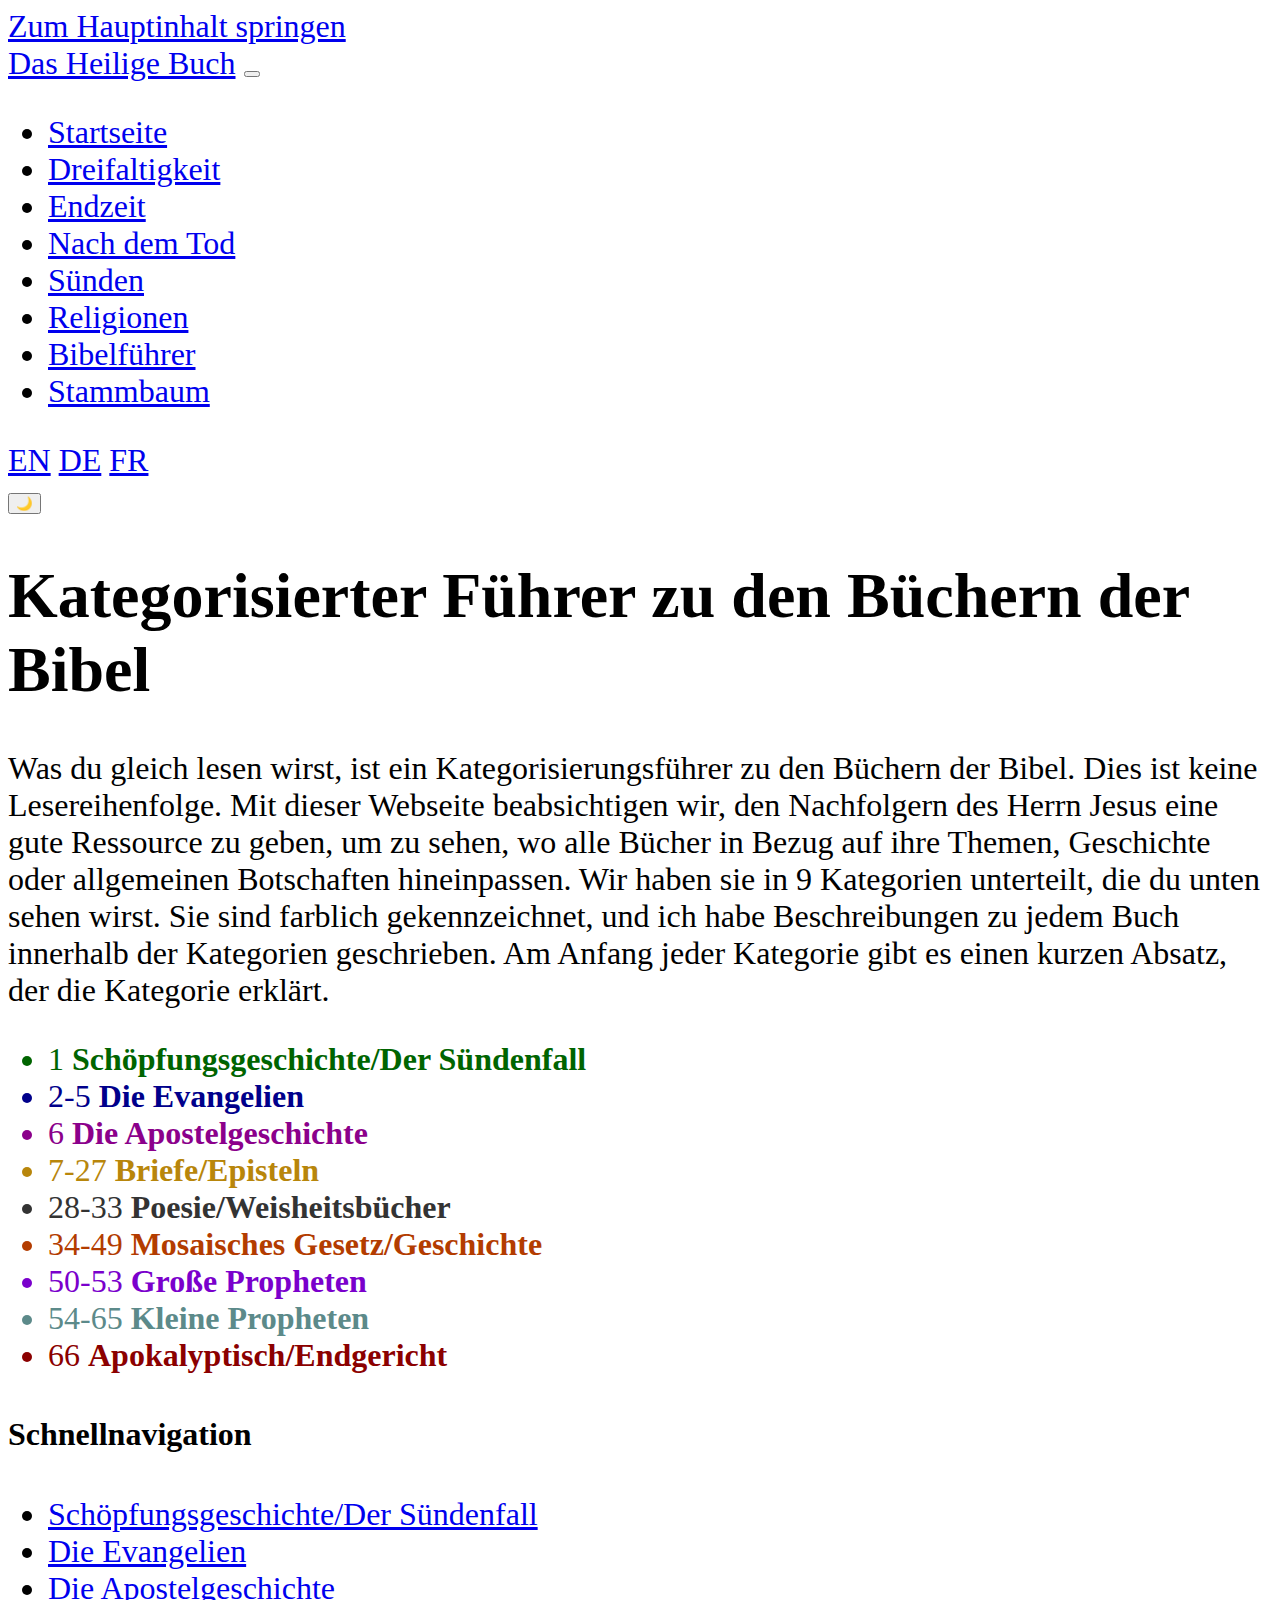
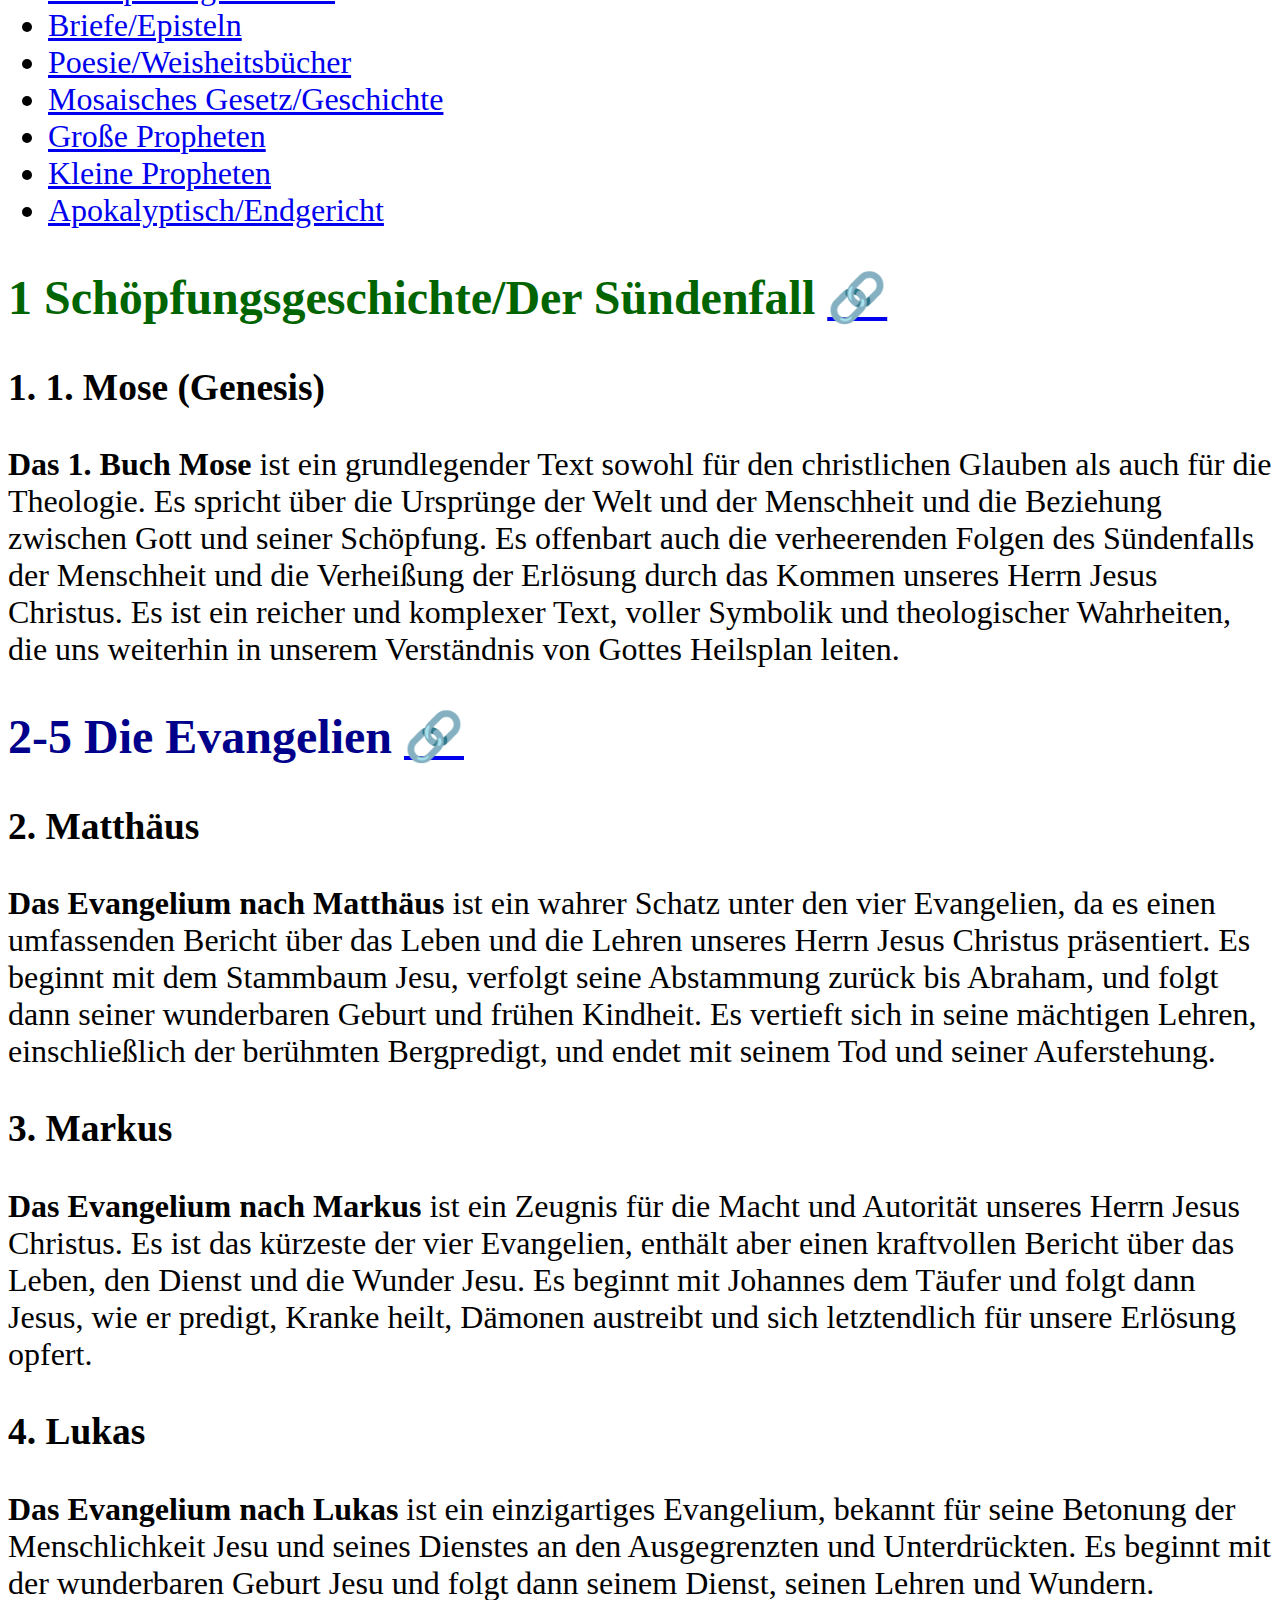
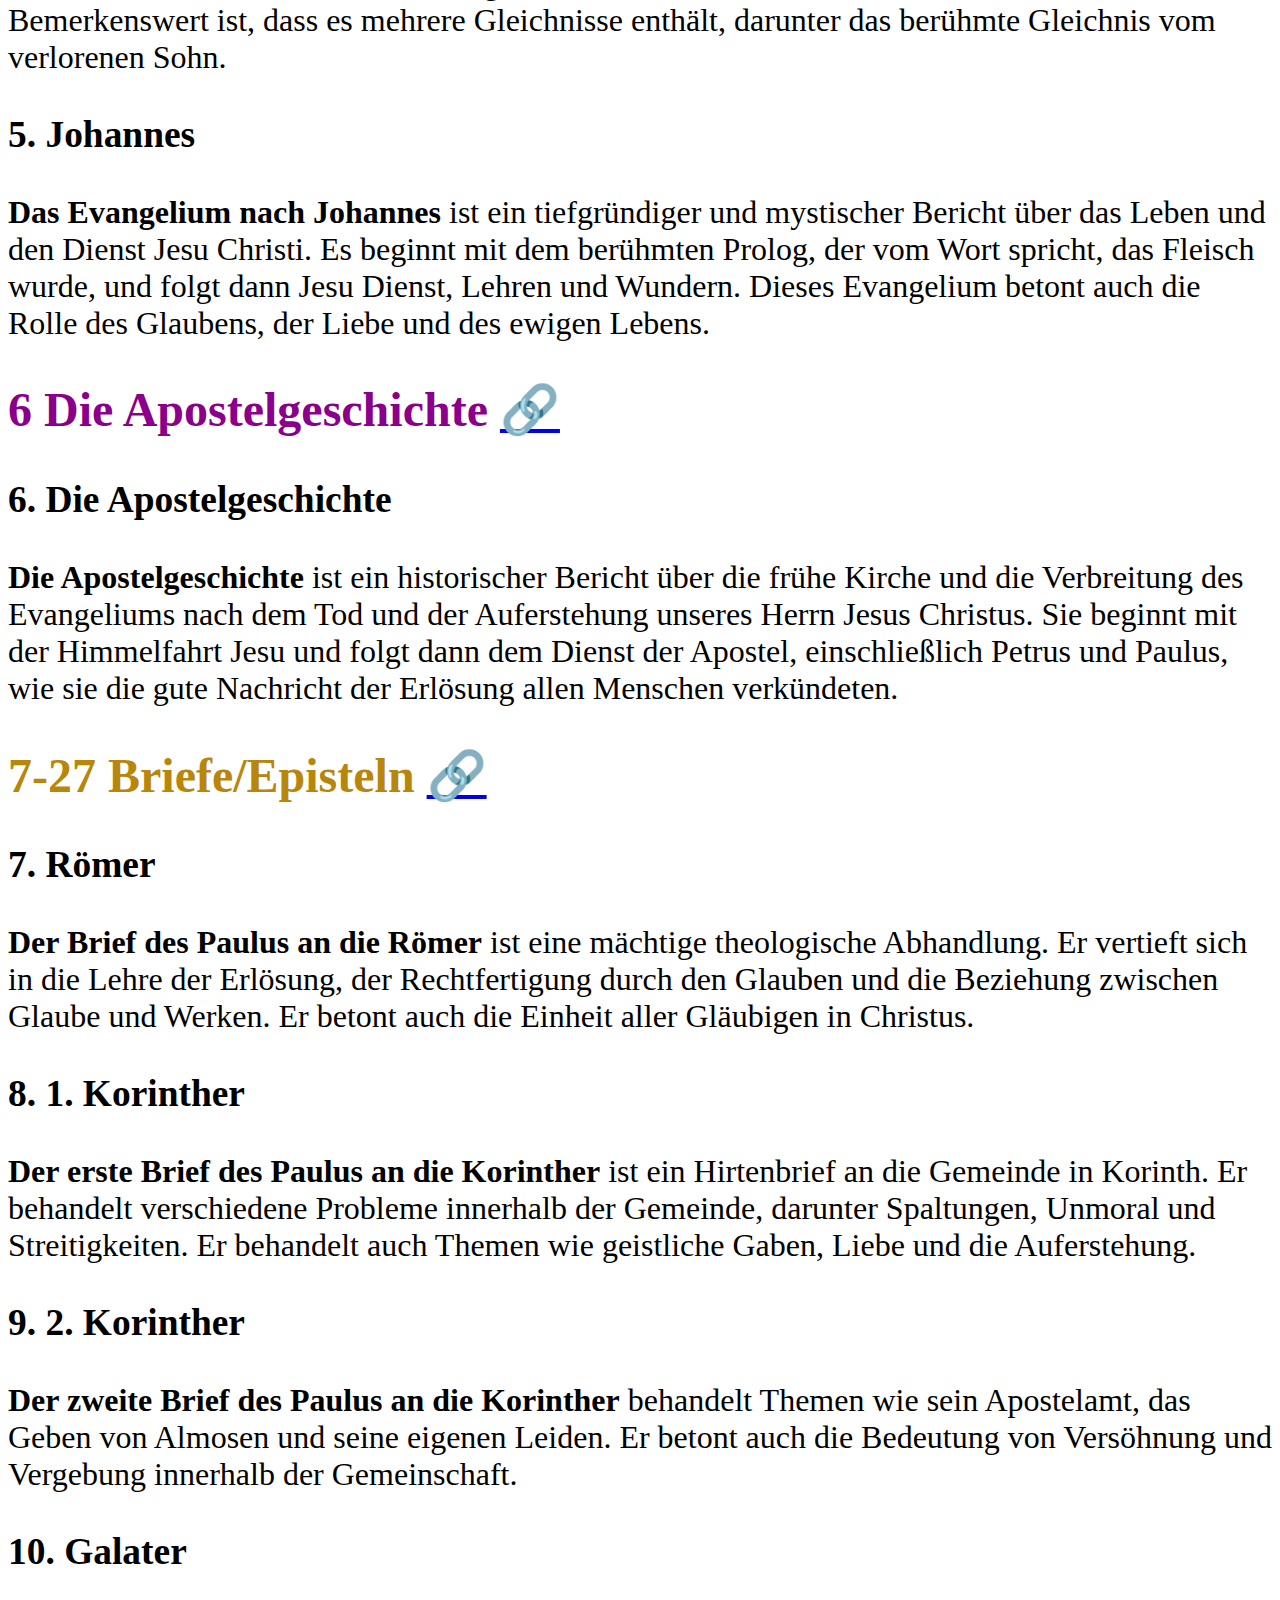
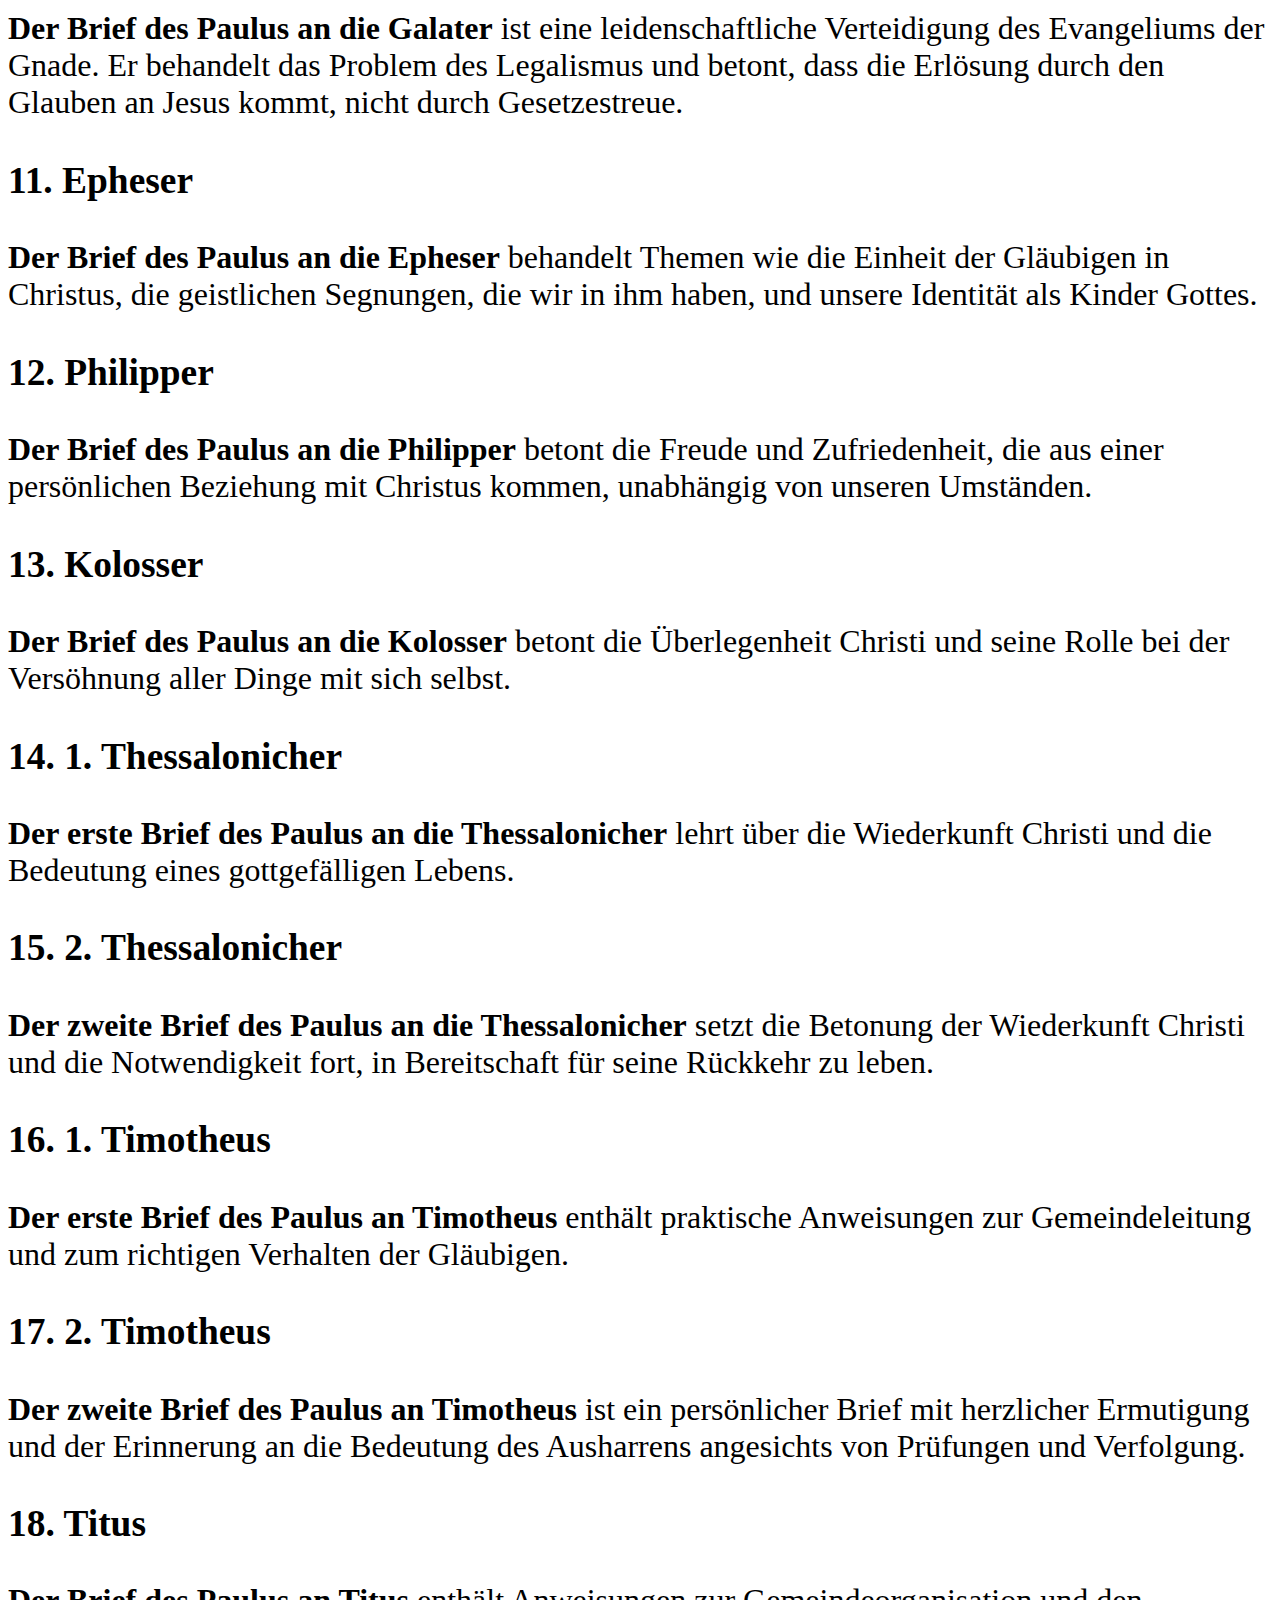
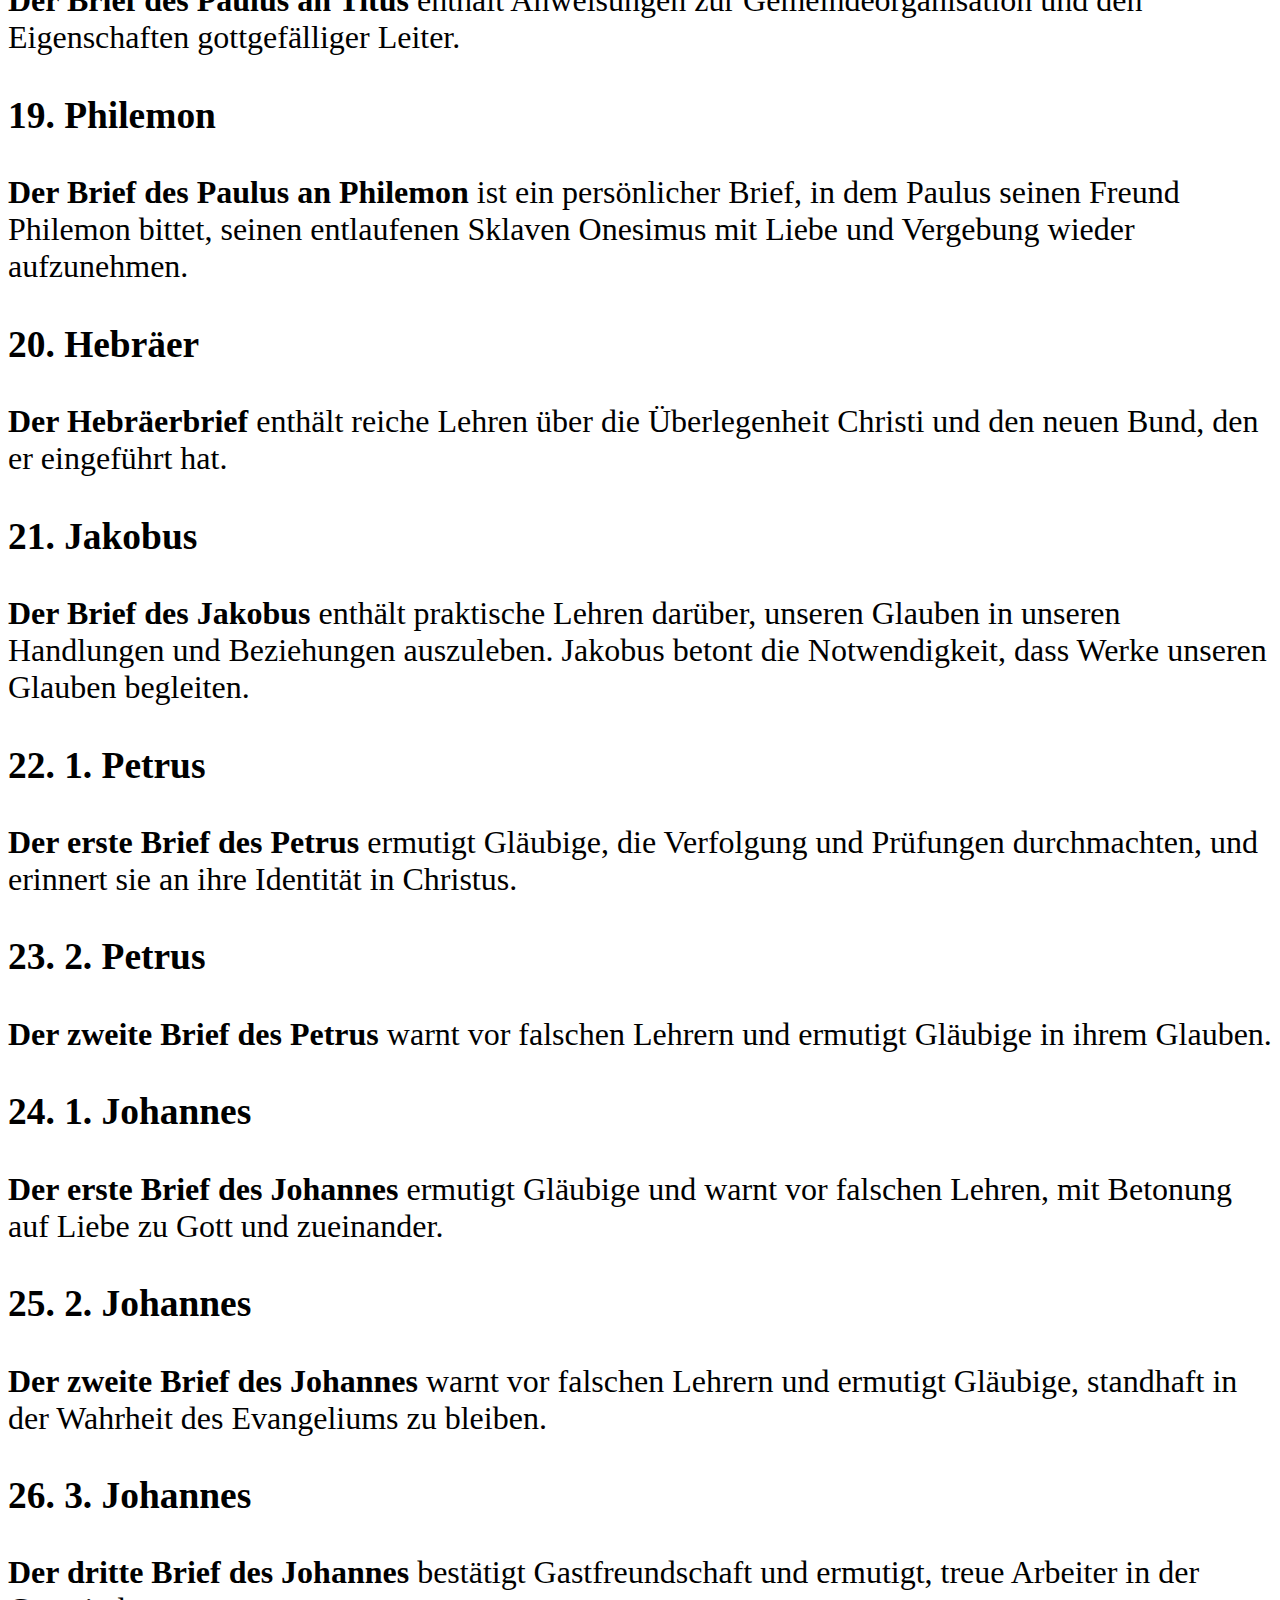
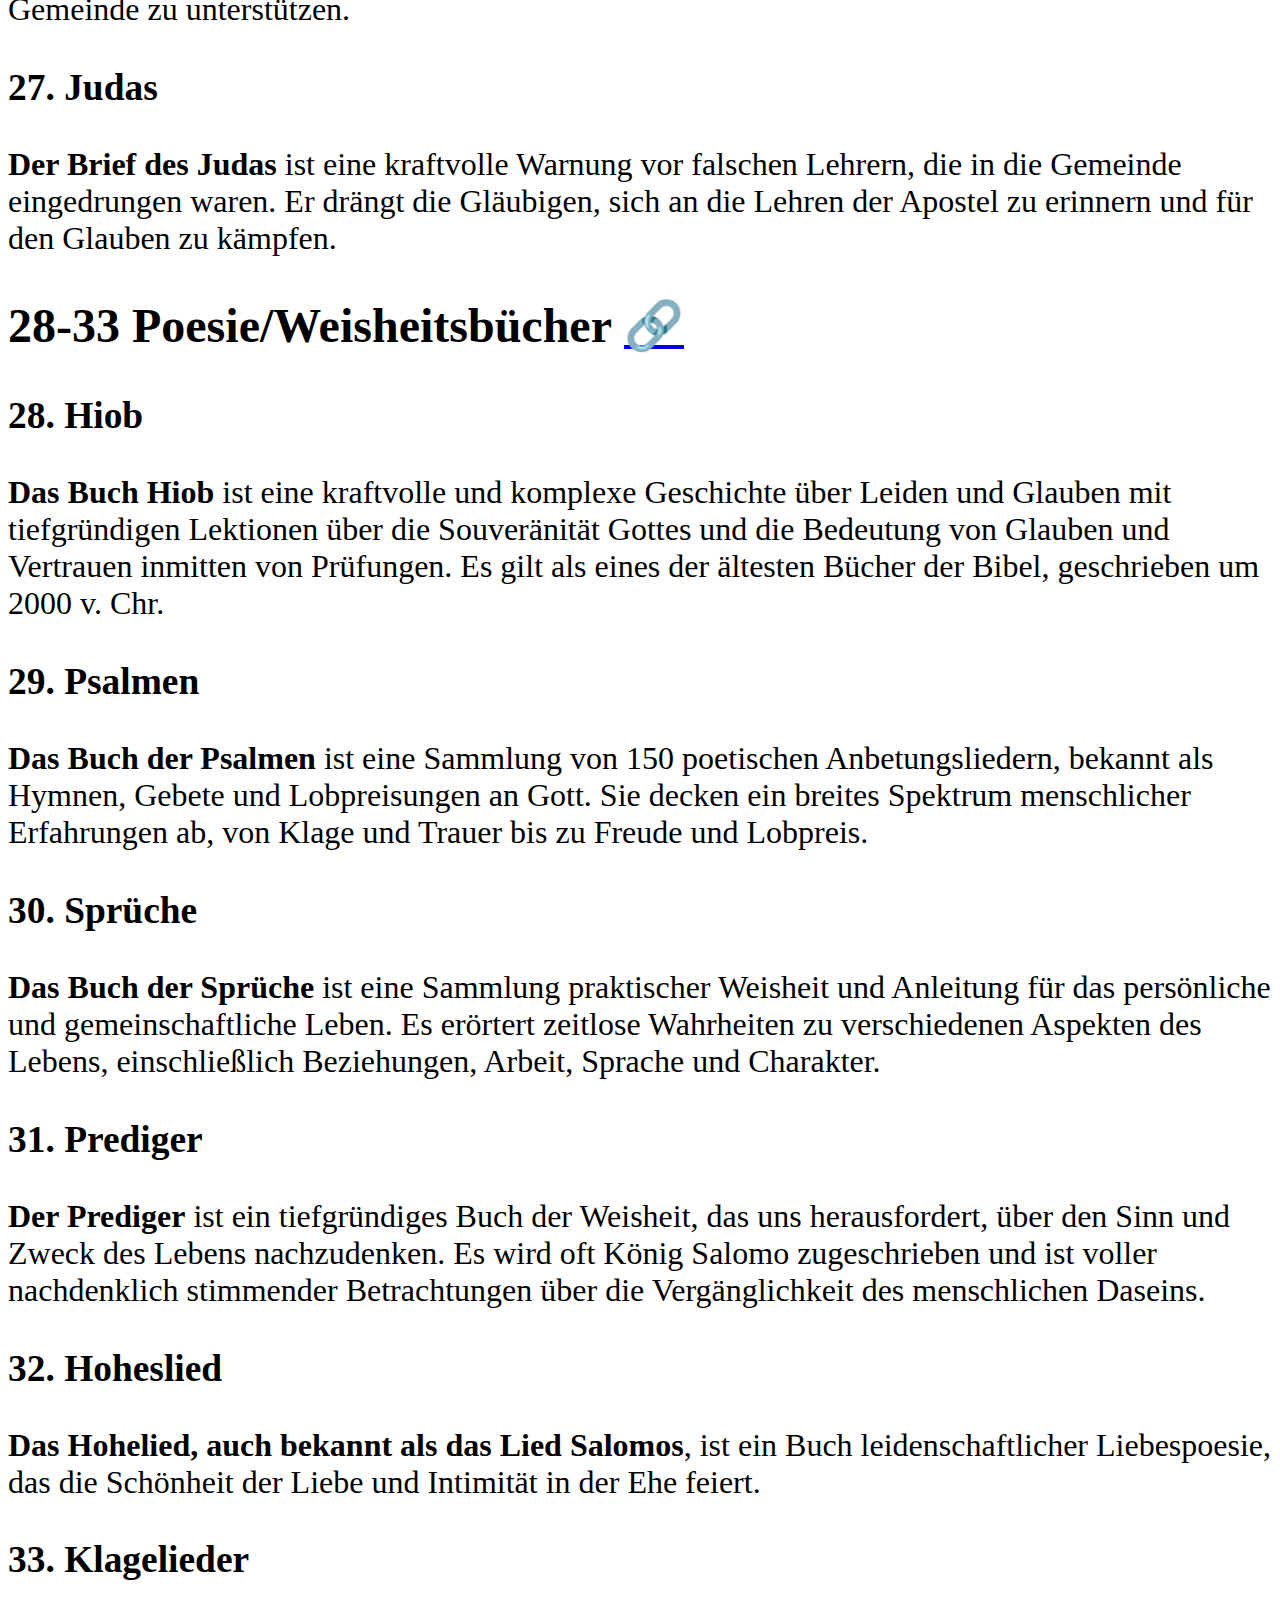
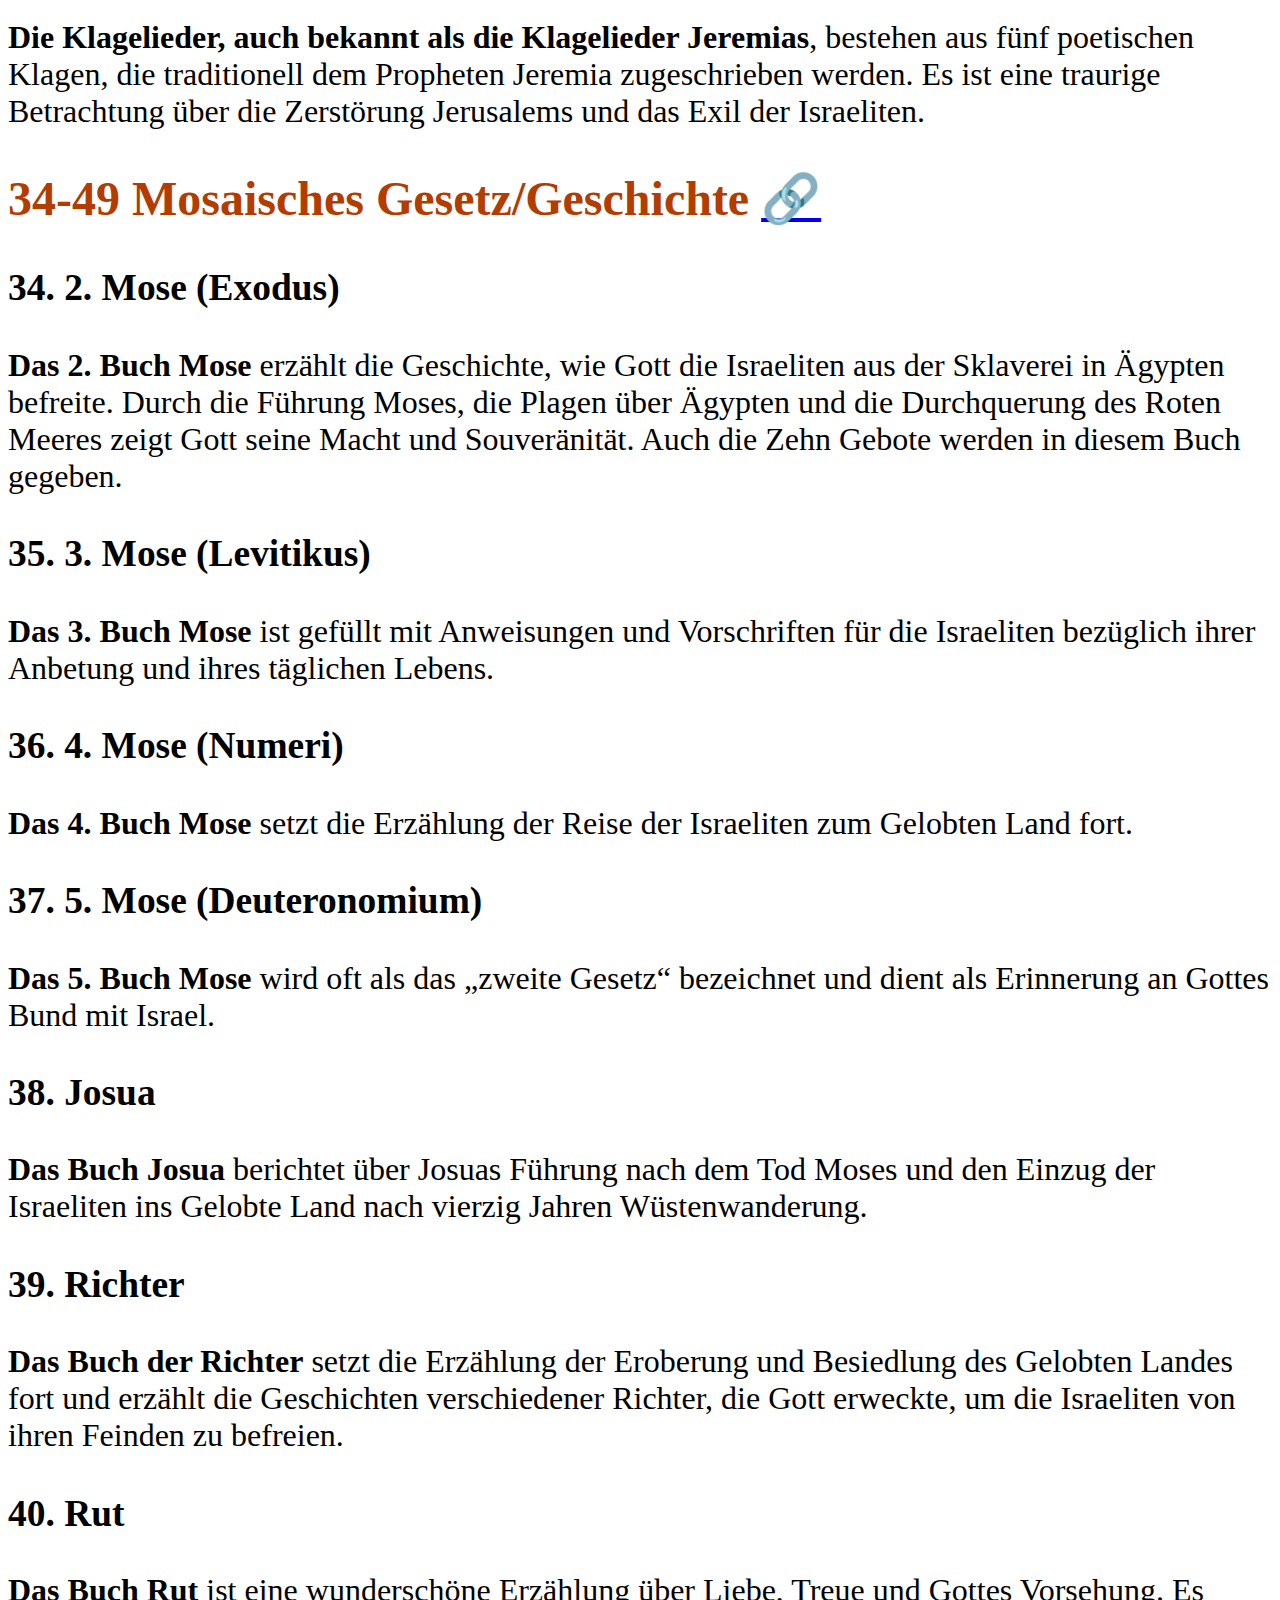
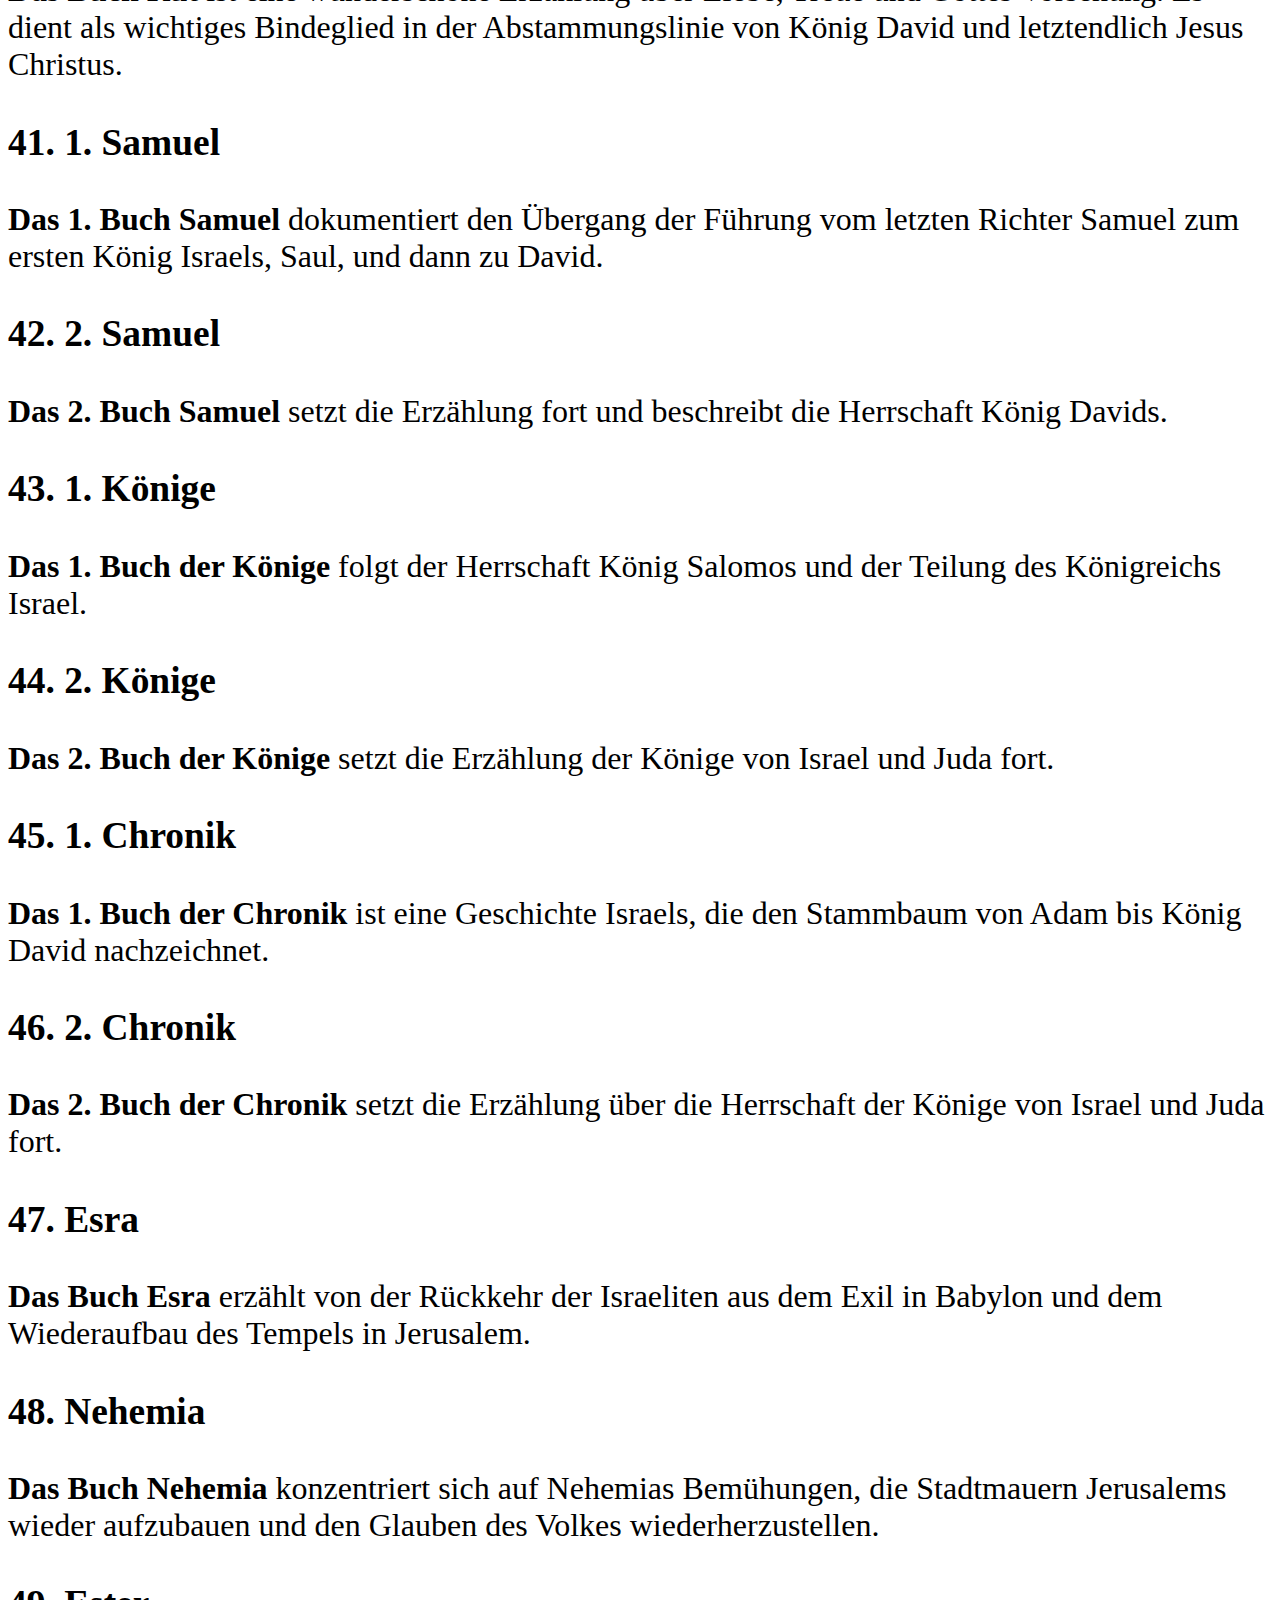
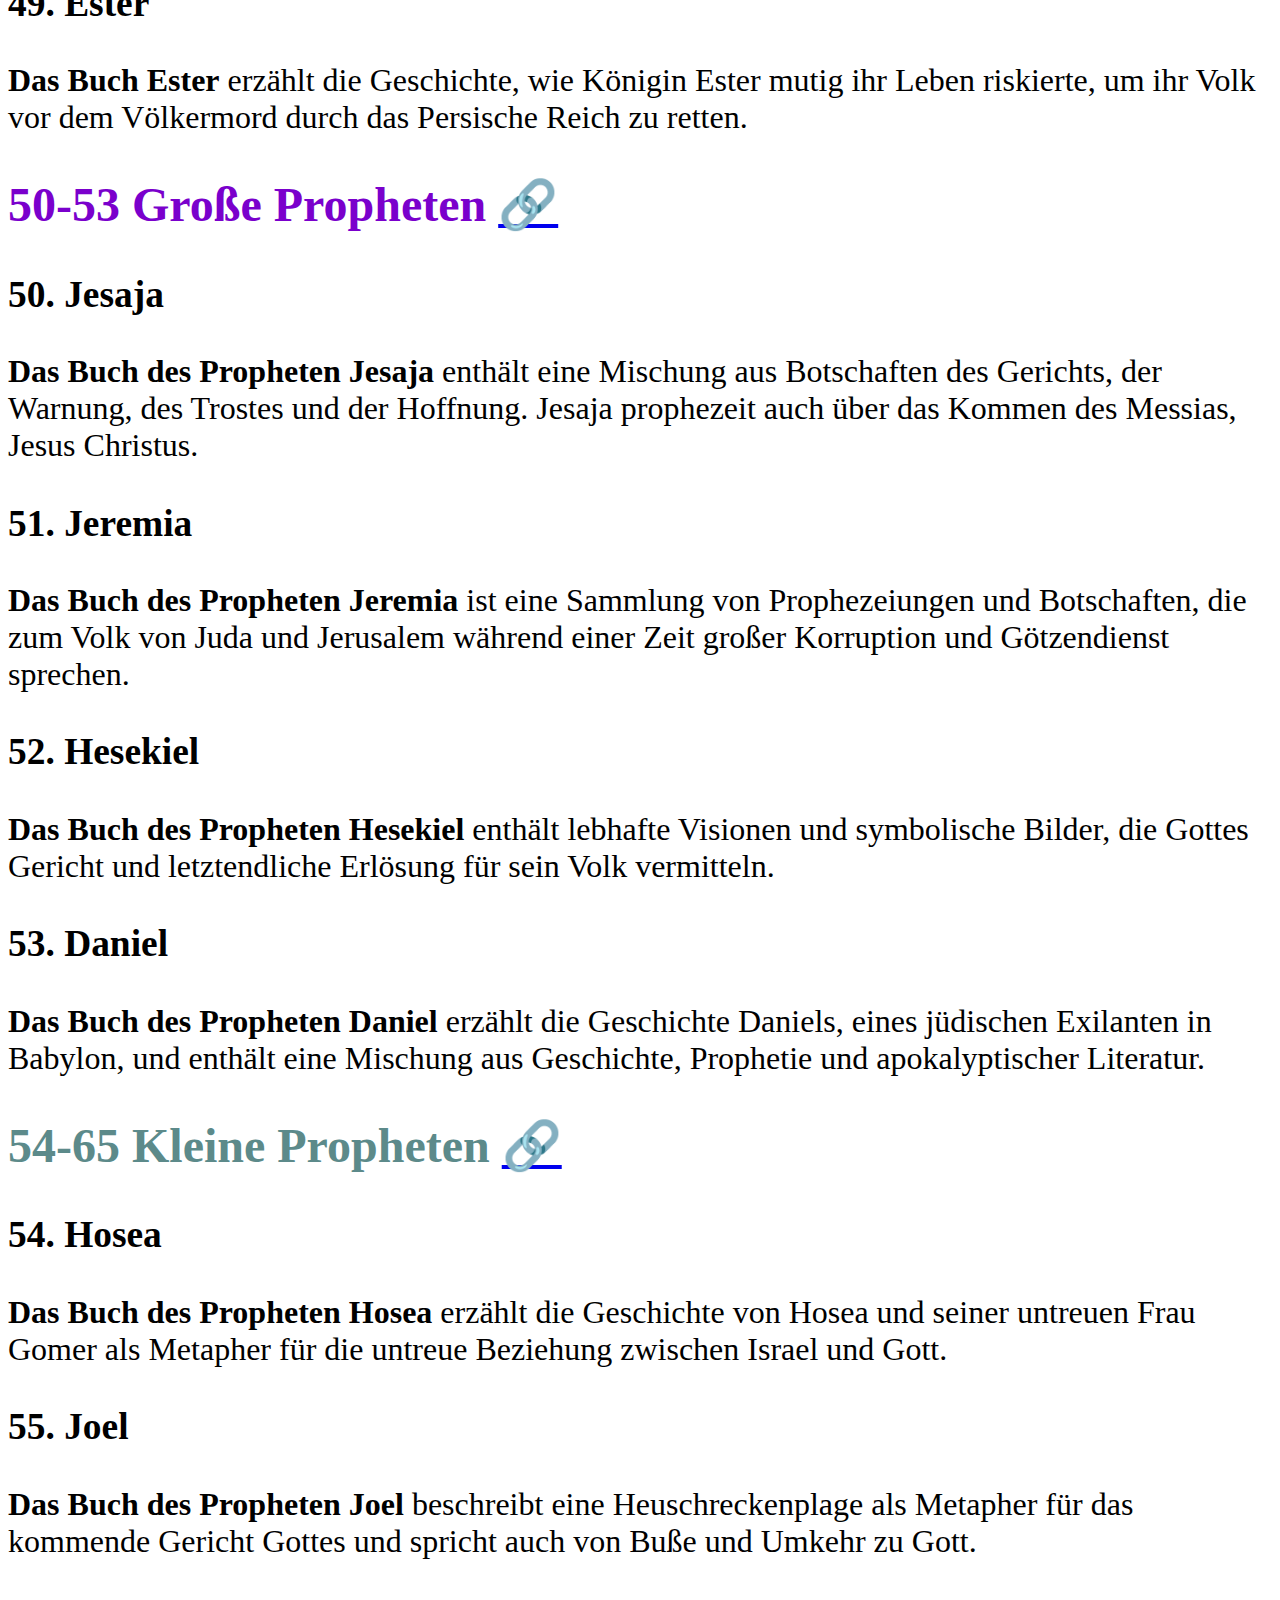
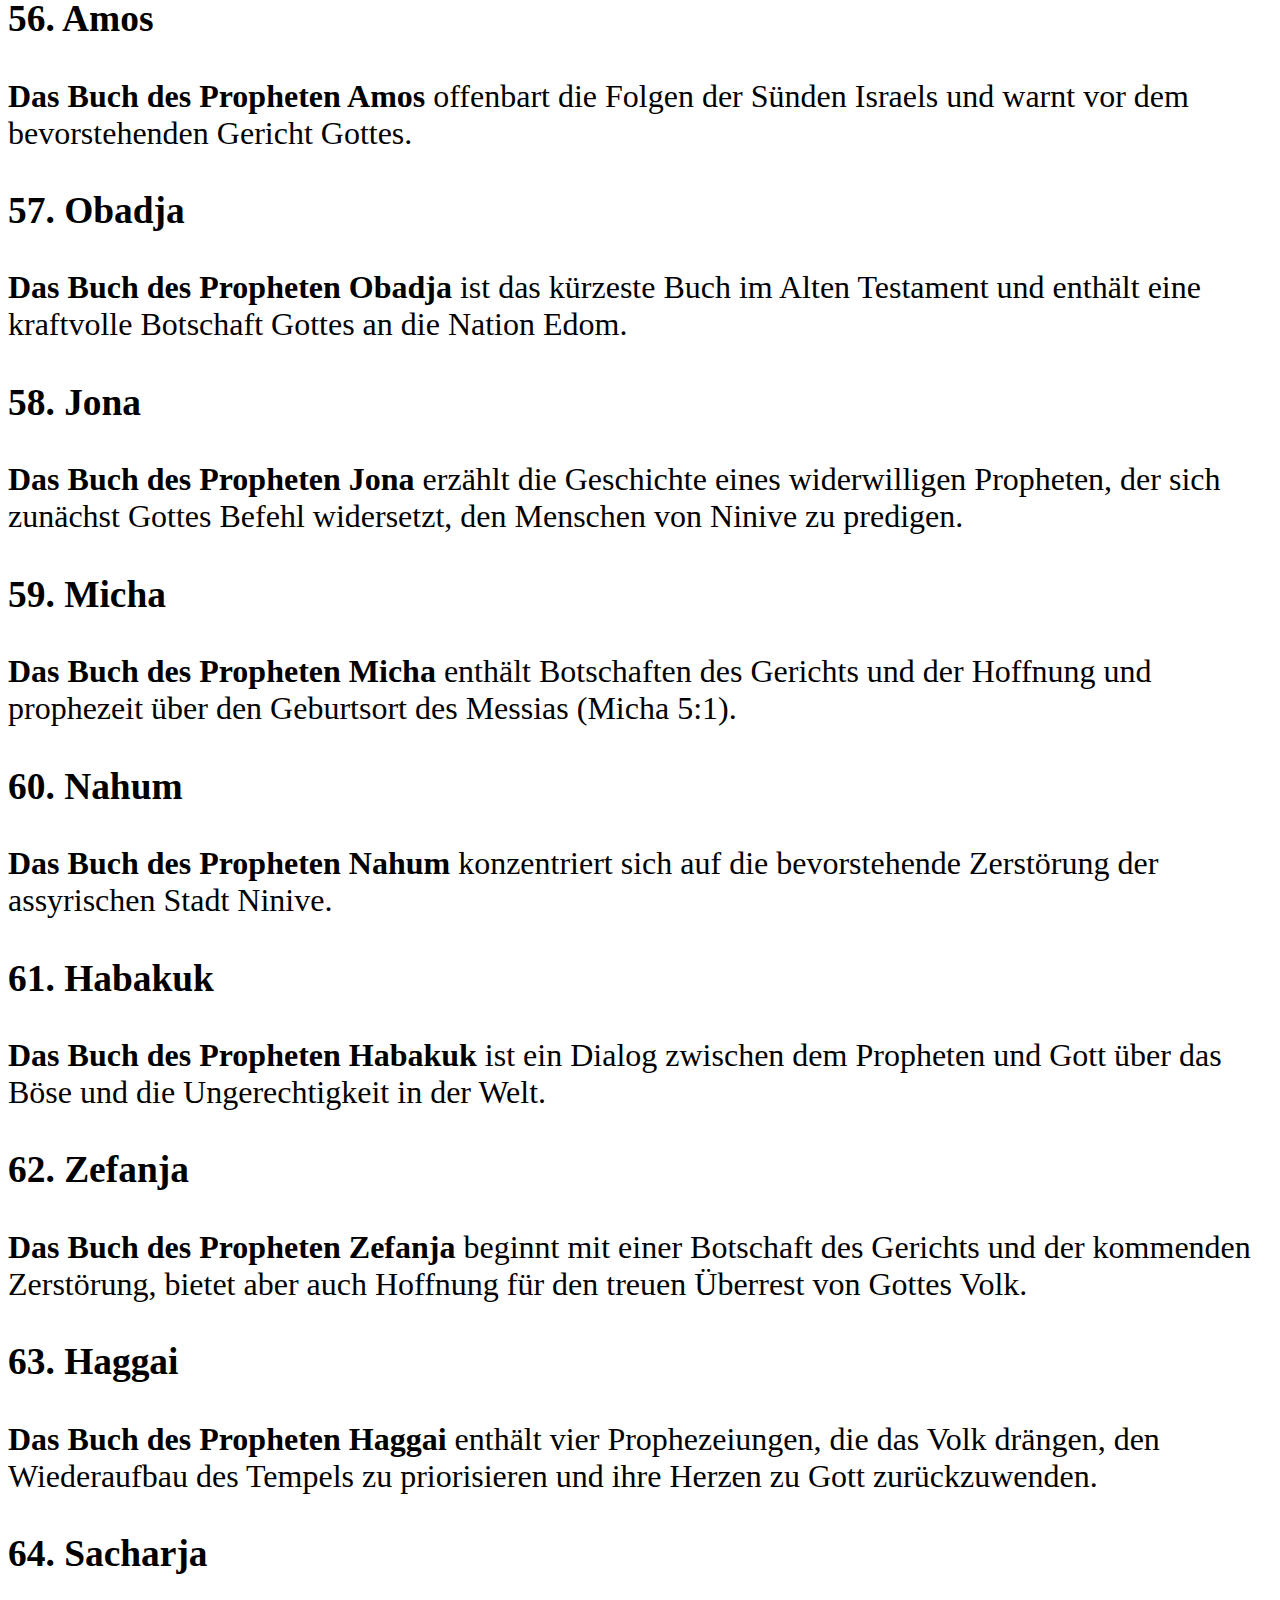
<file: de/bible-order/index.html>
<!DOCTYPE html>
<html lang="de">

<head>
  <meta charset="UTF-8">
  <meta name="viewport" content="width=device-width, initial-scale=1.0" />
  <link rel="stylesheet" type="text/css" href="../../stylesheet.css" />
  <link rel="icon" type="image/svg+xml" href="../../favicon.svg">
  <script>
    (function() {
      var saved = localStorage.getItem('theme');
      if (saved === 'dark' || (!saved && window.matchMedia('(prefers-color-scheme: dark)').matches)) {
        document.documentElement.classList.add('dark');
      } else if (saved === 'light') {
        document.documentElement.classList.add('light');
      }
    })();
  </script>
  <meta name="description" content="Ein kategorisierter Fuehrer zu allen 66 Buechern der Bibel, nach Genre geordnet -- Evangelien, Briefe, Prophetie, Geschichte und mehr.">
  <meta property="og:title" content="Kategorisierter Fuehrer zu den Buechern der Bibel" />
  <meta property="og:type" content="website" />
  <meta property="og:description" content="In welcher Reihenfolge solltest du die Bibel lesen? Ein kategorisierter Fuehrer zu allen 66 Buechern." />
  <meta property="og:url" content="https://theholybook.github.io/de/bible-order/" />
  <meta property="og:image"
    content="https://theholybook.github.io/bible%20order/biblebook.jpg" />
  <title>Kategorisierter F&uuml;hrer zu den B&uuml;chern der Bibel</title>
</head>

<body>

  <a href="#main-content" class="skip-link">Zum Hauptinhalt springen</a>

  <!-- Navigation -->
  <nav class="site-nav">
    <div class="nav-inner">
      <a href="../index.html" class="nav-brand">Das Heilige Buch</a>
      <button class="nav-toggle" onclick="document.querySelector('.nav-links').classList.toggle('open')" aria-label="Navigation umschalten">
        <span></span><span></span><span></span>
      </button>
      <ul class="nav-links">
        <li><a href="../index.html">Startseite</a></li>
        <li><a href="../trinity/index.html">Dreifaltigkeit</a></li>
        <li><a href="../apocalypse/index.html">Endzeit</a></li>
        <li><a href="../Afterdeath/index.html">Nach dem Tod</a></li>
        <li><a href="../sins/index.html">S&uuml;nden</a></li>
        <li><a href="../Religions/index.html">Religionen</a></li>
        <li><a href="index.html" class="active">Bibelf&uuml;hrer</a></li>
        <li><a href="../Genealogy/index.html">Stammbaum</a></li>
      </ul>
      <div class="lang-switcher">
        <a href="../../bible order/index.html">EN</a>
        <a href="index.html" class="active-lang">DE</a>
        <a href="../../fr/bible-order/index.html">FR</a>
      </div>
      <button class="theme-toggle" onclick="toggleTheme()" aria-label="Dunkelmodus umschalten" title="Dunkelmodus umschalten">&#9728;&#65039;</button>
    </div>
  </nav>

  <header class="page-header" id="main-content">
    <h1>Kategorisierter F&uuml;hrer zu den B&uuml;chern der Bibel</h1>
  </header>

  <div class="content">
    <div class="card reveal">
      <p>Was du gleich lesen wirst, ist ein Kategorisierungsf&uuml;hrer zu den B&uuml;chern der Bibel. Dies ist
        keine Lesereihenfolge. Mit dieser Webseite beabsichtigen wir, den Nachfolgern des Herrn Jesus eine gute Ressource zu
        geben, um zu sehen, wo alle B&uuml;cher in Bezug auf ihre Themen, Geschichte oder allgemeinen Botschaften hineinpassen.
        Wir haben sie in 9 Kategorien unterteilt, die du unten sehen wirst. Sie sind farblich gekennzeichnet, und
        ich habe Beschreibungen zu jedem Buch innerhalb der Kategorien geschrieben. Am Anfang jeder Kategorie gibt es
        einen kurzen Absatz, der die Kategorie erkl&auml;rt.</p>
      <ul class="bible-guide-intro">
        <li style="color: darkgreen;">1 <strong>Sch&ouml;pfungsgeschichte/Der S&uuml;ndenfall</strong></li>
        <li style="color: darkblue;">2-5 <strong>Die Evangelien</strong></li>
        <li style="color: darkmagenta;">6 <strong>Die Apostelgeschichte</strong></li>
        <li style="color: darkgoldenrod;">7-27 <strong>Briefe/Episteln</strong></li>
        <li style="color: #333;">28-33 <strong>Poesie/Weisheitsb&uuml;cher</strong></li>
        <li style="color: #b33c00;">34-49 <strong>Mosaisches Gesetz/Geschichte</strong></li>
        <li style="color: #7a00cc;">50-53 <strong>Gro&szlig;e Propheten</strong></li>
        <li style="color: #5c8a8a;">54-65 <strong>Kleine Propheten</strong></li>
        <li style="color: darkred;">66 <strong>Apokalyptisch/Endgericht</strong></li>
      </ul>
    </div>

    <div class="toc-card reveal">
      <h4>Schnellnavigation</h4>
      <ul>
        <li><a href="#creation-story">Sch&ouml;pfungsgeschichte/Der S&uuml;ndenfall</a></li>
        <li><a href="#the-gospels">Die Evangelien</a></li>
        <li><a href="#acts-of-apostles">Die Apostelgeschichte</a></li>
        <li><a href="#letters-epistles">Briefe/Episteln</a></li>
        <li><a href="#poetry-wisdom">Poesie/Weisheitsb&uuml;cher</a></li>
        <li><a href="#mosaic-law">Mosaisches Gesetz/Geschichte</a></li>
        <li><a href="#major-prophets">Gro&szlig;e Propheten</a></li>
        <li><a href="#minor-prophets">Kleine Propheten</a></li>
        <li><a href="#apocalyptic">Apokalyptisch/Endgericht</a></li>
      </ul>
    </div>

    <h2 id="creation-story" class="bible-category" style="color: darkgreen;">1 <strong>Sch&ouml;pfungsgeschichte/Der S&uuml;ndenfall</strong> <a href="#creation-story" class="anchor-link" onclick="copyAnchor(event)" title="Link zum Abschnitt kopieren">&#x1F517;</a></h2>
    <div class="bible-guide-card reveal">
      <h3 class="bible-book-title">1. 1. Mose (Genesis)</h3>
      <p><strong>Das 1. Buch Mose</strong> ist ein grundlegender Text sowohl f&uuml;r den christlichen Glauben als auch f&uuml;r die Theologie. Es spricht &uuml;ber die Urspr&uuml;nge der Welt und der Menschheit und die Beziehung zwischen Gott und seiner Sch&ouml;pfung. Es offenbart auch die verheerenden Folgen des S&uuml;ndenfalls der Menschheit und die Verhei&szlig;ung der Erl&ouml;sung durch das Kommen unseres Herrn Jesus Christus. Es ist ein reicher und komplexer Text, voller Symbolik und theologischer Wahrheiten, die uns weiterhin in unserem Verst&auml;ndnis von Gottes Heilsplan leiten.</p>
    </div>

    <h2 id="the-gospels" class="bible-category" style="color: darkblue;">2-5 <strong>Die Evangelien</strong> <a href="#the-gospels" class="anchor-link" onclick="copyAnchor(event)" title="Link zum Abschnitt kopieren">&#x1F517;</a></h2>
    <div class="bible-guide-card reveal">
      <h3 class="bible-book-title">2. Matth&auml;us</h3>
      <p><strong>Das Evangelium nach Matth&auml;us</strong> ist ein wahrer Schatz unter den vier Evangelien, da es einen umfassenden Bericht &uuml;ber das Leben und die Lehren unseres Herrn Jesus Christus pr&auml;sentiert. Es beginnt mit dem Stammbaum Jesu, verfolgt seine Abstammung zur&uuml;ck bis Abraham, und folgt dann seiner wunderbaren Geburt und fr&uuml;hen Kindheit. Es vertieft sich in seine m&auml;chtigen Lehren, einschlie&szlig;lich der ber&uuml;hmten Bergpredigt, und endet mit seinem Tod und seiner Auferstehung.</p>
      <h3 class="bible-book-title">3. Markus</h3>
      <p><strong>Das Evangelium nach Markus</strong> ist ein Zeugnis f&uuml;r die Macht und Autorit&auml;t unseres Herrn Jesus Christus. Es ist das k&uuml;rzeste der vier Evangelien, enth&auml;lt aber einen kraftvollen Bericht &uuml;ber das Leben, den Dienst und die Wunder Jesu. Es beginnt mit Johannes dem T&auml;ufer und folgt dann Jesus, wie er predigt, Kranke heilt, D&auml;monen austreibt und sich letztendlich f&uuml;r unsere Erl&ouml;sung opfert.</p>
      <h3 class="bible-book-title">4. Lukas</h3>
      <p><strong>Das Evangelium nach Lukas</strong> ist ein einzigartiges Evangelium, bekannt f&uuml;r seine Betonung der Menschlichkeit Jesu und seines Dienstes an den Ausgegrenzten und Unterdr&uuml;ckten. Es beginnt mit der wunderbaren Geburt Jesu und folgt dann seinem Dienst, seinen Lehren und Wundern. Bemerkenswert ist, dass es mehrere Gleichnisse enth&auml;lt, darunter das ber&uuml;hmte Gleichnis vom verlorenen Sohn.</p>
      <h3 class="bible-book-title">5. Johannes</h3>
      <p><strong>Das Evangelium nach Johannes</strong> ist ein tiefgr&uuml;ndiger und mystischer Bericht &uuml;ber das Leben und den Dienst Jesu Christi. Es beginnt mit dem ber&uuml;hmten Prolog, der vom Wort spricht, das Fleisch wurde, und folgt dann Jesu Dienst, Lehren und Wundern. Dieses Evangelium betont auch die Rolle des Glaubens, der Liebe und des ewigen Lebens.</p>
    </div>

    <h2 id="acts-of-apostles" class="bible-category" style="color: darkmagenta;">6 <strong>Die Apostelgeschichte</strong> <a href="#acts-of-apostles" class="anchor-link" onclick="copyAnchor(event)" title="Link zum Abschnitt kopieren">&#x1F517;</a></h2>
    <div class="bible-guide-card reveal">
      <h3 class="bible-book-title">6. Die Apostelgeschichte</h3>
      <p><strong>Die Apostelgeschichte</strong> ist ein historischer Bericht &uuml;ber die fr&uuml;he Kirche und die Verbreitung des Evangeliums nach dem Tod und der Auferstehung unseres Herrn Jesus Christus. Sie beginnt mit der Himmelfahrt Jesu und folgt dann dem Dienst der Apostel, einschlie&szlig;lich Petrus und Paulus, wie sie die gute Nachricht der Erl&ouml;sung allen Menschen verk&uuml;ndeten.</p>
    </div>

    <h2 id="letters-epistles" class="bible-category" style="color: darkgoldenrod;">7-27 <strong>Briefe/Episteln</strong> <a href="#letters-epistles" class="anchor-link" onclick="copyAnchor(event)" title="Link zum Abschnitt kopieren">&#x1F517;</a></h2>
    <div class="bible-guide-card reveal">
      <h3 class="bible-book-title">7. R&ouml;mer</h3>
      <p><strong>Der Brief des Paulus an die R&ouml;mer</strong> ist eine m&auml;chtige theologische Abhandlung. Er vertieft sich in die Lehre der Erl&ouml;sung, der Rechtfertigung durch den Glauben und die Beziehung zwischen Glaube und Werken. Er betont auch die Einheit aller Gl&auml;ubigen in Christus.</p>
      <h3 class="bible-book-title">8. 1. Korinther</h3>
      <p><strong>Der erste Brief des Paulus an die Korinther</strong> ist ein Hirtenbrief an die Gemeinde in Korinth. Er behandelt verschiedene Probleme innerhalb der Gemeinde, darunter Spaltungen, Unmoral und Streitigkeiten. Er behandelt auch Themen wie geistliche Gaben, Liebe und die Auferstehung.</p>
      <h3 class="bible-book-title">9. 2. Korinther</h3>
      <p><strong>Der zweite Brief des Paulus an die Korinther</strong> behandelt Themen wie sein Apostelamt, das Geben von Almosen und seine eigenen Leiden. Er betont auch die Bedeutung von Vers&ouml;hnung und Vergebung innerhalb der Gemeinschaft.</p>
      <h3 class="bible-book-title">10. Galater</h3>
      <p><strong>Der Brief des Paulus an die Galater</strong> ist eine leidenschaftliche Verteidigung des Evangeliums der Gnade. Er behandelt das Problem des Legalismus und betont, dass die Erl&ouml;sung durch den Glauben an Jesus kommt, nicht durch Gesetzestreue.</p>
      <h3 class="bible-book-title">11. Epheser</h3>
      <p><strong>Der Brief des Paulus an die Epheser</strong> behandelt Themen wie die Einheit der Gl&auml;ubigen in Christus, die geistlichen Segnungen, die wir in ihm haben, und unsere Identit&auml;t als Kinder Gottes.</p>
      <h3 class="bible-book-title">12. Philipper</h3>
      <p><strong>Der Brief des Paulus an die Philipper</strong> betont die Freude und Zufriedenheit, die aus einer pers&ouml;nlichen Beziehung mit Christus kommen, unabh&auml;ngig von unseren Umst&auml;nden.</p>
      <h3 class="bible-book-title">13. Kolosser</h3>
      <p><strong>Der Brief des Paulus an die Kolosser</strong> betont die &Uuml;berlegenheit Christi und seine Rolle bei der Vers&ouml;hnung aller Dinge mit sich selbst.</p>
      <h3 class="bible-book-title">14. 1. Thessalonicher</h3>
      <p><strong>Der erste Brief des Paulus an die Thessalonicher</strong> lehrt &uuml;ber die Wiederkunft Christi und die Bedeutung eines gottgef&auml;lligen Lebens.</p>
      <h3 class="bible-book-title">15. 2. Thessalonicher</h3>
      <p><strong>Der zweite Brief des Paulus an die Thessalonicher</strong> setzt die Betonung der Wiederkunft Christi und die Notwendigkeit fort, in Bereitschaft f&uuml;r seine R&uuml;ckkehr zu leben.</p>
      <h3 class="bible-book-title">16. 1. Timotheus</h3>
      <p><strong>Der erste Brief des Paulus an Timotheus</strong> enth&auml;lt praktische Anweisungen zur Gemeindeleitung und zum richtigen Verhalten der Gl&auml;ubigen.</p>
      <h3 class="bible-book-title">17. 2. Timotheus</h3>
      <p><strong>Der zweite Brief des Paulus an Timotheus</strong> ist ein pers&ouml;nlicher Brief mit herzlicher Ermutigung und der Erinnerung an die Bedeutung des Ausharrens angesichts von Pr&uuml;fungen und Verfolgung.</p>
      <h3 class="bible-book-title">18. Titus</h3>
      <p><strong>Der Brief des Paulus an Titus</strong> enth&auml;lt Anweisungen zur Gemeindeorganisation und den Eigenschaften gottgef&auml;lliger Leiter.</p>
      <h3 class="bible-book-title">19. Philemon</h3>
      <p><strong>Der Brief des Paulus an Philemon</strong> ist ein pers&ouml;nlicher Brief, in dem Paulus seinen Freund Philemon bittet, seinen entlaufenen Sklaven Onesimus mit Liebe und Vergebung wieder aufzunehmen.</p>
      <h3 class="bible-book-title">20. Hebr&auml;er</h3>
      <p><strong>Der Hebr&auml;erbrief</strong> enth&auml;lt reiche Lehren &uuml;ber die &Uuml;berlegenheit Christi und den neuen Bund, den er eingef&uuml;hrt hat.</p>
      <h3 class="bible-book-title">21. Jakobus</h3>
      <p><strong>Der Brief des Jakobus</strong> enth&auml;lt praktische Lehren dar&uuml;ber, unseren Glauben in unseren Handlungen und Beziehungen auszuleben. Jakobus betont die Notwendigkeit, dass Werke unseren Glauben begleiten.</p>
      <h3 class="bible-book-title">22. 1. Petrus</h3>
      <p><strong>Der erste Brief des Petrus</strong> ermutigt Gl&auml;ubige, die Verfolgung und Pr&uuml;fungen durchmachten, und erinnert sie an ihre Identit&auml;t in Christus.</p>
      <h3 class="bible-book-title">23. 2. Petrus</h3>
      <p><strong>Der zweite Brief des Petrus</strong> warnt vor falschen Lehrern und ermutigt Gl&auml;ubige in ihrem Glauben.</p>
      <h3 class="bible-book-title">24. 1. Johannes</h3>
      <p><strong>Der erste Brief des Johannes</strong> ermutigt Gl&auml;ubige und warnt vor falschen Lehren, mit Betonung auf Liebe zu Gott und zueinander.</p>
      <h3 class="bible-book-title">25. 2. Johannes</h3>
      <p><strong>Der zweite Brief des Johannes</strong> warnt vor falschen Lehrern und ermutigt Gl&auml;ubige, standhaft in der Wahrheit des Evangeliums zu bleiben.</p>
      <h3 class="bible-book-title">26. 3. Johannes</h3>
      <p><strong>Der dritte Brief des Johannes</strong> best&auml;tigt Gastfreundschaft und ermutigt, treue Arbeiter in der Gemeinde zu unterst&uuml;tzen.</p>
      <h3 class="bible-book-title">27. Judas</h3>
      <p><strong>Der Brief des Judas</strong> ist eine kraftvolle Warnung vor falschen Lehrern, die in die Gemeinde eingedrungen waren. Er dr&auml;ngt die Gl&auml;ubigen, sich an die Lehren der Apostel zu erinnern und f&uuml;r den Glauben zu k&auml;mpfen.</p>
    </div>

    <h2 id="poetry-wisdom" class="bible-category" style="color: black;">28-33 <strong>Poesie/Weisheitsb&uuml;cher</strong> <a href="#poetry-wisdom" class="anchor-link" onclick="copyAnchor(event)" title="Link zum Abschnitt kopieren">&#x1F517;</a></h2>
    <div class="bible-guide-card reveal">
      <h3 class="bible-book-title">28. Hiob</h3>
      <p><strong>Das Buch Hiob</strong> ist eine kraftvolle und komplexe Geschichte &uuml;ber Leiden und Glauben mit tiefgr&uuml;ndigen Lektionen &uuml;ber die Souver&auml;nit&auml;t Gottes und die Bedeutung von Glauben und Vertrauen inmitten von Pr&uuml;fungen. Es gilt als eines der &auml;ltesten B&uuml;cher der Bibel, geschrieben um 2000 v. Chr.</p>
      <h3 class="bible-book-title">29. Psalmen</h3>
      <p><strong>Das Buch der Psalmen</strong> ist eine Sammlung von 150 poetischen Anbetungsliedern, bekannt als Hymnen, Gebete und Lobpreisungen an Gott. Sie decken ein breites Spektrum menschlicher Erfahrungen ab, von Klage und Trauer bis zu Freude und Lobpreis.</p>
      <h3 class="bible-book-title">30. Spr&uuml;che</h3>
      <p><strong>Das Buch der Spr&uuml;che</strong> ist eine Sammlung praktischer Weisheit und Anleitung f&uuml;r das pers&ouml;nliche und gemeinschaftliche Leben. Es er&ouml;rtert zeitlose Wahrheiten zu verschiedenen Aspekten des Lebens, einschlie&szlig;lich Beziehungen, Arbeit, Sprache und Charakter.</p>
      <h3 class="bible-book-title">31. Prediger</h3>
      <p><strong>Der Prediger</strong> ist ein tiefgr&uuml;ndiges Buch der Weisheit, das uns herausfordert, &uuml;ber den Sinn und Zweck des Lebens nachzudenken. Es wird oft K&ouml;nig Salomo zugeschrieben und ist voller nachdenklich stimmender Betrachtungen &uuml;ber die Verg&auml;nglichkeit des menschlichen Daseins.</p>
      <h3 class="bible-book-title">32. Hoheslied</h3>
      <p><strong>Das Hohelied, auch bekannt als das Lied Salomos</strong>, ist ein Buch leidenschaftlicher Liebespoesie, das die Sch&ouml;nheit der Liebe und Intimit&auml;t in der Ehe feiert.</p>
      <h3 class="bible-book-title">33. Klagelieder</h3>
      <p><strong>Die Klagelieder, auch bekannt als die Klagelieder Jeremias</strong>, bestehen aus f&uuml;nf poetischen Klagen, die traditionell dem Propheten Jeremia zugeschrieben werden. Es ist eine traurige Betrachtung &uuml;ber die Zerst&ouml;rung Jerusalems und das Exil der Israeliten.</p>
    </div>

    <h2 id="mosaic-law" class="bible-category" style="color: #b33c00;">34-49 <strong>Mosaisches Gesetz/Geschichte</strong> <a href="#mosaic-law" class="anchor-link" onclick="copyAnchor(event)" title="Link zum Abschnitt kopieren">&#x1F517;</a></h2>
    <div class="bible-guide-card reveal">
      <h3 class="bible-book-title">34. 2. Mose (Exodus)</h3>
      <p><strong>Das 2. Buch Mose</strong> erz&auml;hlt die Geschichte, wie Gott die Israeliten aus der Sklaverei in &Auml;gypten befreite. Durch die F&uuml;hrung Moses, die Plagen &uuml;ber &Auml;gypten und die Durchquerung des Roten Meeres zeigt Gott seine Macht und Souver&auml;nit&auml;t. Auch die Zehn Gebote werden in diesem Buch gegeben.</p>
      <h3 class="bible-book-title">35. 3. Mose (Levitikus)</h3>
      <p><strong>Das 3. Buch Mose</strong> ist gef&uuml;llt mit Anweisungen und Vorschriften f&uuml;r die Israeliten bez&uuml;glich ihrer Anbetung und ihres t&auml;glichen Lebens.</p>
      <h3 class="bible-book-title">36. 4. Mose (Numeri)</h3>
      <p><strong>Das 4. Buch Mose</strong> setzt die Erz&auml;hlung der Reise der Israeliten zum Gelobten Land fort.</p>
      <h3 class="bible-book-title">37. 5. Mose (Deuteronomium)</h3>
      <p><strong>Das 5. Buch Mose</strong> wird oft als das &bdquo;zweite Gesetz&ldquo; bezeichnet und dient als Erinnerung an Gottes Bund mit Israel.</p>
      <h3 class="bible-book-title">38. Josua</h3>
      <p><strong>Das Buch Josua</strong> berichtet &uuml;ber Josuas F&uuml;hrung nach dem Tod Moses und den Einzug der Israeliten ins Gelobte Land nach vierzig Jahren W&uuml;stenwanderung.</p>
      <h3 class="bible-book-title">39. Richter</h3>
      <p><strong>Das Buch der Richter</strong> setzt die Erz&auml;hlung der Eroberung und Besiedlung des Gelobten Landes fort und erz&auml;hlt die Geschichten verschiedener Richter, die Gott erweckte, um die Israeliten von ihren Feinden zu befreien.</p>
      <h3 class="bible-book-title">40. Rut</h3>
      <p><strong>Das Buch Rut</strong> ist eine wundersch&ouml;ne Erz&auml;hlung &uuml;ber Liebe, Treue und Gottes Vorsehung. Es dient als wichtiges Bindeglied in der Abstammungslinie von K&ouml;nig David und letztendlich Jesus Christus.</p>
      <h3 class="bible-book-title">41. 1. Samuel</h3>
      <p><strong>Das 1. Buch Samuel</strong> dokumentiert den &Uuml;bergang der F&uuml;hrung vom letzten Richter Samuel zum ersten K&ouml;nig Israels, Saul, und dann zu David.</p>
      <h3 class="bible-book-title">42. 2. Samuel</h3>
      <p><strong>Das 2. Buch Samuel</strong> setzt die Erz&auml;hlung fort und beschreibt die Herrschaft K&ouml;nig Davids.</p>
      <h3 class="bible-book-title">43. 1. K&ouml;nige</h3>
      <p><strong>Das 1. Buch der K&ouml;nige</strong> folgt der Herrschaft K&ouml;nig Salomos und der Teilung des K&ouml;nigreichs Israel.</p>
      <h3 class="bible-book-title">44. 2. K&ouml;nige</h3>
      <p><strong>Das 2. Buch der K&ouml;nige</strong> setzt die Erz&auml;hlung der K&ouml;nige von Israel und Juda fort.</p>
      <h3 class="bible-book-title">45. 1. Chronik</h3>
      <p><strong>Das 1. Buch der Chronik</strong> ist eine Geschichte Israels, die den Stammbaum von Adam bis K&ouml;nig David nachzeichnet.</p>
      <h3 class="bible-book-title">46. 2. Chronik</h3>
      <p><strong>Das 2. Buch der Chronik</strong> setzt die Erz&auml;hlung &uuml;ber die Herrschaft der K&ouml;nige von Israel und Juda fort.</p>
      <h3 class="bible-book-title">47. Esra</h3>
      <p><strong>Das Buch Esra</strong> erz&auml;hlt von der R&uuml;ckkehr der Israeliten aus dem Exil in Babylon und dem Wiederaufbau des Tempels in Jerusalem.</p>
      <h3 class="bible-book-title">48. Nehemia</h3>
      <p><strong>Das Buch Nehemia</strong> konzentriert sich auf Nehemias Bem&uuml;hungen, die Stadtmauern Jerusalems wieder aufzubauen und den Glauben des Volkes wiederherzustellen.</p>
      <h3 class="bible-book-title">49. Ester</h3>
      <p><strong>Das Buch Ester</strong> erz&auml;hlt die Geschichte, wie K&ouml;nigin Ester mutig ihr Leben riskierte, um ihr Volk vor dem V&ouml;lkermord durch das Persische Reich zu retten.</p>
    </div>

    <h2 id="major-prophets" class="bible-category" style="color: #7a00cc;">50-53 <strong>Gro&szlig;e Propheten</strong> <a href="#major-prophets" class="anchor-link" onclick="copyAnchor(event)" title="Link zum Abschnitt kopieren">&#x1F517;</a></h2>
    <div class="bible-guide-card reveal">
      <h3 class="bible-book-title">50. Jesaja</h3>
      <p><strong>Das Buch des Propheten Jesaja</strong> enth&auml;lt eine Mischung aus Botschaften des Gerichts, der Warnung, des Trostes und der Hoffnung. Jesaja prophezeit auch &uuml;ber das Kommen des Messias, Jesus Christus.</p>
      <h3 class="bible-book-title">51. Jeremia</h3>
      <p><strong>Das Buch des Propheten Jeremia</strong> ist eine Sammlung von Prophezeiungen und Botschaften, die zum Volk von Juda und Jerusalem w&auml;hrend einer Zeit gro&szlig;er Korruption und G&ouml;tzendienst sprechen.</p>
      <h3 class="bible-book-title">52. Hesekiel</h3>
      <p><strong>Das Buch des Propheten Hesekiel</strong> enth&auml;lt lebhafte Visionen und symbolische Bilder, die Gottes Gericht und letztendliche Erl&ouml;sung f&uuml;r sein Volk vermitteln.</p>
      <h3 class="bible-book-title">53. Daniel</h3>
      <p><strong>Das Buch des Propheten Daniel</strong> erz&auml;hlt die Geschichte Daniels, eines j&uuml;dischen Exilanten in Babylon, und enth&auml;lt eine Mischung aus Geschichte, Prophetie und apokalyptischer Literatur.</p>
    </div>

    <h2 id="minor-prophets" class="bible-category" style="color: #5c8a8a;">54-65 <strong>Kleine Propheten</strong> <a href="#minor-prophets" class="anchor-link" onclick="copyAnchor(event)" title="Link zum Abschnitt kopieren">&#x1F517;</a></h2>
    <div class="bible-guide-card reveal">
      <h3 class="bible-book-title">54. Hosea</h3>
      <p><strong>Das Buch des Propheten Hosea</strong> erz&auml;hlt die Geschichte von Hosea und seiner untreuen Frau Gomer als Metapher f&uuml;r die untreue Beziehung zwischen Israel und Gott.</p>
      <h3 class="bible-book-title">55. Joel</h3>
      <p><strong>Das Buch des Propheten Joel</strong> beschreibt eine Heuschreckenplage als Metapher f&uuml;r das kommende Gericht Gottes und spricht auch von Bu&szlig;e und Umkehr zu Gott.</p>
      <h3 class="bible-book-title">56. Amos</h3>
      <p><strong>Das Buch des Propheten Amos</strong> offenbart die Folgen der S&uuml;nden Israels und warnt vor dem bevorstehenden Gericht Gottes.</p>
      <h3 class="bible-book-title">57. Obadja</h3>
      <p><strong>Das Buch des Propheten Obadja</strong> ist das k&uuml;rzeste Buch im Alten Testament und enth&auml;lt eine kraftvolle Botschaft Gottes an die Nation Edom.</p>
      <h3 class="bible-book-title">58. Jona</h3>
      <p><strong>Das Buch des Propheten Jona</strong> erz&auml;hlt die Geschichte eines widerwilligen Propheten, der sich zun&auml;chst Gottes Befehl widersetzt, den Menschen von Ninive zu predigen.</p>
      <h3 class="bible-book-title">59. Micha</h3>
      <p><strong>Das Buch des Propheten Micha</strong> enth&auml;lt Botschaften des Gerichts und der Hoffnung und prophezeit &uuml;ber den Geburtsort des Messias (Micha 5:1).</p>
      <h3 class="bible-book-title">60. Nahum</h3>
      <p><strong>Das Buch des Propheten Nahum</strong> konzentriert sich auf die bevorstehende Zerst&ouml;rung der assyrischen Stadt Ninive.</p>
      <h3 class="bible-book-title">61. Habakuk</h3>
      <p><strong>Das Buch des Propheten Habakuk</strong> ist ein Dialog zwischen dem Propheten und Gott &uuml;ber das B&ouml;se und die Ungerechtigkeit in der Welt.</p>
      <h3 class="bible-book-title">62. Zefanja</h3>
      <p><strong>Das Buch des Propheten Zefanja</strong> beginnt mit einer Botschaft des Gerichts und der kommenden Zerst&ouml;rung, bietet aber auch Hoffnung f&uuml;r den treuen &Uuml;berrest von Gottes Volk.</p>
      <h3 class="bible-book-title">63. Haggai</h3>
      <p><strong>Das Buch des Propheten Haggai</strong> enth&auml;lt vier Prophezeiungen, die das Volk dr&auml;ngen, den Wiederaufbau des Tempels zu priorisieren und ihre Herzen zu Gott zur&uuml;ckzuwenden.</p>
      <h3 class="bible-book-title">64. Sacharja</h3>
      <p><strong>Das Buch des Propheten Sacharja</strong> ist in zwei Teile geteilt: acht Visionen, die Gottes Pl&auml;ne offenbaren, und Botschaften, die zur Bu&szlig;e und R&uuml;ckkehr zu Gott aufrufen.</p>
      <h3 class="bible-book-title">65. Maleachi</h3>
      <p><strong>Das Buch des Propheten Maleachi</strong> ist das letzte Buch des Alten Testaments und die letzte prophetische Botschaft Gottes vor dem Kommen des Messias.</p>
    </div>

    <h2 id="apocalyptic" class="bible-category" style="color: darkred;">66 <strong>Apokalyptisch/Endgericht</strong> <a href="#apocalyptic" class="anchor-link" onclick="copyAnchor(event)" title="Link zum Abschnitt kopieren">&#x1F517;</a></h2>
    <div class="bible-guide-card reveal">
      <h3 class="bible-book-title">66. Offenbarung</h3>
      <p><strong>Das Buch der Offenbarung</strong> ist ein m&auml;chtiges und r&auml;tselhaftes Buch, das die Endzeit und die Wiederkunft Jesu Christi offenbart. Die Symbolik in diesem Buch kann schwer zu deuten sein, aber eines ist klar: Gott hat die Kontrolle und seine Verhei&szlig;ungen werden erf&uuml;llt. Die Parallelen zwischen dem ersten und letzten Buch der Bibel, 1. Mose und Offenbarung, sind auff&auml;llig. In 1. Mose erschafft Gott die Welt, und in der Offenbarung errichtet er den neuen Himmel und die neue Erde. Denken wir immer daran, dass Gottes Plan vollkommen ist und er die Kontrolle hat, im Namen des Herrn Jesus. Amen.</p>
    </div>

    <p class="text-center text-muted">Inhalt von Pascal. Bearbeitet von <a href="https://x.com/BilbroSwagginzX" target="_blank">@BilbroSwagginzX</a></p>
  </div>

  <!-- Related Topics -->
  <div class="content">
    <h3>Verwandte Themen</h3>
    <div class="comparison-grid reveal">
      <a href="../Genealogy/index.html" class="related-card">
        <strong>Stammbaum</strong>
        <p>Biblische Generationen von Adam bis Jesus</p>
      </a>
      <a href="../Religions/index.html" class="related-card">
        <strong>Religionen</strong>
        <p>Welche Religion ist wahr und was ist Religion &uuml;berhaupt?</p>
      </a>
    </div>
  </div>

  <!-- Page Navigation -->
  <div class="page-nav">
    <a href="../Religions/index.html" class="page-nav-link page-nav-prev">
      <small>Vorherige</small>
      <span>Religionen</span>
    </a>
    <a href="../Genealogy/index.html" class="page-nav-link page-nav-next">
      <small>N&auml;chste</small>
      <span>Stammbaum</span>
    </a>
  </div>

  <!-- Footer -->
  <footer class="site-footer">
    <div class="footer-inner">
      <span class="footer-brand">Das Heilige Buch</span>
      <ul class="footer-links">
        <li><a href="../index.html">Startseite</a></li>
        <li><a href="../trinity/index.html">Dreifaltigkeit</a></li>
        <li><a href="../apocalypse/index.html">Endzeit</a></li>
        <li><a href="../Afterdeath/index.html">Nach dem Tod</a></li>
        <li><a href="../sins/index.html">S&uuml;nden</a></li>
        <li><a href="../Religions/index.html">Religionen</a></li>
        <li><a href="index.html">Bibelf&uuml;hrer</a></li>
        <li><a href="../Genealogy/index.html">Stammbaum</a></li>
      </ul>
      <p class="footer-credits">Erstellt von Pascal | Bearbeitet von <a href="https://x.com/BilbroSwagginzX" target="_blank">@BilbroSwagginzX</a></p>
    </div>
  </footer>

  <script>
    (function() {
      var saved = localStorage.getItem('theme');
      if (saved === 'dark' || (!saved && window.matchMedia('(prefers-color-scheme: dark)').matches)) {
        document.documentElement.classList.add('dark');
      } else if (saved === 'light') {
        document.documentElement.classList.add('light');
      }
      updateToggleIcon();
    })();
    function toggleTheme() {
      var isDark = document.documentElement.classList.toggle('dark');
      document.documentElement.classList.remove('light');
      if (!isDark) document.documentElement.classList.add('light');
      localStorage.setItem('theme', isDark ? 'dark' : 'light');
      updateToggleIcon();
    }
    function updateToggleIcon() {
      var btn = document.querySelector('.theme-toggle');
      if (btn) btn.textContent = document.documentElement.classList.contains('dark') ? '\u2600\uFE0F' : '\uD83C\uDF19';
    }
    function copyAnchor(e) {
      e.preventDefault();
      var url = window.location.origin + window.location.pathname + e.currentTarget.getAttribute('href');
      navigator.clipboard.writeText(url).then(function() {
        showToast('Link kopiert!');
      });
    }
    function showToast(msg) {
      var t = document.getElementById('toast');
      if (!t) {
        t = document.createElement('div');
        t.id = 'toast';
        t.className = 'toast-notification';
        document.body.appendChild(t);
      }
      t.textContent = msg;
      t.classList.add('show');
      setTimeout(function() { t.classList.remove('show'); }, 2000);
    }
  
    // Scroll reveal with IntersectionObserver
    (function() {
      var els = document.querySelectorAll('.reveal');
      if (!els.length) return;
      var observer = new IntersectionObserver(function(entries) {
        entries.forEach(function(entry) {
          if (entry.isIntersecting) {
            entry.target.classList.add('visible');
            observer.unobserve(entry.target);
          }
        });
      }, { threshold: 0.08, rootMargin: '0px 0px -40px 0px' });
      els.forEach(function(el) { observer.observe(el); });
    })();
    // Nav scroll effect
    (function() {
      var nav = document.querySelector('.site-nav');
      if (!nav) return;
      window.addEventListener('scroll', function() {
        if (window.scrollY > 20) nav.classList.add('scrolled');
        else nav.classList.remove('scrolled');
      }, { passive: true });
    })();
  </script>
</body>

</html>
</file>
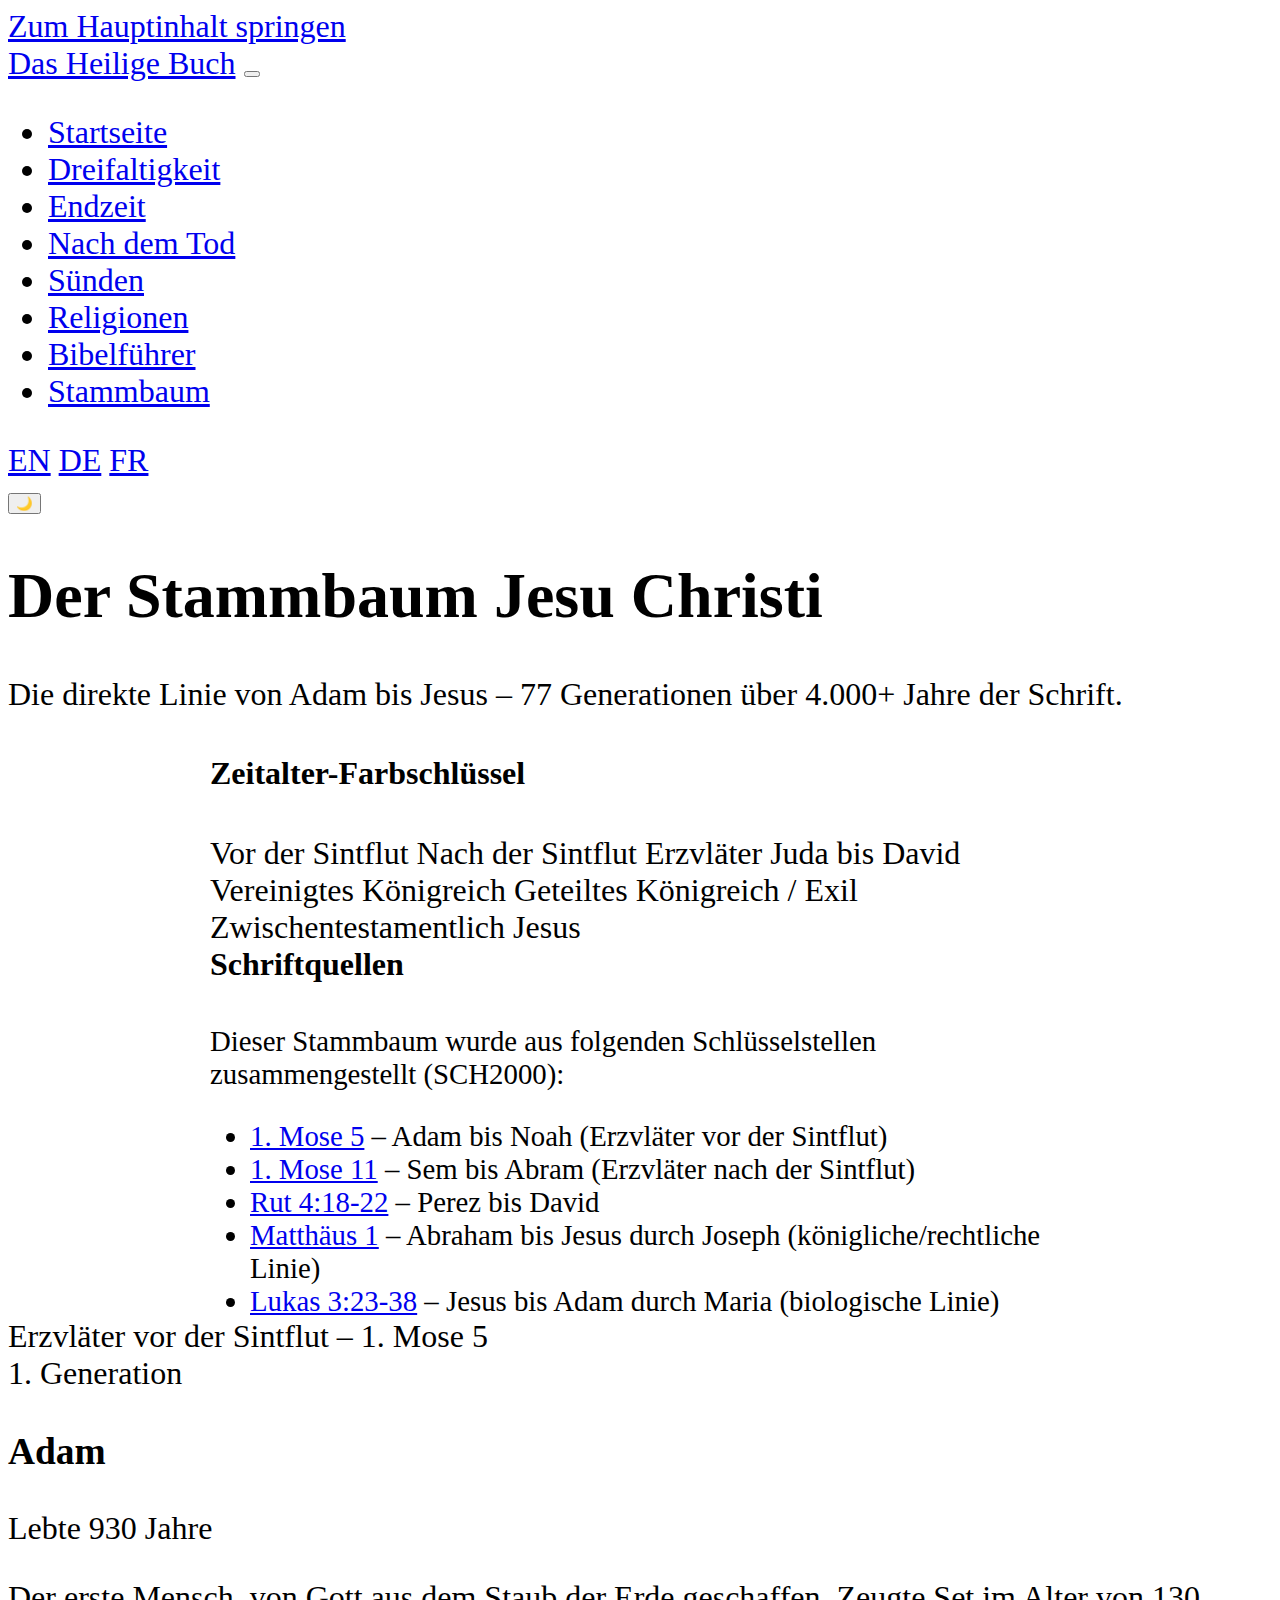
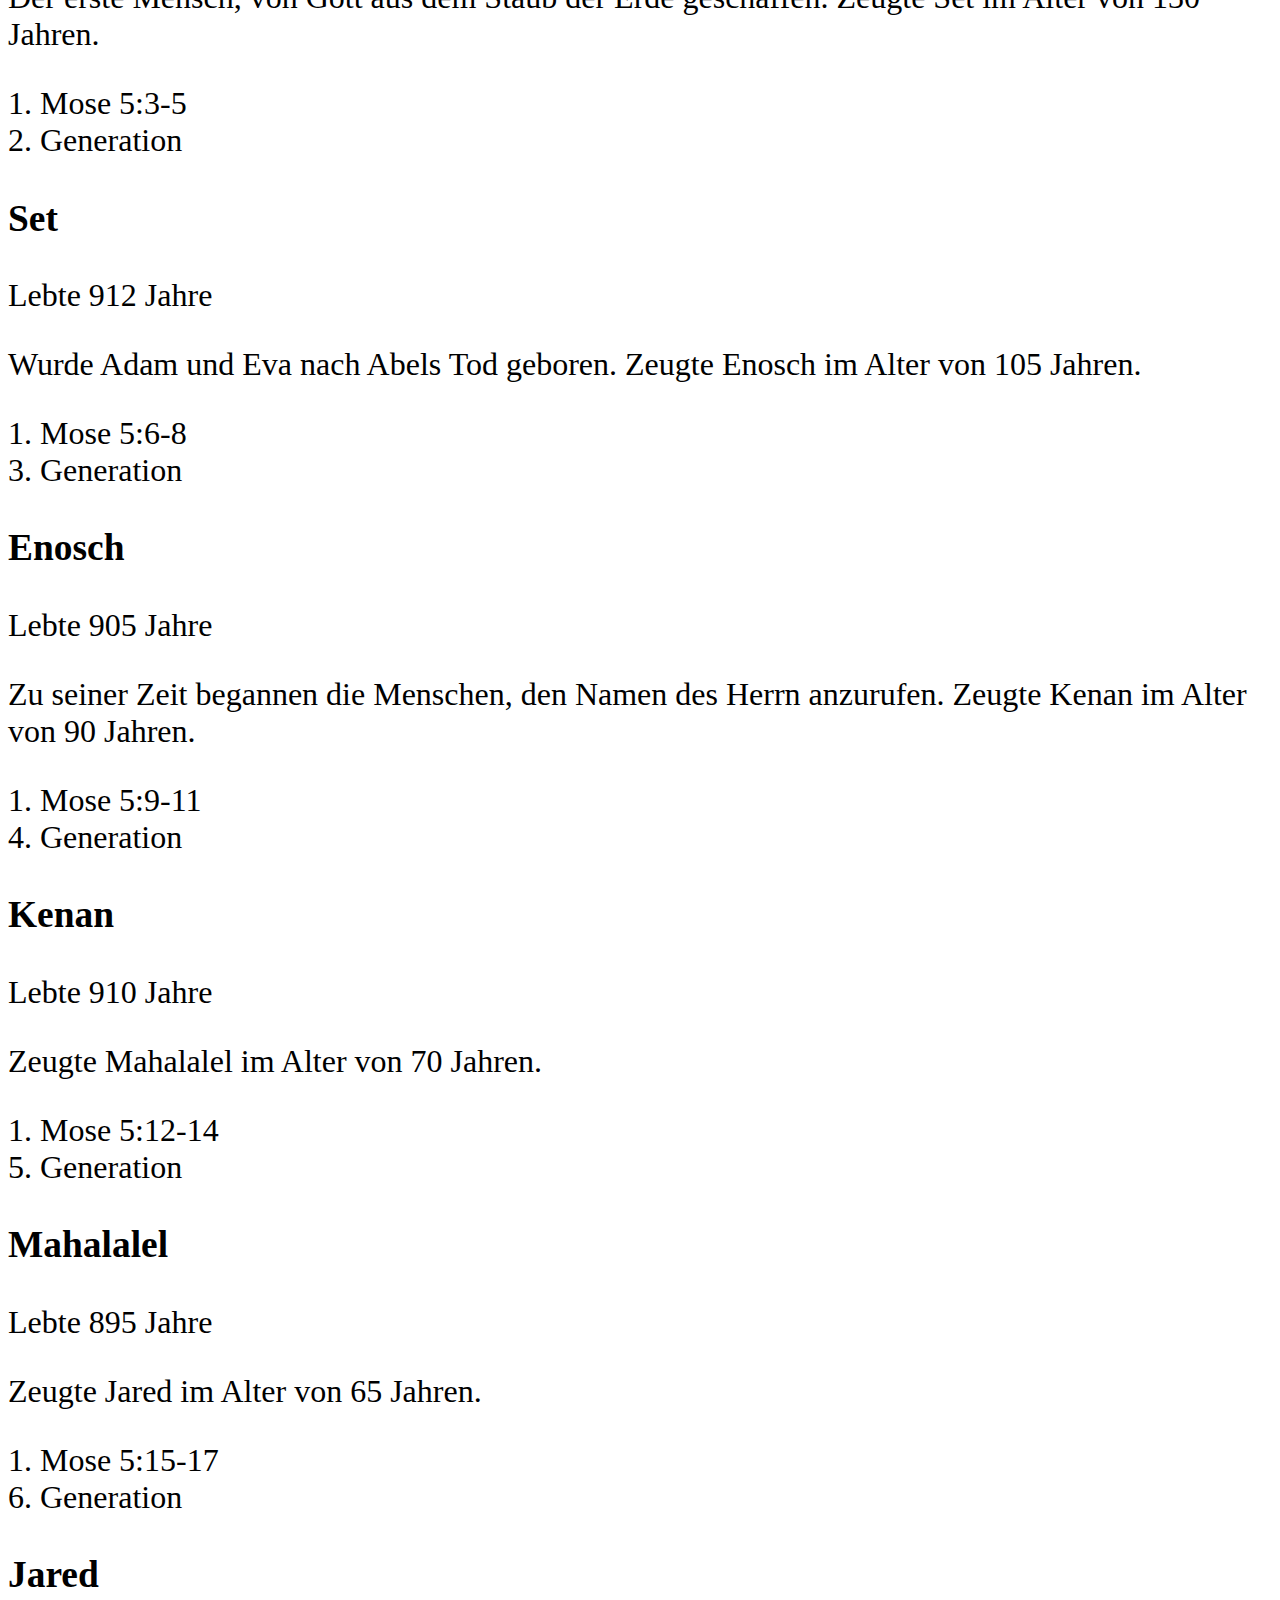
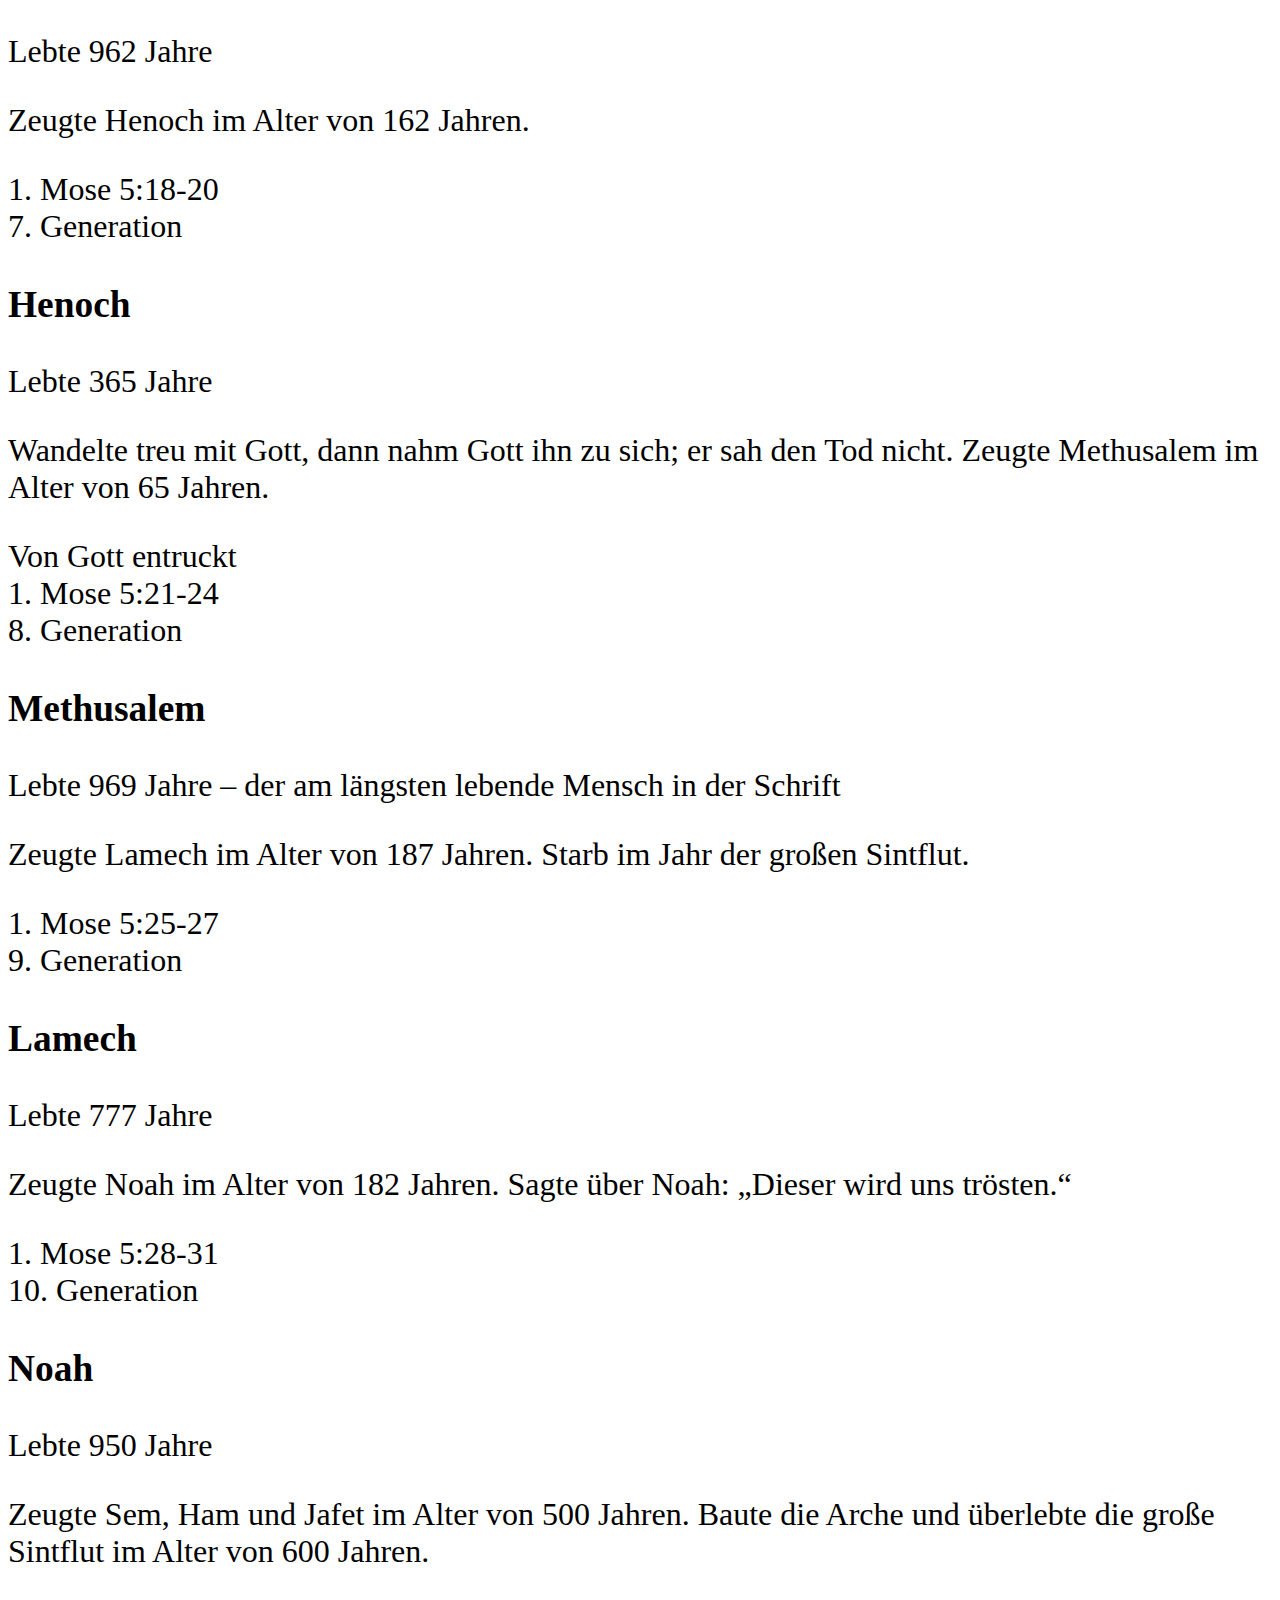
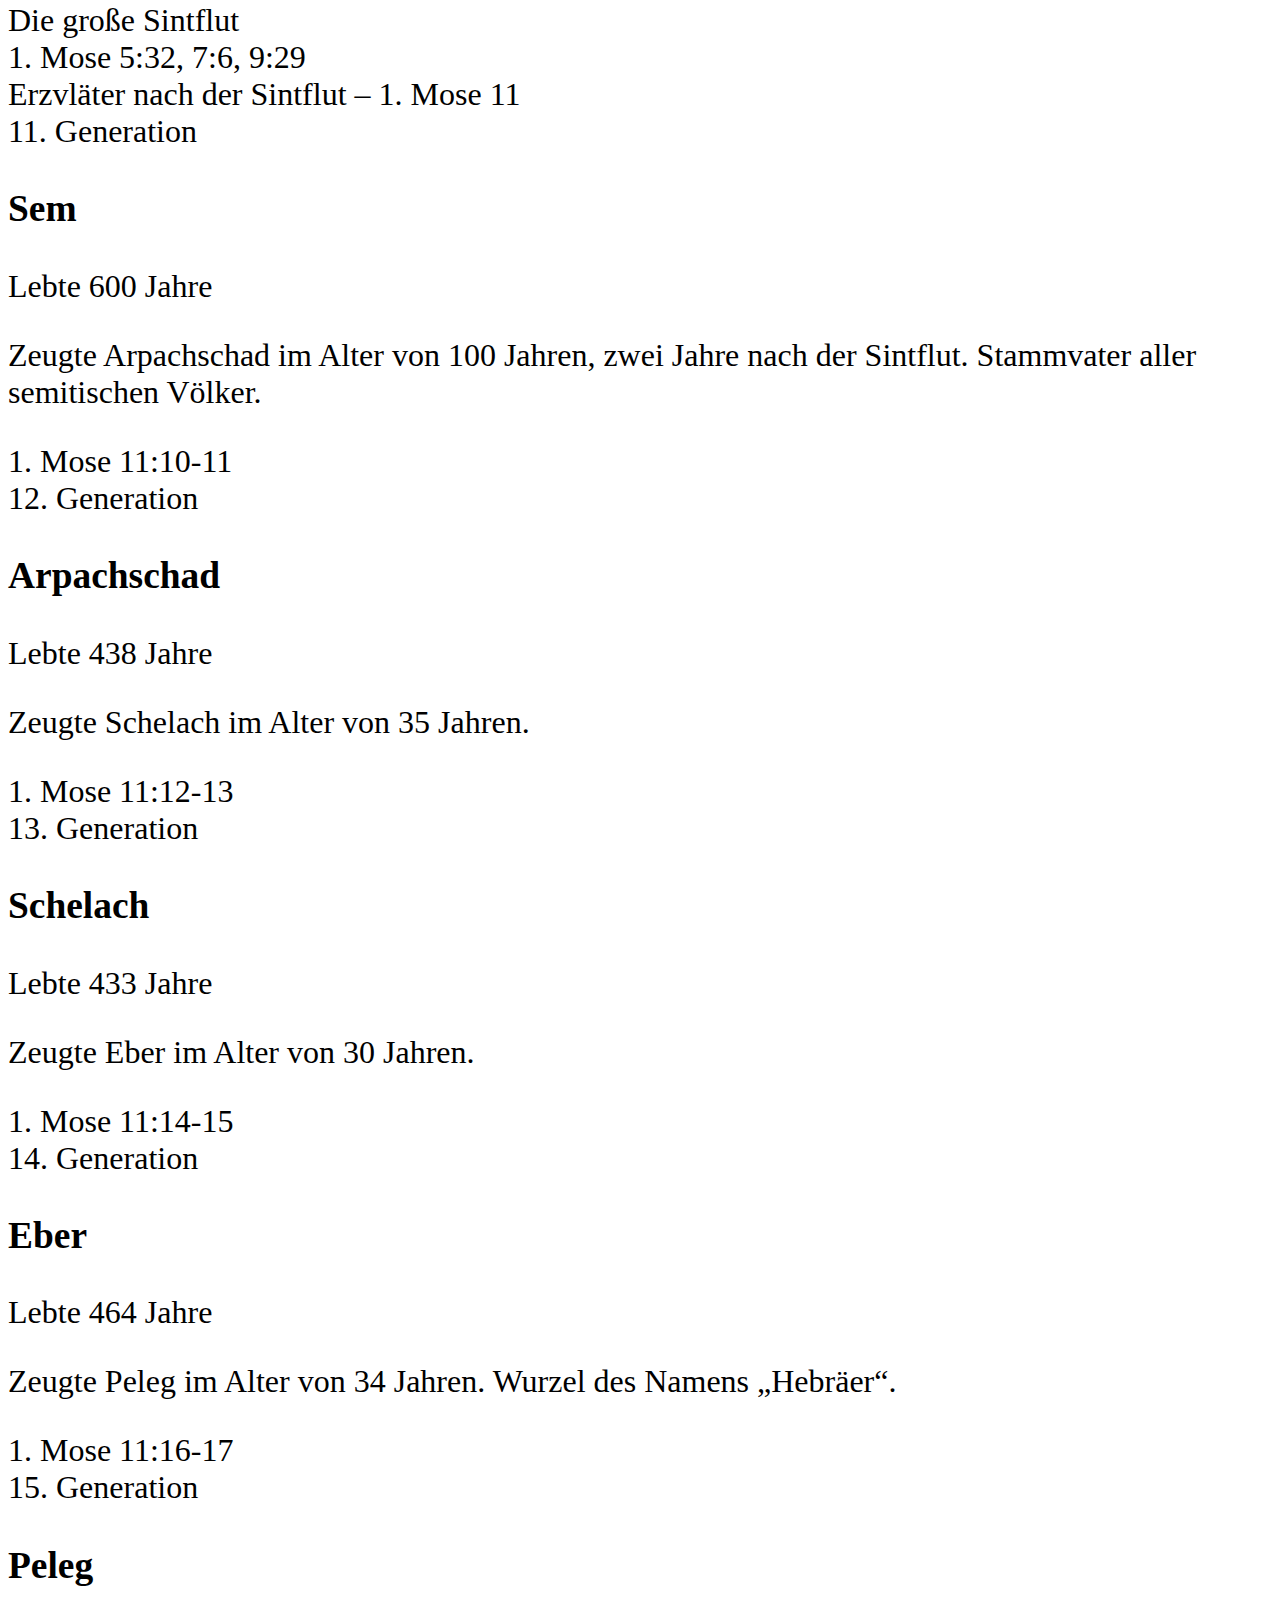
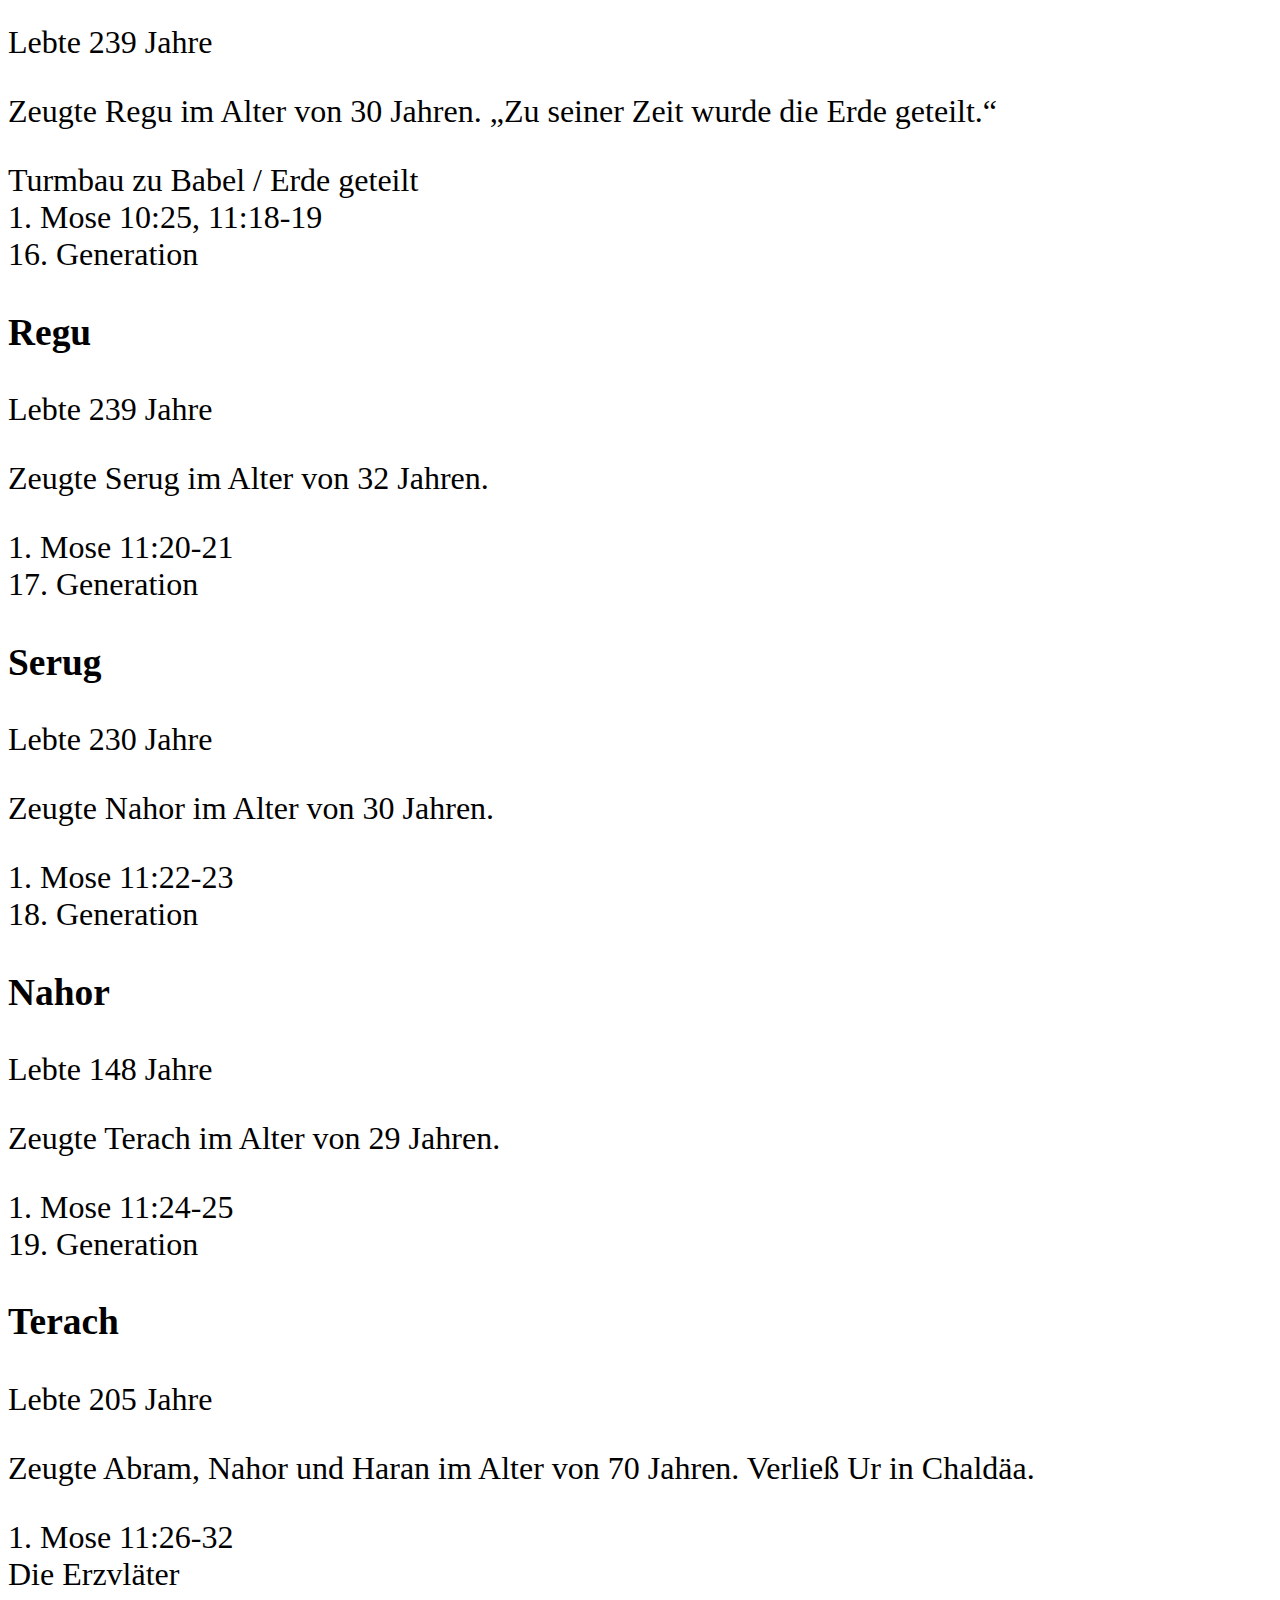
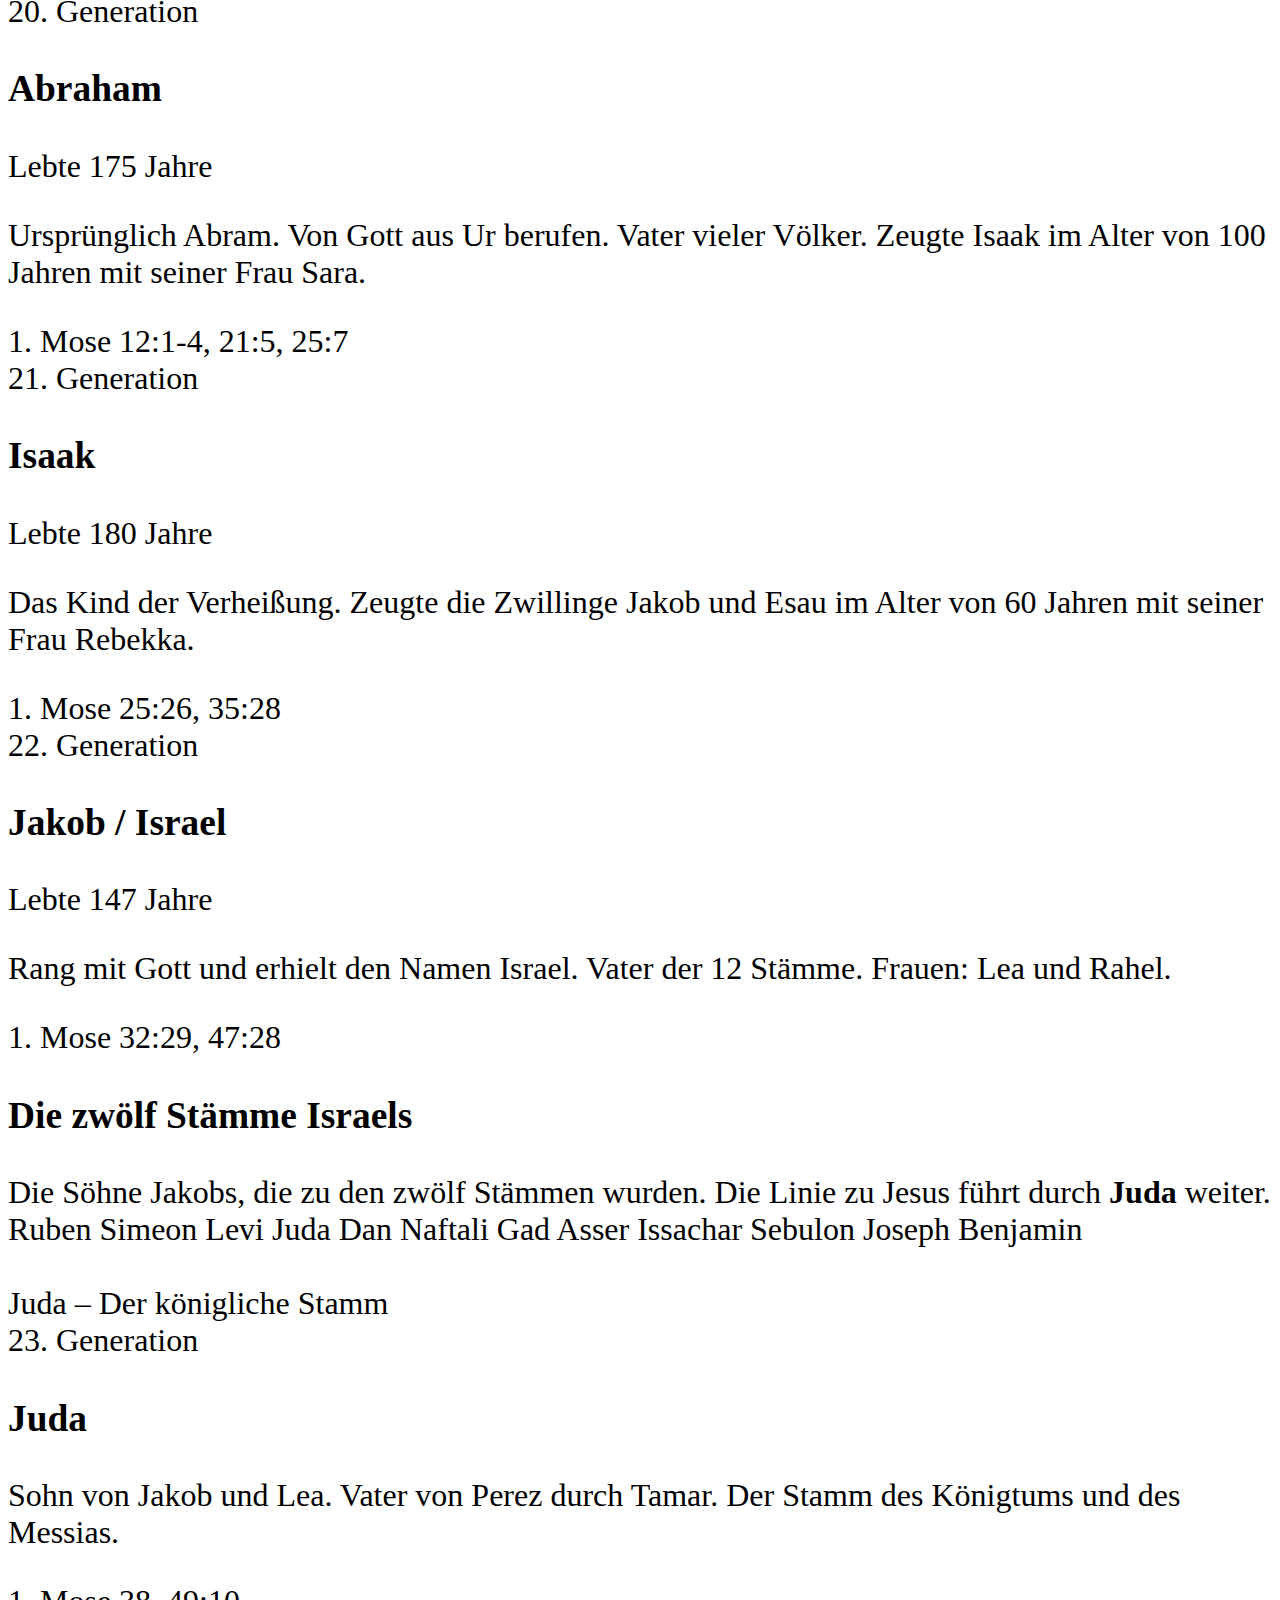
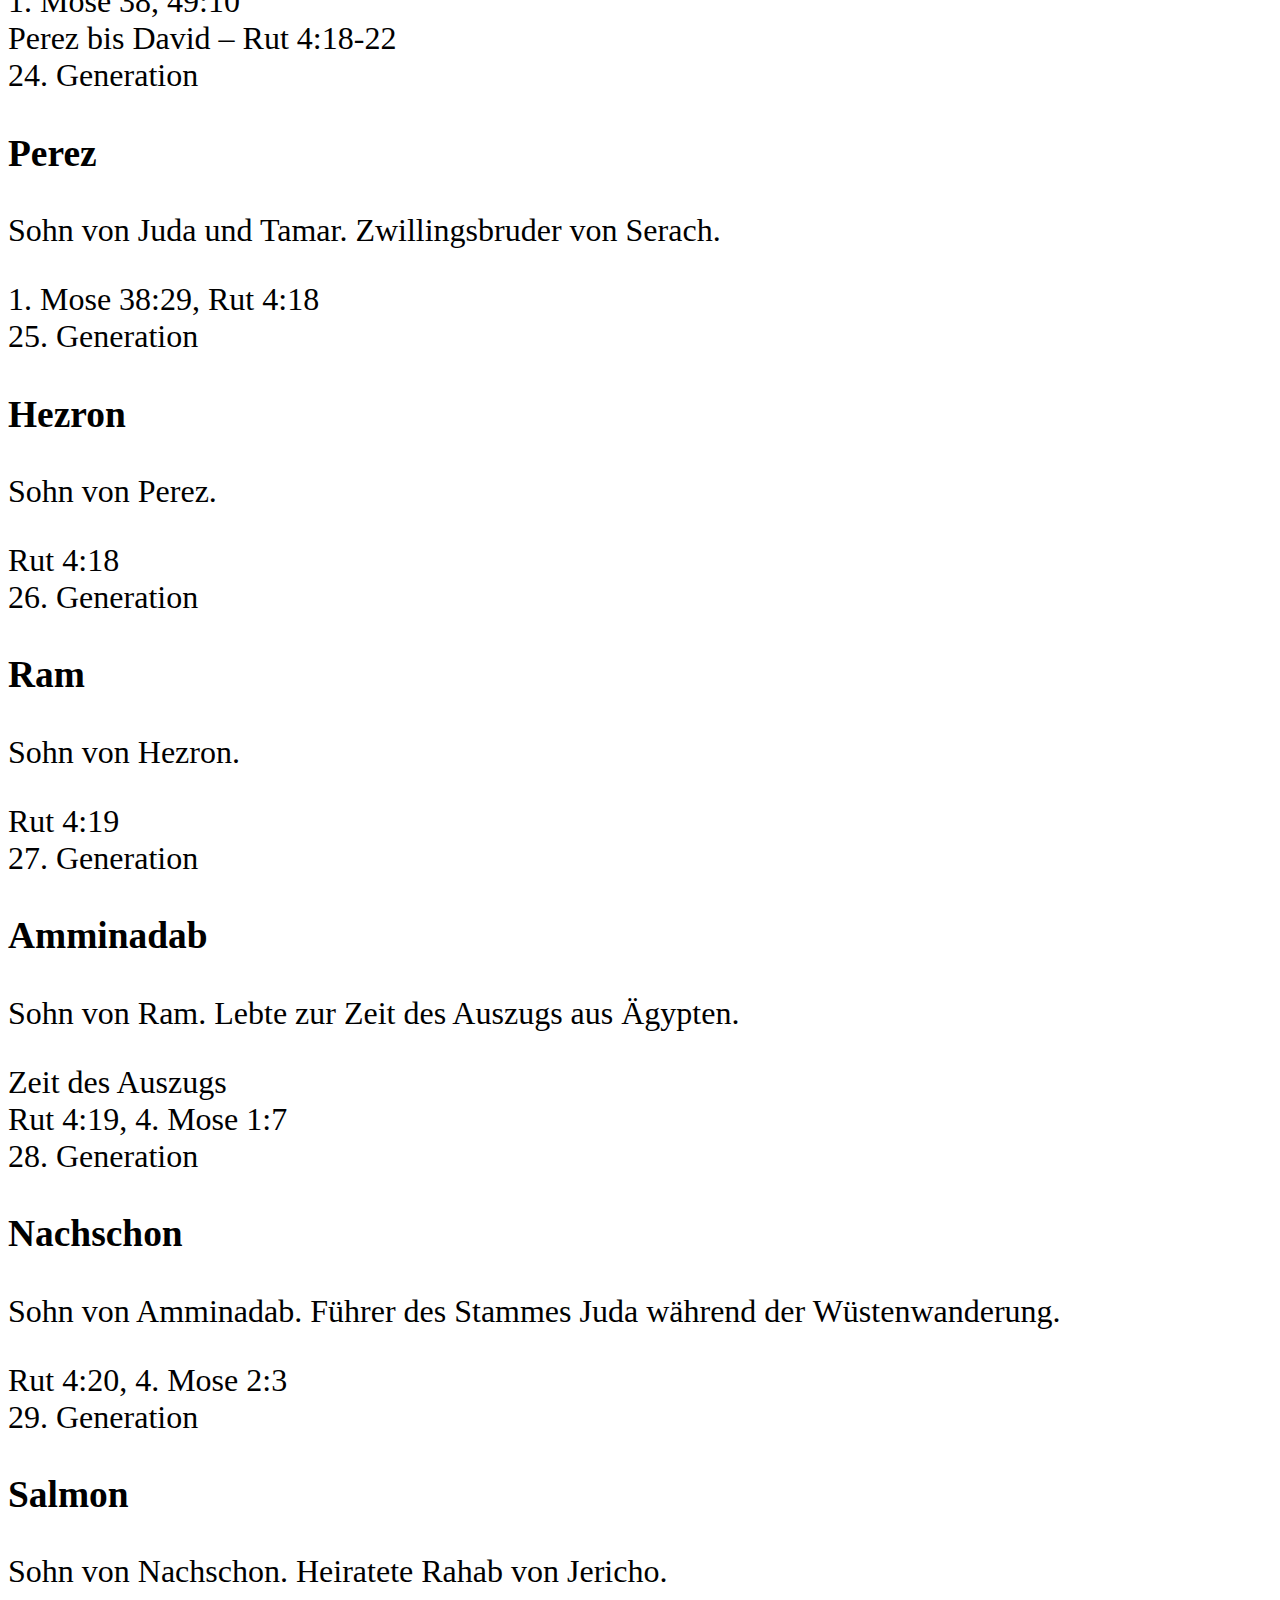
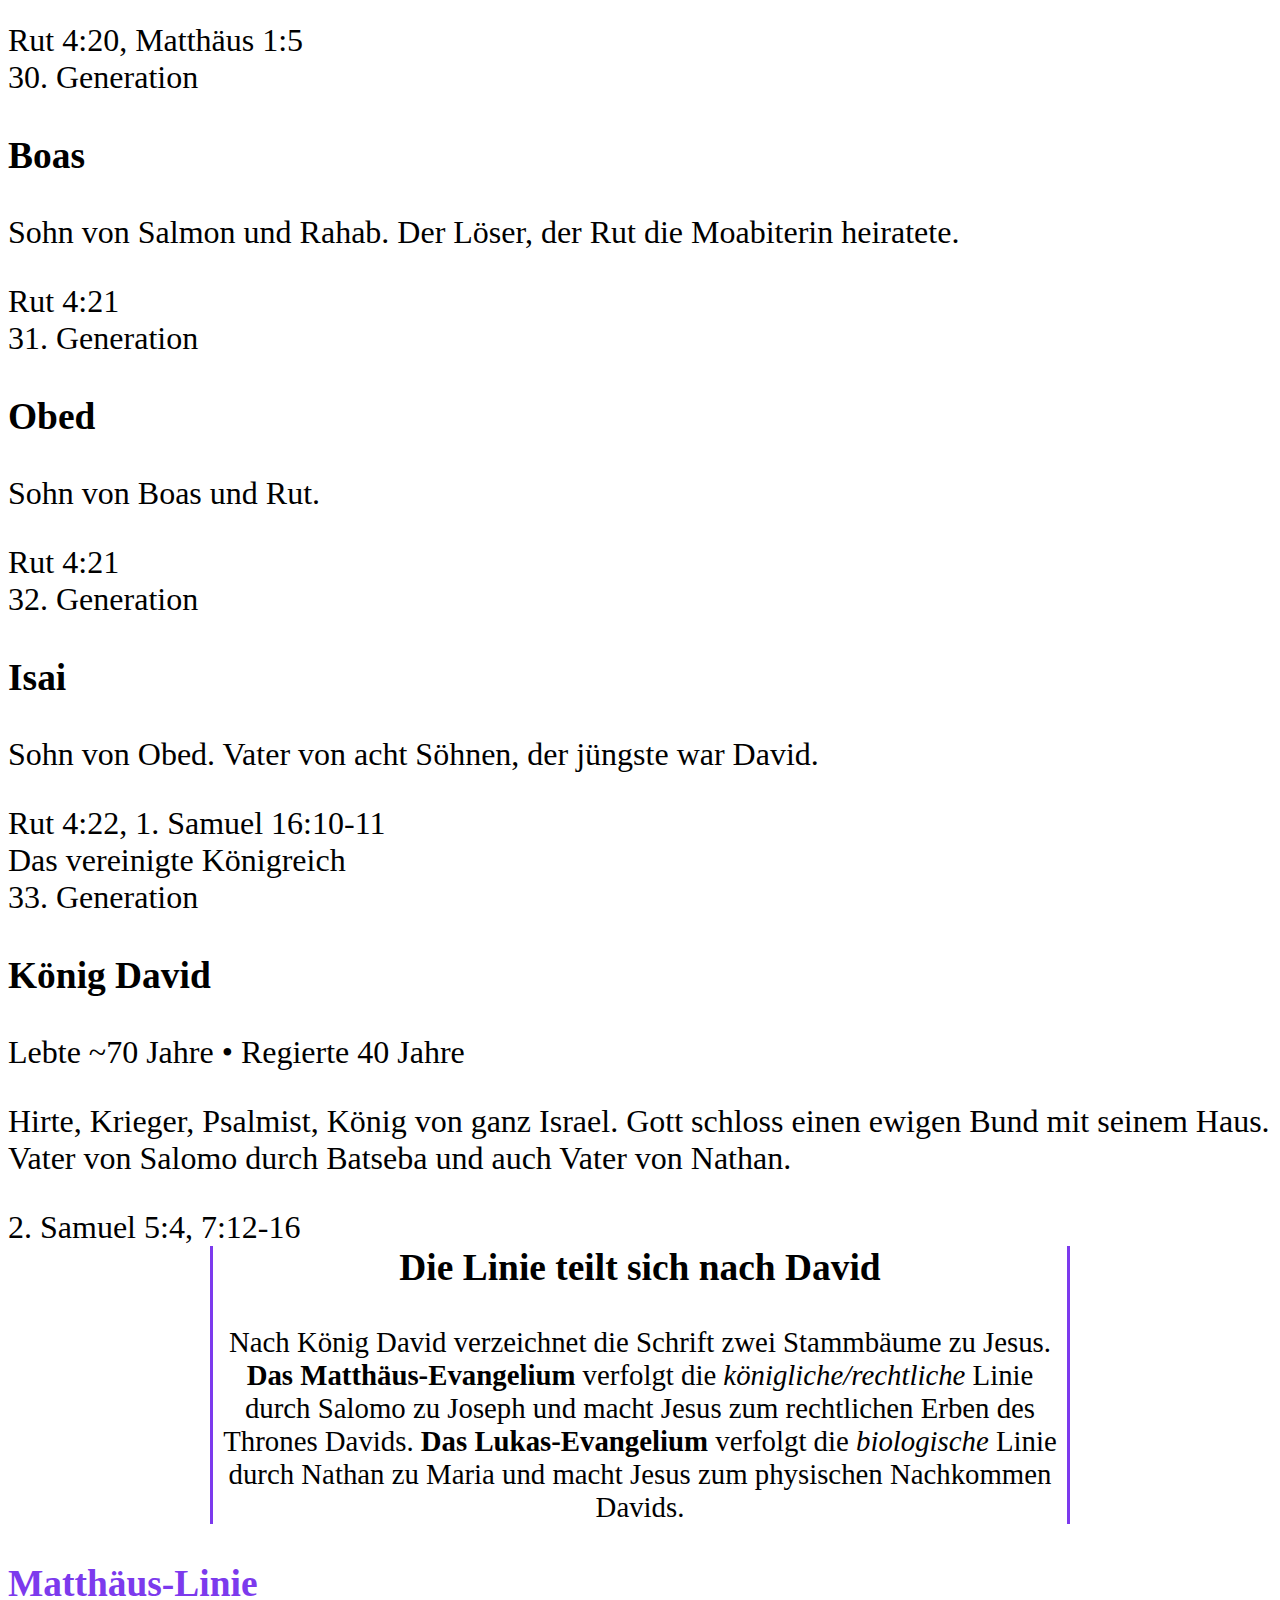
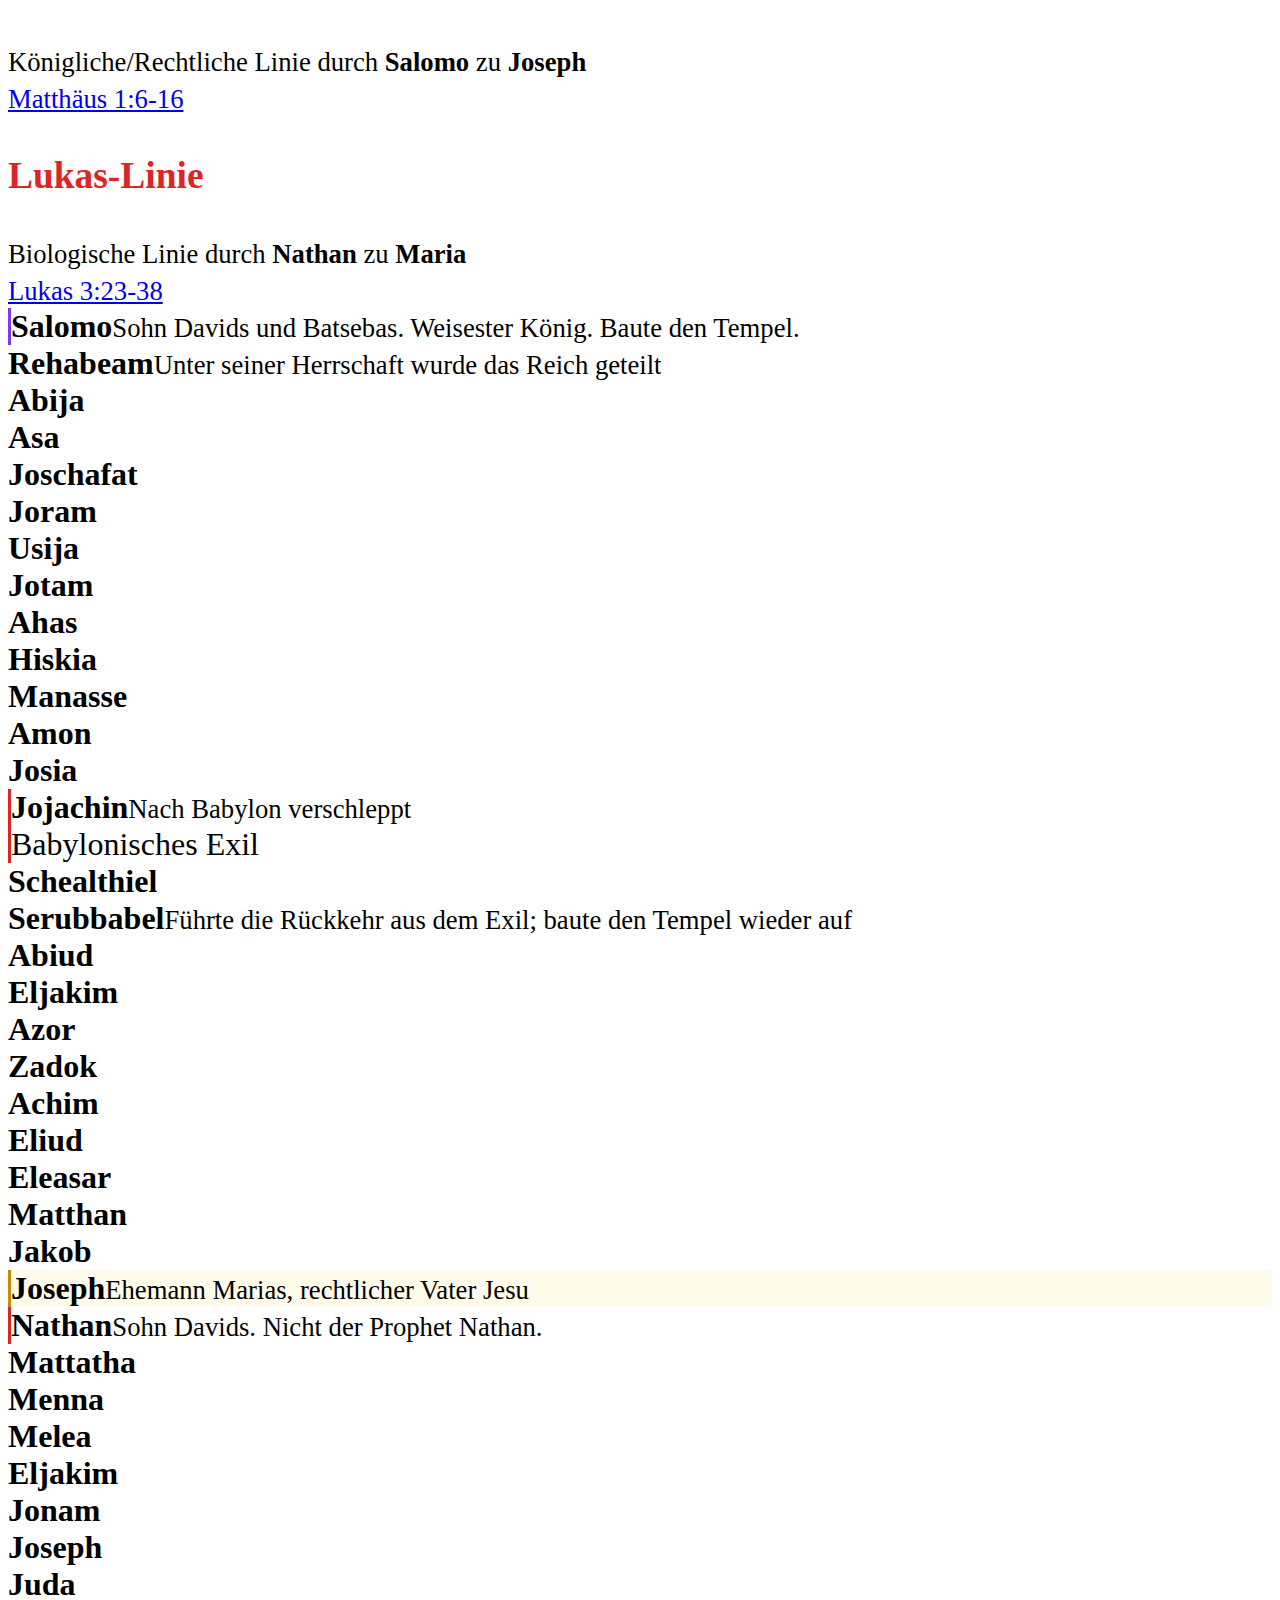
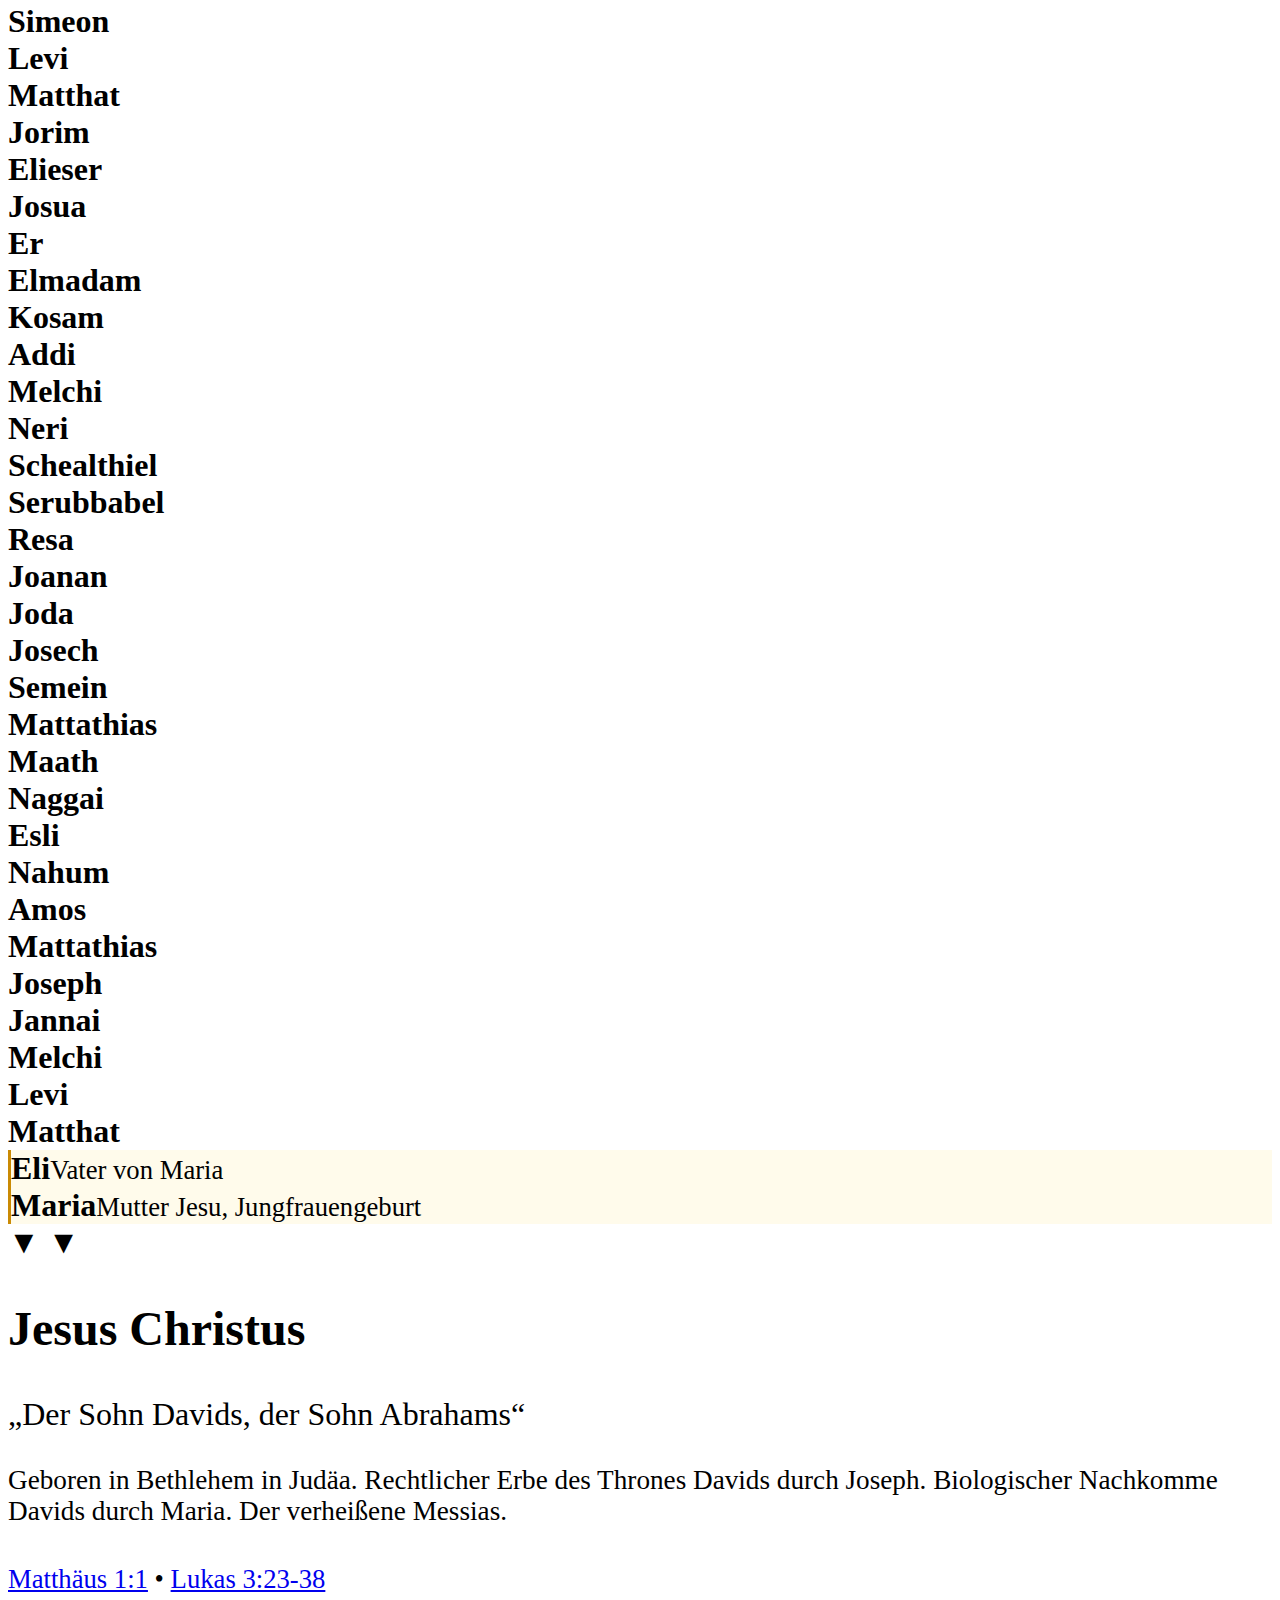
<file: de/Genealogy/index.html>
<!DOCTYPE html>
<html lang="de">

<head>
  <meta charset="UTF-8">
  <meta name="viewport" content="width=device-width, initial-scale=1.0" />
  <link rel="stylesheet" type="text/css" href="../../stylesheet.css" />
  <link rel="icon" type="image/svg+xml" href="../../favicon.svg">
  <script>
    (function() {
      var saved = localStorage.getItem('theme');
      if (saved === 'dark' || (!saved && window.matchMedia('(prefers-color-scheme: dark)').matches)) {
        document.documentElement.classList.add('dark');
      } else if (saved === 'light') {
        document.documentElement.classList.add('light');
      }
    })();
  </script>
  <title>Der Stammbaum Jesu Christi &ndash; Von Adam bis Jesus</title>
  <meta name="description" content="Ein vollstaendiger, auf der Schrift basierender Stammbaum von Adam bis Jesus Christus, der sowohl die koenigliche Linie durch Joseph (Matthaeus 1) als auch die biologische Linie durch Maria (Lukas 3) nachzeichnet.">
  <meta property="og:title" content="Der Stammbaum Jesu Christi" />
  <meta property="og:type" content="website" />
  <meta property="og:description" content="Verfolge die biblischen Generationen von Adam bis Jesus Christus durch die Heilige Schrift." />
  <meta property="og:url" content="https://theholybook.github.io/de/Genealogy/" />
</head>

<body>

  <a href="#main-content" class="skip-link">Zum Hauptinhalt springen</a>

  <!-- Navigation -->
  <nav class="site-nav">
    <div class="nav-inner">
      <a href="../index.html" class="nav-brand">Das Heilige Buch</a>
      <button class="nav-toggle" onclick="document.querySelector('.nav-links').classList.toggle('open')" aria-label="Navigation umschalten">
        <span></span><span></span><span></span>
      </button>
      <ul class="nav-links">
        <li><a href="../index.html">Startseite</a></li>
        <li><a href="../trinity/index.html">Dreifaltigkeit</a></li>
        <li><a href="../apocalypse/index.html">Endzeit</a></li>
        <li><a href="../Afterdeath/index.html">Nach dem Tod</a></li>
        <li><a href="../sins/index.html">S&uuml;nden</a></li>
        <li><a href="../Religions/index.html">Religionen</a></li>
        <li><a href="../bible-order/index.html">Bibelf&uuml;hrer</a></li>
        <li><a href="index.html" class="active">Stammbaum</a></li>
      </ul>
      <div class="lang-switcher">
        <a href="../../Genealogy/index.html">EN</a>
        <a href="index.html" class="active-lang">DE</a>
        <a href="../../fr/Genealogy/index.html">FR</a>
      </div>
      <button class="theme-toggle" onclick="toggleTheme()" aria-label="Dunkelmodus umschalten" title="Dunkelmodus umschalten">&#9728;&#65039;</button>
    </div>
  </nav>

  <header class="page-header" id="main-content">
    <h1>Der Stammbaum Jesu Christi</h1>
    <p class="subtitle">Die direkte Linie von Adam bis Jesus &ndash; 77 Generationen &uuml;ber 4.000+ Jahre der Schrift.</p>
  </header>

  <!-- Color Legend -->
  <div style="max-width:860px; margin:0 auto; padding:0 1.5rem;">
    <div class="color-legend">
      <h4>Zeitalter-Farbschl&uuml;ssel</h4>
      <div class="legend-items">
        <span class="legend-item"><span class="legend-dot" style="background:#0d9488"></span> Vor der Sintflut</span>
        <span class="legend-item"><span class="legend-dot" style="background:#d97706"></span> Nach der Sintflut</span>
        <span class="legend-item"><span class="legend-dot" style="background:#059669"></span> Erzvl&auml;ter</span>
        <span class="legend-item"><span class="legend-dot" style="background:#64748b"></span> Juda bis David</span>
        <span class="legend-item"><span class="legend-dot" style="background:#7c3aed"></span> Vereinigtes K&ouml;nigreich</span>
        <span class="legend-item"><span class="legend-dot" style="background:#dc2626"></span> Geteiltes K&ouml;nigreich / Exil</span>
        <span class="legend-item"><span class="legend-dot" style="background:#6b7280"></span> Zwischentestamentlich</span>
        <span class="legend-item"><span class="legend-dot" style="background:#ca8a04"></span> Jesus</span>
      </div>
    </div>

    <!-- Scripture References -->
    <div class="card reveal" style="margin-bottom:var(--space-xl)">
      <h4 style="margin-top:0">Schriftquellen</h4>
      <p style="margin-bottom:var(--space-sm); font-size:0.9rem; color:var(--color-text-secondary)">Dieser Stammbaum wurde aus folgenden Schl&uuml;sselstellen zusammengestellt (SCH2000):</p>
      <ul style="font-size:0.9rem; margin-bottom:0">
        <li><a href="https://www.biblegateway.com/passage/?search=1.+Mose+5&version=SCH2000">1. Mose 5</a> &ndash; Adam bis Noah (Erzvl&auml;ter vor der Sintflut)</li>
        <li><a href="https://www.biblegateway.com/passage/?search=1.+Mose+11&version=SCH2000">1. Mose 11</a> &ndash; Sem bis Abram (Erzvl&auml;ter nach der Sintflut)</li>
        <li><a href="https://www.biblegateway.com/passage/?search=Rut+4%3A18-22&version=SCH2000">Rut 4:18-22</a> &ndash; Perez bis David</li>
        <li><a href="https://www.biblegateway.com/passage/?search=Matth%C3%A4us+1&version=SCH2000">Matth&auml;us 1</a> &ndash; Abraham bis Jesus durch Joseph (k&ouml;nigliche/rechtliche Linie)</li>
        <li><a href="https://www.biblegateway.com/passage/?search=Lukas+3%3A23-38&version=SCH2000">Lukas 3:23-38</a> &ndash; Jesus bis Adam durch Maria (biologische Linie)</li>
      </ul>
    </div>
  </div>

  <!-- TIMELINE: PRE-FLOOD -->
  <div class="gen-timeline">
    <div class="tl-era reveal">
      <span class="tl-era-label bg-preflood">Erzvl&auml;ter vor der Sintflut &ndash; 1. Mose 5</span>
    </div>

    <div class="tl-node reveal">
      <span class="tl-dot dot-preflood"></span>
      <span class="tl-connector"></span>
      <div class="tl-card" data-era="preflood">
        <div class="tl-number era-preflood">1. Generation</div>
        <h3>Adam</h3>
        <div class="tl-lifespan">Lebte 930 Jahre</div>
        <p class="tl-detail">Der erste Mensch, von Gott aus dem Staub der Erde geschaffen. Zeugte Set im Alter von 130 Jahren.</p>
        <span class="tl-ref">1. Mose 5:3-5</span>
      </div>
    </div>

    <div class="tl-node reveal">
      <span class="tl-dot dot-preflood"></span>
      <span class="tl-connector"></span>
      <div class="tl-card" data-era="preflood">
        <div class="tl-number era-preflood">2. Generation</div>
        <h3>Set</h3>
        <div class="tl-lifespan">Lebte 912 Jahre</div>
        <p class="tl-detail">Wurde Adam und Eva nach Abels Tod geboren. Zeugte Enosch im Alter von 105 Jahren.</p>
        <span class="tl-ref">1. Mose 5:6-8</span>
      </div>
    </div>

    <div class="tl-node reveal">
      <span class="tl-dot dot-preflood"></span>
      <span class="tl-connector"></span>
      <div class="tl-card" data-era="preflood">
        <div class="tl-number era-preflood">3. Generation</div>
        <h3>Enosch</h3>
        <div class="tl-lifespan">Lebte 905 Jahre</div>
        <p class="tl-detail">Zu seiner Zeit begannen die Menschen, den Namen des Herrn anzurufen. Zeugte Kenan im Alter von 90 Jahren.</p>
        <span class="tl-ref">1. Mose 5:9-11</span>
      </div>
    </div>

    <div class="tl-node reveal">
      <span class="tl-dot dot-preflood"></span>
      <span class="tl-connector"></span>
      <div class="tl-card" data-era="preflood">
        <div class="tl-number era-preflood">4. Generation</div>
        <h3>Kenan</h3>
        <div class="tl-lifespan">Lebte 910 Jahre</div>
        <p class="tl-detail">Zeugte Mahalalel im Alter von 70 Jahren.</p>
        <span class="tl-ref">1. Mose 5:12-14</span>
      </div>
    </div>

    <div class="tl-node reveal">
      <span class="tl-dot dot-preflood"></span>
      <span class="tl-connector"></span>
      <div class="tl-card" data-era="preflood">
        <div class="tl-number era-preflood">5. Generation</div>
        <h3>Mahalalel</h3>
        <div class="tl-lifespan">Lebte 895 Jahre</div>
        <p class="tl-detail">Zeugte Jared im Alter von 65 Jahren.</p>
        <span class="tl-ref">1. Mose 5:15-17</span>
      </div>
    </div>

    <div class="tl-node reveal">
      <span class="tl-dot dot-preflood"></span>
      <span class="tl-connector"></span>
      <div class="tl-card" data-era="preflood">
        <div class="tl-number era-preflood">6. Generation</div>
        <h3>Jared</h3>
        <div class="tl-lifespan">Lebte 962 Jahre</div>
        <p class="tl-detail">Zeugte Henoch im Alter von 162 Jahren.</p>
        <span class="tl-ref">1. Mose 5:18-20</span>
      </div>
    </div>

    <div class="tl-node reveal">
      <span class="tl-dot dot-preflood"></span>
      <span class="tl-connector"></span>
      <div class="tl-card" data-era="preflood">
        <div class="tl-number era-preflood">7. Generation</div>
        <h3>Henoch</h3>
        <div class="tl-lifespan">Lebte 365 Jahre</div>
        <p class="tl-detail">Wandelte treu mit Gott, dann nahm Gott ihn zu sich; er sah den Tod nicht. Zeugte Methusalem im Alter von 65 Jahren.</p>
        <span class="tl-event-badge">Von Gott entruckt</span>
        <br><span class="tl-ref">1. Mose 5:21-24</span>
      </div>
    </div>

    <div class="tl-node reveal">
      <span class="tl-dot dot-preflood"></span>
      <span class="tl-connector"></span>
      <div class="tl-card" data-era="preflood">
        <div class="tl-number era-preflood">8. Generation</div>
        <h3>Methusalem</h3>
        <div class="tl-lifespan">Lebte 969 Jahre &ndash; der am l&auml;ngsten lebende Mensch in der Schrift</div>
        <p class="tl-detail">Zeugte Lamech im Alter von 187 Jahren. Starb im Jahr der gro&szlig;en Sintflut.</p>
        <span class="tl-ref">1. Mose 5:25-27</span>
      </div>
    </div>

    <div class="tl-node reveal">
      <span class="tl-dot dot-preflood"></span>
      <span class="tl-connector"></span>
      <div class="tl-card" data-era="preflood">
        <div class="tl-number era-preflood">9. Generation</div>
        <h3>Lamech</h3>
        <div class="tl-lifespan">Lebte 777 Jahre</div>
        <p class="tl-detail">Zeugte Noah im Alter von 182 Jahren. Sagte &uuml;ber Noah: &bdquo;Dieser wird uns tr&ouml;sten.&ldquo;</p>
        <span class="tl-ref">1. Mose 5:28-31</span>
      </div>
    </div>

    <div class="tl-node reveal">
      <span class="tl-dot dot-preflood"></span>
      <span class="tl-connector"></span>
      <div class="tl-card" data-era="preflood">
        <div class="tl-number era-preflood">10. Generation</div>
        <h3>Noah</h3>
        <div class="tl-lifespan">Lebte 950 Jahre</div>
        <p class="tl-detail">Zeugte Sem, Ham und Jafet im Alter von 500 Jahren. Baute die Arche und &uuml;berlebte die gro&szlig;e Sintflut im Alter von 600 Jahren.</p>
        <span class="tl-event-badge">Die gro&szlig;e Sintflut</span>
        <br><span class="tl-ref">1. Mose 5:32, 7:6, 9:29</span>
      </div>
    </div>

    <!-- POST-FLOOD -->
    <div class="tl-era reveal">
      <span class="tl-era-label bg-postflood">Erzvl&auml;ter nach der Sintflut &ndash; 1. Mose 11</span>
    </div>

    <div class="tl-node reveal"><span class="tl-dot dot-postflood"></span><span class="tl-connector"></span>
      <div class="tl-card" data-era="postflood"><div class="tl-number era-postflood">11. Generation</div><h3>Sem</h3><div class="tl-lifespan">Lebte 600 Jahre</div><p class="tl-detail">Zeugte Arpachschad im Alter von 100 Jahren, zwei Jahre nach der Sintflut. Stammvater aller semitischen V&ouml;lker.</p><span class="tl-ref">1. Mose 11:10-11</span></div></div>

    <div class="tl-node reveal"><span class="tl-dot dot-postflood"></span><span class="tl-connector"></span>
      <div class="tl-card" data-era="postflood"><div class="tl-number era-postflood">12. Generation</div><h3>Arpachschad</h3><div class="tl-lifespan">Lebte 438 Jahre</div><p class="tl-detail">Zeugte Schelach im Alter von 35 Jahren.</p><span class="tl-ref">1. Mose 11:12-13</span></div></div>

    <div class="tl-node reveal"><span class="tl-dot dot-postflood"></span><span class="tl-connector"></span>
      <div class="tl-card" data-era="postflood"><div class="tl-number era-postflood">13. Generation</div><h3>Schelach</h3><div class="tl-lifespan">Lebte 433 Jahre</div><p class="tl-detail">Zeugte Eber im Alter von 30 Jahren.</p><span class="tl-ref">1. Mose 11:14-15</span></div></div>

    <div class="tl-node reveal"><span class="tl-dot dot-postflood"></span><span class="tl-connector"></span>
      <div class="tl-card" data-era="postflood"><div class="tl-number era-postflood">14. Generation</div><h3>Eber</h3><div class="tl-lifespan">Lebte 464 Jahre</div><p class="tl-detail">Zeugte Peleg im Alter von 34 Jahren. Wurzel des Namens &bdquo;Hebr&auml;er&ldquo;.</p><span class="tl-ref">1. Mose 11:16-17</span></div></div>

    <div class="tl-node reveal"><span class="tl-dot dot-postflood"></span><span class="tl-connector"></span>
      <div class="tl-card" data-era="postflood"><div class="tl-number era-postflood">15. Generation</div><h3>Peleg</h3><div class="tl-lifespan">Lebte 239 Jahre</div><p class="tl-detail">Zeugte Regu im Alter von 30 Jahren. &bdquo;Zu seiner Zeit wurde die Erde geteilt.&ldquo;</p><span class="tl-event-badge">Turmbau zu Babel / Erde geteilt</span><br><span class="tl-ref">1. Mose 10:25, 11:18-19</span></div></div>

    <div class="tl-node reveal"><span class="tl-dot dot-postflood"></span><span class="tl-connector"></span>
      <div class="tl-card" data-era="postflood"><div class="tl-number era-postflood">16. Generation</div><h3>Regu</h3><div class="tl-lifespan">Lebte 239 Jahre</div><p class="tl-detail">Zeugte Serug im Alter von 32 Jahren.</p><span class="tl-ref">1. Mose 11:20-21</span></div></div>

    <div class="tl-node reveal"><span class="tl-dot dot-postflood"></span><span class="tl-connector"></span>
      <div class="tl-card" data-era="postflood"><div class="tl-number era-postflood">17. Generation</div><h3>Serug</h3><div class="tl-lifespan">Lebte 230 Jahre</div><p class="tl-detail">Zeugte Nahor im Alter von 30 Jahren.</p><span class="tl-ref">1. Mose 11:22-23</span></div></div>

    <div class="tl-node reveal"><span class="tl-dot dot-postflood"></span><span class="tl-connector"></span>
      <div class="tl-card" data-era="postflood"><div class="tl-number era-postflood">18. Generation</div><h3>Nahor</h3><div class="tl-lifespan">Lebte 148 Jahre</div><p class="tl-detail">Zeugte Terach im Alter von 29 Jahren.</p><span class="tl-ref">1. Mose 11:24-25</span></div></div>

    <div class="tl-node reveal"><span class="tl-dot dot-postflood"></span><span class="tl-connector"></span>
      <div class="tl-card" data-era="postflood"><div class="tl-number era-postflood">19. Generation</div><h3>Terach</h3><div class="tl-lifespan">Lebte 205 Jahre</div><p class="tl-detail">Zeugte Abram, Nahor und Haran im Alter von 70 Jahren. Verlie&szlig; Ur in Chald&auml;a.</p><span class="tl-ref">1. Mose 11:26-32</span></div></div>

    <!-- PATRIARCHS -->
    <div class="tl-era reveal">
      <span class="tl-era-label bg-patriarchs">Die Erzvl&auml;ter</span>
    </div>

    <div class="tl-node reveal"><span class="tl-dot dot-patriarchs"></span><span class="tl-connector"></span>
      <div class="tl-card" data-era="patriarchs"><div class="tl-number era-patriarchs">20. Generation</div><h3>Abraham</h3><div class="tl-lifespan">Lebte 175 Jahre</div><p class="tl-detail">Urspr&uuml;nglich Abram. Von Gott aus Ur berufen. Vater vieler V&ouml;lker. Zeugte Isaak im Alter von 100 Jahren mit seiner Frau Sara.</p><span class="tl-ref">1. Mose 12:1-4, 21:5, 25:7</span></div></div>

    <div class="tl-node reveal"><span class="tl-dot dot-patriarchs"></span><span class="tl-connector"></span>
      <div class="tl-card" data-era="patriarchs"><div class="tl-number era-patriarchs">21. Generation</div><h3>Isaak</h3><div class="tl-lifespan">Lebte 180 Jahre</div><p class="tl-detail">Das Kind der Verhei&szlig;ung. Zeugte die Zwillinge Jakob und Esau im Alter von 60 Jahren mit seiner Frau Rebekka.</p><span class="tl-ref">1. Mose 25:26, 35:28</span></div></div>

    <div class="tl-node reveal"><span class="tl-dot dot-patriarchs"></span><span class="tl-connector"></span>
      <div class="tl-card" data-era="patriarchs"><div class="tl-number era-patriarchs">22. Generation</div><h3>Jakob / Israel</h3><div class="tl-lifespan">Lebte 147 Jahre</div><p class="tl-detail">Rang mit Gott und erhielt den Namen Israel. Vater der 12 St&auml;mme. Frauen: Lea und Rahel.</p><span class="tl-ref">1. Mose 32:29, 47:28</span></div></div>

  </div>

  <!-- 12 TRIBES -->
  <div class="tl-tribes-card reveal">
    <h3>Die zw&ouml;lf St&auml;mme Israels</h3>
    <p class="tl-detail" style="max-width:100%; margin: 0 auto var(--space-md);">Die S&ouml;hne Jakobs, die zu den zw&ouml;lf St&auml;mmen wurden. Die Linie zu Jesus f&uuml;hrt durch <strong>Juda</strong> weiter.</p>
    <div class="tribes-grid">
      <span class="tribe-chip">Ruben</span>
      <span class="tribe-chip">Simeon</span>
      <span class="tribe-chip">Levi</span>
      <span class="tribe-chip tribe-highlight">Juda</span>
      <span class="tribe-chip">Dan</span>
      <span class="tribe-chip">Naftali</span>
      <span class="tribe-chip">Gad</span>
      <span class="tribe-chip">Asser</span>
      <span class="tribe-chip">Issachar</span>
      <span class="tribe-chip">Sebulon</span>
      <span class="tribe-chip">Joseph</span>
      <span class="tribe-chip">Benjamin</span>
    </div>
    <img src="../../Genealogy/Tribes.webp" alt="Die zwolf Stamme Israels" class="tribes-img" loading="lazy">
  </div>

  <!-- JUDAH TO DAVID -->
  <div class="gen-timeline">
    <div class="tl-era reveal"><span class="tl-era-label bg-patriarchs">Juda &ndash; Der k&ouml;nigliche Stamm</span></div>

    <div class="tl-node reveal"><span class="tl-dot dot-patriarchs"></span><span class="tl-connector"></span>
      <div class="tl-card" data-era="patriarchs"><div class="tl-number era-patriarchs">23. Generation</div><h3>Juda</h3><p class="tl-detail">Sohn von Jakob und Lea. Vater von Perez durch Tamar. Der Stamm des K&ouml;nigtums und des Messias.</p><span class="tl-ref">1. Mose 38, 49:10</span></div></div>

    <div class="tl-era reveal"><span class="tl-era-label bg-judges">Perez bis David &ndash; Rut 4:18-22</span></div>

    <div class="tl-node reveal"><span class="tl-dot dot-judges"></span><span class="tl-connector"></span><div class="tl-card" data-era="judges"><div class="tl-number era-judges">24. Generation</div><h3>Perez</h3><p class="tl-detail">Sohn von Juda und Tamar. Zwillingsbruder von Serach.</p><span class="tl-ref">1. Mose 38:29, Rut 4:18</span></div></div>

    <div class="tl-node reveal"><span class="tl-dot dot-judges"></span><span class="tl-connector"></span><div class="tl-card" data-era="judges"><div class="tl-number era-judges">25. Generation</div><h3>Hezron</h3><p class="tl-detail">Sohn von Perez.</p><span class="tl-ref">Rut 4:18</span></div></div>

    <div class="tl-node reveal"><span class="tl-dot dot-judges"></span><span class="tl-connector"></span><div class="tl-card" data-era="judges"><div class="tl-number era-judges">26. Generation</div><h3>Ram</h3><p class="tl-detail">Sohn von Hezron.</p><span class="tl-ref">Rut 4:19</span></div></div>

    <div class="tl-node reveal"><span class="tl-dot dot-judges"></span><span class="tl-connector"></span><div class="tl-card" data-era="judges"><div class="tl-number era-judges">27. Generation</div><h3>Amminadab</h3><p class="tl-detail">Sohn von Ram. Lebte zur Zeit des Auszugs aus &Auml;gypten.</p><span class="tl-event-badge">Zeit des Auszugs</span><br><span class="tl-ref">Rut 4:19, 4. Mose 1:7</span></div></div>

    <div class="tl-node reveal"><span class="tl-dot dot-judges"></span><span class="tl-connector"></span><div class="tl-card" data-era="judges"><div class="tl-number era-judges">28. Generation</div><h3>Nachschon</h3><p class="tl-detail">Sohn von Amminadab. F&uuml;hrer des Stammes Juda w&auml;hrend der W&uuml;stenwanderung.</p><span class="tl-ref">Rut 4:20, 4. Mose 2:3</span></div></div>

    <div class="tl-node reveal"><span class="tl-dot dot-judges"></span><span class="tl-connector"></span><div class="tl-card" data-era="judges"><div class="tl-number era-judges">29. Generation</div><h3>Salmon</h3><p class="tl-detail">Sohn von Nachschon. Heiratete Rahab von Jericho.</p><span class="tl-ref">Rut 4:20, Matth&auml;us 1:5</span></div></div>

    <div class="tl-node reveal"><span class="tl-dot dot-judges"></span><span class="tl-connector"></span><div class="tl-card" data-era="judges"><div class="tl-number era-judges">30. Generation</div><h3>Boas</h3><p class="tl-detail">Sohn von Salmon und Rahab. Der L&ouml;ser, der Rut die Moabiterin heiratete.</p><span class="tl-ref">Rut 4:21</span></div></div>

    <div class="tl-node reveal"><span class="tl-dot dot-judges"></span><span class="tl-connector"></span><div class="tl-card" data-era="judges"><div class="tl-number era-judges">31. Generation</div><h3>Obed</h3><p class="tl-detail">Sohn von Boas und Rut.</p><span class="tl-ref">Rut 4:21</span></div></div>

    <div class="tl-node reveal"><span class="tl-dot dot-judges"></span><span class="tl-connector"></span><div class="tl-card" data-era="judges"><div class="tl-number era-judges">32. Generation</div><h3>Isai</h3><p class="tl-detail">Sohn von Obed. Vater von acht S&ouml;hnen, der j&uuml;ngste war David.</p><span class="tl-ref">Rut 4:22, 1. Samuel 16:10-11</span></div></div>

    <!-- THE KINGS -->
    <div class="tl-era reveal"><span class="tl-era-label bg-kingdom">Das vereinigte K&ouml;nigreich</span></div>

    <div class="tl-node reveal"><span class="tl-dot dot-kingdom"></span><span class="tl-connector"></span>
      <div class="tl-card" data-era="kingdom"><div class="tl-number era-kingdom">33. Generation</div><h3>K&ouml;nig David</h3><div class="tl-lifespan">Lebte ~70 Jahre &bull; Regierte 40 Jahre</div><p class="tl-detail">Hirte, Krieger, Psalmist, K&ouml;nig von ganz Israel. Gott schloss einen ewigen Bund mit seinem Haus. Vater von Salomo durch Batseba und auch Vater von Nathan.</p><span class="tl-ref">2. Samuel 5:4, 7:12-16</span></div></div>

  </div>

  <!-- THE SPLIT -->
  <div style="max-width:860px; margin:0 auto; padding:0 1.5rem;">
    <div class="card reveal" style="text-align:center; border-left:3px solid #7c3aed; border-right:3px solid #7c3aed; margin-bottom:var(--space-xl);">
      <h3 style="margin-top:0; color:var(--color-accent);">Die Linie teilt sich nach David</h3>
      <p style="font-size:0.9rem; max-width:100%;">Nach K&ouml;nig David verzeichnet die Schrift zwei Stammb&auml;ume zu Jesus. <strong>Das Matth&auml;us-Evangelium</strong> verfolgt die <em>k&ouml;nigliche/rechtliche</em> Linie durch Salomo zu Joseph und macht Jesus zum rechtlichen Erben des Thrones Davids. <strong>Das Lukas-Evangelium</strong> verfolgt die <em>biologische</em> Linie durch Nathan zu Maria und macht Jesus zum physischen Nachkommen Davids.</p>
    </div>
  </div>

  <div class="tl-split-section reveal">
    <div class="tl-split-header">
      <div>
        <h3 style="color:#7c3aed;">Matth&auml;us-Linie</h3>
        <small>K&ouml;nigliche/Rechtliche Linie durch <strong>Salomo</strong> zu <strong>Joseph</strong></small>
        <br><small><a href="https://www.biblegateway.com/passage/?search=Matth%C3%A4us+1%3A6-16&version=SCH2000">Matth&auml;us 1:6-16</a></small>
      </div>
      <div>
        <h3 style="color:#dc2626;">Lukas-Linie</h3>
        <small>Biologische Linie durch <strong>Nathan</strong> zu <strong>Maria</strong></small>
        <br><small><a href="https://www.biblegateway.com/passage/?search=Lukas+3%3A23-31&version=SCH2000">Lukas 3:23-38</a></small>
      </div>
    </div>

    <div class="tl-dual-track">
      <div class="tl-track tl-track-left">
        <div class="tl-track-node"><div class="tl-mini-card" style="border-left:3px solid #7c3aed;"><strong>Salomo</strong><small>Sohn Davids und Batsebas. Weisester K&ouml;nig. Baute den Tempel.</small></div></div>
        <div class="tl-track-node"><div class="tl-mini-card"><strong>Rehabeam</strong><small>Unter seiner Herrschaft wurde das Reich geteilt</small></div></div>
        <div class="tl-track-node"><div class="tl-mini-card"><strong>Abija</strong></div></div>
        <div class="tl-track-node"><div class="tl-mini-card"><strong>Asa</strong></div></div>
        <div class="tl-track-node"><div class="tl-mini-card"><strong>Joschafat</strong></div></div>
        <div class="tl-track-node"><div class="tl-mini-card"><strong>Joram</strong></div></div>
        <div class="tl-track-node"><div class="tl-mini-card"><strong>Usija</strong></div></div>
        <div class="tl-track-node"><div class="tl-mini-card"><strong>Jotam</strong></div></div>
        <div class="tl-track-node"><div class="tl-mini-card"><strong>Ahas</strong></div></div>
        <div class="tl-track-node"><div class="tl-mini-card"><strong>Hiskia</strong></div></div>
        <div class="tl-track-node"><div class="tl-mini-card"><strong>Manasse</strong></div></div>
        <div class="tl-track-node"><div class="tl-mini-card"><strong>Amon</strong></div></div>
        <div class="tl-track-node"><div class="tl-mini-card"><strong>Josia</strong></div></div>
        <div class="tl-track-node"><div class="tl-mini-card" style="border-left:3px solid #dc2626;"><strong>Jojachin</strong><small>Nach Babylon verschleppt</small><br><span class="tl-event-badge">Babylonisches Exil</span></div></div>
        <div class="tl-track-node"><div class="tl-mini-card"><strong>Schealthiel</strong></div></div>
        <div class="tl-track-node"><div class="tl-mini-card"><strong>Serubbabel</strong><small>F&uuml;hrte die R&uuml;ckkehr aus dem Exil; baute den Tempel wieder auf</small></div></div>
        <div class="tl-track-node"><div class="tl-mini-card"><strong>Abiud</strong></div></div>
        <div class="tl-track-node"><div class="tl-mini-card"><strong>Eljakim</strong></div></div>
        <div class="tl-track-node"><div class="tl-mini-card"><strong>Azor</strong></div></div>
        <div class="tl-track-node"><div class="tl-mini-card"><strong>Zadok</strong></div></div>
        <div class="tl-track-node"><div class="tl-mini-card"><strong>Achim</strong></div></div>
        <div class="tl-track-node"><div class="tl-mini-card"><strong>Eliud</strong></div></div>
        <div class="tl-track-node"><div class="tl-mini-card"><strong>Eleasar</strong></div></div>
        <div class="tl-track-node"><div class="tl-mini-card"><strong>Matthan</strong></div></div>
        <div class="tl-track-node"><div class="tl-mini-card"><strong>Jakob</strong></div></div>
        <div class="tl-track-node"><div class="tl-mini-card" style="border-left:3px solid #ca8a04; background:#fffbeb;"><strong>Joseph</strong><small>Ehemann Marias, rechtlicher Vater Jesu</small></div></div>
      </div>

      <div class="tl-track tl-track-right">
        <div class="tl-track-node"><div class="tl-mini-card" style="border-left:3px solid #dc2626;"><strong>Nathan</strong><small>Sohn Davids. Nicht der Prophet Nathan.</small></div></div>
        <div class="tl-track-node"><div class="tl-mini-card"><strong>Mattatha</strong></div></div>
        <div class="tl-track-node"><div class="tl-mini-card"><strong>Menna</strong></div></div>
        <div class="tl-track-node"><div class="tl-mini-card"><strong>Melea</strong></div></div>
        <div class="tl-track-node"><div class="tl-mini-card"><strong>Eljakim</strong></div></div>
        <div class="tl-track-node"><div class="tl-mini-card"><strong>Jonam</strong></div></div>
        <div class="tl-track-node"><div class="tl-mini-card"><strong>Joseph</strong></div></div>
        <div class="tl-track-node"><div class="tl-mini-card"><strong>Juda</strong></div></div>
        <div class="tl-track-node"><div class="tl-mini-card"><strong>Simeon</strong></div></div>
        <div class="tl-track-node"><div class="tl-mini-card"><strong>Levi</strong></div></div>
        <div class="tl-track-node"><div class="tl-mini-card"><strong>Matthat</strong></div></div>
        <div class="tl-track-node"><div class="tl-mini-card"><strong>Jorim</strong></div></div>
        <div class="tl-track-node"><div class="tl-mini-card"><strong>Elieser</strong></div></div>
        <div class="tl-track-node"><div class="tl-mini-card"><strong>Josua</strong></div></div>
        <div class="tl-track-node"><div class="tl-mini-card"><strong>Er</strong></div></div>
        <div class="tl-track-node"><div class="tl-mini-card"><strong>Elmadam</strong></div></div>
        <div class="tl-track-node"><div class="tl-mini-card"><strong>Kosam</strong></div></div>
        <div class="tl-track-node"><div class="tl-mini-card"><strong>Addi</strong></div></div>
        <div class="tl-track-node"><div class="tl-mini-card"><strong>Melchi</strong></div></div>
        <div class="tl-track-node"><div class="tl-mini-card"><strong>Neri</strong></div></div>
        <div class="tl-track-node"><div class="tl-mini-card"><strong>Schealthiel</strong></div></div>
        <div class="tl-track-node"><div class="tl-mini-card"><strong>Serubbabel</strong></div></div>
        <div class="tl-track-node"><div class="tl-mini-card"><strong>Resa</strong></div></div>
        <div class="tl-track-node"><div class="tl-mini-card"><strong>Joanan</strong></div></div>
        <div class="tl-track-node"><div class="tl-mini-card"><strong>Joda</strong></div></div>
        <div class="tl-track-node"><div class="tl-mini-card"><strong>Josech</strong></div></div>
        <div class="tl-track-node"><div class="tl-mini-card"><strong>Semein</strong></div></div>
        <div class="tl-track-node"><div class="tl-mini-card"><strong>Mattathias</strong></div></div>
        <div class="tl-track-node"><div class="tl-mini-card"><strong>Maath</strong></div></div>
        <div class="tl-track-node"><div class="tl-mini-card"><strong>Naggai</strong></div></div>
        <div class="tl-track-node"><div class="tl-mini-card"><strong>Esli</strong></div></div>
        <div class="tl-track-node"><div class="tl-mini-card"><strong>Nahum</strong></div></div>
        <div class="tl-track-node"><div class="tl-mini-card"><strong>Amos</strong></div></div>
        <div class="tl-track-node"><div class="tl-mini-card"><strong>Mattathias</strong></div></div>
        <div class="tl-track-node"><div class="tl-mini-card"><strong>Joseph</strong></div></div>
        <div class="tl-track-node"><div class="tl-mini-card"><strong>Jannai</strong></div></div>
        <div class="tl-track-node"><div class="tl-mini-card"><strong>Melchi</strong></div></div>
        <div class="tl-track-node"><div class="tl-mini-card"><strong>Levi</strong></div></div>
        <div class="tl-track-node"><div class="tl-mini-card"><strong>Matthat</strong></div></div>
        <div class="tl-track-node"><div class="tl-mini-card" style="border-left:3px solid #ca8a04; background:#fffbeb;"><strong>Eli</strong><small>Vater von Maria</small></div></div>
        <div class="tl-track-node"><div class="tl-mini-card" style="border-left:3px solid #ca8a04; background:#fffbeb;"><strong>Maria</strong><small>Mutter Jesu, Jungfrauengeburt</small></div></div>
      </div>
    </div>
  </div>

  <!-- CONVERGENCE -->
  <div class="tl-converge reveal">
    <div class="tl-converge-arrows">&#9660; &#9660;</div>
    <div class="tl-jesus-card">
      <h2>Jesus Christus</h2>
      <p>&bdquo;Der Sohn Davids, der Sohn Abrahams&ldquo;</p>
      <p style="font-size:0.85rem;">Geboren in Bethlehem in Jud&auml;a. Rechtlicher Erbe des Thrones Davids durch Joseph. Biologischer Nachkomme Davids durch Maria. Der verhei&szlig;ene Messias.</p>
      <p><small><a href="https://www.biblegateway.com/passage/?search=Matth%C3%A4us+1%3A1&version=SCH2000">Matth&auml;us 1:1</a> &bull; <a href="https://www.biblegateway.com/passage/?search=Lukas+3%3A23-38&version=SCH2000">Lukas 3:23-38</a></small></p>
      <img src="../../Genealogy/cross.jpg" alt="Das Kreuz Jesu Christi" loading="lazy">
    </div>
  </div>

  <!-- NOTES -->
  <div style="max-width:860px; margin:0 auto; padding:0 1.5rem var(--space-3xl);">
    <div class="notes-section reveal">
      <h3>Warum zwei verschiedene Stammb&auml;ume?</h3>
      <p style="max-width:100%">Matth&auml;us und Lukas verzeichnen verschiedene Stammb&auml;ume f&uuml;r Jesus. Die weithin vertretene Erkl&auml;rung ist, dass <strong>Matth&auml;us die rechtliche/k&ouml;nigliche Linie durch Joseph</strong> verfolgt und Jesus zum rechtlichen Erben des Thrones Davids macht, w&auml;hrend <strong>Lukas die biologische Linie durch Maria</strong> verfolgt und Jesus zum physischen Nachkommen Davids macht. In der j&uuml;dischen Kultur konnte ein Stammbaum unter dem Namen des Ehemannes aufgef&uuml;hrt werden, auch wenn er die Abstammung der Ehefrau nachzeichnete. Lukas 3:23 merkt sorgf&auml;ltig an, dass Jesus &bdquo;der Sohn, wie man meinte, Josephs&ldquo; war.</p>
      <p style="max-width:100%">Beide Linien treffen sich bei David und fr&uuml;her bei Abraham, was best&auml;tigt, dass Jesus die messianischen Prophezeiungen erf&uuml;llte, die verlangten, dass der Messias sowohl ein Sohn Abrahams (1. Mose 22:18) als auch ein Sohn Davids (2. Samuel 7:12-16) sein musste.</p>
      <img src="../../Genealogy/explaination.png" alt="Diagramm der zwei Stammbaum-Linien" style="max-width:100%; margin-top:var(--space-md); border-radius:var(--radius-md); box-shadow:var(--shadow-sm);" loading="lazy">
    </div>

    <blockquote class="scripture" style="margin-top:var(--space-xl);">
      Buch des Stammbaums Jesu Christi, des Sohnes Davids, des Sohnes Abrahams.
      <cite class="verse-ref">&ndash; Matth&auml;us 1:1 (SCH2000)</cite>
    </blockquote>
  </div>

  <!-- Related Topics -->
  <div class="content">
    <h3>Verwandte Themen</h3>
    <div class="comparison-grid reveal">
      <a href="../bible-order/index.html" class="related-card">
        <strong>Bibelf&uuml;hrer</strong>
        <p>In welcher Reihenfolge sollte ich die Bibel lesen?</p>
      </a>
      <a href="../trinity/index.html" class="related-card">
        <strong>Dreifaltigkeit</strong>
        <p>Ist Gott die Dreifaltigkeit? Und wer ist die Dreifaltigkeit?</p>
      </a>
    </div>
  </div>

  <!-- Page Navigation -->
  <div class="page-nav">
    <a href="../bible-order/index.html" class="page-nav-link page-nav-prev">
      <small>Vorherige</small>
      <span>Bibelf&uuml;hrer</span>
    </a>
  </div>

  <!-- Footer -->
  <footer class="site-footer">
    <div class="footer-inner">
      <span class="footer-brand">Das Heilige Buch</span>
      <ul class="footer-links">
        <li><a href="../index.html">Startseite</a></li>
        <li><a href="../trinity/index.html">Dreifaltigkeit</a></li>
        <li><a href="../apocalypse/index.html">Endzeit</a></li>
        <li><a href="../Afterdeath/index.html">Nach dem Tod</a></li>
        <li><a href="../sins/index.html">S&uuml;nden</a></li>
        <li><a href="../Religions/index.html">Religionen</a></li>
        <li><a href="../bible-order/index.html">Bibelf&uuml;hrer</a></li>
        <li><a href="index.html">Stammbaum</a></li>
      </ul>
      <p class="footer-credits">Erstellt von Pascal | Bearbeitet von <a href="https://x.com/BilbroSwagginzX" target="_blank">@BilbroSwagginzX</a></p>
    </div>
  </footer>

  <script>
    (function() {
      var saved = localStorage.getItem('theme');
      if (saved === 'dark' || (!saved && window.matchMedia('(prefers-color-scheme: dark)').matches)) {
        document.documentElement.classList.add('dark');
      } else if (saved === 'light') {
        document.documentElement.classList.add('light');
      }
      updateToggleIcon();
    })();
    function toggleTheme() {
      var isDark = document.documentElement.classList.toggle('dark');
      document.documentElement.classList.remove('light');
      if (!isDark) document.documentElement.classList.add('light');
      localStorage.setItem('theme', isDark ? 'dark' : 'light');
      updateToggleIcon();
    }
    function updateToggleIcon() {
      var btn = document.querySelector('.theme-toggle');
      if (btn) btn.textContent = document.documentElement.classList.contains('dark') ? '\u2600\uFE0F' : '\uD83C\uDF19';
    }
    function copyAnchor(e) {
      e.preventDefault();
      var url = window.location.origin + window.location.pathname + e.currentTarget.getAttribute('href');
      navigator.clipboard.writeText(url).then(function() {
        showToast('Link kopiert!');
      });
    }
    function showToast(msg) {
      var t = document.getElementById('toast');
      if (!t) {
        t = document.createElement('div');
        t.id = 'toast';
        t.className = 'toast-notification';
        document.body.appendChild(t);
      }
      t.textContent = msg;
      t.classList.add('show');
      setTimeout(function() { t.classList.remove('show'); }, 2000);
    }
  
    // Scroll reveal with IntersectionObserver
    (function() {
      var els = document.querySelectorAll('.reveal');
      if (!els.length) return;
      var observer = new IntersectionObserver(function(entries) {
        entries.forEach(function(entry) {
          if (entry.isIntersecting) {
            entry.target.classList.add('visible');
            observer.unobserve(entry.target);
          }
        });
      }, { threshold: 0.08, rootMargin: '0px 0px -40px 0px' });
      els.forEach(function(el) { observer.observe(el); });
    })();
    // Nav scroll effect
    (function() {
      var nav = document.querySelector('.site-nav');
      if (!nav) return;
      window.addEventListener('scroll', function() {
        if (window.scrollY > 20) nav.classList.add('scrolled');
        else nav.classList.remove('scrolled');
      }, { passive: true });
    })();
  </script>
</body>

</html>
</file>
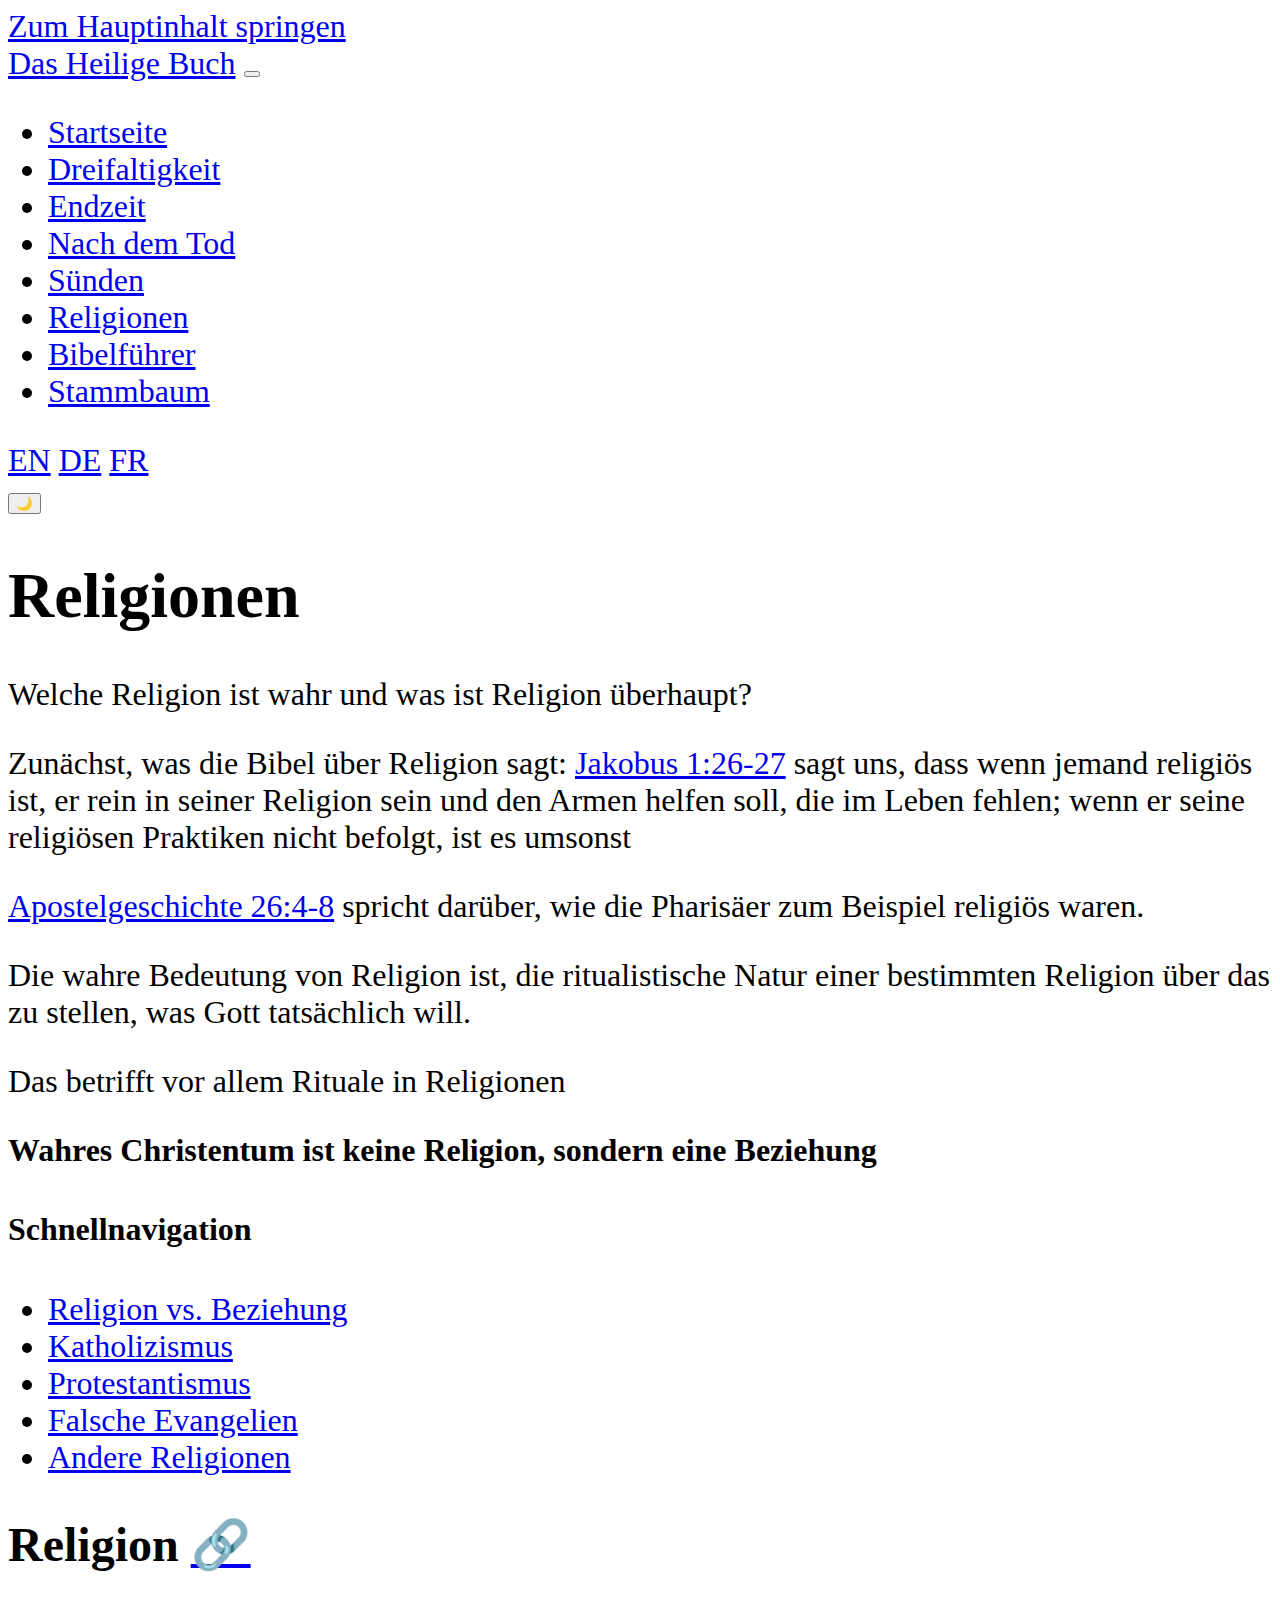
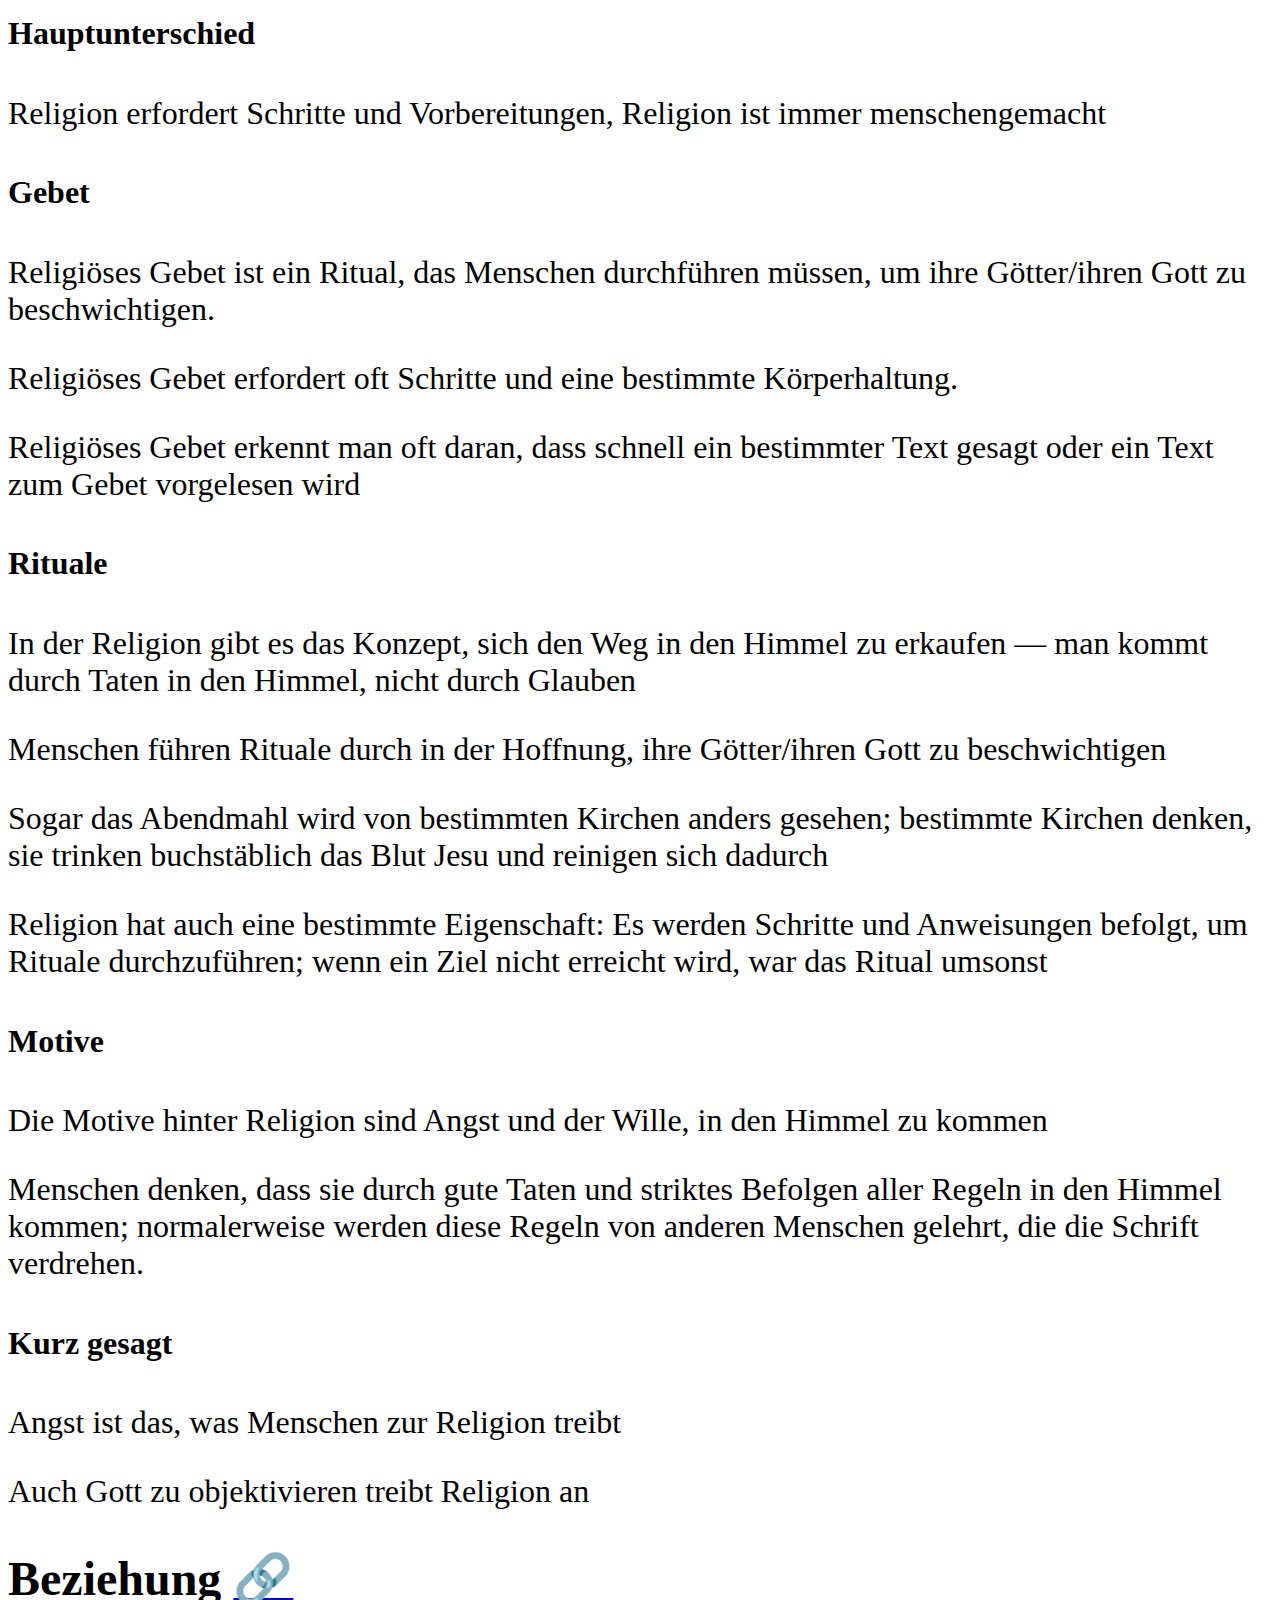
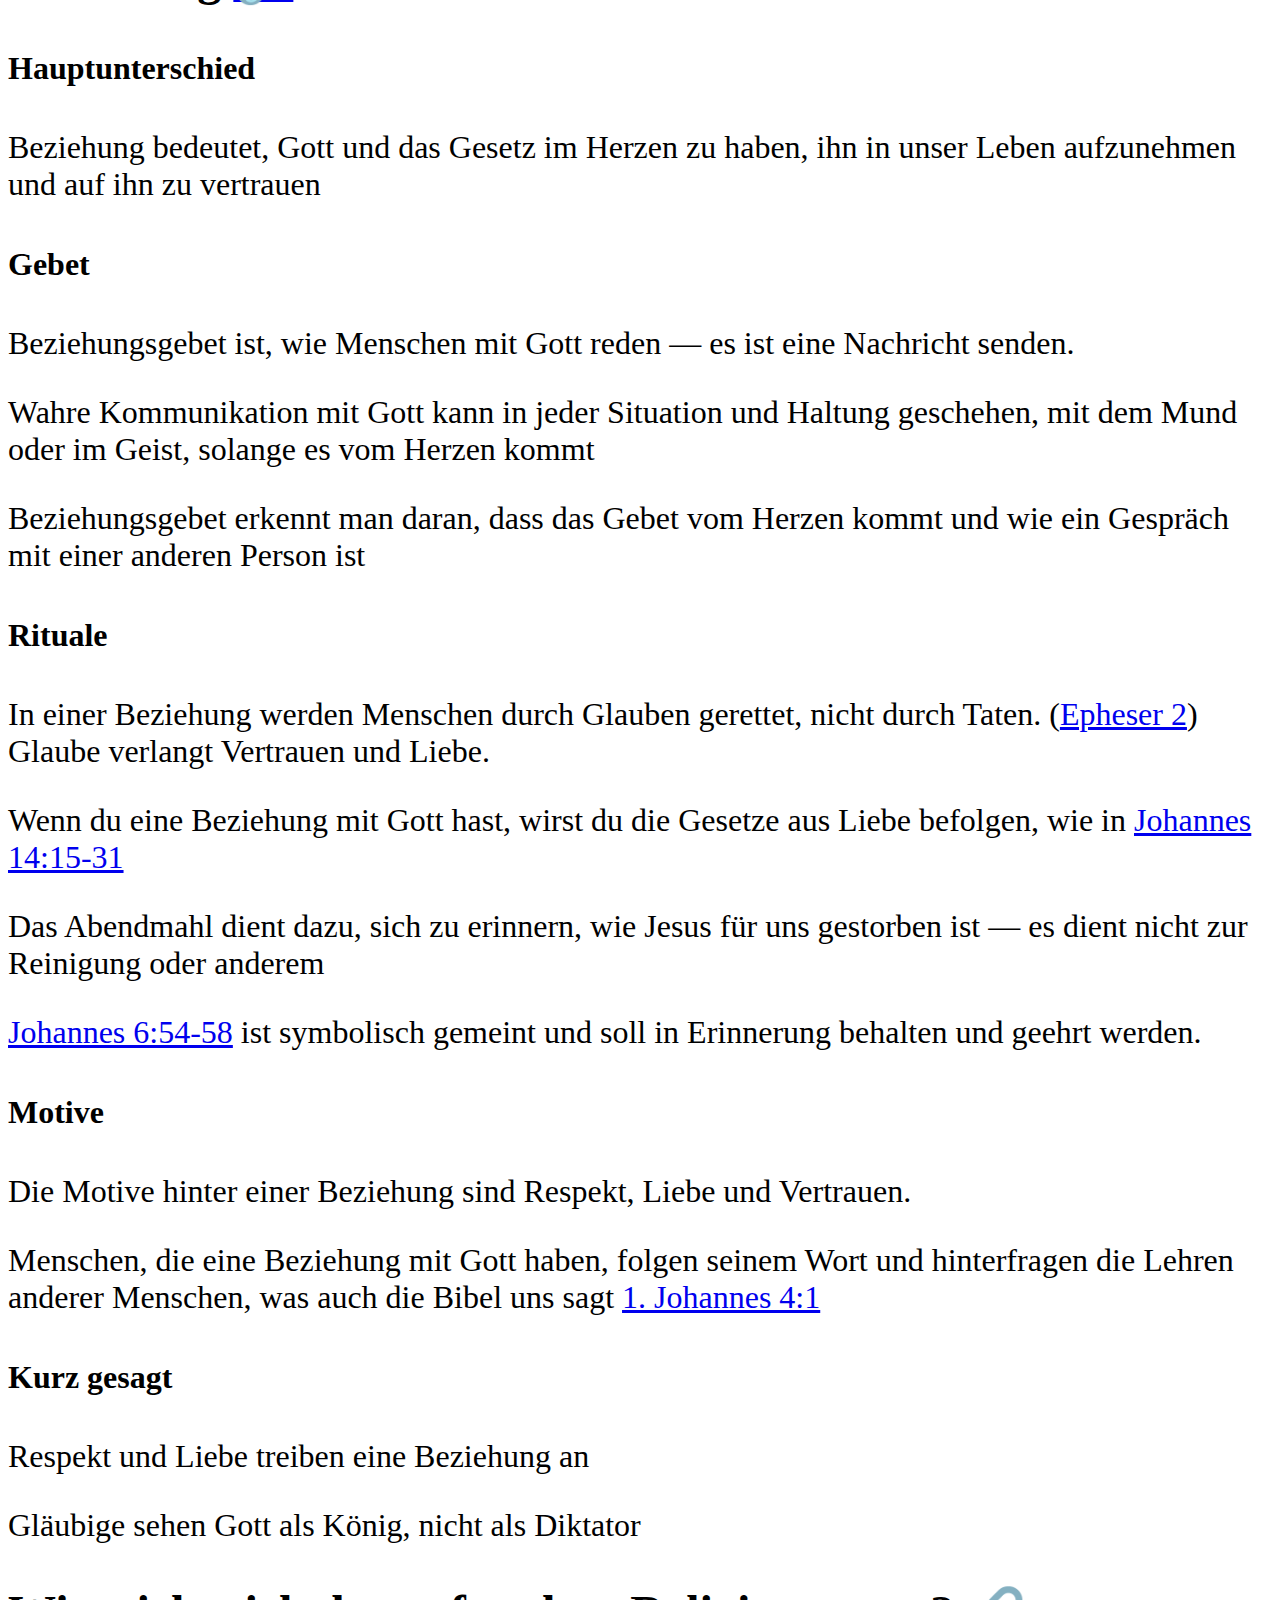
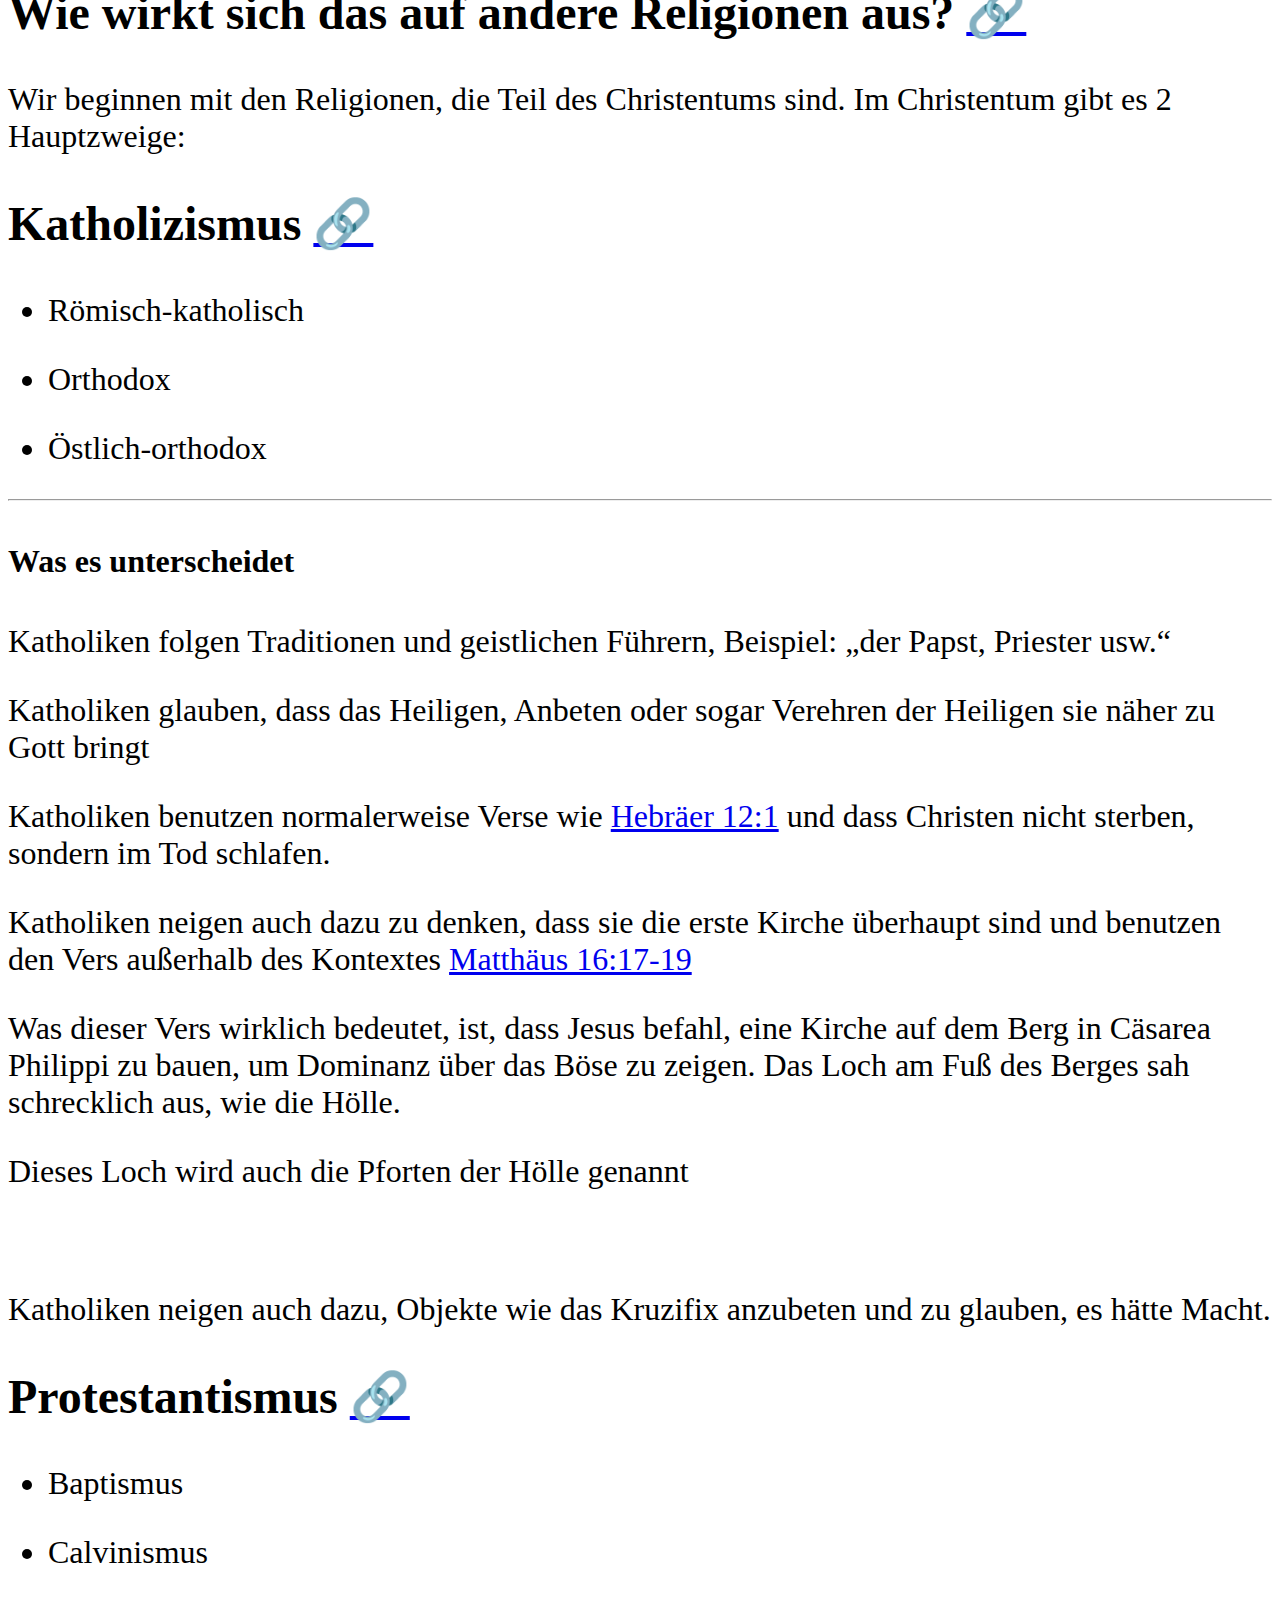
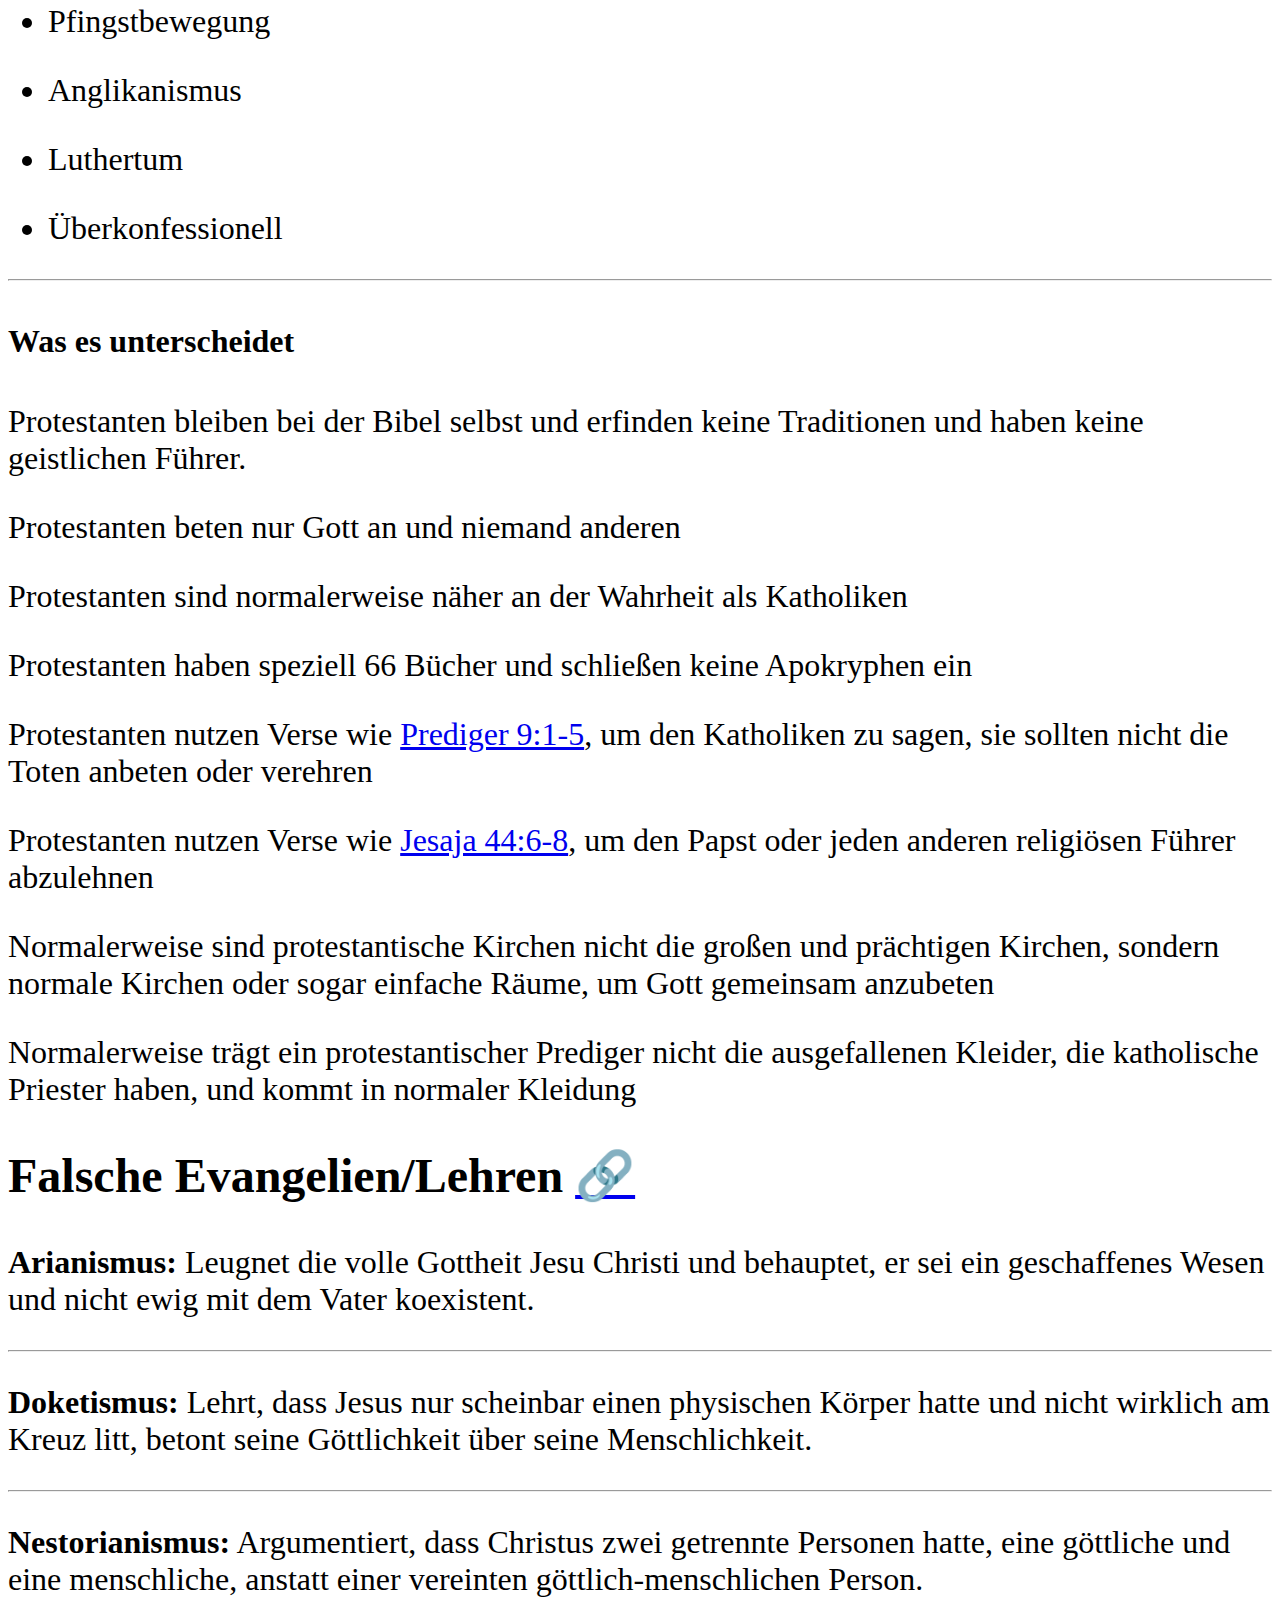
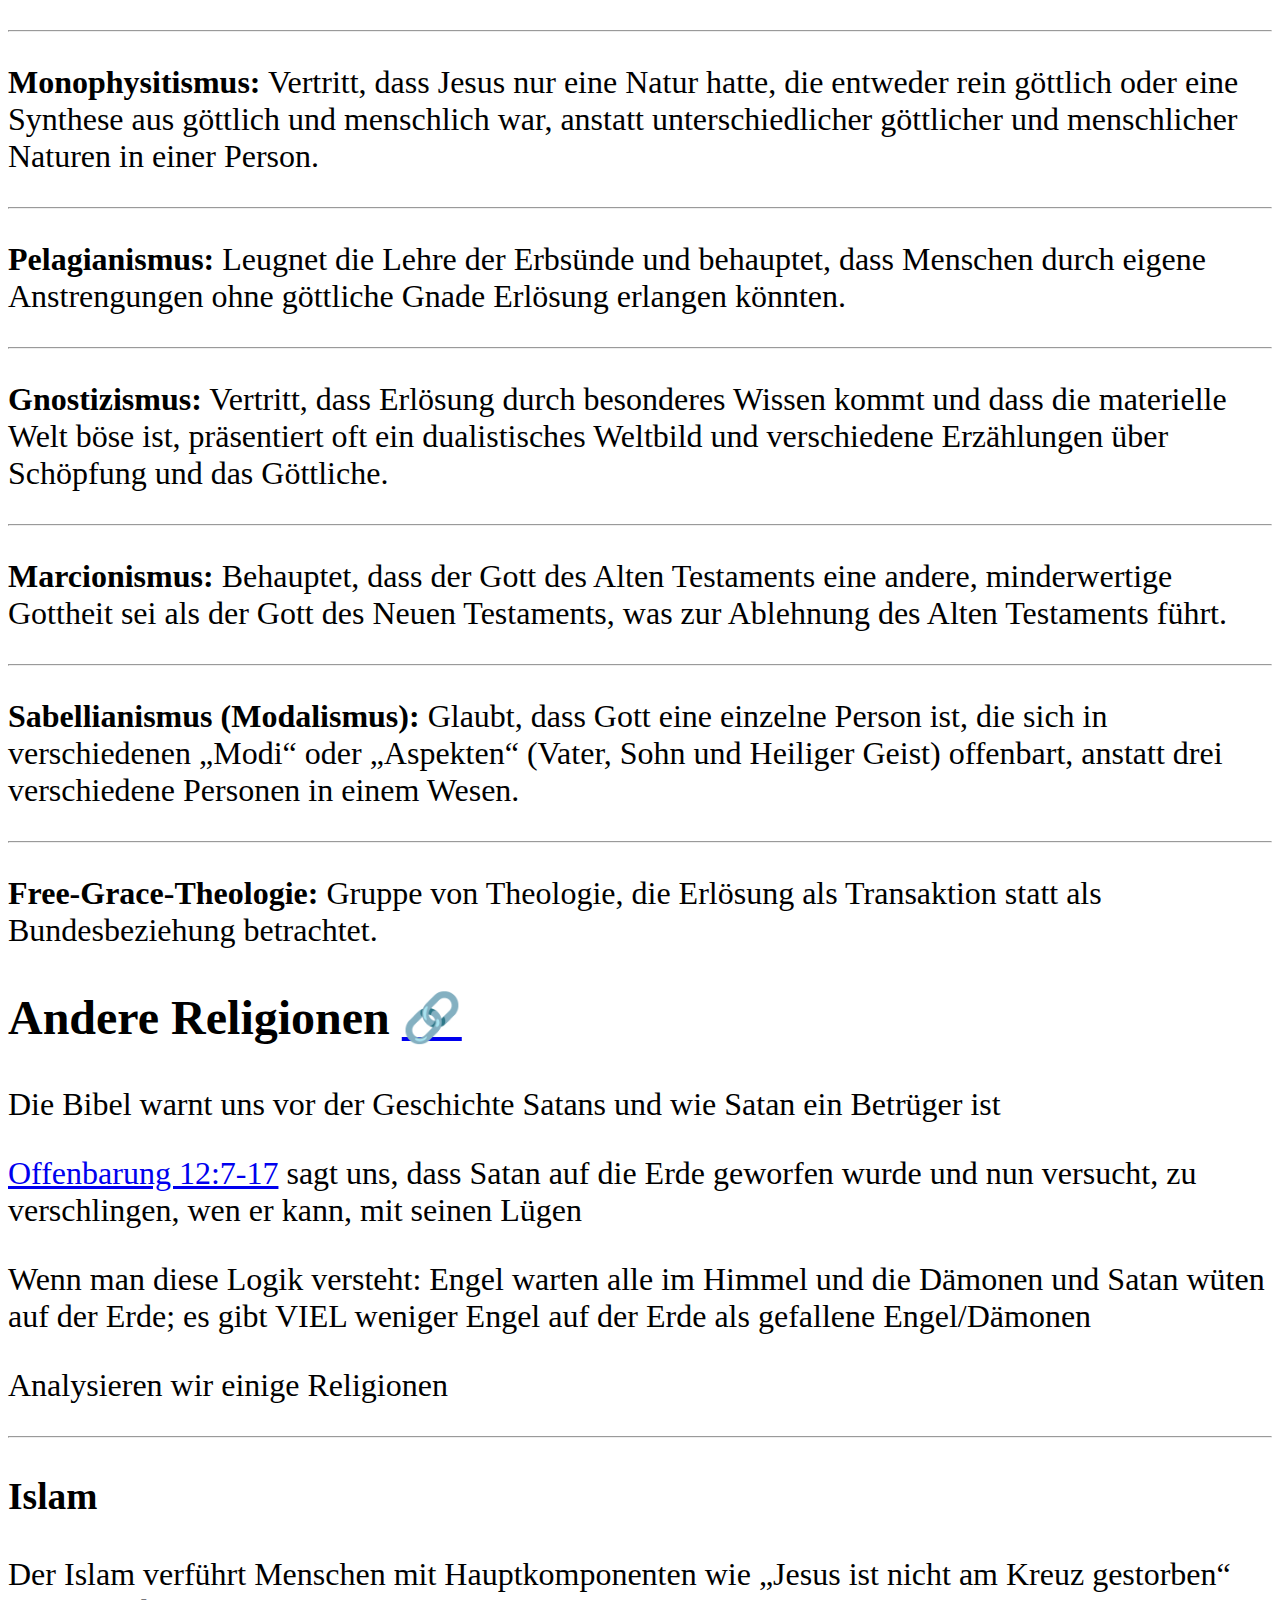
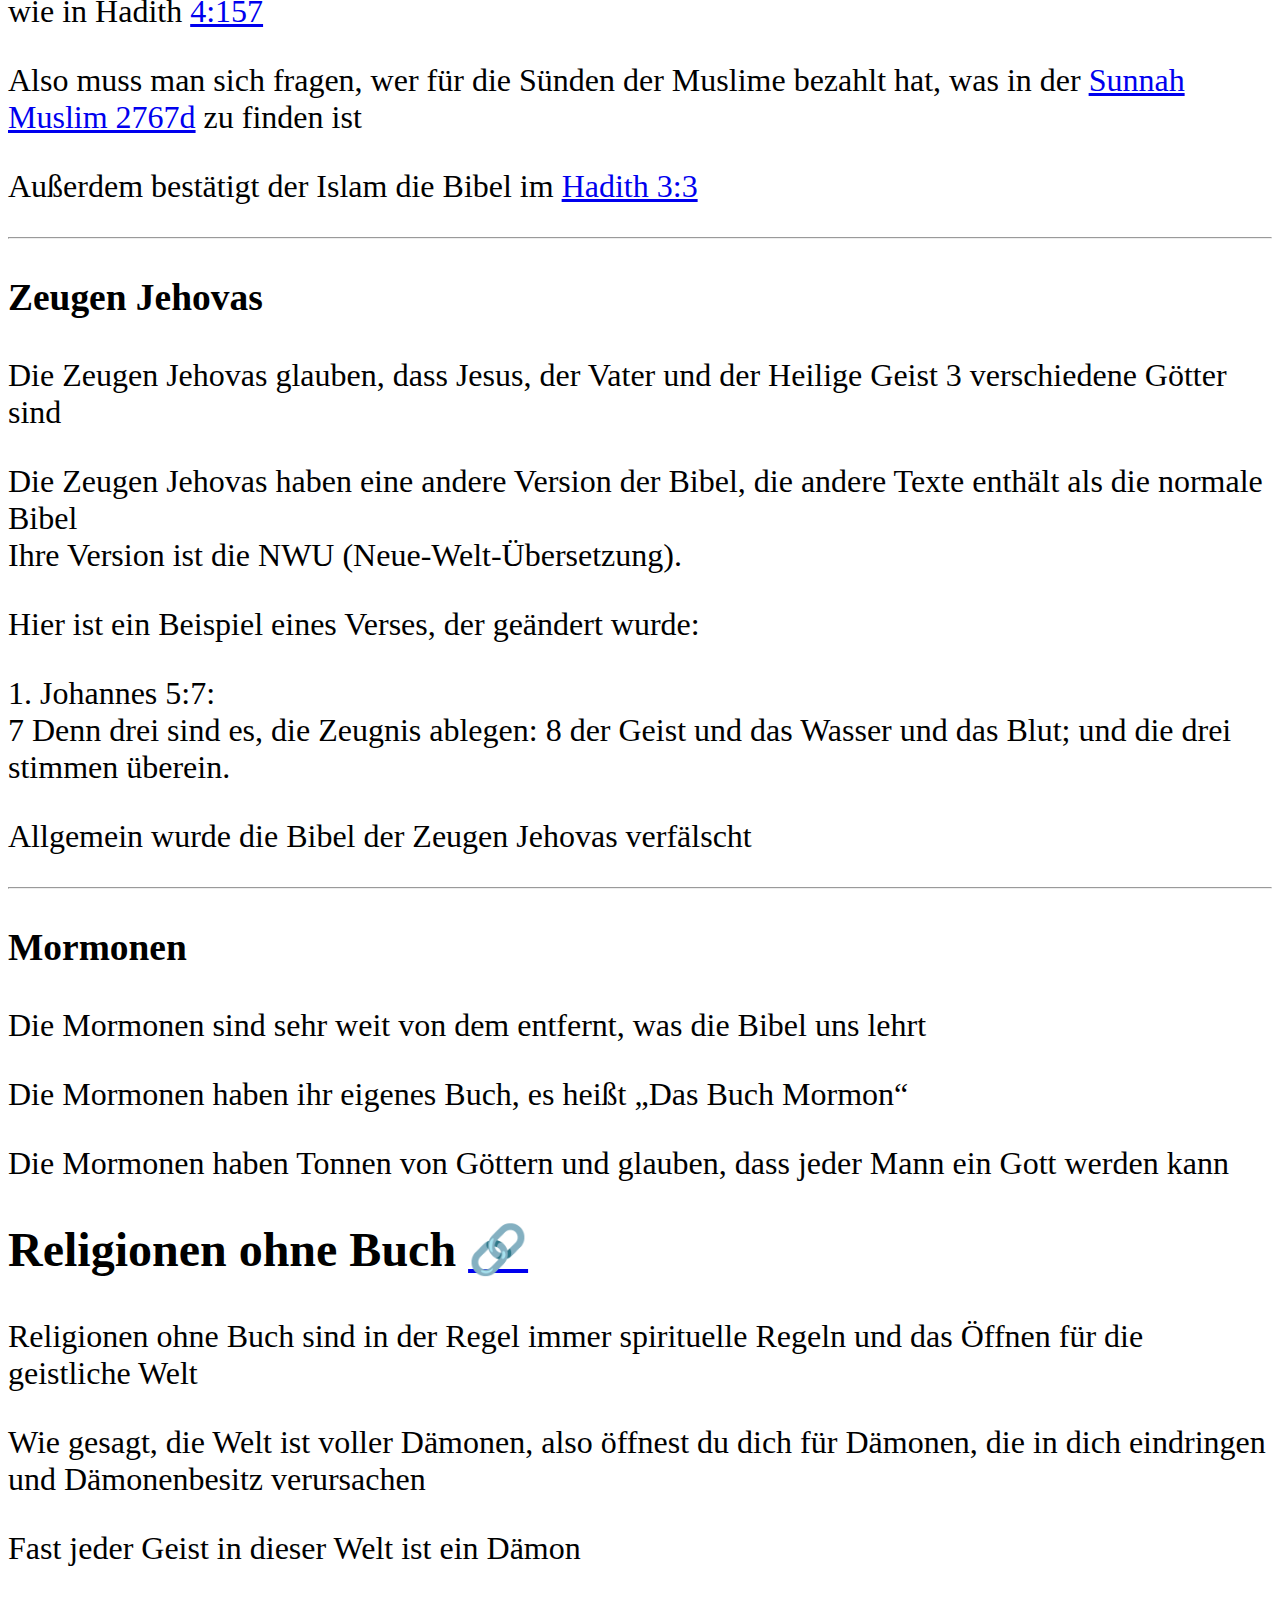
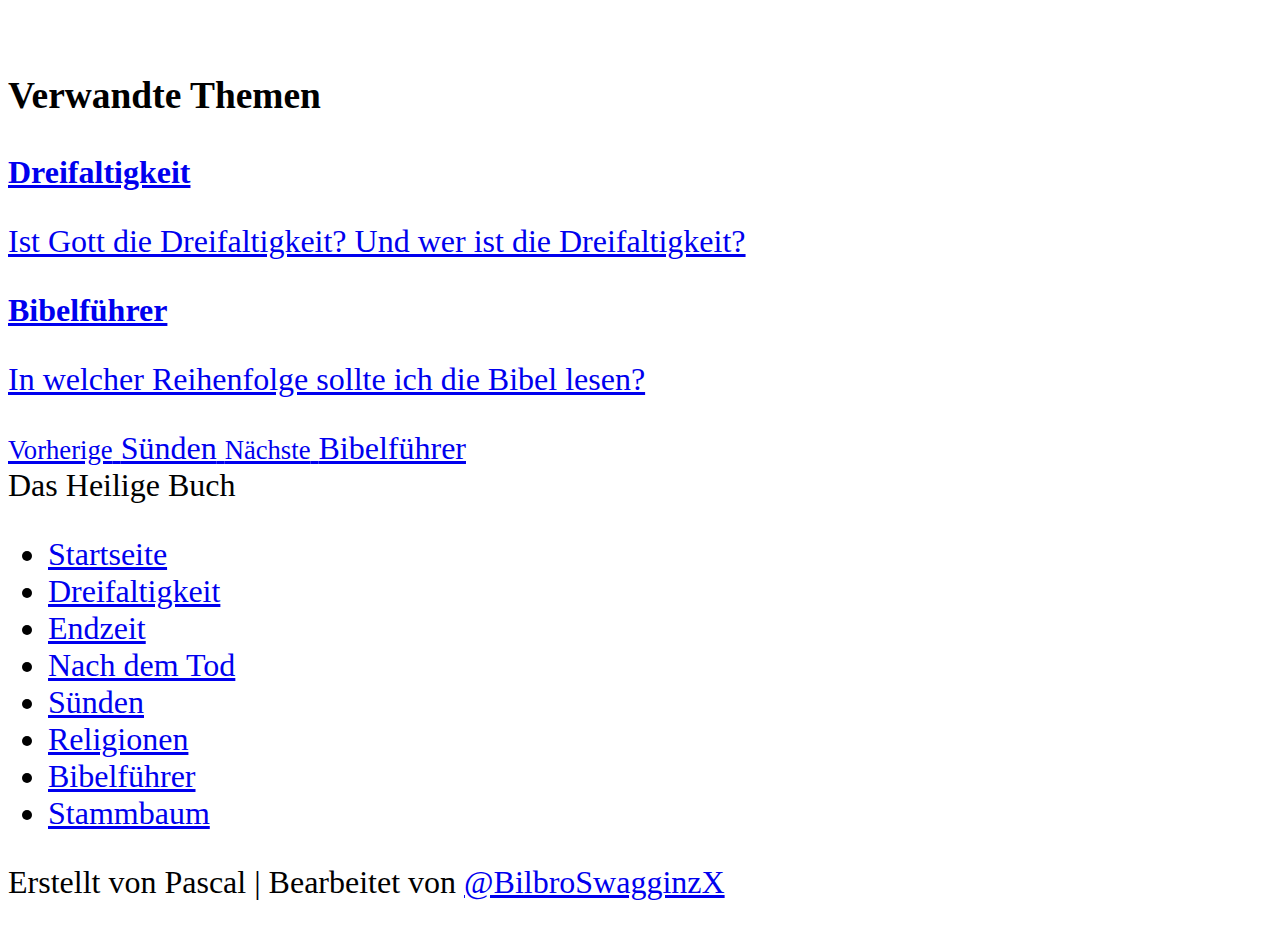
<file: de/Religions/index.html>
<!DOCTYPE html>
<html lang="de">

<head>
  <meta charset="UTF-8">
  <meta name="viewport" content="width=device-width, initial-scale=1.0" />
  <link rel="stylesheet" type="text/css" href="../../stylesheet.css" />
  <link rel="icon" type="image/svg+xml" href="../../favicon.svg">
  <script>
    (function() {
      var saved = localStorage.getItem('theme');
      if (saved === 'dark' || (!saved && window.matchMedia('(prefers-color-scheme: dark)').matches)) {
        document.documentElement.classList.add('dark');
      } else if (saved === 'light') {
        document.documentElement.classList.add('light');
      }
    })();
  </script>
  <meta name="description" content="Welche Religion ist wahr und was ist Religion ueberhaupt? Vergleich zwischen Religion und Beziehung zu Gott, Katholisch vs. Protestantisch, und andere Weltreligionen biblisch betrachtet.">
  <meta property="og:title" content="Religion vs. Beziehung" />
  <meta property="og:type" content="website" />
  <meta property="og:description" content="Religion vs. Beziehung -- was die Bibel ueber wahren Glauben sagt." />
  <meta property="og:url" content="https://theholybook.github.io/de/Religions/" />
  <meta property="og:image"
    content="https://theholybook.github.io/Religions/image.png" />
  <title>Religionen</title>
</head>

<body>

  <a href="#main-content" class="skip-link">Zum Hauptinhalt springen</a>

  <!-- Navigation -->
  <nav class="site-nav">
    <div class="nav-inner">
      <a href="../index.html" class="nav-brand">Das Heilige Buch</a>
      <button class="nav-toggle" onclick="document.querySelector('.nav-links').classList.toggle('open')" aria-label="Navigation umschalten">
        <span></span><span></span><span></span>
      </button>
      <ul class="nav-links">
        <li><a href="../index.html">Startseite</a></li>
        <li><a href="../trinity/index.html">Dreifaltigkeit</a></li>
        <li><a href="../apocalypse/index.html">Endzeit</a></li>
        <li><a href="../Afterdeath/index.html">Nach dem Tod</a></li>
        <li><a href="../sins/index.html">S&uuml;nden</a></li>
        <li><a href="index.html" class="active">Religionen</a></li>
        <li><a href="../bible-order/index.html">Bibelf&uuml;hrer</a></li>
        <li><a href="../Genealogy/index.html">Stammbaum</a></li>
      </ul>
      <div class="lang-switcher">
        <a href="../../Religions/index.html">EN</a>
        <a href="index.html" class="active-lang">DE</a>
        <a href="../../fr/Religions/index.html">FR</a>
      </div>
      <button class="theme-toggle" onclick="toggleTheme()" aria-label="Dunkelmodus umschalten" title="Dunkelmodus umschalten">&#9728;&#65039;</button>
    </div>
  </nav>

  <header class="page-header" id="main-content">
    <h1>Religionen</h1>
    <p class="subtitle">Welche Religion ist wahr und was ist Religion &uuml;berhaupt?</p>
  </header>

  <div class="content">
    <div class="card">
      <p>Zun&auml;chst, was die Bibel &uuml;ber Religion sagt: <a
          href="https://www.biblegateway.com/passage/?search=Jakobus+1%3A26-27&version=SCH2000"
          title="26 Wenn jemand unter euch meint, er diene Gott, und h&auml;lt seine Zunge nicht im Zaum, sondern betr&uuml;gt sein Herz, so ist sein Gottesdienst wertlos. 27 Ein reiner und unbefleckter Gottesdienst vor Gott dem Vater ist der: die Waisen und Witwen in ihrer Tr&uuml;bsal besuchen und sich von der Welt unbefleckt halten.">Jakobus
          1:26-27</a> sagt uns, dass wenn jemand religi&ouml;s ist, er rein in seiner Religion sein und den Armen helfen soll, die im Leben fehlen; wenn er seine religi&ouml;sen Praktiken nicht befolgt, ist es umsonst</p>
      <p><a href="https://www.biblegateway.com/passage/?search=Apostelgeschichte+26%3A4-8&version=SCH2000"
          title="4 Meinen Lebenswandel von Jugend an, den ich von Anfang an unter meinem Volk und in Jerusalem gef&uuml;hrt habe, kennen alle Juden. 5 Sie kennen mich von Anfang an und k&ouml;nnen bezeugen, dass ich nach der strengsten Richtung unserer Religion als Pharis&auml;er gelebt habe.">Apostelgeschichte
          26:4-8</a> spricht dar&uuml;ber, wie die Pharis&auml;er zum Beispiel religi&ouml;s waren.</p>
      <p>Die wahre Bedeutung von Religion ist, die ritualistische Natur einer bestimmten Religion &uuml;ber das zu stellen, was Gott tats&auml;chlich will.</p>
      <p>Das betrifft vor allem Rituale in Religionen</p>
      <p><strong>Wahres Christentum ist keine Religion, sondern eine Beziehung</strong></p>
    </div>

    <div class="toc-card">
      <h4>Schnellnavigation</h4>
      <ul>
        <li><a href="#religion-vs-relationship">Religion vs. Beziehung</a></li>
        <li><a href="#catholicism">Katholizismus</a></li>
        <li><a href="#protestantism">Protestantismus</a></li>
        <li><a href="#false-gospels">Falsche Evangelien</a></li>
        <li><a href="#other-religions">Andere Religionen</a></li>
      </ul>
    </div>
  </div>

  <!-- Religion vs Relationship -->
  <div class="comparison-grid" id="religion-vs-relationship">
    <div class="comparison-card highlight-amber">
      <h2 id="religion">Religion <a href="#religion" class="anchor-link" onclick="copyAnchor(event)" title="Link zum Abschnitt kopieren">&#x1F517;</a></h2>
      <h4>Hauptunterschied</h4>
      <p>Religion erfordert Schritte und Vorbereitungen, Religion ist immer menschengemacht</p>
      <h4>Gebet</h4>
      <p>Religi&ouml;ses Gebet ist ein Ritual, das Menschen durchf&uuml;hren m&uuml;ssen, um ihre G&ouml;tter/ihren Gott zu beschwichtigen.</p>
      <p>Religi&ouml;ses Gebet erfordert oft Schritte und eine bestimmte K&ouml;rperhaltung.</p>
      <p>Religi&ouml;ses Gebet erkennt man oft daran, dass schnell ein bestimmter Text gesagt oder ein Text zum Gebet vorgelesen wird</p>
      <h4>Rituale</h4>
      <p>In der Religion gibt es das Konzept, sich den Weg in den Himmel zu erkaufen &mdash; man kommt durch Taten in den Himmel, nicht durch Glauben</p>
      <p>Menschen f&uuml;hren Rituale durch in der Hoffnung, ihre G&ouml;tter/ihren Gott zu beschwichtigen</p>
      <p>Sogar das Abendmahl wird von bestimmten Kirchen anders gesehen; bestimmte Kirchen denken, sie trinken buchst&auml;blich das Blut Jesu und reinigen sich dadurch</p>
      <p>Religion hat auch eine bestimmte Eigenschaft: Es werden Schritte und Anweisungen befolgt, um Rituale durchzuf&uuml;hren; wenn ein Ziel nicht erreicht wird, war das Ritual umsonst</p>
      <h4>Motive</h4>
      <p>Die Motive hinter Religion sind Angst und der Wille, in den Himmel zu kommen</p>
      <p>Menschen denken, dass sie durch gute Taten und striktes Befolgen aller Regeln in den Himmel kommen; normalerweise werden diese Regeln von anderen Menschen gelehrt, die die Schrift verdrehen.</p>
      <h4>Kurz gesagt</h4>
      <p>Angst ist das, was Menschen zur Religion treibt</p>
      <p>Auch Gott zu objektivieren treibt Religion an</p>
    </div>

    <div class="comparison-card highlight-positive">
      <h2 id="relationship">Beziehung <a href="#relationship" class="anchor-link" onclick="copyAnchor(event)" title="Link zum Abschnitt kopieren">&#x1F517;</a></h2>
      <h4>Hauptunterschied</h4>
      <p>Beziehung bedeutet, Gott und das Gesetz im Herzen zu haben, ihn in unser Leben aufzunehmen und auf ihn zu vertrauen</p>
      <h4>Gebet</h4>
      <p>Beziehungsgebet ist, wie Menschen mit Gott reden &mdash; es ist eine Nachricht senden.</p>
      <p>Wahre Kommunikation mit Gott kann in jeder Situation und Haltung geschehen, mit dem Mund oder im Geist, solange es vom Herzen kommt</p>
      <p>Beziehungsgebet erkennt man daran, dass das Gebet vom Herzen kommt und wie ein Gespr&auml;ch mit einer anderen Person ist</p>
      <h4>Rituale</h4>
      <p>In einer Beziehung werden Menschen durch Glauben gerettet, nicht durch Taten. (<a
          href="https://www.biblegateway.com/passage/?search=Epheser+2&version=SCH2000"
          title="8 Denn aus Gnade seid ihr gerettet durch den Glauben, und das nicht aus euch &mdash; Gottes Gabe ist es, 9 nicht aus Werken, damit niemand sich r&uuml;hme.">Epheser 2</a>) Glaube verlangt Vertrauen und Liebe.</p>
      <p>Wenn du eine Beziehung mit Gott hast, wirst du die Gesetze aus Liebe befolgen, wie in <a
          href="https://www.biblegateway.com/passage/?search=Johannes+14%3A15-31&version=SCH2000"
          title="15 Liebt ihr mich, so haltet meine Gebote.">Johannes 14:15-31</a></p>
      <p>Das Abendmahl dient dazu, sich zu erinnern, wie Jesus f&uuml;r uns gestorben ist &mdash; es dient nicht zur Reinigung oder anderem</p>
      <p><a href="https://www.biblegateway.com/passage/?search=Johannes+6%3A54-58&version=SCH2000"
          title="54 Wer mein Fleisch isst und mein Blut trinkt, der hat ewiges Leben.">Johannes 6:54-58</a> ist symbolisch gemeint und soll in Erinnerung behalten und geehrt werden.</p>
      <h4>Motive</h4>
      <p>Die Motive hinter einer Beziehung sind Respekt, Liebe und Vertrauen.</p>
      <p>Menschen, die eine Beziehung mit Gott haben, folgen seinem Wort und hinterfragen die Lehren anderer Menschen, was auch die Bibel uns sagt <a href="https://www.biblegateway.com/passage/?search=1.+Johannes+4%3A1&version=SCH2000"
          title="Pr&uuml;ft die Geister - 4 Geliebte, glaubt nicht jedem Geist, sondern pr&uuml;ft die Geister, ob sie aus Gott sind; denn es sind viele falsche Propheten in die Welt hinausgegangen.">1. Johannes 4:1</a></p>
      <h4>Kurz gesagt</h4>
      <p>Respekt und Liebe treiben eine Beziehung an</p>
      <p>Gl&auml;ubige sehen Gott als K&ouml;nig, nicht als Diktator</p>
    </div>
  </div>

  <div class="content">
    <h2 id="impact-other-religions" class="text-center">Wie wirkt sich das auf andere Religionen aus? <a href="#impact-other-religions" class="anchor-link" onclick="copyAnchor(event)" title="Link zum Abschnitt kopieren">&#x1F517;</a></h2>
    <p class="text-center">Wir beginnen mit den Religionen, die Teil des Christentums sind. Im Christentum gibt es 2 Hauptzweige:</p>
  </div>

  <!-- Catholic vs Protestant -->
  <div class="comparison-grid" id="catholicism">
    <div class="comparison-card highlight-info">
      <h2>Katholizismus <a href="#catholicism" class="anchor-link" onclick="copyAnchor(event)" title="Link zum Abschnitt kopieren">&#x1F517;</a></h2>
      <ul>
        <li><p>R&ouml;misch-katholisch</p></li>
        <li><p>Orthodox</p></li>
        <li><p>&Ouml;stlich-orthodox</p></li>
      </ul>
      <hr>
      <h4>Was es unterscheidet</h4>
      <p>Katholiken folgen Traditionen und geistlichen F&uuml;hrern, Beispiel: &bdquo;der Papst, Priester usw.&ldquo;</p>
      <p>Katholiken glauben, dass das Heiligen, Anbeten oder sogar Verehren der Heiligen sie n&auml;her zu Gott bringt</p>
      <p>Katholiken benutzen normalerweise Verse wie <a
          href="https://www.biblegateway.com/passage/?search=Hebr%C3%A4er+12%3A1-3&version=SCH2000"
          title="Die Zucht des Herrn - 12 Da wir nun eine solche Wolke von Zeugen um uns haben, so lasst uns auch jede Last und die S&uuml;nde ablegen, die uns so leicht umstrickt">Hebr&auml;er 12:1</a> und dass Christen nicht sterben, sondern im Tod schlafen.</p>
      <p>Katholiken neigen auch dazu zu denken, dass sie die erste Kirche &uuml;berhaupt sind und benutzen den Vers au&szlig;erhalb des Kontextes <a
          href="https://www.biblegateway.com/passage/?search=Matth%C3%A4us+16%3A17-19&version=SCH2000"
          title="17 Und Jesus antwortete und sprach zu ihm: Gl&uuml;ckselig bist du, Simon, Sohn des Jona; denn Fleisch und Blut hat dir das nicht offenbart, sondern mein Vater im Himmel. 18 Und ich sage dir auch: Du bist Petrus, und auf diesen Felsen will ich meine Gemeinde bauen">Matth&auml;us 16:17-19</a></p>
      <p>Was dieser Vers wirklich bedeutet, ist, dass Jesus befahl, eine Kirche auf dem Berg in C&auml;sarea Philippi zu bauen, um Dominanz &uuml;ber das B&ouml;se zu zeigen. Das Loch am Fu&szlig; des Berges sah schrecklich aus, wie die H&ouml;lle.</p>
      <p>Dieses Loch wird auch die Pforten der H&ouml;lle genannt</p>
      <div class="img-card">
        <img src="../../Religions/gatesofhell.jpg" alt="Pforten der Hoelle bei Caesarea Philippi" loading="lazy">
      </div>
      <p>Katholiken neigen auch dazu, Objekte wie das Kruzifix anzubeten und zu glauben, es h&auml;tte Macht.</p>
    </div>

    <div class="comparison-card highlight-positive" id="protestantism">
      <h2>Protestantismus <a href="#protestantism" class="anchor-link" onclick="copyAnchor(event)" title="Link zum Abschnitt kopieren">&#x1F517;</a></h2>
      <ul>
        <li><p>Baptismus</p></li>
        <li><p>Calvinismus</p></li>
        <li><p>Pfingstbewegung</p></li>
        <li><p>Anglikanismus</p></li>
        <li><p>Luthertum</p></li>
        <li><p>&Uuml;berkonfessionell</p></li>
      </ul>
      <hr>
      <h4>Was es unterscheidet</h4>
      <p>Protestanten bleiben bei der Bibel selbst und erfinden keine Traditionen und haben keine geistlichen F&uuml;hrer.</p>
      <p>Protestanten beten nur Gott an und niemand anderen</p>
      <p>Protestanten sind normalerweise n&auml;her an der Wahrheit als Katholiken</p>
      <p>Protestanten haben speziell 66 B&uuml;cher und schlie&szlig;en keine Apokryphen ein</p>
      <p>Protestanten nutzen Verse wie <a
          href="https://www.biblegateway.com/passage/?search=Prediger+9%3A1-5&version=SCH2000" title="5 Denn die Lebenden wissen, dass sie sterben werden; aber die Toten wissen gar nichts;">Prediger 9:1-5</a>, um den Katholiken zu sagen, sie sollten nicht die Toten anbeten oder verehren</p>
      <p>Protestanten nutzen Verse wie <a href="https://www.biblegateway.com/passage/?search=Jesaja+44%3A6-8&version=SCH2000"
          title="G&ouml;tzendienst verurteilt - 6 So spricht der Herr, der K&ouml;nig Israels und sein Erl&ouml;ser, der Herr der Heerscharen: Ich bin der Erste und bin der Letzte, und au&szlig;er mir gibt es keinen Gott.">Jesaja 44:6-8</a>, um den Papst oder jeden anderen religi&ouml;sen F&uuml;hrer abzulehnen</p>
      <p>Normalerweise sind protestantische Kirchen nicht die gro&szlig;en und pr&auml;chtigen Kirchen, sondern normale Kirchen oder sogar einfache R&auml;ume, um Gott gemeinsam anzubeten</p>
      <p>Normalerweise tr&auml;gt ein protestantischer Prediger nicht die ausgefallenen Kleider, die katholische Priester haben, und kommt in normaler Kleidung</p>
    </div>
  </div>

  <div class="content">
    <!-- False Gospels -->
    <div class="unforgivable-card" id="false-gospels">
      <h2>Falsche Evangelien/Lehren <a href="#false-gospels" class="anchor-link" onclick="copyAnchor(event)" title="Link zum Abschnitt kopieren">&#x1F517;</a></h2>
      <p><strong>Arianismus:</strong> Leugnet die volle Gottheit Jesu Christi und behauptet, er sei ein geschaffenes Wesen und nicht ewig mit dem Vater koexistent.</p>
      <hr>
      <p><strong>Doketismus:</strong> Lehrt, dass Jesus nur scheinbar einen physischen K&ouml;rper hatte und nicht wirklich am Kreuz litt, betont seine G&ouml;ttlichkeit &uuml;ber seine Menschlichkeit.</p>
      <hr>
      <p><strong>Nestorianismus:</strong> Argumentiert, dass Christus zwei getrennte Personen hatte, eine g&ouml;ttliche und eine menschliche, anstatt einer vereinten g&ouml;ttlich-menschlichen Person.</p>
      <hr>
      <p><strong>Monophysitismus:</strong> Vertritt, dass Jesus nur eine Natur hatte, die entweder rein g&ouml;ttlich oder eine Synthese aus g&ouml;ttlich und menschlich war, anstatt unterschiedlicher g&ouml;ttlicher und menschlicher Naturen in einer Person.</p>
      <hr>
      <p><strong>Pelagianismus:</strong> Leugnet die Lehre der Erbs&uuml;nde und behauptet, dass Menschen durch eigene Anstrengungen ohne g&ouml;ttliche Gnade Erl&ouml;sung erlangen k&ouml;nnten.</p>
      <hr>
      <p><strong>Gnostizismus:</strong> Vertritt, dass Erl&ouml;sung durch besonderes Wissen kommt und dass die materielle Welt b&ouml;se ist, pr&auml;sentiert oft ein dualistisches Weltbild und verschiedene Erz&auml;hlungen &uuml;ber Sch&ouml;pfung und das G&ouml;ttliche.</p>
      <hr>
      <p><strong>Marcionismus:</strong> Behauptet, dass der Gott des Alten Testaments eine andere, minderwertige Gottheit sei als der Gott des Neuen Testaments, was zur Ablehnung des Alten Testaments f&uuml;hrt.</p>
      <hr>
      <p><strong>Sabellianismus (Modalismus):</strong> Glaubt, dass Gott eine einzelne Person ist, die sich in verschiedenen &bdquo;Modi&ldquo; oder &bdquo;Aspekten&ldquo; (Vater, Sohn und Heiliger Geist) offenbart, anstatt drei verschiedene Personen in einem Wesen.</p>
      <hr>
      <p><strong>Free-Grace-Theologie:</strong> Gruppe von Theologie, die Erl&ouml;sung als Transaktion statt als Bundesbeziehung betrachtet.</p>
    </div>

    <!-- Other Religions -->
    <div class="card" id="other-religions">
      <h2>Andere Religionen <a href="#other-religions" class="anchor-link" onclick="copyAnchor(event)" title="Link zum Abschnitt kopieren">&#x1F517;</a></h2>
      <p>Die Bibel warnt uns vor der Geschichte Satans und wie Satan ein Betr&uuml;ger ist</p>
      <p><a href="https://www.biblegateway.com/passage/?search=Offenbarung+12%3A7-17&version=SCH2000"
          title="9 Und der gro&szlig;e Drache wurde geworfen, die alte Schlange, genannt der Teufel und der Satan, der den ganzen Erdkreis verf&uuml;hrt.">Offenbarung 12:7-17</a> sagt uns, dass Satan auf die Erde geworfen wurde und nun versucht, zu verschlingen, wen er kann, mit seinen L&uuml;gen</p>
      <p>Wenn man diese Logik versteht: Engel warten alle im Himmel und die D&auml;monen und Satan w&uuml;ten auf der Erde; es gibt VIEL weniger Engel auf der Erde als gefallene Engel/D&auml;monen</p>
      <p>Analysieren wir einige Religionen</p>
      <hr>

      <h3>Islam</h3>
      <p>Der Islam verf&uuml;hrt Menschen mit Hauptkomponenten wie &bdquo;Jesus ist nicht am Kreuz gestorben&ldquo; wie in Hadith <a href="https://quran.com/an-nisa/157">4:157</a></p>
      <p>Also muss man sich fragen, wer f&uuml;r die S&uuml;nden der Muslime bezahlt hat, was in der <a href="https://sunnah.com/muslim:2767d">Sunnah Muslim 2767d</a> zu finden ist</p>
      <p>Au&szlig;erdem best&auml;tigt der Islam die Bibel im <a href="https://quran.com/3?startingVerse=3">Hadith 3:3</a></p>
      <hr>

      <h3>Zeugen Jehovas</h3>
      <p>Die Zeugen Jehovas glauben, dass Jesus, der Vater und der Heilige Geist 3 verschiedene G&ouml;tter sind</p>
      <p>Die Zeugen Jehovas haben eine andere Version der Bibel, die andere Texte enth&auml;lt als die normale Bibel<br>Ihre Version ist die NWU (Neue-Welt-&Uuml;bersetzung).</p>
      <p>Hier ist ein Beispiel eines Verses, der ge&auml;ndert wurde:</p>
      <p>1. Johannes 5:7:<br>7 Denn drei sind es, die Zeugnis ablegen: 8 der Geist und das Wasser und das Blut; und die drei stimmen &uuml;berein.</p>
      <p>Allgemein wurde die Bibel der Zeugen Jehovas verf&auml;lscht</p>
      <hr>

      <h3>Mormonen</h3>
      <p>Die Mormonen sind sehr weit von dem entfernt, was die Bibel uns lehrt</p>
      <p>Die Mormonen haben ihr eigenes Buch, es hei&szlig;t &bdquo;Das Buch Mormon&ldquo;</p>
      <p>Die Mormonen haben Tonnen von G&ouml;ttern und glauben, dass jeder Mann ein Gott werden kann</p>
    </div>

    <!-- Bookless Religions -->
    <div class="card">
      <h2 id="bookless-religions">Religionen ohne Buch <a href="#bookless-religions" class="anchor-link" onclick="copyAnchor(event)" title="Link zum Abschnitt kopieren">&#x1F517;</a></h2>
      <p>Religionen ohne Buch sind in der Regel immer spirituelle Regeln und das &Ouml;ffnen f&uuml;r die geistliche Welt</p>
      <p>Wie gesagt, die Welt ist voller D&auml;monen, also &ouml;ffnest du dich f&uuml;r D&auml;monen, die in dich eindringen und D&auml;monenbesitz verursachen</p>
      <p>Fast jeder Geist in dieser Welt ist ein D&auml;mon</p>
      <div class="img-card">
        <img src="../../Religions/hellearth.jpg" alt="Geistlicher Kampf auf der Erde" loading="lazy">
      </div>
    </div>
  </div>

  <!-- Related Topics -->
  <div class="content">
    <h3>Verwandte Themen</h3>
    <div class="comparison-grid">
      <a href="../trinity/index.html" class="related-card">
        <strong>Dreifaltigkeit</strong>
        <p>Ist Gott die Dreifaltigkeit? Und wer ist die Dreifaltigkeit?</p>
      </a>
      <a href="../bible-order/index.html" class="related-card">
        <strong>Bibelf&uuml;hrer</strong>
        <p>In welcher Reihenfolge sollte ich die Bibel lesen?</p>
      </a>
    </div>
  </div>

  <!-- Page Navigation -->
  <div class="page-nav">
    <a href="../sins/index.html" class="page-nav-link page-nav-prev">
      <small>Vorherige</small>
      <span>S&uuml;nden</span>
    </a>
    <a href="../bible-order/index.html" class="page-nav-link page-nav-next">
      <small>N&auml;chste</small>
      <span>Bibelf&uuml;hrer</span>
    </a>
  </div>

  <!-- Footer -->
  <footer class="site-footer">
    <div class="footer-inner">
      <span class="footer-brand">Das Heilige Buch</span>
      <ul class="footer-links">
        <li><a href="../index.html">Startseite</a></li>
        <li><a href="../trinity/index.html">Dreifaltigkeit</a></li>
        <li><a href="../apocalypse/index.html">Endzeit</a></li>
        <li><a href="../Afterdeath/index.html">Nach dem Tod</a></li>
        <li><a href="../sins/index.html">S&uuml;nden</a></li>
        <li><a href="index.html">Religionen</a></li>
        <li><a href="../bible-order/index.html">Bibelf&uuml;hrer</a></li>
        <li><a href="../Genealogy/index.html">Stammbaum</a></li>
      </ul>
      <p class="footer-credits">Erstellt von Pascal | Bearbeitet von <a href="https://x.com/BilbroSwagginzX" target="_blank">@BilbroSwagginzX</a></p>
    </div>
  </footer>

  <script>
    (function() {
      var saved = localStorage.getItem('theme');
      if (saved === 'dark' || (!saved && window.matchMedia('(prefers-color-scheme: dark)').matches)) {
        document.documentElement.classList.add('dark');
      } else if (saved === 'light') {
        document.documentElement.classList.add('light');
      }
      updateToggleIcon();
    })();
    function toggleTheme() {
      var isDark = document.documentElement.classList.toggle('dark');
      document.documentElement.classList.remove('light');
      if (!isDark) document.documentElement.classList.add('light');
      localStorage.setItem('theme', isDark ? 'dark' : 'light');
      updateToggleIcon();
    }
    function updateToggleIcon() {
      var btn = document.querySelector('.theme-toggle');
      if (btn) btn.textContent = document.documentElement.classList.contains('dark') ? '\u2600\uFE0F' : '\uD83C\uDF19';
    }
    function copyAnchor(e) {
      e.preventDefault();
      var url = window.location.origin + window.location.pathname + e.currentTarget.getAttribute('href');
      navigator.clipboard.writeText(url).then(function() {
        showToast('Link kopiert!');
      });
    }
    function showToast(msg) {
      var t = document.getElementById('toast');
      if (!t) {
        t = document.createElement('div');
        t.id = 'toast';
        t.className = 'toast-notification';
        document.body.appendChild(t);
      }
      t.textContent = msg;
      t.classList.add('show');
      setTimeout(function() { t.classList.remove('show'); }, 2000);
    }
  </script>
</body>

</html>
</file>
<file: stylesheet.css>
html {
  font-size: 62.5%;
}

body {
  font-size: 1em;
}

@media (max-width: 300px) {
  html {
    font-size: 70%;
  }
}

@media (min-width: 500px) {
  html {
    font-size: 80%;
  }
}

@media (min-width: 700px) {
  html {
    font-size: 120%;
  }
}

@media (min-width: 1200px) {
  html {
    font-size: 200%;
  }
}

.mainTitle {
  text-align: center;
}

.row {
  display: flex;

}

.firstColumn {
  width: 20%;
  flex: 30%;
  background: url("cross.jpg");
  background-size: 20%;
  background-repeat: repeat-x repeat-y;
  margin-right: 3%;
}

.secondcolumn {
  flex: 60%;
  width: 40%;
  background-color: white;
}

.tirthcolumn {
  flex: 30%;
  background: url("cross.jpg");
  background-size: 20%;
  background-repeat: repeat-x repeat-y;
  margin-left: 3%;
}

.centeredIMG {
  margin-left: 20%;
}
</file>
<file: Afterdeath/style.css>
.row {
  width: 100%;
  display: flex;

}

.firstColumn {
  flex: 50%;
  width: 50%;
  position: relative;
  margin-bottom: 0%;
}

.secondcolumn {
  flex: 50%;
  width: 50%;
  background-color: green;
  position: relative;
  margin-bottom: 0%;
  margin-left: 1%;
}
</file>
<file: apocalypse/style.css>
.grid-container {
  display: grid;
  grid-template-columns: auto auto auto auto;
  background-color: red;
  padding: 10px;
}

.grid-item {
  background-color: rgba(255, 255, 255, 0.8);
  border: 1px solid rgba(0, 0, 0, 0.8);
  padding: 20px;
  font-size: 30px;
  text-align: center;
</file>
<file: bible order/style.css>
html {
  height: 100%;
  width: 100%;
  background-color: black;
  color: white;
}

.starter {
  background-color: white;
  border: 2px solid white;
  font-size: 1em;
  margin: 20%;
  margin-top: 0%;
  margin-bottom: 0%;
  padding-left: 5%;
  padding-right: 5%;
}

.boxes {
  border: 2px solid white;
  padding: 3%;
  font-size: 1em;
  margin: 15%;
  margin-top: 0%;
  margin-bottom: 0%;
}

.textbox {
  background-color: white;
  padding: 3%;
  font-size: 2.45vh;
  margin: 26%;
  margin-top: 0.5em;
  margin-bottom: 0.5em;
}
</file>
<file: Genealogy/style.css>
html {
  height: 100%;
  width: 100%;
  background-color: black;
  color: white;
}

.generations {
  background-color: green;
  width: 80%;
  margin-left: 10%;
}

strong {
  color: cyan;
}
</file>
<file: Religions/style.css>
.row {
  width: 100%;
  display: flex;

}

.firstColumn {
  flex: 40%;
  width: 40%;
  background-color: yellow;
  float: left;
}

.secondcolumn {
  flex: 40%;
  width: 40%;
  background-color: green;
  float: left;
}

.catholic {
  flex: 40%;
  width: 40%;
  background-color: cyan;
  float: left;
}

.protestant {
  flex: 40%;
  width: 40%;
  background-color: green;
  float: left;
}

.denoms {
  background-color: cyan;
}

.Gospels {
  background-color: orangered;
}

.religions {
  background-color: yellow;
}
</file>
<file: sins/style.css>
.centered {
  text-align: center;
}

.colored {
  background-color: darkorange;
}

.unforgivable {
  background-color: red;
  color: white;
}
</file>
<file: trinity/style.css>
.mainTitle {
  text-align: center;
}


.row {
  display: flex;

}

.firstColumn {
  width: 30%;
  background-color: rgb(0, 255, 255);
  flex: 30%;
}

.secondcolumn {
  flex: 40%;
  width: 40%;
  background-color: white;
}

.tirthcolumn {
  flex: 30%;
  background-color: rgb(0, 255, 255);
}

.centeredIMG {
  margin-left: 20%;
}

.Bibletext {
  text-align: center;
  font-size: 20px;
}

.meaning {
  text-align: center;
  font-size: 16px;
}

.warning {
  text-align: center;
  font-size: 23px;
  color: crimson;
}

.warningText {
  margin-left: 5%;
  margin-right: 5%;
  font-size: 17px;
}

.bibleVerse {
  font-size: 20px;
  color: darkgreen;
}

.NormalText {
  font-size: 15px;
  text-align: center;
}

.God {
  background-color: green;
}
</file>
